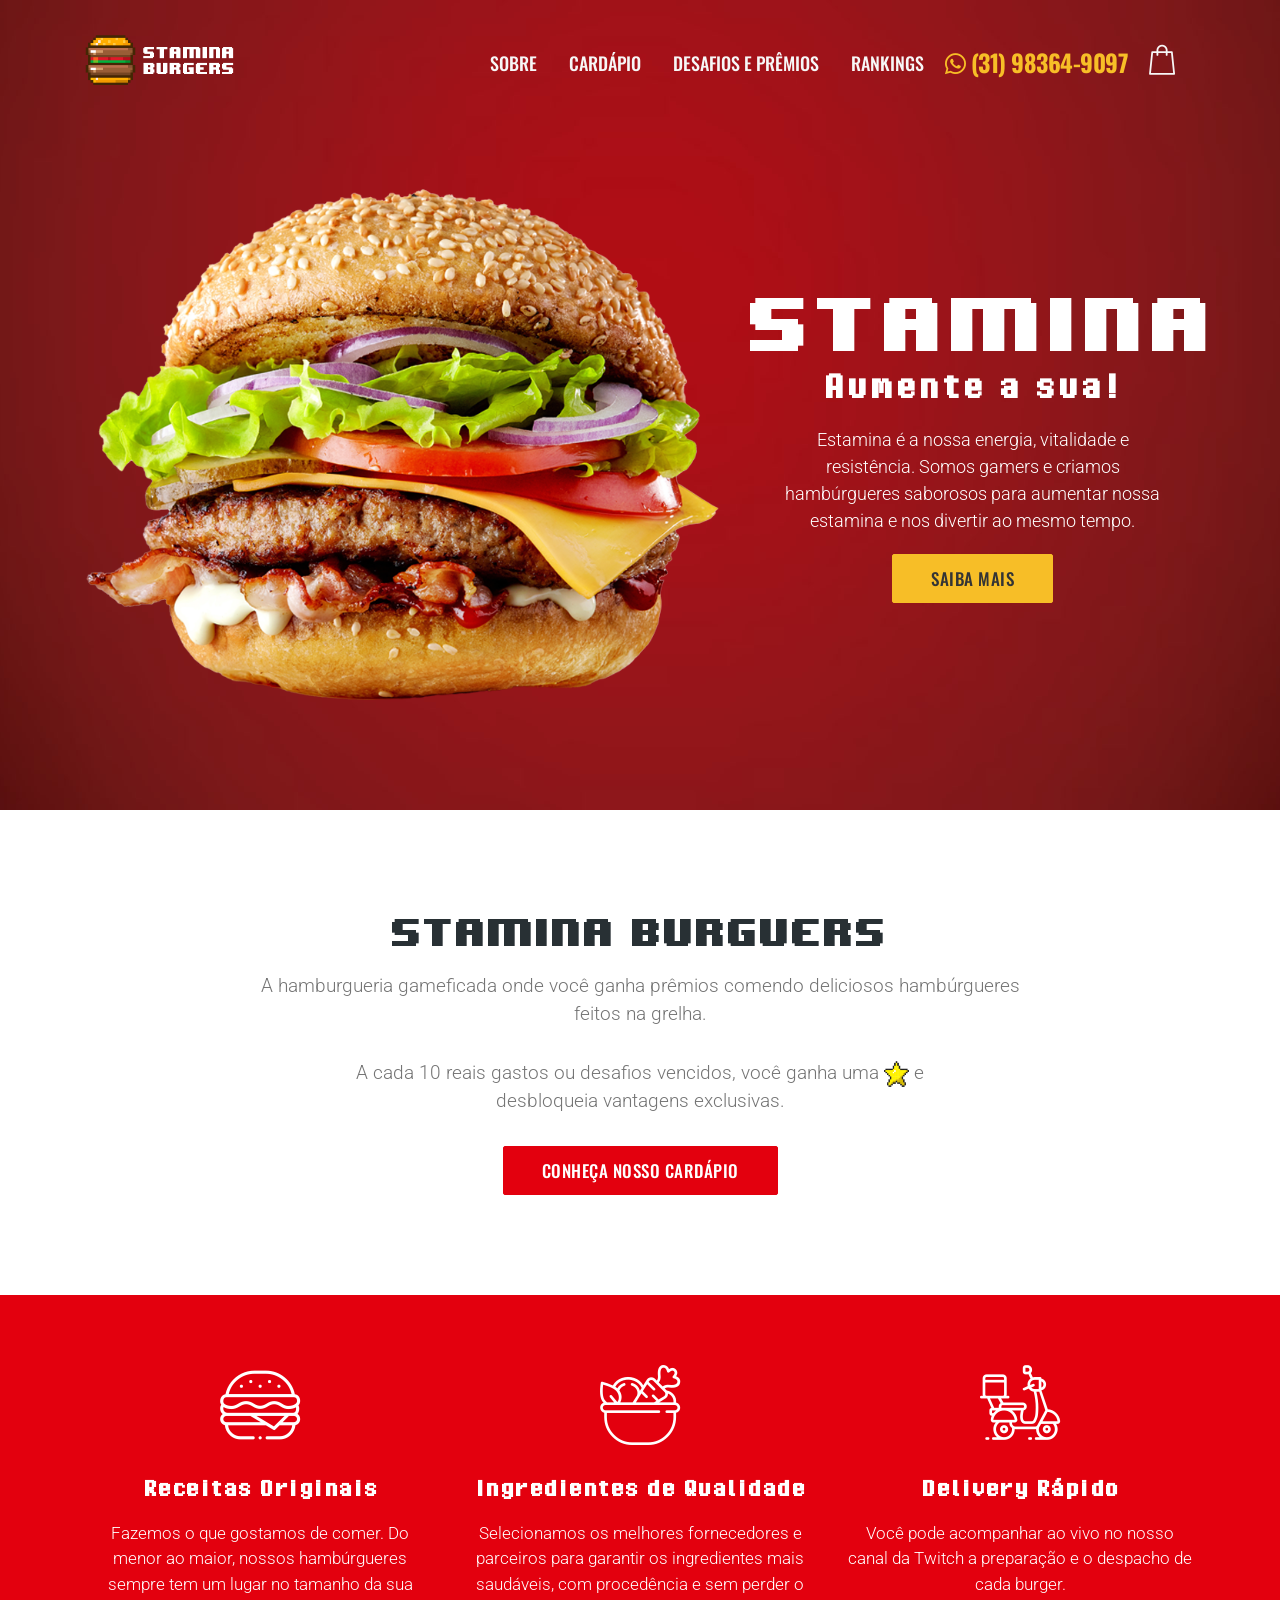
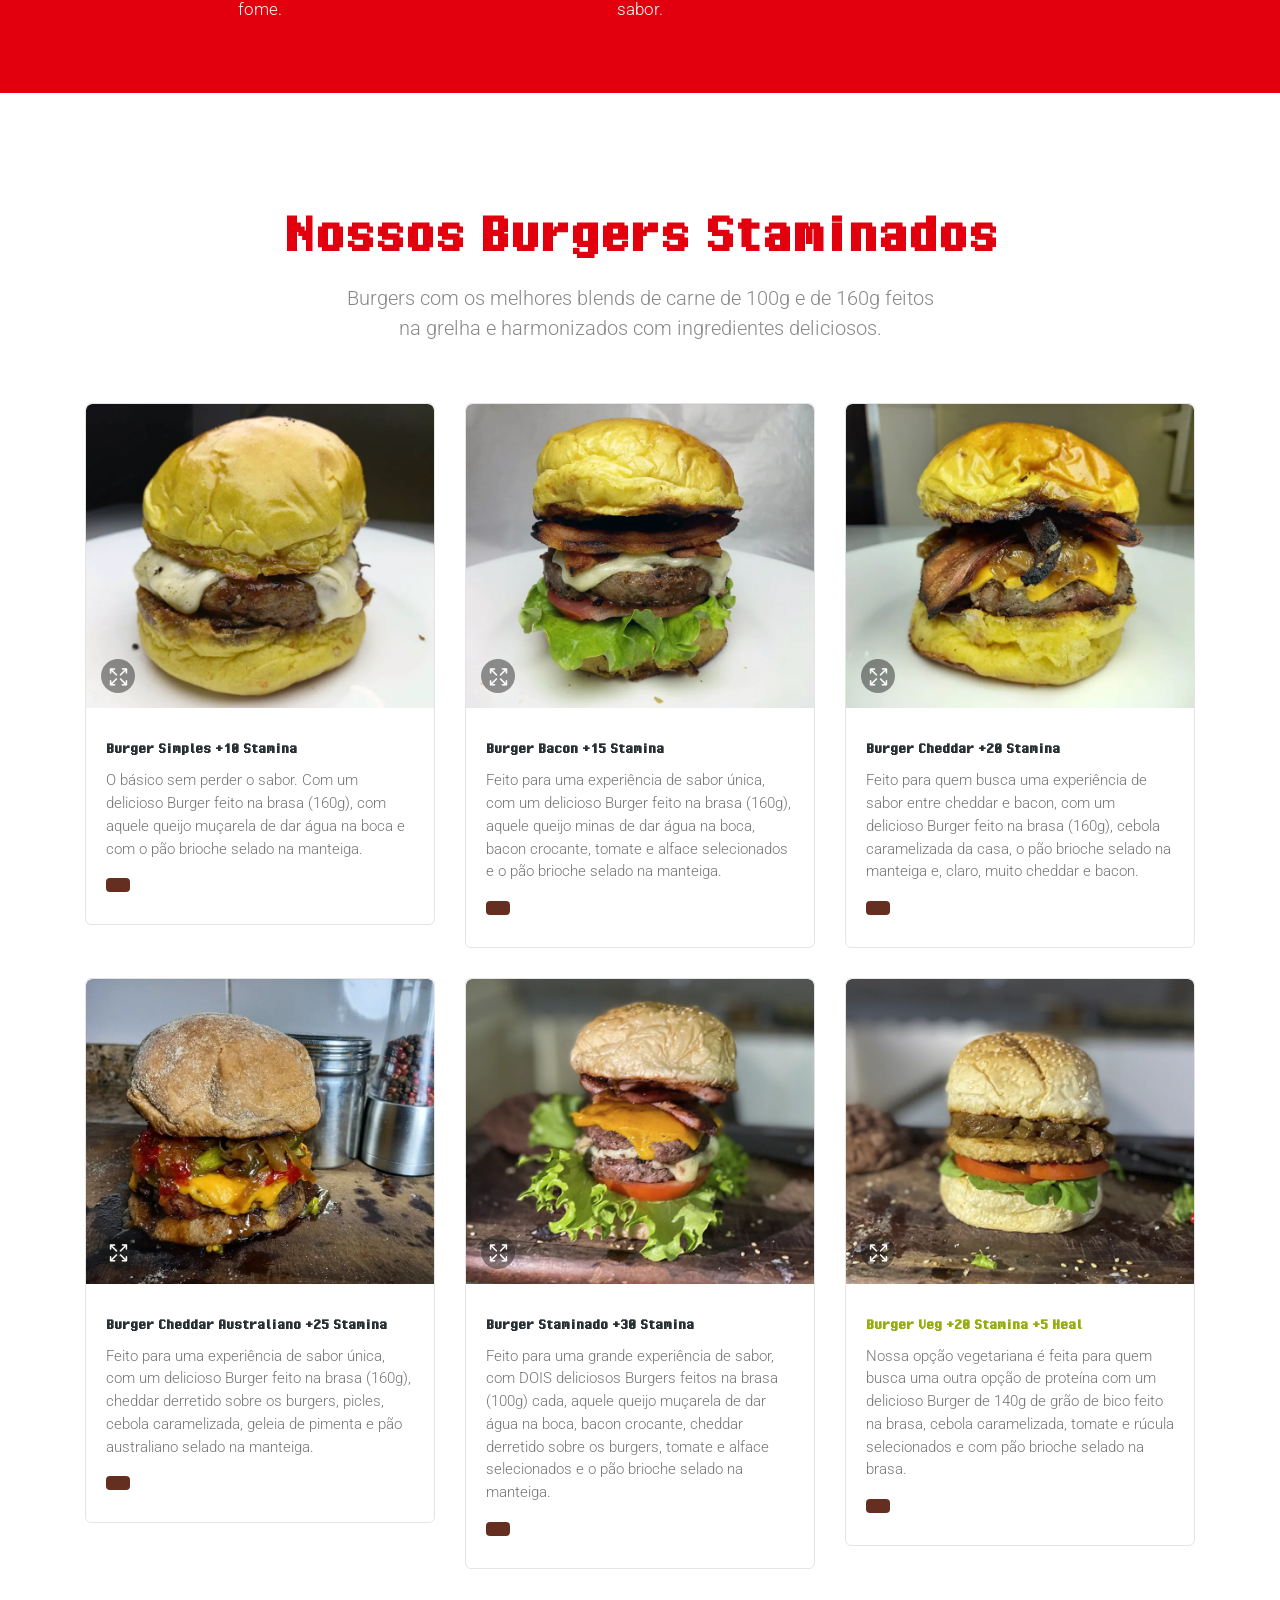
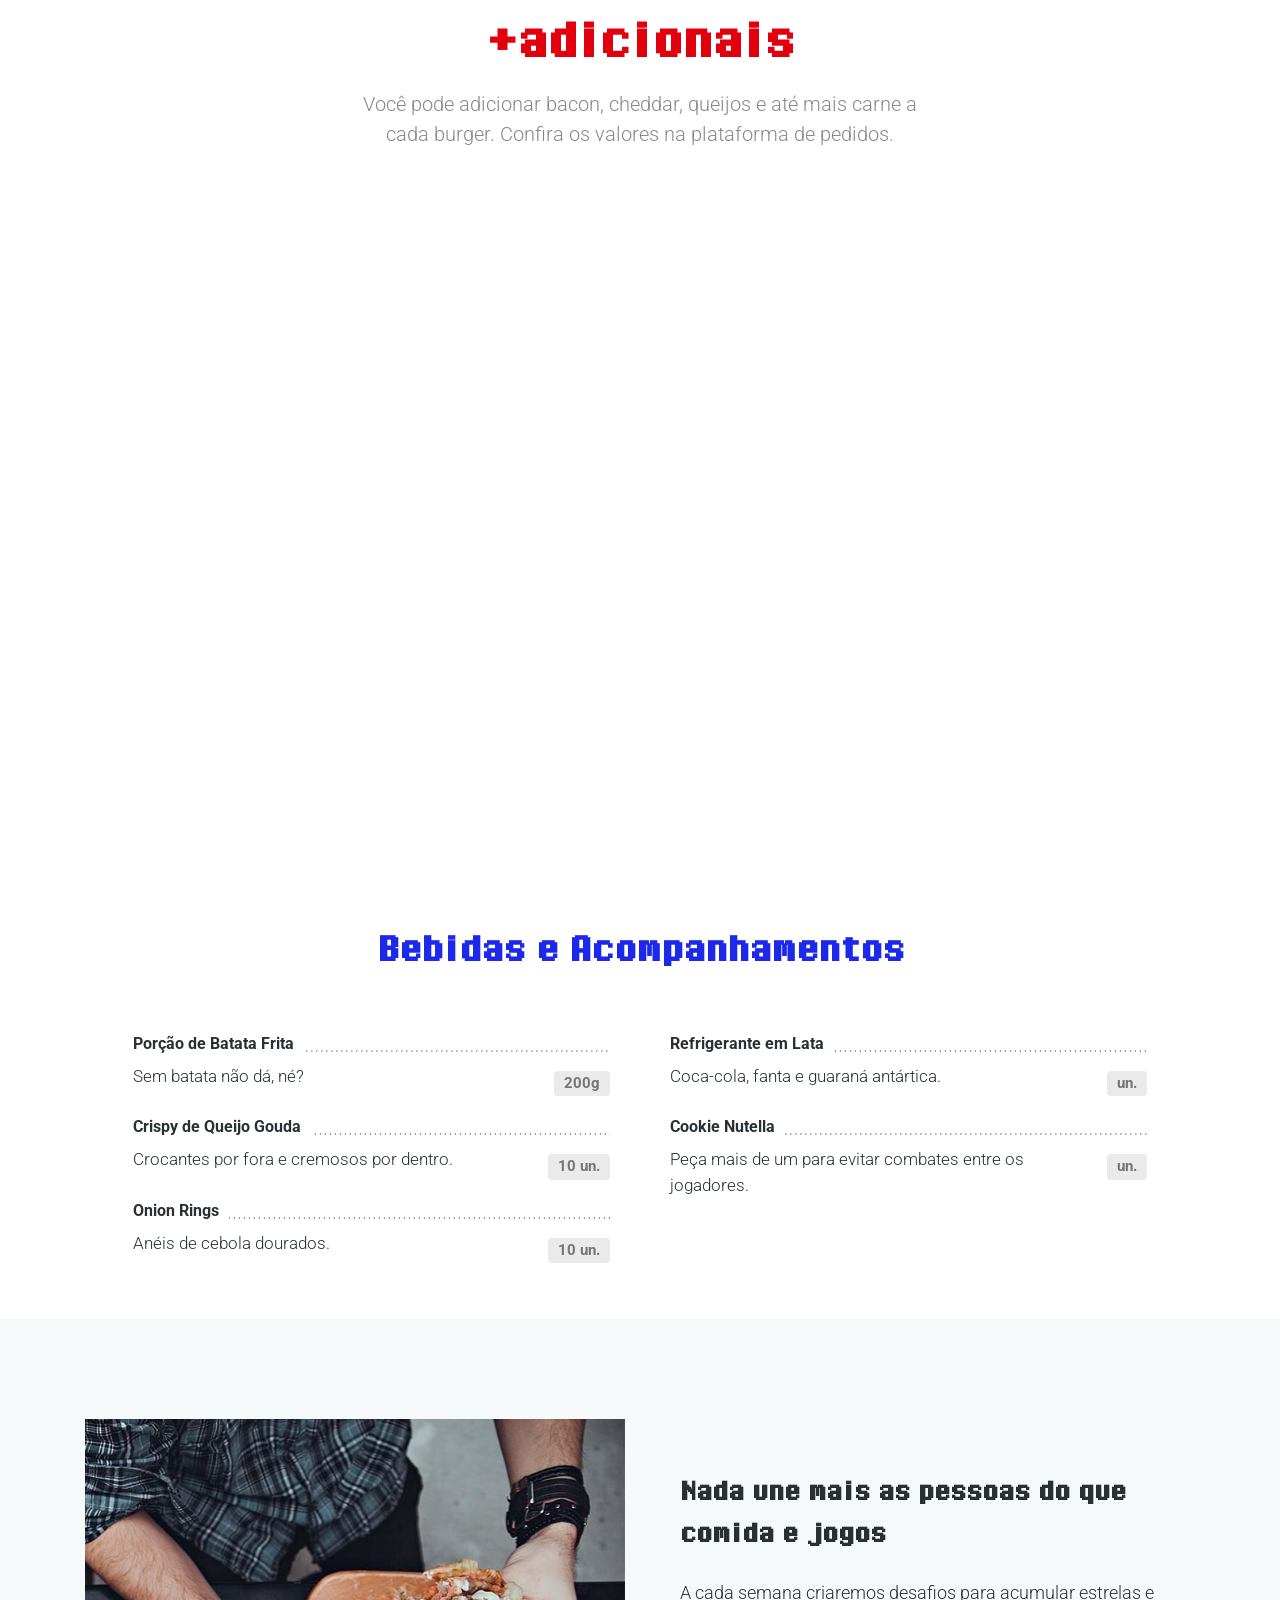
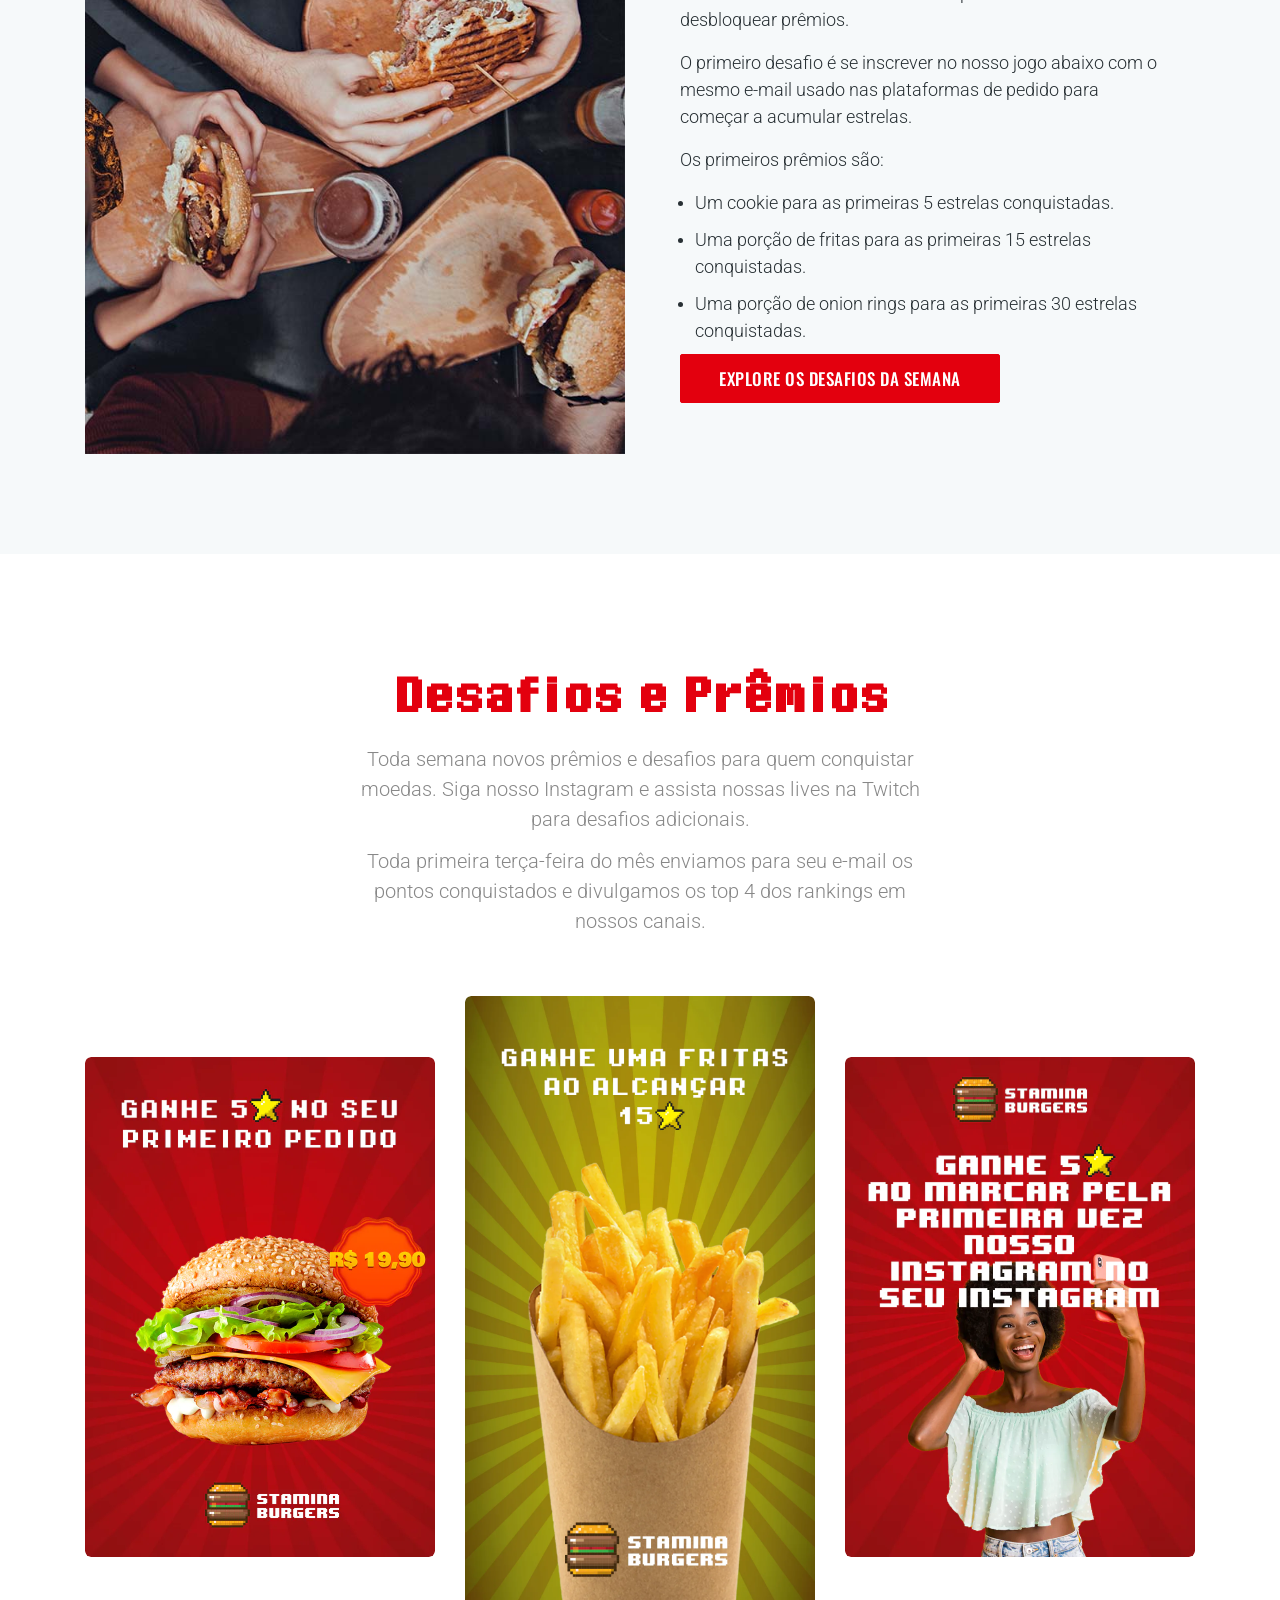
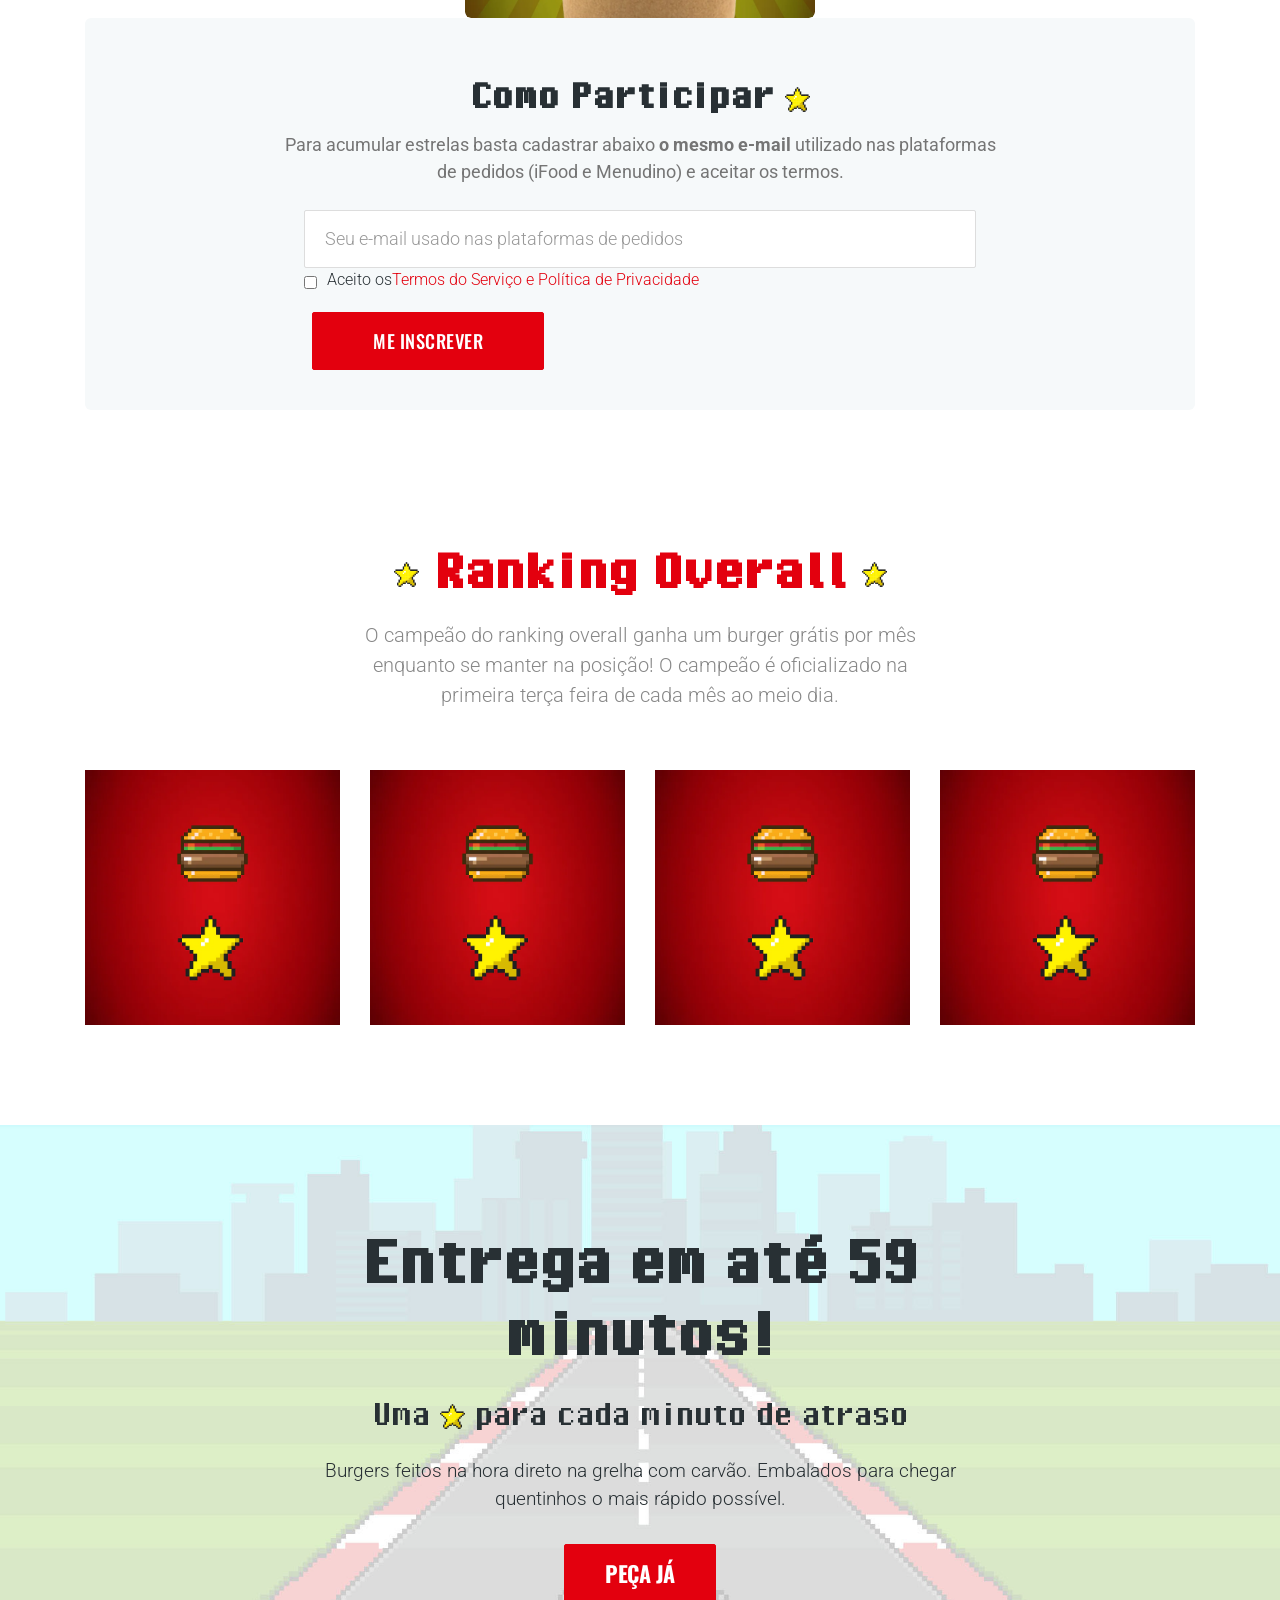
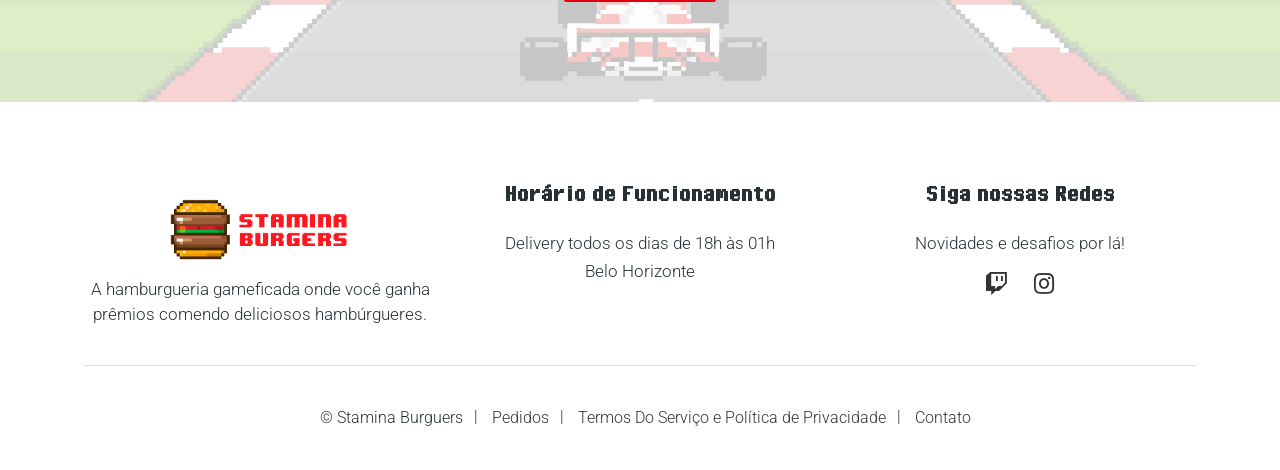
<file: index.html>
<!DOCTYPE html>
<!--[if lt IE 7 ]><html class="ie ie6" lang="pt-br"> <![endif]-->
<!--[if IE 7 ]><html class="ie ie7" lang="pt-br"> <![endif]-->
<!--[if IE 8 ]><html class="ie ie8" lang="pt-br"> <![endif]-->
<!--[if (gte IE 9)|!(IE)]><!-->
<html lang="pt-br">
	<head>

		<meta charset="utf-8">
		<meta http-equiv="X-UA-Compatible" content="IE=edge"/>
		<meta name="author" content="benta.digital"/>	
		<meta name="description" content="A hamburgueria gameficada onde você ganha prêmios comendo deliciosos hambúrgueres.">
		<meta name="keywords" content="Stamina Burgers, Food, Fast Food, Restaurant, Burger, Grill, Snack">	
		<meta name="viewport" content="width=device-width, initial-scale=1.0"/>
				
  		<!-- SITE TITLE -->
		<title>Stamina Burgers</title>

		<meta property="og:type" content="page">
		<meta property="og:site_name" content="STAMINA BURGUERS">
		<meta property="og:url" content="https://staminaburgers.com/">
		<meta property="og:title" content="STAMINA BURGUERS">
		<meta property="og:image:secure_url" itemprop="image" content="https://staminaburgers.com/images/staminaburger-socialcover.png">
		<meta property="og:description" content="A hamburgueria gameficada onde você ganha prêmios comendo deliciosos hambúrgueres.">

		<meta property="article:author" content="">

		<meta name="twitter:card" content="summary_large_image">
		<meta name="twitter:site" content="@">
		<meta name="twitter:title" content="STAMINA BURGUERS">
		<meta name="twitter:creator" content="@">
		<meta name="twitter:description" content="A hamburgueria gameficada onde você ganha prêmios comendo deliciosos hambúrgueres.">
							
		<!-- FAVICON AND TOUCH ICONS -->
		<link rel="shortcut icon" href="images/favicon.ico" type="image/x-icon">
		<link rel="icon" href="images/favicon.ico" type="image/x-icon">
		<link rel="apple-touch-icon" sizes="152x152" href="images/apple-touch-icon-152x152.png">
		<link rel="apple-touch-icon" sizes="120x120" href="images/apple-touch-icon-120x120.png">
		<link rel="apple-touch-icon" sizes="76x76" href="images/apple-touch-icon-76x76.png">
		<link rel="apple-touch-icon" href="images/apple-touch-icon.png">
		<link rel="icon" href="images/apple-touch-icon.png" type="image/x-icon">

		<!-- GOOGLE FONTS -->
		<link href="https://fonts.googleapis.com/css?family=Roboto:300,400,500,700&display=swap" rel="stylesheet">
		<link href="https://fonts.googleapis.com/css2?family=Oswald:wght@200;300;400;500;600;700&display=swap" rel="stylesheet">
		<link href="https://fonts.googleapis.com/css2?family=Lilita+One&display=swap" rel="stylesheet">

		<!-- BOOTSTRAP CSS -->
		<link href="css/bootstrap.min.css" rel="stylesheet">
				
		<!-- FONT ICONS -->
		<link href="https://use.fontawesome.com/releases/v5.11.0/css/all.css" rel="stylesheet" crossorigin="anonymous">		
		<link href="css/flaticon.css" rel="stylesheet">
		<link href="css/8bit.css" rel="stylesheet">

		<!-- PLUGINS STYLESHEET -->
		<link href="css/menu.css" rel="stylesheet">
		<link href="css/magnific-popup.css" rel="stylesheet">	
		<link href="css/flexslider.css" rel="stylesheet">
		<link href="css/owl.carousel.min.css" rel="stylesheet">
		<link href="css/owl.theme.default.min.css" rel="stylesheet">
		<link href="css/jquery.datetimepicker.min.css" rel="stylesheet">
	
		<!-- TEMPLATE CSS -->
		<link href="css/style.css" rel="stylesheet">

		<!-- RESPONSIVE CSS -->
		<link href="css/responsive.css" rel="stylesheet">
	
	</head>




	<body>




		<!-- PRELOADER SPINNER
		============================================= -->
		<div id="loader-wrapper">
			<div class="load">
				<div class="hamburger">
				  <div class="topo"></div>
				  <div class="salada"></div>
				  <div class="carne"></div>
				  <div class="baixo"></div>
				</div>
			</div>

		</div>




		<!-- HEADER-3
		============================================= -->
		<header id="header-3" class="header navik-header header-transparent header-shadow">
			<div class="container">


				<!-- NAVIGATION MENU -->
				<div class="navik-header-container">


					<!-- CALL BUTTON -->
				    <div class="callusbtn"><a href="tel:123456789"><i class="fas fa-store"></i></a></div>

					
					<!-- LOGO IMAGE -->
	                <div class="logo" data-mobile-logo="images/logo-01-red.png" data-sticky-logo="images/logo-01-red.png">
	                	<a href="/"><img src="images/logo-01.png" alt="header-logo"/></a>
					</div>

					

					<!-- BURGER MENU -->
					<div class="burger-menu">
						<div class="line-menu line-half first-line"></div>
						<div class="line-menu"></div>
						<div class="line-menu line-half last-line"></div>
					</div>


					<!-- MAIN MENU -->
	                <nav class="navik-menu menu-caret navik-yellow">
	                	<ul class="top-list">

	                		<li><a href="#sobre">Sobre</a></li>
	                    	<li><a href="#cardapio">Cardápio</a></li>
							<li><a href="#desafios">Desafios e Prêmios</a></li>
							<li><a href="#rankings">Rankings</a></li>
							<li class="nav-btn yellow-color"><a href="https://api.whatsapp.com/send?phone=5531983649097&text=Ol%C3%A1!%20Gostaria%20de%20pedir%20um%20burger." target="_blank">
								<i class="fab fa-whatsapp"></i>
								(31) 98364-9097</a></li>
							<li class="basket-ico ico-30">
					        	<a href="https://www.ifood.com.br/delivery/belo-horizonte-mg/stamina-burgers-caicara-adelaide/6c03600b-e834-44c8-97a0-6f5100f22275" target="_blank">
					        		<span class="ico-holder"><span class="flaticon-shopping-bag"></span> <!--<em class="roundpoint">2</em>--></span>
					        	</a>
					        </li>

	                    </ul>
	                </nav>	<!-- END MAIN MENU -->


				</div>	<!-- END NAVIGATION MENU -->


			</div>     <!-- End container -->
		</header>	<!-- END HEADER-3 -->




		<!-- PAGE CONTENT
		============================================= -->	
		<div id="page" class="page">

			<!-- HERO-4
			============================================= -->	
			
			<section id="hero-4" class="bg-red bg-fixed hero-section division">
				<div class="container">							
					<div class="row d-flex align-items-center">


						<!-- HERO IMAGE -->
						<div class="col-md-7">	
							<div class="hero-4-img text-center">	

								<img class="img-fluid" src="images/hero-4-img.png" alt="hero-image">

								<!-- Price Badge 
								<div class="price-badge-md bg-fixed 1white-color">
									<div class="badge-txt">
										<h4 class="h4-xs">Jogue</h4>
										<h3 class="h3-lg"></h3>
									</div>
								</div>	-->

							</div>
						</div>


						<!-- HERO TEXT -->
						<div class="col-md-5">
							<div class="hero-4-txt text-center white-color">

								<!-- Title -->
								<h2 class="stamina">STAMINA</h2>
								<h3>Aumente a sua!</h3>

								<!-- Text -->
								<p class="p-md">Estamina é a nossa energia, vitalidade e resistência.  
									Somos gamers e criamos hambúrgueres saborosos para aumentar nossa estamina e nos divertir ao mesmo tempo.
								</p>

								<!-- Button -->
								<a href="#sobre" class="btn btn-md btn-yellow tra-white-hover">Saiba mais</a>  

							</div>  
						</div>	 <!-- END HERO TEXT -->


					</div>	  <!-- End row -->
				</div>	   <!-- End container -->
			</section>	<!-- END HERO-4 -->	




			<!-- SOBRE
			============================================= -->
			<section id="sobre" class="bg-fixed wide-100 about-section division">
				<div class="container">
					<div class="row">


						<!-- ABOUT TEXT -->
						<div class="col-lg-10 offset-lg-1">
							<div class="about-2-txt text-center">

								<!-- Title -->
								<h2 class="h2-lg stamina">STAMINA BURGUERS</h2>

								<!-- Text -->
								<p class="p-lg grey-color">A hamburgueria gameficada onde você ganha prêmios comendo deliciosos hambúrgueres feitos na grelha.<br />
								</p>
								<p class="p-lg grey-color">
									A cada 10 reais gastos ou desafios vencidos, você ganha uma <img src="./images/estrela.png" alt="estrela" class="icone" /> e<br /> desbloqueia vantagens exclusivas.
								</p>
								<p class="p-lg grey-color">
									
								</p>

								<!-- Button -->
								<a href="#cardapio" class="btn btn-md btn-red tra-red-hover">Conheça nosso cardápio</a>

							</div>
						</div>	<!-- END ABOUT TEXT -->


					</div>    <!-- End row -->
				</div>	   <!-- End container -->	
			</section>	<!-- END SOBRE -->




			<!-- ABOUT-MATERIAS-PRIMAS
			============================================= -->
			<section id="about-7" class="bg-red about-section division">
				<div class="container">
					<div class="abox-4-wrapper ico-80">
			 			<div class="row">


				 			<!-- ABOUT BOX #1 -->
							<div class="col-md-4 col-lg-4">
								<div class="abox-4 text-center mb-40">		
									
									<!-- Icon -->
									<div class="abox-4-ico"><span class="flaticon-burger-2"></span></div>

									<!-- Title -->
									<h5 class="h5-lg">Receitas Originais</h5>
										
									<!-- Text -->
									<p>Fazemos o que gostamos de comer. Do menor ao maior, nossos hambúrgueres sempre tem um lugar no tamanho da sua fome.
									</p>				
										
								</div>							
							</div>


							<!-- ABOUT BOX #2 -->
							<div class="col-md-4 col-lg-4">
								<div class="abox-4 text-center mb-40">			
									
									<!-- Icon -->
									<div class="abox-4-ico"><span class="flaticon-salad"></span></div>

									<!-- Title -->
									<h5 class="h5-lg">Ingredientes de Qualidade</h5>

									<!-- Text -->
									<p>Selecionamos os melhores fornecedores e parceiros para garantir os ingredientes mais saudáveis, 
										com procedência e sem perder o sabor.
									</p>

								</div>							
							</div>	
									
									
							<!-- ABOUT BOX #3 -->
							<div class="col-md-4 col-lg-4">
								<div class="abox-4 text-center mb-40">				
									
									<!-- Icon -->
									<div class="abox-4-ico"><span class="flaticon-moped"></span></div>
		
									<!-- Title -->
									<h5 class="h5-lg">Delivery Rápido</h5>

									<!-- Text -->
									<p>Você pode acompanhar ao vivo no nosso canal da <a href="https://www.twitch.tv/staminaburgers" target="_blank" class="white-color">Twitch</a> a preparação e o despacho de cada burger.
									</p>							
								
								</div>							
							</div>


			 			</div>	   <!-- End row -->
			 		</div>
				</div>	   <!-- End container -->
			</section>	<!-- END ABOUT-MATERIAS-PRIMAS -->




			<!-- CARDAPIO
			============================================= -->
			<section id="cardapio" class="wide-70 menu-section division">
				<div class="container">


					<!-- SECTION TITLE -->	
					<div class="row">	
						<div class="col-lg-10 offset-lg-1">
							<div class="section-title mb-60 text-center">	

								<!-- Title 	-->	
								<h2 class="h2-xl red-color">Nossos Burgers Staminados</h2>	

								<!-- Text -->	
								<p class="p-xl">Burgers com os melhores blends de carne de 100g e de 160g feitos na grelha e harmonizados com ingredientes deliciosos.
								</p>
									
							</div>	
						</div>
					</div>


					<div class="row">


						<!-- MENU ITEM #1 -->
						<div class="col-sm-6 col-lg-4">
							<div class="menu-6-item bg-white">
								<div class="menu-6-img rel">
									<div class="hover-overlay">
										<img class="img-fluid" src="images/menu/burger-11.webp" alt="menu-image" />
										<div class="menu-img-zoom ico-25">
											<a href="images/menu/burger-11.webp" class="image-link">
												<span class="flaticon-zoom"></span>
											</a>
										</div> 
									</div>
								</div>
								<div class="menu-6-txt rel">
									<h5 class="h5-sm">Burger Simples +10 Stamina</h5>
									<p class="grey-color">O básico sem perder o sabor. Com um delicioso Burger feito na brasa (160g), com aquele queijo muçarela de dar água na boca e com o pão brioche selado na manteiga.</p>
									<div class="menu-6-price bg-coffee">
										<!-- <h5 class="h5-xs yellow-color">R$ 19,90</h5> -->
									</div>
								</div>
							</div>
						</div>	<!-- END MENU ITEM #1 -->


						<!-- MENU ITEM #2 -->
						<div class="col-sm-6 col-lg-4">
							<div class="menu-6-item bg-white">
								<div class="menu-6-img rel">
									<div class="hover-overlay">
										<img class="img-fluid" src="images/menu/burger-12.webp" alt="menu-image" />
										<div class="menu-img-zoom ico-25">
											<a href="images/menu/burger-12.webp" class="image-link">
												<span class="flaticon-zoom"></span>
											</a>
										</div> 
									</div>
								</div>
								<div class="menu-6-txt rel">
									<h5 class="h5-sm">Burger Bacon +15 Stamina</h5>
									<p class="grey-color">Feito para uma experiência de sabor única, com um delicioso Burger feito na brasa (160g), aquele queijo minas de dar água na boca, bacon crocante, tomate e alface selecionados e o pão brioche selado na manteiga.</p>
									<div class="menu-6-price bg-coffee">
										<!-- <h5 class="h5-xs yellow-color">R$ 28,00</h5> -->
									</div>
								</div>
							</div>
						</div>	<!-- END MENU ITEM #2 -->


						<!-- MENU ITEM #3 -->
						<div class="col-sm-6 col-lg-4">
							<div class="menu-6-item bg-white">
								<div class="menu-6-img rel">
									<div class="hover-overlay">
										<img class="img-fluid" src="images/menu/burger-16.webp" alt="menu-image" />
										<div class="menu-img-zoom ico-25">
											<a href="images/menu/burger-16.webp" class="image-link">
												<span class="flaticon-zoom"></span>
											</a>
										</div> 
									</div>
								</div>
								<div class="menu-6-txt rel">
									<h5 class="h5-sm">Burger Cheddar +20 Stamina</h5>	
									<p class="grey-color">Feito para quem busca uma experiência de sabor entre cheddar e bacon, com um delicioso Burger feito na brasa (160g), cebola caramelizada da casa, o pão brioche selado na manteiga e, claro, muito cheddar e bacon.</p>
									<div class="menu-6-price bg-coffee">
										<!-- <h5 class="h5-xs yellow-color">R$ 32,00</h5> -->
									</div>
								</div>
							</div>
						</div>	<!-- END MENU ITEM #3 -->

						<!-- MENU ITEM #4 -->
						<div class="col-sm-6 col-lg-4">
							<div class="menu-6-item bg-white">
								<div class="menu-6-img rel">
									<div class="hover-overlay">
										<img class="img-fluid" src="images/menu/burger-14.webp" alt="menu-image" />
										<div class="menu-img-zoom ico-25">
											<a href="images/menu/burger-14.webp" class="image-link">
												<span class="flaticon-zoom"></span>
											</a>
										</div> 
									</div>
								</div>
								<div class="menu-6-txt rel">
									<h5 class="h5-sm">Burger Cheddar Australiano +25 Stamina</h5>	
									<p class="grey-color">Feito para uma experiência de sabor única, com um delicioso Burger feito na brasa (160g), cheddar derretido sobre os burgers, picles, cebola caramelizada, geleia de pimenta e pão australiano selado na manteiga.</p>
									<div class="menu-6-price bg-coffee">
										<!-- <h5 class="h5-xs yellow-color">R$ 33,00</h5> -->
									</div>
								</div>
							</div>
						</div>	<!-- END MENU ITEM #4 -->

						<!-- MENU ITEM #5 -->
						<div class="col-sm-6 col-lg-4">
							<div class="menu-6-item bg-white">
								<div class="menu-6-img rel">
									<div class="hover-overlay">
										<img class="img-fluid" src="images/menu/burger-13.webp" alt="menu-image" />
										<div class="menu-img-zoom ico-25">
											<a href="images/menu/burger-13.webp" class="image-link">
												<span class="flaticon-zoom"></span>
											</a>
										</div> 
									</div>
								</div>
								<div class="menu-6-txt rel">
									<h5 class="h5-sm">Burger Staminado +30 Stamina</h5>	
									<p class="grey-color">Feito para uma grande experiência de sabor, com DOIS deliciosos Burgers feitos na brasa (100g) cada, aquele queijo muçarela de dar água na boca, bacon crocante, cheddar derretido sobre os burgers, tomate e alface selecionados e o pão brioche selado na manteiga.</p>
									<div class="menu-6-price bg-coffee">
										<!-- <h5 class="h5-xs yellow-color">R$ 31,00</h5> -->
									</div>
								</div>
							</div>
						</div>	<!-- END MENU ITEM #5 -->


						<!-- MENU ITEM #veg -->
						<div class="col-sm-6 col-lg-4">
							<div class="menu-6-item bg-white">
								<div class="menu-6-img rel">
									<div class="hover-overlay">
										<img class="img-fluid" src="images/menu/burger-15.webp" alt="menu-image" />
										<div class="menu-img-zoom ico-25">
											<a href="images/menu/burger-15.webp" class="image-link">
												<span class="flaticon-zoom"></span>
											</a>
										</div> 
									</div>
								</div>
								<div class="menu-6-txt rel">
									<h5 class="h5-sm green-color">Burger Veg +20 Stamina +5 Heal</h5>
									<p class="grey-color">Nossa opção vegetariana é feita para quem busca uma outra opção de proteína com um delicioso Burger de 140g de grão de bico feito na brasa, cebola caramelizada, tomate e rúcula selecionados e com pão brioche selado na brasa.</p>
									<div class="menu-6-price bg-coffee">
										<!-- <h5 class="h5-xs yellow-color">R$ 24,90</h5> -->
									</div>
								</div>
							</div>
						</div>	<!-- END MENU ITEM #veg -->


					</div>	  <!-- End row -->	


					<!-- SECTION TITLE -->	
					<div class="row">	
						<div class="col-lg-10 offset-lg-1">
							<div class="section-title mb-60 text-center">	

								<!-- Title 	-->	
								<h2 class="h2-xl red-color">+adicionais</h2>	

								<!-- Text -->	
								<p class="p-xl">Você pode adicionar bacon, cheddar, queijos e até mais carne a cada burger. Confira os valores na plataforma de pedidos.
								</p>
									
							</div>	
						</div>
					</div>
				</div>	   <!-- End container -->
			</section>	<!-- CARDAPIO -->

			<!-- DIVIDER-4
			============================================= -->
			<div id="div-04" class="bg-scroll division"></div> 	


			<!-- MANA
			============================================= -->
			<section id="menu-3" class="wide-60 pt-40 menu-section division">
				<div class="container">


					<!-- MENU-3 WRAPPER -->
			 		<div class="menu-3-wrapper">


			 			<!-- Title -->
			 			<div class="row">
			 				<div class="col-md-12">
					 			<div class="menu-3-title"><h3 class="h3-md blue-color">Bebidas e Acompanhamentos</h3></div>
					 		</div>
					 	</div>
					 	


						<div class="row">


							<!-- LEFT COLUMN -->
							<div class="col-lg-6">
								<div class="menu-3-txt">
									<ul class="menu-3-list">


										<!-- MENU ITEM-1 -->
										<li class="menu-3-item">
									

												<!-- Title & Price -->
												<div class="menu-title-wrapper rel">
													<div class="menu-item-title"><h5 class="h5-sm">Porção de Batata Frita</h5></div>
													<div class="menu-item-dots"></div>
													<!-- <div class="menu-item-price"><h5 class="h5-sm">R$ 9,90</h5></div> -->
													<div class="menu-3-item-data bg-grey"><h6 class="h6-xs grey-color">200g</h6></div>
												</div>

												<!-- Description -->
												<div class="menu-item-desc">
													<p>Sem batata não dá, né?
													</p>
												</div>
											
									
										</li>


										<!-- MENU ITEM-2 -->
										<li class="menu-3-item">
											
												<!-- Title & Price -->
												<div class="menu-title-wrapper rel">
													<div class="menu-item-title"><h5 class="h5-sm">Crispy de Queijo Gouda</h5></div>
													<div class="menu-item-dots"></div>
													<!-- <div class="menu-item-price"><h5 class="h5-sm">R$ 19,90</h5></div> -->
													<div class="menu-3-item-data bg-grey"><h6 class="h6-xs grey-color">10 un.</h6></div>
												</div>

												<!-- Description -->
												<div class="menu-item-desc">
													<p>Crocantes por fora e cremosos por dentro.
													</p>
												</div>

										</li>


										<!-- MENU ITEM-3 -->
										<li class="menu-3-item">
											
												<!-- Title & Price -->
												<div class="menu-title-wrapper rel">
													<div class="menu-item-title"><h5 class="h5-sm">Onion Rings</h5></div>
													<div class="menu-item-dots"></div>
													<!-- <div class="menu-item-price"><h5 class="h5-sm">R$ 11,90</h5></div> -->
													<div class="menu-3-item-data bg-grey"><h6 class="h6-xs grey-color">10 un.</h6></div>
												</div>

												<!-- Description -->
												<div class="menu-item-desc">
													<p>Anéis de cebola dourados.
													</p>
												</div>

										</li>




									</ul>
								</div>
							</div>	<!-- END LEFT COLUMN -->


							<!-- RIGHT COLUMN -->
							<div class="col-lg-6">
								<div class="menu-3-txt">
									<ul class="menu-3-list">


										<!-- MENU ITEM-6 -->
										<li class="menu-3-item">
												<!-- Title & Price -->
												<div class="menu-title-wrapper rel">
													<div class="menu-item-title"><h5 class="h5-sm">Refrigerante em Lata</h5></div>
													<div class="menu-item-dots"></div>
													<!-- <div class="menu-item-price"><h5 class="h5-sm">R$ 6,50</h5></div> -->
													<div class="menu-3-item-data bg-grey"><h6 class="h6-xs grey-color">un.</h6></div>
												</div>

												<!-- Description -->
												<div class="menu-item-desc">
													<p>Coca-cola, fanta e guaraná antártica.
													</p>
												</div>

										</li>


										<!-- MENU ITEM-7 -->
										<li class="menu-3-item">
												<!-- Title & Price -->
												<div class="menu-title-wrapper rel">
													<div class="menu-item-title"><h5 class="h5-sm">Cookie Nutella</h5></div>
													<div class="menu-item-dots"></div>
													<!-- <div class="menu-item-price"><h5 class="h5-sm">R$ 5,90</h5></div> -->
													<div class="menu-3-item-data bg-grey"><h6 class="h6-xs grey-color">un.</h6></div>
												</div>

												<!-- Description -->
												<div class="menu-item-desc">
													<p>Peça mais de um para evitar combates entre os jogadores.
													</p>
												</div>

										</li>


									</ul>
								</div>
							</div>	<!-- END RIGHT COLUMN -->


						</div>	<!-- End row -->
					</div>	<!-- END MENU-3 WRAPPER -->


				</div>	   <!-- End container -->
			</section>	<!-- END MANA -->

			
			<!-- ABOUT-3
			============================================= -->
			<section id="about-3" class="bg-lightgrey wide-60 about-section division">
				<div class="container">
					<div class="row d-flex align-items-center">


						<!-- ABOUT IMAGE -->
						<div class="col-md-5 col-lg-6">
							<div class="about-3-img text-center mb-40">
								<img class="img-fluid" src="images/about-03-img.jpg" alt="about-image">
							</div>
						</div>


						<!-- ABOUT TEXT -->
						<div class="col-md-7 col-lg-6">
							<div class="about-3-txt mb-40">

								<!-- Title -->	
								<h2 class="h2-sm">Nada une mais as pessoas do que comida e jogos</h2>

								<!-- Text -->
								<p class="p-md">A cada semana criaremos desafios para acumular estrelas e desbloquear prêmios. 
								</p>
								<p class="p-md">O primeiro desafio é se inscrever no nosso jogo abaixo com o mesmo e-mail usado nas plataformas de pedido para começar a acumular estrelas.
								</p>
								<p class="p-md">
									Os primeiros prêmios são:
								</p>

								<!-- List -->	
								<ul class="txt-list">

									<li class="list-item">
										<p class="p-md">Um cookie para as primeiras 5 estrelas conquistadas.
										</p>
									</li>

									<li class="list-item">
										<p class="p-md">Uma porção de fritas para as primeiras 15 estrelas conquistadas.</p>
									</li>

									<li class="list-item">
										<p class="p-md">Uma porção de onion rings para as primeiras 30 estrelas conquistadas.
										</p>
									</li>

								</ul>

								<!-- Button -->
								<a href="#desafios" class="btn btn-md btn-red tra-red-hover">Explore os Desafios da Semana</a>

							</div>
						</div>	<!-- END ABOUT TEXT -->	


					</div>	   <!-- End row -->
				</div>	   <!-- End container -->
			</section>	<!-- END ABOUT-3 -->

			<!-- PROMO-2
			============================================= -->
			<section id="desafios" class="wide-60 pb-0 promo-section division">
				<div class="container">

										<!-- SECTION TITLE -->	
										<div class="row">	
											<div class="col-lg-10 offset-lg-1">
												<div class="section-title mb-60 text-center">	
					
													<!-- Title 	-->	
													<h2 class="h2-xl red-color">Desafios e Prêmios</h2>	
					
													<!-- Text -->	
													<p class="p-xl">Toda semana novos prêmios e desafios para quem conquistar moedas. 
														Siga nosso Instagram e assista nossas lives na Twitch para desafios adicionais.
													</p>
													<p class="p-xl">Toda primeira terça-feira do mês enviamos para seu e-mail os pontos conquistados e divulgamos os
														top 4 dos rankings em nossos canais.
													</p>
														
												</div>	
											</div>
										</div>
				</div>	   <!-- End container -->	
			</section>	<!-- END PROMO-2 -->


			<!-- PROMO-4
			============================================= -->
			<div id="promo-4" class=" promo-section division">
				<div class="container">
					<div class="row d-flex align-items-center">


						<!-- PROMO IMAGE-1 -->
						<div class="col-md-4">
							
								<div class="pbox-4">
									<div class="hover-overlay"> 
										<img class="img-fluid" src="images/promo1.webp" alt="Ganhe 5 estrelas no primeiro pedido" />
									</div> 
								</div>
						
						</div>


						<!-- PROMO IMAGE-2 -->
						<div class="col-md-4">
						
								<div class="pbox-4">
									<div class="hover-overlay"> 
										<img class="img-fluid" src="images/promo2.webp" alt="promo-image" />
									</div> 
								</div>
					
						</div>


						<!-- PROMO IMAGE-3 -->
						<div class="col-md-4">
					
								<div class="pbox-4 pbox-4-last">
									<div class="hover-overlay"> 
										<img class="img-fluid" src="images/promo3.webp" alt="promo-image" />
									</div> 
								</div>
						
						</div>


					</div> <!-- End row -->		
				</div>  <!-- End container -->	
			</div>	<!-- END PROMO-4 -->




			<!-- NEWSLETTER-1
			============================================= -->
			<section id="newsletter-1" class="mb-20 newsletter-section division">
				<div class="container">
					<div class="inner-bg bg-lightgrey">
						<div class="row">


							<!-- NEWSLETTER FORM -->
							<div class="col-md-10 col-xl-8 offset-md-1 offset-xl-2">
								<div class="newsletter-txt text-center">

									<!-- Title -->
									<h3 class="h3-sm">Como Participar <img src="./images/estrela.png" alt="estrela" class="icone" /></h3>

									<!-- Text -->
									<p class="p-md grey-color">Para acumular estrelas basta cadastrar abaixo <strong>o mesmo e-mail</strong> utilizado nas plataformas de pedidos (iFood e Menudino)  e aceitar os termos.</p>

									<!-- Form -->
									<form action="https://staminaburgers.us9.list-manage.com/subscribe/post?u=6232fe34bf17bc99707784126&amp;id=917a7d9916" method="post" id="mc-embedded-subscribe-form" name="mc-embedded-subscribe-form" class="validate newsletter-form" target="_blank" novalidate>
												
										
										<div class="input-group">
											<input type="email" value="" name="EMAIL" class="required email form-control" placeholder="Seu e-mail usado nas plataformas de pedidos" id="mce-EMAIL" required>
											<div class="input-group">
												<input type="checkbox" value="1" name="group[48493][1]" id="mce-group[48493]-48493-0" class="required" required>
												Aceito os <a href="termos.html" class="red-color"> Termos do Serviço e Política de Privacidade</a>
											</div>							
											<span class="input-group-btn">
												<button type="submit" class="btn btn-red tra-red-hover" name="subscribe" id="mc-embedded-subscribe">Me Inscrever</button>
											</span>										
										</div>
										


										<!-- Newsletter Form Notification -->	
										<div id="mce-responses" class="clear foot">
											<div class="response" id="mce-error-response" style="display:none"></div>
											<div class="response" id="mce-success-response" style="display:none"></div>
										</div>    
										<!-- real people should not fill this in and expect good things - do not remove this or risk form bot signups-->
										<div style="position: absolute; left: -5000px;" aria-hidden="true"><input type="text" name="b_6232fe34bf17bc99707784126_917a7d9916" tabindex="-1" value=""></div>
													
									</form>	
									<!-- Begin Mailchimp Signup Form -->


									<!--End mc_embed_signup-->

								</div>
							</div>	  <!-- END NEWSLETTER FORM -->


						</div>	 <!-- End row -->
					</div>    <!-- End Inner Bg -->	   
				</div>	   <!-- End container -->
			</section>	<!-- END NEWSLETTER-1 -->



			<!-- TESTIMONIALS-1
			============================================= --
			<div id="reviews-1" class="bg-image bg-scroll reviews-section division">
				<div class="container">
					<div class="row">
						<div class="col-lg-12 testimonials white-color">	
							<div class="quote-icon"></div>
							<div class="flexslider">											
								<ul class="slides text-center">

									<li class="review-1">
										<div class="review-1-txt">

											<img src="images/review-author-1.jpg" alt="testimonial-avatar">

											<p>" Etiam sapien sem at sagittis congue augue massa varius sodales sapien undo tempus dolor
											   egestas magna suscipit magna tempus aliquet porta sodales augue suscipit luctus neque "
											</p>

											<div class="review-rating">
												<div class="stars-rating">
													<i class="fas fa-star"></i>
													<i class="fas fa-star"></i>
													<i class="fas fa-star"></i>
													<i class="fas fa-star"></i>
													<i class="fas fa-star-half-alt"></i>
												</div>		
											</div>
											<p class="testimonial-autor">by Sean McMarthy</p>

										</div>																	
									</li>

								</ul>
							</div>
						</div>
				 	</div>	 
				</div>	 
			</div>	<!-- END TESTIMONIALS-1 -->




			<!-- RANKINGS
			============================================= -->		
			<section id="rankings" class="wide-100 gallery-section division">

				<div class="container">


					<!-- SECTION TITLE -->	
					<div class="row">	
						<div class="col-lg-10 offset-lg-1">
							<div class="section-title mb-60 text-center">	

								<!-- Title 	-->	
								<h2 class="h2-xl red-color"><img src="./images/estrela.png" alt="estrela" class="icone" /> Ranking Overall <img src="./images/estrela.png" alt="estrela" class="icone" /></h2>	

								<!-- Text -->	
								<p class="p-xl">O campeão do ranking overall ganha um burger grátis por mês enquanto se manter na posição!
									O campeão é oficializado na primeira terça feira de cada mês ao meio dia.
								</p>
									
							</div>	
						</div>
					</div>


					<!-- IMAGES HOLDER -->
					<div class="row">


						<!-- IMAGE #1 -->
					  	<div class="col-sm-6 col-lg-3">
					  		<div class="gallery-img">
						  		<a href="images/gallery/img-01.jpg" class="image-link">
									<div class="hover-overlay"> 
										<img class="img-fluid" src="images/700x700.webp" alt="gallery-image" />			
										<div class="item-overlay"></div>

										<!-- Image Meta -->
										<div class="img-meta white-color">
											<h5 class="h5-xs">você pode estar aqui</h5>		
											<div class="txt-block-rating">
												<div class="stars-rating">
													<span>0</span>
													<i class="fas fa-star"></i>
												</div>		
											</div>										 
										</div> 

									</div>
								</a>
							</div>
						</div>


						<!-- IMAGE #2 -->
					  	<div class="col-sm-6 col-lg-3">
					  		<div class="gallery-img">
						  		<a href="images/gallery/img-02.jpg" class="image-link">
									<div class="hover-overlay"> 
										<img class="img-fluid" src="images/700x700.webp" alt="gallery-image" />			
										<div class="item-overlay"></div>

										<!-- Image Meta -->
										<div class="img-meta white-color">
											<h5 class="h5-xs">você pode estar aqui</h5>		
											<div class="txt-block-rating">
												<div class="stars-rating">
													<span>0</span>
													<i class="fas fa-star"></i>
												</div>		
											</div>											 
										</div> 

									</div>
								</a>
							</div>
						</div>	


						<!-- IMAGE #3 -->
					  	<div class="col-sm-6 col-lg-3">
					  		<div class="gallery-img">
						  		<a href="images/gallery/img-03.jpg" class="image-link">
									<div class="hover-overlay"> 
										<img class="img-fluid" src="images/700x700.webp" alt="gallery-image" />			
										<div class="item-overlay"></div>

										<!-- Image Meta -->
										<div class="img-meta white-color">
											<h5 class="h5-xs">você pode estar aqui</h5>		
											<div class="txt-block-rating">
												<div class="stars-rating">
													<span>0</span>
													<i class="fas fa-star"></i>
												</div>		
											</div>										 
										</div> 

									</div>
								</a>
							</div>
						</div>	


						<!-- IMAGE #4 -->
					  	<div class="col-sm-6 col-lg-3">
					  		<div class="gallery-img">
						  		<a href="images/gallery/img-04.jpg" class="image-link">
									<div class="hover-overlay"> 
										<img class="img-fluid" src="images/700x700.webp" alt="gallery-image" />			
										<div class="item-overlay"></div>

										<!-- Image Meta -->
										<div class="img-meta white-color">
											<h5 class="h5-xs">você pode estar aqui</h5>		
											<div class="txt-block-rating">
												<div class="stars-rating">
													<span>0</span>
													<i class="fas fa-star"></i>
												</div>		
											</div>											 
										</div> 

									</div>
								</a>
							</div>
						</div>	
					</div>

					<!-- SECTION TITLE --	
					<div class="row">	
						<div class="pt-40 col-lg-10 offset-lg-1">
							<div class="section-title mb-60 text-center">	

								<h2 class="h2-xl red-color"><img src="./images/estrela.png" alt="estrela" class="icone" /> Ranking Mês <img src="./images/estrela.png" alt="estrela" class="icone" /></h2>	
	
								<p class="p-xl">O campeão do ranking mensal ganha um burger grátis!
									O campeão é oficializado na primeira terça feira de cada mês ao meio dia.
								</p>
									
							</div>	
						</div>
					</div>
					<div class="row">
					  	<div class="col-sm-6 col-lg-3">
					  		<div class="gallery-img">
						  		<a href="images/gallery/img-05.jpg" class="image-link">
									<div class="hover-overlay"> 
										<img class="img-fluid" src="images/700x700.webp" alt="gallery-image" />			
										<div class="item-overlay"></div>

					
										<div class="img-meta white-color">
											<h5 class="h5-xs">você pode estar aqui</h5>		
											<div class="txt-block-rating">
												<div class="stars-rating">
													<span>0</span>
													<i class="fas fa-star"></i>
												</div>		
											</div>										 
										</div>  

									</div>
								</a>
							</div>
						</div>	


					  	<div class="col-sm-6 col-lg-3">
					  		<div class="gallery-img">
						  		<a href="images/gallery/img-06.jpg" class="image-link">
									<div class="hover-overlay"> 
										<img class="img-fluid" src="images/700x700.webp" alt="gallery-image" />			
										<div class="item-overlay"></div>


										<div class="img-meta white-color">
											<h5 class="h5-xs">você pode estar aqui</h5>		
											<div class="txt-block-rating">
												<div class="stars-rating">
													<span>0</span>
													<i class="fas fa-star"></i>
												</div>		
											</div>										 
										</div> 

									</div>
								</a>
							</div>
						</div>	


					  	<div class="col-sm-6 col-lg-3">
					  		<div class="gallery-img">
						  		<a href="images/gallery/img-07.jpg" class="image-link">
									<div class="hover-overlay"> 
										<img class="img-fluid" src="images/700x700.webp" alt="gallery-image" />			
										<div class="item-overlay"></div>


										<div class="img-meta white-color">
											<h5 class="h5-xs">você pode estar aqui</h5>		
											<div class="txt-block-rating">
												<div class="stars-rating">
													<span>0</span>
													<i class="fas fa-star"></i>
												</div>		
											</div>										 
										</div> 

									</div>
								</a>
							</div>
						</div>	

					  	<div class="col-sm-6 col-lg-3">
					  		<div class="gallery-img">
						  		<a href="images/gallery/img-08.jpg" class="image-link">
									<div class="hover-overlay"> 
										<img class="img-fluid" src="images/700x700.webp" alt="gallery-image" />			
										<div class="item-overlay"></div>

										<div class="img-meta white-color">
											<h5 class="h5-xs">você pode estar aqui</h5>		
											<div class="txt-block-rating">
												<div class="stars-rating">
													<span>0</span>
													<i class="fas fa-star"></i>
												</div>		
											</div>										 
										</div> 

									</div>
								</a>
							</div>
						</div>


					</div>	<!-- END IMAGES HOLDER -->


				</div>	   <!-- End container -->
			</section>	<!-- END RANKINGS -->


			<!-- BRANDS-1
			============================================= 
			<div id="parceiros" class="bg-lightgrey brands-section division">
				<div class="container">					
					<div class="row">
						<div class="col text-center">	
							<div class="owl-carousel brands-carousel">
							
													
					
								<div class="brand-logo">
									<img class="img-fluid" src="images/brand-1.png" alt="brand-logo" />
								</div>
				
								<div class="brand-logo">
									<img class="img-fluid" src="images/brand-2.png" alt="brand-logo" />
								</div>
					
								<div class="brand-logo">
									<img class="img-fluid" src="images/brand-3.png" alt="brand-logo" />
								</div>
													
					
								<div class="brand-logo">
									<img class="img-fluid" src="images/brand-4.png" alt="brand-logo" />
								</div>
													
					
								<div class="brand-logo">
									<img class="img-fluid" src="images/brand-5.png" alt="brand-logo">
								</div>
													
						
								<div class="brand-logo">
									<img class="img-fluid" src="images/brand-6.png" alt="brand-logo" />
								</div>

						
								<div class="brand-logo">
									<img class="img-fluid" src="images/brand-7.png" alt="brand-logo" />
								</div>
															
						
								<div class="brand-logo">
									<img class="img-fluid" src="images/brand-8.png" alt="brand-logo" />
								</div>


							</div>
						</div>
					</div>    
				</div>	   
			</div>	<!-- END BRANDS-1 -->


			<!-- BANNER-4
			============================================= -->
			<section id="entrega" class="bg-fixed wide-100 banner-section division">
				<div class="container">
			 		<div class="row">


			 			<!-- BANNER TEXT -->
						<div class="col-lg-10 col-xl-8 offset-lg-1 offset-xl-2">
							<div class="banner-4-txt text-center">

								<!-- Title  -->
								<h2 >Entrega em até 59 minutos!</h4>
								
								<!-- Title  -->
							    <h4 class="h4-xl">Uma <img src="./images/estrela.png" alt="estrela" class="icone" /> para cada minuto de atraso</h2>

							    <!-- Text -->	
								<p class="p-lg">Burgers feitos na hora direto na grelha com carvão. Embalados para chegar quentinhos o mais rápido possível.
								</p>

								<!-- Call Button -->
								<a href="https://www.ifood.com.br/delivery/belo-horizonte-mg/stamina-burgers-caicara-adelaide/6c03600b-e834-44c8-97a0-6f5100f22275" target="_blank" class="btn btn-lg btn-red tra-red-hover">Peça Já</a>

							</div>
						</div>


			 		</div>      <!-- End row -->
				</div>	    <!-- End container -->		
			</section>	<!-- END BANNER-4 -->




			<!-- FOOTER-2
			============================================= -->
			<footer id="footer-2" class="footer division">
				<div class="container">
					<div class="footer-2-holder text-center">
						<div class="row">

						
							<div class="col-sm-6 col-lg-4">
								<div class="footer-info">
	
									<!-- Footer Logo -->
									<div class="footer-logo"><img src="images/logo-01-red.png" alt="footer-logo"/></div>
	
									<!-- Text -->	
									<p>A hamburgueria gameficada onde você ganha prêmios comendo deliciosos hambúrgueres.</p>
	
								</div>	
							</div>	

							<!-- FOOTER INFO 
							<div class="col-sm-6 col-lg-3">
								<div class="footer-info mb-30">
								
									<h5 class="h5-md">Localização</h5>

									<p>BH</p>

									<p>Contagem</p>  
									<p>SP</p>
									<p></p>
								</div>
							</div>-->


							<!-- WORKING HOURS -->
							<div class="col-sm-6 col-lg-4">
								<div class="footer-info mb-30">
								
									<!-- Title -->
									<h5 class="h5-md">Horário de Funcionamento</h5>

									<!-- Text -->
									<p>Delivery todos os dias de 18h às 01h</p>
									<p>Belo Horizonte</p>

								</div>
							</div>



							<!-- FOOTER IMAGES -->
							<div class="col-sm-6 col-lg-4">
								<div class="footer-socials-links mb-30">

									<!-- Title -->
									<h5 class="h5-md">Siga nossas Redes</h5>

									<!-- Text -->
									<p>Novidades e desafios por lá!</p> 

									<!-- List -->
									<ul class="foo-socials text-center clearfix">																	
										<li><a href="https://www.twitch.tv/staminaburgers" class="ico-twitch" target="_blank"><i class="fab fa-twitch"></i></a></li>
										<li><a href="https://www.instagram.com/staminaburgers/" class="ico-instagram" target="_blank"><i class="fab fa-instagram"></i></a></li>

										<!--<li><a href="#" class="ico-facebook"><i class="fab fa-facebook-f"></i></a></li>
										<li><a href="#" class="ico-twitter"><i class="fab fa-twitter"></i></a></li>	
										<li><a href="#" class="ico-youtube"><i class="fab fa-youtube"></i></a></li>
										<li><a href="#" class="ico-dribbble"><i class="fab fa-dribbble"></i></a></li>		
										<li><a href="#" class="ico-behance"><i class="fab fa-behance"></i></a></li>										
										<li><a href="#" class="ico-linkedin"><i class="fab fa-linkedin-in"></i></a></li>
										<li><a href="#" class="ico-tumblr"><i class="fab fa-tumblr"></i></a></li>
										<li><a href="#" class="ico-pinterest"><i class="fab fa-pinterest-p"></i></a></li>		
										<li><a href="#" class="ico-google-plus"><i class="fab fa-google-plus-g"></i></a></li>							
										<li><a href="#" class="ico-vk"><i class="fab fa-vk"></i></a></li>-->
									</ul>
															
								</div>
							</div>	<!-- END FOOTER IMAGES -->


						</div> <!-- END FOOTER CONTENT -->


						<!-- FOOTER COPYRIGHT -->
						<div class="bottom-footer">
							<div class="row d-flex align-items-center">
								<div class="col-lg-10 offset-lg-1">

									<!-- Links List --> 
									<ul class="bottom-footer-list clearfix">
										<li><p class="first-li">&copy; Stamina Burguers</p></li>
										<li><p><a href="https://api.whatsapp.com/send?phone=5531983649097&text=Ol%C3%A1!%20Gostaria%20de%20pedir%20um%20burger." target="_blank">Pedidos</a></p></li>
										<li><p><a href="termos.html">Termos Do Serviço e Política de Privacidade</a></p></li>	
										<li><p class="last-li"><a href="mailto:contato@staminaburgers.com">Contato</a></p></li>
									</ul>

								</div>
							</div>  <!-- End row -->
						</div>	<!-- END FOOTER COPYRIGHT -->


					</div>    <!-- End footer-2-holder -->    
				</div>     <!-- End container -->
			</footer>	<!-- END FOOTER-2 -->




		</div>	<!-- END PAGE CONTENT -->




		<!-- EXTERNAL SCRIPTS
		============================================= -->	
		<script src="js/jquery-3.5.1.min.js"></script>
		<script src="js/bootstrap.min.js"></script>	
		<script src="js/modernizr.custom.js"></script>
		<script src="js/jquery.easing.js"></script>
		<script src="js/jquery.appear.js"></script>
		<script src="js/jquery.scrollto.js"></script>
		<script src="js/menu.js"></script>		
		<script src="js/materialize.js"></script>
		<script src="js/jquery.flexslider.js"></script>
		<script src="js/owl.carousel.min.js"></script>
		<script src="js/jquery.magnific-popup.min.js"></script>
		<script src="js/contact-form.js"></script>
		<script src="js/comment-form.js"></script>	
		<script src="js/booking-form.js"></script>
		<script src="js/jquery.datetimepicker.full.js"></script>	
		<script src="js/jquery.validate.min.js"></script>
		<script src="js/jquery.ajaxchimp.min.js"></script>	
		
		
			
		<!-- Custom Script -->		
		<script src="js/custom.js"></script>

		<!-- HTML5 shim, for IE6-8 support of HTML5 elements. All other JS at the end of file. -->
		<!-- [if lt IE 9]>
			<script src="js/html5shiv.js" type="text/javascript"></script>
			<script src="js/respond.min.js" type="text/javascript"></script>
		<![endif] -->
																								
		<!-- Global site tag (gtag.js) - Google Analytics -->
		<script async src="https://www.googletagmanager.com/gtag/js?id=G-5Q4LXL1CDZ"></script>
		<script>
		window.dataLayer = window.dataLayer || [];
		function gtag(){dataLayer.push(arguments);}
		gtag('js', new Date());

		gtag('config', 'G-5Q4LXL1CDZ');
		</script>



	</body>



</html>
</file>
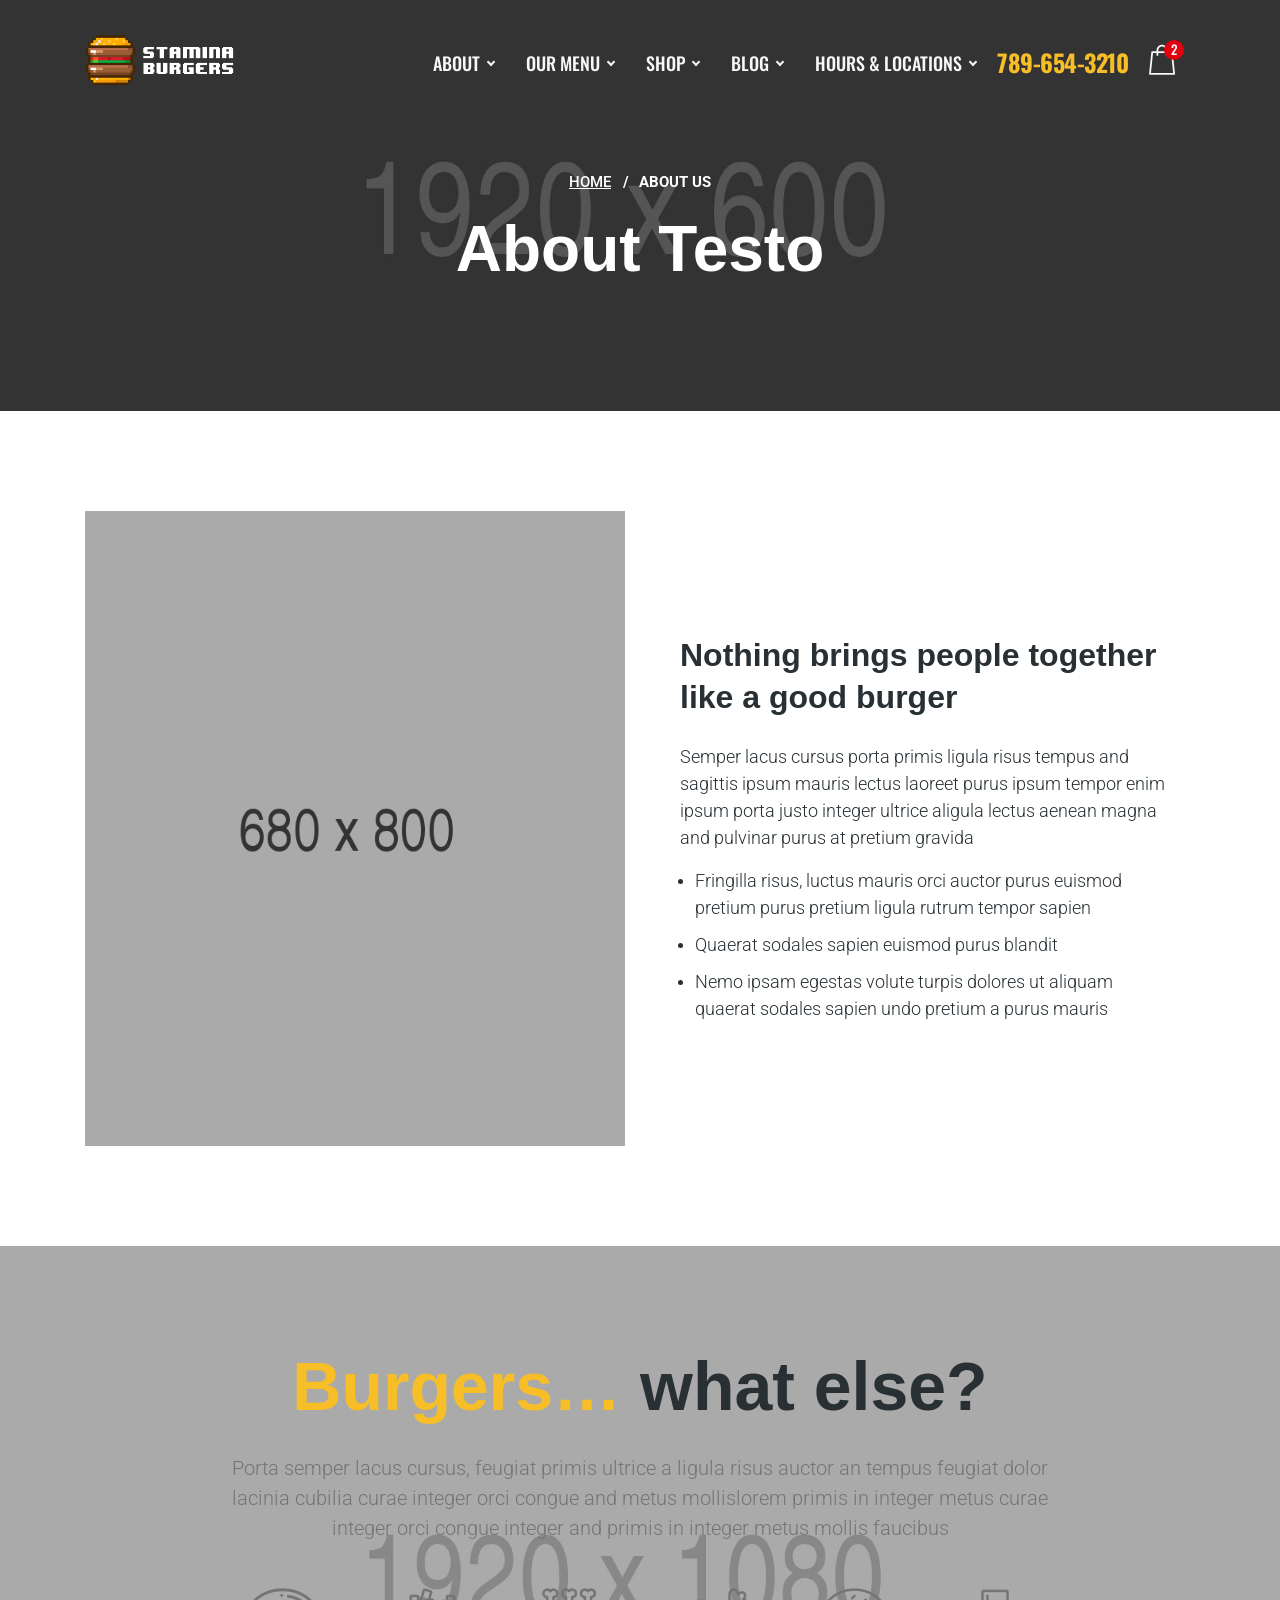
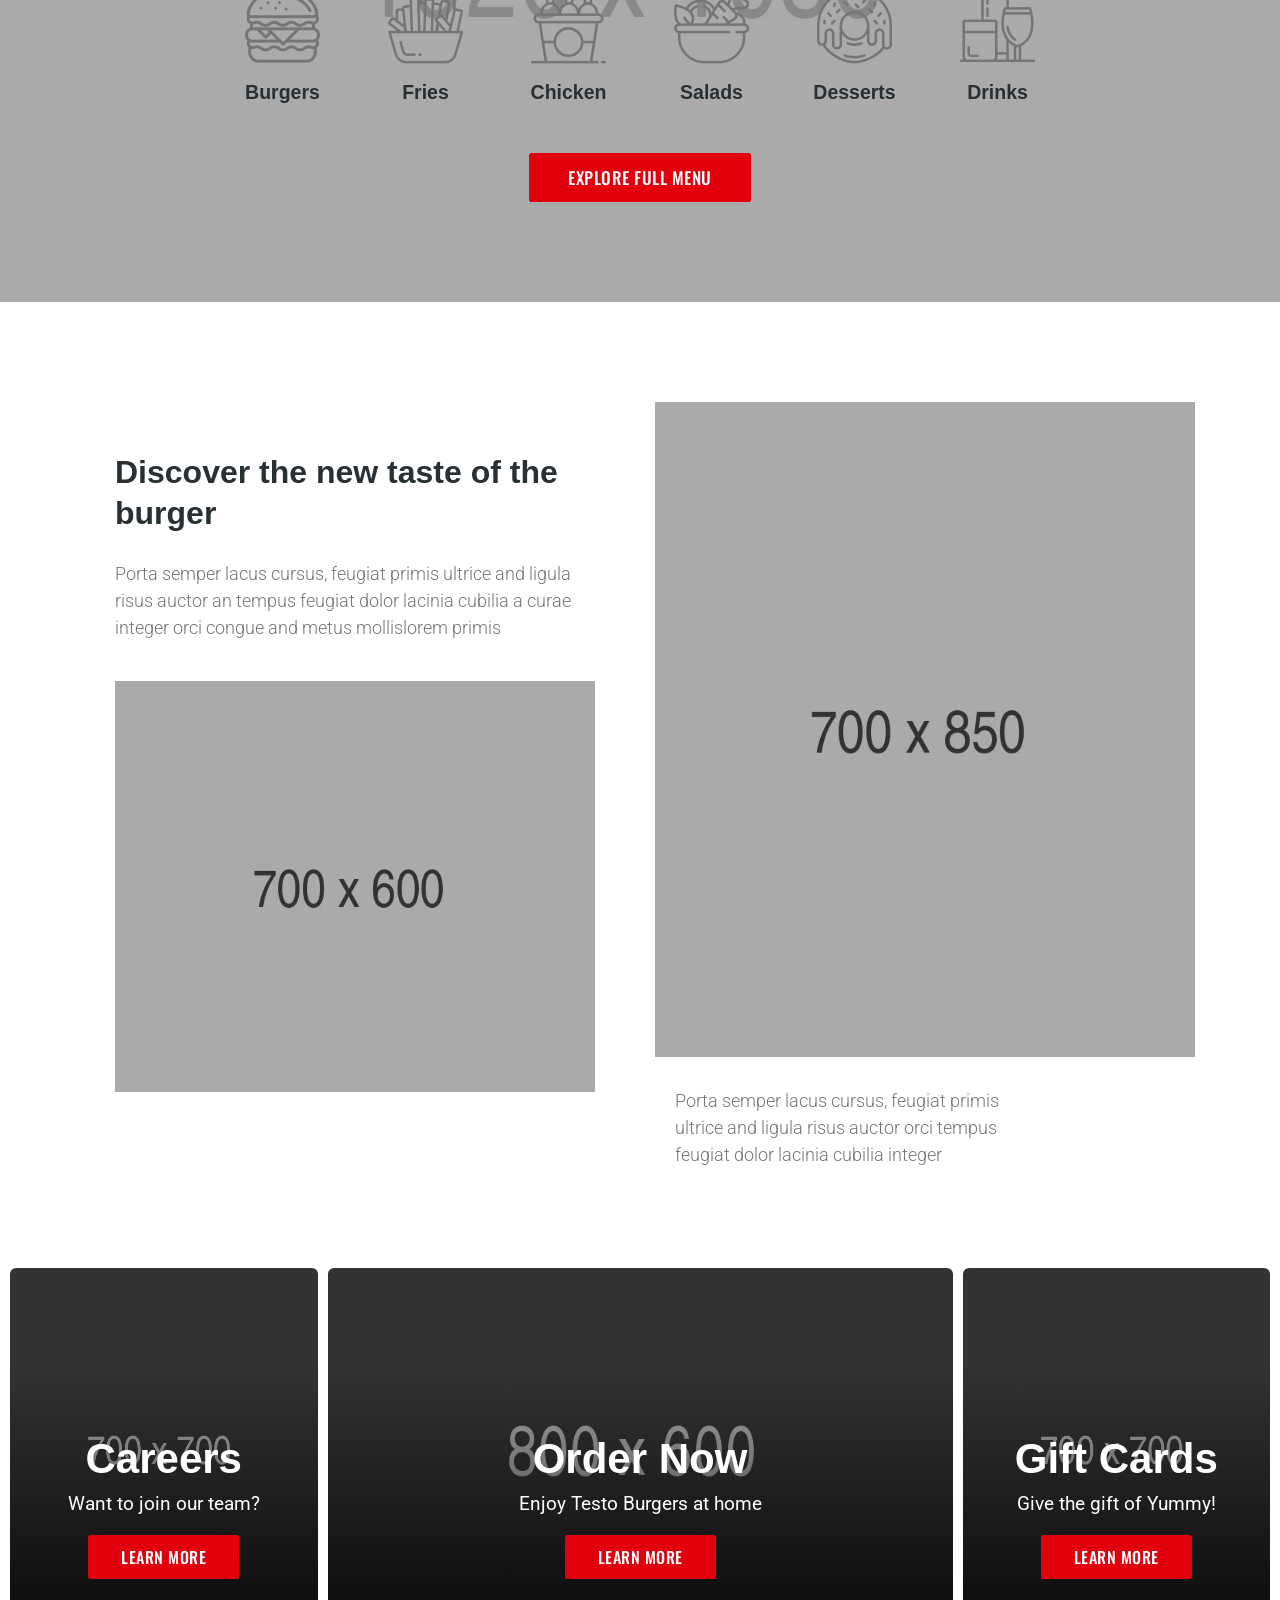
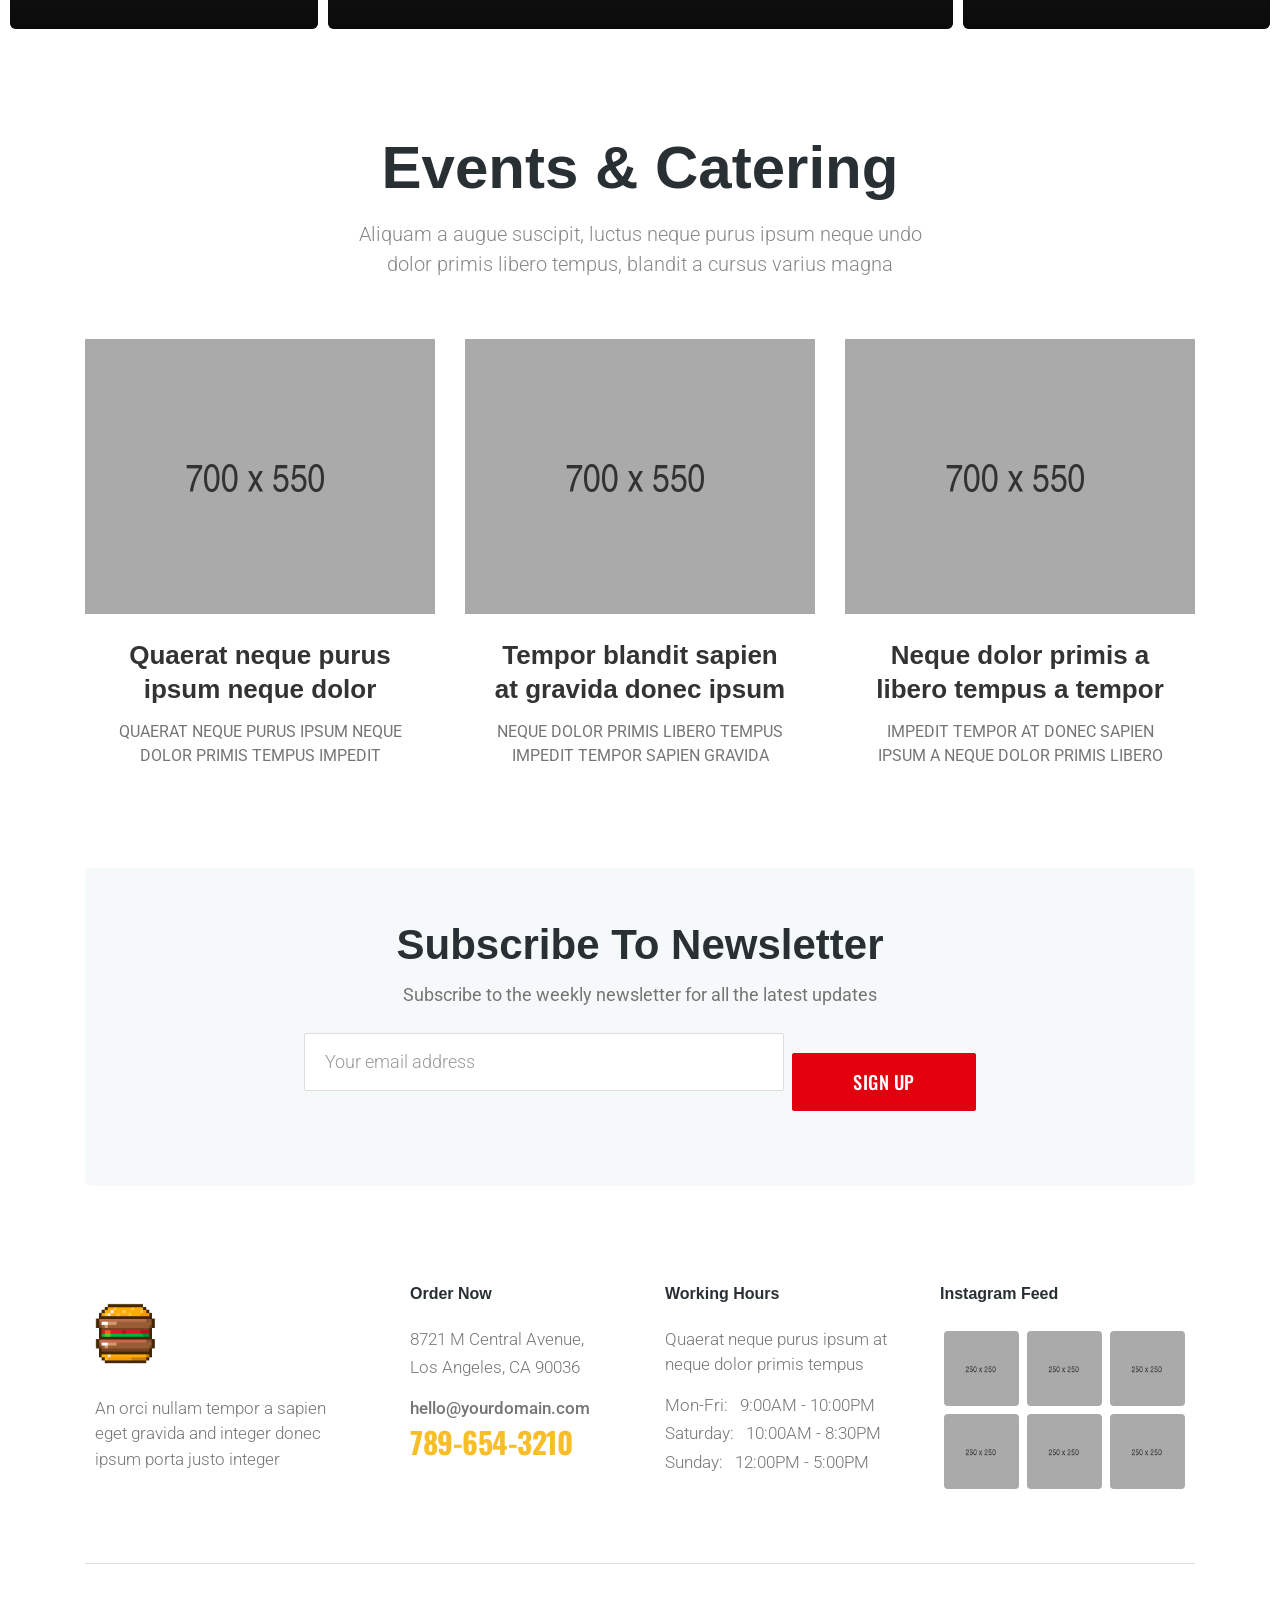
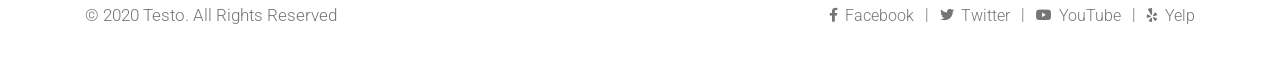
<file: about.html>
<!DOCTYPE html>
<!-- Testo - Pizza and Fast Food Landing Page Template design design by Jthemes (http://www.jthemes.net) -->
<!--[if lt IE 7 ]><html class="ie ie6" lang="en"> <![endif]-->
<!--[if IE 7 ]><html class="ie ie7" lang="en"> <![endif]-->
<!--[if IE 8 ]><html class="ie ie8" lang="en"> <![endif]-->
<!--[if (gte IE 9)|!(IE)]><!-->
<html lang="en">


	<head>

		<meta charset="utf-8">
		<meta http-equiv="X-UA-Compatible" content="IE=edge"/>
		<meta name="author" content="Jthemes"/>	
		<meta name="description" content="Testo - Pizza and Fast Food Landing Page Template"/>
		<meta name="keywords" content="Jthemes, Food, Fast Food, Restaurant, Pizzeria, Restaurant Menu, Pizza, Burger, Sushi, Steak, Grill, Snack">	
		<meta name="viewport" content="width=device-width, initial-scale=1.0"/>
				
  		<!-- SITE TITLE -->
		<title>Testo - Pizza and Fast Food Landing Page Template</title>
							
		<!-- FAVICON AND TOUCH ICONS -->
		<link rel="shortcut icon" href="images/favicon.ico" type="image/x-icon">
		<link rel="icon" href="images/favicon.ico" type="image/x-icon">
		<link rel="apple-touch-icon" sizes="152x152" href="images/apple-touch-icon-152x152.png">
		<link rel="apple-touch-icon" sizes="120x120" href="images/apple-touch-icon-120x120.png">
		<link rel="apple-touch-icon" sizes="76x76" href="images/apple-touch-icon-76x76.png">
		<link rel="apple-touch-icon" href="images/apple-touch-icon.png">
		<link rel="icon" href="images/apple-touch-icon.png" type="image/x-icon">

		<!-- GOOGLE FONTS -->
		<link href="https://fonts.googleapis.com/css?family=Roboto:300,400,500,700&display=swap" rel="stylesheet">
		<link href="https://fonts.googleapis.com/css2?family=Oswald:wght@200;300;400;500;600;700&display=swap" rel="stylesheet">
		<link href="https://fonts.googleapis.com/css2?family=Lilita+One&display=swap" rel="stylesheet">

		<!-- BOOTSTRAP CSS -->
		<link href="css/bootstrap.min.css" rel="stylesheet">
				
		<!-- FONT ICONS -->
		<link href="https://use.fontawesome.com/releases/v5.11.0/css/all.css" rel="stylesheet" crossorigin="anonymous">		
		<link href="css/flaticon.css" rel="stylesheet">

		<!-- PLUGINS STYLESHEET -->
		<link href="css/menu.css" rel="stylesheet">
		<link href="css/magnific-popup.css" rel="stylesheet">	
		<link href="css/flexslider.css" rel="stylesheet">
		<link href="css/owl.carousel.min.css" rel="stylesheet">
		<link href="css/owl.theme.default.min.css" rel="stylesheet">
		<link href="css/jquery.datetimepicker.min.css" rel="stylesheet">
	
		<!-- TEMPLATE CSS -->
		<link href="css/style.css" rel="stylesheet">

		<!-- RESPONSIVE CSS -->
		<link href="css/responsive.css" rel="stylesheet">
	
	</head>




	<body>




		<!-- PRELOADER SPINNER
		============================================= -->
		<div id="loader-wrapper">
			<div id="loader">
				<div class="cssload-spinner">
					<div class="cssload-ball cssload-ball-1"></div>
					<div class="cssload-ball cssload-ball-2"></div>
					<div class="cssload-ball cssload-ball-3"></div>
					<div class="cssload-ball cssload-ball-4"></div>
				</div>
			</div>
		</div>




		<!-- HEADER-3
		============================================= -->
		<header id="header-3" class="header navik-header header-transparent header-shadow">
			<div class="container">


				<!-- NAVIGATION MENU -->
				<div class="navik-header-container">


					<!-- CALL BUTTON -->
				    <div class="callusbtn"><a href="tel:123456789"><i class="fas fa-phone"></i></a></div>

					
					<!-- LOGO IMAGE -->
	                <div class="logo" data-mobile-logo="images/logo-01.png" data-sticky-logo="images/logo-01.png">
	                	<a href="demo-1.html"><img src="images/logo-01.png" alt="header-logo"/></a>
					</div>

					
					<!-- BURGER MENU -->
					<div class="burger-menu">
						<div class="line-menu line-half first-line"></div>
						<div class="line-menu"></div>
						<div class="line-menu line-half last-line"></div>
					</div>


					<!-- MAIN MENU -->
	                <nav class="navik-menu menu-caret navik-yellow">
	                	<ul class="top-list">

	                		<!-- DROPDOWN MENU -->
	                		<li><a href="#">About</a>
	                			<ul>
	                            	<li><a href="about.html">About Testo</a></li>
	                            	<li><a href="team.html">Meet The Team</a></li>
									<li><a href="gallery.html">Images Gallery</a></li>
									<li><a href="gift-cards.html">Gift Cards</a></li>
									<li><a href="faqs.html">F.A.Q.s</a></li>
									<li><a href="terms.html">Terms & Privacy</a></li>
	                            </ul>
	                		</li>

	                		<!-- DROPDOWN MENU -->
	                    	<li><a href="#">Our Menu</a>
	                        	<ul>
	                            	<li><a href="menu-1.html">Menu v.1 - Tabs Cards</a></li>
									<li><a href="menu-2.html">Menu v.2 - Cards</a></li>
									<li><a href="menu-3.html">Menu v.3 - Sections</a></li>
	                            </ul>
	                        </li>

	                        <!-- DROPDOWN MENU -->
	                		<li><a href="#">Shop</a>
	                			<ul>
	                            	<li><a href="product-single.html">Single Product</a></li>
									<li><a href="cart.html">Shopping Cart</a></li>
	                            </ul>
	                		</li>

							<!-- DROPDOWN MENU -->
							<li><a href="#">Blog</a>
								<ul>
	                            	<li><a href="blog-listing.html">Blog Listing</a></li>
									<li><a href="single-post.html">Single Post</a></li>
	                            </ul>
							</li>

							<!-- DROPDOWN MENU -->
	                        <li><a href="#">Hours & Locations</a>
	                        	<ul>
		                        	<li><a href="booking.html">Book A Table</a></li>
		                        	<li><a href="locations.html">Our Locations</a></li>
									<li><a href="contacts.html">Contact Us</a></li>
								</ul>
	                        </li>

	                        <!-- HEADER BUTTON  -->
	                        <li class="nav-btn yellow-color"><a href="tel:123456789">789-654-3210</a></li>

							<!-- BASKET ICON -->
							<li class="basket-ico ico-30">
					        	<a href="cart.html">
					        		<span class="ico-holder"><span class="flaticon-shopping-bag"></span> <em class="roundpoint">2</em></span>
					        	</a>
					        </li>

	                    </ul>
	                </nav>	<!-- END MAIN MENU -->


				</div>	<!-- END NAVIGATION MENU -->


			</div>     <!-- End container -->
		</header>	<!-- END HEADER-3 -->




		<!-- PAGE CONTENT
		============================================= -->	
		<div id="page" class="page">




			<!-- PAGE HERO
			============================================= -->	
			<div id="about-page" class="page-hero-section division">
				<div class="container">	
					<div class="row">	
						<div class="col-lg-10 offset-lg-1">
							<div class="hero-txt text-center white-color">

								<!-- Breadcrumb -->
								<div id="breadcrumb">
									<div class="row">						
										<div class="col">
											<div class="breadcrumb-nav">
												<nav aria-label="breadcrumb">
												  	<ol class="breadcrumb">
												    	<li class="breadcrumb-item"><a href="demo-1.html">Home</a></li>
												    	<li class="breadcrumb-item active" aria-current="page">About Us</li>
												  	</ol>
												</nav>
											</div>
										</div>
									</div> 
								</div>

								<!-- Title -->
								<h2 class="h2-xl">About Testo</h2>

							</div>
						</div>	
					</div>	  <!-- End row -->
				</div>	   <!-- End container --> 
			</div>	<!-- END PAGE HERO -->	




			<!-- ABOUT-3
			============================================= -->
			<section id="about-3" class="wide-60 about-section division">
				<div class="container">
					<div class="row d-flex align-items-center">


						<!-- ABOUT IMAGE -->
						<div class="col-md-5 col-lg-6">
							<div class="about-3-img text-center mb-40">
								<img class="img-fluid" src="images/about-03-img.png" alt="about-image">
							</div>
						</div>


						<!-- ABOUT TEXT -->
						<div class="col-md-7 col-lg-6">
							<div class="about-3-txt mb-40">

								<!-- Title -->	
								<h2 class="h2-sm">Nothing brings people together like a good burger</h2>

								<!-- Text -->
								<p class="p-md">Semper lacus cursus porta primis ligula risus tempus and sagittis ipsum mauris lectus laoreet 
								   purus ipsum tempor enim ipsum porta justo integer ultrice aligula lectus aenean magna and pulvinar purus at 
								   pretium	gravida 
								</p>

								<!-- List -->	
								<ul class="txt-list">

									<li class="list-item">
										<p class="p-md">Fringilla risus, luctus mauris orci auctor purus euismod pretium
										   purus pretium ligula rutrum tempor sapien
										</p>
									</li>

									<li class="list-item">
										<p class="p-md">Quaerat sodales sapien euismod purus blandit</p>
									</li>

									<li class="list-item">
										<p class="p-md">Nemo ipsam egestas volute turpis dolores ut aliquam quaerat sodales 
										   sapien undo pretium a purus mauris
										</p>
									</li>

								</ul>

							</div>
						</div>	<!-- END ABOUT TEXT -->	


					</div>	   <!-- End row -->
				</div>	   <!-- End container -->
			</section>	<!-- END ABOUT-3 -->




			<!-- ABOUT-1
			============================================= -->
			<section id="about-1" class="bg-fixed wide-100 about-section division">
				<div class="container">
					<div class="row">


						<!-- ABOUT TEXT -->
						<div class="col-xl-10 offset-xl-1">
							<div class="about-1-txt text-center">

								<!-- Title -->
								<h2><span class="yellow-color">Burgers…</span> what else?</h2>

								<!-- Text -->
								<p class="p-xl grey-color">Porta semper lacus cursus, feugiat primis ultrice a ligula risus auctor an 
								   tempus feugiat dolor lacinia cubilia curae integer orci congue and metus mollislorem primis in integer 
								   metus curae integer orci congue integer and primis in integer metus  mollis faucibus 
								</p>

								<!-- Icons List -->	
								<div class="abox-1-wrapper ico-75">
									<div class="row">

										<!-- ABOUT BOX #1 -->		
										<div class="col-sm-4 col-md-2">
											<div class="abox-1 mb-40">

												<!-- Icon --> 
												<div class="abox-1-ico grey-color"><span class="flaticon-burger"></span></div>

												<!-- Text -->
												<h6 class="h6-xl">Burgers</h6>

											</div>
										</div>

										<!-- ABOUT BOX #2 -->		
										<div class="col-sm-4 col-md-2">
											<div class="abox-1 mb-40">

												<!-- Icon --> 
												<div class="abox-1-ico grey-color"><span class="flaticon-french-fries"></span></div>

												<!-- Text -->
												<h6 class="h6-xl">Fries</h6>

											</div>
										</div>

										<!-- ABOUT BOX #3 -->		
										<div class="col-sm-4 col-md-2">
											<div class="abox-1 mb-40">

												<!-- Icon --> 
												<div class="abox-1-ico grey-color"><span class="flaticon-fried-chicken"></span></div>

												<!-- Text -->
												<h6 class="h6-xl">Chicken</h6>

											</div>
										</div>

										<!-- ABOUT BOX #4 -->		
										<div class="col-sm-4 col-md-2">
											<div class="abox-1 mb-40">

												<!-- Icon --> 
												<div class="abox-1-ico grey-color"><span class="flaticon-salad"></span></div>

												<!-- Text -->
												<h6 class="h6-xl">Salads</h6>

											</div>
										</div>

										<!-- ABOUT BOX #5 -->		
										<div class="col-sm-4 col-md-2">
											<div class="abox-1 mb-40">

												<!-- Icon --> 
												<div class="abox-1-ico grey-color"><span class="flaticon-donut"></span></div>

												<!-- Text -->
												<h6 class="h6-xl">Desserts</h6>

											</div>
										</div>

										<!-- ABOUT BOX #6 -->		
										<div class="col-sm-4 col-md-2">
											<div class="abox-1 mb-40">

												<!-- Icon --> 
												<div class="abox-1-ico grey-color"><span class="flaticon-drinks"></span></div>

												<!-- Text -->
												<h6 class="h6-xl">Drinks</h6>

											</div>
										</div>

									</div>
								</div>	<!-- End Icons List -->

								<!-- Button -->
								<a href="menu-3.html" class="btn btn-md btn-red tra-red-hover">Explore Full Menu</a>

							</div>
						</div>	<!-- END ABOUT TEXT -->


					</div>    <!-- End row -->
				</div>	   <!-- End container -->	
			</section>	<!-- END ABOUT-1 -->




			<!-- ABOUT-4
			============================================= -->
			<section id="about-4" class="wide-60 about-section division">
				<div class="container">
					<div class="row">


						<!-- ABOUT TEXT -->
						<div class="col-md-7 col-lg-6">
							<div class="about-4-txt mb-40">

								<!-- Title -->	
								<h2 class="h2-sm">Discover the new taste of the burger</h2>

								<!-- Text -->
								<p class="p-md grey-color">Porta semper lacus cursus, feugiat primis ultrice and ligula risus auctor an 
								   tempus feugiat dolor lacinia cubilia a curae integer orci congue and metus mollislorem primis
								</p>

								<!-- Image -->
								<img class="img-fluid" src="images/img-10.jpg" alt="about-image">

							</div>
						</div>	<!-- END ABOUT TEXT -->	


						<!-- ABOUT IMAGE -->
						<div class="col-md-5 col-lg-6">
							<div class="about-4-img mb-40">

								<!-- Image -->
								<img class="img-fluid" src="images/img-15.jpg" alt="about-image">

								<!-- Text -->
								<p class="p-md grey-color">Porta semper lacus cursus, feugiat primis ultrice and ligula risus auctor orci 
								   tempus feugiat dolor lacinia cubilia integer
								</p>

							</div>
						</div>


					</div>	   <!-- End row -->
				</div>	   <!-- End container -->
			</section>	<!-- END ABOUT-4 -->




			<!-- PROMO-1
			============================================= -->
			<section id="promo-1" class="promo-section division">
				<div class="container-fluid">
					<div class="row d-flex align-items-center">


						<!-- PROMO BOX-1 -->
						<div class="col-md-4 col-lg-3">
							<div id="pb-1-1" class="pbox-1 bg-fixed">
								<div class="pbox-1-txt white-color">

									<h3 class="h3-sm">Careers</h3>
									<p class="p-lg">Want to join our team?</p>
									<a href="team.html" class="btn btn-red tra-white-hover">Learn More</a>

								</div>
							</div>
						</div>


						<!-- PROMO BOX-2 -->
						<div class="col-md-4 col-lg-6">
							<div id="pb-1-2" class="pbox-1 bg-fixed">
								<div class="pbox-1-txt white-color">

									<h3 class="h3-sm">Order Now</h3>
									<p class="p-lg">Enjoy Testo Burgers at home</p>
									<a href="menu-3.html" class="btn btn-red tra-white-hover">Learn More</a>

								</div>
							</div>
						</div>


						<!-- PROMO BOX-3 -->
						<div class="col-md-4 col-lg-3">
							<div id="pb-1-3" class="pbox-1 bg-fixed">
								<div class="pbox-1-txt white-color">

									<h3 class="h3-sm">Gift Cards</h3>
									<p class="p-lg">Give the gift of Yummy!</p>
									<a href="gift-cards.html" class="btn btn-red tra-white-hover">Learn More</a>

								</div>
							</div>
						</div>


					</div>    <!-- End row -->		
				</div>	   <!-- End container -->	
			</section>	<!-- END PROMO-1 -->




			<!-- BLOG-1
			============================================= -->
			<section id="blog-1" class="wide-60 blog-section division">				
				<div class="container">


					<!-- SECTION TITLE -->	
					<div class="row">	
						<div class="col-lg-10 offset-lg-1">
							<div class="section-title mb-60 text-center">	

								<!-- Title 	-->	
								<h2 class="h2-xl">Events & Catering</h2>	

								<!-- Text -->	
								<p class="p-xl">Aliquam a augue suscipit, luctus neque purus ipsum neque undo dolor 
								   primis libero tempus, blandit a cursus varius magna
								</p>
									
							</div>	
						</div>
					</div>


					<!-- BLOG POSTS HOLDER -->
				 	<div class="row">


				 		<!-- BLOG POST #1 -->
				 		<div class="col-md-6 col-lg-4">
				 			<div class="blog-post">

				 				<!-- BLOG POST IMAGE -->
					 			<div class="blog-post-img">
					 				<div class="hover-overlay"> 
										<img class="img-fluid" src="images/blog/img-01.jpg" alt="blog-post-image" />
									</div>	
								</div>

				 				<!-- BLOG POST TITLE -->
								<div class="blog-post-txt">

									<!-- Post Title -->
									<h5 class="h5-lg"><a href="single-post.html">Quaerat neque purus ipsum neque dolor</a></h5>

									<!-- Post Text -->
									<p class="grey-color">Quaerat neque purus ipsum neque dolor primis tempus impedit</p>

								</div>

							</div>
				 		</div>	<!-- END  BLOG POST #1 -->


				 		<!-- BLOG POST #2 -->
				 		<div class="col-md-6 col-lg-4">
				 			<div class="blog-post">

				 				<!-- BLOG POST IMAGE -->
					 			<div class="blog-post-img">
					 				<div class="hover-overlay"> 
										<img class="img-fluid" src="images/blog/img-02.jpg" alt="blog-post-image" />
									</div>	
								</div>

				 				<!-- BLOG POST TEXT -->
								<div class="blog-post-txt">

									<!-- Post Title -->
									<h5 class="h5-lg"><a href="single-post.html">Tempor blandit sapien at gravida donec ipsum</a></h5>

									<!-- Post Text -->
									<p class="grey-color">Neque dolor primis libero tempus impedit tempor sapien gravida</p>

								</div>

							</div>
				 		</div>	<!-- END  BLOG POST #2 -->


				 		<!-- BLOG POST #3 -->
				 		<div class="col-md-6 col-lg-4">
				 			<div class="blog-post">

				 				<!-- BLOG POST IMAGE -->
					 			<div class="blog-post-img">
					 				<div class="hover-overlay"> 
										<img class="img-fluid" src="images/blog/img-03.jpg" alt="blog-post-image" />
									</div>	
								</div>

				 				<!-- BLOG POST TEXT -->
								<div class="blog-post-txt">

									<!-- Post Title -->
									<h5 class="h5-lg"><a href="single-post.html">Neque dolor primis a libero tempus a tempor</a></h5>

									<!-- Post Text -->
									<p class="grey-color">Impedit tempor at donec sapien ipsum a neque dolor primis libero</p>

								</div>

							</div>
				 		</div>	<!-- END  BLOG POST #3 -->


					</div>	<!-- END BLOG POSTS HOLDER -->


				</div>	   <!-- End container -->		
			</section>	<!-- END BLOG-1 -->




			<!-- NEWSLETTER-1
			============================================= -->
			<section id="newsletter-1" class="mb-20 newsletter-section division">
				<div class="container">
					<div class="inner-bg bg-lightgrey">
						<div class="row">


							<!-- NEWSLETTER FORM -->
							<div class="col-md-10 col-xl-8 offset-md-1 offset-xl-2">
								<div class="newsletter-txt text-center">

									<!-- Title -->
									<h3 class="h3-sm">Subscribe To Newsletter</h3>

									<!-- Text -->
									<p class="p-md grey-color">Subscribe to the weekly newsletter for all the latest updates</p>

									<!-- Form -->
									<form class="newsletter-form">
												
										<div class="input-group">
											<input type="email" class="form-control" placeholder="Your email address" required id="s-email">								
											<span class="input-group-btn">
												<button type="submit" class="btn btn-red tra-red-hover">Sign Up</button>
											</span>										
										</div>

										<!-- Newsletter Form Notification -->	
										<label for="s-email" class="form-notification"></label>
													
									</form>	

								</div>
							</div>	  <!-- END NEWSLETTER FORM -->


						</div>	 <!-- End row -->
					</div>    <!-- End Inner Bg -->	   
				</div>	   <!-- End container -->
			</section>	<!-- END NEWSLETTER-1 -->




			<!-- FOOTER-4
			============================================= -->
			<footer id="footer-4" class="footer division">
				<div class="container grey-color">


					<!-- FOOTER CONTENT -->
					<div class="row">


						<!-- FOOTER INFO -->
						<div class="col-xl-3">
							<div class="footer-info mb-40">

								<!-- Footer Logo -->
								<div class="footer-logo"><img src="images/logo-01.png" alt="footer-logo"/></div>

								<!-- Text -->	
								<p>An orci nullam tempor a sapien eget gravida and integer donec ipsum porta justo integer</p>

							</div>	
						</div>	


						<!-- FOOTER CONTACTS -->
						<div class="col-md-6 col-lg-4 col-xl-3">
							<div class="footer-contacts mb-40">
							
								<!-- Title -->
								<h5 class="h5-sm">Order Now</h5>

								<!-- Address -->
								<p>8721 M Central Avenue,</p> 
								<p>Los Angeles, CA 90036</p>

								<!-- Contacts -->
								<p class="foo-email txt-500 mt-15"><a href="mailto:yourdomain@mail.com">hello@yourdomain.com</a></p>
								<p><span class="yellow-color"><a href="tel:123456789">789-654-3210</a></span></p>

							</div>
						</div>


						<!-- FOOTER INFO -->
						<div class="col-md-6 col-lg-4 col-xl-3">
							<div class="footer-info mb-30">
								
								<!-- Title -->
								<h5 class="h5-sm">Working Hours</h5>

								<!-- Text -->
								<p>Quaerat neque purus ipsum at neque dolor primis tempus</p> 

								<!-- Text -->
								<p class="mt-15">Mon-Fri: <span>9:00AM - 10:00PM</span></p>
								<p>Saturday: <span>10:00AM - 8:30PM</span></p>
								<p>Sunday: <span>12:00PM - 5:00PM</span></p>

							</div>
						</div>


						<!-- FOOTER IMAGES -->
						<div class="col-md-12 col-lg-4 col-xl-3">
							<div class="footer-img mb-40">

								<!-- Title -->
								<h5 class="h5-sm">Instagram Feed</h5>

								<!-- Instagram Images -->
								<ul class="text-center clearfix">
									<li><a href="#" target="_blank"><img class="insta-img" src="images/instagram/img-01.jpg" alt="insta-img"></a></li>
									<li><a href="#" target="_blank"><img class="insta-img" src="images/instagram/img-02.jpg" alt="insta-img"></a></li>
									<li><a href="#" target="_blank"><img class="insta-img" src="images/instagram/img-03.jpg" alt="insta-img"></a></li>
									<li><a href="#" target="_blank"><img class="insta-img" src="images/instagram/img-04.jpg" alt="insta-img"></a></li>
									<li><a href="#" target="_blank"><img class="insta-img" src="images/instagram/img-05.jpg" alt="insta-img"></a></li>
									<li><a href="#" target="_blank"><img class="insta-img" src="images/instagram/img-06.jpg" alt="insta-img"></a></li>	
								</ul>
														
							</div>
						</div>	<!-- END FOOTER IMAGES -->


					</div>	  <!-- END FOOTER CONTENT -->


					<!-- BOTTOM FOOTER -->
					<div class="bottom-footer">
						<div class="row d-flex align-items-center">


							<!-- FOOTER COPYRIGHT -->
							<div class="col-md-5 col-lg-6">
								<div class="footer-copyright">
									<p>&copy; 2020 Testo. All Rights Reserved</p>
								</div>
							</div>


							<!-- BOTTOM FOOTER LINKS -->
							<div class="col-md-7 col-lg-6">
								<ul class="bottom-footer-list text-right clearfix">
									<li><p class="first-list-link"><a href="#"><i class="fab fa-facebook-f"></i> Facebook</a></p></li>	
									<li><p><a href="#"><i class="fab fa-twitter"></i> Twitter</a></p></li>
									<li><p><a href="#"><i class="fab fa-youtube"></i> YouTube</a></p></li>
									<li><p class="last-li"><a href="#"><i class="fab fa-yelp"></i> Yelp</a></p></li>
								</ul>
							</div>


						</div>  <!-- End row -->
					</div>	<!-- END BOTTOM FOOTER -->


				</div>	   <!-- End container -->										
			</footer>	<!-- END FOOTER-4 -->




		</div>	<!-- END PAGE CONTENT -->




		<!-- EXTERNAL SCRIPTS
		============================================= -->	
		<script src="js/jquery-3.5.1.min.js"></script>
		<script src="js/bootstrap.min.js"></script>	
		<script src="js/modernizr.custom.js"></script>
		<script src="js/jquery.easing.js"></script>
		<script src="js/jquery.appear.js"></script>
		<script src="js/jquery.scrollto.js"></script>
		<script src="js/menu.js"></script>		
		<script src="js/materialize.js"></script>
		<script src="js/jquery.flexslider.js"></script>
		<script src="js/owl.carousel.min.js"></script>
		<script src="js/jquery.magnific-popup.min.js"></script>
		<script src="js/contact-form.js"></script>
		<script src="js/comment-form.js"></script>	
		<script src="js/booking-form.js"></script>
		<script src="js/jquery.datetimepicker.full.js"></script>	
		<script src="js/jquery.validate.min.js"></script>
		<script src="js/jquery.ajaxchimp.min.js"></script>	
				
		<!-- Custom Script -->		
		<script src="js/custom.js"></script>

		<!-- HTML5 shim, for IE6-8 support of HTML5 elements. All other JS at the end of file. -->
		<!-- [if lt IE 9]>
			<script src="js/html5shiv.js" type="text/javascript"></script>
			<script src="js/respond.min.js" type="text/javascript"></script>
		<![endif] -->
									
		<!-- Google Analytics: Change UA-XXXXX-X to be your site's ID. Go to http://www.google.com/analytics/ for more information. -->															
		<!--
		<script>
			var _gaq = _gaq || [];
			_gaq.push(['_setAccount', 'UA-XXXXX-X']);
			_gaq.push(['_trackPageview']);

			(function() {
				var ga = document.createElement('script'); ga.type = 'text/javascript'; ga.async = true;
				ga.src = ('https:' == document.location.protocol ? 'https://ssl' : 'http://www') + '.google-analytics.com/ga.js';
				var s = document.getElementsByTagName('script')[0]; s.parentNode.insertBefore(ga, s);
			})();
		</script>
		-->



	</body>



</html>
</file>
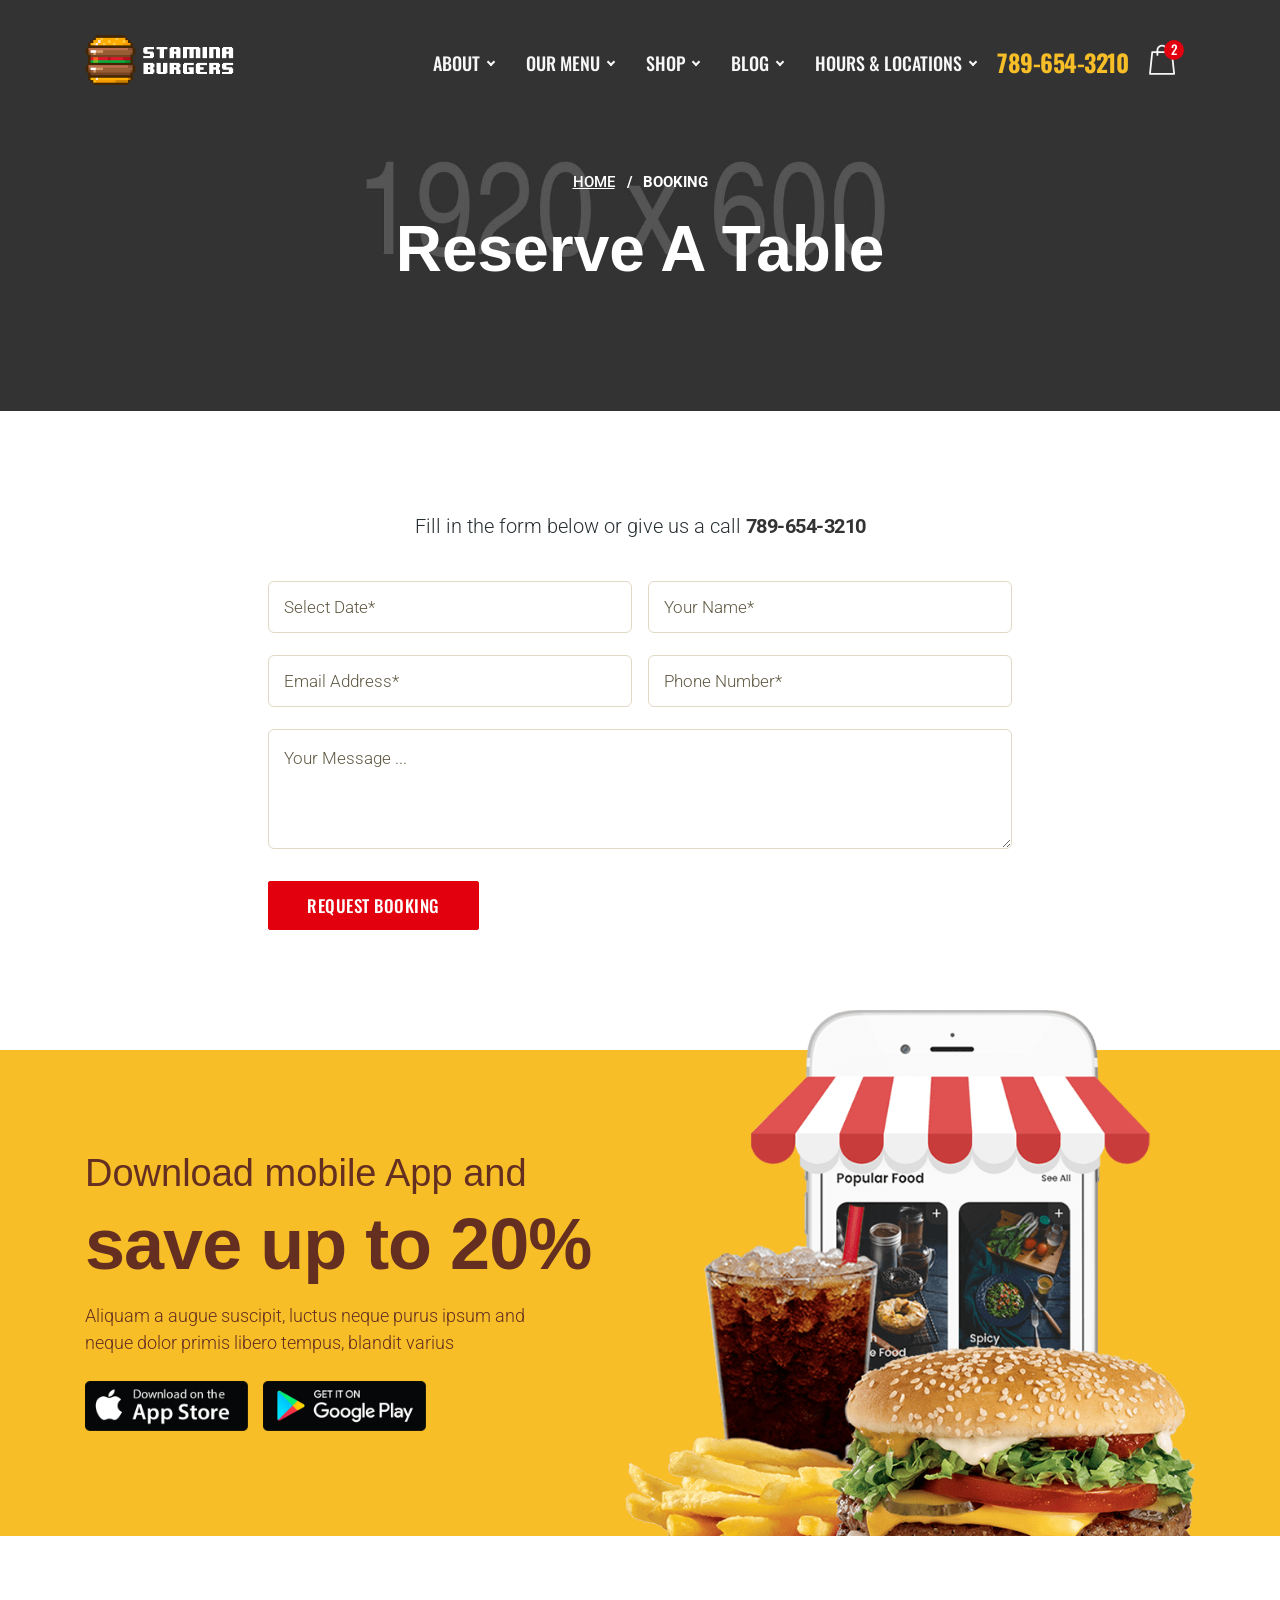
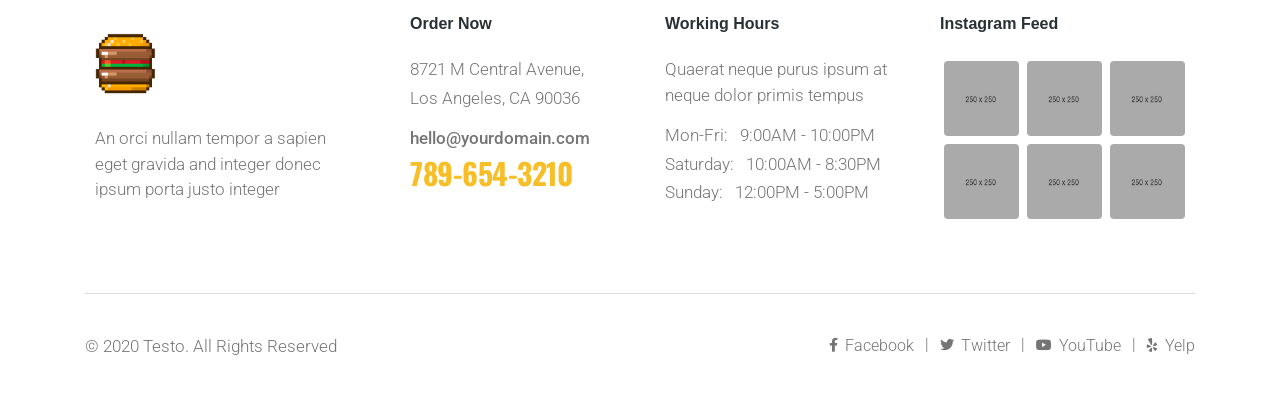
<file: booking.html>
<!DOCTYPE html>
<!-- Testo - Pizza and Fast Food Landing Page Template design design by Jthemes (http://www.jthemes.net) -->
<!--[if lt IE 7 ]><html class="ie ie6" lang="en"> <![endif]-->
<!--[if IE 7 ]><html class="ie ie7" lang="en"> <![endif]-->
<!--[if IE 8 ]><html class="ie ie8" lang="en"> <![endif]-->
<!--[if (gte IE 9)|!(IE)]><!-->
<html lang="en">


	<head>

		<meta charset="utf-8">
		<meta http-equiv="X-UA-Compatible" content="IE=edge"/>
		<meta name="author" content="Jthemes"/>	
		<meta name="description" content="Testo - Pizza and Fast Food Landing Page Template"/>
		<meta name="keywords" content="Jthemes, Food, Fast Food, Restaurant, Pizzeria, Restaurant Menu, Pizza, Burger, Sushi, Steak, Grill, Snack">	
		<meta name="viewport" content="width=device-width, initial-scale=1.0"/>
				
  		<!-- SITE TITLE -->
		<title>Testo - Pizza and Fast Food Landing Page Template</title>
							
		<!-- FAVICON AND TOUCH ICONS -->
		<link rel="shortcut icon" href="images/favicon.ico" type="image/x-icon">
		<link rel="icon" href="images/favicon.ico" type="image/x-icon">
		<link rel="apple-touch-icon" sizes="152x152" href="images/apple-touch-icon-152x152.png">
		<link rel="apple-touch-icon" sizes="120x120" href="images/apple-touch-icon-120x120.png">
		<link rel="apple-touch-icon" sizes="76x76" href="images/apple-touch-icon-76x76.png">
		<link rel="apple-touch-icon" href="images/apple-touch-icon.png">
		<link rel="icon" href="images/apple-touch-icon.png" type="image/x-icon">

		<!-- GOOGLE FONTS -->
		<link href="https://fonts.googleapis.com/css?family=Roboto:300,400,500,700&display=swap" rel="stylesheet">
		<link href="https://fonts.googleapis.com/css2?family=Oswald:wght@200;300;400;500;600;700&display=swap" rel="stylesheet">
		<link href="https://fonts.googleapis.com/css2?family=Lilita+One&display=swap" rel="stylesheet">

		<!-- BOOTSTRAP CSS -->
		<link href="css/bootstrap.min.css" rel="stylesheet">
				
		<!-- FONT ICONS -->
		<link href="https://use.fontawesome.com/releases/v5.11.0/css/all.css" rel="stylesheet" crossorigin="anonymous">		
		<link href="css/flaticon.css" rel="stylesheet">

		<!-- PLUGINS STYLESHEET -->
		<link href="css/menu.css" rel="stylesheet">
		<link href="css/magnific-popup.css" rel="stylesheet">	
		<link href="css/flexslider.css" rel="stylesheet">
		<link href="css/owl.carousel.min.css" rel="stylesheet">
		<link href="css/owl.theme.default.min.css" rel="stylesheet">
		<link href="css/jquery.datetimepicker.min.css" rel="stylesheet">
	
		<!-- TEMPLATE CSS -->
		<link href="css/style.css" rel="stylesheet">

		<!-- RESPONSIVE CSS -->
		<link href="css/responsive.css" rel="stylesheet">
	
	</head>




	<body>




		<!-- PRELOADER SPINNER
		============================================= -->
		<div id="loader-wrapper">
			<div id="loader">
				<div class="cssload-spinner">
					<div class="cssload-ball cssload-ball-1"></div>
					<div class="cssload-ball cssload-ball-2"></div>
					<div class="cssload-ball cssload-ball-3"></div>
					<div class="cssload-ball cssload-ball-4"></div>
				</div>
			</div>
		</div>




		<!-- HEADER-3
		============================================= -->
		<header id="header-3" class="header navik-header header-transparent header-shadow">
			<div class="container">


				<!-- NAVIGATION MENU -->
				<div class="navik-header-container">


					<!-- CALL BUTTON -->
				    <div class="callusbtn"><a href="tel:123456789"><i class="fas fa-phone"></i></a></div>

					
					<!-- LOGO IMAGE -->
	                <div class="logo" data-mobile-logo="images/logo-01.png" data-sticky-logo="images/logo-01.png">
	                	<a href="demo-1.html"><img src="images/logo-01.png" alt="header-logo"/></a>
					</div>

					
					<!-- BURGER MENU -->
					<div class="burger-menu">
						<div class="line-menu line-half first-line"></div>
						<div class="line-menu"></div>
						<div class="line-menu line-half last-line"></div>
					</div>


					<!-- MAIN MENU -->
	                <nav class="navik-menu menu-caret navik-yellow">
	                	<ul class="top-list">

	                		<!-- DROPDOWN MENU -->
	                		<li><a href="#">About</a>
	                			<ul>
	                            	<li><a href="about.html">About Testo</a></li>
	                            	<li><a href="team.html">Meet The Team</a></li>
									<li><a href="gallery.html">Images Gallery</a></li>
									<li><a href="gift-cards.html">Gift Cards</a></li>
									<li><a href="faqs.html">F.A.Q.s</a></li>
									<li><a href="terms.html">Terms & Privacy</a></li>
	                            </ul>
	                		</li>

	                		<!-- DROPDOWN MENU -->
	                    	<li><a href="#">Our Menu</a>
	                        	<ul>
	                            	<li><a href="menu-1.html">Menu v.1 - Tabs Cards</a></li>
									<li><a href="menu-2.html">Menu v.2 - Cards</a></li>
									<li><a href="menu-3.html">Menu v.3 - Sections</a></li>
	                            </ul>
	                        </li>

	                        <!-- DROPDOWN MENU -->
	                		<li><a href="#">Shop</a>
	                			<ul>
	                            	<li><a href="product-single.html">Single Product</a></li>
									<li><a href="cart.html">Shopping Cart</a></li>
	                            </ul>
	                		</li>

							<!-- DROPDOWN MENU -->
							<li><a href="#">Blog</a>
								<ul>
	                            	<li><a href="blog-listing.html">Blog Listing</a></li>
									<li><a href="single-post.html">Single Post</a></li>
	                            </ul>
							</li>

							<!-- DROPDOWN MENU -->
	                        <li><a href="#">Hours & Locations</a>
	                        	<ul>
		                        	<li><a href="booking.html">Book A Table</a></li>
		                        	<li><a href="locations.html">Our Locations</a></li>
									<li><a href="contacts.html">Contact Us</a></li>
								</ul>
	                        </li>

	                        <!-- HEADER BUTTON  -->
	                        <li class="nav-btn yellow-color"><a href="tel:123456789">789-654-3210</a></li>

							<!-- BASKET ICON -->
							<li class="basket-ico ico-30">
					        	<a href="cart.html">
					        		<span class="ico-holder"><span class="flaticon-shopping-bag"></span> <em class="roundpoint">2</em></span>
					        	</a>
					        </li>

	                    </ul>
	                </nav>	<!-- END MAIN MENU -->


				</div>	<!-- END NAVIGATION MENU -->


			</div>     <!-- End container -->
		</header>	<!-- END HEADER-3 -->




		<!-- PAGE CONTENT
		============================================= -->	
		<div id="page" class="page">




			<!-- PAGE HERO
			============================================= -->	
			<div id="booking-page" class="page-hero-section division">
				<div class="container">	
					<div class="row">	
						<div class="col-lg-10 offset-lg-1">
							<div class="hero-txt text-center white-color">

								<!-- Breadcrumb -->
								<div id="breadcrumb">
									<div class="row">						
										<div class="col">
											<div class="breadcrumb-nav">
												<nav aria-label="breadcrumb">
												  	<ol class="breadcrumb">
												    	<li class="breadcrumb-item"><a href="demo-1.html">Home</a></li>
												    	<li class="breadcrumb-item active" aria-current="page">Booking</li>
												  	</ol>
												</nav>
											</div>
										</div>
									</div> 
								</div>

								<!-- Title -->
								<h2 class="h2-xl">Reserve A Table</h2>

							</div>
						</div>	
					</div>	  <!-- End row -->
				</div>	   <!-- End container --> 
			</div>	<!-- END PAGE HERO -->	




			<!-- BOOKING-2
			============================================= -->
			<div id="booking-2" class="wide-70 booking-section division">
				<div class="container">
				 	<div class="row">


						<!-- BOOKING FORM -->
				 		<div class="col-lg-10 col-xl-8 offset-lg-1 offset-xl-2">
			 				<div class="form-holder">

				 				<!-- Text -->	
								<p class="p-xl text-center">
									Fill in the form below or give us a call <a href="tel:123456789">789-654-3210</a>
								</p>

								<!-- Form -->
								<form name="bookinkform" class="row booking-form">

					                <!-- Form Input -->
					                 <div class="col-lg-6">
					                	<input id="datetimepicker" type="text" name="date" class="form-control date" placeholder="Select Date*" required>
					                </div>
											
									<!-- Form Input -->
					                <div class="col-lg-6">
					                	<input type="text" name="name" class="form-control name" placeholder="Your Name*" required> 
					                </div>
					                  
					                <!-- Form Input -->        
					                <div class="col-lg-6">
					                	<input type="email" name="email" class="form-control email" placeholder="Email Address*" required> 
					                </div>

					                <!-- Form Input -->   
					                <div class="col-lg-6">
					                	<input type="tel" name="phone" class="form-control phone" placeholder="Phone Number*" required> 
					                </div>

									<!-- Form Textarea -->	        
					                <div class="col-md-12">
					                	<textarea name="message" class="form-control message" rows="4" placeholder="Your Message ..."></textarea>
					                </div> 
					                                            
					                <!-- Form Button -->
					                <div class="col-md-12 mt-10">  
					                	<button type="submit" class="btn btn-md btn-red tra-red-hover submit">Request Booking</button> 
					                </div>
					                                                              
					                <!-- Form Message -->
					                <div class="col-md-12 booking-form-msg text-center">
					                	<div class="sending-msg"><span class="loading"></span></div>
					                </div>	
																							
								</form>	<!-- End Form -->	

				 			</div>	
				 		</div>	<!-- END BOOKING FORM -->	

					</div>	<!-- End row -->
				</div>	   <!-- End container -->	
			</div>	<!-- END BOOKING-2 -->




			<!-- BANNER-3
			============================================= -->
			<section id="banner-3" class="bg-yellow banner-section division">
				<div class="container">
			 		<div class="row d-flex align-items-center">


			 			<!-- BANNER TEXT -->
						<div class="col-md-7 col-lg-6">
							<div class="banner-3-txt coffee-color">

								<!-- Title  -->
								<h4 class="h4-xl">Download mobile App and</h4>
								<h2>save up to 20%</h2>
								
							   <!-- Text -->	
								<p class="p-md">Aliquam a augue suscipit, luctus neque purus ipsum and neque dolor primis libero tempus, 
									blandit varius
								</p>

								<!-- Store Badges -->
								<div class="stores-badge">

									<!-- AppStore -->
									<a href="#" class="store">
										<img class="appstore-original" src="images/appstore.png" alt="appstore-logo" />
									</a>
													
									<!-- Google Play -->
									<a href="#" class="store">
										<img class="googleplay-original" src="images/googleplay.png" alt="googleplay-logo" />
									</a>
												
								</div>

							</div>
						</div>


						<!-- BANNER IMAGE -->
						<div class="col-md-5 col-lg-6">
							<div class="banner-3-img">
								<img class="img-fluid" src="images/e-shop.png" alt="banner-image">
							</div>
						</div>


			 		</div>      <!-- End row -->
				</div>	    <!-- End container -->		
			</section>	<!-- END BANNER-3 -->




			<!-- FOOTER-4
			============================================= -->
			<footer id="footer-4" class="footer division">
				<div class="container grey-color">


					<!-- FOOTER CONTENT -->
					<div class="row">


						<!-- FOOTER INFO -->
						<div class="col-xl-3">
							<div class="footer-info mb-40">

								<!-- Footer Logo -->
								<div class="footer-logo"><img src="images/logo-01.png" alt="footer-logo"/></div>

								<!-- Text -->	
								<p>An orci nullam tempor a sapien eget gravida and integer donec ipsum porta justo integer</p>

							</div>	
						</div>	


						<!-- FOOTER CONTACTS -->
						<div class="col-md-6 col-lg-4 col-xl-3">
							<div class="footer-contacts mb-40">
							
								<!-- Title -->
								<h5 class="h5-sm">Order Now</h5>

								<!-- Address -->
								<p>8721 M Central Avenue,</p> 
								<p>Los Angeles, CA 90036</p>

								<!-- Contacts -->
								<p class="foo-email txt-500 mt-15"><a href="mailto:yourdomain@mail.com">hello@yourdomain.com</a></p>
								<p><span class="yellow-color"><a href="tel:123456789">789-654-3210</a></span></p>

							</div>
						</div>


						<!-- FOOTER INFO -->
						<div class="col-md-6 col-lg-4 col-xl-3">
							<div class="footer-info mb-30">
								
								<!-- Title -->
								<h5 class="h5-sm">Working Hours</h5>

								<!-- Text -->
								<p>Quaerat neque purus ipsum at neque dolor primis tempus</p> 

								<!-- Text -->
								<p class="mt-15">Mon-Fri: <span>9:00AM - 10:00PM</span></p>
								<p>Saturday: <span>10:00AM - 8:30PM</span></p>
								<p>Sunday: <span>12:00PM - 5:00PM</span></p>

							</div>
						</div>


						<!-- FOOTER IMAGES -->
						<div class="col-md-12 col-lg-4 col-xl-3">
							<div class="footer-img mb-40">

								<!-- Title -->
								<h5 class="h5-sm">Instagram Feed</h5>

								<!-- Instagram Images -->
								<ul class="text-center clearfix">
									<li><a href="#" target="_blank"><img class="insta-img" src="images/instagram/img-01.jpg" alt="insta-img"></a></li>
									<li><a href="#" target="_blank"><img class="insta-img" src="images/instagram/img-02.jpg" alt="insta-img"></a></li>
									<li><a href="#" target="_blank"><img class="insta-img" src="images/instagram/img-03.jpg" alt="insta-img"></a></li>
									<li><a href="#" target="_blank"><img class="insta-img" src="images/instagram/img-04.jpg" alt="insta-img"></a></li>
									<li><a href="#" target="_blank"><img class="insta-img" src="images/instagram/img-05.jpg" alt="insta-img"></a></li>
									<li><a href="#" target="_blank"><img class="insta-img" src="images/instagram/img-06.jpg" alt="insta-img"></a></li>	
								</ul>
														
							</div>
						</div>	<!-- END FOOTER IMAGES -->


					</div>	  <!-- END FOOTER CONTENT -->


					<!-- BOTTOM FOOTER -->
					<div class="bottom-footer">
						<div class="row d-flex align-items-center">


							<!-- FOOTER COPYRIGHT -->
							<div class="col-md-5 col-lg-6">
								<div class="footer-copyright">
									<p>&copy; 2020 Testo. All Rights Reserved</p>
								</div>
							</div>


							<!-- BOTTOM FOOTER LINKS -->
							<div class="col-md-7 col-lg-6">
								<ul class="bottom-footer-list text-right clearfix">
									<li><p class="first-list-link"><a href="#"><i class="fab fa-facebook-f"></i> Facebook</a></p></li>	
									<li><p><a href="#"><i class="fab fa-twitter"></i> Twitter</a></p></li>
									<li><p><a href="#"><i class="fab fa-youtube"></i> YouTube</a></p></li>
									<li><p class="last-li"><a href="#"><i class="fab fa-yelp"></i> Yelp</a></p></li>
								</ul>
							</div>


						</div>  <!-- End row -->
					</div>	<!-- END BOTTOM FOOTER -->


				</div>	   <!-- End container -->										
			</footer>	<!-- END FOOTER-4 -->




		</div>	<!-- END PAGE CONTENT -->




		<!-- EXTERNAL SCRIPTS
		============================================= -->	
		<script src="js/jquery-3.5.1.min.js"></script>
		<script src="js/bootstrap.min.js"></script>	
		<script src="js/modernizr.custom.js"></script>
		<script src="js/jquery.easing.js"></script>
		<script src="js/jquery.appear.js"></script>
		<script src="js/jquery.scrollto.js"></script>
		<script src="js/menu.js"></script>		
		<script src="js/materialize.js"></script>
		<script src="js/jquery.flexslider.js"></script>
		<script src="js/owl.carousel.min.js"></script>
		<script src="js/jquery.magnific-popup.min.js"></script>
		<script src="js/contact-form.js"></script>
		<script src="js/comment-form.js"></script>	
		<script src="js/booking-form.js"></script>
		<script src="js/jquery.datetimepicker.full.js"></script>	
		<script src="js/jquery.validate.min.js"></script>
		<script src="js/jquery.ajaxchimp.min.js"></script>	
				
		<!-- Custom Script -->		
		<script src="js/custom.js"></script>

		<!-- HTML5 shim, for IE6-8 support of HTML5 elements. All other JS at the end of file. -->
		<!-- [if lt IE 9]>
			<script src="js/html5shiv.js" type="text/javascript"></script>
			<script src="js/respond.min.js" type="text/javascript"></script>
		<![endif] -->
									
		<!-- Google Analytics: Change UA-XXXXX-X to be your site's ID. Go to http://www.google.com/analytics/ for more information. -->															
		<!--
		<script>
			var _gaq = _gaq || [];
			_gaq.push(['_setAccount', 'UA-XXXXX-X']);
			_gaq.push(['_trackPageview']);

			(function() {
				var ga = document.createElement('script'); ga.type = 'text/javascript'; ga.async = true;
				ga.src = ('https:' == document.location.protocol ? 'https://ssl' : 'http://www') + '.google-analytics.com/ga.js';
				var s = document.getElementsByTagName('script')[0]; s.parentNode.insertBefore(ga, s);
			})();
		</script>
		-->



	</body>



</html>
</file>
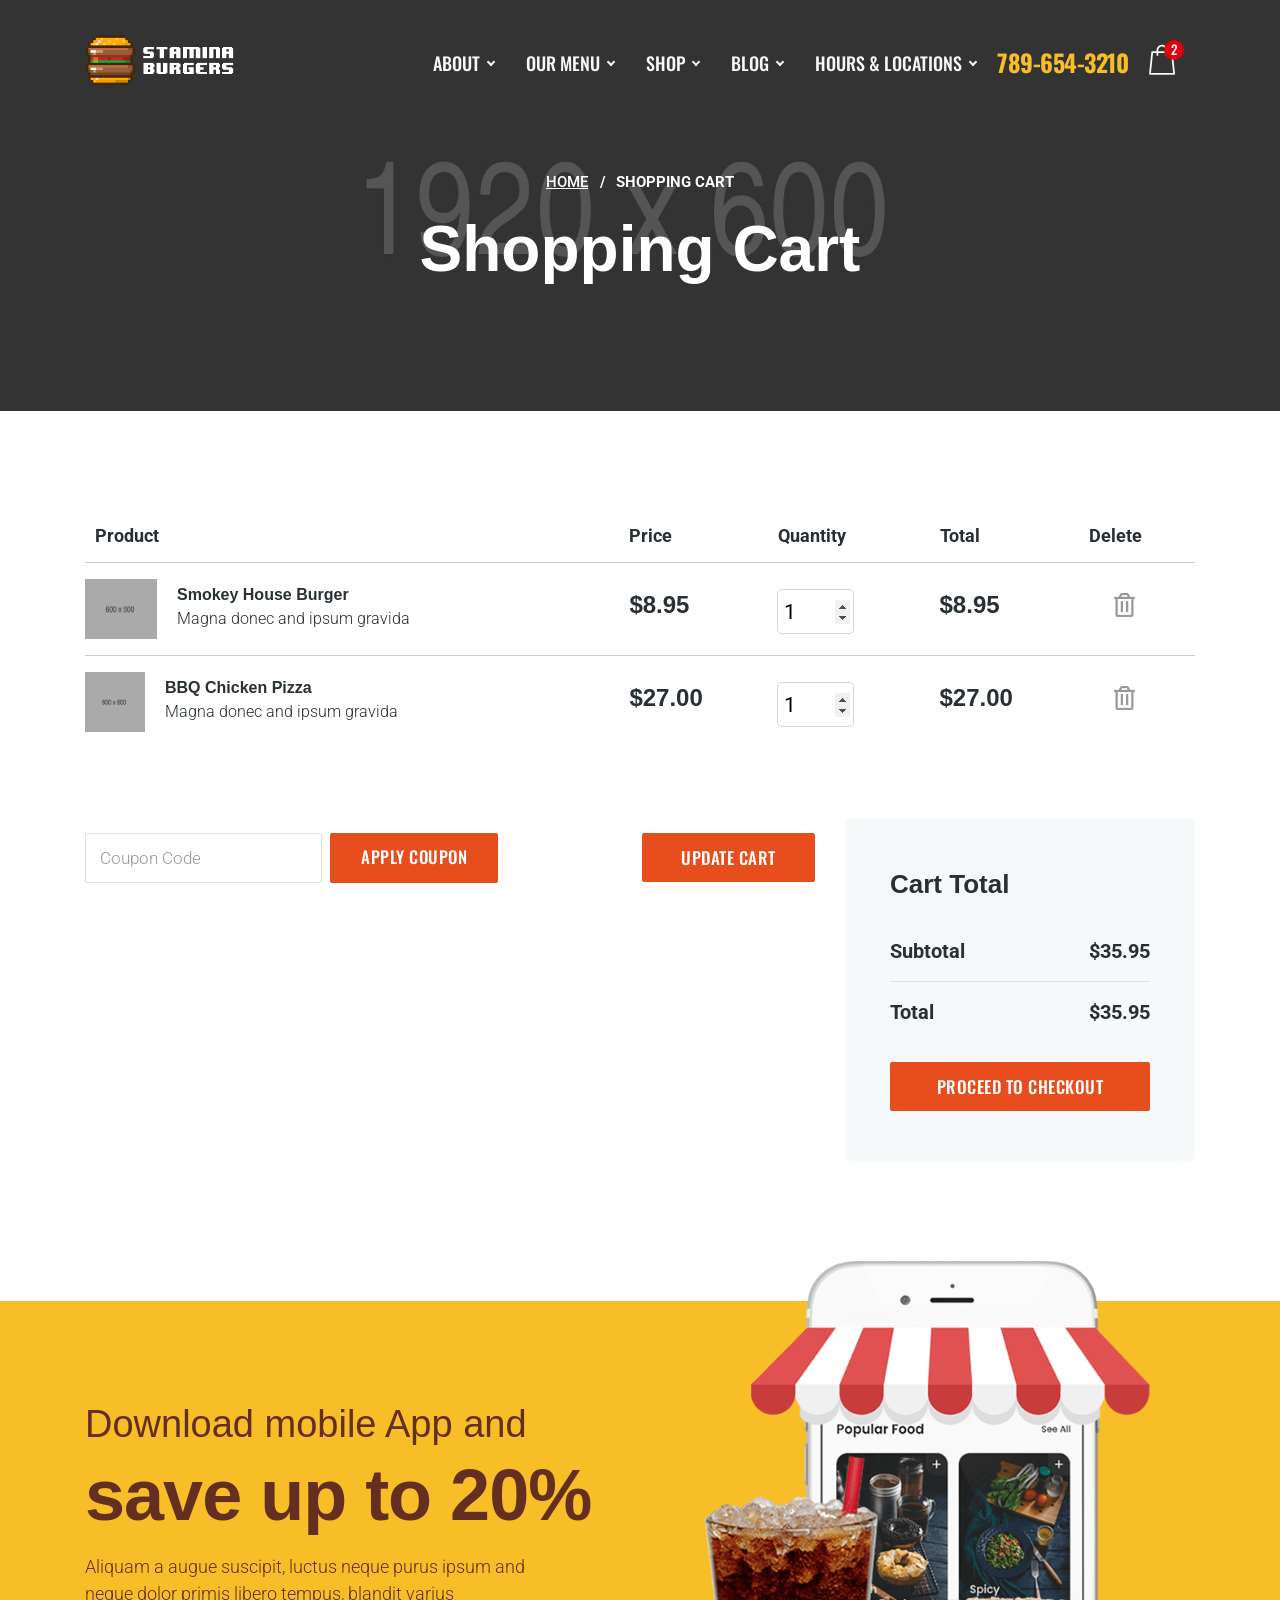
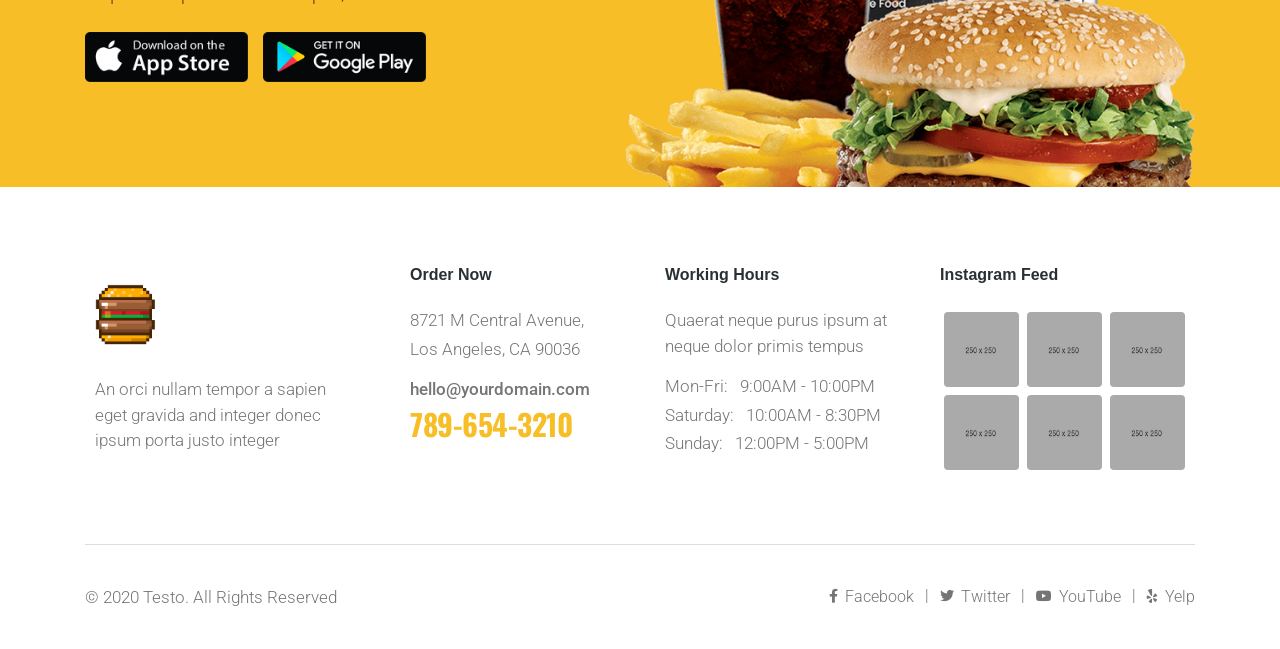
<file: cart.html>
<!DOCTYPE html>
<!-- Testo - Pizza and Fast Food Landing Page Template design design by Jthemes (http://www.jthemes.net) -->
<!--[if lt IE 7 ]><html class="ie ie6" lang="en"> <![endif]-->
<!--[if IE 7 ]><html class="ie ie7" lang="en"> <![endif]-->
<!--[if IE 8 ]><html class="ie ie8" lang="en"> <![endif]-->
<!--[if (gte IE 9)|!(IE)]><!-->
<html lang="en">


	<head>

		<meta charset="utf-8">
		<meta http-equiv="X-UA-Compatible" content="IE=edge"/>
		<meta name="author" content="Jthemes"/>	
		<meta name="description" content="Testo - Pizza and Fast Food Landing Page Template"/>
		<meta name="keywords" content="Jthemes, Food, Fast Food, Restaurant, Pizzeria, Restaurant Menu, Pizza, Burger, Sushi, Steak, Grill, Snack">	
		<meta name="viewport" content="width=device-width, initial-scale=1.0"/>
				
  		<!-- SITE TITLE -->
		<title>Testo - Pizza and Fast Food Landing Page Template</title>
							
		<!-- FAVICON AND TOUCH ICONS -->
		<link rel="shortcut icon" href="images/favicon.ico" type="image/x-icon">
		<link rel="icon" href="images/favicon.ico" type="image/x-icon">
		<link rel="apple-touch-icon" sizes="152x152" href="images/apple-touch-icon-152x152.png">
		<link rel="apple-touch-icon" sizes="120x120" href="images/apple-touch-icon-120x120.png">
		<link rel="apple-touch-icon" sizes="76x76" href="images/apple-touch-icon-76x76.png">
		<link rel="apple-touch-icon" href="images/apple-touch-icon.png">
		<link rel="icon" href="images/apple-touch-icon.png" type="image/x-icon">

		<!-- GOOGLE FONTS -->
		<link href="https://fonts.googleapis.com/css?family=Roboto:300,400,500,700&display=swap" rel="stylesheet">
		<link href="https://fonts.googleapis.com/css2?family=Oswald:wght@200;300;400;500;600;700&display=swap" rel="stylesheet">
		<link href="https://fonts.googleapis.com/css2?family=Lilita+One&display=swap" rel="stylesheet">

		<!-- BOOTSTRAP CSS -->
		<link href="css/bootstrap.min.css" rel="stylesheet">
				
		<!-- FONT ICONS -->
		<link href="https://use.fontawesome.com/releases/v5.11.0/css/all.css" rel="stylesheet" crossorigin="anonymous">		
		<link href="css/flaticon.css" rel="stylesheet">

		<!-- PLUGINS STYLESHEET -->
		<link href="css/menu.css" rel="stylesheet">
		<link href="css/magnific-popup.css" rel="stylesheet">	
		<link href="css/flexslider.css" rel="stylesheet">
		<link href="css/owl.carousel.min.css" rel="stylesheet">
		<link href="css/owl.theme.default.min.css" rel="stylesheet">
		<link href="css/jquery.datetimepicker.min.css" rel="stylesheet">

		<!-- TEMPLATE CSS -->
		<link href="css/style.css" rel="stylesheet">

		<!-- RESPONSIVE CSS -->
		<link href="css/responsive.css" rel="stylesheet">
	
	</head>




	<body>




		<!-- PRELOADER SPINNER
		============================================= -->
		<div id="loader-wrapper">
			<div id="loader">
				<div class="cssload-spinner">
					<div class="cssload-ball cssload-ball-1"></div>
					<div class="cssload-ball cssload-ball-2"></div>
					<div class="cssload-ball cssload-ball-3"></div>
					<div class="cssload-ball cssload-ball-4"></div>
				</div>
			</div>
		</div>




		<!-- HEADER-3
		============================================= -->
		<header id="header-3" class="header navik-header header-transparent header-shadow">
			<div class="container">


				<!-- NAVIGATION MENU -->
				<div class="navik-header-container">


					<!-- CALL BUTTON -->
				    <div class="callusbtn"><a href="tel:123456789"><i class="fas fa-phone"></i></a></div>

					
					<!-- LOGO IMAGE -->
	                <div class="logo" data-mobile-logo="images/logo-01.png" data-sticky-logo="images/logo-01.png">
	                	<a href="demo-1.html"><img src="images/logo-01.png" alt="header-logo"/></a>
					</div>

					
					<!-- BURGER MENU -->
					<div class="burger-menu">
						<div class="line-menu line-half first-line"></div>
						<div class="line-menu"></div>
						<div class="line-menu line-half last-line"></div>
					</div>


					<!-- MAIN MENU -->
	                <nav class="navik-menu menu-caret navik-yellow">
	                	<ul class="top-list">

	                		<!-- DROPDOWN MENU -->
	                		<li><a href="#">About</a>
	                			<ul>
	                            	<li><a href="about.html">About Testo</a></li>
	                            	<li><a href="team.html">Meet The Team</a></li>
									<li><a href="gallery.html">Images Gallery</a></li>
									<li><a href="gift-cards.html">Gift Cards</a></li>
									<li><a href="faqs.html">F.A.Q.s</a></li>
									<li><a href="terms.html">Terms & Privacy</a></li>
	                            </ul>
	                		</li>

	                		<!-- DROPDOWN MENU -->
	                    	<li><a href="#">Our Menu</a>
	                        	<ul>
	                            	<li><a href="menu-1.html">Menu v.1 - Tabs Cards</a></li>
									<li><a href="menu-2.html">Menu v.2 - Cards</a></li>
									<li><a href="menu-3.html">Menu v.3 - Sections</a></li>
	                            </ul>
	                        </li>

	                       <!-- DROPDOWN MENU -->
	                		<li><a href="#">Shop</a>
	                			<ul>
	                            	<li><a href="product-single.html">Single Product</a></li>
									<li><a href="cart.html">Shopping Cart</a></li>
	                            </ul>
	                		</li>

							<!-- DROPDOWN MENU -->
							<li><a href="#">Blog</a>
								<ul>
	                            	<li><a href="blog-listing.html">Blog Listing</a></li>
									<li><a href="single-post.html">Single Post</a></li>
	                            </ul>
							</li>

							<!-- DROPDOWN MENU -->
	                        <li><a href="#">Hours & Locations</a>
	                        	<ul>
		                        	<li><a href="booking.html">Book A Table</a></li>
		                        	<li><a href="locations.html">Our Locations</a></li>
									<li><a href="contacts.html">Contact Us</a></li>
								</ul>
	                        </li>

	                        <!-- HEADER BUTTON  -->
	                        <li class="nav-btn yellow-color"><a href="tel:123456789">789-654-3210</a></li>

							<!-- BASKET ICON -->
							<li class="basket-ico ico-30">
					        	<a href="cart.html">
					        		<span class="ico-holder"><span class="flaticon-shopping-bag"></span> <em class="roundpoint">2</em></span>
					        	</a>
					        </li>

	                    </ul>
	                </nav>	<!-- END MAIN MENU -->


				</div>	<!-- END NAVIGATION MENU -->


			</div>     <!-- End container -->
		</header>	<!-- END HEADER-3 -->




		<!-- PAGE CONTENT
		============================================= -->	
		<div id="page" class="page">




			<!-- PAGE HERO
			============================================= -->	
			<div id="cart-page" class="page-hero-section division">
				<div class="container">	
					<div class="row">	
						<div class="col-lg-10 offset-lg-1">
							<div class="hero-txt text-center white-color">

								<!-- Breadcrumb -->
								<div id="breadcrumb">
									<div class="row">						
										<div class="col">
											<div class="breadcrumb-nav">
												<nav aria-label="breadcrumb">
												  	<ol class="breadcrumb">
												    	<li class="breadcrumb-item"><a href="demo-1.html">Home</a></li>
												    	<li class="breadcrumb-item active" aria-current="page">Shopping Cart</li>
												  	</ol>
												</nav>
											</div>
										</div>
									</div> 
								</div>

								<!-- Title -->
								<h2 class="h2-xl">Shopping Cart</h2>

							</div>
						</div>	
					</div>	  <!-- End row -->
				</div>	   <!-- End container --> 
			</div>	<!-- END PAGE HERO -->	




			<!-- CART PAGE
			============================================= -->
			<section id="cart-1" class="wide-100 cart-page division">
				<div class="container">


					<!-- CART TABLE -->	
					<div class="row">
						<div class="col-md-12">
							<div class="cart-table mb-70">
								<table id="myTable">
									<thead>
									    <tr>
									      	<th scope="col">Product</th>
									      	<th scope="col">Price</th>
									      	<th scope="col">Quantity</th>
									      	<th scope="col">Total</th>
									      	<th scope="col">Delete</th>
									    </tr>
									 </thead>

									<tbody>

										<!-- CART ITEM #1 -->
									    <tr>
									      	<td data-label="Product" class="product-name">

									      		<!-- Preview -->
												<div class="cart-product-img"><img src="images/menu/burger-07.png" alt="cart-preview"></div>

												<!-- Description -->
												<div class="cart-product-desc">
										      		<h5 class="h5-sm">Smokey House Burger</h5>
										      		<p class="p-sm">Magna donec and ipsum gravida</p>
										      	</div>

									      	</td>

									      	<td data-label="Price" class="product-price"><h5 class="h5-md">$8.95</h5></td>
									      	<td data-label="Quantity" class="product-qty">
									      		<input class="qty" type="number" min="1" max="20" value="1">
									      	</td>
									      	<td data-label="Total" class="product-price-total"><h5 class="h5-md">$8.95</h5></td>
									      	<td data-label="Delete" class="td-trash"><i class="far fa-trash-alt"></i></td>

									    </tr>

									    <!-- CART ITEM #2 -->
									    <tr class="last-tr">

									     	<td data-label="Product" class="product-name">

									     		<!-- Preview -->
												<div class="cart-product-img"><img src="images/menu/pizza-04.png" alt="cart-preview"></div>

												<!-- Description -->
												<div class="cart-product-desc">
										     		<h5 class="h5-sm">BBQ Chicken Pizza</h5>
										     		<p class="p-sm">Magna donec and ipsum gravida</p>
										     	</div>

									     	</td>

									      	<td data-label="Price" class="product-price"><h5 class="h5-md">$27.00</h5></td>
									      	<td data-label="Quantity" class="product-qty">
									      		<input class="qty" type="number" min="1" max="20" value="1">
									      	</td>
									      	<td data-label="Total" class="product-price-total"><h5 class="h5-md">$27.00</h5></td>
									      	<td data-label="Delete" class="td-trash"><i class="far fa-trash-alt"></i></td>
									    </tr>

									</tbody>

								</table>
							</div>
						</div>
					</div>	<!-- END CART TABLE -->


					<!-- CART CHECKOUT -->		
					<div class="row">

						<!-- DISCOUNT COUPON -->
						<div class="col-lg-8">
							<div class="discount-coupon row pt-15">

								<!-- Form -->
								<div class="col-md-8 col-lg-7">
									<form class="discount-form">
												
										<div class="input-group">
											<input type="text" class="form-control" placeholder="Coupon Code" id="discount-code">								
											<span class="input-group-btn">
												<button type="submit" class="btn btn-salmon tra-salmon-hover">Apply Coupon</button>
											</span>										
										</div>
													
									</form>	
								</div>


								<!-- Button -->
								<div class="col-md-4 col-lg-5 text-right">
									<a onClick="window.location.reload()" class="btn btn-md btn-salmon tra-salmon-hover">Update Cart</a>
								</div>

							</div>
						</div>


						<!-- CHECKOUT -->
						<div class="col-lg-4">
							<div class="cart-checkout bg-lightgrey">

								<!-- Title -->
								<h5 class="h5-lg">Cart Total</h5>

								<!-- Table -->
								<table>
									<tbody>
									    <tr>
									      	<td>Subtotal</td>
									      	<td> </td>
									      	<td class="text-right">$35.95</td>
									    </tr>
									    <tr class="last-tr">
									      	<td>Total</td>
									      	<td> </td>
									      	<td class="text-right">$35.95</td>
									    </tr>
									  </tbody>
								</table>

								<!-- Button -->
								<a href="#" class="btn btn-md btn-salmon tra-salmon-hover">Proceed To Checkout</a>

							</div>
						</div>	<!-- END CHECKOUT -->


					</div>	  <!-- END CART CHECKOUT -->


				</div>	   <!-- End container --> 
			</section>	<!-- END CART PAGE -->	




			<!-- BANNER-3
			============================================= -->
			<section id="banner-3" class="bg-yellow banner-section division">
				<div class="container">
			 		<div class="row d-flex align-items-center">


			 			<!-- BANNER TEXT -->
						<div class="col-md-7 col-lg-6">
							<div class="banner-3-txt coffee-color">

								<!-- Title  -->
								<h4 class="h4-xl">Download mobile App and</h4>
								<h2>save up to 20%</h2>
								
							   <!-- Text -->	
								<p class="p-md">Aliquam a augue suscipit, luctus neque purus ipsum and neque dolor primis libero tempus, 
									blandit varius
								</p>

								<!-- Store Badges -->
								<div class="stores-badge">

									<!-- AppStore -->
									<a href="#" class="store">
										<img class="appstore-original" src="images/appstore.png" alt="appstore-logo" />
									</a>
													
									<!-- Google Play -->
									<a href="#" class="store">
										<img class="googleplay-original" src="images/googleplay.png" alt="googleplay-logo" />
									</a>
												
								</div>

							</div>
						</div>


						<!-- BANNER IMAGE -->
						<div class="col-md-5 col-lg-6">
							<div class="banner-3-img">
								<img class="img-fluid" src="images/e-shop.png" alt="banner-image">
							</div>
						</div>


			 		</div>      <!-- End row -->
				</div>	    <!-- End container -->		
			</section>	<!-- END BANNER-3 -->




			<!-- FOOTER-4
			============================================= -->
			<footer id="footer-4" class="footer division">
				<div class="container grey-color">


					<!-- FOOTER CONTENT -->
					<div class="row">


						<!-- FOOTER INFO -->
						<div class="col-xl-3">
							<div class="footer-info mb-40">

								<!-- Footer Logo -->
								<div class="footer-logo"><img src="images/logo-01.png" alt="footer-logo"/></div>

								<!-- Text -->	
								<p>An orci nullam tempor a sapien eget gravida and integer donec ipsum porta justo integer</p>

							</div>	
						</div>	


						<!-- FOOTER CONTACTS -->
						<div class="col-md-6 col-lg-4 col-xl-3">
							<div class="footer-contacts mb-40">
							
								<!-- Title -->
								<h5 class="h5-sm">Order Now</h5>

								<!-- Address -->
								<p>8721 M Central Avenue,</p> 
								<p>Los Angeles, CA 90036</p>

								<!-- Contacts -->
								<p class="foo-email txt-500 mt-15"><a href="mailto:yourdomain@mail.com">hello@yourdomain.com</a></p>
								<p><span class="yellow-color"><a href="tel:123456789">789-654-3210</a></span></p>

							</div>
						</div>


						<!-- FOOTER INFO -->
						<div class="col-md-6 col-lg-4 col-xl-3">
							<div class="footer-info mb-30">
								
								<!-- Title -->
								<h5 class="h5-sm">Working Hours</h5>

								<!-- Text -->
								<p>Quaerat neque purus ipsum at neque dolor primis tempus</p> 

								<!-- Text -->
								<p class="mt-15">Mon-Fri: <span>9:00AM - 10:00PM</span></p>
								<p>Saturday: <span>10:00AM - 8:30PM</span></p>
								<p>Sunday: <span>12:00PM - 5:00PM</span></p>

							</div>
						</div>


						<!-- FOOTER IMAGES -->
						<div class="col-md-12 col-lg-4 col-xl-3">
							<div class="footer-img mb-40">

								<!-- Title -->
								<h5 class="h5-sm">Instagram Feed</h5>

								<!-- Instagram Images -->
								<ul class="text-center clearfix">
									<li><a href="#" target="_blank"><img class="insta-img" src="images/instagram/img-01.jpg" alt="insta-img"></a></li>
									<li><a href="#" target="_blank"><img class="insta-img" src="images/instagram/img-02.jpg" alt="insta-img"></a></li>
									<li><a href="#" target="_blank"><img class="insta-img" src="images/instagram/img-03.jpg" alt="insta-img"></a></li>
									<li><a href="#" target="_blank"><img class="insta-img" src="images/instagram/img-04.jpg" alt="insta-img"></a></li>
									<li><a href="#" target="_blank"><img class="insta-img" src="images/instagram/img-05.jpg" alt="insta-img"></a></li>
									<li><a href="#" target="_blank"><img class="insta-img" src="images/instagram/img-06.jpg" alt="insta-img"></a></li>	
								</ul>
														
							</div>
						</div>	<!-- END FOOTER IMAGES -->


					</div>	  <!-- END FOOTER CONTENT -->


					<!-- BOTTOM FOOTER -->
					<div class="bottom-footer">
						<div class="row d-flex align-items-center">


							<!-- FOOTER COPYRIGHT -->
							<div class="col-md-5 col-lg-6">
								<div class="footer-copyright">
									<p>&copy; 2020 Testo. All Rights Reserved</p>
								</div>
							</div>


							<!-- BOTTOM FOOTER LINKS -->
							<div class="col-md-7 col-lg-6">
								<ul class="bottom-footer-list text-right clearfix">
									<li><p class="first-list-link"><a href="#"><i class="fab fa-facebook-f"></i> Facebook</a></p></li>	
									<li><p><a href="#"><i class="fab fa-twitter"></i> Twitter</a></p></li>
									<li><p><a href="#"><i class="fab fa-youtube"></i> YouTube</a></p></li>
									<li><p class="last-li"><a href="#"><i class="fab fa-yelp"></i> Yelp</a></p></li>
								</ul>
							</div>


						</div>  <!-- End row -->
					</div>	<!-- END BOTTOM FOOTER -->


				</div>	   <!-- End container -->										
			</footer>	<!-- END FOOTER-4 -->




		</div>	<!-- END PAGE CONTENT -->




		<!-- EXTERNAL SCRIPTS
		============================================= -->	
		<script src="js/jquery-3.5.1.min.js"></script>
		<script src="js/bootstrap.min.js"></script>	
		<script src="js/modernizr.custom.js"></script>
		<script src="js/jquery.easing.js"></script>
		<script src="js/jquery.appear.js"></script>
		<script src="js/jquery.scrollto.js"></script>
		<script src="js/menu.js"></script>		
		<script src="js/materialize.js"></script>
		<script src="js/jquery.flexslider.js"></script>
		<script src="js/owl.carousel.min.js"></script>
		<script src="js/jquery.magnific-popup.min.js"></script>
		<script src="js/contact-form.js"></script>
		<script src="js/comment-form.js"></script>	
		<script src="js/booking-form.js"></script>
		<script src="js/jquery.datetimepicker.full.js"></script>	
		<script src="js/jquery.validate.min.js"></script>
		<script src="js/jquery.ajaxchimp.min.js"></script>	
				
		<!-- Custom Script -->		
		<script src="js/custom.js"></script>

		<!-- HTML5 shim, for IE6-8 support of HTML5 elements. All other JS at the end of file. -->
		<!-- [if lt IE 9]>
			<script src="js/html5shiv.js" type="text/javascript"></script>
			<script src="js/respond.min.js" type="text/javascript"></script>
		<![endif] -->
									
		<!-- Google Analytics: Change UA-XXXXX-X to be your site's ID. Go to http://www.google.com/analytics/ for more information. -->															
		<!--
		<script>
			var _gaq = _gaq || [];
			_gaq.push(['_setAccount', 'UA-XXXXX-X']);
			_gaq.push(['_trackPageview']);

			(function() {
				var ga = document.createElement('script'); ga.type = 'text/javascript'; ga.async = true;
				ga.src = ('https:' == document.location.protocol ? 'https://ssl' : 'http://www') + '.google-analytics.com/ga.js';
				var s = document.getElementsByTagName('script')[0]; s.parentNode.insertBefore(ga, s);
			})();
		</script>
		-->



	</body>



</html>
</file>
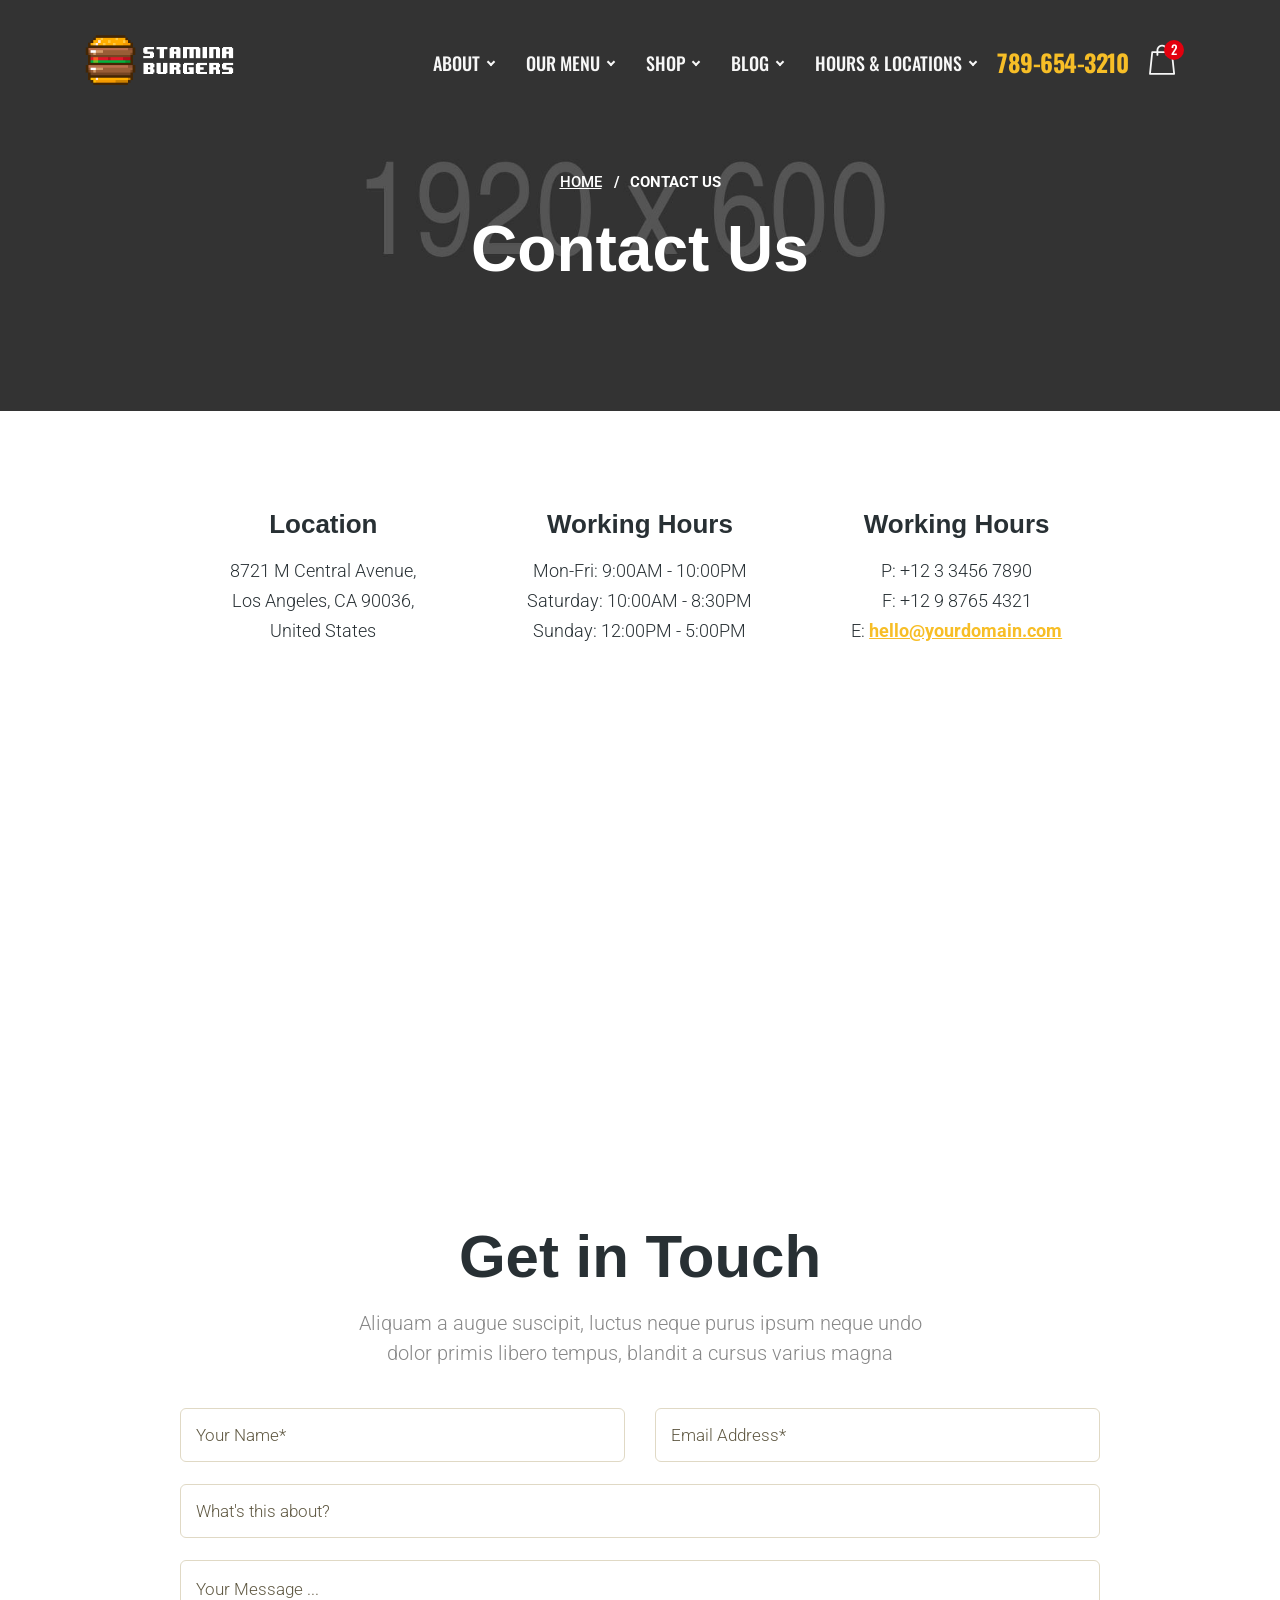
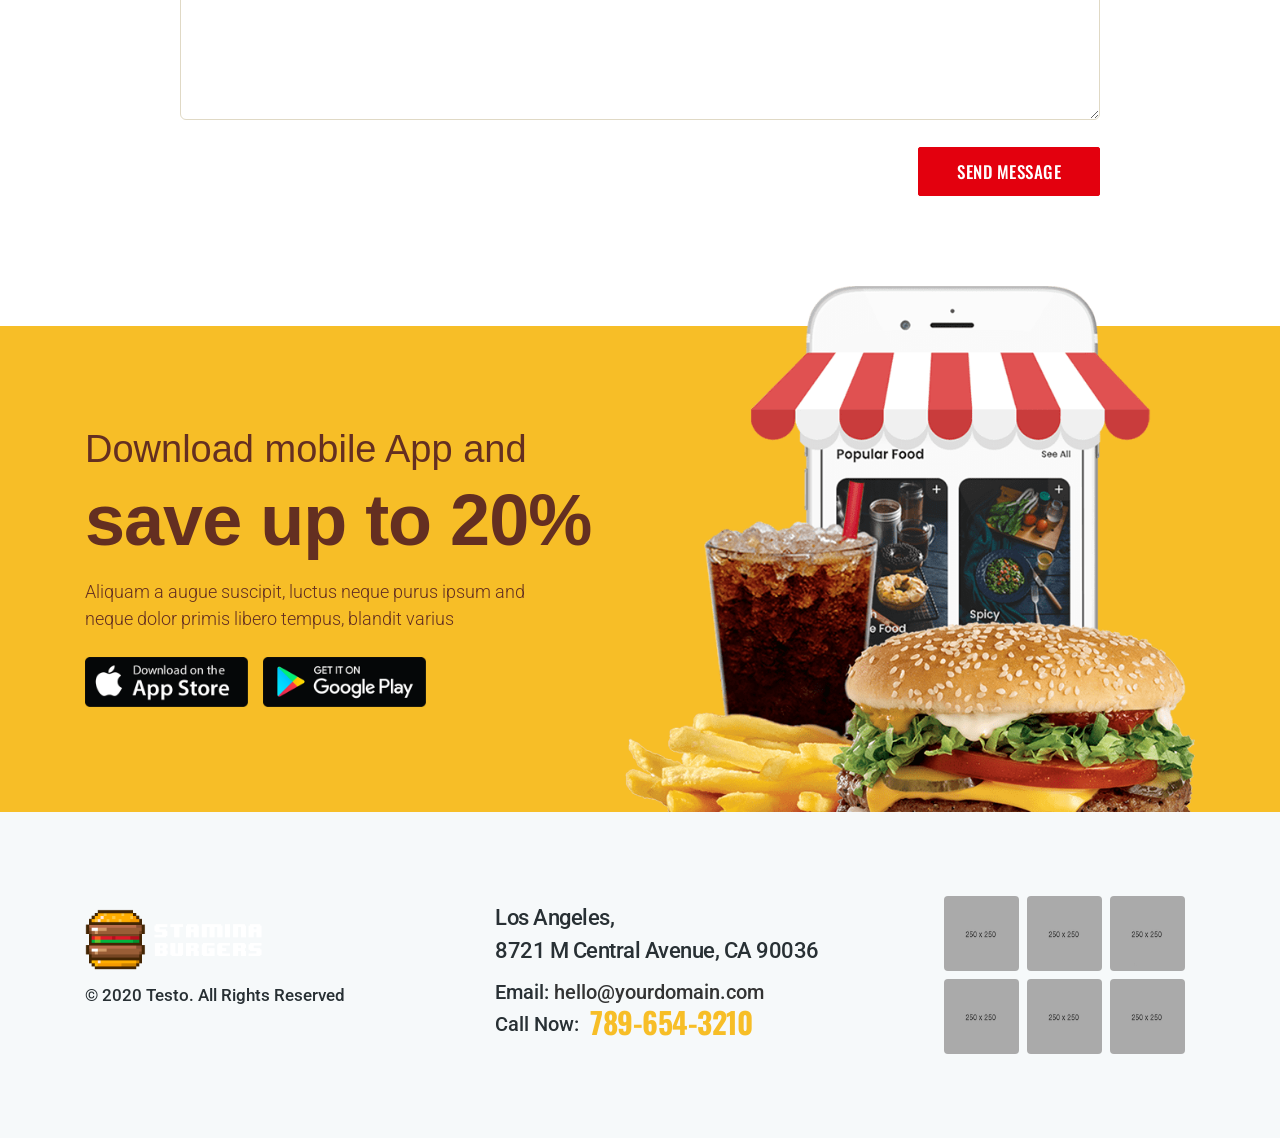
<file: contacts.html>
<!DOCTYPE html>
<!-- Testo - Pizza and Fast Food Landing Page Template design design by Jthemes (http://www.jthemes.net) -->
<!--[if lt IE 7 ]><html class="ie ie6" lang="en"> <![endif]-->
<!--[if IE 7 ]><html class="ie ie7" lang="en"> <![endif]-->
<!--[if IE 8 ]><html class="ie ie8" lang="en"> <![endif]-->
<!--[if (gte IE 9)|!(IE)]><!-->
<html lang="en">


	<head>

		<meta charset="utf-8">
		<meta http-equiv="X-UA-Compatible" content="IE=edge"/>
		<meta name="author" content="Jthemes"/>	
		<meta name="description" content="Testo - Pizza and Fast Food Landing Page Template"/>
		<meta name="keywords" content="Jthemes, Food, Fast Food, Restaurant, Pizzeria, Restaurant Menu, Pizza, Burger, Sushi, Steak, Grill, Snack">	
		<meta name="viewport" content="width=device-width, initial-scale=1.0"/>
				
  		<!-- SITE TITLE -->
		<title>Testo - Pizza and Fast Food Landing Page Template</title>
							
		<!-- FAVICON AND TOUCH ICONS -->
		<link rel="shortcut icon" href="images/favicon.ico" type="image/x-icon">
		<link rel="icon" href="images/favicon.ico" type="image/x-icon">
		<link rel="apple-touch-icon" sizes="152x152" href="images/apple-touch-icon-152x152.png">
		<link rel="apple-touch-icon" sizes="120x120" href="images/apple-touch-icon-120x120.png">
		<link rel="apple-touch-icon" sizes="76x76" href="images/apple-touch-icon-76x76.png">
		<link rel="apple-touch-icon" href="images/apple-touch-icon.png">
		<link rel="icon" href="images/apple-touch-icon.png" type="image/x-icon">

		<!-- GOOGLE FONTS -->
		<link href="https://fonts.googleapis.com/css?family=Roboto:300,400,500,700&display=swap" rel="stylesheet">
		<link href="https://fonts.googleapis.com/css2?family=Oswald:wght@200;300;400;500;600;700&display=swap" rel="stylesheet">
		<link href="https://fonts.googleapis.com/css2?family=Lilita+One&display=swap" rel="stylesheet">

		<!-- BOOTSTRAP CSS -->
		<link href="css/bootstrap.min.css" rel="stylesheet">
				
		<!-- FONT ICONS -->
		<link href="https://use.fontawesome.com/releases/v5.11.0/css/all.css" rel="stylesheet" crossorigin="anonymous">		
		<link href="css/flaticon.css" rel="stylesheet">

		<!-- PLUGINS STYLESHEET -->
		<link href="css/menu.css" rel="stylesheet">
		<link href="css/magnific-popup.css" rel="stylesheet">	
		<link href="css/flexslider.css" rel="stylesheet">
		<link href="css/owl.carousel.min.css" rel="stylesheet">
		<link href="css/owl.theme.default.min.css" rel="stylesheet">
		<link href="css/jquery.datetimepicker.min.css" rel="stylesheet">
	
		<!-- TEMPLATE CSS -->
		<link href="css/style.css" rel="stylesheet">

		<!-- RESPONSIVE CSS -->
		<link href="css/responsive.css" rel="stylesheet">
	
	</head>




	<body>




		<!-- PRELOADER SPINNER
		============================================= -->
		<div id="loader-wrapper">
			<div id="loader">
				<div class="cssload-spinner">
					<div class="cssload-ball cssload-ball-1"></div>
					<div class="cssload-ball cssload-ball-2"></div>
					<div class="cssload-ball cssload-ball-3"></div>
					<div class="cssload-ball cssload-ball-4"></div>
				</div>
			</div>
		</div>




		<!-- HEADER-3
		============================================= -->
		<header id="header-3" class="header navik-header header-transparent header-shadow">
			<div class="container">


				<!-- NAVIGATION MENU -->
				<div class="navik-header-container">


					<!-- CALL BUTTON -->
				    <div class="callusbtn"><a href="tel:123456789"><i class="fas fa-phone"></i></a></div>

					
					<!-- LOGO IMAGE -->
	                <div class="logo" data-mobile-logo="images/logo-01.png" data-sticky-logo="images/logo-01.png">
	                	<a href="demo-1.html"><img src="images/logo-01.png" alt="header-logo"/></a>
					</div>

					
					<!-- BURGER MENU -->
					<div class="burger-menu">
						<div class="line-menu line-half first-line"></div>
						<div class="line-menu"></div>
						<div class="line-menu line-half last-line"></div>
					</div>


					<!-- MAIN MENU -->
	                <nav class="navik-menu menu-caret navik-yellow">
	                	<ul class="top-list">

	                		<!-- DROPDOWN MENU -->
	                		<li><a href="#">About</a>
	                			<ul>
	                            	<li><a href="about.html">About Testo</a></li>
	                            	<li><a href="team.html">Meet The Team</a></li>
									<li><a href="gallery.html">Images Gallery</a></li>
									<li><a href="gift-cards.html">Gift Cards</a></li>
									<li><a href="faqs.html">F.A.Q.s</a></li>
									<li><a href="terms.html">Terms & Privacy</a></li>
	                            </ul>
	                		</li>

	                		<!-- DROPDOWN MENU -->
	                    	<li><a href="#">Our Menu</a>
	                        	<ul>
	                            	<li><a href="menu-1.html">Menu v.1 - Tabs Cards</a></li>
									<li><a href="menu-2.html">Menu v.2 - Cards</a></li>
									<li><a href="menu-3.html">Menu v.3 - Sections</a></li>
	                            </ul>
	                        </li>

	                        <!-- DROPDOWN MENU -->
	                		<li><a href="#">Shop</a>
	                			<ul>
	                            	<li><a href="product-single.html">Single Product</a></li>
									<li><a href="cart.html">Shopping Cart</a></li>
	                            </ul>
	                		</li>

							<!-- DROPDOWN MENU -->
							<li><a href="#">Blog</a>
								<ul>
	                            	<li><a href="blog-listing.html">Blog Listing</a></li>
									<li><a href="single-post.html">Single Post</a></li>
	                            </ul>
							</li>

							<!-- DROPDOWN MENU -->
	                        <li><a href="#">Hours & Locations</a>
	                        	<ul>
		                        	<li><a href="booking.html">Book A Table</a></li>
		                        	<li><a href="locations.html">Our Locations</a></li>
									<li><a href="contacts.html">Contact Us</a></li>
								</ul>
	                        </li>

	                        <!-- HEADER BUTTON  -->
	                        <li class="nav-btn yellow-color"><a href="tel:123456789">789-654-3210</a></li>

							<!-- BASKET ICON -->
							<li class="basket-ico ico-30">
					        	<a href="cart.html">
					        		<span class="ico-holder"><span class="flaticon-shopping-bag"></span> <em class="roundpoint">2</em></span>
					        	</a>
					        </li>

	                    </ul>
	                </nav>	<!-- END MAIN MENU -->


				</div>	<!-- END NAVIGATION MENU -->


			</div>     <!-- End container -->
		</header>	<!-- END HEADER-3 -->




		<!-- PAGE CONTENT
		============================================= -->	
		<div id="page" class="page">




			<!-- PAGE HERO
			============================================= -->	
			<div id="contacts-page" class="page-hero-section division">
				<div class="container">	
					<div class="row">	
						<div class="col-lg-10 offset-lg-1">
							<div class="hero-txt text-center white-color">

								<!-- Breadcrumb -->
								<div id="breadcrumb">
									<div class="row">						
										<div class="col">
											<div class="breadcrumb-nav">
												<nav aria-label="breadcrumb">
												  	<ol class="breadcrumb">
												    	<li class="breadcrumb-item"><a href="demo-1.html">Home</a></li>
												    	<li class="breadcrumb-item active" aria-current="page">Contact Us</li>
												  	</ol>
												</nav>
											</div>
										</div>
									</div> 
								</div>

								<!-- Title -->
								<h2 class="h2-xl">Contact Us</h2>

							</div>
						</div>	
					</div>	  <!-- End row -->
				</div>	   <!-- End container --> 
			</div>	<!-- END PAGE HERO -->	




			<!-- CONTACTS-5
			============================================= -->
			<section id="contacts-5" class="wide-80 contacts-section division">	
				<div class="container">


					<!-- CONTACT INFO
					============================================= -->
					<div class="row">
						<div class="col-xl-10 offset-xl-1">
							<div class="row">	


								<!-- LOCATION -->
								<div class="col-md-4">
									<div class="cbox-5">
									
										<!-- Title -->
										<h5 class="h5-lg">Location</h5>

										<!-- Address -->
										<p class="p-md">8721 M Central Avenue,</p>
										<p class="p-md">Los Angeles, CA 90036,</p>  
										<p class="p-md">United States</p>

									</div>
								</div>


								<!-- QUICK CONTACTS -->
								<div class="col-md-4">
									<div class="cbox-5">
									
										<!-- Title -->
										<h5 class="h5-lg">Working Hours</h5>

										<!-- Text -->
										<p class="p-md">Mon-Fri: 9:00AM - 10:00PM</p>
										<p class="p-md">Saturday: 10:00AM - 8:30PM</p>
										<p class="p-md">Sunday: 12:00PM - 5:00PM</p>

									</div>
								</div>


								<!-- WORKING HOURS -->
								<div class="col-md-4">
									<div class="cbox-5">
									
										<!-- Title -->	
										<h5 class="h5-lg">Working Hours</h5>

										<!-- Title -->	
										<p class="p-md">P: +12 3 3456 7890</p>
										<p class="p-md">F: +12 9 8765 4321</p>
										<p class="p-md">E: <a href="mailto:yourdomain@mail.com" class="yellow-color">hello@yourdomain.com</a></p>

									</div>
								</div>


							</div>
			 			</div>
				 	</div>	<!-- END CONTACT INFO -->



					<!-- GOOGLE MAP
					============================================= -->
					<div class="row">
				 		<div class="col-md-12">
					 		<div id="gmap">
								<div class="google-map">
						 			<iframe src="https://www.google.com/maps/embed?pb=!1m18!1m12!1m3!1d3151.838357620288!2d144.95358331497258!3d-37.81725497975171!2m3!1f0!2f0!3f0!3m2!1i1024!2i768!4f13.1!3m3!1m2!1s0x6ad65d4dd5a05d97%3A0x3e64f855a564844d!2zMTIxIEtpbmcgU3QsIE1lbGJvdXJuZSBWSUMgMzAwMCwg0JDQstGB0YLRgNCw0LvQuNGP!5e0!3m2!1sru!2sua!4v1605805230806!5m2!1sru!2sua" width="600" height="450" style="border:0;" allowfullscreen="" aria-hidden="false" tabindex="0"></iframe>

						 		</div>
						 	</div>
					 	</div>
					 </div>	<!-- END GOOGLE MAP -->


					<!-- SECTION TITLE -->	
					<div class="row">	
						<div class="col-lg-10 offset-lg-1">
							<div class="section-title mb-40 text-center">	

								<!-- Title 	-->	
								<h2 class="h2-xl">Get in Touch</h2>	

								<!-- Text -->	
								<p class="p-xl">Aliquam a augue suscipit, luctus neque purus ipsum neque undo dolor 
								   primis libero tempus, blandit a cursus varius magna
								</p>
									
							</div>	
						</div>
					</div>


					<!-- CONTACT FORM -->	
				 	<div class="row">
				 		<div class="col-lg-10 offset-lg-1">
				 			<div class="form-holder">
								<form name="contactform" class="row contact-form">
																						
									<!-- Form Input -->
					                <div class="col-md-12 col-lg-6">
					                	<input type="text" name="name" class="form-control name" placeholder="Your Name*"> 
					                </div>
					                  
					                <!-- Form Input -->        
					               <div class="col-md-12 col-lg-6">
					                	<input type="email" name="email" class="form-control email" placeholder="Email Address*"> 
					                </div>

					                <!-- Form Input -->   
									<div class="col-md-12">
										<input type="text" name="subject" class="form-control subject" placeholder="What's this about?"> 
									</div>
	
									<!-- Form Textarea -->	        
					                <div class="col-md-12">
					                	<textarea name="message" class="form-control message" rows="6" placeholder="Your Message ..."></textarea>
					                </div> 
					                                            
					                <!-- Form Button -->
					                <div class="col-md-12 mt-5 text-right">  
					                	<button type="submit" class="btn btn-md btn-red tra-red-hover submit">Send Message</button> 
					                </div>
					                                                              
					                <!-- Form Message -->
					                <div class="col-md-12 contact-form-msg text-center">
					                	<div class="sending-msg"><span class="loading"></span></div>
					                </div>	
																							
								</form>	

				 			</div>	
				 		</div>	
				 	</div>  <!-- END CONTACT FORM -->	


				</div>	   <!-- End container -->		
			</section>	<!-- END CONTACTS-5 -->




			<!-- BANNER-3
			============================================= -->
			<section id="banner-3" class="bg-yellow banner-section division">
				<div class="container">
			 		<div class="row d-flex align-items-center">


			 			<!-- BANNER TEXT -->
						<div class="col-md-7 col-lg-6">
							<div class="banner-3-txt coffee-color">

								<!-- Title  -->
								<h4 class="h4-xl">Download mobile App and</h4>
								<h2>save up to 20%</h2>
								
							   <!-- Text -->	
								<p class="p-md">Aliquam a augue suscipit, luctus neque purus ipsum and neque dolor primis libero tempus, 
									blandit varius
								</p>

								<!-- Store Badges -->
								<div class="stores-badge">

									<!-- AppStore -->
									<a href="#" class="store">
										<img class="appstore-original" src="images/appstore.png" alt="appstore-logo" />
									</a>
													
									<!-- Google Play -->
									<a href="#" class="store">
										<img class="googleplay-original" src="images/googleplay.png" alt="googleplay-logo" />
									</a>
												
								</div>

							</div>
						</div>


						<!-- BANNER IMAGE -->
						<div class="col-md-5 col-lg-6">
							<div class="banner-3-img">
								<img class="img-fluid" src="images/e-shop.png" alt="banner-image">
							</div>
						</div>


			 		</div>      <!-- End row -->
				</div>	    <!-- End container -->		
			</section>	<!-- END BANNER-3 -->




			<!-- FOOTER-1
			============================================= -->
			<footer id="footer-1" class="bg-lightgrey footer division">
				<div class="container">
					<div class="row">


						<!-- FOOTER INFO -->
						<div class="col-md-5 col-lg-4 col-xl-4">
							<div class="footer-info mb-40">

								<!-- Footer Logo -->
								<div class="footer-logo"><img src="images/logo-01.png" alt="footer-logo"/></div>

								<!-- Footer Copyright -->
								<p>&copy; 2020 Testo. All Rights Reserved</p>

							</div>	
						</div>	


						<!-- FOOTER CONTACTS -->
						<div class="col-md-7 col-lg-4 col-xl-5">
							<div class="footer-contacts mb-40">
							
								<!-- Address -->
								<p class="p-xl mt-10">Los Angeles,</p>
								<p class="p-xl">8721 M Central Avenue, CA 90036</p> 

								<!-- Contacts -->
								<p class="p-lg foo-email">Email: <a href="mailto:yourdomain@mail.com">hello@yourdomain.com</a></p>
								<p class="p-lg">Call Now: <span class="yellow-color"><a href="tel:123456789">789-654-3210</a></span></p>

							</div>
						</div>


						<!-- FOOTER INSTAGRAM -->
						<div class="col-md-12 col-lg-4 col-xl-3">
							<div class="footer-img mb-40">

								<!-- Images -->
								<ul class="text-center clearfix">
									<li><a href="#" target="_blank"><img class="insta-img" src="images/instagram/img-01.jpg" alt="insta-img"></a></li>
									<li><a href="#" target="_blank"><img class="insta-img" src="images/instagram/img-02.jpg" alt="insta-img"></a></li>
									<li><a href="#" target="_blank"><img class="insta-img" src="images/instagram/img-03.jpg" alt="insta-img"></a></li>
									<li><a href="#" target="_blank"><img class="insta-img" src="images/instagram/img-04.jpg" alt="insta-img"></a></li>
									<li><a href="#" target="_blank"><img class="insta-img" src="images/instagram/img-05.jpg" alt="insta-img"></a></li>
									<li><a href="#" target="_blank"><img class="insta-img" src="images/instagram/img-06.jpg" alt="insta-img"></a></li>	
								</ul>
														
							</div>
						</div>	<!-- END FOOTER IMAGES -->


					</div>	  <!-- End row -->
				</div>	   <!-- End container -->										
			</footer>	<!-- END FOOTER-1 -->




		</div>	<!-- END PAGE CONTENT -->




		<!-- EXTERNAL SCRIPTS
		============================================= -->	
		<script src="js/jquery-3.5.1.min.js"></script>
		<script src="js/bootstrap.min.js"></script>	
		<script src="js/modernizr.custom.js"></script>
		<script src="js/jquery.easing.js"></script>
		<script src="js/jquery.appear.js"></script>
		<script src="js/jquery.scrollto.js"></script>
		<script src="js/menu.js"></script>		
		<script src="js/materialize.js"></script>
		<script src="js/jquery.flexslider.js"></script>
		<script src="js/owl.carousel.min.js"></script>
		<script src="js/jquery.magnific-popup.min.js"></script>
		<script src="js/contact-form.js"></script>
		<script src="js/comment-form.js"></script>	
		<script src="js/booking-form.js"></script>
		<script src="js/jquery.datetimepicker.full.js"></script>	
		<script src="js/jquery.validate.min.js"></script>
		<script src="js/jquery.ajaxchimp.min.js"></script>	
				
		<!-- Custom Script -->		
		<script src="js/custom.js"></script>

		<!-- HTML5 shim, for IE6-8 support of HTML5 elements. All other JS at the end of file. -->
		<!-- [if lt IE 9]>
			<script src="js/html5shiv.js" type="text/javascript"></script>
			<script src="js/respond.min.js" type="text/javascript"></script>
		<![endif] -->
									
		<!-- Google Analytics: Change UA-XXXXX-X to be your site's ID. Go to http://www.google.com/analytics/ for more information. -->															
		<!--
		<script>
			var _gaq = _gaq || [];
			_gaq.push(['_setAccount', 'UA-XXXXX-X']);
			_gaq.push(['_trackPageview']);

			(function() {
				var ga = document.createElement('script'); ga.type = 'text/javascript'; ga.async = true;
				ga.src = ('https:' == document.location.protocol ? 'https://ssl' : 'http://www') + '.google-analytics.com/ga.js';
				var s = document.getElementsByTagName('script')[0]; s.parentNode.insertBefore(ga, s);
			})();
		</script>
		-->



	</body>



</html>
</file>
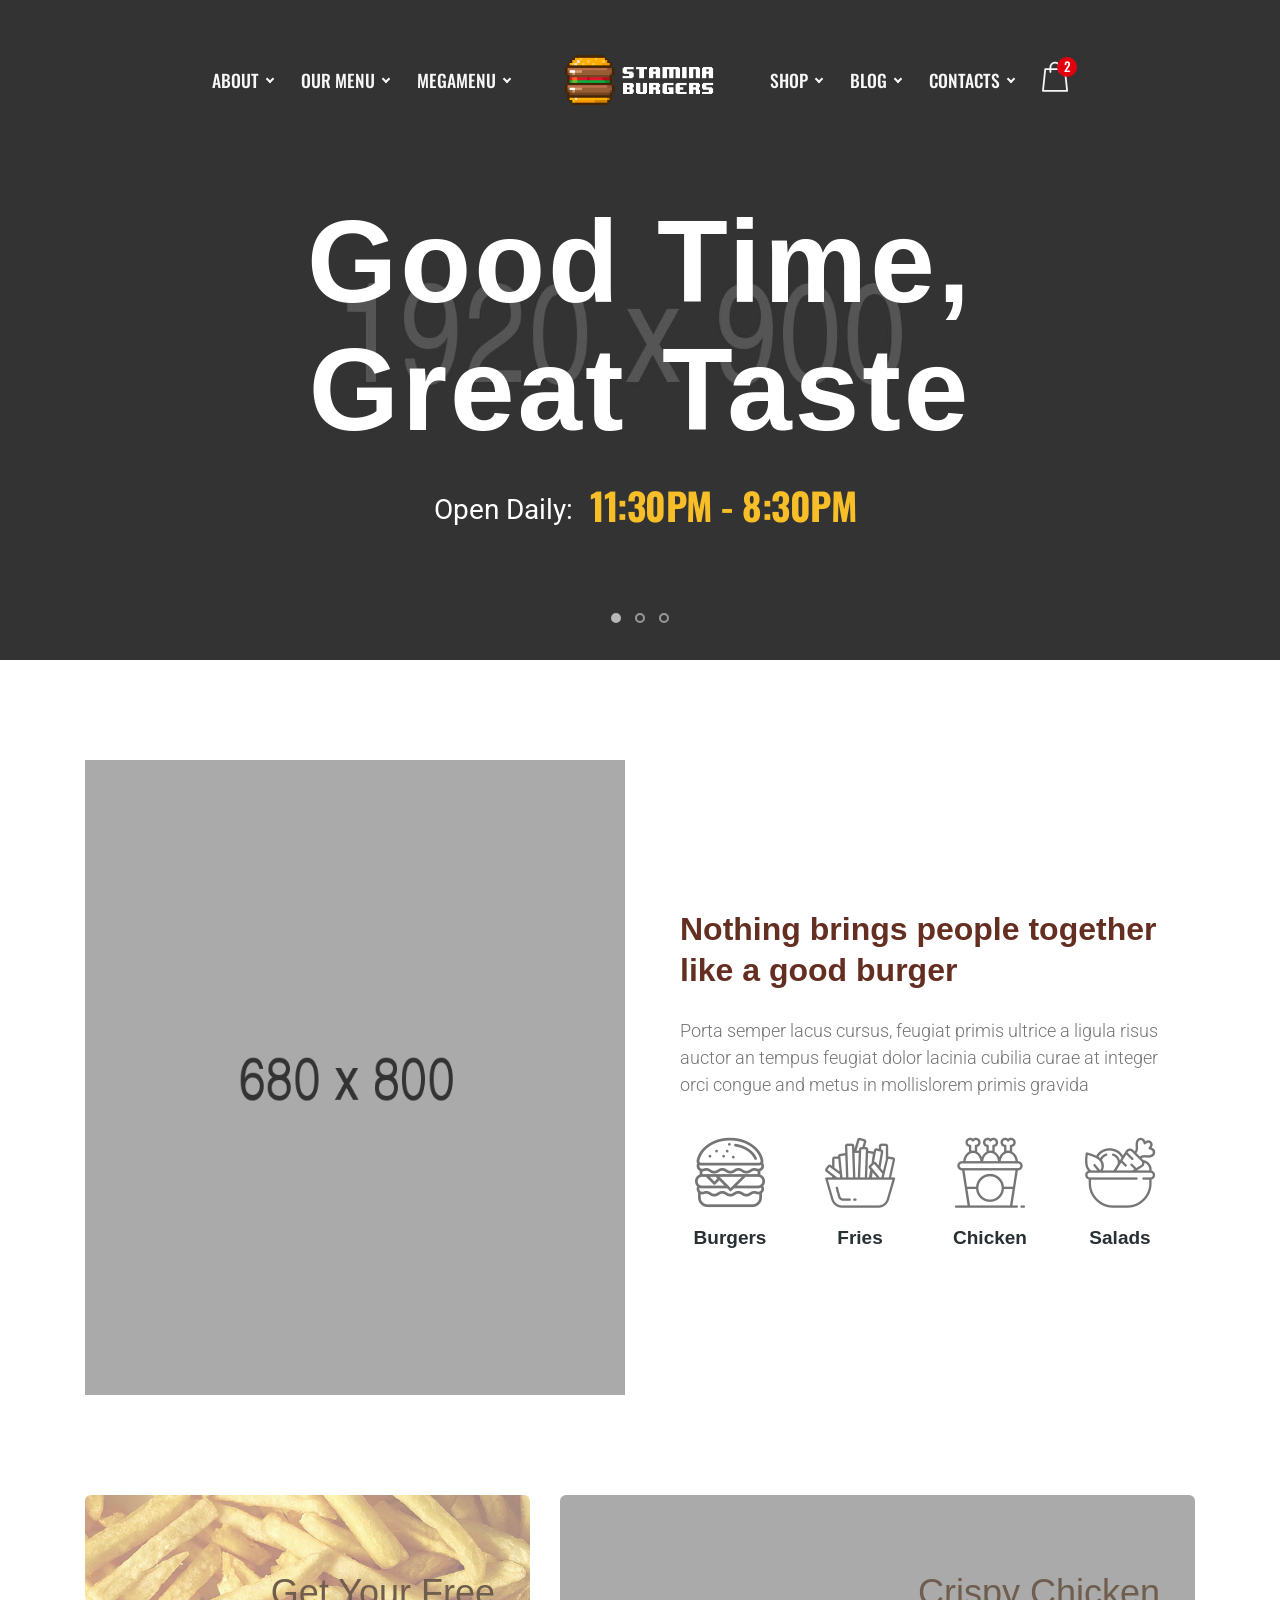
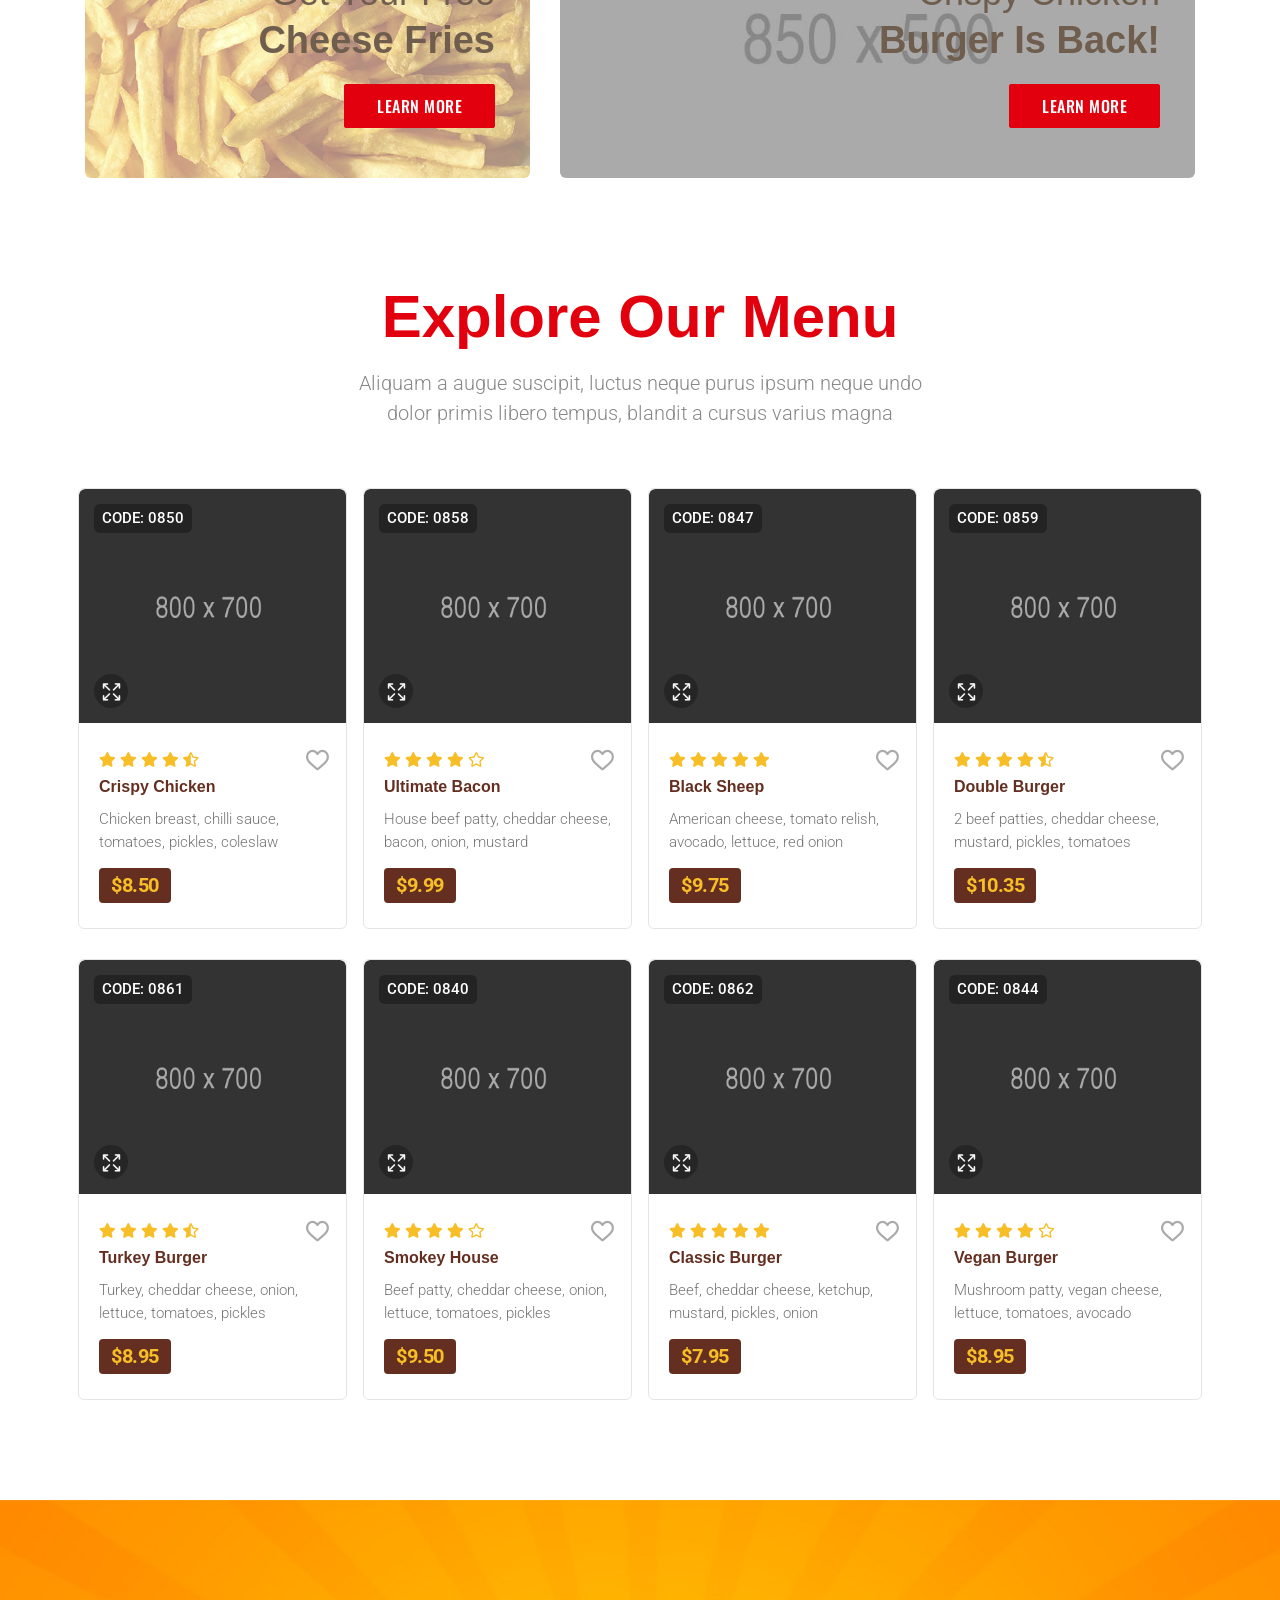
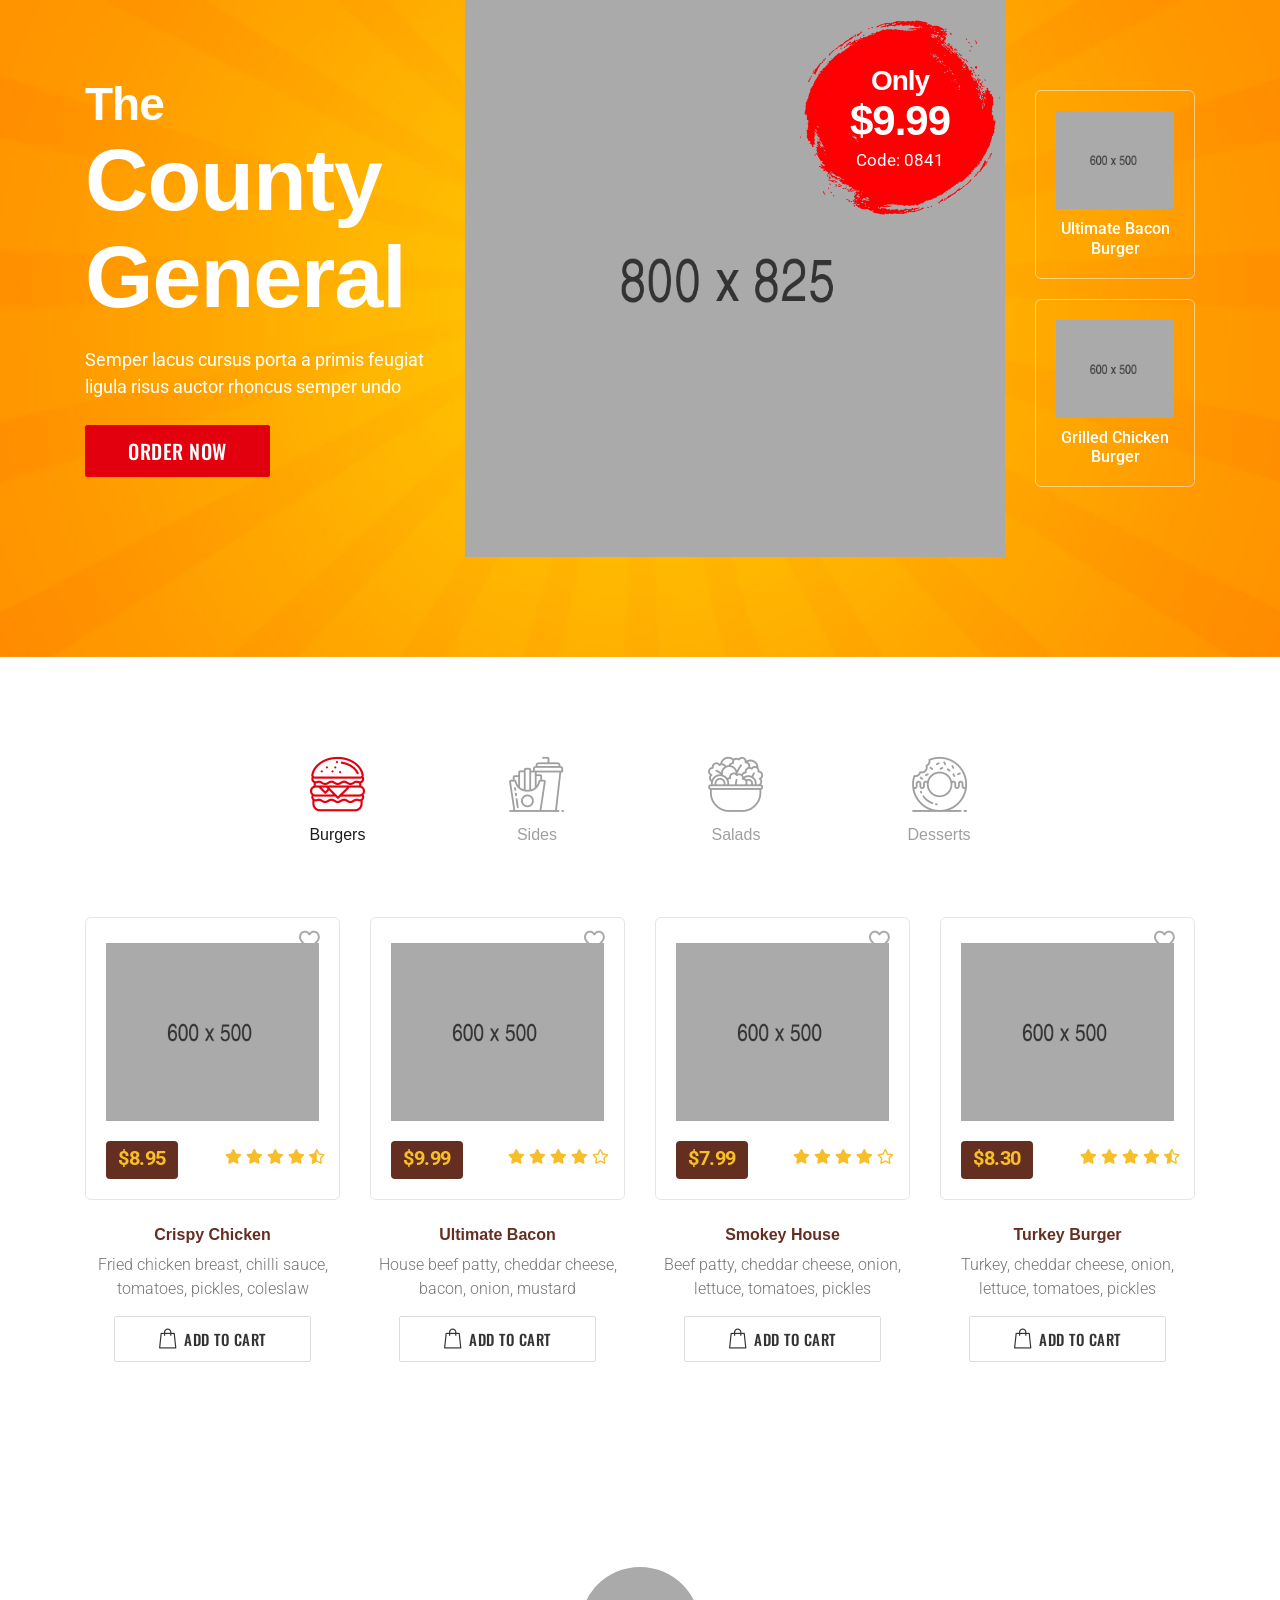
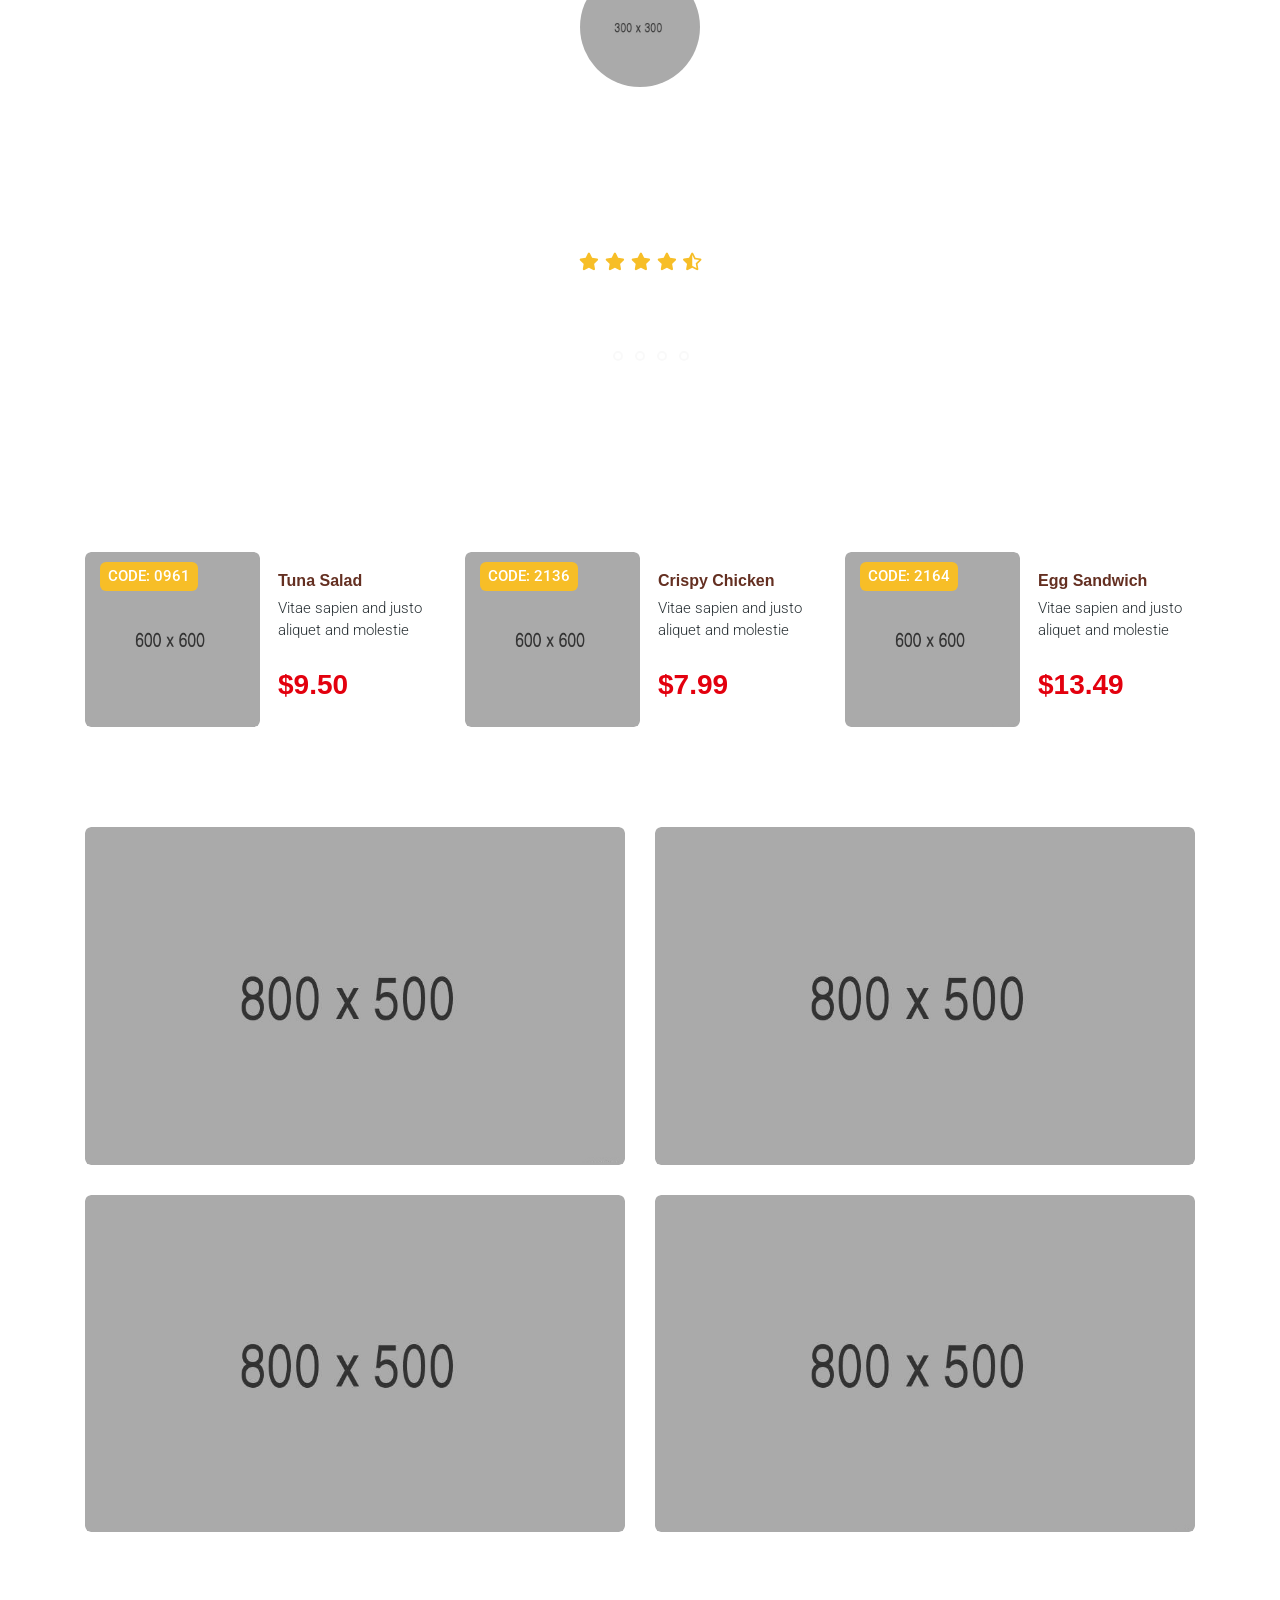
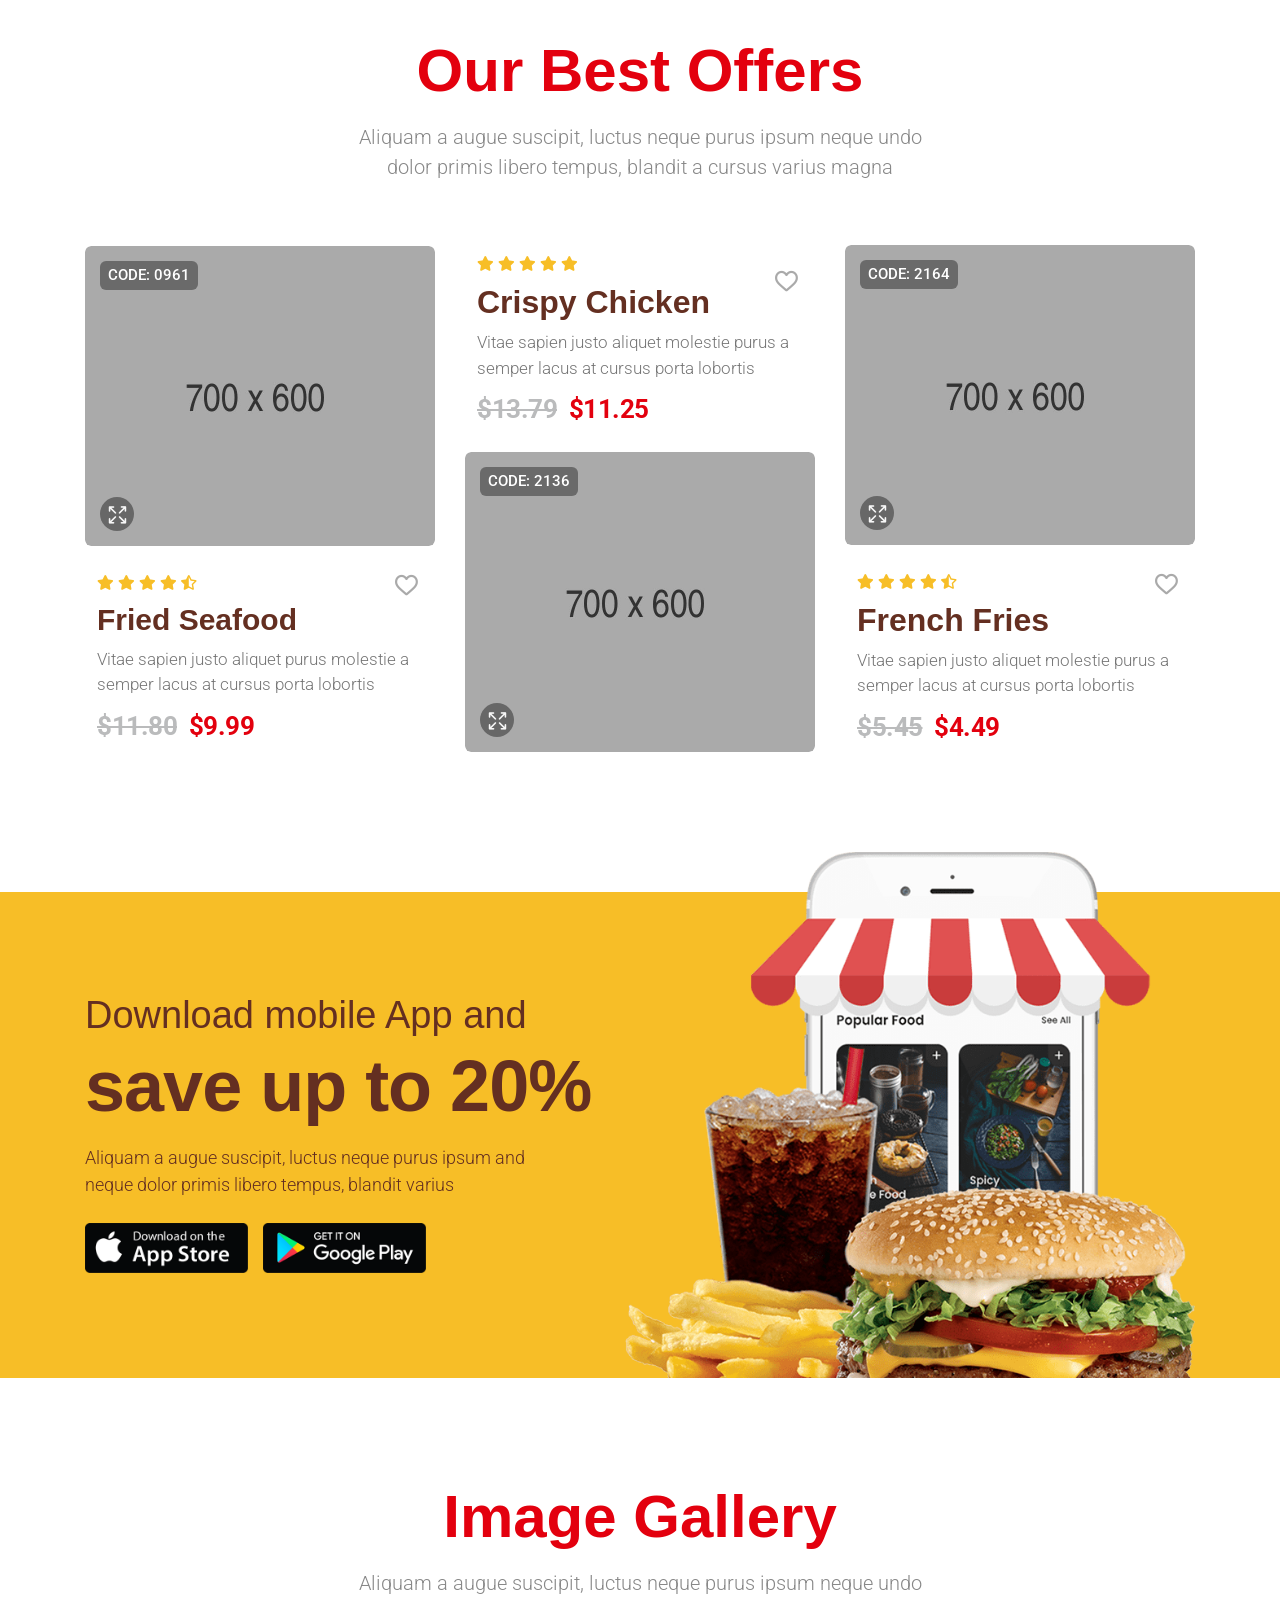
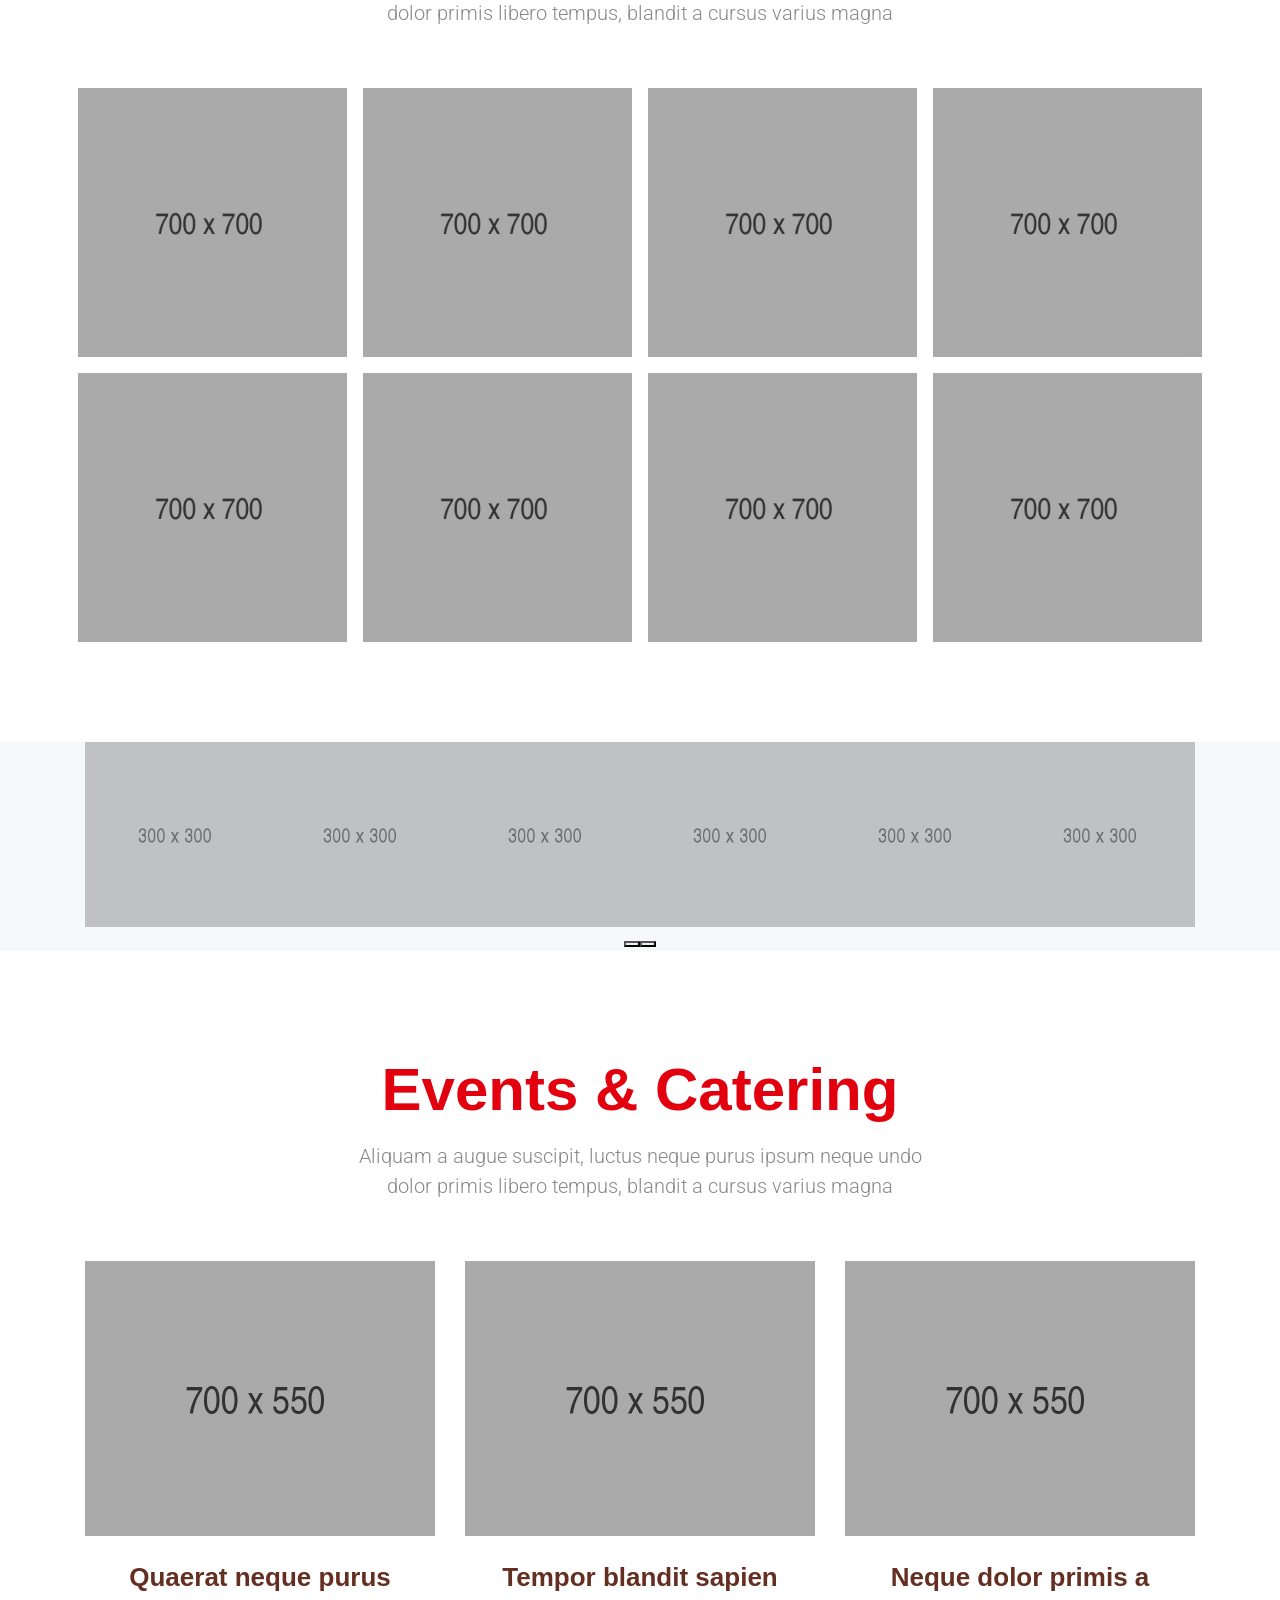
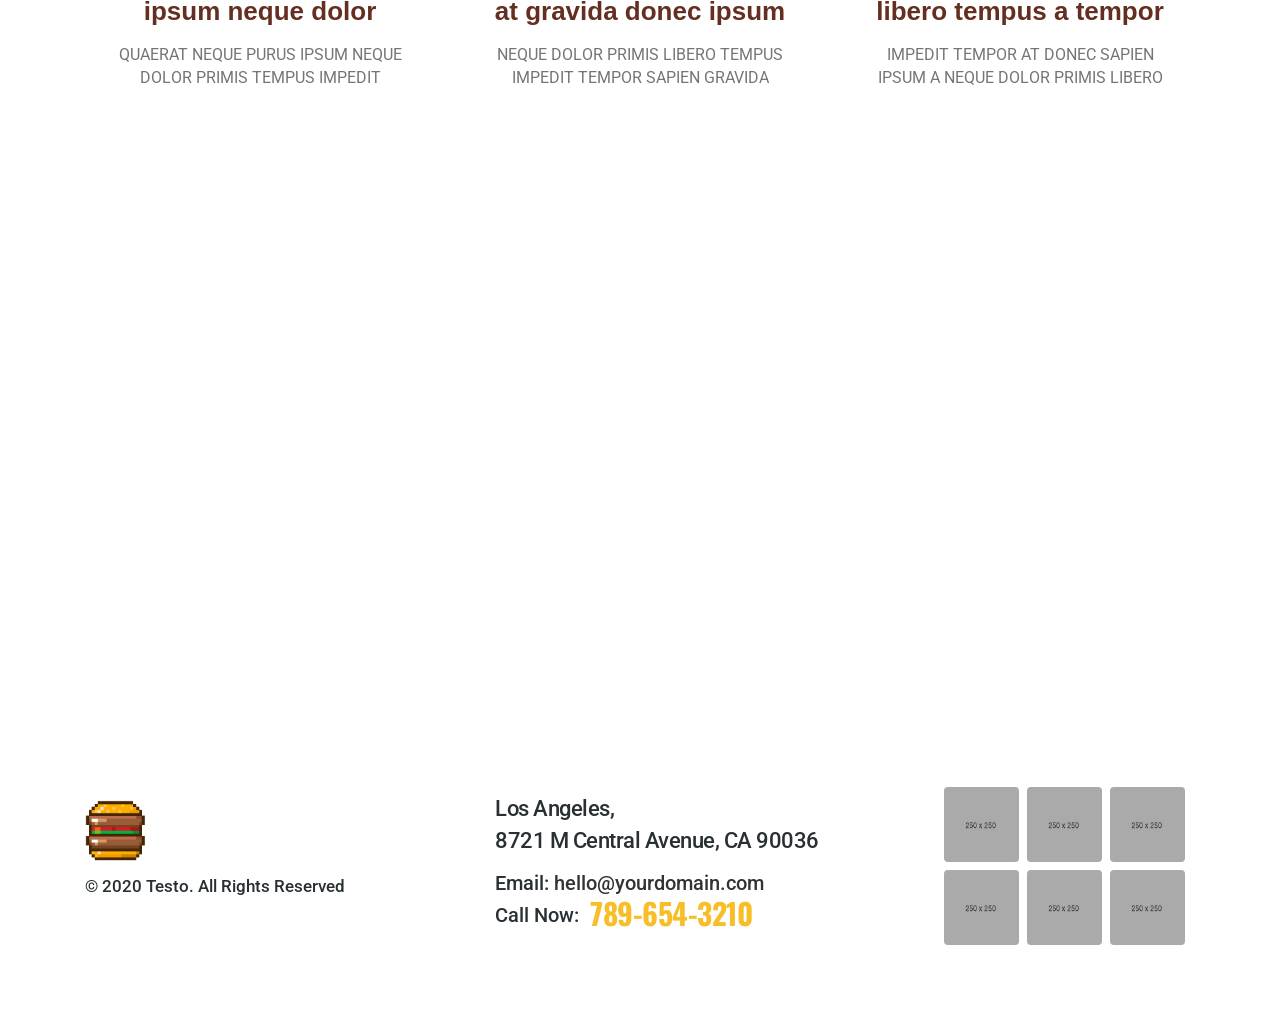
<file: demo-1.html>
<!DOCTYPE html>
<!-- Testo - Pizza and Fast Food Landing Page Template design design by Jthemes (http://www.jthemes.net) -->
<!--[if lt IE 7 ]><html class="ie ie6" lang="en"> <![endif]-->
<!--[if IE 7 ]><html class="ie ie7" lang="en"> <![endif]-->
<!--[if IE 8 ]><html class="ie ie8" lang="en"> <![endif]-->
<!--[if (gte IE 9)|!(IE)]><!-->
<html lang="en">


	<head>

		<meta charset="utf-8">
		<meta http-equiv="X-UA-Compatible" content="IE=edge"/>
		<meta name="author" content="Jthemes"/>	
		<meta name="description" content="Testo - Pizza and Fast Food Landing Page Template"/>
		<meta name="keywords" content="Jthemes, Food, Fast Food, Restaurant, Pizzeria, Restaurant Menu, Pizza, Burger, Sushi, Steak, Grill, Snack">	
		<meta name="viewport" content="width=device-width, initial-scale=1.0"/>
				
  		<!-- SITE TITLE -->
		<title>Testo - Pizza and Fast Food Landing Page Template</title>
							
		<!-- FAVICON AND TOUCH ICONS -->
		<link rel="shortcut icon" href="images/favicon.ico" type="image/x-icon">
		<link rel="icon" href="images/favicon.ico" type="image/x-icon">
		<link rel="apple-touch-icon" sizes="152x152" href="images/apple-touch-icon-152x152.png">
		<link rel="apple-touch-icon" sizes="120x120" href="images/apple-touch-icon-120x120.png">
		<link rel="apple-touch-icon" sizes="76x76" href="images/apple-touch-icon-76x76.png">
		<link rel="apple-touch-icon" href="images/apple-touch-icon.png">
		<link rel="icon" href="images/apple-touch-icon.png" type="image/x-icon">

		<!-- GOOGLE FONTS -->
		<link href="https://fonts.googleapis.com/css?family=Roboto:300,400,500,700&display=swap" rel="stylesheet">
		<link href="https://fonts.googleapis.com/css2?family=Oswald:wght@200;300;400;500;600;700&display=swap" rel="stylesheet">
		<link href="https://fonts.googleapis.com/css2?family=Lilita+One&display=swap" rel="stylesheet">

		<!-- BOOTSTRAP CSS -->
		<link href="css/bootstrap.min.css" rel="stylesheet">
				
		<!-- FONT ICONS -->
		<link href="https://use.fontawesome.com/releases/v5.11.0/css/all.css" rel="stylesheet" crossorigin="anonymous">		
		<link href="css/flaticon.css" rel="stylesheet">

		<!-- PLUGINS STYLESHEET -->
		<link href="css/menu.css" rel="stylesheet">
		<link href="css/magnific-popup.css" rel="stylesheet">	
		<link href="css/flexslider.css" rel="stylesheet">
		<link href="css/owl.carousel.min.css" rel="stylesheet">
		<link href="css/owl.theme.default.min.css" rel="stylesheet">
		<link href="css/jquery.datetimepicker.min.css" rel="stylesheet">
	
		<!-- TEMPLATE CSS -->
		<link href="css/style.css" rel="stylesheet">

		<!-- RESPONSIVE CSS -->
		<link href="css/responsive.css" rel="stylesheet">
	
	</head>




	<body>




		<!-- PRELOADER SPINNER
		============================================= -->
		<div id="loader-wrapper">
			<div id="loader">
				<div class="cssload-spinner">
					<div class="cssload-ball cssload-ball-1"></div>
					<div class="cssload-ball cssload-ball-2"></div>
					<div class="cssload-ball cssload-ball-3"></div>
					<div class="cssload-ball cssload-ball-4"></div>
				</div>
			</div>
		</div>




		<!-- HEADER-1
		============================================= -->
		<header id="header-1" class="header navik-header header-shadow center-menu-1 header-transparent">
			<div class="container">


				<!-- NAVIGATION MENU -->
				<div class="navik-header-container">


					<!-- CALL BUTTON -->
				    <div class="callusbtn"><a href="tel:123456789"><i class="fas fa-phone"></i></a></div>

					
					<!-- LOGO IMAGE -->
	                <div class="logo" data-mobile-logo="images/logo-01.png" data-sticky-logo="images/logo-01.png">
	                	<a href="#hero-1"><img src="images/logo-01.png" alt="header-logo"/></a>
					</div>

					
					<!-- BURGER MENU -->
					<div class="burger-menu">
						<div class="line-menu line-half first-line"></div>
						<div class="line-menu"></div>
						<div class="line-menu line-half last-line"></div>
					</div>


					<!-- MAIN MENU -->
	                <nav class="navik-menu menu-caret navik-yellow">
	                	<ul class="top-list">

	                		<!-- DROPDOWN MENU -->
	                		<li><a href="#">About</a>
	                			<ul>
	                            	<li><a href="about.html">About Testo</a></li>
	                            	<li><a href="team.html">Meet The Team</a></li>
									<li><a href="gallery.html">Images Gallery</a></li>
									<li><a href="gift-cards.html">Gift Cards</a></li>
									<li><a href="faqs.html">F.A.Q.s</a></li>
									<li><a href="terms.html">Terms & Privacy</a></li>
	                            </ul>
	                		</li>

	                		<!-- DROPDOWN MENU -->
	                    	<li><a href="#">Our Menu</a>
	                        	<ul>
	                            	<li><a href="menu-1.html">Menu v.1 - Tabs Cards</a></li>
									<li><a href="menu-2.html">Menu v.2 - Cards</a></li>
									<li><a href="menu-3.html">Menu v.3 - Sections</a></li>
	                            </ul>
	                        </li>

	                        <!-- MEGA MENU -->
	                        <li class="mega-menu"><a href="#">Megamenu</a>
								<ul>
									<li>

										<!-- Mega menu container -->
										<div class="mega-menu-container">
											<div class="row">

												<!-- Column -->
												<div class="col-md-6 col-lg-4">

													<div class="mega-menu-box">
														<div class="mega-menu-media">
															<div class="mega-menu-media-img">
																<div class="mega-menu-thumbnail">
																	<a href="blog-listing.html">
																		<img src="images/img-05.jpg" alt="thumbnail"/>
																	</a>
																</div>
															</div>
															<div class="mega-menu-media-info">
																<h4 class="mega-menu-heading"><a href="blog-listing.html">Aliquam and lobortis...</a></h4>
																<div class="mega-menu-desc">
																	Donec nec faucibus lobortis viverra blandit sem justo
																</div>
															</div>
														</div>
													</div>

													<div class="mega-menu-box">
														<div class="mega-menu-media">
															<div class="mega-menu-media-img">
																<div class="mega-menu-thumbnail">
																	<a href="blog-listing.html">
																		<img src="images/img-01.jpg" alt="thumbnail"/>
																	</a>
																</div>
															</div>
															<div class="mega-menu-media-info">
																<h4 class="mega-menu-heading"><a href="blog-listing.html">Donec neca faucibus...</a></h4>
																<div class="mega-menu-desc">
																	Aliquam ultrices ullamcoroe ultrices gravida dictum
																</div>
															</div>
														</div>
													</div>

													<div class="mega-menu-box last-menu-box">
														<div class="mega-menu-media">
															<div class="mega-menu-media-img">
																<div class="mega-menu-thumbnail">
																	<a href="blog-listing.html">
																		<img src="images/img-07.jpg" alt="thumbnail"/>
																	</a>
																</div>
															</div>
															<div class="mega-menu-media-info">
																<h4 class="mega-menu-heading"><a href="blog-listing.html">Lobortis sem mauris...</a></h4>
																<div class="mega-menu-desc">
																	Integer aliquet magna neca tellus orci quis semper
																</div>
															</div>
														</div>
													</div>

												</div>

												<!-- Column -->
												<div class="col-md-6 col-lg-4">

													<div class="mega-menu-box">
														<div class="mega-menu-media">
															<div class="mega-menu-media-img">
																<div class="mega-menu-thumbnail">
																	<a href="blog-listing.html">
																		<img src="images/img-08.jpg" alt="thumbnail"/>
																	</a>
																</div>
															</div>
															<div class="mega-menu-media-info">
																<h4 class="mega-menu-heading"><a href="blog-listing.html">Fusce semper aliquet...</a></h4>
																<div class="mega-menu-desc">
																	Laoreet tellus a consectetur bibendum dolor posuere
																</div>
															</div>
														</div>
													</div>

													<div class="mega-menu-box">
														<div class="mega-menu-media">
															<div class="mega-menu-media-img">
																<div class="mega-menu-thumbnail">
																	<a href="blog-listing.html">
																		<img src="images/img-09.jpg" alt="thumbnail"/>
																	</a>
																</div>
															</div>
															<div class="mega-menu-media-info">
																<h4 class="mega-menu-heading"><a href="blog-listing.html">Aliquam libero ipsum...</a></h4>
																<div class="mega-menu-desc">
																	Sollicitudin ut gravida libero commodo sit malesuada
																</div>
															</div>
														</div>
													</div>

													<div class="mega-menu-box last-menu-box">
														<div class="mega-menu-media">
															<div class="mega-menu-media-img">
																<div class="mega-menu-thumbnail">
																	<a href="blog-listing.html">
																		<img src="images/img-10.jpg" alt="thumbnail"/>
																	</a>
																</div>
															</div>
															<div class="mega-menu-media-info">
																<h4 class="mega-menu-heading"><a href="blog-listing.html">Posuere himenaeos...</a></h4>
																<div class="mega-menu-desc">
																	Porta gravida hendrerit vitae blandit in phasellus ipsum
																</div>
															</div>
														</div>
													</div>

												</div>

												<!-- Column -->
												<div class="col-lg-4">

													<div class="mega-menu-box last-menu-box">
														<div class="mega-menu-thumbnail">
															<a href="blog-listing.html">
																<img src="images/img-26.jpg" alt="thumbnail"/>
															</a>
														</div>
														<h4 class="mega-menu-heading"><a href="blog-listing.html">Etiam semper mauris...</a></h4>
														<div class="mega-menu-desc">
															Aliquam a augue suscipit, luctus neque purus ipsum neque undo dolor primis libero 
															tempus, blandit a cursus varius magna
														</div>
													</div>

												</div>

											</div>
										</div>

									</li>
								</ul>
							</li>	<!-- END MEGA MENU -->

						</ul>
						<ul>

							<!-- DROPDOWN MENU -->
	                		<li><a href="#">Shop</a>
	                			<ul>
	                            	<li><a href="product-single.html">Single Product</a></li>
									<li><a href="cart.html">Shopping Cart</a></li>
	                            </ul>
	                		</li>

							<!-- DROPDOWN MENU -->
							<li><a href="#">Blog</a>
								<ul>
	                            	<li><a href="blog-listing.html">Blog Listing</a></li>
									<li><a href="single-post.html">Single Post</a></li>
	                            </ul>
							</li>

	                        <!-- DROPDOWN MENU -->
							<li><a href="#">Contacts</a>
								<ul>
		                        	<li><a href="booking.html">Book A Table</a></li>
		                        	<li><a href="locations.html">Our Locations</a></li>
									<li><a href="contacts.html">Contact Us</a></li>
								</ul>
							</li>

							<!-- BASKET ICON -->
							<li class="basket-ico ico-30">
					        	<a href="cart.html">
					        		<span class="ico-holder"><span class="flaticon-shopping-bag"></span> <em class="roundpoint">2</em></span>
					        	</a>
					        </li>

	                    </ul>
	                </nav>	<!-- END MAIN MENU -->


				</div>	<!-- END NAVIGATION MENU -->


			</div>     <!-- End container -->
		</header>	<!-- END HEADER-1 -->




		<!-- PAGE CONTENT
		============================================= -->	
		<div id="page" class="page">




			<!-- HERO-1
			============================================= -->	
			<section id="hero-1" class="hero-section division">

				
				<!-- SLIDER -->
				<div class="slider">
			    	<ul class="slides">


				     	<!-- SLIDE #1 -->
				      	<li id="slide-1">

					        <!-- Background Image -->
				        	<img src="images/slider/slide-1.jpg" alt="slide-background">

							<!-- Image Caption -->
		       				<div class="caption d-flex align-items-center center-align">
		       					<div class="container">
		       						<div class="row">
		       							<div class="col-md-12">    
		       								<div class="caption-txt white-color">

						       					<!-- Title -->
								              	<div class="title"><h2>Good Time, Great Taste</h2></div>

								              	<!-- Text -->
												<p>Open Daily: <span class="yellow-color">11:30PM - 8:30PM</span></p>

											</div>
										</div>
									</div>  <!-- End row -->
								</div>  <!-- End container -->
					        </div>	<!-- End Image Caption -->

					    </li>	<!-- END SLIDE #1 -->


				      	<!-- SLIDE #2 -->
				      	<li id="slide-2">

				        	<!-- Background Image -->
				        	<img src="images/slider/slide-2.jpg" alt="slide-background">

							<!-- Image Caption -->
	        				<div class="caption d-flex align-items-center center-align">
	        					<div class="container">
		       						<div class="row">
		       							<div class="col-md-12">    
		       								<div class="caption-txt white-color">

								              	<!-- Title -->
								              	<div class="title"><h2>Discover The Real Burgers</h2></div>

								              	<!-- Text -->
												<p>Enjoy the food you love <span class="yellow-color">FROM $6.99</span></p>

											</div>	
				         				</div>
									</div>  <!-- End row -->
								</div>  <!-- End container -->
					        </div>	<!-- End Image Caption -->

				     	</li>	<!-- END SLIDE #2 -->


				     	<!-- SLIDE #3 -->
				      	<li id="slide-3">

				      		<!-- Background Image -->
				        	<img src="images/slider/slide-3.jpg" alt="slide-background">

				        	<!-- Image Caption -->
		       			 	<div class="caption d-flex align-items-center center-align">
		       			 		<div class="container">
		       						<div class="row">
		       							<div class="col-md-12">    
		       								<div class="caption-txt white-color">

								              	<!-- Title -->
								              	<div class="title"><h2>Big Burger, Little Money</h2></div>

								              	<!-- Text -->
												<p>Order Now: <span class="yellow-color"><a href="tel:123456789">789-654-3210</a></span></p>

											</div>
					        			</div>
									</div>  <!-- End row -->
								</div>  <!-- End container -->
					        </div>	<!-- End Image Caption -->

				     	</li>	<!-- END SLIDE #3 -->

				    </ul>
			  	</div>	<!-- END SLIDER -->

				
			</section>	<!-- END HERO-1 -->	




			<!-- ABOUT-3
			============================================= -->
			<section id="about-3" class="wide-60 about-section division">
				<div class="container">
					<div class="row d-flex align-items-center">


						<!-- ABOUT IMAGE -->
						<div class="col-md-5 col-lg-6">
							<div class="about-3-img text-center mb-40">
								<img class="img-fluid" src="images/about-03-img.png" alt="about-image">
							</div>
						</div>


						<!-- ABOUT TEXT -->
						<div class="col-md-7 col-lg-6">
							<div class="about-3-txt mb-40">

								<!-- Title -->	
								<h2 class="h2-sm coffee-color">Nothing brings people together like a good burger</h2>

								<!-- Text -->
								<p class="p-md grey-color">Porta semper lacus cursus, feugiat primis ultrice a ligula risus auctor an tempus 
								   feugiat dolor lacinia cubilia curae at integer orci congue and metus in mollislorem primis gravida
								</p>

								<!-- Icons List -->
								<div class="abox-2-wrapper ico-70">
									<div class="row text-center">

										<!-- ABOUT BOX #1 -->		
										<div class="col-sm-3">
											<div class="abox-2">

												<!-- Icon --> 
												<div class="abox-2-ico grey-color"><span class="flaticon-burger"></span></div>

												<!-- Text -->
												<h6 class="h6-lg">Burgers</h6>

											</div>
										</div>

										<!-- ABOUT BOX #2 -->		
										<div class="col-sm-3">
											<div class="abox-2">

												<!-- Icon --> 
												<div class="abox-2-ico grey-color"><span class="flaticon-french-fries"></span></div>

												<!-- Text -->
												<h6 class="h6-lg">Fries</h6>

											</div>
										</div>

										<!-- ABOUT BOX #3 -->		
										<div class="col-sm-3">
											<div class="abox-2">

												<!-- Icon --> 
												<div class="abox-2-ico grey-color"><span class="flaticon-fried-chicken"></span></div>

												<!-- Text -->
												<h6 class="h6-lg">Chicken</h6>

											</div>
										</div>

										<!-- ABOUT BOX #4 -->		
										<div class="col-sm-3">
											<div class="abox-2">

												<!-- Icon --> 
												<div class="abox-2-ico grey-color"><span class="flaticon-salad"></span></div>

												<!-- Text -->
												<h6 class="h6-lg">Salads</h6>

											</div>
										</div>

									</div>
								</div>	<!-- End Icons List -->

							</div>
						</div>	<!-- END ABOUT TEXT -->	


					</div>	   <!-- End row -->
				</div>	   <!-- End container -->
			</section>	<!-- END ABOUT-3 -->




			<!-- PROMO-2
			============================================= -->
			<section id="promo-2" class="promo-section division">
				<div class="container">
					<div class="row d-flex align-items-center">


						<!-- PROMO BOX-1 -->
						<div class="col-md-6 col-lg-5">
							<div id="pb-2-1" class="pbox-2 bg-fixed">
								<div class="pbox-2-txt brown-color">

									<h4 class="h4-lg txt-300">Get Your Free</h4>
									<h4 class="h4-xl">Cheese Fries</h4>
									<a href="menu-1.html" class="btn btn-red tra-red-hover">Learn More</a>

								</div>
							</div>
						</div>


						<!-- PROMO BOX-2 -->
						<div class="col-md-6 col-lg-7">
							<div id="pb-2-2" class="pbox-2 bg-fixed">
								<div class="pbox-2-txt brown-color">

									<h4 class="h4-lg txt-300">Crispy Chicken</h4>
									<h4 class="h4-xl">Burger Is Back!</h4>
									<a href="menu-1.html" class="btn btn-red tra-red-hover">Learn More</a>

								</div>
							</div>
						</div>


					</div>    <!-- End row -->		
				</div>	   <!-- End container -->	
			</section>	<!-- END PROMO-2 -->




			<!-- MENU-6
			============================================= -->
			<section id="menu-6" class="wide-70 menu-section division">
				<div class="container">


					<!-- SECTION TITLE -->	
					<div class="row">	
						<div class="col-lg-10 offset-lg-1">
							<div class="section-title mb-60 text-center">	

								<!-- Title 	-->	
								<h2 class="h2-xl red-color">Explore Our Menu</h2>	

								<!-- Text -->	
								<p class="p-xl">Aliquam a augue suscipit, luctus neque purus ipsum neque undo dolor 
								   primis libero tempus, blandit a cursus varius magna
								</p>
									
							</div>	
						</div>
					</div>


					<div class="row">


						<!-- MENU ITEM #1 -->
						<div class="col-sm-6 col-lg-3">
							<div class="menu-6-item bg-white">

								<!-- IMAGE -->
								<div class="menu-6-img rel">
									<div class="hover-overlay">

										<!-- Image -->
										<img class="img-fluid" src="images/menu/burger-11.jpg" alt="menu-image" />

										<!-- Item Code -->
										<span class="item-code bg-tra-dark">Code: 0850</span>	

										<!-- Zoom Icon -->
										<div class="menu-img-zoom ico-25">
											<a href="images/menu/burger-11.jpg" class="image-link">
												<span class="flaticon-zoom"></span>
											</a>
										</div> 

									</div>
								</div>

								<!-- TEXT -->
								<div class="menu-6-txt rel">

									<!-- Rating -->	
									<div class="item-rating">
										<div class="stars-rating stars-lg">
											<i class="fas fa-star"></i>
											<i class="fas fa-star"></i>
											<i class="fas fa-star"></i>
											<i class="fas fa-star"></i>
											<i class="fas fa-star-half-alt"></i>
										</div>		
									</div>

									<!-- Like Icon -->
									<div class="like-ico ico-25">
										<a href="#"><span class="flaticon-heart"></span></a>
									</div>

									<!-- Title -->
									<h5 class="h5-sm coffee-color">Crispy Chicken</h5>

									<!-- Description -->	
									<p class="grey-color">Chicken breast, chilli sauce, tomatoes, pickles, coleslaw</p>

									<!-- Price -->
									<div class="menu-6-price bg-coffee">
										<h5 class="h5-xs yellow-color">$8.50</h5>
									</div>

									<!-- Add To Cart -->
									<div class="add-to-cart bg-yellow ico-10">
										<a href="product-single.html"><span class="flaticon-shopping-bag"></span> Add to Cart</a>
									</div>

								</div>

							</div>
						</div>	<!-- END MENU ITEM #1 -->


						<!-- MENU ITEM #2 -->
						<div class="col-sm-6 col-lg-3">
							<div class="menu-6-item bg-white">

								<!-- IMAGE -->
								<div class="menu-6-img rel">
									<div class="hover-overlay">

										<!-- Image -->
										<img class="img-fluid" src="images/menu/burger-12.jpg" alt="menu-image" />

										<!-- Item Code -->
										<span class="item-code bg-tra-dark">Code: 0858</span>	

										<!-- Zoom Icon -->
										<div class="menu-img-zoom ico-25">
											<a href="images/menu/burger-12.jpg" class="image-link">
												<span class="flaticon-zoom"></span>
											</a>
										</div> 

									</div>
								</div>

								<!-- TEXT -->
								<div class="menu-6-txt rel">

									<!-- Rating -->	
									<div class="item-rating">
										<div class="stars-rating stars-lg">
											<i class="fas fa-star"></i>
											<i class="fas fa-star"></i>
											<i class="fas fa-star"></i>
											<i class="fas fa-star"></i>
											<i class="far fa-star"></i>
										</div>		
									</div>

									<!-- Like Icon -->
									<div class="like-ico ico-25">
										<a href="#"><span class="flaticon-heart"></span></a>
									</div>

									<!-- Title -->
									<h5 class="h5-sm coffee-color">Ultimate Bacon</h5>

									<!-- Description -->	
									<p class="grey-color">House beef patty, cheddar cheese, bacon, onion, mustard</p>

									<!-- Price -->
									<div class="menu-6-price bg-coffee">
										<h5 class="h5-xs yellow-color">$9.99</h5>
									</div>

									<!-- Add To Cart -->
									<div class="add-to-cart bg-yellow ico-10">
										<a href="product-single.html"><span class="flaticon-shopping-bag"></span> Add to Cart</a>
									</div>

								</div>

							</div>
						</div>	<!-- END MENU ITEM #2 -->


						<!-- MENU ITEM #3 -->
						<div class="col-sm-6 col-lg-3">
							<div class="menu-6-item bg-white">

								<!-- IMAGE -->
								<div class="menu-6-img rel">
									<div class="hover-overlay">

										<!-- Image -->
										<img class="img-fluid" src="images/menu/burger-13.jpg" alt="menu-image" />

										<!-- Item Code -->
										<span class="item-code bg-tra-dark">Code: 0847</span>	

										<!-- Zoom Icon -->
										<div class="menu-img-zoom ico-25">
											<a href="images/menu/burger-13.jpg" class="image-link">
												<span class="flaticon-zoom"></span>
											</a>
										</div> 

									</div>
								</div>

								<!-- TEXT -->
								<div class="menu-6-txt rel">

									<!-- Rating -->	
									<div class="item-rating">
										<div class="stars-rating stars-lg">
											<i class="fas fa-star"></i>
											<i class="fas fa-star"></i>
											<i class="fas fa-star"></i>
											<i class="fas fa-star"></i>
											<i class="fas fa-star"></i>
										</div>		
									</div>

									<!-- Like Icon -->
									<div class="like-ico ico-25">
										<a href="#"><span class="flaticon-heart"></span></a>
									</div>

									<!-- Title -->
									<h5 class="h5-sm coffee-color">Black Sheep</h5>

									<!-- Description -->	
									<p class="grey-color">American cheese, tomato relish, avocado, lettuce, red onion</p>

									<!-- Price -->
									<div class="menu-6-price bg-coffee">
										<h5 class="h5-xs yellow-color">$9.75</h5>
									</div>

									<!-- Add To Cart -->
									<div class="add-to-cart bg-yellow ico-10">
										<a href="product-single.html"><span class="flaticon-shopping-bag"></span> Add to Cart</a>
									</div>

								</div>

							</div>
						</div>	<!-- END MENU ITEM #3 -->


						<!-- MENU ITEM #4 -->
						<div class="col-sm-6 col-lg-3">
							<div class="menu-6-item bg-white">

								<!-- IMAGE -->
								<div class="menu-6-img rel">
									<div class="hover-overlay">

										<!-- Image -->
										<img class="img-fluid" src="images/menu/burger-14.jpg" alt="menu-image" />

										<!-- Item Code -->
										<span class="item-code bg-tra-dark">Code: 0859</span>	

										<!-- Zoom Icon -->
										<div class="menu-img-zoom ico-25">
											<a href="images/menu/burger-14.jpg" class="image-link">
												<span class="flaticon-zoom"></span>
											</a>
										</div> 

									</div>
								</div>

								<!-- TEXT -->
								<div class="menu-6-txt rel">

									<!-- Rating -->	
									<div class="item-rating">
										<div class="stars-rating stars-lg">
											<i class="fas fa-star"></i>
											<i class="fas fa-star"></i>
											<i class="fas fa-star"></i>
											<i class="fas fa-star"></i>
											<i class="fas fa-star-half-alt"></i>
										</div>		
									</div>

									<!-- Like Icon -->
									<div class="like-ico ico-25">
										<a href="#"><span class="flaticon-heart"></span></a>
									</div>

									<!-- Title -->
									<h5 class="h5-sm coffee-color">Double Burger</h5>

									<!-- Description -->	
									<p class="grey-color">2 beef patties, cheddar cheese, mustard, pickles, tomatoes</p>

									<!-- Price -->
									<div class="menu-6-price bg-coffee">
										<h5 class="h5-xs yellow-color">$10.35</h5>
									</div>

									<!-- Add To Cart -->
									<div class="add-to-cart bg-yellow ico-10">
										<a href="product-single.html"><span class="flaticon-shopping-bag"></span> Add to Cart</a>
									</div>

								</div>

							</div>
						</div>	<!-- END MENU ITEM #4 -->


						<!-- MENU ITEM #5 -->
						<div class="col-sm-6 col-lg-3">
							<div class="menu-6-item bg-white">

								<!-- IMAGE -->
								<div class="menu-6-img rel">
									<div class="hover-overlay">

										<!-- Image -->
										<img class="img-fluid" src="images/menu/burger-15.jpg" alt="menu-image" />

										<!-- Item Code -->
										<span class="item-code bg-tra-dark">Code: 0861</span>	

										<!-- Zoom Icon -->
										<div class="menu-img-zoom ico-25">
											<a href="images/menu/burger-15.jpg" class="image-link">
												<span class="flaticon-zoom"></span>
											</a>
										</div> 

									</div>
								</div>

								<!-- TEXT -->
								<div class="menu-6-txt rel">

									<!-- Rating -->	
									<div class="item-rating">
										<div class="stars-rating stars-lg">
											<i class="fas fa-star"></i>
											<i class="fas fa-star"></i>
											<i class="fas fa-star"></i>
											<i class="fas fa-star"></i>
											<i class="fas fa-star-half-alt"></i>
										</div>		
									</div>

									<!-- Like Icon -->
									<div class="like-ico ico-25">
										<a href="#"><span class="flaticon-heart"></span></a>
									</div>

									<!-- Title -->
									<h5 class="h5-sm coffee-color">Turkey Burger</h5>

									<!-- Description -->
									<p class="grey-color">Turkey, cheddar cheese, onion, lettuce, tomatoes, pickles</p>

									<!-- Price -->
									<div class="menu-6-price bg-coffee">
										<h5 class="h5-xs yellow-color">$8.95</h5>
									</div>

									<!-- Add To Cart -->
									<div class="add-to-cart bg-yellow ico-10">
										<a href="product-single.html"><span class="flaticon-shopping-bag"></span> Add to Cart</a>
									</div>

								</div>

							</div>
						</div>	<!-- END MENU ITEM #5 -->


						<!-- MENU ITEM #6 -->
						<div class="col-sm-6 col-lg-3">
							<div class="menu-6-item bg-white">

								<!-- IMAGE -->
								<div class="menu-6-img rel">
									<div class="hover-overlay">

										<!-- Image -->
										<img class="img-fluid" src="images/menu/burger-16.jpg" alt="menu-image" />

										<!-- Item Code -->
										<span class="item-code bg-tra-dark">Code: 0840</span>	

										<!-- Zoom Icon -->
										<div class="menu-img-zoom ico-25">
											<a href="images/menu/burger-16.jpg" class="image-link">
												<span class="flaticon-zoom"></span>
											</a>
										</div> 

									</div>
								</div>

								<!-- TEXT -->
								<div class="menu-6-txt rel">

									<!-- Rating -->	
									<div class="item-rating">
										<div class="stars-rating stars-lg">
											<i class="fas fa-star"></i>
											<i class="fas fa-star"></i>
											<i class="fas fa-star"></i>
											<i class="fas fa-star"></i>
											<i class="far fa-star"></i>
										</div>		
									</div>

									<!-- Like Icon -->
									<div class="like-ico ico-25">
										<a href="#"><span class="flaticon-heart"></span></a>
									</div>

									<!-- Title -->
									<h5 class="h5-sm coffee-color">Smokey House</h5>

									<!-- Description -->
									<p class="grey-color">Beef patty, cheddar cheese, onion, lettuce, tomatoes, pickles</p>

									<!-- Price -->
									<div class="menu-6-price bg-coffee">
										<h5 class="h5-xs yellow-color">$9.50</h5>
									</div>

									<!-- Add To Cart -->
									<div class="add-to-cart bg-yellow ico-10">
										<a href="product-single.html"><span class="flaticon-shopping-bag"></span> Add to Cart</a>
									</div>

								</div>

							</div>
						</div>	<!-- END MENU ITEM #6 -->


						<!-- MENU ITEM #7 -->
						<div class="col-sm-6 col-lg-3">
							<div class="menu-6-item bg-white">

								<!-- IMAGE -->
								<div class="menu-6-img rel">
									<div class="hover-overlay">

										<!-- Image -->
										<img class="img-fluid" src="images/menu/burger-17.jpg" alt="menu-image" />

										<!-- Item Code -->
										<span class="item-code bg-tra-dark">Code: 0862</span>	

										<!-- Zoom Icon -->
										<div class="menu-img-zoom ico-25">
											<a href="images/menu/burger-17.jpg" class="image-link">
												<span class="flaticon-zoom"></span>
											</a>
										</div> 

									</div>
								</div>

								<!-- TEXT -->
								<div class="menu-6-txt rel">

									<!-- Rating -->	
									<div class="item-rating">
										<div class="stars-rating stars-lg">
											<i class="fas fa-star"></i>
											<i class="fas fa-star"></i>
											<i class="fas fa-star"></i>
											<i class="fas fa-star"></i>
											<i class="fas fa-star"></i>
										</div>		
									</div>

									<!-- Like Icon -->
									<div class="like-ico ico-25">
										<a href="#"><span class="flaticon-heart"></span></a>
									</div>

									<!-- Title -->
									<h5 class="h5-sm coffee-color">Classic Burger</h5>

									<!-- Description -->
									<p class="grey-color">Beef, cheddar cheese, ketchup, mustard, pickles, onion</p>

									<!-- Price -->
									<div class="menu-6-price bg-coffee">
										<h5 class="h5-xs yellow-color">$7.95</h5>
									</div>

									<!-- Add To Cart -->
									<div class="add-to-cart bg-yellow ico-10">
										<a href="product-single.html"><span class="flaticon-shopping-bag"></span> Add to Cart</a>
									</div>

								</div>

							</div>
						</div>	<!-- END MENU ITEM #7 -->


						<!-- MENU ITEM #8 -->
						<div class="col-sm-6 col-lg-3">
							<div class="menu-6-item bg-white">

								<!-- IMAGE -->
								<div class="menu-6-img rel">
									<div class="hover-overlay">

										<!-- Image -->
										<img class="img-fluid" src="images/menu/burger-18.jpg" alt="menu-image" />

										<!-- Item Code -->
										<span class="item-code bg-tra-dark">Code: 0844</span>	

										<!-- Zoom Icon -->
										<div class="menu-img-zoom ico-25">
											<a href="images/menu/burger-18.jpg" class="image-link">
												<span class="flaticon-zoom"></span>
											</a>
										</div> 

									</div>
								</div>

								<!-- TEXT -->
								<div class="menu-6-txt rel">

									<!-- Rating -->	
									<div class="item-rating">
										<div class="stars-rating stars-lg">
											<i class="fas fa-star"></i>
											<i class="fas fa-star"></i>
											<i class="fas fa-star"></i>
											<i class="fas fa-star"></i>
											<i class="far fa-star"></i>
										</div>		
									</div>

									<!-- Like Icon -->
									<div class="like-ico ico-25">
										<a href="#"><span class="flaticon-heart"></span></a>
									</div>

									<!-- Title -->
									<h5 class="h5-sm coffee-color">Vegan Burger</h5>

									<!-- Description -->
									<p class="grey-color">Mushroom patty, vegan cheese, lettuce, tomatoes, avocado</p>

									<!-- Price -->
									<div class="menu-6-price bg-coffee">
										<h5 class="h5-xs yellow-color">$8.95</h5>
									</div>

									<!-- Add To Cart -->
									<div class="add-to-cart bg-yellow ico-10">
										<a href="product-single.html"><span class="flaticon-shopping-bag"></span> Add to Cart</a>
									</div>

								</div>

							</div>
						</div>	<!-- END MENU ITEM #8 -->


					</div>	  <!-- End row -->	
				</div>	   <!-- End container -->
			</section>	<!-- END MENU-6 -->




			<!-- PROMO-11
			============================================= -->
			<section id="promo-11" class="bg-fixed promo-section division">
				<div class="container">
					<div class="row d-flex align-items-center">


						<!-- PROMO TEXT -->
						<div class="col-md-5 col-lg-4">
							<div class="pbox-11-txt mb-40 white-color">

								<!-- Title -->
								<h3 class="h3-lg">The</h3>
								<h2>County General</h2>

								<!-- Text -->
								<p class="p-md">Semper lacus cursus porta a primis feugiat ligula risus auctor rhoncus semper undo</p>

								<!-- Button -->
								<a href="product-single.html" class="btn btn-lg btn-red tra-white-hover">Order Now</a>

							</div>
						</div>


						<!-- PROMO IMAGE -->
						<div class="col-md-7 col-lg-6">
							<div class="pbox-11-img mb-40">

								<!-- Image -->	
								<img class="img-fluid" src="images/promo-11-img.png" alt="promo-image" />

								<!-- Price Badge -->
								<div class="red-badge price-badge-lg bg-fixed">
									<div class="badge-txt white-color">
										<h5 class="h5-xl">Only</h5>
										<h3 class="h3-sm">$9.99</h3>
										<span class="item-code">Code: 0841</span>
									</div>
								</div>

							</div>
						</div>


						<!-- PROMO LINKS -->
						<div class="col-lg-2">

							<!-- Link -->
							<div class="pbox-11-link text-center white-color">
								<a href="product-single.html">
									<img class="img-fluid" src="images/menu/burger-02.png" alt="promo-image" />
									<p>Ultimate Bacon Burger</p>
								</a>
							</div>

							<!-- Link -->
							<div class="pbox-11-link text-center mb-40 white-color">
								<a href="product-single.html">
									<img class="img-fluid" src="images/menu/burger-05.png" alt="promo-image" />
									<p>Grilled Chicken Burger</p>
								</a>
							</div>

						</div>


					</div>    <!-- End row -->		
				</div>	   <!-- End container -->	
			</section>	<!-- END PROMO-11 -->




			<!-- MENU-8
			============================================= -->
			<section id="menu-8" class="wide-70 menu-section division">
				<div class="container">


					<!-- TABS NAVIGATION -->
					<div id="tabs-nav">
					 	<div class="row">
							<div class="col-lg-12 text-center">
						 		<ul class="tabs-1 ico-55 red-tabs clearfix">

						 			<!-- TAB-1 LINK -->
									<li class="tab-link current" data-tab="tab-1">
										<span class="flaticon-burger"></span> 
										<h5 class="h5-sm">Burgers</h5>
									</li>

									<!-- TAB-2 LINK -->
									<li class="tab-link" data-tab="tab-2">
										<span class="flaticon-fries"></span> 
										<h5 class="h5-sm">Sides</h5>
									</li>

									<!-- TAB-3 LINK -->
									<li class="tab-link" data-tab="tab-3">
										<span class="flaticon-salad-1"></span> 
										<h5 class="h5-sm">Salads</h5>
									</li>

									<!-- TAB-3 LINK -->
									<li class="tab-link" data-tab="tab-4">
										<span class="flaticon-doughnut"></span> 
										<h5 class="h5-sm">Desserts</h5>
									</li>

								</ul>
							</div>
						</div>	
				 	</div> <!-- END TABS NAVIGATION -->


				 	<!-- TABS CONTENT -->
				 	<div id="tabs-content">


				 		<!-- TAB-1 CONTENT -->
						<div id="tab-1" class="tab-content current">
							<div class="row">


								<!-- MENU ITEM #1 -->
								<div class="col-sm-6 col-lg-3">
									<div class="menu-7-item">

										<!-- IMAGE -->
										<div class="menu-7-img rel">
				
											<!-- Image -->
											<img class="img-fluid" src="images/menu/burger-01.png" alt="menu-image" />

											<!-- Price -->
											<div class="menu-7-price bg-coffee">
												<h5 class="h5-xs yellow-color">$8.95</h5>
											</div>

											<!-- Rating -->
											<div class="item-rating">
												<div class="stars-rating stars-lg">
													<i class="fas fa-star"></i>
													<i class="fas fa-star"></i>
													<i class="fas fa-star"></i>
													<i class="fas fa-star"></i>
													<i class="fas fa-star-half-alt"></i>
												</div>		
											</div>	

											<!-- Like Icon -->
											<div class="like-ico ico-20">
												<a href="#"><span class="flaticon-heart"></span></a>
											</div>

										</div>

										<!-- TEXT -->
										<div class="menu-7-txt rel">

											<!-- Title -->
											<h5 class="h5-sm coffee-color">Crispy Chicken</h5>

											<!-- Description -->
											<p class="grey-color">Fried chicken breast, chilli sauce, tomatoes, pickles, coleslaw</p>

											<!-- Button -->
											<a href="product-single.html" class="btn btn-sm btn-tra-grey yellow-hover">
												<span class="flaticon-shopping-bag"></span> Add to Cart
											</a>

										</div>

									</div>
								</div>	<!-- END MENU ITEM #1 -->


								<!-- MENU ITEM #2 -->
								<div class="col-sm-6 col-lg-3">
									<div class="menu-7-item">

										<!-- IMAGE -->
										<div class="menu-7-img rel">
				
											<!-- Image -->
											<img class="img-fluid" src="images/menu/burger-02.png" alt="menu-image" />

											<!-- Price -->
											<div class="menu-7-price bg-coffee">
												<h5 class="h5-xs yellow-color">$9.99</h5>
											</div>

											<!-- Rating -->
											<div class="item-rating">
												<div class="stars-rating stars-lg">
													<i class="fas fa-star"></i>
													<i class="fas fa-star"></i>
													<i class="fas fa-star"></i>
													<i class="fas fa-star"></i>
													<i class="far fa-star"></i>
												</div>		
											</div>	

											<!-- Like Icon -->
											<div class="like-ico ico-20">
												<a href="#"><span class="flaticon-heart"></span></a>
											</div>

										</div>

										<!-- TEXT -->
										<div class="menu-7-txt rel">

											<!-- Title -->
											<h5 class="h5-sm coffee-color">Ultimate Bacon</h5>

											<!-- Description -->
											<p class="grey-color">House beef patty, cheddar cheese, bacon, onion, mustard</p>

											<!-- Button -->
											<a href="product-single.html" class="btn btn-sm btn-tra-grey yellow-hover">
												<span class="flaticon-shopping-bag"></span> Add to Cart
											</a>

										</div>

									</div>
								</div>	<!-- END MENU ITEM #2 -->


								<!-- MENU ITEM #3 -->
								<div class="col-sm-6 col-lg-3">
									<div class="menu-7-item">

										<!-- IMAGE -->
										<div class="menu-7-img rel">
				
											<!-- Image -->
											<img class="img-fluid" src="images/menu/burger-06.png" alt="menu-image" />

											<!-- Price -->
											<div class="menu-7-price bg-coffee">
												<h5 class="h5-xs yellow-color">$7.99</h5>
											</div>

											<!-- Rating -->
											<div class="item-rating">
												<div class="stars-rating stars-lg">
													<i class="fas fa-star"></i>
													<i class="fas fa-star"></i>
													<i class="fas fa-star"></i>
													<i class="fas fa-star"></i>
													<i class="far fa-star"></i>
												</div>		
											</div>	

											<!-- Like Icon -->
											<div class="like-ico ico-20">
												<a href="#"><span class="flaticon-heart"></span></a>
											</div>

										</div>

										<!-- TEXT -->
										<div class="menu-7-txt rel">

											<!-- Title -->
											<h5 class="h5-sm coffee-color">Smokey House</h5>

											<!-- Description -->
											<p class="grey-color">Beef patty, cheddar cheese, onion, lettuce, tomatoes, pickles</p>

											<!-- Button -->
											<a href="product-single.html" class="btn btn-sm btn-tra-grey yellow-hover">
												<span class="flaticon-shopping-bag"></span> Add to Cart
											</a>

										</div>

									</div>
								</div>	<!-- END MENU ITEM #3 -->


								<!-- MENU ITEM #4 -->
								<div class="col-sm-6 col-lg-3">
									<div class="menu-7-item">

										<!-- IMAGE -->
										<div class="menu-7-img rel">
				
											<!-- Image -->
											<img class="img-fluid" src="images/menu/burger-05.png" alt="menu-image" />

											<!-- Price -->
											<div class="menu-7-price bg-coffee">
												<h5 class="h5-xs yellow-color">$8.30</h5>
											</div>

											<!-- Rating -->
											<div class="item-rating">
												<div class="stars-rating stars-lg">
													<i class="fas fa-star"></i>
													<i class="fas fa-star"></i>
													<i class="fas fa-star"></i>
													<i class="fas fa-star"></i>
													<i class="fas fa-star-half-alt"></i>
												</div>		
											</div>	

											<!-- Like Icon -->
											<div class="like-ico ico-20">
												<a href="#"><span class="flaticon-heart"></span></a>
											</div>

										</div>

										<!-- TEXT -->
										<div class="menu-7-txt rel">

											<!-- Title -->
											<h5 class="h5-sm coffee-color">Turkey Burger</h5>

											<!-- Description -->
											<p class="grey-color">Turkey, cheddar cheese, onion, lettuce, tomatoes, pickles</p>

											<!-- Button -->
											<a href="product-single.html" class="btn btn-sm btn-tra-grey yellow-hover">
												<span class="flaticon-shopping-bag"></span> Add to Cart
											</a>

										</div>

									</div>
								</div>	<!-- END MENU ITEM #4 -->


							</div>  <!-- End row -->	
						</div>	<!-- END TAB-1 CONTENT -->


						<!-- TAB-2 CONTENT -->
						<div id="tab-2" class="tab-content">
							<div class="row">


								<!-- MENU ITEM #1 -->
								<div class="col-sm-6 col-lg-3">
									<div class="menu-7-item">

										<!-- IMAGE -->
										<div class="menu-7-img rel">
				
											<!-- Image -->
											<img class="img-fluid" src="images/menu/side-01.png" alt="menu-image" />

											<!-- Price -->
											<div class="menu-7-price bg-coffee">
												<h5 class="h5-xs yellow-color">$3.85</h5>
											</div>

											<!-- Rating -->
											<div class="item-rating">
												<div class="stars-rating stars-lg">
													<i class="fas fa-star"></i>
													<i class="fas fa-star"></i>
													<i class="fas fa-star"></i>
													<i class="fas fa-star"></i>
													<i class="fas fa-star-half-alt"></i>
												</div>		
											</div>	

											<!-- Like Icon -->
											<div class="like-ico ico-20">
												<a href="#"><span class="flaticon-heart"></span></a>
											</div>

										</div>

										<!-- TEXT -->
										<div class="menu-7-txt rel">

											<!-- Title -->
											<h5 class="h5-sm coffee-color">Onion Rings</h5>

											<!-- Description -->
											<p class="grey-color">Integer ultrice an aligula lectus purus magna and tempor</p>

											<!-- Button -->
											<a href="product-single.html" class="btn btn-sm btn-tra-grey yellow-hover">
												<span class="flaticon-shopping-bag"></span> Add to Cart
											</a>

										</div>

									</div>
								</div>	<!-- END MENU ITEM #1 -->


								<!-- MENU ITEM #2 -->
								<div class="col-sm-6 col-lg-3">
									<div class="menu-7-item">

										<!-- IMAGE -->
										<div class="menu-7-img rel">
				
											<!-- Image -->
											<img class="img-fluid" src="images/menu/side-02.png" alt="menu-image" />

											<!-- Price -->
											<div class="menu-7-price bg-coffee">
												<h5 class="h5-xs yellow-color">$3.69</h5>
											</div>

											<!-- Rating -->
											<div class="item-rating">
												<div class="stars-rating stars-lg">
													<i class="fas fa-star"></i>
													<i class="fas fa-star"></i>
													<i class="fas fa-star"></i>
													<i class="fas fa-star"></i>
													<i class="far fa-star"></i>
												</div>		
											</div>	

											<!-- Like Icon -->
											<div class="like-ico ico-20">
												<a href="#"><span class="flaticon-heart"></span></a>
											</div>

										</div>

										<!-- TEXT -->
										<div class="menu-7-txt rel">

											<!-- Title -->
											<h5 class="h5-sm coffee-color">French Fries</h5>

											<!-- Description -->
											<p class="grey-color">Integer ultrice an aligula lectus purus magna and tempor</p>

											<!-- Button -->
											<a href="product-single.html" class="btn btn-sm btn-tra-grey yellow-hover">
												<span class="flaticon-shopping-bag"></span> Add to Cart
											</a>

										</div>

									</div>
								</div>	<!-- END MENU ITEM #2 -->


								<!-- MENU ITEM #3 -->
								<div class="col-sm-6 col-lg-3">
									<div class="menu-7-item">

										<!-- IMAGE -->
										<div class="menu-7-img rel">
				
											<!-- Image -->
											<img class="img-fluid" src="images/menu/side-03.png" alt="menu-image" />

											<!-- Price -->
											<div class="menu-7-price bg-coffee">
												<h5 class="h5-xs yellow-color">$5.25</h5>
											</div>

											<!-- Rating -->
											<div class="item-rating">
												<div class="stars-rating stars-lg">
													<i class="fas fa-star"></i>
													<i class="fas fa-star"></i>
													<i class="fas fa-star"></i>
													<i class="fas fa-star"></i>
													<i class="far fa-star"></i>
												</div>		
											</div>	

											<!-- Like Icon -->
											<div class="like-ico ico-20">
												<a href="#"><span class="flaticon-heart"></span></a>
											</div>

										</div>

										<!-- TEXT -->
										<div class="menu-7-txt rel">

											<!-- Title -->
											<h5 class="h5-sm coffee-color">Mozzarella Sticks</h5>

											<!-- Description -->
											<p class="grey-color">Integer ultrice an aligula lectus purus magna and tempor</p>

											<!-- Button -->
											<a href="product-single.html" class="btn btn-sm btn-tra-grey yellow-hover">
												<span class="flaticon-shopping-bag"></span> Add to Cart
											</a>

										</div>

									</div>
								</div>	<!-- END MENU ITEM #3 -->


								<!-- MENU ITEM #4 -->
								<div class="col-sm-6 col-lg-3">
									<div class="menu-7-item">

										<!-- IMAGE -->
										<div class="menu-7-img rel">
				
											<!-- Image -->
											<img class="img-fluid" src="images/menu/side-04.png" alt="menu-image" />

											<!-- Price -->
											<div class="menu-7-price bg-coffee">
												<h5 class="h5-xs yellow-color">$4.99</h5>
											</div>

											<!-- Rating -->
											<div class="item-rating">
												<div class="stars-rating stars-lg">
													<i class="fas fa-star"></i>
													<i class="fas fa-star"></i>
													<i class="fas fa-star"></i>
													<i class="fas fa-star"></i>
													<i class="fas fa-star-half-alt"></i>
												</div>		
											</div>	

											<!-- Like Icon -->
											<div class="like-ico ico-20">
												<a href="#"><span class="flaticon-heart"></span></a>
											</div>

										</div>

										<!-- TEXT -->
										<div class="menu-7-txt rel">

											<!-- Title -->
											<h5 class="h5-sm coffee-color">Chicken Nuggets</h5>

											<!-- Description -->
											<p class="grey-color">Integer ultrice an aligula lectus purus magna and tempor</p>

											<!-- Button -->
											<a href="product-single.html" class="btn btn-sm btn-tra-grey yellow-hover">
												<span class="flaticon-shopping-bag"></span> Add to Cart
											</a>

										</div>

									</div>
								</div>	<!-- END MENU ITEM #4 -->


							</div>  <!-- End row -->	
						</div>	<!-- END TAB-2 CONTENT -->


						<!-- TAB-3 CONTENT -->
						<div id="tab-3" class="tab-content">
							<div class="row">


								<!-- MENU ITEM #1 -->
								<div class="col-sm-6 col-lg-3">
									<div class="menu-7-item">

										<!-- IMAGE -->
										<div class="menu-7-img rel">
				
											<!-- Image -->
											<img class="img-fluid" src="images/menu/salad-01.png" alt="menu-image" />

											<!-- Price -->
											<div class="menu-7-price bg-coffee">
												<h5 class="h5-xs yellow-color">$7.99</h5>
											</div>

											<!-- Rating -->
											<div class="item-rating">
												<div class="stars-rating stars-lg">
													<i class="fas fa-star"></i>
													<i class="fas fa-star"></i>
													<i class="fas fa-star"></i>
													<i class="fas fa-star"></i>
													<i class="far fa-star"></i>
												</div>		
											</div>	

											<!-- Like Icon -->
											<div class="like-ico ico-20">
												<a href="#"><span class="flaticon-heart"></span></a>
											</div>

										</div>

										<!-- TEXT -->
										<div class="menu-7-txt rel">

											<!-- Title -->
											<h5 class="h5-sm coffee-color">Greek Salad</h5>

											<!-- Description -->
											<p class="grey-color">Tomatoes, cucumbers, olives, feta cheese, red onion, olive oil</p>

											<!-- Button -->
											<a href="product-single.html" class="btn btn-sm btn-tra-grey yellow-hover">
												<span class="flaticon-shopping-bag"></span> Add to Cart
											</a>

										</div>

									</div>
								</div>	<!-- END MENU ITEM #1 -->


								<!-- MENU ITEM #2 -->
								<div class="col-sm-6 col-lg-3">
									<div class="menu-7-item">

										<!-- IMAGE -->
										<div class="menu-7-img rel">
				
											<!-- Image -->
											<img class="img-fluid" src="images/menu/salad-02.png" alt="menu-image" />

											<!-- Price -->
											<div class="menu-7-price bg-coffee">
												<h5 class="h5-xs yellow-color">$9.30</h5>
											</div>

											<!-- Rating -->
											<div class="item-rating">
												<div class="stars-rating stars-lg">
													<i class="fas fa-star"></i>
													<i class="fas fa-star"></i>
													<i class="fas fa-star"></i>
													<i class="fas fa-star"></i>
													<i class="far fa-star"></i>
												</div>		
											</div>	

											<!-- Like Icon -->
											<div class="like-ico ico-20">
												<a href="#"><span class="flaticon-heart"></span></a>
											</div>

										</div>

										<!-- TEXT -->
										<div class="menu-7-txt rel">

											<!-- Title -->
											<h5 class="h5-sm coffee-color">Chicken Salad</h5>

											<!-- Description -->
											<p class="grey-color">Chicken breast, chilli sauce, lime juice, lettuce leaves, cucumber</p>

											<!-- Button -->
											<a href="product-single.html" class="btn btn-sm btn-tra-grey yellow-hover">
												<span class="flaticon-shopping-bag"></span> Add to Cart
											</a>

										</div>

									</div>
								</div>	<!-- END MENU ITEM #2 -->


								<!-- MENU ITEM #3 -->
								<div class="col-sm-6 col-lg-3">
									<div class="menu-7-item">

										<!-- IMAGE -->
										<div class="menu-7-img rel">
				
											<!-- Image -->
											<img class="img-fluid" src="images/menu/salad-03.png" alt="menu-image" />

											<!-- Price -->
											<div class="menu-7-price bg-coffee">
												<h5 class="h5-xs yellow-color">$8.70</h5>
											</div>

											<!-- Rating -->
											<div class="item-rating">
												<div class="stars-rating stars-lg">
													<i class="fas fa-star"></i>
													<i class="fas fa-star"></i>
													<i class="fas fa-star"></i>
													<i class="fas fa-star"></i>
													<i class="fas fa-star-half-alt"></i>
												</div>		
											</div>	

											<!-- Like Icon -->
											<div class="like-ico ico-20">
												<a href="#"><span class="flaticon-heart"></span></a>
											</div>

										</div>

										<!-- TEXT -->
										<div class="menu-7-txt rel">

											<!-- Title -->
											<h5 class="h5-sm coffee-color">Spinach Salad</h5>

											<!-- Description -->
											<p class="grey-color">Halloumi cheese, spinach, oranges, mint leaves, olive oil</p>

											<!-- Button -->
											<a href="product-single.html" class="btn btn-sm btn-tra-grey yellow-hover">
												<span class="flaticon-shopping-bag"></span> Add to Cart
											</a>

										</div>

									</div>
								</div>	<!-- END MENU ITEM #3 -->


								<!-- MENU ITEM #4 -->
								<div class="col-sm-6 col-lg-3">
									<div class="menu-7-item">

										<!-- IMAGE -->
										<div class="menu-7-img rel">
				
											<!-- Image -->
											<img class="img-fluid" src="images/menu/salad-04.png" alt="menu-image" />

											<!-- Price -->
											<div class="menu-7-price bg-coffee">
												<h5 class="h5-xs yellow-color">$8.30</h5>
											</div>

											<!-- Rating -->
											<div class="item-rating">
												<div class="stars-rating stars-lg">
													<i class="fas fa-star"></i>
													<i class="fas fa-star"></i>
													<i class="fas fa-star"></i>
													<i class="fas fa-star"></i>
													<i class="fas fa-star-half-alt"></i>
												</div>		
											</div>	

											<!-- Like Icon -->
											<div class="like-ico ico-20">
												<a href="#"><span class="flaticon-heart"></span></a>
											</div>

										</div>

										<!-- TEXT -->
										<div class="menu-7-txt rel">

											<!-- Title -->
											<h5 class="h5-sm coffee-color">Turkey Burger</h5>

											<!-- Description -->
											<p class="grey-color">Turkey, cheddar cheese, onion, lettuce, tomatoes, pickles</p>

											<!-- Button -->
											<a href="product-single.html" class="btn btn-sm btn-tra-grey yellow-hover">
												<span class="flaticon-shopping-bag"></span> Add to Cart
											</a>

										</div>

									</div>
								</div>	<!-- END MENU ITEM #4 -->


							</div>  <!-- End row -->	
						</div>	<!-- END TAB-3 CONTENT -->


						<!-- TAB-4 CONTENT -->
						<div id="tab-4" class="tab-content">
							<div class="row">


								<!-- MENU ITEM #1 -->
								<div class="col-sm-6 col-lg-3">
									<div class="menu-7-item">

										<!-- IMAGE -->
										<div class="menu-7-img rel">
				
											<!-- Image -->
											<img class="img-fluid" src="images/menu/dessert-01.png" alt="menu-image" />

											<!-- Price -->
											<div class="menu-7-price bg-coffee">
												<h5 class="h5-xs yellow-color">$8.50</h5>
											</div>

											<!-- Rating -->
											<div class="item-rating">
												<div class="stars-rating stars-lg">
													<i class="fas fa-star"></i>
													<i class="fas fa-star"></i>
													<i class="fas fa-star"></i>
													<i class="fas fa-star"></i>
													<i class="fas fa-star"></i>
												</div>		
											</div>	

											<!-- Like Icon -->
											<div class="like-ico ico-20">
												<a href="#"><span class="flaticon-heart"></span></a>
											</div>

										</div>

										<!-- TEXT -->
										<div class="menu-7-txt rel">

											<!-- Title -->
											<h5 class="h5-sm coffee-color">Strawberry Caken</h5>

											<!-- Description -->
											<p class="grey-color">Strawberry, soft cheese, icing sugar, butter softened</p>

											<!-- Button -->
											<a href="product-single.html" class="btn btn-sm btn-tra-grey yellow-hover">
												<span class="flaticon-shopping-bag"></span> Add to Cart
											</a>

										</div>

									</div>
								</div>	<!-- END MENU ITEM #1 -->


								<!-- MENU ITEM #2 -->
								<div class="col-sm-6 col-lg-3">
									<div class="menu-7-item">

										<!-- IMAGE -->
										<div class="menu-7-img rel">
				
											<!-- Image -->
											<img class="img-fluid" src="images/menu/dessert-02.png" alt="menu-image" />

											<!-- Price -->
											<div class="menu-7-price bg-coffee">
												<h5 class="h5-xs yellow-color">$8.50</h5>
											</div>

											<!-- Rating -->
											<div class="item-rating">
												<div class="stars-rating stars-lg">
													<i class="fas fa-star"></i>
													<i class="fas fa-star"></i>
													<i class="fas fa-star"></i>
													<i class="fas fa-star"></i>
													<i class="fas fa-star-half-alt"></i>
												</div>		
											</div>	

											<!-- Like Icon -->
											<div class="like-ico ico-20">
												<a href="#"><span class="flaticon-heart"></span></a>
											</div>

										</div>

										<!-- TEXT -->
										<div class="menu-7-txt rel">

											<!-- Title -->
											<h5 class="h5-sm coffee-color">Belgian Waffle</h5>

											<!-- Description -->
											<p class="grey-color">Berries, Greek yogurt, ice cream, chocolate sauce, peanut butter</p>

											<!-- Button -->
											<a href="product-single.html" class="btn btn-sm btn-tra-grey yellow-hover">
												<span class="flaticon-shopping-bag"></span> Add to Cart
											</a>

										</div>

									</div>
								</div>	<!-- END MENU ITEM #2 -->


								<!-- MENU ITEM #3 -->
								<div class="col-sm-6 col-lg-3">
									<div class="menu-7-item">

										<!-- IMAGE -->
										<div class="menu-7-img rel">
				
											<!-- Image -->
											<img class="img-fluid" src="images/menu/dessert-03.png" alt="menu-image" />

											<!-- Price -->
											<div class="menu-7-price bg-coffee">
												<h5 class="h5-xs yellow-color">$7.99</h5>
											</div>

											<!-- Rating -->
											<div class="item-rating">
												<div class="stars-rating stars-lg">
													<i class="fas fa-star"></i>
													<i class="fas fa-star"></i>
													<i class="fas fa-star"></i>
													<i class="fas fa-star"></i>
													<i class="fas fa-star-half-alt"></i>
												</div>		
											</div>	

											<!-- Like Icon -->
											<div class="like-ico ico-20">
												<a href="#"><span class="flaticon-heart"></span></a>
											</div>

										</div>

										<!-- TEXT -->
										<div class="menu-7-txt rel">

											<!-- Title -->
											<h5 class="h5-sm coffee-color">Cheesecake</h5>

											<!-- Description -->
											<p class="grey-color">Strawberry, double cream, icing sugar, soft cheese, biscuits</p>

											<!-- Button -->
											<a href="product-single.html" class="btn btn-sm btn-tra-grey yellow-hover">
												<span class="flaticon-shopping-bag"></span> Add to Cart
											</a>

										</div>

									</div>
								</div>	<!-- END MENU ITEM #3 -->


								<!-- MENU ITEM #4 -->
								<div class="col-sm-6 col-lg-3">
									<div class="menu-7-item">

										<!-- IMAGE -->
										<div class="menu-7-img rel">
				
											<!-- Image -->
											<img class="img-fluid" src="images/menu/dessert-04.png" alt="menu-image" />

											<!-- Price -->
											<div class="menu-7-price bg-coffee">
												<h5 class="h5-xs yellow-color">$7.40</h5>
											</div>

											<!-- Rating -->
											<div class="item-rating">
												<div class="stars-rating stars-lg">
													<i class="fas fa-star"></i>
													<i class="fas fa-star"></i>
													<i class="fas fa-star"></i>
													<i class="fas fa-star"></i>
													<i class="far fa-star"></i>
												</div>		
											</div>	

											<!-- Like Icon -->
											<div class="like-ico ico-20">
												<a href="#"><span class="flaticon-heart"></span></a>
											</div>

										</div>

										<!-- TEXT -->
										<div class="menu-7-txt rel">

											<!-- Title -->
											<h5 class="h5-sm coffee-color">Chocolate Cake</h5>

											<!-- Description -->
											<p class="grey-color">Milk chocolate, icing sugar, cocoa powder, milk, vanilla extract</p>

											<!-- Button -->
											<a href="product-single.html" class="btn btn-sm btn-tra-grey yellow-hover">
												<span class="flaticon-shopping-bag"></span> Add to Cart
											</a>

										</div>

									</div>
								</div>	<!-- END MENU ITEM #4 -->


							</div>  <!-- End row -->	
						</div>	<!-- END TAB-4 CONTENT -->


				 	</div>	<!-- END TABS CONTENT -->


				</div>	   <!-- End container -->
			</section>	<!-- END MENU-8 -->




			<!-- TESTIMONIALS-1
			============================================= -->
			<div id="reviews-1" class="bg-image bg-scroll reviews-section division">
				<div class="container">
					<div class="row">
						<div class="col-lg-12 testimonials white-color">	


							<!-- TRANSPARENT QUOTE ICON -->
							<div class="quote-icon"></div>


							<!-- TESTIMONIALS CONTENT -->
							<div class="flexslider">											
								<ul class="slides text-center">


									<!-- TESTIMONIAL-1 -->
									<li class="review-1">
										<div class="review-1-txt">

											<!-- Testimonial Author Avatar -->
											<img src="images/review-author-1.jpg" alt="testimonial-avatar">

											<!-- Text -->	
											<p>" Etiam sapien sem at sagittis congue augue massa varius sodales sapien undo tempus dolor
											   egestas magna suscipit magna tempus aliquet porta sodales augue suscipit luctus neque "
											</p>

											<!-- Rating -->
											<div class="review-rating">
												<div class="stars-rating">
													<i class="fas fa-star"></i>
													<i class="fas fa-star"></i>
													<i class="fas fa-star"></i>
													<i class="fas fa-star"></i>
													<i class="fas fa-star-half-alt"></i>
												</div>		
											</div>

											<!-- Testimonial Author -->
											<p class="testimonial-autor">by Sean McMarthy</p>

										</div>																	
									</li>


									<!-- TESTIMONIAL-2 -->
									<li class="review-1">
										<div class="review-1-txt">

											<!-- Testimonial Author Avatar -->
											<img src="images/review-author-2.jpg" alt="testimonial-avatar">

											<!-- Text -->	
											<p>" At sagittis congue augue egestas egestas magna ipsum vitae purus ipsum primis in cubilia
											   laoreet augue egestas luctus donec diam ociis nullam tempor sapien, eget orci gravida porta " 
											</p>

											<!-- Rating -->
											<div class="review-rating">
												<div class="stars-rating">
													<i class="fas fa-star"></i>
													<i class="fas fa-star"></i>
													<i class="fas fa-star"></i>
													<i class="fas fa-star"></i>
													<i class="fas fa-star"></i>
												</div>		
											</div>

											<!-- Testimonial Author -->
											<p class="testimonial-autor">by Evelyn Martinez</p>

										</div>	
												
									</li>


									<!-- TESTIMONIAL-3 -->
									<li class="review-1">
										<div class="review-1-txt">

											<!-- Testimonial Author Avatar -->
											<img src="images/review-author-3.jpg" alt="testimonial-avatar">

											<!-- Text -->	
											<p>" Mauris donec ociis et magnis sapien etiam sapien sem sagittis congue augue. An orci nullam
											   tempor sapien, eget orci gravida donec enim ipsum porta justo integer at odio velna auctor "
											</p>

											<!-- Rating -->
											<div class="review-rating">
												<div class="stars-rating">
													<i class="fas fa-star"></i>
													<i class="fas fa-star"></i>
													<i class="fas fa-star"></i>
													<i class="fas fa-star"></i>
													<i class="fas fa-star-half-alt"></i>
												</div>		
											</div>

											<!-- Testimonial Author -->
											<p class="testimonial-autor">by Robert Peterson</p>

										</div>									
																										
									</li>


									<!-- TESTIMONIAL-4 -->
									<li class="review-1">
										<div class="review-1-txt">

											<!-- Testimonial Author Avatar -->
											<img src="images/review-author-4.jpg" alt="testimonial-avatar">

											<!-- Text -->	
											<p>" An orci nullam tempor sapien, eget orci gravida donec enim ipsum porta justo integer at
											   odio velna auctor. Egestas magna ipsum vitae purus ipsum primis in cubilia laoreet augue "
											</p>

											<!-- Rating -->
											<div class="review-rating">
												<div class="stars-rating">
													<i class="fas fa-star"></i>
													<i class="fas fa-star"></i>
													<i class="fas fa-star"></i>
													<i class="fas fa-star"></i>
													<i class="fas fa-star-half-alt"></i>
												</div>		
											</div>

											<!-- Testimonial Author -->
											<p class="testimonial-autor">by Leslie Serpas</p>

										</div>										
																										
									</li>


									<!-- TESTIMONIAL #5 -->
									<li class="review-1">
										<div class="review-1-txt">

											<!-- Testimonial Author Avatar -->
											<img src="images/review-author-5.jpg" alt="testimonial-avatar">

											<!-- Text -->	
											<p>" Egestas egestas magna ipsum vitae purus efficitur ipsum primis in cubilia laoreet augue
											   egestas luctus donec ociis vitae purus diam integer congue magna undo impedit lacus dolor " 
											</p>

											<!-- Rating -->
											<div class="review-rating">
												<div class="stars-rating">
													<i class="fas fa-star"></i>
													<i class="fas fa-star"></i>
													<i class="fas fa-star"></i>
													<i class="fas fa-star"></i>
													<i class="fas fa-star"></i>
												</div>		
											</div>

											<!-- Testimonial Author -->
											<p class="testimonial-autor">by Amelie Newlove</p>	

										</div>										
																										
									</li>

								</ul>
							</div>


						</div>
				 	</div>	 <!-- End row -->
				</div>	 <!-- End container -->
			</div>	<!-- END TESTIMONIALS-1 -->




			<!-- PROMO-8
			============================================= -->
			<section id="promo-8" class="wide-100 promo-section division">
				<div class="container">
					<div class="row">


						<!-- PROMO BOX-1 -->
						<div class="col-md-4">
							<div class="pbox-8 row d-flex align-items-center">

								<!-- Image -->
								<div class="col-lg-6 rel">
									<div class="pbox-8-img">
										<div class="hover-overlay"> 	

											<!-- Image -->
											<img class="img-fluid" src="images/img-24.jpg" alt="promo-image" />

											<!-- Item Code -->
											<span class="item-code bg-yellow">Code: 0961</span>

										</div>
									</div>
								</div>

								<!-- Text -->
								<div id="pb-8-1" class="col-lg-6">
									<div class="pbox-8-txt">

										<!-- Title -->		
										<h5 class="h5-sm coffee-color"><a href="product-single.html">Tuna Salad</a></h5>

										<!-- Text -->
										<p>Vitae sapien and justo aliquet and molestie</p>

										<!-- Price -->
										<div class="pbox-8-price">
											<h5 class="h5-xl"><span class="red-color">$9.50</span></h5>
										</div>

									</div>
								</div>

							</div>
						</div>	<!-- END PROMO BOX-1 -->


						<!-- PROMO BOX-2 -->
						<div class="col-md-4">
							<div class="pbox-8 row d-flex align-items-center">

								<!-- Image -->
								<div class="col-lg-6 rel">
									<div class="pbox-8-img">
										<div class="hover-overlay"> 		

											<!-- Image -->
											<img class="img-fluid" src="images/img-21.jpg" alt="promo-image" />

											<!-- Item Code -->
											<span class="item-code bg-yellow">Code: 2136</span>

										</div>
									</div>
								</div>

								<!-- Text -->
								<div id="pb-8-2" class="col-lg-6">
									<div class="pbox-8-txt">

										<!-- Title -->		
										<h5 class="h5-sm coffee-color"><a href="product-single.html">Crispy Chicken</a></h5>

										<!-- Text -->
										<p>Vitae sapien and justo aliquet and molestie</p>

										<!-- Price -->
										<div class="pbox-8-price">
											<h5 class="h5-xl"><span class="red-color">$7.99</span></h5>
										</div>

									</div>
								</div>

							</div>
						</div>	<!-- END PROMO BOX-2 -->


						<!-- PROMO BOX-3 -->
						<div class="col-md-4">
							<div class="pbox-8 row d-flex align-items-center pbox-8-last">

								<!-- Image -->
								<div class="col-lg-6 rel">
									<div class="pbox-8-img">
										<div class="hover-overlay"> 		

											<!-- Image -->
											<img class="img-fluid" src="images/img-25.jpg" alt="promo-image" />

											<!-- Item Code -->
											<span class="item-code bg-yellow">Code: 2164</span>

										</div>
									</div>
								</div>

								<!-- Text -->
								<div id="pb-8-3" class="col-lg-6">
									<div class="pbox-8-txt">

										<!-- Title -->		
										<h5 class="h5-sm coffee-color"><a href="product-single.html">Egg Sandwich</a></h5>

										<!-- Text -->
										<p>Vitae sapien and justo aliquet and molestie</p>

										<!-- Price -->
										<div class="pbox-8-price">
											<h5 class="h5-xl"><span class="red-color">$13.49</span></h5>
										</div>

									</div>
								</div>

							</div>
						</div>	<!-- END PROMO BOX-3 -->


					</div>    <!-- End row -->		
				</div>	   <!-- End container -->	
			</section>	<!-- END PROMO-8 -->




			<!-- PROMO-3
			============================================= -->
			<div id="promo-3" class="promo-section division">
				<div class="container">
					<div class="row d-flex align-items-center">


						<!-- PROMO IMAGE-1 -->
						<div class="col-md-6">
							<a href="menu-3.html">
								<div class="pbox-3 mb-30">
									<div class="hover-overlay"> 
										<img class="img-fluid" src="images/offer-1.jpg" alt="promo-image" />
									</div> 
								</div>
							</a>
						</div>


						<!-- PROMO IMAGE-2 -->
						<div class="col-md-6">
							<a href="menu-3.html">
								<div class="pbox-3 mb-30">
									<div class="hover-overlay"> 
										<img class="img-fluid" src="images/offer-2.jpg" alt="promo-image" />
									</div> 
								</div>
							</a>
						</div>


						<!-- PROMO IMAGE-3 -->
						<div class="col-md-6">
							<a href="menu-3.html">
								<div class="pbox-3">
									<div class="hover-overlay"> 
										<img class="img-fluid" src="images/offer-3.jpg" alt="promo-image" />
									</div> 
								</div>
							</a>
						</div>


						<!-- PROMO IMAGE-4 -->
						<div class="col-md-6">
							<a href="menu-3.html">
								<div class="pbox-3 pbox-3-last">
									<div class="hover-overlay"> 
										<img class="img-fluid" src="images/offer-4.jpg" alt="promo-image" />
									</div> 
								</div>
							</a>
						</div>


					</div>    <!-- End row -->		
				</div>	   <!-- End container -->	
			</div>	<!-- END PROMO-3 -->




			<!-- PROMO-7
			============================================= -->
			<section id="promo-7" class="wide-100 promo-section division">
				<div class="container">


					<!-- SECTION TITLE -->	
					<div class="row">	
						<div class="col-lg-10 offset-lg-1">
							<div class="section-title mb-60 text-center">	

								<!-- Title 	-->	
								<h2 class="h2-xl red-color">Our Best Offers</h2>	

								<!-- Text -->	
								<p class="p-xl">Aliquam a augue suscipit, luctus neque purus ipsum neque undo dolor 
								   primis libero tempus, blandit a cursus varius magna
								</p>
									
							</div>	
						</div>
					</div>


					<div class="row d-flex align-items-center">


						<!-- PROMO BOX-1 -->
						<div class="col-lg-4">
							<div class="pbox-7 clearfix">

								<!-- Image -->
								<div class="pbox-7-img rel">
									<div class="hover-overlay"> 	

										<!-- Image -->
										<img class="img-fluid" src="images/img-01.jpg" alt="promo-image" />

										<!-- Item Code -->
										<span class="item-code bg-tra-dark">Code: 0961</span>

										<!-- Zoom Icon -->
										<div class="menu-img-zoom ico-25">
											<a href="images/img-01.jpg" class="image-link">
												<span class="flaticon-zoom"></span>
											</a>
										</div> 

									</div>
								</div>

								<!-- Text -->
								<div id="pb-7-1" class="pbox-7-txt rel">

									<!-- Rating -->	
									<div class="item-rating">
										<div class="stars-rating stars-lg">
											<i class="fas fa-star"></i>
											<i class="fas fa-star"></i>
											<i class="fas fa-star"></i>
											<i class="fas fa-star"></i>
											<i class="fas fa-star-half-alt"></i>
										</div>		
									</div>	

									<!-- Like Icon -->
									<div class="like-ico ico-25">
										<a href="#"><span class="flaticon-heart"></span></a>
									</div>

									<!-- Title -->		
									<h4 class="h4-xs coffee-color">Fried Seafood</h4>

									<!-- Text -->
									<p class="grey-color">Vitae sapien justo aliquet purus molestie a semper lacus at cursus porta lobortis</p>

									<!-- Price -->
									<div class="pbox-7-price">
										<h5 class="h5-lg red-color"><span class="old-price">$11.80</span> $9.99</h5>
									</div>

									<!-- Add To Cart -->
									<div class="add-to-cart bg-yellow ico-10">
										<a href="product-single.html"><span class="flaticon-shopping-bag"></span> Add to Cart</a>
									</div>

								</div>

							</div>
						</div>	<!-- END PROMO BOX-1 -->


						<!-- PROMO BOX-2 -->
						<div class="col-lg-4">
							<div class="pbox-7 clearfix m-row">

								<!-- Text -->
								<div id="pb-7-2" class="pbox-7-txt rel m-bottom">

									<!-- Rating -->	
									<div class="item-rating">
										<div class="stars-rating stars-lg">
											<i class="fas fa-star"></i>
											<i class="fas fa-star"></i>
											<i class="fas fa-star"></i>
											<i class="fas fa-star"></i>
											<i class="fas fa-star"></i>
										</div>		
									</div>

									<!-- Like Icon -->
									<div class="like-ico ico-25">
										<a href="#"><span class="flaticon-heart"></span></a>
									</div>	

									<!-- Title -->	
									<h4 class="h4-sm coffee-color">Crispy Chicken</h4>

									<!-- Text -->
									<p class="grey-color">Vitae sapien justo aliquet molestie purus a semper lacus at cursus porta lobortis</p>

									<!-- Price -->
									<div class="pbox-7-price">
										<h5 class="h5-lg red-color"><span class="old-price">$13.79</span> $11.25</h5>
									</div>

									<!-- Add To Cart -->
									<div class="add-to-cart bg-yellow ico-10">
										<a href="product-single.html"><span class="flaticon-shopping-bag"></span> Add to Cart</a>
									</div>

								</div>

								<!-- Image -->
								<div class="pbox-7-img rel m-top">
									<div class="hover-overlay"> 	

										<!-- Image -->
										<img class="img-fluid" src="images/img-02.jpg" alt="promo-image" />

										<!-- Item Code -->
										<span class="item-code bg-tra-dark">Code: 2136</span>

										<!-- Zoom Icon -->
										<div class="menu-img-zoom ico-25">
											<a href="images/img-02.jpg" class="image-link">
												<span class="flaticon-zoom"></span>
											</a>
										</div> 

									</div>
								</div>

							</div>
						</div>	<!-- END PROMO BOX-2 -->


						<!-- PROMO BOX-3 -->
						<div class="col-lg-4">
							<div class="pbox-7 clearfix">
								
								<!-- Image -->
								<div class="pbox-7-img rel">
									<div class="hover-overlay"> 
									
										<!-- Image -->
										<img class="img-fluid" src="images/img-03.jpg" alt="promo-image" />

										<!-- Item Code -->
										<span class="item-code bg-tra-dark">Code: 2164</span>

										<!-- Zoom Icon -->
										<div class="menu-img-zoom ico-25">
											<a href="images/img-03.jpg" class="image-link">
												<span class="flaticon-zoom"></span>
											</a>
										</div> 

									</div>
								</div>

								<!-- Text -->
								<div id="pb-7-3" class="pbox-7-txt rel">

									<!-- Rating -->	
									<div class="item-rating">
										<div class="stars-rating stars-lg">
											<i class="fas fa-star"></i>
											<i class="fas fa-star"></i>
											<i class="fas fa-star"></i>
											<i class="fas fa-star"></i>
											<i class="fas fa-star-half-alt"></i>
										</div>		
									</div>

									<!-- Like Icon -->
									<div class="like-ico ico-25">
										<a href="#"><span class="flaticon-heart"></span></a>
									</div>

									<!-- Title -->		
									<h4 class="h4-sm coffee-color">French Fries</h4>

									<!-- Text -->
									<p class="grey-color">Vitae sapien justo aliquet molestie purus a semper lacus at cursus porta lobortis</p>

									<!-- Price -->
									<div class="pbox-7-price">
										<h5 class="h5-lg red-color"><span class="old-price">$5.45</span> $4.49</h5>
									</div>

									<!-- Add To Cart -->
									<div class="add-to-cart bg-yellow ico-10">
										<a href="product-single.html"><span class="flaticon-shopping-bag"></span> Add to Cart</a>
									</div>

								</div>

							</div>
						</div>	<!-- END PROMO BOX-3 -->


					</div>    <!-- End row -->		
				</div>	   <!-- End container -->	
			</section>	<!-- END PROMO-7 -->




			<!-- BANNER-3
			============================================= -->
			<section id="banner-3" class="bg-yellow banner-section division">
				<div class="container">
			 		<div class="row d-flex align-items-center">


			 			<!-- BANNER TEXT -->
						<div class="col-md-7 col-lg-6">
							<div class="banner-3-txt coffee-color">

								<!-- Title  -->
								<h4 class="h4-xl">Download mobile App and</h4>
								<h2>save up to 20%</h2>
								
							   <!-- Text -->	
								<p class="p-md">Aliquam a augue suscipit, luctus neque purus ipsum and neque dolor primis libero tempus, 
									blandit varius
								</p>

								<!-- Store Badges -->
								<div class="stores-badge">

									<!-- AppStore -->
									<a href="#" class="store">
										<img class="appstore-original" src="images/appstore.png" alt="appstore-logo" />
									</a>
													
									<!-- Google Play -->
									<a href="#" class="store">
										<img class="googleplay-original" src="images/googleplay.png" alt="googleplay-logo" />
									</a>
												
								</div>

							</div>
						</div>


						<!-- BANNER IMAGE -->
						<div class="col-md-5 col-lg-6">
							<div class="banner-3-img">
								<img class="img-fluid" src="images/e-shop.png" alt="banner-image">
							</div>
						</div>


			 		</div>      <!-- End row -->
				</div>	    <!-- End container -->		
			</section>	<!-- END BANNER-3 -->




			<!-- GALLERY-2
			============================================= -->		
			<section id="gallery-2" class="gallery-section division">
				<div class="container">


					<!-- SECTION TITLE -->	
					<div class="row">	
						<div class="col-lg-10 offset-lg-1">
							<div class="section-title mb-60 text-center">	

								<!-- Title 	-->	
								<h2 class="h2-xl red-color">Image Gallery</h2>	

								<!-- Text -->	
								<p class="p-xl">Aliquam a augue suscipit, luctus neque purus ipsum neque undo dolor 
								   primis libero tempus, blandit a cursus varius magna
								</p>
									
							</div>	
						</div>
					</div>


					<!-- IMAGES HOLDER -->
					<div class="row">


						<!-- IMAGE #1 -->
					  	<div class="col-sm-6 col-lg-3">
					  		<div class="gallery-img">
						  		<a href="images/gallery/img-01.jpg" class="image-link">
									<div class="hover-overlay"> 
										<img class="img-fluid" src="images/gallery/img-01.jpg" alt="gallery-image" />			
										<div class="item-overlay"></div>

										<!-- Image Meta -->
										<div class="img-meta white-color">
											<h5 class="h5-xs">Classic California</h5>		
											<div class="txt-block-rating">
												<div class="stars-rating">
													<span>4.5</span>
													<i class="fas fa-star"></i>
													<i class="fas fa-star"></i>
													<i class="fas fa-star"></i>
													<i class="fas fa-star"></i>
													<i class="fas fa-star-half-alt"></i>
													<span>(23)</span>
												</div>		
											</div>										 
										</div> 

									</div>
								</a>
							</div>
						</div>


						<!-- IMAGE #2 -->
					  	<div class="col-sm-6 col-lg-3">
					  		<div class="gallery-img">
						  		<a href="images/gallery/img-02.jpg" class="image-link">
									<div class="hover-overlay"> 
										<img class="img-fluid" src="images/gallery/img-02.jpg" alt="gallery-image" />			
										<div class="item-overlay"></div>

										<!-- Image Meta -->
										<div class="img-meta white-color">
											<h5 class="h5-xs">Margherita Pizza</h5>		
											<div class="txt-block-rating">
												<div class="stars-rating">
													<span>4.52</span>
													<i class="fas fa-star"></i>
													<i class="fas fa-star"></i>
													<i class="fas fa-star"></i>
													<i class="fas fa-star"></i>
													<i class="fas fa-star-half-alt"></i>
													<span>(58)</span>
												</div>		
											</div>											 
										</div> 

									</div>
								</a>
							</div>
						</div>	


						<!-- IMAGE #3 -->
					  	<div class="col-sm-6 col-lg-3">
					  		<div class="gallery-img">
						  		<a href="images/gallery/img-03.jpg" class="image-link">
									<div class="hover-overlay"> 
										<img class="img-fluid" src="images/gallery/img-03.jpg" alt="gallery-image" />			
										<div class="item-overlay"></div>

										<!-- Image Meta -->
										<div class="img-meta white-color">
											<h5 class="h5-xs">Grilled Ribs</h5>		
											<div class="txt-block-rating">
												<div class="stars-rating">
													<span>4.9</span>
													<i class="fas fa-star"></i>
													<i class="fas fa-star"></i>
													<i class="fas fa-star"></i>
													<i class="fas fa-star"></i>
													<i class="fas fa-star"></i>
													<span>(69)</span>
												</div>		
											</div>										 
										</div> 

									</div>
								</a>
							</div>
						</div>	


						<!-- IMAGE #4 -->
					  	<div class="col-sm-6 col-lg-3">
					  		<div class="gallery-img">
						  		<a href="images/gallery/img-04.jpg" class="image-link">
									<div class="hover-overlay"> 
										<img class="img-fluid" src="images/gallery/img-04.jpg" alt="gallery-image" />			
										<div class="item-overlay"></div>

										<!-- Image Meta -->
										<div class="img-meta white-color">
											<h5 class="h5-xs">Field Greens Pizza</h5>		
											<div class="txt-block-rating">
												<div class="stars-rating">
													<span>4.38</span>
													<i class="fas fa-star"></i>
													<i class="fas fa-star"></i>
													<i class="fas fa-star"></i>
													<i class="fas fa-star"></i>
													<i class="fas fa-star-half-alt"></i>
													<span>(41)</span>
												</div>		
											</div>											 
										</div> 

									</div>
								</a>
							</div>
						</div>	


						<!-- IMAGE #5 -->
					  	<div class="col-sm-6 col-lg-3">
					  		<div class="gallery-img">
						  		<a href="images/gallery/img-05.jpg" class="image-link">
									<div class="hover-overlay"> 
										<img class="img-fluid" src="images/gallery/img-05.jpg" alt="gallery-image" />			
										<div class="item-overlay"></div>

										<!-- Image Meta -->
										<div class="img-meta white-color">
											<h5 class="h5-xs">Mini Chicken Pizza</h5>		
											<div class="txt-block-rating">
												<div class="stars-rating">
													<span>5</span>
													<i class="fas fa-star"></i>
													<i class="fas fa-star"></i>
													<i class="fas fa-star"></i>
													<i class="fas fa-star"></i>
													<i class="fas fa-star"></i>
													<span>(86)</span>
												</div>		
											</div>											 
										</div> 

									</div>
								</a>
							</div>
						</div>	


						<!-- IMAGE #6 -->
					  	<div class="col-sm-6 col-lg-3">
					  		<div class="gallery-img">
						  		<a href="images/gallery/img-06.jpg" class="image-link">
									<div class="hover-overlay"> 
										<img class="img-fluid" src="images/gallery/img-06.jpg" alt="gallery-image" />			
										<div class="item-overlay"></div>

										<!-- Image Meta -->
										<div class="img-meta white-color">
											<h5 class="h5-xs">Eggs Benedict Burger</h5>		
											<div class="txt-block-rating">
												<div class="stars-rating">
													<span>4.65</span>
													<i class="fas fa-star"></i>
													<i class="fas fa-star"></i>
													<i class="fas fa-star"></i>
													<i class="fas fa-star"></i>
													<i class="fas fa-star-half-alt"></i>
													<span>(30)</span>
												</div>		
											</div>											 
										</div> 

									</div>
								</a>
							</div>
						</div>	


						<!-- IMAGE #7 -->
					  	<div class="col-sm-6 col-lg-3">
					  		<div class="gallery-img">
						  		<a href="images/gallery/img-07.jpg" class="image-link">
									<div class="hover-overlay"> 
										<img class="img-fluid" src="images/gallery/img-07.jpg" alt="gallery-image" />			
										<div class="item-overlay"></div>

										<!-- Image Meta -->
										<div class="img-meta white-color">
											<h5 class="h5-xs">Double Bacon Burger</h5>		
											<div class="txt-block-rating">
												<div class="stars-rating">
													<span>4.85</span>
													<i class="fas fa-star"></i>
													<i class="fas fa-star"></i>
													<i class="fas fa-star"></i>
													<i class="fas fa-star"></i>
													<i class="fas fa-star"></i>
													<span>(71)</span>
												</div>		
											</div>											 
										</div> 

									</div>
								</a>
							</div>
						</div>	


						<!-- IMAGE #8 -->
					  	<div class="col-sm-6 col-lg-3">
					  		<div class="gallery-img">
						  		<a href="images/gallery/img-08.jpg" class="image-link">
									<div class="hover-overlay"> 
										<img class="img-fluid" src="images/gallery/img-08.jpg" alt="gallery-image" />			
										<div class="item-overlay"></div>

										<!-- Image Meta -->
										<div class="img-meta white-color">
											<h5 class="h5-xs">Classic California</h5>		
											<div class="txt-block-rating">
												<div class="stars-rating">
													<span>4.64</span>
													<i class="fas fa-star"></i>
													<i class="fas fa-star"></i>
													<i class="fas fa-star"></i>
													<i class="fas fa-star"></i>
													<i class="fas fa-star-half-alt"></i>
													<span>(17)</span>
												</div>		
											</div>												 
										</div> 

									</div>
								</a>
							</div>
						</div>


					</div>	<!-- END IMAGES HOLDER -->


				</div>	   <!-- End container -->
			</section>	<!-- END GALLERY-2 -->




			<!-- BRANDS-1
			============================================= -->
			<div id="brands-1" class="bg-lightgrey brands-section division">
				<div class="container">					
					<div class="row">
						<div class="col text-center">	
							<div class="owl-carousel brands-carousel">
							
													
								<!-- BRAND LOGO IMAGE -->
								<div class="brand-logo">
									<img class="img-fluid" src="images/brand-1.png" alt="brand-logo" />
								</div>
													
								<!-- BRAND LOGO IMAGE -->
								<div class="brand-logo">
									<img class="img-fluid" src="images/brand-2.png" alt="brand-logo" />
								</div>
													
								<!-- BRAND LOGO IMAGE -->
								<div class="brand-logo">
									<img class="img-fluid" src="images/brand-3.png" alt="brand-logo" />
								</div>
													
								<!-- BRAND LOGO IMAGE -->
								<div class="brand-logo">
									<img class="img-fluid" src="images/brand-4.png" alt="brand-logo" />
								</div>
													
								<!-- BRAND LOGO IMAGE -->
								<div class="brand-logo">
									<img class="img-fluid" src="images/brand-5.png" alt="brand-logo">
								</div>
													
								<!-- BRAND LOGO IMAGE -->
								<div class="brand-logo">
									<img class="img-fluid" src="images/brand-6.png" alt="brand-logo" />
								</div>

								<!-- BRAND LOGO IMAGE -->
								<div class="brand-logo">
									<img class="img-fluid" src="images/brand-7.png" alt="brand-logo" />
								</div>
															
								<!-- BRAND LOGO IMAGE -->
								<div class="brand-logo">
									<img class="img-fluid" src="images/brand-8.png" alt="brand-logo" />
								</div>


							</div>
						</div>
					</div>      <!-- End row -->
				</div>	    <!-- End container -->
			</div>	<!-- END BRANDS-1 -->




			<!-- BLOG-1
			============================================= -->
			<section id="blog-1" class="wide-60 blog-section division">				
				<div class="container">


					<!-- SECTION TITLE -->	
					<div class="row">	
						<div class="col-lg-10 offset-lg-1">
							<div class="section-title mb-60 text-center">	

								<!-- Title 	-->	
								<h2 class="h2-xl red-color">Events & Catering</h2>	

								<!-- Text -->	
								<p class="p-xl">Aliquam a augue suscipit, luctus neque purus ipsum neque undo dolor 
								   primis libero tempus, blandit a cursus varius magna
								</p>
									
							</div>	
						</div>
					</div>


					<!-- BLOG POSTS HOLDER -->
				 	<div class="row">


				 		<!-- BLOG POST #1 -->
				 		<div class="col-md-6 col-lg-4">
				 			<div class="blog-post">

				 				<!-- BLOG POST IMAGE -->
					 			<div class="blog-post-img">
					 				<div class="hover-overlay"> 
										<img class="img-fluid" src="images/blog/img-01.jpg" alt="blog-post-image" />
									</div>	
								</div>

				 				<!-- BLOG POST TITLE -->
								<div class="blog-post-txt">

									<!-- Post Title -->
									<h5 class="h5-lg coffee-color"><a href="single-post.html">Quaerat neque purus ipsum neque dolor</a></h5>

									<!-- Post Text -->
									<p class="grey-color">Quaerat neque purus ipsum neque dolor primis tempus impedit</p>

								</div>

							</div>
				 		</div>	<!-- END  BLOG POST #1 -->


				 		<!-- BLOG POST #2 -->
				 		<div class="col-md-6 col-lg-4">
				 			<div class="blog-post">

				 				<!-- BLOG POST IMAGE -->
					 			<div class="blog-post-img">
					 				<div class="hover-overlay"> 
										<img class="img-fluid" src="images/blog/img-02.jpg" alt="blog-post-image" />
									</div>	
								</div>

				 				<!-- BLOG POST TEXT -->
								<div class="blog-post-txt">

									<!-- Post Title -->
									<h5 class="h5-lg coffee-color"><a href="single-post.html">Tempor blandit sapien at gravida donec ipsum</a></h5>

									<!-- Post Text -->
									<p class="grey-color">Neque dolor primis libero tempus impedit tempor sapien gravida</p>

								</div>

							</div>
				 		</div>	<!-- END  BLOG POST #2 -->


				 		<!-- BLOG POST #3 -->
				 		<div class="col-md-6 col-lg-4">
				 			<div class="blog-post">

				 				<!-- BLOG POST IMAGE -->
					 			<div class="blog-post-img">
					 				<div class="hover-overlay"> 
										<img class="img-fluid" src="images/blog/img-03.jpg" alt="blog-post-image" />
									</div>	
								</div>

				 				<!-- BLOG POST TEXT -->
								<div class="blog-post-txt">

									<!-- Post Title -->
									<h5 class="h5-lg coffee-color"><a href="single-post.html">Neque dolor primis a libero tempus a tempor</a></h5>

									<!-- Post Text -->
									<p class="grey-color">Impedit tempor at donec sapien ipsum a neque dolor primis libero</p>

								</div>

							</div>
				 		</div>	<!-- END  BLOG POST #3 -->


					</div>	<!-- END BLOG POSTS HOLDER -->


				</div>	   <!-- End container -->		
			</section>	<!-- END BLOG-1 -->




			<!-- GOOGLE MAP
			============================================= -->
	 		<div id="gmap">
				<div class="google-map">
		 			<iframe src="https://www.google.com/maps/embed?pb=!1m18!1m12!1m3!1d3151.838357620288!2d144.95358331497258!3d-37.81725497975171!2m3!1f0!2f0!3f0!3m2!1i1024!2i768!4f13.1!3m3!1m2!1s0x6ad65d4dd5a05d97%3A0x3e64f855a564844d!2zMTIxIEtpbmcgU3QsIE1lbGJvdXJuZSBWSUMgMzAwMCwg0JDQstGB0YLRgNCw0LvQuNGP!5e0!3m2!1sru!2sua!4v1605805230806!5m2!1sru!2sua" width="600" height="450" style="border:0;" allowfullscreen="" aria-hidden="false" tabindex="0"></iframe>
	 			</div>
	 		</div>




			<!-- FOOTER-1
			============================================= -->
			<footer id="footer-1" class="footer division">
				<div class="container">
					<div class="row">


						<!-- FOOTER INFO -->
						<div class="col-md-5 col-lg-4 col-xl-4">
							<div class="footer-info mb-40">

								<!-- Footer Logo -->
								<div class="footer-logo"><img src="images/logo-01.png" alt="footer-logo"/></div>

								<!-- Footer Copyright -->
								<p>&copy; 2020 Testo. All Rights Reserved</p>

							</div>	
						</div>	


						<!-- FOOTER CONTACTS -->
						<div class="col-md-7 col-lg-4 col-xl-5">
							<div class="footer-contacts mb-40">
							
								<!-- Address -->
								<p class="p-xl mt-10">Los Angeles,</p>
								<p class="p-xl">8721 M Central Avenue, CA 90036</p> 

								<!-- Contacts -->
								<p class="p-lg foo-email">Email: <a href="mailto:yourdomain@mail.com">hello@yourdomain.com</a></p>
								<p class="p-lg">Call Now: <span class="yellow-color"><a href="tel:123456789">789-654-3210</a></span></p>

							</div>
						</div>


						<!-- FOOTER INSTAGRAM -->
						<div class="col-md-12 col-lg-4 col-xl-3">
							<div class="footer-img mb-40">

								<!-- Images -->
								<ul class="text-center clearfix">
									<li><a href="#" target="_blank"><img class="insta-img" src="images/instagram/img-01.jpg" alt="insta-img"></a></li>
									<li><a href="#" target="_blank"><img class="insta-img" src="images/instagram/img-02.jpg" alt="insta-img"></a></li>
									<li><a href="#" target="_blank"><img class="insta-img" src="images/instagram/img-03.jpg" alt="insta-img"></a></li>
									<li><a href="#" target="_blank"><img class="insta-img" src="images/instagram/img-04.jpg" alt="insta-img"></a></li>
									<li><a href="#" target="_blank"><img class="insta-img" src="images/instagram/img-05.jpg" alt="insta-img"></a></li>
									<li><a href="#" target="_blank"><img class="insta-img" src="images/instagram/img-06.jpg" alt="insta-img"></a></li>	
								</ul>
														
							</div>
						</div>	<!-- END FOOTER IMAGES -->


					</div>	  <!-- End row -->
				</div>	   <!-- End container -->										
			</footer>	<!-- END FOOTER-1 -->




		</div>	<!-- END PAGE CONTENT -->




		<!-- EXTERNAL SCRIPTS
		============================================= -->	
		<script src="js/jquery-3.5.1.min.js"></script>
		<script src="js/bootstrap.min.js"></script>	
		<script src="js/modernizr.custom.js"></script>
		<script src="js/jquery.easing.js"></script>
		<script src="js/jquery.appear.js"></script>
		<script src="js/jquery.scrollto.js"></script>
		<script src="js/menu.js"></script>		
		<script src="js/materialize.js"></script>
		<script src="js/jquery.flexslider.js"></script>
		<script src="js/owl.carousel.min.js"></script>
		<script src="js/jquery.magnific-popup.min.js"></script>
		<script src="js/contact-form.js"></script>
		<script src="js/comment-form.js"></script>	
		<script src="js/booking-form.js"></script>
		<script src="js/jquery.datetimepicker.full.js"></script>	
		<script src="js/jquery.validate.min.js"></script>
		<script src="js/jquery.ajaxchimp.min.js"></script>	
				
		<!-- Custom Script -->		
		<script src="js/custom.js"></script>

		<!-- HTML5 shim, for IE6-8 support of HTML5 elements. All other JS at the end of file. -->
		<!-- [if lt IE 9]>
			<script src="js/html5shiv.js" type="text/javascript"></script>
			<script src="js/respond.min.js" type="text/javascript"></script>
		<![endif] -->
									
		<!-- Google Analytics: Change UA-XXXXX-X to be your site's ID. Go to http://www.google.com/analytics/ for more information. -->															
		<!--
		<script>
			var _gaq = _gaq || [];
			_gaq.push(['_setAccount', 'UA-XXXXX-X']);
			_gaq.push(['_trackPageview']);

			(function() {
				var ga = document.createElement('script'); ga.type = 'text/javascript'; ga.async = true;
				ga.src = ('https:' == document.location.protocol ? 'https://ssl' : 'http://www') + '.google-analytics.com/ga.js';
				var s = document.getElementsByTagName('script')[0]; s.parentNode.insertBefore(ga, s);
			})();
		</script>
		-->



	</body>



</html>
</file>
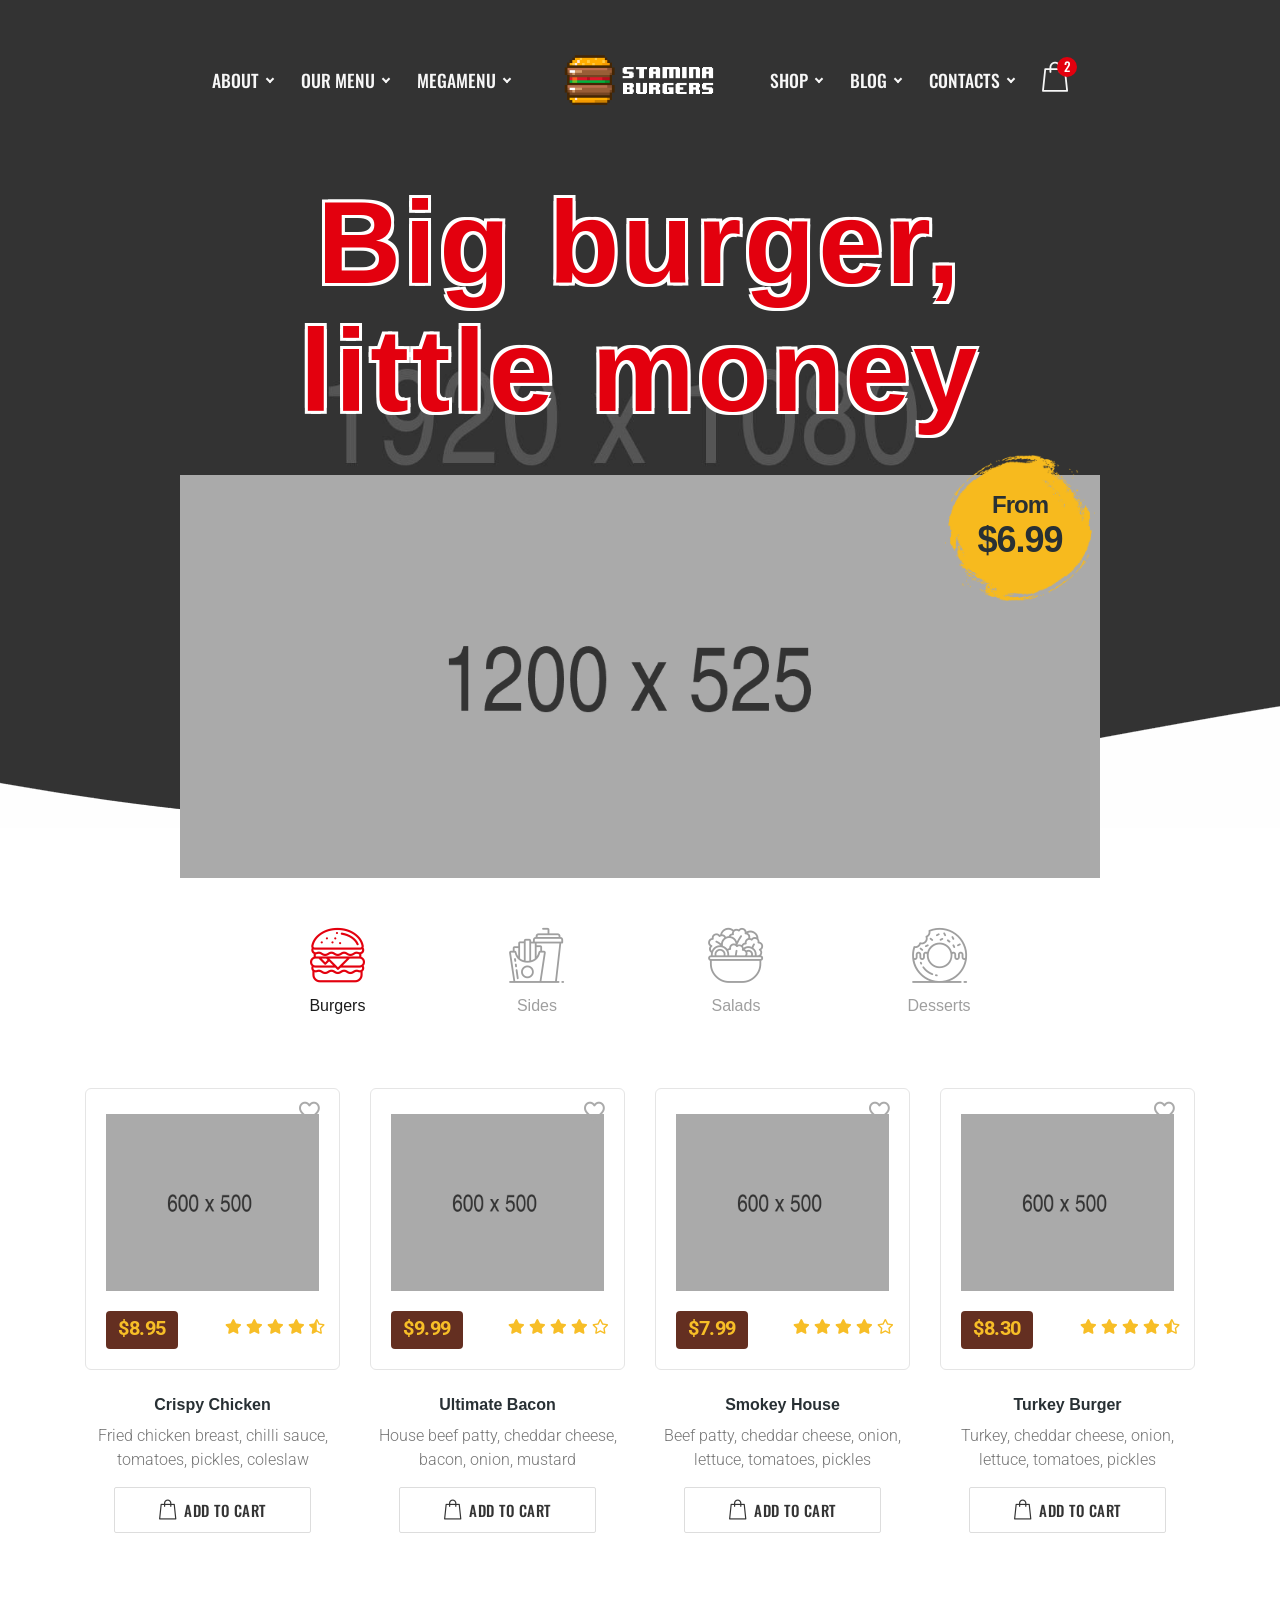
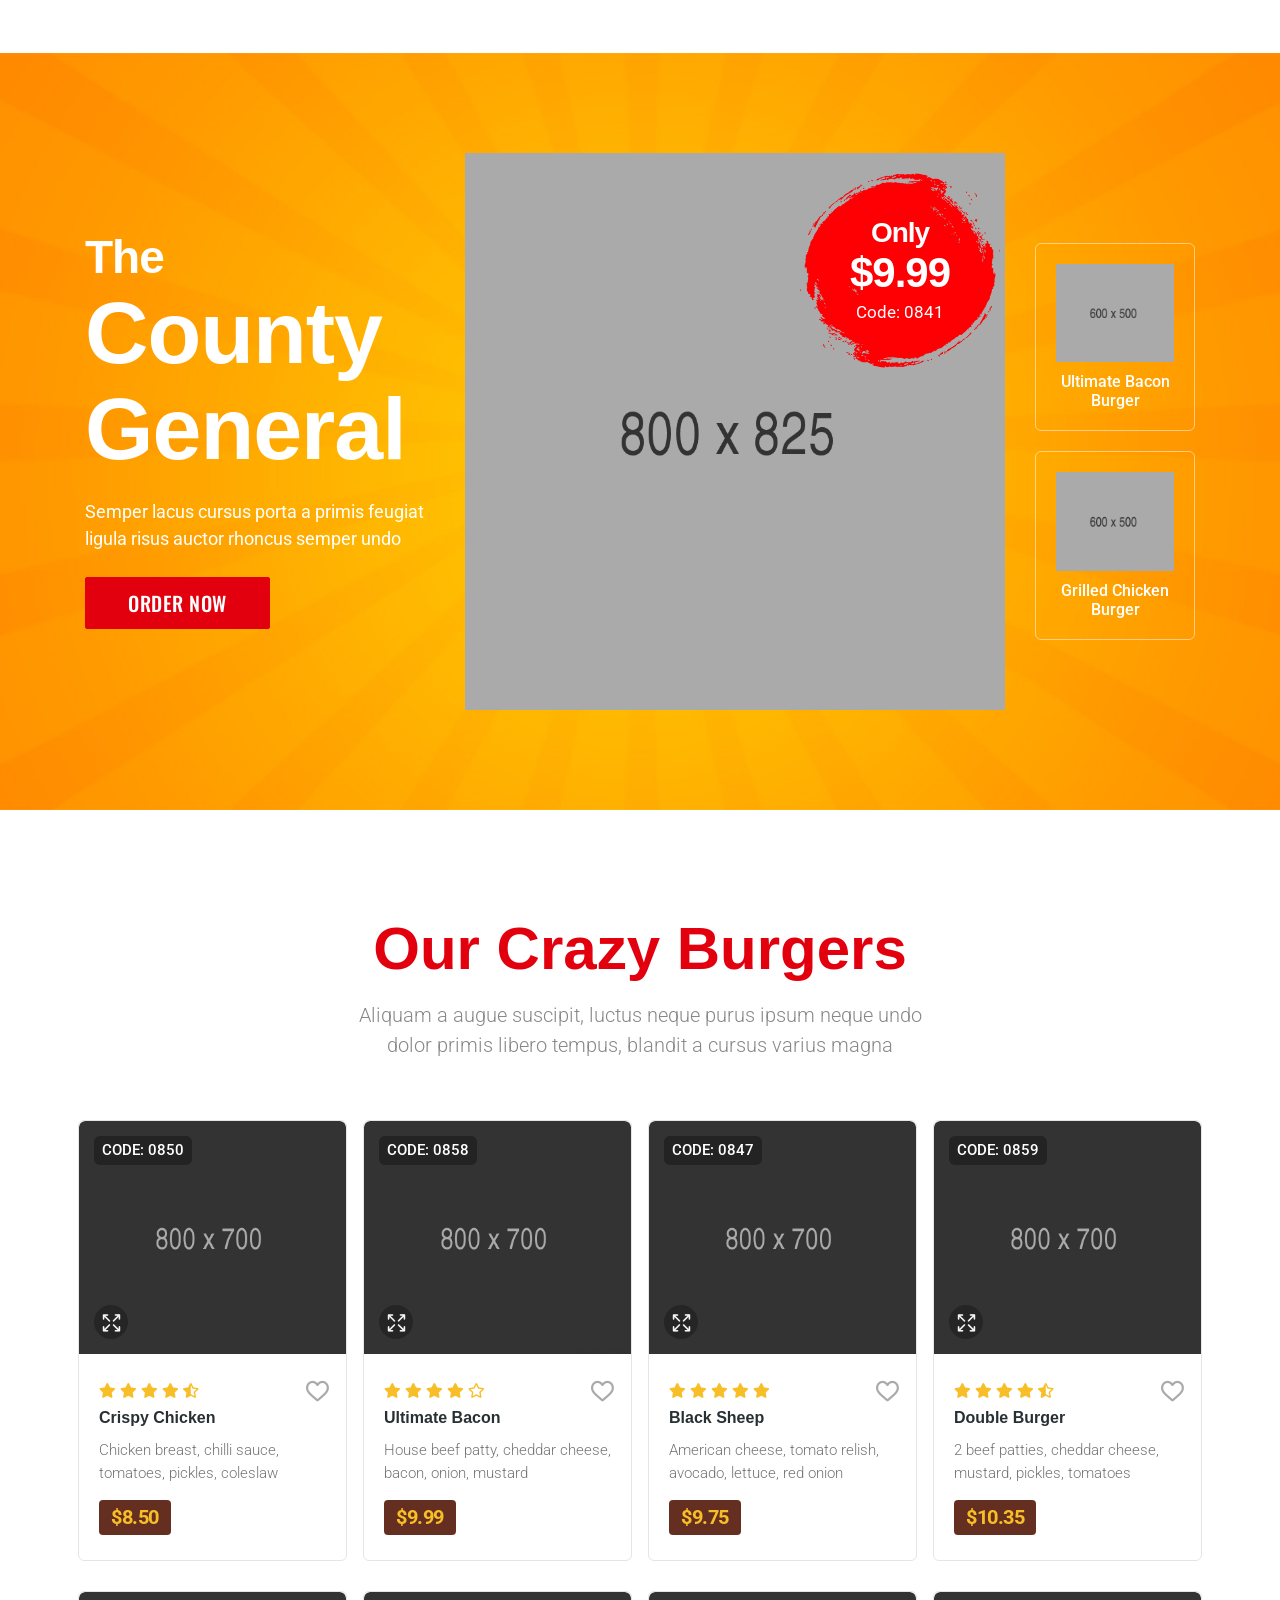
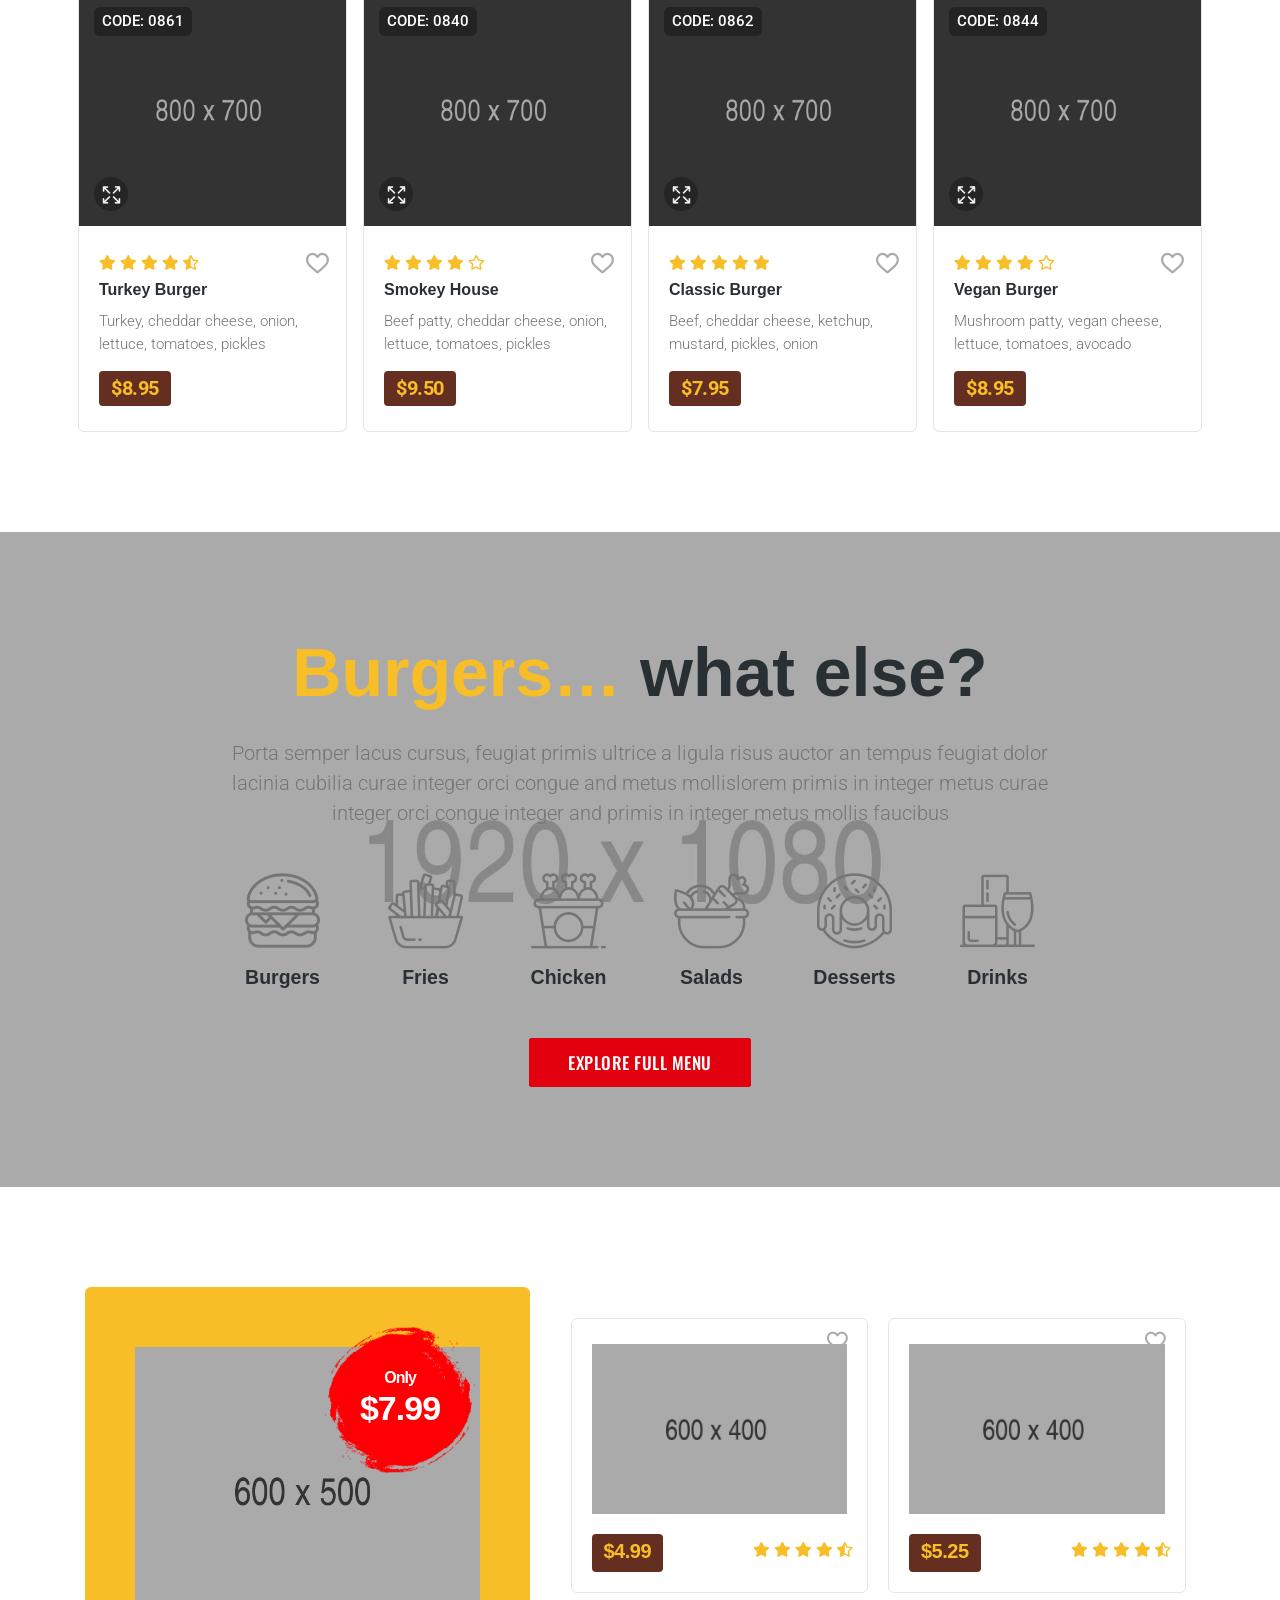
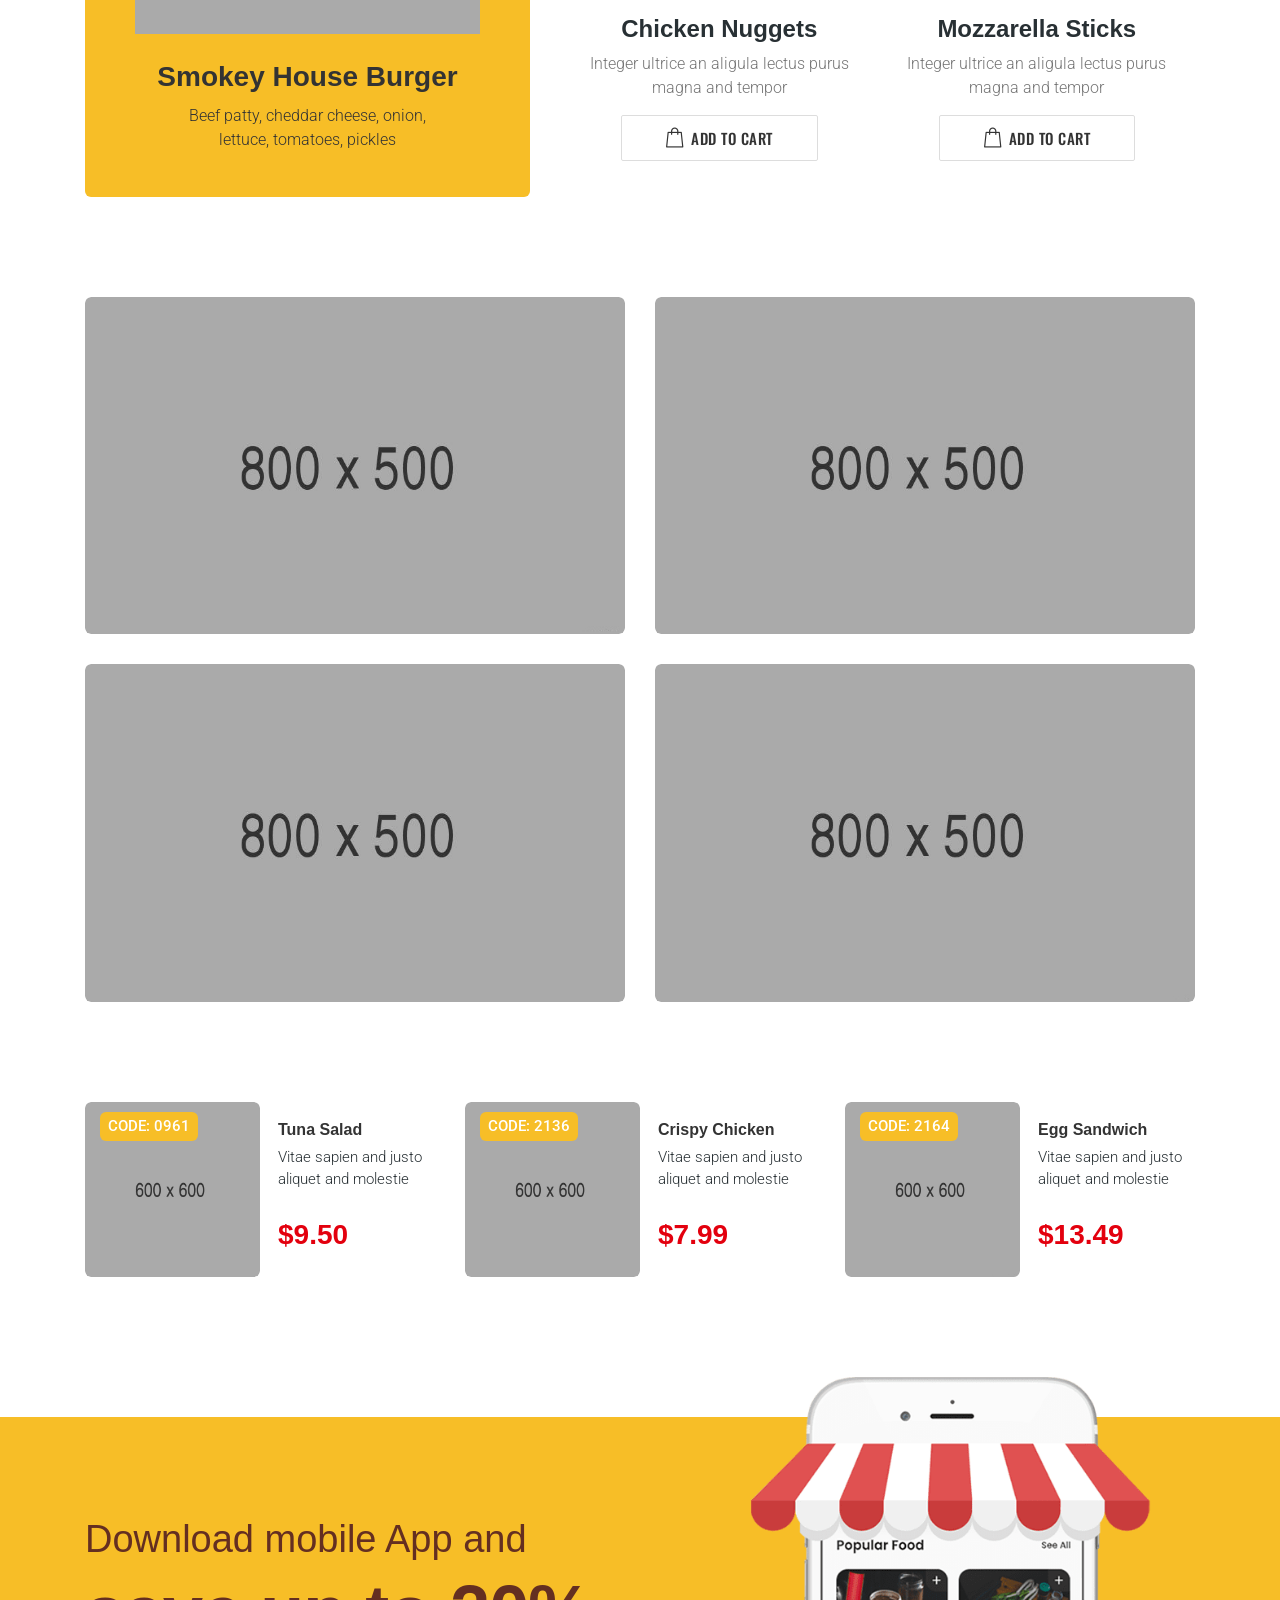
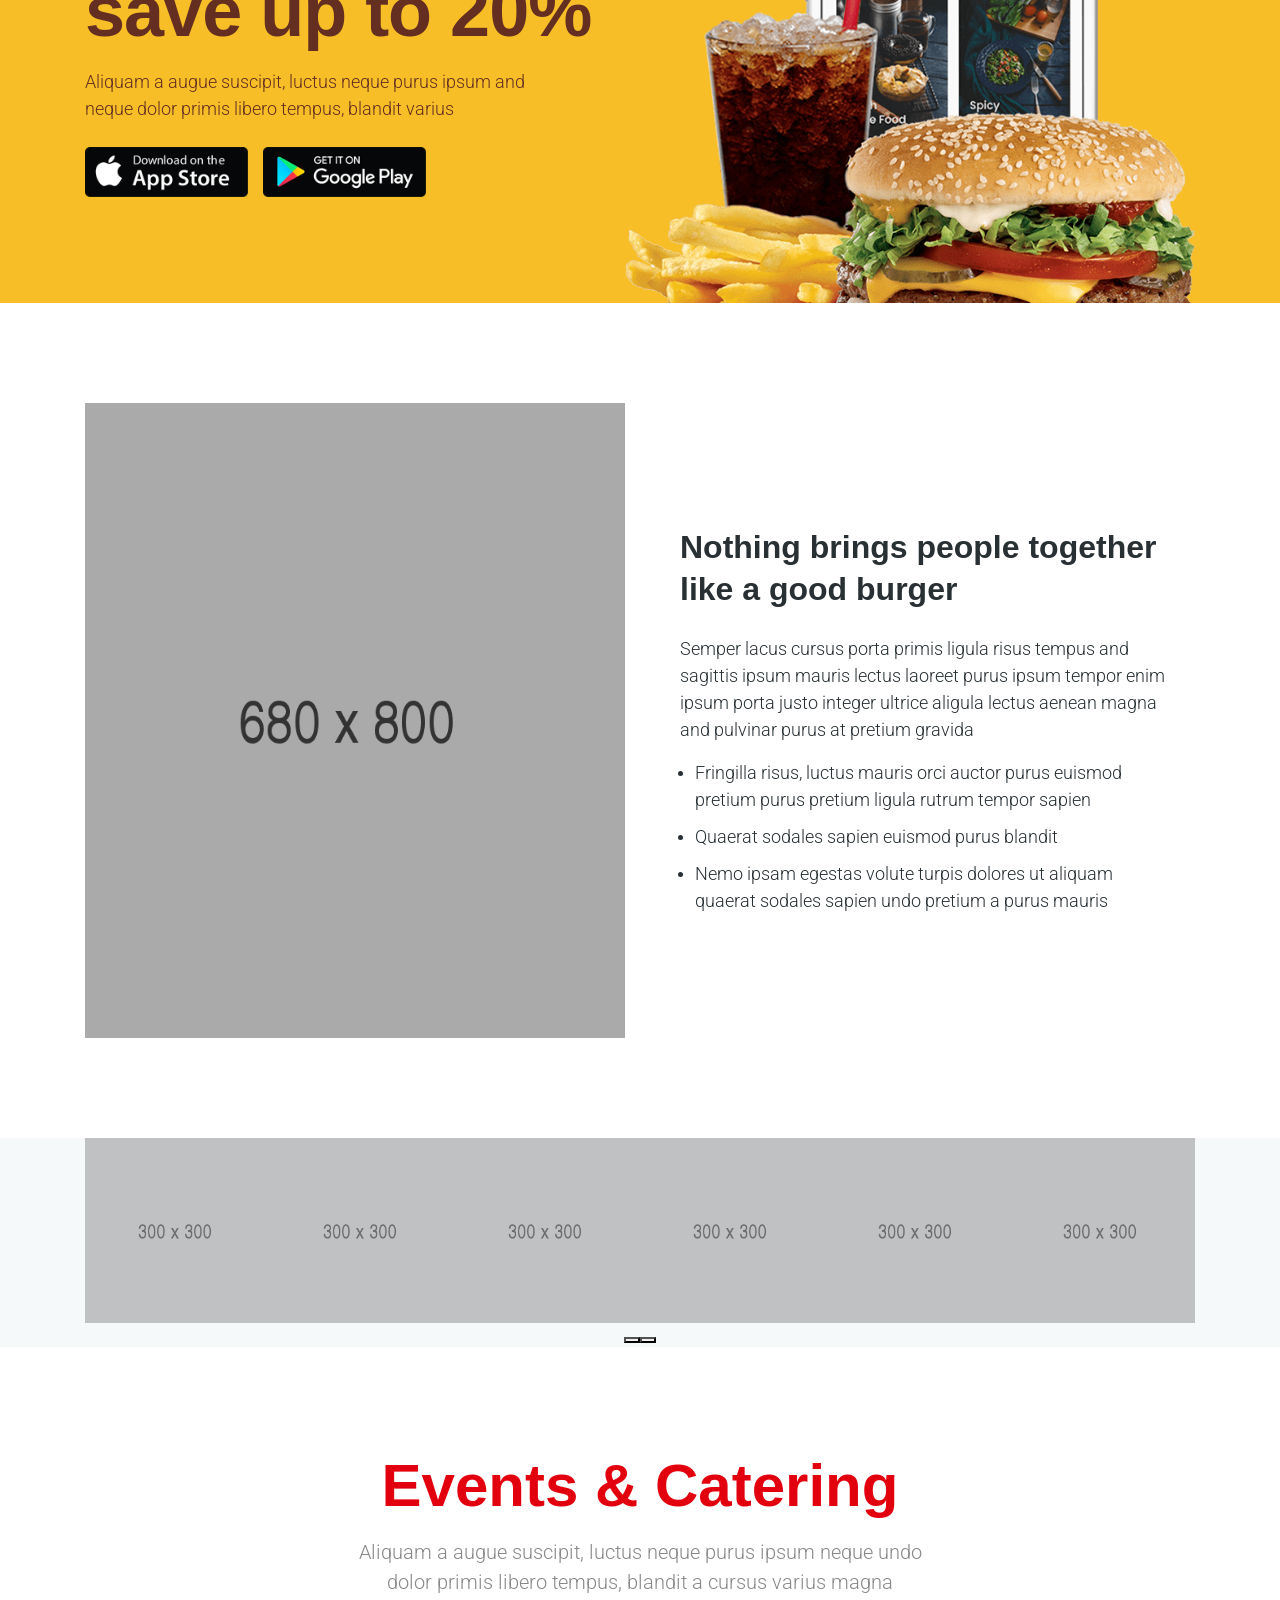
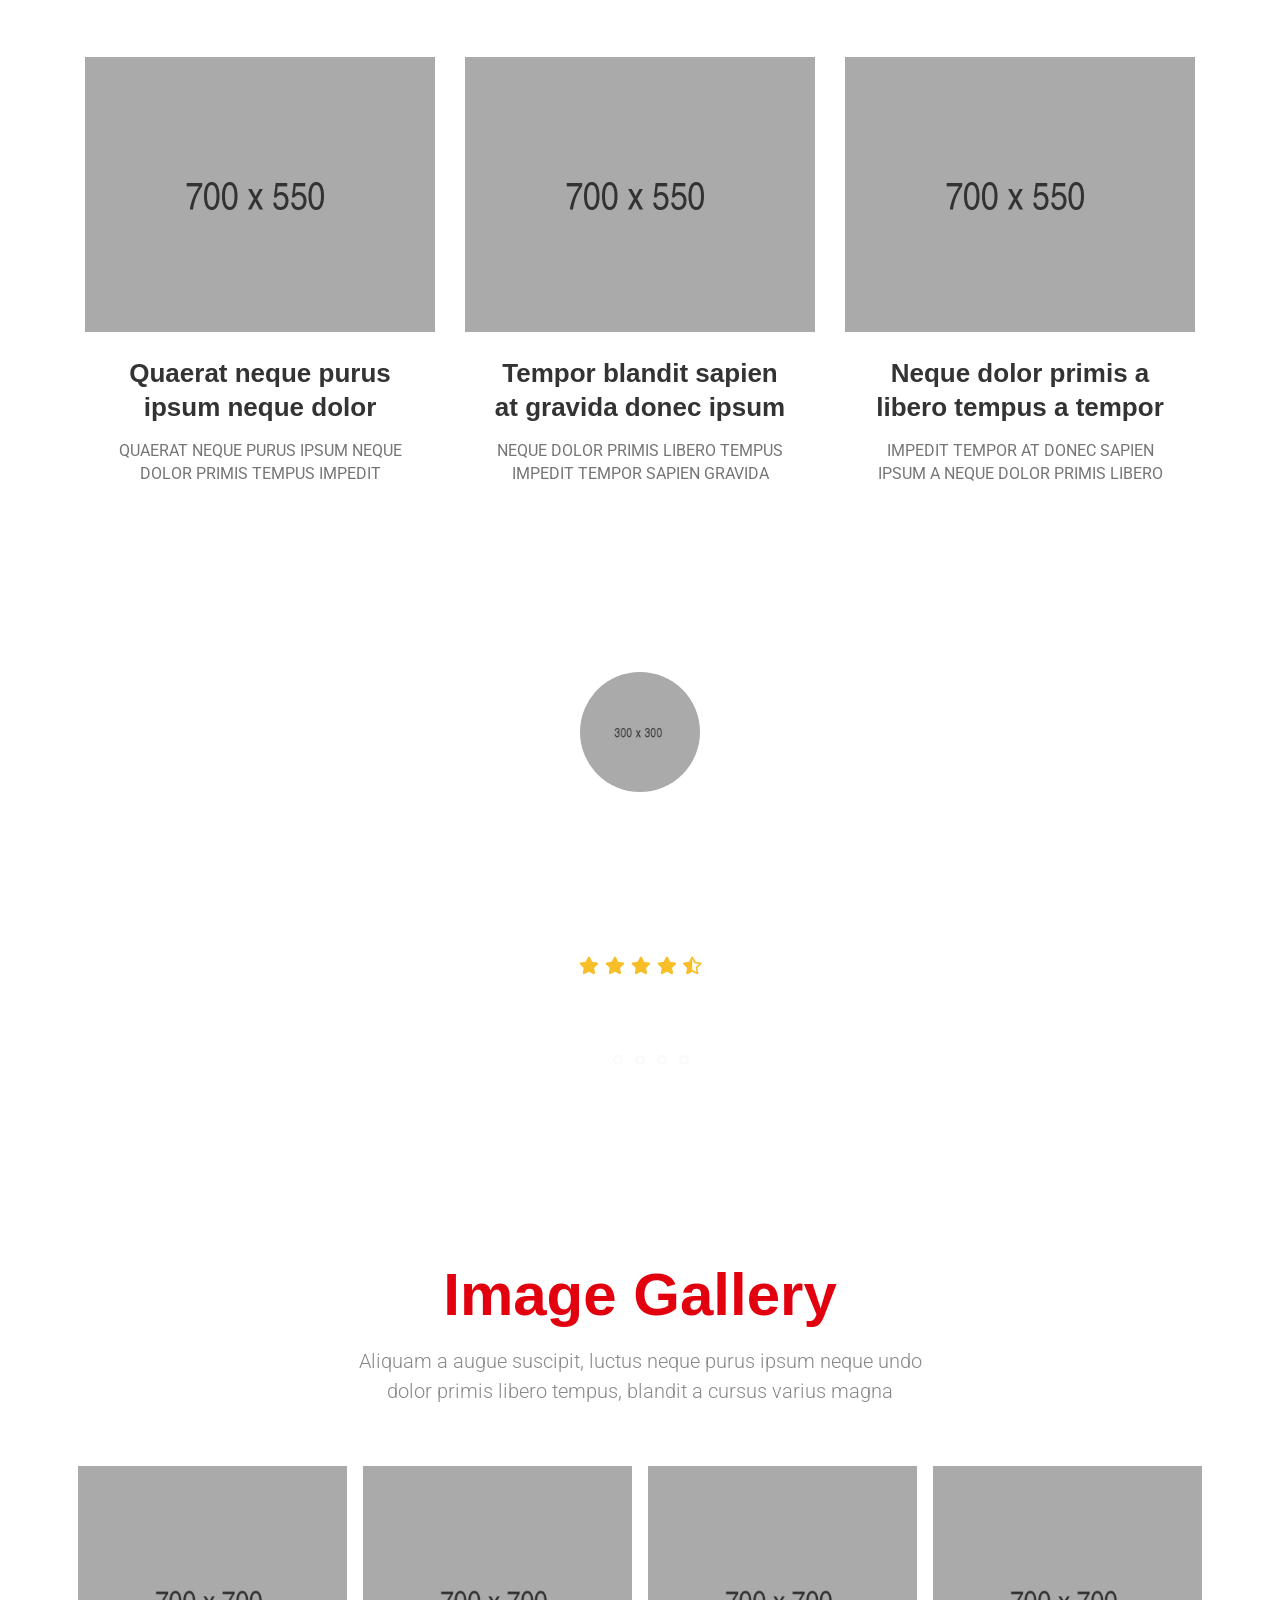
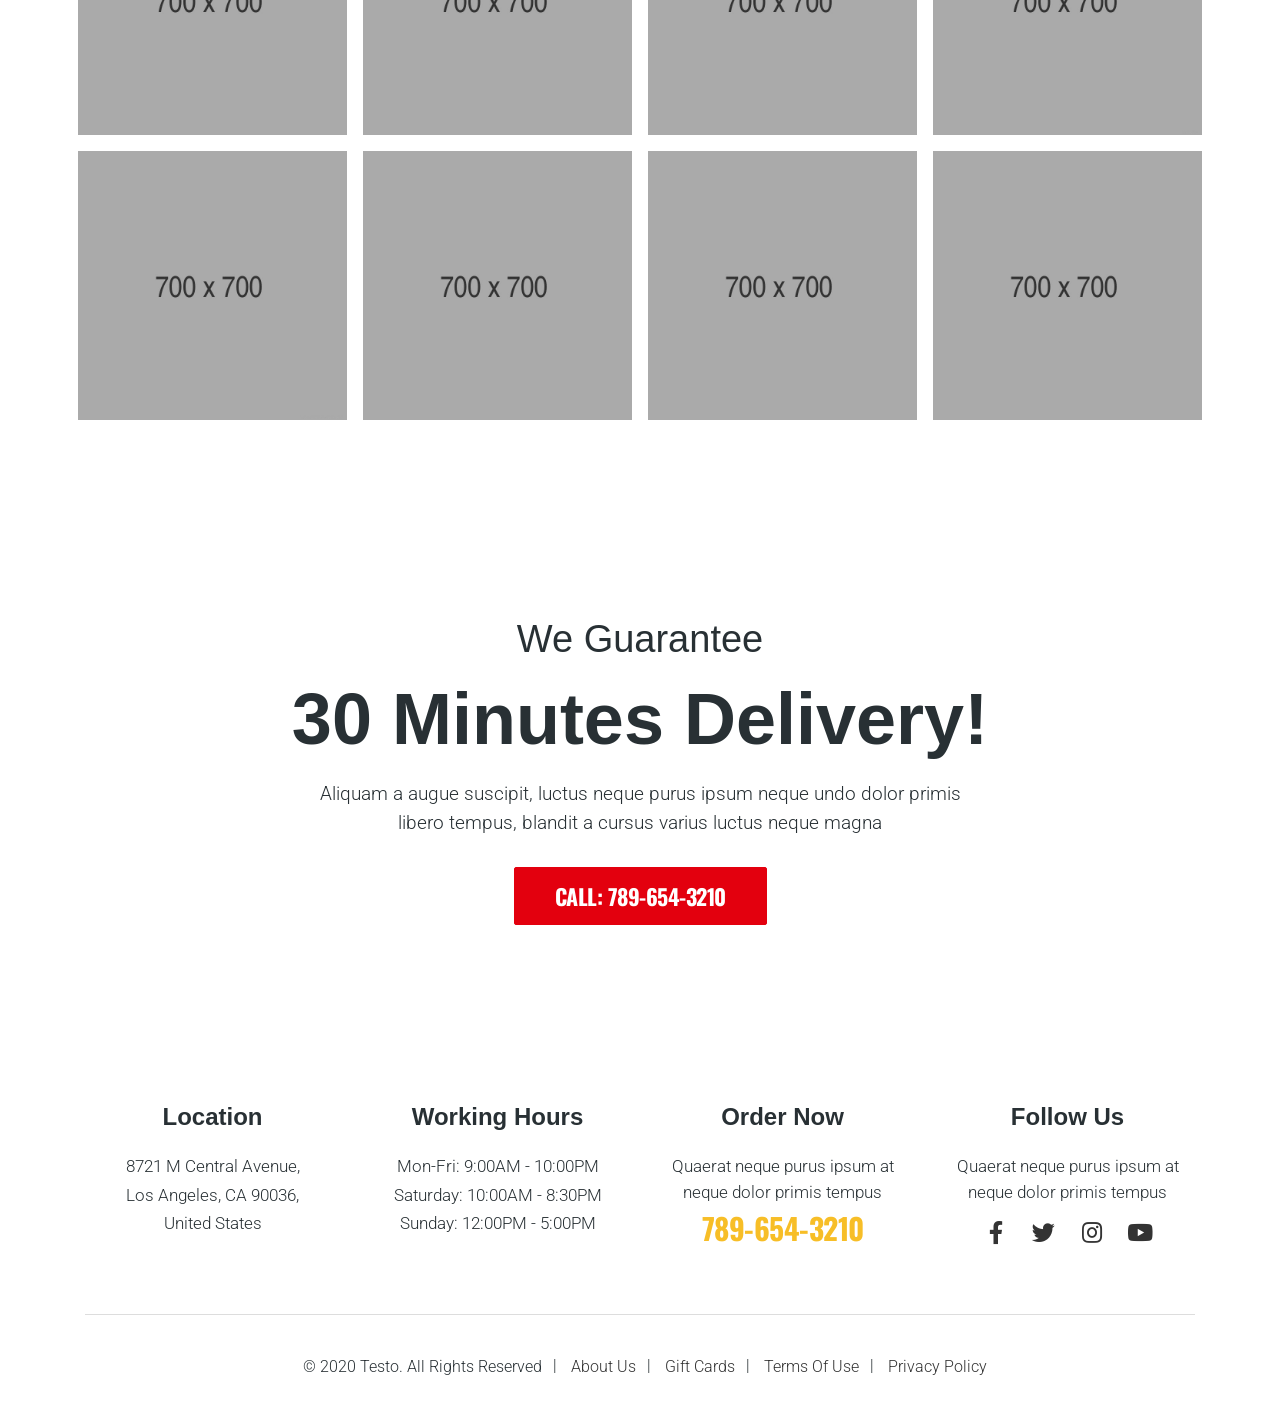
<file: demo-2.html>
<!DOCTYPE html>
<!-- Testo - Pizza and Fast Food Landing Page Template design design by Jthemes (http://www.jthemes.net) -->
<!--[if lt IE 7 ]><html class="ie ie6" lang="en"> <![endif]-->
<!--[if IE 7 ]><html class="ie ie7" lang="en"> <![endif]-->
<!--[if IE 8 ]><html class="ie ie8" lang="en"> <![endif]-->
<!--[if (gte IE 9)|!(IE)]><!-->
<html lang="en">


	<head>

		<meta charset="utf-8">
		<meta http-equiv="X-UA-Compatible" content="IE=edge"/>
		<meta name="author" content="Jthemes"/>	
		<meta name="description" content="Testo - Pizza and Fast Food Landing Page Template"/>
		<meta name="keywords" content="Jthemes, Food, Fast Food, Restaurant, Pizzeria, Restaurant Menu, Pizza, Burger, Sushi, Steak, Grill, Snack">	
		<meta name="viewport" content="width=device-width, initial-scale=1.0"/>
				
  		<!-- SITE TITLE -->
		<title>Testo - Pizza and Fast Food Landing Page Template</title>
							
		<!-- FAVICON AND TOUCH ICONS -->
		<link rel="shortcut icon" href="images/favicon.ico" type="image/x-icon">
		<link rel="icon" href="images/favicon.ico" type="image/x-icon">
		<link rel="apple-touch-icon" sizes="152x152" href="images/apple-touch-icon-152x152.png">
		<link rel="apple-touch-icon" sizes="120x120" href="images/apple-touch-icon-120x120.png">
		<link rel="apple-touch-icon" sizes="76x76" href="images/apple-touch-icon-76x76.png">
		<link rel="apple-touch-icon" href="images/apple-touch-icon.png">
		<link rel="icon" href="images/apple-touch-icon.png" type="image/x-icon">

		<!-- GOOGLE FONTS -->
		<link href="https://fonts.googleapis.com/css?family=Roboto:300,400,500,700&display=swap" rel="stylesheet">
		<link href="https://fonts.googleapis.com/css2?family=Oswald:wght@200;300;400;500;600;700&display=swap" rel="stylesheet">
		<link href="https://fonts.googleapis.com/css2?family=Lilita+One&display=swap" rel="stylesheet">

		<!-- BOOTSTRAP CSS -->
		<link href="css/bootstrap.min.css" rel="stylesheet">
				
		<!-- FONT ICONS -->
		<link href="https://use.fontawesome.com/releases/v5.11.0/css/all.css" rel="stylesheet" crossorigin="anonymous">		
		<link href="css/flaticon.css" rel="stylesheet">

		<!-- PLUGINS STYLESHEET -->
		<link href="css/menu.css" rel="stylesheet">
		<link href="css/magnific-popup.css" rel="stylesheet">	
		<link href="css/flexslider.css" rel="stylesheet">
		<link href="css/owl.carousel.min.css" rel="stylesheet">
		<link href="css/owl.theme.default.min.css" rel="stylesheet">
		<link href="css/jquery.datetimepicker.min.css" rel="stylesheet">
	
		<!-- TEMPLATE CSS -->
		<link href="css/style.css" rel="stylesheet">

		<!-- RESPONSIVE CSS -->
		<link href="css/responsive.css" rel="stylesheet">
	
	</head>




	<body>




		<!-- PRELOADER SPINNER
		============================================= -->
		<div id="loader-wrapper">
			<div id="loader">
				<div class="cssload-spinner">
					<div class="cssload-ball cssload-ball-1"></div>
					<div class="cssload-ball cssload-ball-2"></div>
					<div class="cssload-ball cssload-ball-3"></div>
					<div class="cssload-ball cssload-ball-4"></div>
				</div>
			</div>
		</div>




		<!-- HEADER-1
		============================================= -->
		<header id="header-1" class="header navik-header header-shadow center-menu-1 header-transparent">
			<div class="container">


				<!-- NAVIGATION MENU -->
				<div class="navik-header-container">


					<!-- CALL BUTTON -->
				    <div class="callusbtn"><a href="tel:123456789"><i class="fas fa-phone"></i></a></div>

					
					<!-- LOGO IMAGE -->
	                <div class="logo" data-mobile-logo="images/logo-01.png" data-sticky-logo="images/logo-01.png">
	                	<a href="#hero-2"><img src="images/logo-01.png" alt="header-logo"/></a>
					</div>

					
					<!-- BURGER MENU -->
					<div class="burger-menu">
						<div class="line-menu line-half first-line"></div>
						<div class="line-menu"></div>
						<div class="line-menu line-half last-line"></div>
					</div>


					<!-- MAIN MENU -->
	                <nav class="navik-menu menu-caret navik-yellow">
	                	<ul class="top-list">

	                		<!-- DROPDOWN MENU -->
	                		<li><a href="#">About</a>
	                			<ul>
	                            	<li><a href="about.html">About Testo</a></li>
	                            	<li><a href="team.html">Meet The Team</a></li>
									<li><a href="gallery.html">Images Gallery</a></li>
									<li><a href="gift-cards.html">Gift Cards</a></li>
									<li><a href="faqs.html">F.A.Q.s</a></li>
									<li><a href="terms.html">Terms & Privacy</a></li>
	                            </ul>
	                		</li>

	                		<!-- DROPDOWN MENU -->
	                    	<li><a href="#">Our Menu</a>
	                        	<ul>
	                            	<li><a href="menu-1.html">Menu v.1 - Tabs Cards</a></li>
									<li><a href="menu-2.html">Menu v.2 - Cards</a></li>
									<li><a href="menu-3.html">Menu v.3 - Sections</a></li>
	                            </ul>
	                        </li>

	                        <!-- MEGA MENU -->
	                        <li class="mega-menu"><a href="#">Megamenu</a>
								<ul>
									<li>

										<!-- Mega menu container -->
										<div class="mega-menu-container">
											<div class="row">

												<!-- Column -->
												<div class="col-md-6 col-lg-4">

													<div class="mega-menu-box">
														<div class="mega-menu-media">
															<div class="mega-menu-media-img">
																<div class="mega-menu-thumbnail">
																	<a href="blog-listing.html">
																		<img src="images/img-05.jpg" alt="thumbnail"/>
																	</a>
																</div>
															</div>
															<div class="mega-menu-media-info">
																<h4 class="mega-menu-heading"><a href="blog-listing.html">Aliquam and lobortis...</a></h4>
																<div class="mega-menu-desc">
																	Donec nec faucibus lobortis viverra blandit sem justo
																</div>
															</div>
														</div>
													</div>

													<div class="mega-menu-box">
														<div class="mega-menu-media">
															<div class="mega-menu-media-img">
																<div class="mega-menu-thumbnail">
																	<a href="blog-listing.html">
																		<img src="images/img-01.jpg" alt="thumbnail"/>
																	</a>
																</div>
															</div>
															<div class="mega-menu-media-info">
																<h4 class="mega-menu-heading"><a href="blog-listing.html">Donec neca faucibus...</a></h4>
																<div class="mega-menu-desc">
																	Aliquam ultrices ullamcoroe ultrices gravida dictum
																</div>
															</div>
														</div>
													</div>

													<div class="mega-menu-box last-menu-box">
														<div class="mega-menu-media">
															<div class="mega-menu-media-img">
																<div class="mega-menu-thumbnail">
																	<a href="blog-listing.html">
																		<img src="images/img-07.jpg" alt="thumbnail"/>
																	</a>
																</div>
															</div>
															<div class="mega-menu-media-info">
																<h4 class="mega-menu-heading"><a href="blog-listing.html">Lobortis sem mauris...</a></h4>
																<div class="mega-menu-desc">
																	Integer aliquet magna neca tellus orci quis semper
																</div>
															</div>
														</div>
													</div>

												</div>

												<!-- Column -->
												<div class="col-md-6 col-lg-4">

													<div class="mega-menu-box">
														<div class="mega-menu-media">
															<div class="mega-menu-media-img">
																<div class="mega-menu-thumbnail">
																	<a href="blog-listing.html">
																		<img src="images/img-08.jpg" alt="thumbnail"/>
																	</a>
																</div>
															</div>
															<div class="mega-menu-media-info">
																<h4 class="mega-menu-heading"><a href="blog-listing.html">Fusce semper aliquet...</a></h4>
																<div class="mega-menu-desc">
																	Laoreet tellus a consectetur bibendum dolor posuere
																</div>
															</div>
														</div>
													</div>

													<div class="mega-menu-box">
														<div class="mega-menu-media">
															<div class="mega-menu-media-img">
																<div class="mega-menu-thumbnail">
																	<a href="blog-listing.html">
																		<img src="images/img-09.jpg" alt="thumbnail"/>
																	</a>
																</div>
															</div>
															<div class="mega-menu-media-info">
																<h4 class="mega-menu-heading"><a href="blog-listing.html">Aliquam libero ipsum...</a></h4>
																<div class="mega-menu-desc">
																	Sollicitudin ut gravida libero commodo sit malesuada
																</div>
															</div>
														</div>
													</div>

													<div class="mega-menu-box last-menu-box">
														<div class="mega-menu-media">
															<div class="mega-menu-media-img">
																<div class="mega-menu-thumbnail">
																	<a href="blog-listing.html">
																		<img src="images/img-10.jpg" alt="thumbnail"/>
																	</a>
																</div>
															</div>
															<div class="mega-menu-media-info">
																<h4 class="mega-menu-heading"><a href="blog-listing.html">Posuere himenaeos...</a></h4>
																<div class="mega-menu-desc">
																	Porta gravida hendrerit vitae blandit in phasellus ipsum
																</div>
															</div>
														</div>
													</div>

												</div>

												<!-- Column -->
												<div class="col-lg-4">

													<div class="mega-menu-box last-menu-box">
														<div class="mega-menu-thumbnail">
															<a href="blog-listing.html">
																<img src="images/img-26.jpg" alt="thumbnail"/>
															</a>
														</div>
														<h4 class="mega-menu-heading"><a href="blog-listing.html">Etiam semper mauris...</a></h4>
														<div class="mega-menu-desc">
															Aliquam a augue suscipit, luctus neque purus ipsum neque undo dolor primis libero 
															tempus, blandit a cursus varius magna
														</div>
													</div>

												</div>

											</div>
										</div>

									</li>
								</ul>
							</li>	<!-- END MEGA MENU -->

						</ul>
						<ul>

							<!-- DROPDOWN MENU -->
	                		<li><a href="#">Shop</a>
	                			<ul>
	                            	<li><a href="product-single.html">Single Product</a></li>
									<li><a href="cart.html">Shopping Cart</a></li>
	                            </ul>
	                		</li>

							<!-- DROPDOWN MENU -->
							<li><a href="#">Blog</a>
								<ul>
	                            	<li><a href="blog-listing.html">Blog Listing</a></li>
									<li><a href="single-post.html">Single Post</a></li>
	                            </ul>
							</li>

	                        <!-- DROPDOWN MENU -->
							<li><a href="#">Contacts</a>
								<ul>
		                        	<li><a href="booking.html">Book A Table</a></li>
		                        	<li><a href="locations.html">Our Locations</a></li>
									<li><a href="contacts.html">Contact Us</a></li>
								</ul>
							</li>

							<!-- BASKET ICON -->
							<li class="basket-ico ico-30">
					        	<a href="cart.html">
					        		<span class="ico-holder"><span class="flaticon-shopping-bag"></span> <em class="roundpoint">2</em></span>
					        	</a>
					        </li>

	                    </ul>
	                </nav>	<!-- END MAIN MENU -->


				</div>	<!-- END NAVIGATION MENU -->


			</div>     <!-- End container -->
		</header>	<!-- END HEADER-1 -->




		<!-- PAGE CONTENT
		============================================= -->	
		<div id="page" class="page">




			<!-- HERO-2
			============================================= -->	
			<section id="hero-2" class="bg-fixed hero-section division">
				<div class="bg-fixed bg-inner division">


					<!-- HERO TEXT -->
					<div class="container">							
						<div class="row">
							<div class="col-lg-10 offset-lg-1">
								<div class="hero-2-txt text-center">

									<!-- Title -->
									<h2 class="red-color shadow-txt-white">Big burger, little money</h2>

									<!-- Image -->
									<div class="hero-2-img">
										
										<img class="img-fluid" src="images/hero-2-img.png" alt="hero-image">	

										<!-- Price Badge -->
										<div class="price-badge-sm bg-fixed white-color1">
											<div class="badge-txt">
												<h5 class="h5-md">From</h5>
												<h4 class="h4-lg">$6.99</h4>
											</div>
										</div>	

									</div>

								</div>  
							</div>	 
						</div>	 <!-- End row -->
					</div>	 <!-- END HERO TEXT -->


					<!-- SECTION OVERLAY -->	
					<div class="bg-fixed white-overlay-wave"></div>


				</div>	   <!-- End Bg Inner -->
			</section>	<!-- END HERO-2 -->	




			<!-- MENU-8
			============================================= -->
			<section id="menu-8" class="wide-70 menu-section division">
				<div class="container">


					<!-- TABS NAVIGATION -->
					<div id="tabs-nav">
					 	<div class="row">
							<div class="col-lg-12 text-center">
						 		<ul class="tabs-1 ico-55 red-tabs clearfix">

						 			<!-- TAB-1 LINK -->
									<li class="tab-link current" data-tab="tab-1">
										<span class="flaticon-burger"></span> 
										<h5 class="h5-sm">Burgers</h5>
									</li>

									<!-- TAB-2 LINK -->
									<li class="tab-link" data-tab="tab-2">
										<span class="flaticon-fries"></span> 
										<h5 class="h5-sm">Sides</h5>
									</li>

									<!-- TAB-3 LINK -->
									<li class="tab-link" data-tab="tab-3">
										<span class="flaticon-salad-1"></span> 
										<h5 class="h5-sm">Salads</h5>
									</li>

									<!-- TAB-3 LINK -->
									<li class="tab-link" data-tab="tab-4">
										<span class="flaticon-doughnut"></span> 
										<h5 class="h5-sm">Desserts</h5>
									</li>

								</ul>
							</div>
						</div>	
				 	</div> <!-- END TABS NAVIGATION -->


				 	<!-- TABS CONTENT -->
				 	<div id="tabs-content">


				 		<!-- TAB-1 CONTENT -->
						<div id="tab-1" class="tab-content current">
							<div class="row">


								<!-- MENU ITEM #1 -->
								<div class="col-sm-6 col-lg-3">
									<div class="menu-7-item">

										<!-- IMAGE -->
										<div class="menu-7-img rel">
				
											<!-- Image -->
											<img class="img-fluid" src="images/menu/burger-01.png" alt="menu-image" />

											<!-- Price -->
											<div class="menu-7-price bg-coffee">
												<h5 class="h5-xs yellow-color">$8.95</h5>
											</div>

											<!-- Rating -->
											<div class="item-rating">
												<div class="stars-rating stars-lg">
													<i class="fas fa-star"></i>
													<i class="fas fa-star"></i>
													<i class="fas fa-star"></i>
													<i class="fas fa-star"></i>
													<i class="fas fa-star-half-alt"></i>
												</div>		
											</div>	

											<!-- Like Icon -->
											<div class="like-ico ico-20">
												<a href="#"><span class="flaticon-heart"></span></a>
											</div>

										</div>

										<!-- TEXT -->
										<div class="menu-7-txt rel">

											<!-- Title -->
											<h5 class="h5-sm">Crispy Chicken</h5>

											<!-- Description -->
											<p class="grey-color">Fried chicken breast, chilli sauce, tomatoes, pickles, coleslaw</p>

											<!-- Button -->
											<a href="product-single.html" class="btn btn-sm btn-tra-grey yellow-hover">
												<span class="flaticon-shopping-bag"></span> Add to Cart
											</a>

										</div>

									</div>
								</div>	<!-- END MENU ITEM #1 -->


								<!-- MENU ITEM #2 -->
								<div class="col-sm-6 col-lg-3">
									<div class="menu-7-item">

										<!-- IMAGE -->
										<div class="menu-7-img rel">
				
											<!-- Image -->
											<img class="img-fluid" src="images/menu/burger-02.png" alt="menu-image" />

											<!-- Price -->
											<div class="menu-7-price bg-coffee">
												<h5 class="h5-xs yellow-color">$9.99</h5>
											</div>

											<!-- Rating -->
											<div class="item-rating">
												<div class="stars-rating stars-lg">
													<i class="fas fa-star"></i>
													<i class="fas fa-star"></i>
													<i class="fas fa-star"></i>
													<i class="fas fa-star"></i>
													<i class="far fa-star"></i>
												</div>		
											</div>	

											<!-- Like Icon -->
											<div class="like-ico ico-20">
												<a href="#"><span class="flaticon-heart"></span></a>
											</div>

										</div>

										<!-- TEXT -->
										<div class="menu-7-txt rel">

											<!-- Title -->
											<h5 class="h5-sm">Ultimate Bacon</h5>

											<!-- Description -->
											<p class="grey-color">House beef patty, cheddar cheese, bacon, onion, mustard</p>

											<!-- Button -->
											<a href="product-single.html" class="btn btn-sm btn-tra-grey yellow-hover">
												<span class="flaticon-shopping-bag"></span> Add to Cart
											</a>

										</div>

									</div>
								</div>	<!-- END MENU ITEM #2 -->


								<!-- MENU ITEM #3 -->
								<div class="col-sm-6 col-lg-3">
									<div class="menu-7-item">

										<!-- IMAGE -->
										<div class="menu-7-img rel">
				
											<!-- Image -->
											<img class="img-fluid" src="images/menu/burger-06.png" alt="menu-image" />

											<!-- Price -->
											<div class="menu-7-price bg-coffee">
												<h5 class="h5-xs yellow-color">$7.99</h5>
											</div>

											<!-- Rating -->
											<div class="item-rating">
												<div class="stars-rating stars-lg">
													<i class="fas fa-star"></i>
													<i class="fas fa-star"></i>
													<i class="fas fa-star"></i>
													<i class="fas fa-star"></i>
													<i class="far fa-star"></i>
												</div>		
											</div>	

											<!-- Like Icon -->
											<div class="like-ico ico-20">
												<a href="#"><span class="flaticon-heart"></span></a>
											</div>

										</div>

										<!-- TEXT -->
										<div class="menu-7-txt rel">

											<!-- Title -->
											<h5 class="h5-sm">Smokey House</h5>

											<!-- Description -->
											<p class="grey-color">Beef patty, cheddar cheese, onion, lettuce, tomatoes, pickles</p>

											<!-- Button -->
											<a href="product-single.html" class="btn btn-sm btn-tra-grey yellow-hover">
												<span class="flaticon-shopping-bag"></span> Add to Cart
											</a>

										</div>

									</div>
								</div>	<!-- END MENU ITEM #3 -->


								<!-- MENU ITEM #4 -->
								<div class="col-sm-6 col-lg-3">
									<div class="menu-7-item">

										<!-- IMAGE -->
										<div class="menu-7-img rel">
				
											<!-- Image -->
											<img class="img-fluid" src="images/menu/burger-05.png" alt="menu-image" />

											<!-- Price -->
											<div class="menu-7-price bg-coffee">
												<h5 class="h5-xs yellow-color">$8.30</h5>
											</div>

											<!-- Rating -->
											<div class="item-rating">
												<div class="stars-rating stars-lg">
													<i class="fas fa-star"></i>
													<i class="fas fa-star"></i>
													<i class="fas fa-star"></i>
													<i class="fas fa-star"></i>
													<i class="fas fa-star-half-alt"></i>
												</div>		
											</div>	

											<!-- Like Icon -->
											<div class="like-ico ico-20">
												<a href="#"><span class="flaticon-heart"></span></a>
											</div>

										</div>

										<!-- TEXT -->
										<div class="menu-7-txt rel">

											<!-- Title -->
											<h5 class="h5-sm">Turkey Burger</h5>

											<!-- Description -->
											<p class="grey-color">Turkey, cheddar cheese, onion, lettuce, tomatoes, pickles</p>

											<!-- Button -->
											<a href="product-single.html" class="btn btn-sm btn-tra-grey yellow-hover">
												<span class="flaticon-shopping-bag"></span> Add to Cart
											</a>

										</div>

									</div>
								</div>	<!-- END MENU ITEM #4 -->


							</div>  <!-- End row -->	
						</div>	<!-- END TAB-1 CONTENT -->


						<!-- TAB-2 CONTENT -->
						<div id="tab-2" class="tab-content">
							<div class="row">


								<!-- MENU ITEM #1 -->
								<div class="col-sm-6 col-lg-3">
									<div class="menu-7-item">

										<!-- IMAGE -->
										<div class="menu-7-img rel">
				
											<!-- Image -->
											<img class="img-fluid" src="images/menu/side-01.png" alt="menu-image" />

											<!-- Price -->
											<div class="menu-7-price bg-coffee">
												<h5 class="h5-xs yellow-color">$3.85</h5>
											</div>

											<!-- Rating -->
											<div class="item-rating">
												<div class="stars-rating stars-lg">
													<i class="fas fa-star"></i>
													<i class="fas fa-star"></i>
													<i class="fas fa-star"></i>
													<i class="fas fa-star"></i>
													<i class="fas fa-star-half-alt"></i>
												</div>		
											</div>	

											<!-- Like Icon -->
											<div class="like-ico ico-20">
												<a href="#"><span class="flaticon-heart"></span></a>
											</div>

										</div>

										<!-- TEXT -->
										<div class="menu-7-txt rel">

											<!-- Title -->
											<h5 class="h5-sm">Onion Rings</h5>

											<!-- Description -->
											<p class="grey-color">Integer ultrice an aligula lectus purus magna and tempor</p>

											<!-- Button -->
											<a href="product-single.html" class="btn btn-sm btn-tra-grey yellow-hover">
												<span class="flaticon-shopping-bag"></span> Add to Cart
											</a>

										</div>

									</div>
								</div>	<!-- END MENU ITEM #1 -->


								<!-- MENU ITEM #2 -->
								<div class="col-sm-6 col-lg-3">
									<div class="menu-7-item">

										<!-- IMAGE -->
										<div class="menu-7-img rel">
				
											<!-- Image -->
											<img class="img-fluid" src="images/menu/side-02.png" alt="menu-image" />

											<!-- Price -->
											<div class="menu-7-price bg-coffee">
												<h5 class="h5-xs yellow-color">$3.69</h5>
											</div>

											<!-- Rating -->
											<div class="item-rating">
												<div class="stars-rating stars-lg">
													<i class="fas fa-star"></i>
													<i class="fas fa-star"></i>
													<i class="fas fa-star"></i>
													<i class="fas fa-star"></i>
													<i class="far fa-star"></i>
												</div>		
											</div>	

											<!-- Like Icon -->
											<div class="like-ico ico-20">
												<a href="#"><span class="flaticon-heart"></span></a>
											</div>

										</div>

										<!-- TEXT -->
										<div class="menu-7-txt rel">

											<!-- Title -->
											<h5 class="h5-sm">French Fries</h5>

											<!-- Description -->
											<p class="grey-color">Integer ultrice an aligula lectus purus magna and tempor</p>

											<!-- Button -->
											<a href="product-single.html" class="btn btn-sm btn-tra-grey yellow-hover">
												<span class="flaticon-shopping-bag"></span> Add to Cart
											</a>

										</div>

									</div>
								</div>	<!-- END MENU ITEM #2 -->


								<!-- MENU ITEM #3 -->
								<div class="col-sm-6 col-lg-3">
									<div class="menu-7-item">

										<!-- IMAGE -->
										<div class="menu-7-img rel">
				
											<!-- Image -->
											<img class="img-fluid" src="images/menu/side-03.png" alt="menu-image" />

											<!-- Price -->
											<div class="menu-7-price bg-coffee">
												<h5 class="h5-xs yellow-color">$5.25</h5>
											</div>

											<!-- Rating -->
											<div class="item-rating">
												<div class="stars-rating stars-lg">
													<i class="fas fa-star"></i>
													<i class="fas fa-star"></i>
													<i class="fas fa-star"></i>
													<i class="fas fa-star"></i>
													<i class="far fa-star"></i>
												</div>		
											</div>	

											<!-- Like Icon -->
											<div class="like-ico ico-20">
												<a href="#"><span class="flaticon-heart"></span></a>
											</div>

										</div>

										<!-- TEXT -->
										<div class="menu-7-txt rel">

											<!-- Title -->
											<h5 class="h5-sm">Mozzarella Sticks</h5>

											<!-- Description -->
											<p class="grey-color">Integer ultrice an aligula lectus purus magna and tempor</p>

											<!-- Button -->
											<a href="product-single.html" class="btn btn-sm btn-tra-grey yellow-hover">
												<span class="flaticon-shopping-bag"></span> Add to Cart
											</a>

										</div>

									</div>
								</div>	<!-- END MENU ITEM #3 -->


								<!-- MENU ITEM #4 -->
								<div class="col-sm-6 col-lg-3">
									<div class="menu-7-item">

										<!-- IMAGE -->
										<div class="menu-7-img rel">
				
											<!-- Image -->
											<img class="img-fluid" src="images/menu/side-04.png" alt="menu-image" />

											<!-- Price -->
											<div class="menu-7-price bg-coffee">
												<h5 class="h5-xs yellow-color">$4.99</h5>
											</div>

											<!-- Rating -->
											<div class="item-rating">
												<div class="stars-rating stars-lg">
													<i class="fas fa-star"></i>
													<i class="fas fa-star"></i>
													<i class="fas fa-star"></i>
													<i class="fas fa-star"></i>
													<i class="fas fa-star-half-alt"></i>
												</div>		
											</div>	

											<!-- Like Icon -->
											<div class="like-ico ico-20">
												<a href="#"><span class="flaticon-heart"></span></a>
											</div>

										</div>

										<!-- TEXT -->
										<div class="menu-7-txt rel">

											<!-- Title -->
											<h5 class="h5-sm">Chicken Nuggets</h5>

											<!-- Description -->
											<p class="grey-color">Integer ultrice an aligula lectus purus magna and tempor</p>

											<!-- Button -->
											<a href="product-single.html" class="btn btn-sm btn-tra-grey yellow-hover">
												<span class="flaticon-shopping-bag"></span> Add to Cart
											</a>

										</div>

									</div>
								</div>	<!-- END MENU ITEM #4 -->


							</div>  <!-- End row -->	
						</div>	<!-- END TAB-2 CONTENT -->


						<!-- TAB-3 CONTENT -->
						<div id="tab-3" class="tab-content">
							<div class="row">


								<!-- MENU ITEM #1 -->
								<div class="col-sm-6 col-lg-3">
									<div class="menu-7-item">

										<!-- IMAGE -->
										<div class="menu-7-img rel">
				
											<!-- Image -->
											<img class="img-fluid" src="images/menu/salad-01.png" alt="menu-image" />

											<!-- Price -->
											<div class="menu-7-price bg-coffee">
												<h5 class="h5-xs yellow-color">$7.99</h5>
											</div>

											<!-- Rating -->
											<div class="item-rating">
												<div class="stars-rating stars-lg">
													<i class="fas fa-star"></i>
													<i class="fas fa-star"></i>
													<i class="fas fa-star"></i>
													<i class="fas fa-star"></i>
													<i class="far fa-star"></i>
												</div>		
											</div>	

											<!-- Like Icon -->
											<div class="like-ico ico-20">
												<a href="#"><span class="flaticon-heart"></span></a>
											</div>

										</div>

										<!-- TEXT -->
										<div class="menu-7-txt rel">

											<!-- Title -->
											<h5 class="h5-sm">Greek Salad</h5>

											<!-- Description -->
											<p class="grey-color">Tomatoes, cucumbers, olives, feta cheese, red onion, olive oil</p>

											<!-- Button -->
											<a href="product-single.html" class="btn btn-sm btn-tra-grey yellow-hover">
												<span class="flaticon-shopping-bag"></span> Add to Cart
											</a>

										</div>

									</div>
								</div>	<!-- END MENU ITEM #1 -->


								<!-- MENU ITEM #2 -->
								<div class="col-sm-6 col-lg-3">
									<div class="menu-7-item">

										<!-- IMAGE -->
										<div class="menu-7-img rel">
				
											<!-- Image -->
											<img class="img-fluid" src="images/menu/salad-02.png" alt="menu-image" />

											<!-- Price -->
											<div class="menu-7-price bg-coffee">
												<h5 class="h5-xs yellow-color">$9.30</h5>
											</div>

											<!-- Rating -->
											<div class="item-rating">
												<div class="stars-rating stars-lg">
													<i class="fas fa-star"></i>
													<i class="fas fa-star"></i>
													<i class="fas fa-star"></i>
													<i class="fas fa-star"></i>
													<i class="far fa-star"></i>
												</div>		
											</div>	

											<!-- Like Icon -->
											<div class="like-ico ico-20">
												<a href="#"><span class="flaticon-heart"></span></a>
											</div>

										</div>

										<!-- TEXT -->
										<div class="menu-7-txt rel">

											<!-- Title -->
											<h5 class="h5-sm">Chicken Salad</h5>

											<!-- Description -->
											<p class="grey-color">Chicken breast, chilli sauce, lime juice, lettuce leaves, cucumber</p>

											<!-- Button -->
											<a href="product-single.html" class="btn btn-sm btn-tra-grey yellow-hover">
												<span class="flaticon-shopping-bag"></span> Add to Cart
											</a>

										</div>

									</div>
								</div>	<!-- END MENU ITEM #2 -->


								<!-- MENU ITEM #3 -->
								<div class="col-sm-6 col-lg-3">
									<div class="menu-7-item">

										<!-- IMAGE -->
										<div class="menu-7-img rel">
				
											<!-- Image -->
											<img class="img-fluid" src="images/menu/salad-03.png" alt="menu-image" />

											<!-- Price -->
											<div class="menu-7-price bg-coffee">
												<h5 class="h5-xs yellow-color">$8.70</h5>
											</div>

											<!-- Rating -->
											<div class="item-rating">
												<div class="stars-rating stars-lg">
													<i class="fas fa-star"></i>
													<i class="fas fa-star"></i>
													<i class="fas fa-star"></i>
													<i class="fas fa-star"></i>
													<i class="fas fa-star-half-alt"></i>
												</div>		
											</div>	

											<!-- Like Icon -->
											<div class="like-ico ico-20">
												<a href="#"><span class="flaticon-heart"></span></a>
											</div>

										</div>

										<!-- TEXT -->
										<div class="menu-7-txt rel">

											<!-- Title -->
											<h5 class="h5-sm">Spinach Salad</h5>

											<!-- Description -->
											<p class="grey-color">Halloumi cheese, spinach, oranges, mint leaves, olive oil</p>

											<!-- Button -->
											<a href="product-single.html" class="btn btn-sm btn-tra-grey yellow-hover">
												<span class="flaticon-shopping-bag"></span> Add to Cart
											</a>

										</div>

									</div>
								</div>	<!-- END MENU ITEM #3 -->


								<!-- MENU ITEM #4 -->
								<div class="col-sm-6 col-lg-3">
									<div class="menu-7-item">

										<!-- IMAGE -->
										<div class="menu-7-img rel">
				
											<!-- Image -->
											<img class="img-fluid" src="images/menu/salad-04.png" alt="menu-image" />

											<!-- Price -->
											<div class="menu-7-price bg-coffee">
												<h5 class="h5-xs yellow-color">$8.30</h5>
											</div>

											<!-- Rating -->
											<div class="item-rating">
												<div class="stars-rating stars-lg">
													<i class="fas fa-star"></i>
													<i class="fas fa-star"></i>
													<i class="fas fa-star"></i>
													<i class="fas fa-star"></i>
													<i class="fas fa-star-half-alt"></i>
												</div>		
											</div>	

											<!-- Like Icon -->
											<div class="like-ico ico-20">
												<a href="#"><span class="flaticon-heart"></span></a>
											</div>

										</div>

										<!-- TEXT -->
										<div class="menu-7-txt rel">

											<!-- Title -->
											<h5 class="h5-sm">Turkey Burger</h5>

											<!-- Description -->
											<p class="grey-color">Turkey, cheddar cheese, onion, lettuce, tomatoes, pickles</p>

											<!-- Button -->
											<a href="product-single.html" class="btn btn-sm btn-tra-grey yellow-hover">
												<span class="flaticon-shopping-bag"></span> Add to Cart
											</a>

										</div>

									</div>
								</div>	<!-- END MENU ITEM #4 -->


							</div>  <!-- End row -->	
						</div>	<!-- END TAB-3 CONTENT -->


						<!-- TAB-4 CONTENT -->
						<div id="tab-4" class="tab-content">
							<div class="row">


								<!-- MENU ITEM #1 -->
								<div class="col-sm-6 col-lg-3">
									<div class="menu-7-item">

										<!-- IMAGE -->
										<div class="menu-7-img rel">
				
											<!-- Image -->
											<img class="img-fluid" src="images/menu/dessert-01.png" alt="menu-image" />

											<!-- Price -->
											<div class="menu-7-price bg-coffee">
												<h5 class="h5-xs yellow-color">$8.50</h5>
											</div>

											<!-- Rating -->
											<div class="item-rating">
												<div class="stars-rating stars-lg">
													<i class="fas fa-star"></i>
													<i class="fas fa-star"></i>
													<i class="fas fa-star"></i>
													<i class="fas fa-star"></i>
													<i class="fas fa-star"></i>
												</div>		
											</div>	

											<!-- Like Icon -->
											<div class="like-ico ico-20">
												<a href="#"><span class="flaticon-heart"></span></a>
											</div>

										</div>

										<!-- TEXT -->
										<div class="menu-7-txt rel">

											<!-- Title -->
											<h5 class="h5-sm">Strawberry Caken</h5>

											<!-- Description -->
											<p class="grey-color">Strawberry, soft cheese, icing sugar, butter softened</p>

											<!-- Button -->
											<a href="product-single.html" class="btn btn-sm btn-tra-grey yellow-hover">
												<span class="flaticon-shopping-bag"></span> Add to Cart
											</a>

										</div>

									</div>
								</div>	<!-- END MENU ITEM #1 -->


								<!-- MENU ITEM #2 -->
								<div class="col-sm-6 col-lg-3">
									<div class="menu-7-item">

										<!-- IMAGE -->
										<div class="menu-7-img rel">
				
											<!-- Image -->
											<img class="img-fluid" src="images/menu/dessert-02.png" alt="menu-image" />

											<!-- Price -->
											<div class="menu-7-price bg-coffee">
												<h5 class="h5-xs yellow-color">$8.50</h5>
											</div>

											<!-- Rating -->
											<div class="item-rating">
												<div class="stars-rating stars-lg">
													<i class="fas fa-star"></i>
													<i class="fas fa-star"></i>
													<i class="fas fa-star"></i>
													<i class="fas fa-star"></i>
													<i class="fas fa-star-half-alt"></i>
												</div>		
											</div>	

											<!-- Like Icon -->
											<div class="like-ico ico-20">
												<a href="#"><span class="flaticon-heart"></span></a>
											</div>

										</div>

										<!-- TEXT -->
										<div class="menu-7-txt rel">

											<!-- Title -->
											<h5 class="h5-sm">Belgian Waffle</h5>

											<!-- Description -->
											<p class="grey-color">Berries, Greek yogurt, ice cream, chocolate sauce, peanut butter</p>

											<!-- Button -->
											<a href="product-single.html" class="btn btn-sm btn-tra-grey yellow-hover">
												<span class="flaticon-shopping-bag"></span> Add to Cart
											</a>

										</div>

									</div>
								</div>	<!-- END MENU ITEM #2 -->


								<!-- MENU ITEM #3 -->
								<div class="col-sm-6 col-lg-3">
									<div class="menu-7-item">

										<!-- IMAGE -->
										<div class="menu-7-img rel">
				
											<!-- Image -->
											<img class="img-fluid" src="images/menu/dessert-03.png" alt="menu-image" />

											<!-- Price -->
											<div class="menu-7-price bg-coffee">
												<h5 class="h5-xs yellow-color">$7.99</h5>
											</div>

											<!-- Rating -->
											<div class="item-rating">
												<div class="stars-rating stars-lg">
													<i class="fas fa-star"></i>
													<i class="fas fa-star"></i>
													<i class="fas fa-star"></i>
													<i class="fas fa-star"></i>
													<i class="fas fa-star-half-alt"></i>
												</div>		
											</div>	

											<!-- Like Icon -->
											<div class="like-ico ico-20">
												<a href="#"><span class="flaticon-heart"></span></a>
											</div>

										</div>

										<!-- TEXT -->
										<div class="menu-7-txt rel">

											<!-- Title -->
											<h5 class="h5-sm">Cheesecake</h5>

											<!-- Description -->
											<p class="grey-color">Strawberry, double cream, icing sugar, soft cheese, biscuits</p>

											<!-- Button -->
											<a href="product-single.html" class="btn btn-sm btn-tra-grey yellow-hover">
												<span class="flaticon-shopping-bag"></span> Add to Cart
											</a>

										</div>

									</div>
								</div>	<!-- END MENU ITEM #3 -->


								<!-- MENU ITEM #4 -->
								<div class="col-sm-6 col-lg-3">
									<div class="menu-7-item">

										<!-- IMAGE -->
										<div class="menu-7-img rel">
				
											<!-- Image -->
											<img class="img-fluid" src="images/menu/dessert-04.png" alt="menu-image" />

											<!-- Price -->
											<div class="menu-7-price bg-coffee">
												<h5 class="h5-xs yellow-color">$7.40</h5>
											</div>

											<!-- Rating -->
											<div class="item-rating">
												<div class="stars-rating stars-lg">
													<i class="fas fa-star"></i>
													<i class="fas fa-star"></i>
													<i class="fas fa-star"></i>
													<i class="fas fa-star"></i>
													<i class="far fa-star"></i>
												</div>		
											</div>	

											<!-- Like Icon -->
											<div class="like-ico ico-20">
												<a href="#"><span class="flaticon-heart"></span></a>
											</div>

										</div>

										<!-- TEXT -->
										<div class="menu-7-txt rel">

											<!-- Title -->
											<h5 class="h5-sm">Chocolate Cake</h5>

											<!-- Description -->
											<p class="grey-color">Milk chocolate, icing sugar, cocoa powder, milk, vanilla extract</p>

											<!-- Button -->
											<a href="product-single.html" class="btn btn-sm btn-tra-grey yellow-hover">
												<span class="flaticon-shopping-bag"></span> Add to Cart
											</a>

										</div>

									</div>
								</div>	<!-- END MENU ITEM #4 -->


							</div>  <!-- End row -->	
						</div>	<!-- END TAB-4 CONTENT -->


				 	</div>	<!-- END TABS CONTENT -->


				</div>	   <!-- End container -->
			</section>	<!-- END MENU-8 -->




			<!-- PROMO-11
			============================================= -->
			<section id="promo-11" class="bg-fixed promo-section division">
				<div class="container">
					<div class="row d-flex align-items-center">


						<!-- PROMO TEXT -->
						<div class="col-md-5 col-lg-4">
							<div class="pbox-11-txt mb-40 white-color">

								<!-- Title -->
								<h3 class="h3-lg">The</h3>
								<h2>County General</h2>

								<!-- Text -->
								<p class="p-md">Semper lacus cursus porta a primis feugiat ligula risus auctor rhoncus semper undo</p>

								<!-- Button -->
								<a href="product-single.html" class="btn btn-lg btn-red tra-white-hover">Order Now</a>

							</div>
						</div>


						<!-- PROMO IMAGE -->
						<div class="col-md-7 col-lg-6">
							<div class="pbox-11-img mb-40">

								<!-- Image -->	
								<img class="img-fluid" src="images/promo-11-img.png" alt="promo-image" />

								<!-- Price Badge -->
								<div class="red-badge price-badge-lg bg-fixed">
									<div class="badge-txt white-color">
										<h5 class="h5-xl">Only</h5>
										<h3 class="h3-sm">$9.99</h3>
										<span class="item-code">Code: 0841</span>
									</div>
								</div>

							</div>
						</div>


						<!-- PROMO LINKS -->
						<div class="col-lg-2">

							<!-- Link -->
							<div class="pbox-11-link text-center white-color">
								<a href="product-single.html">
									<img class="img-fluid" src="images/menu/burger-02.png" alt="promo-image" />
									<p>Ultimate Bacon Burger</p>
								</a>
							</div>

							<!-- Link -->
							<div class="pbox-11-link text-center mb-40 white-color">
								<a href="product-single.html">
									<img class="img-fluid" src="images/menu/burger-05.png" alt="promo-image" />
									<p>Grilled Chicken Burger</p>
								</a>
							</div>

						</div>


					</div>    <!-- End row -->		
				</div>	   <!-- End container -->	
			</section>	<!-- END PROMO-11 -->




			<!-- MENU-6
			============================================= -->
			<section id="menu-6" class="wide-70 menu-section division">
				<div class="container">


					<!-- SECTION TITLE -->	
					<div class="row">	
						<div class="col-lg-10 offset-lg-1">
							<div class="section-title mb-60 text-center">	

								<!-- Title 	-->	
								<h2 class="h2-xl red-color">Our Crazy Burgers</h2>	

								<!-- Text -->	
								<p class="p-xl">Aliquam a augue suscipit, luctus neque purus ipsum neque undo dolor 
								   primis libero tempus, blandit a cursus varius magna
								</p>
									
							</div>	
						</div>
					</div>


					<div class="row">


						<!-- MENU ITEM #1 -->
						<div class="col-sm-6 col-lg-3">
							<div class="menu-6-item bg-white">

								<!-- IMAGE -->
								<div class="menu-6-img rel">
									<div class="hover-overlay">

										<!-- Image -->
										<img class="img-fluid" src="images/menu/burger-11.jpg" alt="menu-image" />

										<!-- Item Code -->
										<span class="item-code bg-tra-dark">Code: 0850</span>	

										<!-- Zoom Icon -->
										<div class="menu-img-zoom ico-25">
											<a href="images/menu/burger-11.jpg" class="image-link">
												<span class="flaticon-zoom"></span>
											</a>
										</div> 

									</div>
								</div>

								<!-- TEXT -->
								<div class="menu-6-txt rel">

									<!-- Rating -->	
									<div class="item-rating">
										<div class="stars-rating stars-lg">
											<i class="fas fa-star"></i>
											<i class="fas fa-star"></i>
											<i class="fas fa-star"></i>
											<i class="fas fa-star"></i>
											<i class="fas fa-star-half-alt"></i>
										</div>		
									</div>

									<!-- Like Icon -->
									<div class="like-ico ico-25">
										<a href="#"><span class="flaticon-heart"></span></a>
									</div>

									<!-- Title -->
									<h5 class="h5-sm">Crispy Chicken</h5>

									<!-- Description -->	
									<p class="grey-color">Chicken breast, chilli sauce, tomatoes, pickles, coleslaw</p>

									<!-- Price -->
									<div class="menu-6-price bg-coffee">
										<h5 class="h5-xs yellow-color">$8.50</h5>
									</div>

									<!-- Add To Cart -->
									<div class="add-to-cart bg-yellow ico-10">
										<a href="product-single.html"><span class="flaticon-shopping-bag"></span> Add to Cart</a>
									</div>

								</div>

							</div>
						</div>	<!-- END MENU ITEM #1 -->


						<!-- MENU ITEM #2 -->
						<div class="col-sm-6 col-lg-3">
							<div class="menu-6-item bg-white">

								<!-- IMAGE -->
								<div class="menu-6-img rel">
									<div class="hover-overlay">

										<!-- Image -->
										<img class="img-fluid" src="images/menu/burger-12.jpg" alt="menu-image" />

										<!-- Item Code -->
										<span class="item-code bg-tra-dark">Code: 0858</span>	

										<!-- Zoom Icon -->
										<div class="menu-img-zoom ico-25">
											<a href="images/menu/burger-12.jpg" class="image-link">
												<span class="flaticon-zoom"></span>
											</a>
										</div> 

									</div>
								</div>

								<!-- TEXT -->
								<div class="menu-6-txt rel">

									<!-- Rating -->	
									<div class="item-rating">
										<div class="stars-rating stars-lg">
											<i class="fas fa-star"></i>
											<i class="fas fa-star"></i>
											<i class="fas fa-star"></i>
											<i class="fas fa-star"></i>
											<i class="far fa-star"></i>
										</div>		
									</div>

									<!-- Like Icon -->
									<div class="like-ico ico-25">
										<a href="#"><span class="flaticon-heart"></span></a>
									</div>

									<!-- Title -->
									<h5 class="h5-sm">Ultimate Bacon</h5>

									<!-- Description -->	
									<p class="grey-color">House beef patty, cheddar cheese, bacon, onion, mustard</p>

									<!-- Price -->
									<div class="menu-6-price bg-coffee">
										<h5 class="h5-xs yellow-color">$9.99</h5>
									</div>

									<!-- Add To Cart -->
									<div class="add-to-cart bg-yellow ico-10">
										<a href="product-single.html"><span class="flaticon-shopping-bag"></span> Add to Cart</a>
									</div>

								</div>

							</div>
						</div>	<!-- END MENU ITEM #2 -->


						<!-- MENU ITEM #3 -->
						<div class="col-sm-6 col-lg-3">
							<div class="menu-6-item bg-white">

								<!-- IMAGE -->
								<div class="menu-6-img rel">
									<div class="hover-overlay">

										<!-- Image -->
										<img class="img-fluid" src="images/menu/burger-13.jpg" alt="menu-image" />

										<!-- Item Code -->
										<span class="item-code bg-tra-dark">Code: 0847</span>	

										<!-- Zoom Icon -->
										<div class="menu-img-zoom ico-25">
											<a href="images/menu/burger-13.jpg" class="image-link">
												<span class="flaticon-zoom"></span>
											</a>
										</div> 

									</div>
								</div>

								<!-- TEXT -->
								<div class="menu-6-txt rel">

									<!-- Rating -->	
									<div class="item-rating">
										<div class="stars-rating stars-lg">
											<i class="fas fa-star"></i>
											<i class="fas fa-star"></i>
											<i class="fas fa-star"></i>
											<i class="fas fa-star"></i>
											<i class="fas fa-star"></i>
										</div>		
									</div>

									<!-- Like Icon -->
									<div class="like-ico ico-25">
										<a href="#"><span class="flaticon-heart"></span></a>
									</div>

									<!-- Title -->
									<h5 class="h5-sm">Black Sheep</h5>

									<!-- Description -->	
									<p class="grey-color">American cheese, tomato relish, avocado, lettuce, red onion</p>

									<!-- Price -->
									<div class="menu-6-price bg-coffee">
										<h5 class="h5-xs yellow-color">$9.75</h5>
									</div>

									<!-- Add To Cart -->
									<div class="add-to-cart bg-yellow ico-10">
										<a href="product-single.html"><span class="flaticon-shopping-bag"></span> Add to Cart</a>
									</div>

								</div>

							</div>
						</div>	<!-- END MENU ITEM #3 -->


						<!-- MENU ITEM #4 -->
						<div class="col-sm-6 col-lg-3">
							<div class="menu-6-item bg-white">

								<!-- IMAGE -->
								<div class="menu-6-img rel">
									<div class="hover-overlay">

										<!-- Image -->
										<img class="img-fluid" src="images/menu/burger-14.jpg" alt="menu-image" />

										<!-- Item Code -->
										<span class="item-code bg-tra-dark">Code: 0859</span>	

										<!-- Zoom Icon -->
										<div class="menu-img-zoom ico-25">
											<a href="images/menu/burger-14.jpg" class="image-link">
												<span class="flaticon-zoom"></span>
											</a>
										</div> 

									</div>
								</div>

								<!-- TEXT -->
								<div class="menu-6-txt rel">

									<!-- Rating -->	
									<div class="item-rating">
										<div class="stars-rating stars-lg">
											<i class="fas fa-star"></i>
											<i class="fas fa-star"></i>
											<i class="fas fa-star"></i>
											<i class="fas fa-star"></i>
											<i class="fas fa-star-half-alt"></i>
										</div>		
									</div>

									<!-- Like Icon -->
									<div class="like-ico ico-25">
										<a href="#"><span class="flaticon-heart"></span></a>
									</div>

									<!-- Title -->
									<h5 class="h5-sm">Double Burger</h5>

									<!-- Description -->	
									<p class="grey-color">2 beef patties, cheddar cheese, mustard, pickles, tomatoes</p>

									<!-- Price -->
									<div class="menu-6-price bg-coffee">
										<h5 class="h5-xs yellow-color">$10.35</h5>
									</div>

									<!-- Add To Cart -->
									<div class="add-to-cart bg-yellow ico-10">
										<a href="product-single.html"><span class="flaticon-shopping-bag"></span> Add to Cart</a>
									</div>

								</div>

							</div>
						</div>	<!-- END MENU ITEM #4 -->


						<!-- MENU ITEM #5 -->
						<div class="col-sm-6 col-lg-3">
							<div class="menu-6-item bg-white">

								<!-- IMAGE -->
								<div class="menu-6-img rel">
									<div class="hover-overlay">

										<!-- Image -->
										<img class="img-fluid" src="images/menu/burger-15.jpg" alt="menu-image" />

										<!-- Item Code -->
										<span class="item-code bg-tra-dark">Code: 0861</span>	

										<!-- Zoom Icon -->
										<div class="menu-img-zoom ico-25">
											<a href="images/menu/burger-15.jpg" class="image-link">
												<span class="flaticon-zoom"></span>
											</a>
										</div> 

									</div>
								</div>

								<!-- TEXT -->
								<div class="menu-6-txt rel">

									<!-- Rating -->	
									<div class="item-rating">
										<div class="stars-rating stars-lg">
											<i class="fas fa-star"></i>
											<i class="fas fa-star"></i>
											<i class="fas fa-star"></i>
											<i class="fas fa-star"></i>
											<i class="fas fa-star-half-alt"></i>
										</div>		
									</div>

									<!-- Like Icon -->
									<div class="like-ico ico-25">
										<a href="#"><span class="flaticon-heart"></span></a>
									</div>

									<!-- Title -->
									<h5 class="h5-sm">Turkey Burger</h5>

									<!-- Description -->
									<p class="grey-color">Turkey, cheddar cheese, onion, lettuce, tomatoes, pickles</p>

									<!-- Price -->
									<div class="menu-6-price bg-coffee">
										<h5 class="h5-xs yellow-color">$8.95</h5>
									</div>

									<!-- Add To Cart -->
									<div class="add-to-cart bg-yellow ico-10">
										<a href="product-single.html"><span class="flaticon-shopping-bag"></span> Add to Cart</a>
									</div>

								</div>

							</div>
						</div>	<!-- END MENU ITEM #5 -->


						<!-- MENU ITEM #6 -->
						<div class="col-sm-6 col-lg-3">
							<div class="menu-6-item bg-white">

								<!-- IMAGE -->
								<div class="menu-6-img rel">
									<div class="hover-overlay">

										<!-- Image -->
										<img class="img-fluid" src="images/menu/burger-16.jpg" alt="menu-image" />

										<!-- Item Code -->
										<span class="item-code bg-tra-dark">Code: 0840</span>	

										<!-- Zoom Icon -->
										<div class="menu-img-zoom ico-25">
											<a href="images/menu/burger-16.jpg" class="image-link">
												<span class="flaticon-zoom"></span>
											</a>
										</div> 

									</div>
								</div>

								<!-- TEXT -->
								<div class="menu-6-txt rel">

									<!-- Rating -->	
									<div class="item-rating">
										<div class="stars-rating stars-lg">
											<i class="fas fa-star"></i>
											<i class="fas fa-star"></i>
											<i class="fas fa-star"></i>
											<i class="fas fa-star"></i>
											<i class="far fa-star"></i>
										</div>		
									</div>

									<!-- Like Icon -->
									<div class="like-ico ico-25">
										<a href="#"><span class="flaticon-heart"></span></a>
									</div>

									<!-- Title -->
									<h5 class="h5-sm">Smokey House</h5>

									<!-- Description -->
									<p class="grey-color">Beef patty, cheddar cheese, onion, lettuce, tomatoes, pickles</p>

									<!-- Price -->
									<div class="menu-6-price bg-coffee">
										<h5 class="h5-xs yellow-color">$9.50</h5>
									</div>

									<!-- Add To Cart -->
									<div class="add-to-cart bg-yellow ico-10">
										<a href="product-single.html"><span class="flaticon-shopping-bag"></span> Add to Cart</a>
									</div>

								</div>

							</div>
						</div>	<!-- END MENU ITEM #6 -->


						<!-- MENU ITEM #7 -->
						<div class="col-sm-6 col-lg-3">
							<div class="menu-6-item bg-white">

								<!-- IMAGE -->
								<div class="menu-6-img rel">
									<div class="hover-overlay">

										<!-- Image -->
										<img class="img-fluid" src="images/menu/burger-17.jpg" alt="menu-image" />

										<!-- Item Code -->
										<span class="item-code bg-tra-dark">Code: 0862</span>	

										<!-- Zoom Icon -->
										<div class="menu-img-zoom ico-25">
											<a href="images/menu/burger-17.jpg" class="image-link">
												<span class="flaticon-zoom"></span>
											</a>
										</div> 

									</div>
								</div>

								<!-- TEXT -->
								<div class="menu-6-txt rel">

									<!-- Rating -->	
									<div class="item-rating">
										<div class="stars-rating stars-lg">
											<i class="fas fa-star"></i>
											<i class="fas fa-star"></i>
											<i class="fas fa-star"></i>
											<i class="fas fa-star"></i>
											<i class="fas fa-star"></i>
										</div>		
									</div>

									<!-- Like Icon -->
									<div class="like-ico ico-25">
										<a href="#"><span class="flaticon-heart"></span></a>
									</div>

									<!-- Title -->
									<h5 class="h5-sm">Classic Burger</h5>

									<!-- Description -->
									<p class="grey-color">Beef, cheddar cheese, ketchup, mustard, pickles, onion</p>

									<!-- Price -->
									<div class="menu-6-price bg-coffee">
										<h5 class="h5-xs yellow-color">$7.95</h5>
									</div>

									<!-- Add To Cart -->
									<div class="add-to-cart bg-yellow ico-10">
										<a href="product-single.html"><span class="flaticon-shopping-bag"></span> Add to Cart</a>
									</div>

								</div>

							</div>
						</div>	<!-- END MENU ITEM #7 -->


						<!-- MENU ITEM #8 -->
						<div class="col-sm-6 col-lg-3">
							<div class="menu-6-item bg-white">

								<!-- IMAGE -->
								<div class="menu-6-img rel">
									<div class="hover-overlay">

										<!-- Image -->
										<img class="img-fluid" src="images/menu/burger-18.jpg" alt="menu-image" />

										<!-- Item Code -->
										<span class="item-code bg-tra-dark">Code: 0844</span>	

										<!-- Zoom Icon -->
										<div class="menu-img-zoom ico-25">
											<a href="images/menu/burger-18.jpg" class="image-link">
												<span class="flaticon-zoom"></span>
											</a>
										</div> 

									</div>
								</div>

								<!-- TEXT -->
								<div class="menu-6-txt rel">

									<!-- Rating -->	
									<div class="item-rating">
										<div class="stars-rating stars-lg">
											<i class="fas fa-star"></i>
											<i class="fas fa-star"></i>
											<i class="fas fa-star"></i>
											<i class="fas fa-star"></i>
											<i class="far fa-star"></i>
										</div>		
									</div>

									<!-- Like Icon -->
									<div class="like-ico ico-25">
										<a href="#"><span class="flaticon-heart"></span></a>
									</div>

									<!-- Title -->
									<h5 class="h5-sm">Vegan Burger</h5>

									<!-- Description -->
									<p class="grey-color">Mushroom patty, vegan cheese, lettuce, tomatoes, avocado</p>

									<!-- Price -->
									<div class="menu-6-price bg-coffee">
										<h5 class="h5-xs yellow-color">$8.95</h5>
									</div>

									<!-- Add To Cart -->
									<div class="add-to-cart bg-yellow ico-10">
										<a href="product-single.html"><span class="flaticon-shopping-bag"></span> Add to Cart</a>
									</div>

								</div>

							</div>
						</div>	<!-- END MENU ITEM #8 -->


					</div>	  <!-- End row -->	
				</div>	   <!-- End container -->
			</section>	<!-- END MENU-6 -->




			<!-- ABOUT-1
			============================================= -->
			<section id="about-1" class="bg-fixed wide-100 about-section division">
				<div class="container">
					<div class="row">


						<!-- ABOUT TEXT -->
						<div class="col-xl-10 offset-xl-1">
							<div class="about-1-txt text-center">

								<!-- Title -->
								<h2><span class="yellow-color">Burgers…</span> what else?</h2>

								<!-- Text -->
								<p class="p-xl grey-color">Porta semper lacus cursus, feugiat primis ultrice a ligula risus auctor an 
								   tempus feugiat dolor lacinia cubilia curae integer orci congue and metus mollislorem primis in integer 
								   metus curae integer orci congue integer and primis in integer metus  mollis faucibus 
								</p>

								<!-- Icons List -->	
								<div class="abox-1-wrapper ico-75">
									<div class="row">

										<!-- ABOUT BOX #1 -->		
										<div class="col-sm-4 col-md-2">
											<div class="abox-1 mb-40">

												<!-- Icon --> 
												<div class="abox-1-ico grey-color"><span class="flaticon-burger"></span></div>

												<!-- Text -->
												<h6 class="h6-xl">Burgers</h6>

											</div>
										</div>

										<!-- ABOUT BOX #2 -->		
										<div class="col-sm-4 col-md-2">
											<div class="abox-1 mb-40">

												<!-- Icon --> 
												<div class="abox-1-ico grey-color"><span class="flaticon-french-fries"></span></div>

												<!-- Text -->
												<h6 class="h6-xl">Fries</h6>

											</div>
										</div>

										<!-- ABOUT BOX #3 -->		
										<div class="col-sm-4 col-md-2">
											<div class="abox-1 mb-40">

												<!-- Icon --> 
												<div class="abox-1-ico grey-color"><span class="flaticon-fried-chicken"></span></div>

												<!-- Text -->
												<h6 class="h6-xl">Chicken</h6>

											</div>
										</div>

										<!-- ABOUT BOX #4 -->		
										<div class="col-sm-4 col-md-2">
											<div class="abox-1 mb-40">

												<!-- Icon --> 
												<div class="abox-1-ico grey-color"><span class="flaticon-salad"></span></div>

												<!-- Text -->
												<h6 class="h6-xl">Salads</h6>

											</div>
										</div>

										<!-- ABOUT BOX #5 -->		
										<div class="col-sm-4 col-md-2">
											<div class="abox-1 mb-40">

												<!-- Icon --> 
												<div class="abox-1-ico grey-color"><span class="flaticon-donut"></span></div>

												<!-- Text -->
												<h6 class="h6-xl">Desserts</h6>

											</div>
										</div>

										<!-- ABOUT BOX #6 -->		
										<div class="col-sm-4 col-md-2">
											<div class="abox-1 mb-40">

												<!-- Icon --> 
												<div class="abox-1-ico grey-color"><span class="flaticon-drinks"></span></div>

												<!-- Text -->
												<h6 class="h6-xl">Drinks</h6>

											</div>
										</div>

									</div>
								</div>	<!-- End Icons List -->

								<!-- Button -->
								<a href="menu-3.html" class="btn btn-md btn-red tra-red-hover">Explore Full Menu</a>

							</div>
						</div>	<!-- END ABOUT TEXT -->


					</div>    <!-- End row -->
				</div>	   <!-- End container -->	
			</section>	<!-- END ABOUT-1 -->




			<!-- PROMO-14
			============================================= -->
			<section id="promo-14" class="wide-100 promo-section division">
				<div class="container">
					<div class="row d-flex align-items-center">


						<!-- PROMO BOX #1 -->
						<div class="col-lg-5">
							<a href="product-single.html">
								<div id="pb-14-1" class="pbox-14-item bg-yellow">
									

									<!-- Image -->
									<div class="pbox-14-img text-center mb-25 rel">	

										<!-- Image -->	
										<img class="img-fluid" src="images/menu/burger-06.png" alt="promo-image" />
									
										<!-- Price Badge -->
										<div class="red-badge price-badge-sm bg-fixed">
											<div class="badge-txt white-color">
												<h5 class="h5-sm">Only</h5>
												<h4 class="h4-md">$7.99</h4>
											</div>
										</div>

									</div>

									<div class="pbox-14-txt">

										<!-- Title -->
										<h5 class="h5-xl">Smokey House Burger</h5>

										<!-- Description -->
										<p>Beef patty, cheddar cheese, onion, lettuce, tomatoes, pickles</p>

									</div>
								</div>
							</a>
						</div>	<!-- END PROMO BOX #1 -->


						<!-- PROMO BOXS CAROUSEL -->
						<div class="col-lg-7">
							<div class="pbox-carousel">
								<div class="owl-carousel promo-8-carousel">
							
													
									<!-- PROMO BOX #2 -->
									<div class="pbox-14-item">

										<!-- IMAGE -->
										<div class="pbox-14-img rel">
				
											<!-- Image -->
											<img class="img-fluid" src="images/menu/side-04.png" alt="menu-image" />

											<!-- Price -->
											<div class="pbox-14-price bg-coffee">
												<h5 class="h5-xs yellow-color">$4.99</h5>
											</div>

											<!-- Rating -->
											<div class="item-rating">
												<div class="stars-rating stars-lg">
													<i class="fas fa-star"></i>
													<i class="fas fa-star"></i>
													<i class="fas fa-star"></i>
													<i class="fas fa-star"></i>
													<i class="fas fa-star-half-alt"></i>
												</div>		
											</div>	

											<!-- Like Icon -->
											<div class="like-ico ico-20">
												<a href="#"><span class="flaticon-heart"></span></a>
											</div>

										</div>

										<!-- TEXT -->
										<div class="pbox-14-txt rel">

											<!-- Title -->
											<h5 class="h5-md">Chicken Nuggets</h5>

											<!-- Description -->
											<p class="grey-color">Integer ultrice an aligula lectus purus magna and tempor</p>

											<!-- Button -->
											<a href="product-single.html" class="btn btn-sm btn-tra-grey yellow-hover">
												<span class="flaticon-shopping-bag"></span> Add to Cart
											</a>

										</div>

									</div>	<!-- END PROMO BOX #2 -->

														
									<!-- PROMO BOX #3 -->
									<div class="pbox-14-item">

										<!-- IMAGE -->
										<div class="pbox-14-img rel">
				
											<!-- Image -->
											<img class="img-fluid" src="images/menu/side-03.png" alt="menu-image" />

											<!-- Price -->
											<div class="pbox-14-price bg-coffee">
												<h5 class="h5-xs yellow-color">$5.25</h5>
											</div>

											<!-- Rating -->
											<div class="item-rating">
												<div class="stars-rating stars-lg">
													<i class="fas fa-star"></i>
													<i class="fas fa-star"></i>
													<i class="fas fa-star"></i>
													<i class="fas fa-star"></i>
													<i class="fas fa-star-half-alt"></i>
												</div>		
											</div>	

											<!-- Like Icon -->
											<div class="like-ico ico-20">
												<a href="#"><span class="flaticon-heart"></span></a>
											</div>

										</div>

										<!-- TEXT -->
										<div class="pbox-14-txt rel">

											<!-- Title -->
											<h5 class="h5-md">Mozzarella Sticks</h5>

											<!-- Description -->
											<p class="grey-color">Integer ultrice an aligula lectus purus magna and tempor</p>

											<!-- Button -->
											<a href="product-single.html" class="btn btn-sm btn-tra-grey yellow-hover">
												<span class="flaticon-shopping-bag"></span> Add to Cart
											</a>

										</div>

									</div>	<!-- END PROMO BOX #3 -->

																
									<!-- PROMO BOX #4 -->
									<div class="pbox-14-item">

										<!-- IMAGE -->
										<div class="pbox-14-img rel">
				
											<!-- Image -->
											<img class="img-fluid" src="images/menu/side-02.png" alt="menu-image" />

											<!-- Price -->
											<div class="pbox-14-price bg-coffee">
												<h5 class="h5-xs yellow-color">$3.69</h5>
											</div>

											<!-- Rating -->
											<div class="item-rating">
												<div class="stars-rating stars-lg">
													<i class="fas fa-star"></i>
													<i class="fas fa-star"></i>
													<i class="fas fa-star"></i>
													<i class="fas fa-star"></i>
													<i class="fas fa-star-half-alt"></i>
												</div>		
											</div>	

											<!-- Like Icon -->
											<div class="like-ico ico-20">
												<a href="#"><span class="flaticon-heart"></span></a>
											</div>

										</div>

										<!-- TEXT -->
										<div class="pbox-14-txt rel">

											<!-- Title -->
											<h5 class="h5-md">French Fries</h5>

											<!-- Description -->
											<p class="grey-color">Integer ultrice an aligula lectus purus magna and tempor</p>

											<!-- Button -->
											<a href="product-single.html" class="btn btn-sm btn-tra-grey yellow-hover">
												<span class="flaticon-shopping-bag"></span> Add to Cart
											</a>

										</div>

									</div>	<!-- END PROMO BOX #4 -->

																
									<!-- PROMO BOX #5 -->
									<div class="pbox-14-item">

										<!-- IMAGE -->
										<div class="pbox-14-img rel">
				
											<!-- Image -->
											<img class="img-fluid" src="images/menu/side-01.png" alt="menu-image" />

											<!-- Price -->
											<div class="pbox-14-price bg-coffee">
												<h5 class="h5-xs yellow-color">$3.85</h5>
											</div>

											<!-- Rating -->
											<div class="item-rating">
												<div class="stars-rating stars-lg">
													<i class="fas fa-star"></i>
													<i class="fas fa-star"></i>
													<i class="fas fa-star"></i>
													<i class="fas fa-star"></i>
													<i class="fas fa-star-half-alt"></i>
												</div>		
											</div>	

											<!-- Like Icon -->
											<div class="like-ico ico-20">
												<a href="#"><span class="flaticon-heart"></span></a>
											</div>

										</div>

										<!-- TEXT -->
										<div class="pbox-14-txt rel">

											<!-- Title -->
											<h5 class="h5-md">Onion Rings</h5>

											<!-- Description -->
											<p class="grey-color">Integer ultrice an aligula lectus purus magna and tempor</p>

											<!-- Button -->
											<a href="product-single.html" class="btn btn-sm btn-tra-grey yellow-hover">
												<span class="flaticon-shopping-bag"></span> Add to Cart
											</a>

										</div>

									</div>	<!-- END PROMO BOX #5 -->

																
									<!-- PROMO BOX #6 -->
									<div class="pbox-14-item">

										<!-- IMAGE -->
										<div class="pbox-14-img rel">
				
											<!-- Image -->
											<img class="img-fluid" src="images/menu/side-06.png" alt="menu-image" />

											<!-- Price -->
											<div class="pbox-14-price bg-coffee">
												<h5 class="h5-xs yellow-color">$5.25</h5>
											</div>

											<!-- Rating -->
											<div class="item-rating">
												<div class="stars-rating stars-lg">
													<i class="fas fa-star"></i>
													<i class="fas fa-star"></i>
													<i class="fas fa-star"></i>
													<i class="fas fa-star"></i>
													<i class="fas fa-star-half-alt"></i>
												</div>		
											</div>	

											<!-- Like Icon -->
											<div class="like-ico ico-20">
												<a href="#"><span class="flaticon-heart"></span></a>
											</div>

										</div>

										<!-- TEXT -->
										<div class="pbox-14-txt rel">

											<!-- Title -->
											<h5 class="h5-md">Chicken Fingers</h5>

											<!-- Description -->
											<p class="grey-color">Integer ultrice an aligula lectus purus magna and tempor</p>

											<!-- Button -->
											<a href="product-single.html" class="btn btn-sm btn-tra-grey yellow-hover">
												<span class="flaticon-shopping-bag"></span> Add to Cart
											</a>

										</div>

									</div>	<!-- END PROMO BOX #6 -->
														

								</div>
							</div>
						</div>	<!-- END PROMO BOXS CAROUSEL -->


					</div>    <!-- End row -->		
				</div>	   <!-- End container -->	
			</section>	<!-- END PROMO-14 -->




			<!-- PROMO-3
			============================================= -->
			<div id="promo-3" class="promo-section division">
				<div class="container">
					<div class="row d-flex align-items-center">


						<!-- PROMO IMAGE-1 -->
						<div class="col-md-6">
							<a href="menu-3.html">
								<div class="pbox-3 mb-30">
									<div class="hover-overlay"> 
										<img class="img-fluid" src="images/offer-1.jpg" alt="promo-image" />
									</div> 
								</div>
							</a>
						</div>


						<!-- PROMO IMAGE-2 -->
						<div class="col-md-6">
							<a href="menu-3.html">
								<div class="pbox-3 mb-30">
									<div class="hover-overlay"> 
										<img class="img-fluid" src="images/offer-2.jpg" alt="promo-image" />
									</div> 
								</div>
							</a>
						</div>


						<!-- PROMO IMAGE-3 -->
						<div class="col-md-6">
							<a href="menu-3.html">
								<div class="pbox-3">
									<div class="hover-overlay"> 
										<img class="img-fluid" src="images/offer-3.jpg" alt="promo-image" />
									</div> 
								</div>
							</a>
						</div>


						<!-- PROMO IMAGE-4 -->
						<div class="col-md-6">
							<a href="menu-3.html">
								<div class="pbox-3 pbox-3-last">
									<div class="hover-overlay"> 
										<img class="img-fluid" src="images/offer-4.jpg" alt="promo-image" />
									</div> 
								</div>
							</a>
						</div>


					</div>    <!-- End row -->		
				</div>	   <!-- End container -->	
			</div>	<!-- END PROMO-3 -->




			<!-- PROMO-8
			============================================= -->
			<section id="promo-8" class="wide-100 promo-section division">
				<div class="container">
					<div class="row">


						<!-- PROMO BOX-1 -->
						<div class="col-md-4">
							<div class="pbox-8 row d-flex align-items-center">

								<!-- Image -->
								<div class="col-lg-6 rel">
									<div class="pbox-8-img">
										<div class="hover-overlay"> 	

											<!-- Image -->
											<img class="img-fluid" src="images/img-24.jpg" alt="promo-image" />

											<!-- Item Code -->
											<span class="item-code bg-yellow">Code: 0961</span>

										</div>
									</div>
								</div>

								<!-- Text -->
								<div id="pb-8-1" class="col-lg-6">
									<div class="pbox-8-txt">

										<!-- Title -->		
										<h5 class="h5-sm"><a href="product-single.html">Tuna Salad</a></h5>

										<!-- Text -->
										<p>Vitae sapien and justo aliquet and molestie</p>

										<!-- Price -->
										<div class="pbox-8-price">
											<h5 class="h5-xl"><span class="red-color">$9.50</span></h5>
										</div>

									</div>
								</div>

							</div>
						</div>	<!-- END PROMO BOX-1 -->


						<!-- PROMO BOX-2 -->
						<div class="col-md-4">
							<div class="pbox-8 row d-flex align-items-center">

								<!-- Image -->
								<div class="col-lg-6 rel">
									<div class="pbox-8-img">
										<div class="hover-overlay"> 		

											<!-- Image -->
											<img class="img-fluid" src="images/img-21.jpg" alt="promo-image" />

											<!-- Item Code -->
											<span class="item-code bg-yellow">Code: 2136</span>

										</div>
									</div>
								</div>

								<!-- Text -->
								<div id="pb-8-2" class="col-lg-6">
									<div class="pbox-8-txt">

										<!-- Title -->		
										<h5 class="h5-sm"><a href="product-single.html">Crispy Chicken</a></h5>

										<!-- Text -->
										<p>Vitae sapien and justo aliquet and molestie</p>

										<!-- Price -->
										<div class="pbox-8-price">
											<h5 class="h5-xl"><span class="red-color">$7.99</span></h5>
										</div>

									</div>
								</div>

							</div>
						</div>	<!-- END PROMO BOX-2 -->


						<!-- PROMO BOX-3 -->
						<div class="col-md-4">
							<div class="pbox-8 row d-flex align-items-center pbox-8-last">

								<!-- Image -->
								<div class="col-lg-6 rel">
									<div class="pbox-8-img">
										<div class="hover-overlay"> 		

											<!-- Image -->
											<img class="img-fluid" src="images/img-25.jpg" alt="promo-image" />

											<!-- Item Code -->
											<span class="item-code bg-yellow">Code: 2164</span>

										</div>
									</div>
								</div>

								<!-- Text -->
								<div id="pb-8-3" class="col-lg-6">
									<div class="pbox-8-txt">

										<!-- Title -->		
										<h5 class="h5-sm"><a href="product-single.html">Egg Sandwich</a></h5>

										<!-- Text -->
										<p>Vitae sapien and justo aliquet and molestie</p>

										<!-- Price -->
										<div class="pbox-8-price">
											<h5 class="h5-xl"><span class="red-color">$13.49</span></h5>
										</div>

									</div>
								</div>

							</div>
						</div>	<!-- END PROMO BOX-3 -->


					</div>    <!-- End row -->		
				</div>	   <!-- End container -->	
			</section>	<!-- END PROMO-8 -->




			<!-- BANNER-3
			============================================= -->
			<section id="banner-3" class="bg-yellow banner-section division">
				<div class="container">
			 		<div class="row d-flex align-items-center">


			 			<!-- BANNER TEXT -->
						<div class="col-md-7 col-lg-6">
							<div class="banner-3-txt coffee-color">

								<!-- Title  -->
								<h4 class="h4-xl">Download mobile App and</h4>
								<h2>save up to 20%</h2>
								
							   <!-- Text -->	
								<p class="p-md">Aliquam a augue suscipit, luctus neque purus ipsum and neque dolor primis libero tempus, 
									blandit varius
								</p>

								<!-- Store Badges -->
								<div class="stores-badge">

									<!-- AppStore -->
									<a href="#" class="store">
										<img class="appstore-original" src="images/appstore.png" alt="appstore-logo" />
									</a>
													
									<!-- Google Play -->
									<a href="#" class="store">
										<img class="googleplay-original" src="images/googleplay.png" alt="googleplay-logo" />
									</a>
												
								</div>

							</div>
						</div>


						<!-- BANNER IMAGE -->
						<div class="col-md-5 col-lg-6">
							<div class="banner-3-img">
								<img class="img-fluid" src="images/e-shop.png" alt="banner-image">
							</div>
						</div>


			 		</div>      <!-- End row -->
				</div>	    <!-- End container -->		
			</section>	<!-- END BANNER-3 -->




			<!-- ABOUT-3
			============================================= -->
			<section id="about-3" class="wide-60 about-section division">
				<div class="container">
					<div class="row d-flex align-items-center">


						<!-- ABOUT IMAGE -->
						<div class="col-md-5 col-lg-6">
							<div class="about-3-img text-center mb-40">
								<img class="img-fluid" src="images/about-03-img.png" alt="about-image">
							</div>
						</div>


						<!-- ABOUT TEXT -->
						<div class="col-md-7 col-lg-6">
							<div class="about-3-txt mb-40">

								<!-- Title -->	
								<h2 class="h2-sm">Nothing brings people together like a good burger</h2>

								<!-- Text -->
								<p class="p-md">Semper lacus cursus porta primis ligula risus tempus and sagittis ipsum mauris lectus laoreet 
								   purus ipsum tempor enim ipsum porta justo integer ultrice aligula lectus aenean magna and pulvinar purus at 
								   pretium	gravida 
								</p>

								<!-- List -->	
								<ul class="txt-list">

									<li class="list-item">
										<p class="p-md">Fringilla risus, luctus mauris orci auctor purus euismod pretium
										   purus pretium ligula rutrum tempor sapien
										</p>
									</li>

									<li class="list-item">
										<p class="p-md">Quaerat sodales sapien euismod purus blandit</p>
									</li>

									<li class="list-item">
										<p class="p-md">Nemo ipsam egestas volute turpis dolores ut aliquam quaerat sodales 
										   sapien undo pretium a purus mauris
										</p>
									</li>

								</ul>

							</div>
						</div>	<!-- END ABOUT TEXT -->	


					</div>	   <!-- End row -->
				</div>	   <!-- End container -->
			</section>	<!-- END ABOUT-3 -->




			<!-- BRANDS-1
			============================================= -->
			<div id="brands-1" class="bg-lightgrey brands-section division">
				<div class="container">					
					<div class="row">
						<div class="col text-center">	
							<div class="owl-carousel brands-carousel">
							
													
								<!-- BRAND LOGO IMAGE -->
								<div class="brand-logo">
									<img class="img-fluid" src="images/brand-1.png" alt="brand-logo" />
								</div>
													
								<!-- BRAND LOGO IMAGE -->
								<div class="brand-logo">
									<img class="img-fluid" src="images/brand-2.png" alt="brand-logo" />
								</div>
													
								<!-- BRAND LOGO IMAGE -->
								<div class="brand-logo">
									<img class="img-fluid" src="images/brand-3.png" alt="brand-logo" />
								</div>
													
								<!-- BRAND LOGO IMAGE -->
								<div class="brand-logo">
									<img class="img-fluid" src="images/brand-4.png" alt="brand-logo" />
								</div>
													
								<!-- BRAND LOGO IMAGE -->
								<div class="brand-logo">
									<img class="img-fluid" src="images/brand-5.png" alt="brand-logo">
								</div>
													
								<!-- BRAND LOGO IMAGE -->
								<div class="brand-logo">
									<img class="img-fluid" src="images/brand-6.png" alt="brand-logo" />
								</div>

								<!-- BRAND LOGO IMAGE -->
								<div class="brand-logo">
									<img class="img-fluid" src="images/brand-7.png" alt="brand-logo" />
								</div>
															
								<!-- BRAND LOGO IMAGE -->
								<div class="brand-logo">
									<img class="img-fluid" src="images/brand-8.png" alt="brand-logo" />
								</div>


							</div>
						</div>
					</div>      <!-- End row -->
				</div>	    <!-- End container -->
			</div>	<!-- END BRANDS-1 -->




			<!-- BLOG-1
			============================================= -->
			<section id="blog-1" class="wide-60 blog-section division">				
				<div class="container">


					<!-- SECTION TITLE -->	
					<div class="row">	
						<div class="col-lg-10 offset-lg-1">
							<div class="section-title mb-60 text-center">	

								<!-- Title 	-->	
								<h2 class="h2-xl red-color">Events & Catering</h2>	

								<!-- Text -->	
								<p class="p-xl">Aliquam a augue suscipit, luctus neque purus ipsum neque undo dolor 
								   primis libero tempus, blandit a cursus varius magna
								</p>
									
							</div>	
						</div>
					</div>


					<!-- BLOG POSTS HOLDER -->
				 	<div class="row">


				 		<!-- BLOG POST #1 -->
				 		<div class="col-md-6 col-lg-4">
				 			<div class="blog-post">

				 				<!-- BLOG POST IMAGE -->
					 			<div class="blog-post-img">
					 				<div class="hover-overlay"> 
										<img class="img-fluid" src="images/blog/img-01.jpg" alt="blog-post-image" />
									</div>	
								</div>

				 				<!-- BLOG POST TITLE -->
								<div class="blog-post-txt">

									<!-- Post Title -->
									<h5 class="h5-lg"><a href="single-post.html">Quaerat neque purus ipsum neque dolor</a></h5>

									<!-- Post Text -->
									<p class="grey-color">Quaerat neque purus ipsum neque dolor primis tempus impedit</p>

								</div>

							</div>
				 		</div>	<!-- END  BLOG POST #1 -->


				 		<!-- BLOG POST #2 -->
				 		<div class="col-md-6 col-lg-4">
				 			<div class="blog-post">

				 				<!-- BLOG POST IMAGE -->
					 			<div class="blog-post-img">
					 				<div class="hover-overlay"> 
										<img class="img-fluid" src="images/blog/img-02.jpg" alt="blog-post-image" />
									</div>	
								</div>

				 				<!-- BLOG POST TEXT -->
								<div class="blog-post-txt">

									<!-- Post Title -->
									<h5 class="h5-lg"><a href="single-post.html">Tempor blandit sapien at gravida donec ipsum</a></h5>

									<!-- Post Text -->
									<p class="grey-color">Neque dolor primis libero tempus impedit tempor sapien gravida</p>

								</div>

							</div>
				 		</div>	<!-- END  BLOG POST #2 -->


				 		<!-- BLOG POST #3 -->
				 		<div class="col-md-6 col-lg-4">
				 			<div class="blog-post">

				 				<!-- BLOG POST IMAGE -->
					 			<div class="blog-post-img">
					 				<div class="hover-overlay"> 
										<img class="img-fluid" src="images/blog/img-03.jpg" alt="blog-post-image" />
									</div>	
								</div>

				 				<!-- BLOG POST TEXT -->
								<div class="blog-post-txt">

									<!-- Post Title -->
									<h5 class="h5-lg"><a href="single-post.html">Neque dolor primis a libero tempus a tempor</a></h5>

									<!-- Post Text -->
									<p class="grey-color">Impedit tempor at donec sapien ipsum a neque dolor primis libero</p>

								</div>

							</div>
				 		</div>	<!-- END  BLOG POST #3 -->


					</div>	<!-- END BLOG POSTS HOLDER -->


				</div>	   <!-- End container -->		
			</section>	<!-- END BLOG-1 -->




			<!-- TESTIMONIALS-1
			============================================= -->
			<div id="reviews-1" class="bg-image bg-scroll reviews-section division">
				<div class="container">
					<div class="row">
						<div class="col-lg-12 testimonials white-color">	


							<!-- TRANSPARENT QUOTE ICON -->
							<div class="quote-icon"></div>


							<!-- TESTIMONIALS CONTENT -->
							<div class="flexslider">											
								<ul class="slides text-center">


									<!-- TESTIMONIAL-1 -->
									<li class="review-1">
										<div class="review-1-txt">

											<!-- Testimonial Author Avatar -->
											<img src="images/review-author-1.jpg" alt="testimonial-avatar">

											<!-- Text -->	
											<p>" Etiam sapien sem at sagittis congue augue massa varius sodales sapien undo tempus dolor
											   egestas magna suscipit magna tempus aliquet porta sodales augue suscipit luctus neque "
											</p>

											<!-- Rating -->
											<div class="review-rating">
												<div class="stars-rating">
													<i class="fas fa-star"></i>
													<i class="fas fa-star"></i>
													<i class="fas fa-star"></i>
													<i class="fas fa-star"></i>
													<i class="fas fa-star-half-alt"></i>
												</div>		
											</div>

											<!-- Testimonial Author -->
											<p class="testimonial-autor">by Sean McMarthy</p>

										</div>																	
									</li>


									<!-- TESTIMONIAL-2 -->
									<li class="review-1">
										<div class="review-1-txt">

											<!-- Testimonial Author Avatar -->
											<img src="images/review-author-2.jpg" alt="testimonial-avatar">

											<!-- Text -->	
											<p>" At sagittis congue augue egestas egestas magna ipsum vitae purus ipsum primis in cubilia
											   laoreet augue egestas luctus donec diam ociis nullam tempor sapien, eget orci gravida porta " 
											</p>

											<!-- Rating -->
											<div class="review-rating">
												<div class="stars-rating">
													<i class="fas fa-star"></i>
													<i class="fas fa-star"></i>
													<i class="fas fa-star"></i>
													<i class="fas fa-star"></i>
													<i class="fas fa-star"></i>
												</div>		
											</div>

											<!-- Testimonial Author -->
											<p class="testimonial-autor">by Evelyn Martinez</p>

										</div>	
												
									</li>


									<!-- TESTIMONIAL-3 -->
									<li class="review-1">
										<div class="review-1-txt">

											<!-- Testimonial Author Avatar -->
											<img src="images/review-author-3.jpg" alt="testimonial-avatar">

											<!-- Text -->	
											<p>" Mauris donec ociis et magnis sapien etiam sapien sem sagittis congue augue. An orci nullam
											   tempor sapien, eget orci gravida donec enim ipsum porta justo integer at odio velna auctor "
											</p>

											<!-- Rating -->
											<div class="review-rating">
												<div class="stars-rating">
													<i class="fas fa-star"></i>
													<i class="fas fa-star"></i>
													<i class="fas fa-star"></i>
													<i class="fas fa-star"></i>
													<i class="fas fa-star-half-alt"></i>
												</div>		
											</div>

											<!-- Testimonial Author -->
											<p class="testimonial-autor">by Robert Peterson</p>

										</div>									
																										
									</li>


									<!-- TESTIMONIAL-4 -->
									<li class="review-1">
										<div class="review-1-txt">

											<!-- Testimonial Author Avatar -->
											<img src="images/review-author-4.jpg" alt="testimonial-avatar">

											<!-- Text -->	
											<p>" An orci nullam tempor sapien, eget orci gravida donec enim ipsum porta justo integer at
											   odio velna auctor. Egestas magna ipsum vitae purus ipsum primis in cubilia laoreet augue "
											</p>

											<!-- Rating -->
											<div class="review-rating">
												<div class="stars-rating">
													<i class="fas fa-star"></i>
													<i class="fas fa-star"></i>
													<i class="fas fa-star"></i>
													<i class="fas fa-star"></i>
													<i class="fas fa-star-half-alt"></i>
												</div>		
											</div>

											<!-- Testimonial Author -->
											<p class="testimonial-autor">by Leslie Serpas</p>

										</div>										
																										
									</li>


									<!-- TESTIMONIAL #5 -->
									<li class="review-1">
										<div class="review-1-txt">

											<!-- Testimonial Author Avatar -->
											<img src="images/review-author-5.jpg" alt="testimonial-avatar">

											<!-- Text -->	
											<p>" Egestas egestas magna ipsum vitae purus efficitur ipsum primis in cubilia laoreet augue
											   egestas luctus donec ociis vitae purus diam integer congue magna undo impedit lacus dolor " 
											</p>

											<!-- Rating -->
											<div class="review-rating">
												<div class="stars-rating">
													<i class="fas fa-star"></i>
													<i class="fas fa-star"></i>
													<i class="fas fa-star"></i>
													<i class="fas fa-star"></i>
													<i class="fas fa-star"></i>
												</div>		
											</div>

											<!-- Testimonial Author -->
											<p class="testimonial-autor">by Amelie Newlove</p>	

										</div>										
																										
									</li>

								</ul>
							</div>


						</div>
				 	</div>	 <!-- End row -->
				</div>	 <!-- End container -->
			</div>	<!-- END TESTIMONIALS-1 -->




			<!-- GALLERY-2
			============================================= -->		
			<section id="gallery-2" class="gallery-section division">
				<div class="container">


					<!-- SECTION TITLE -->	
					<div class="row">	
						<div class="col-lg-10 offset-lg-1">
							<div class="section-title mb-60 text-center">	

								<!-- Title 	-->	
								<h2 class="h2-xl red-color">Image Gallery</h2>	

								<!-- Text -->	
								<p class="p-xl">Aliquam a augue suscipit, luctus neque purus ipsum neque undo dolor 
								   primis libero tempus, blandit a cursus varius magna
								</p>
									
							</div>	
						</div>
					</div>


					<!-- IMAGES HOLDER -->
					<div class="row">


						<!-- IMAGE #1 -->
					  	<div class="col-sm-6 col-lg-3">
					  		<div class="gallery-img">
						  		<a href="images/gallery/img-01.jpg" class="image-link">
									<div class="hover-overlay"> 
										<img class="img-fluid" src="images/gallery/img-01.jpg" alt="gallery-image" />			
										<div class="item-overlay"></div>

										<!-- Image Meta -->
										<div class="img-meta white-color">
											<h5 class="h5-xs">Classic California</h5>		
											<div class="txt-block-rating">
												<div class="stars-rating">
													<span>4.5</span>
													<i class="fas fa-star"></i>
													<i class="fas fa-star"></i>
													<i class="fas fa-star"></i>
													<i class="fas fa-star"></i>
													<i class="fas fa-star-half-alt"></i>
													<span>(23)</span>
												</div>		
											</div>										 
										</div> 

									</div>
								</a>
							</div>
						</div>


						<!-- IMAGE #2 -->
					  	<div class="col-sm-6 col-lg-3">
					  		<div class="gallery-img">
						  		<a href="images/gallery/img-02.jpg" class="image-link">
									<div class="hover-overlay"> 
										<img class="img-fluid" src="images/gallery/img-02.jpg" alt="gallery-image" />			
										<div class="item-overlay"></div>

										<!-- Image Meta -->
										<div class="img-meta white-color">
											<h5 class="h5-xs">Margherita Pizza</h5>		
											<div class="txt-block-rating">
												<div class="stars-rating">
													<span>4.52</span>
													<i class="fas fa-star"></i>
													<i class="fas fa-star"></i>
													<i class="fas fa-star"></i>
													<i class="fas fa-star"></i>
													<i class="fas fa-star-half-alt"></i>
													<span>(58)</span>
												</div>		
											</div>											 
										</div> 

									</div>
								</a>
							</div>
						</div>	


						<!-- IMAGE #3 -->
					  	<div class="col-sm-6 col-lg-3">
					  		<div class="gallery-img">
						  		<a href="images/gallery/img-03.jpg" class="image-link">
									<div class="hover-overlay"> 
										<img class="img-fluid" src="images/gallery/img-03.jpg" alt="gallery-image" />			
										<div class="item-overlay"></div>

										<!-- Image Meta -->
										<div class="img-meta white-color">
											<h5 class="h5-xs">Grilled Ribs</h5>		
											<div class="txt-block-rating">
												<div class="stars-rating">
													<span>4.9</span>
													<i class="fas fa-star"></i>
													<i class="fas fa-star"></i>
													<i class="fas fa-star"></i>
													<i class="fas fa-star"></i>
													<i class="fas fa-star"></i>
													<span>(69)</span>
												</div>		
											</div>										 
										</div> 

									</div>
								</a>
							</div>
						</div>	


						<!-- IMAGE #4 -->
					  	<div class="col-sm-6 col-lg-3">
					  		<div class="gallery-img">
						  		<a href="images/gallery/img-04.jpg" class="image-link">
									<div class="hover-overlay"> 
										<img class="img-fluid" src="images/gallery/img-04.jpg" alt="gallery-image" />			
										<div class="item-overlay"></div>

										<!-- Image Meta -->
										<div class="img-meta white-color">
											<h5 class="h5-xs">Field Greens Pizza</h5>		
											<div class="txt-block-rating">
												<div class="stars-rating">
													<span>4.38</span>
													<i class="fas fa-star"></i>
													<i class="fas fa-star"></i>
													<i class="fas fa-star"></i>
													<i class="fas fa-star"></i>
													<i class="fas fa-star-half-alt"></i>
													<span>(41)</span>
												</div>		
											</div>											 
										</div> 

									</div>
								</a>
							</div>
						</div>	


						<!-- IMAGE #5 -->
					  	<div class="col-sm-6 col-lg-3">
					  		<div class="gallery-img">
						  		<a href="images/gallery/img-05.jpg" class="image-link">
									<div class="hover-overlay"> 
										<img class="img-fluid" src="images/gallery/img-05.jpg" alt="gallery-image" />			
										<div class="item-overlay"></div>

										<!-- Image Meta -->
										<div class="img-meta white-color">
											<h5 class="h5-xs">Mini Chicken Pizza</h5>		
											<div class="txt-block-rating">
												<div class="stars-rating">
													<span>5</span>
													<i class="fas fa-star"></i>
													<i class="fas fa-star"></i>
													<i class="fas fa-star"></i>
													<i class="fas fa-star"></i>
													<i class="fas fa-star"></i>
													<span>(86)</span>
												</div>		
											</div>											 
										</div> 

									</div>
								</a>
							</div>
						</div>	


						<!-- IMAGE #6 -->
					  	<div class="col-sm-6 col-lg-3">
					  		<div class="gallery-img">
						  		<a href="images/gallery/img-06.jpg" class="image-link">
									<div class="hover-overlay"> 
										<img class="img-fluid" src="images/gallery/img-06.jpg" alt="gallery-image" />			
										<div class="item-overlay"></div>

										<!-- Image Meta -->
										<div class="img-meta white-color">
											<h5 class="h5-xs">Eggs Benedict Burger</h5>		
											<div class="txt-block-rating">
												<div class="stars-rating">
													<span>4.65</span>
													<i class="fas fa-star"></i>
													<i class="fas fa-star"></i>
													<i class="fas fa-star"></i>
													<i class="fas fa-star"></i>
													<i class="fas fa-star-half-alt"></i>
													<span>(30)</span>
												</div>		
											</div>											 
										</div> 

									</div>
								</a>
							</div>
						</div>	


						<!-- IMAGE #7 -->
					  	<div class="col-sm-6 col-lg-3">
					  		<div class="gallery-img">
						  		<a href="images/gallery/img-07.jpg" class="image-link">
									<div class="hover-overlay"> 
										<img class="img-fluid" src="images/gallery/img-07.jpg" alt="gallery-image" />			
										<div class="item-overlay"></div>

										<!-- Image Meta -->
										<div class="img-meta white-color">
											<h5 class="h5-xs">Double Bacon Burger</h5>		
											<div class="txt-block-rating">
												<div class="stars-rating">
													<span>4.85</span>
													<i class="fas fa-star"></i>
													<i class="fas fa-star"></i>
													<i class="fas fa-star"></i>
													<i class="fas fa-star"></i>
													<i class="fas fa-star"></i>
													<span>(71)</span>
												</div>		
											</div>											 
										</div> 

									</div>
								</a>
							</div>
						</div>	


						<!-- IMAGE #8 -->
					  	<div class="col-sm-6 col-lg-3">
					  		<div class="gallery-img">
						  		<a href="images/gallery/img-08.jpg" class="image-link">
									<div class="hover-overlay"> 
										<img class="img-fluid" src="images/gallery/img-08.jpg" alt="gallery-image" />			
										<div class="item-overlay"></div>

										<!-- Image Meta -->
										<div class="img-meta white-color">
											<h5 class="h5-xs">Classic California</h5>		
											<div class="txt-block-rating">
												<div class="stars-rating">
													<span>4.64</span>
													<i class="fas fa-star"></i>
													<i class="fas fa-star"></i>
													<i class="fas fa-star"></i>
													<i class="fas fa-star"></i>
													<i class="fas fa-star-half-alt"></i>
													<span>(17)</span>
												</div>		
											</div>												 
										</div> 

									</div>
								</a>
							</div>
						</div>


					</div>	<!-- END IMAGES HOLDER -->


				</div>	   <!-- End container -->
			</section>	<!-- END GALLERY-2 -->




			<!-- BANNER-4
			============================================= -->
			<section id="banner-4" class="bg-fixed wide-100 banner-section division">
				<div class="container">
			 		<div class="row">


			 			<!-- BANNER TEXT -->
						<div class="col-lg-10 col-xl-8 offset-lg-1 offset-xl-2">
							<div class="banner-4-txt text-center">

								<!-- Title  -->
								<h4 class="h4-xl">We Guarantee</h4>
								
								<!-- Title  -->
							    <h2>30 Minutes Delivery!</h2>

							    <!-- Text -->	
								<p class="p-lg">Aliquam a augue suscipit, luctus neque purus ipsum neque undo dolor primis libero tempus, 
									blandit a cursus varius luctus neque magna
								</p>

								<!-- Call Button -->
								<a href="tel:123456789" class="btn btn-lg btn-red tra-red-hover">Call: 789-654-3210</a>

							</div>
						</div>


			 		</div>      <!-- End row -->
				</div>	    <!-- End container -->		
			</section>	<!-- END BANNER-4 -->




			<!-- FOOTER-2
			============================================= -->
			<footer id="footer-2" class="footer division">
				<div class="container">
					<div class="footer-2-holder text-center">
						<div class="row">

						
							<!-- FOOTER INFO -->
							<div class="col-sm-6 col-lg-3">
								<div class="footer-info mb-30">
								
									<!-- Title -->
									<h5 class="h5-md">Location</h5>

									<!-- Address -->
									<p>8721 M Central Avenue,</p>
									<p>Los Angeles, CA 90036,</p>  
									<p>United States</p>

								</div>
							</div>


							<!-- WORKING HOURS -->
							<div class="col-sm-6 col-lg-3">
								<div class="footer-info mb-30">
								
									<!-- Title -->
									<h5 class="h5-md">Working Hours</h5>

									<!-- Text -->
									<p>Mon-Fri: 9:00AM - 10:00PM</p>
									<p>Saturday: 10:00AM - 8:30PM</p>
									<p>Sunday: 12:00PM - 5:00PM</p>

								</div>
							</div>


							<!-- FOOTER CONTACTS -->
							<div class="col-sm-6 col-lg-3">
								<div class="footer-contacts mb-30">
													
									<!-- Title -->
									<h5 class="h5-md">Order Now</h5>

									<p>Quaerat neque purus ipsum at neque dolor primis tempus</p>  
									<p class="mt-5"><span class="yellow-color"><a href="tel:123456789">789-654-3210</a></span></p>

								</div>	
							</div>


							<!-- FOOTER IMAGES -->
							<div class="col-sm-6 col-lg-3">
								<div class="footer-socials-links mb-30">

									<!-- Title -->
									<h5 class="h5-md">Follow Us</h5>

									<!-- Text -->
									<p>Quaerat neque purus ipsum at neque dolor primis tempus</p> 

									<!-- List -->
									<ul class="foo-socials text-center clearfix">																	
										<li><a href="#" class="ico-facebook"><i class="fab fa-facebook-f"></i></a></li>
										<li><a href="#" class="ico-twitter"><i class="fab fa-twitter"></i></a></li>	
										<li><a href="#" class="ico-instagram"><i class="fab fa-instagram"></i></a></li>
										<li><a href="#" class="ico-youtube"><i class="fab fa-youtube"></i></a></li>
															
										<!--
										<li><a href="#" class="ico-dribbble"><i class="fab fa-dribbble"></i></a></li>		
										<li><a href="#" class="ico-behance"><i class="fab fa-behance"></i></a></li>										
										<li><a href="#" class="ico-linkedin"><i class="fab fa-linkedin-in"></i></a></li>
										<li><a href="#" class="ico-tumblr"><i class="fab fa-tumblr"></i></a></li>
										<li><a href="#" class="ico-pinterest"><i class="fab fa-pinterest-p"></i></a></li>		
										<li><a href="#" class="ico-google-plus"><i class="fab fa-google-plus-g"></i></a></li>							
										<li><a href="#" class="ico-vk"><i class="fab fa-vk"></i></a></li>-->
									</ul>
															
								</div>
							</div>	<!-- END FOOTER IMAGES -->


						</div> <!-- END FOOTER CONTENT -->


						<!-- FOOTER COPYRIGHT -->
						<div class="bottom-footer">
							<div class="row d-flex align-items-center">
								<div class="col-lg-10 offset-lg-1">

									<!-- Links List --> 
									<ul class="bottom-footer-list clearfix">
										<li><p>&copy; 2020 Testo. All Rights Reserved</p></li>
										<li><p class="first-li"><a href="#">About Us</a></p></li>
										<li><p><a href="#">Gift Cards</a></p></li>
										<li><p><a href="#">Terms Of Use</a></p></li>	
										<li><p class="last-li"><a href="#">Privacy Policy</a></p></li>
									</ul>

								</div>
							</div>  <!-- End row -->
						</div>	<!-- END FOOTER COPYRIGHT -->


					</div>    <!-- End footer-2-holder -->    
				</div>     <!-- End container -->
			</footer>	<!-- END FOOTER-2 -->




		</div>	<!-- END PAGE CONTENT -->




		<!-- EXTERNAL SCRIPTS
		============================================= -->	
		<script src="js/jquery-3.5.1.min.js"></script>
		<script src="js/bootstrap.min.js"></script>	
		<script src="js/modernizr.custom.js"></script>
		<script src="js/jquery.easing.js"></script>
		<script src="js/jquery.appear.js"></script>
		<script src="js/jquery.scrollto.js"></script>
		<script src="js/menu.js"></script>		
		<script src="js/materialize.js"></script>
		<script src="js/jquery.flexslider.js"></script>
		<script src="js/owl.carousel.min.js"></script>
		<script src="js/jquery.magnific-popup.min.js"></script>
		<script src="js/contact-form.js"></script>
		<script src="js/comment-form.js"></script>	
		<script src="js/booking-form.js"></script>
		<script src="js/jquery.datetimepicker.full.js"></script>	
		<script src="js/jquery.validate.min.js"></script>
		<script src="js/jquery.ajaxchimp.min.js"></script>		
				
		<!-- Custom Script -->		
		<script src="js/custom.js"></script>

		<!-- HTML5 shim, for IE6-8 support of HTML5 elements. All other JS at the end of file. -->
		<!-- [if lt IE 9]>
			<script src="js/html5shiv.js" type="text/javascript"></script>
			<script src="js/respond.min.js" type="text/javascript"></script>
		<![endif] -->
									
		<!-- Google Analytics: Change UA-XXXXX-X to be your site's ID. Go to http://www.google.com/analytics/ for more information. -->															
		<!--
		<script>
			var _gaq = _gaq || [];
			_gaq.push(['_setAccount', 'UA-XXXXX-X']);
			_gaq.push(['_trackPageview']);

			(function() {
				var ga = document.createElement('script'); ga.type = 'text/javascript'; ga.async = true;
				ga.src = ('https:' == document.location.protocol ? 'https://ssl' : 'http://www') + '.google-analytics.com/ga.js';
				var s = document.getElementsByTagName('script')[0]; s.parentNode.insertBefore(ga, s);
			})();
		</script>
		-->



	</body>



</html>
</file>
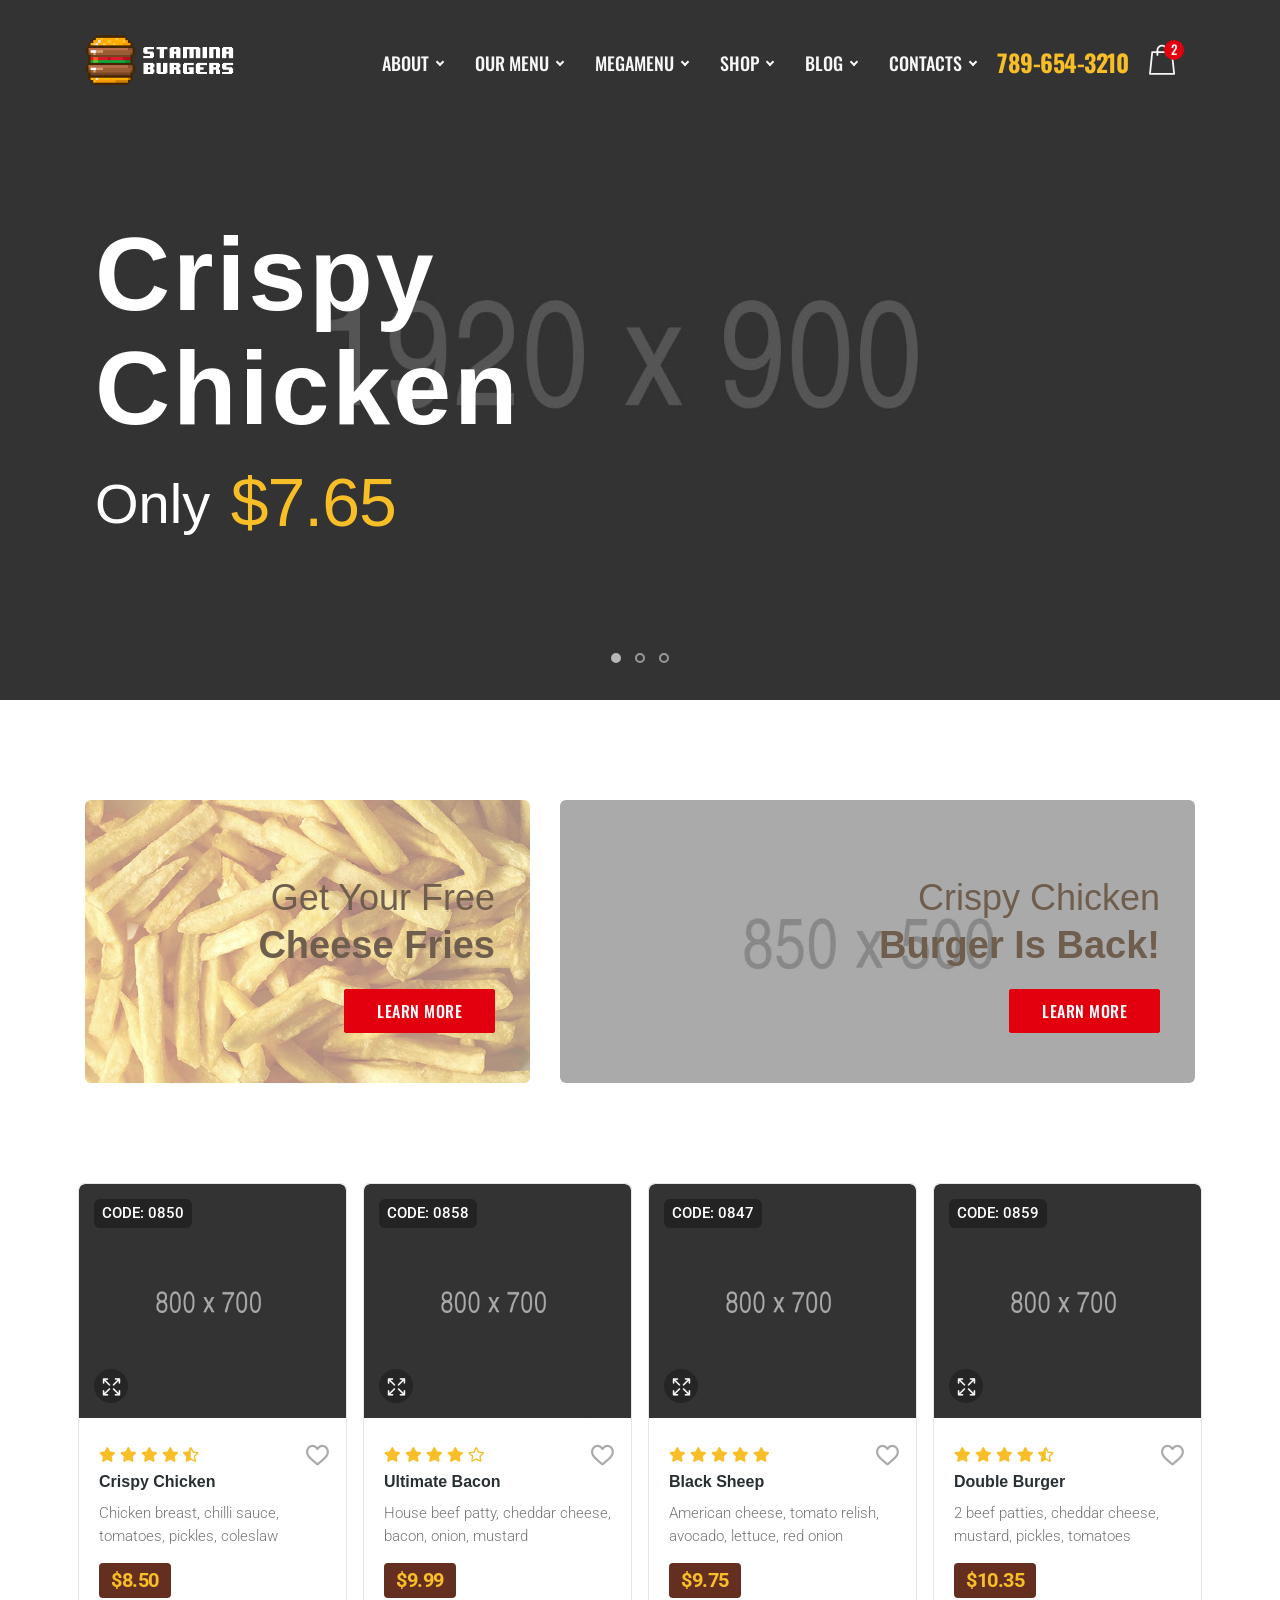
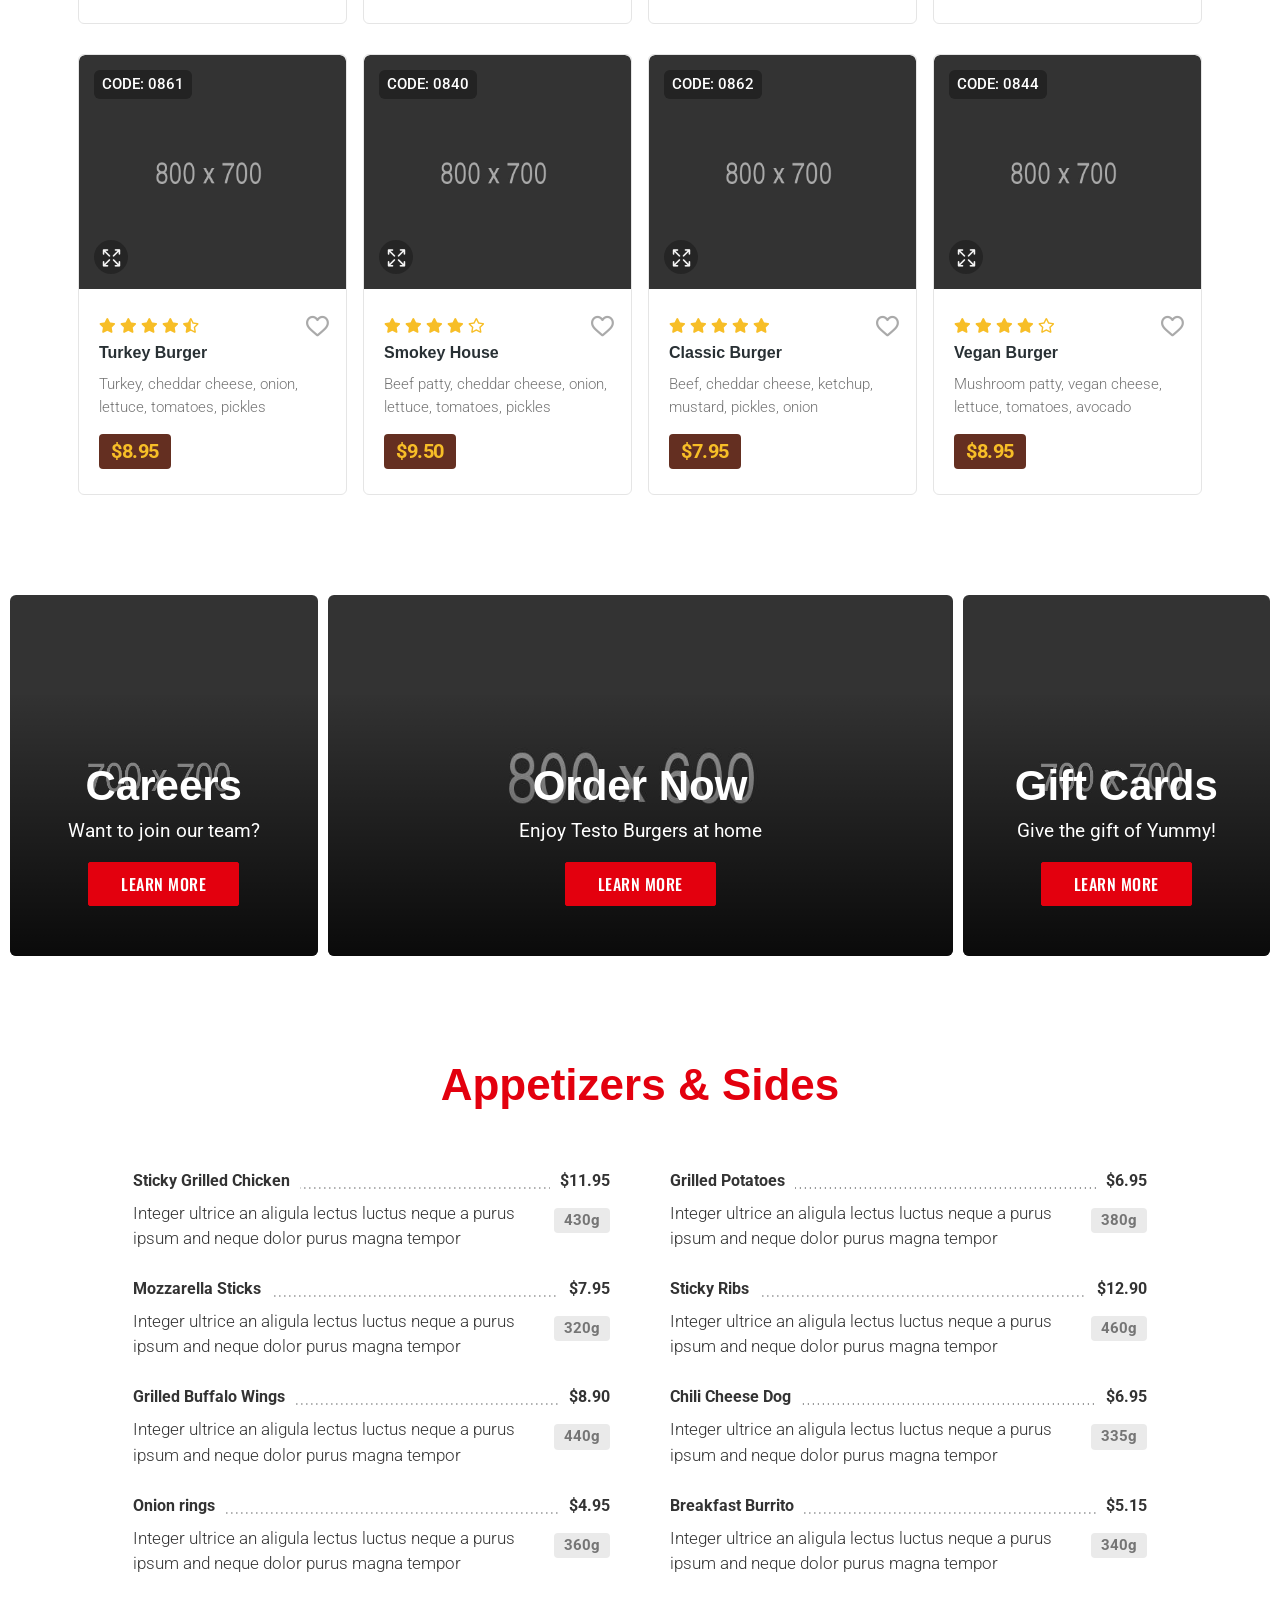
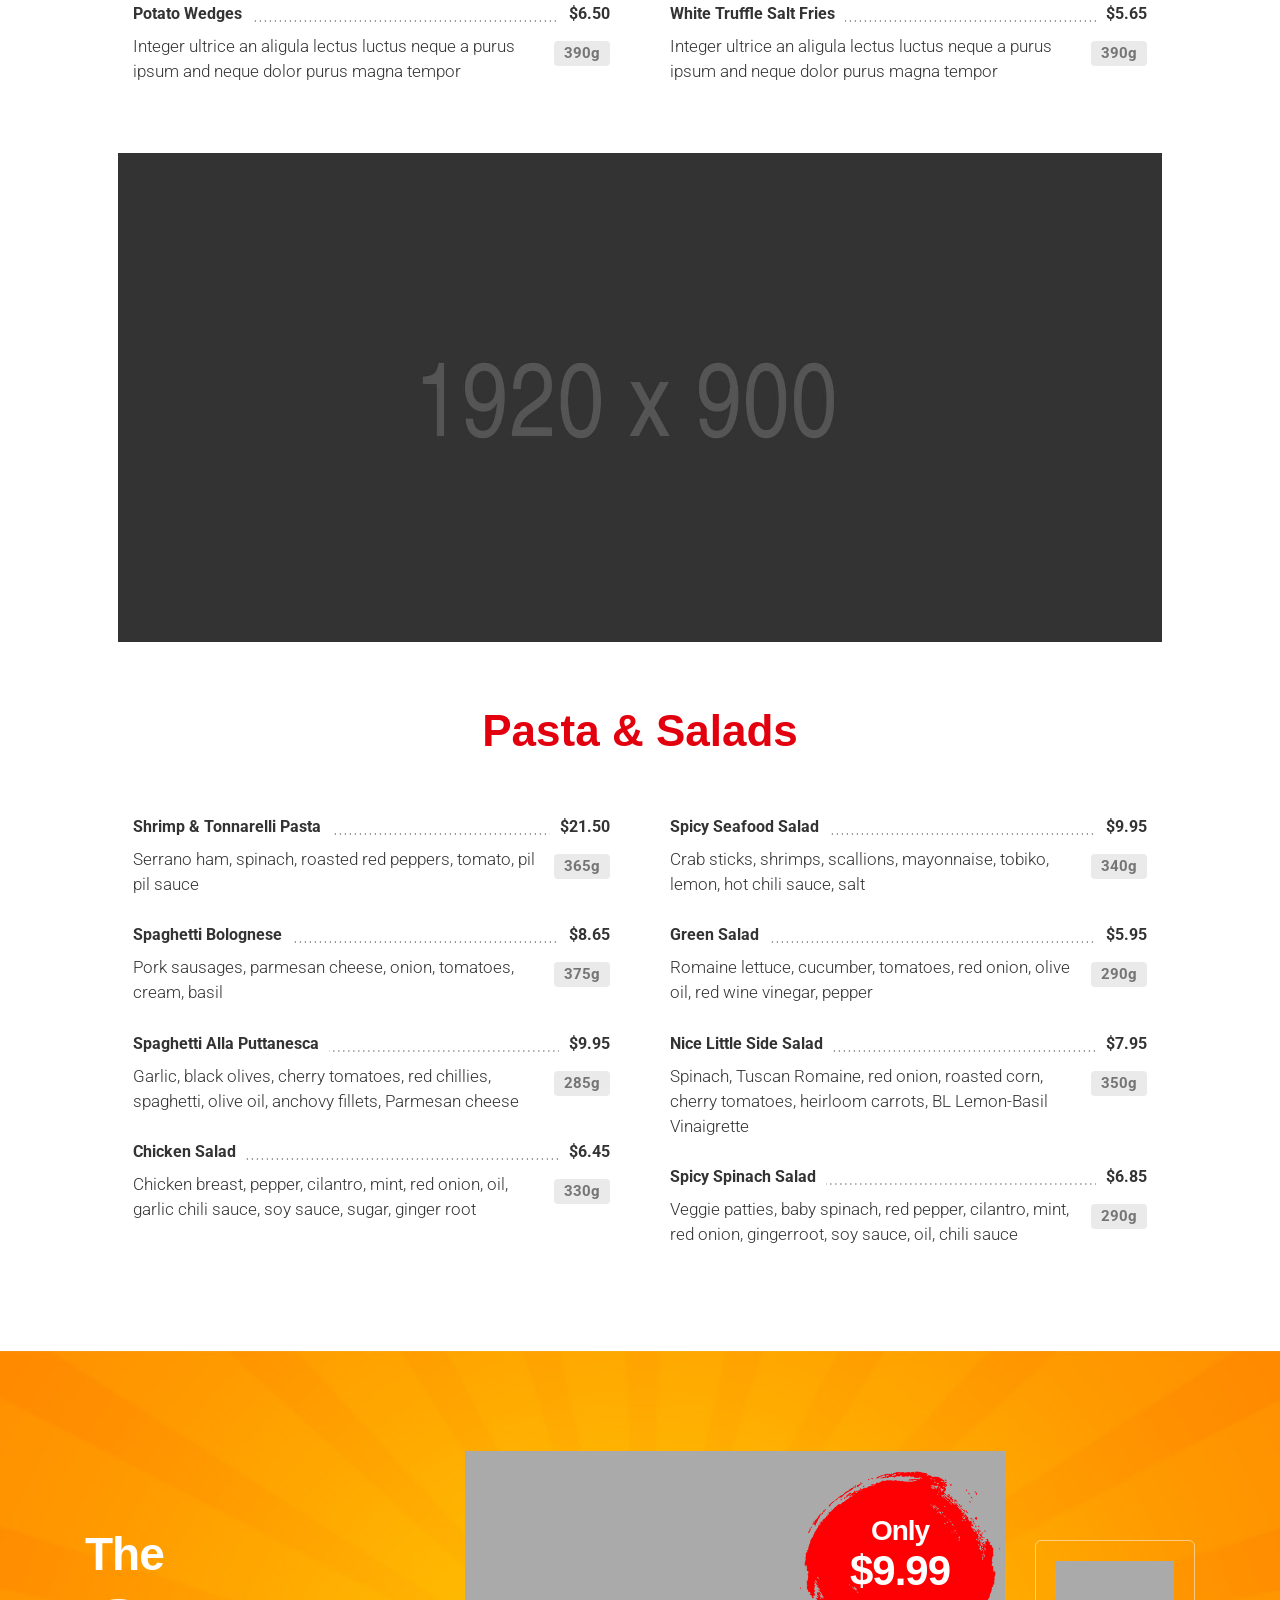
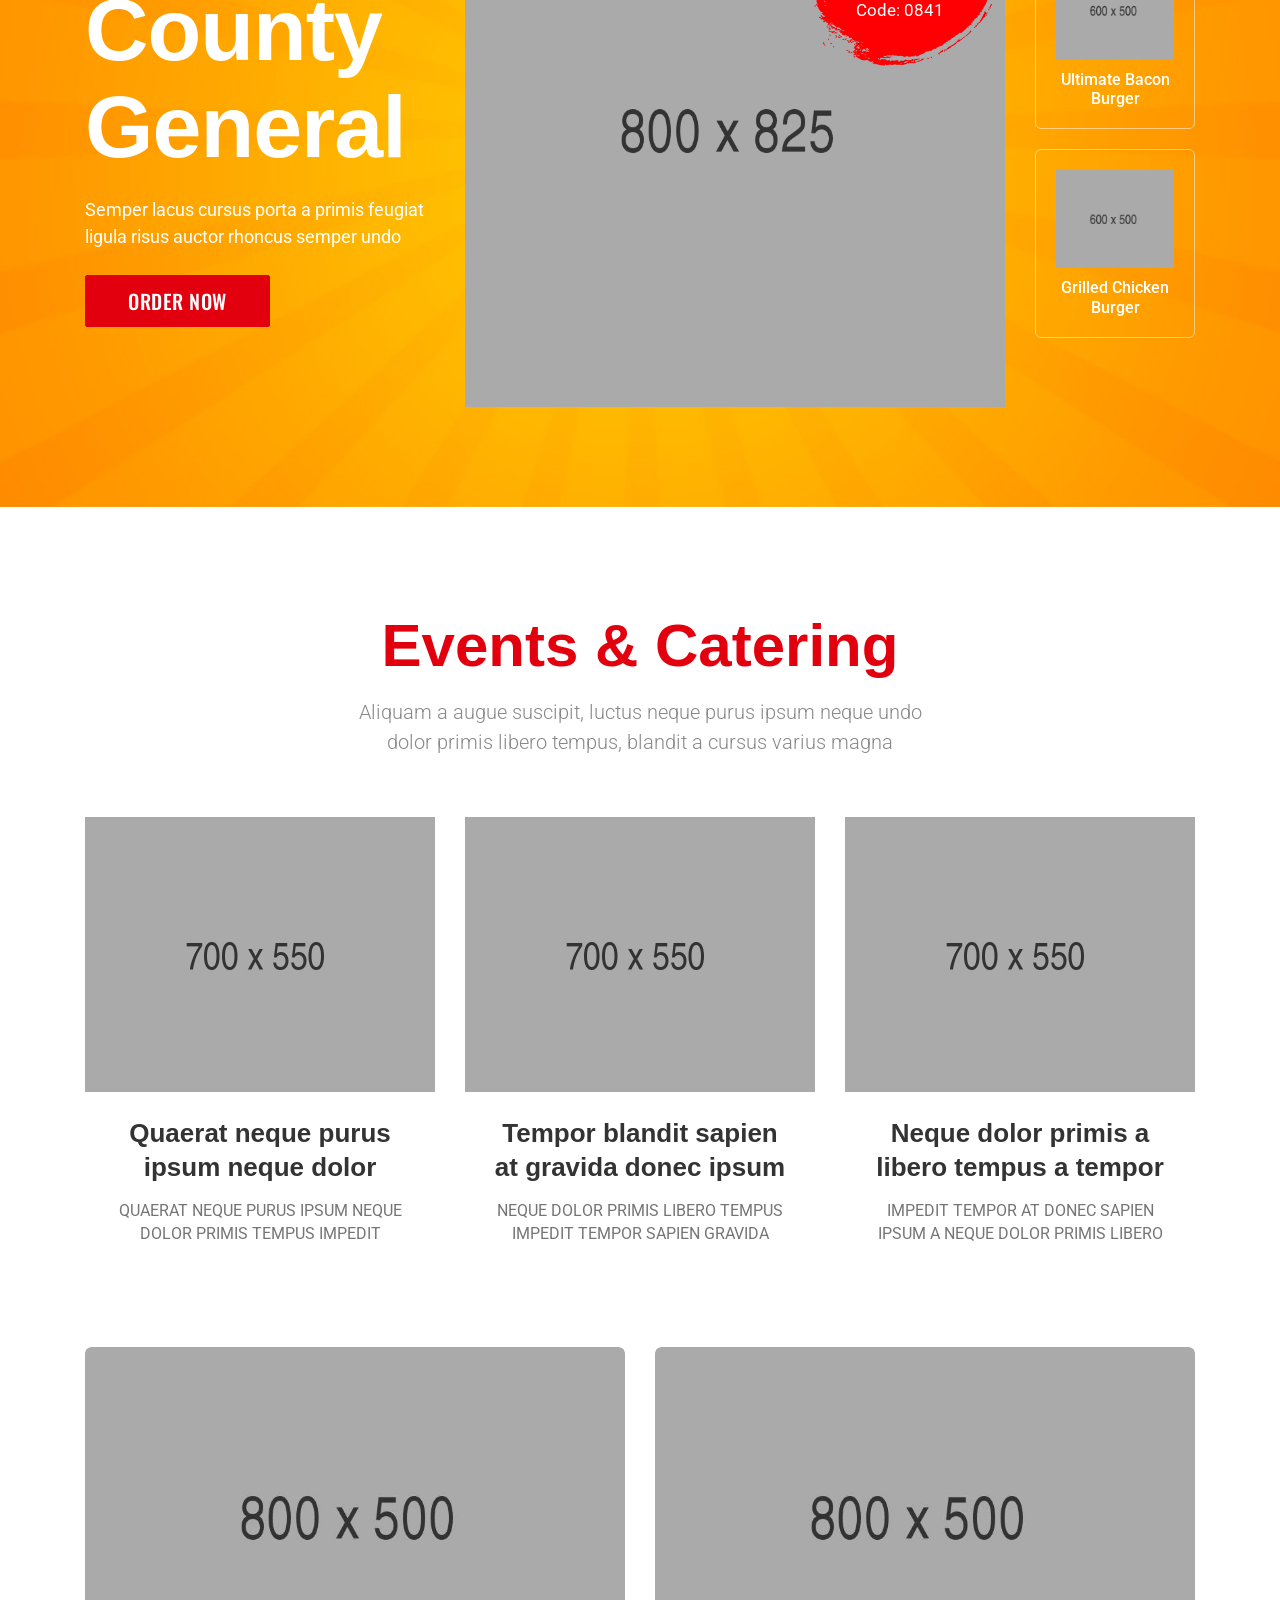
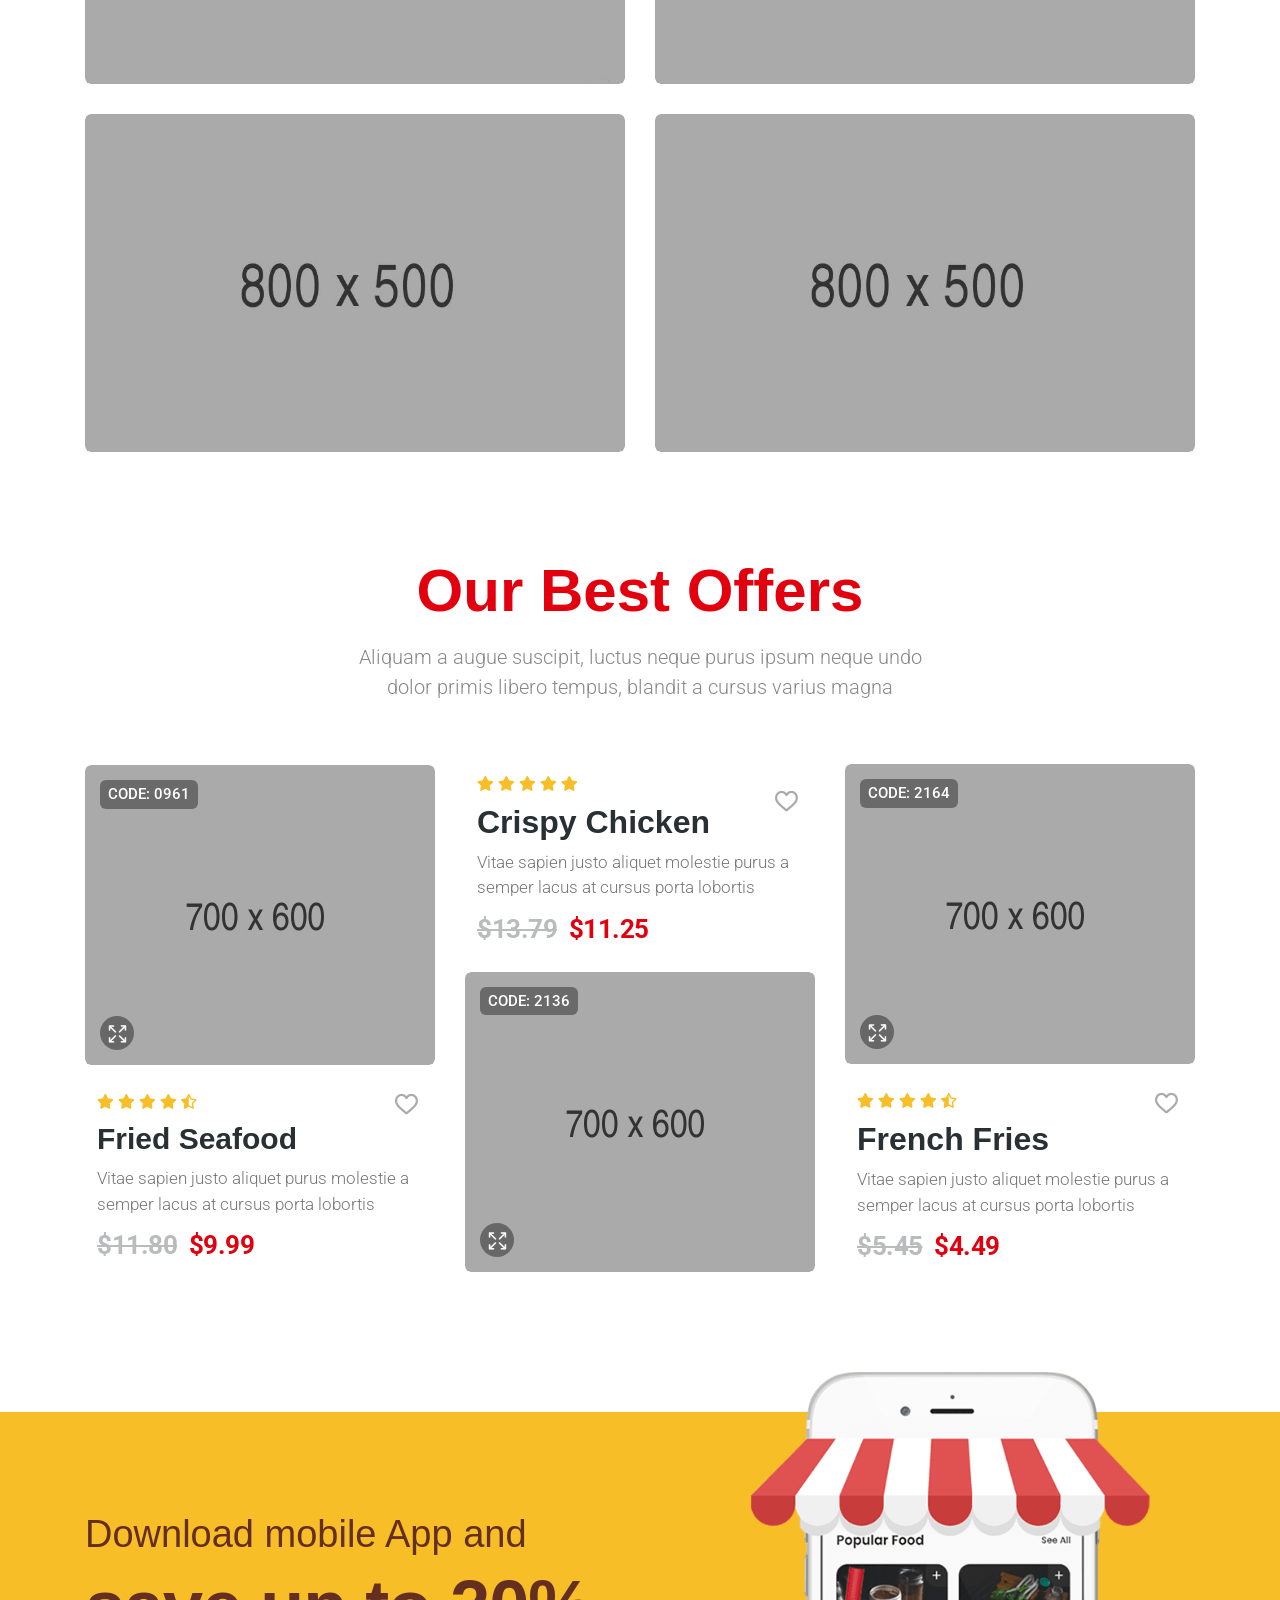
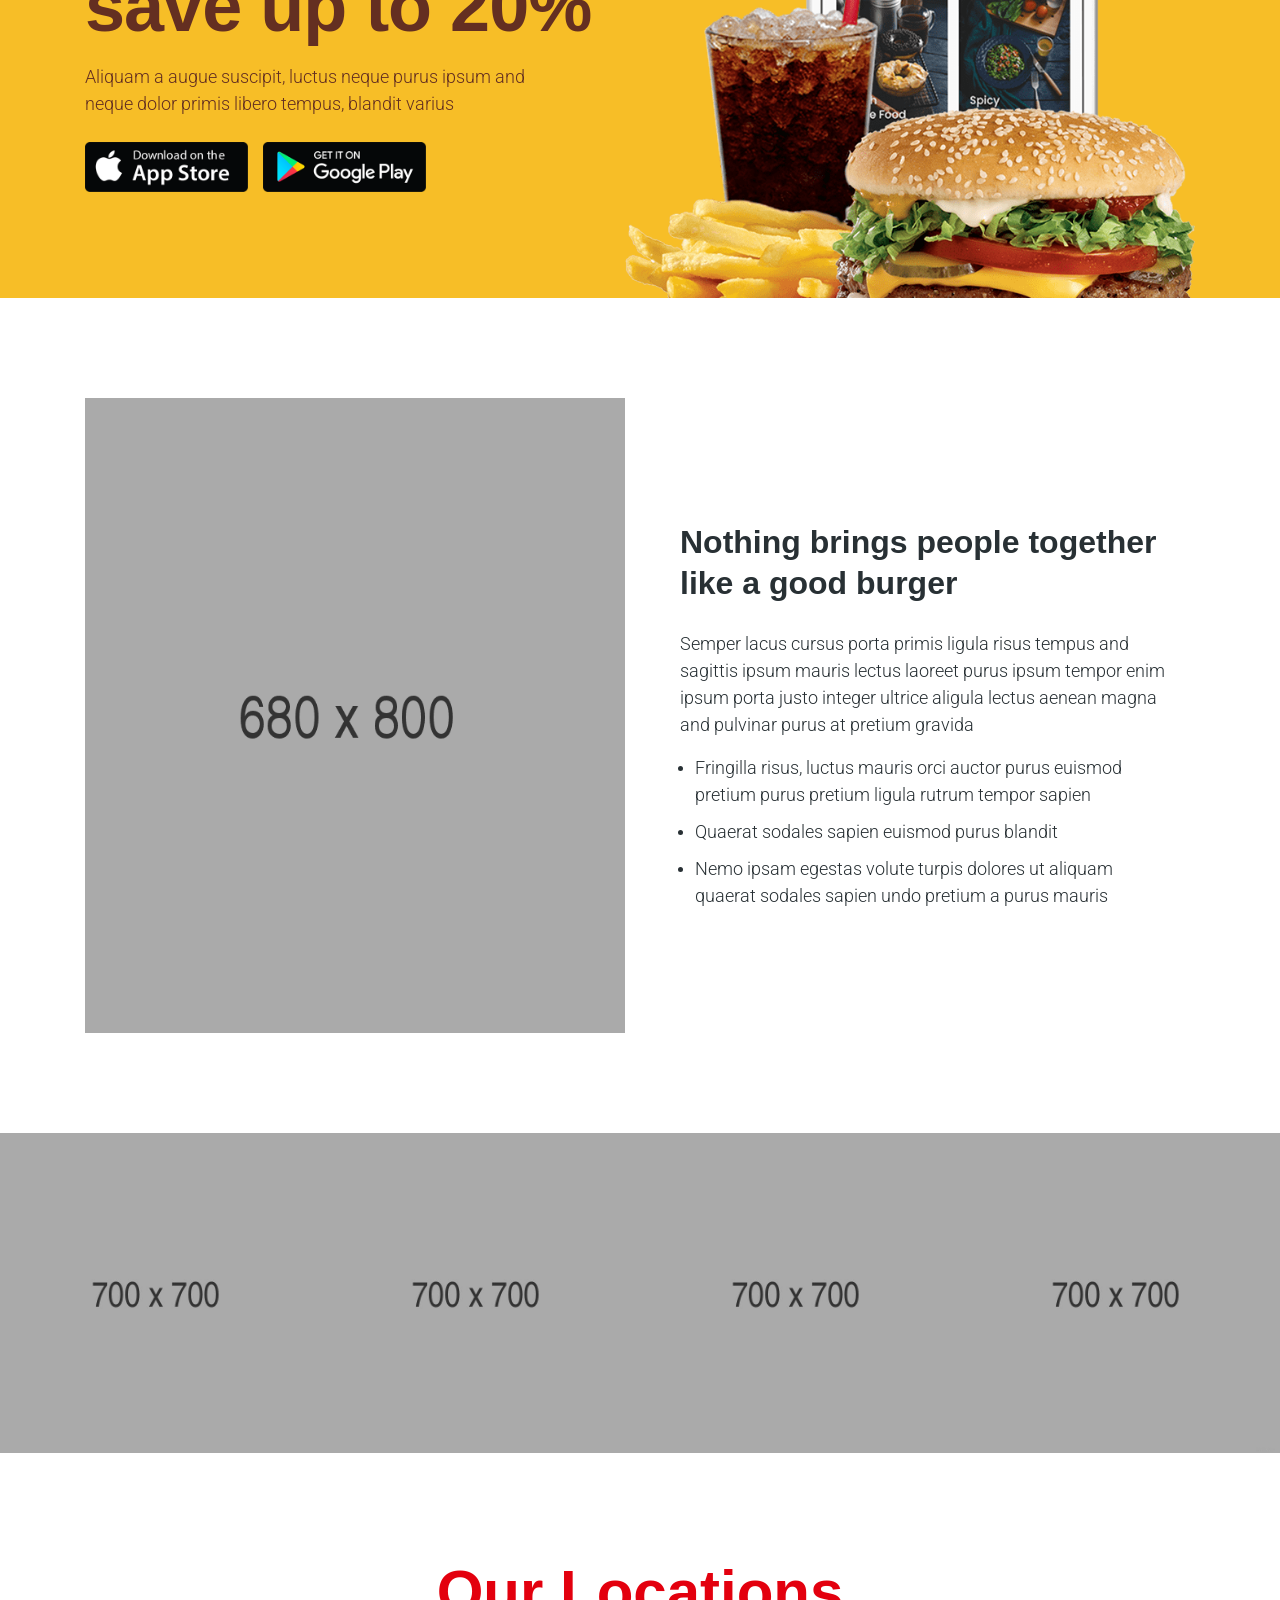
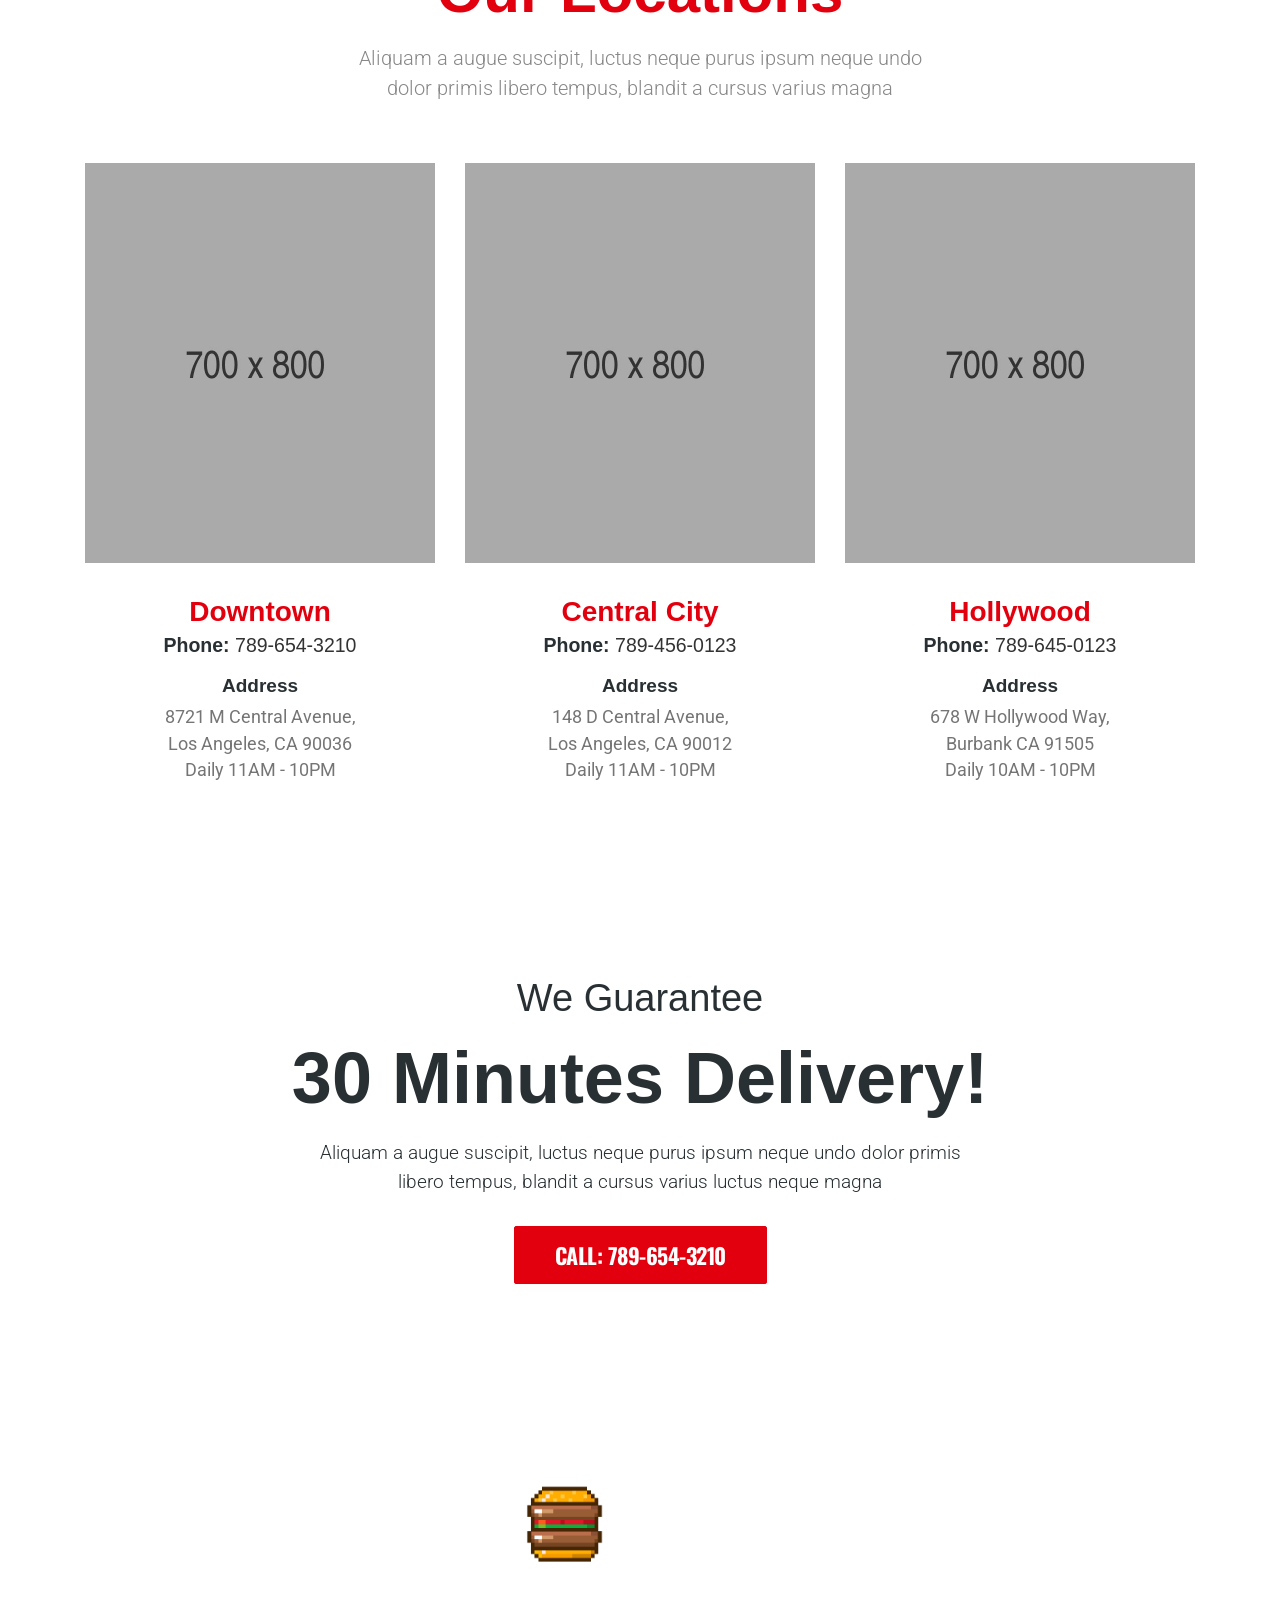
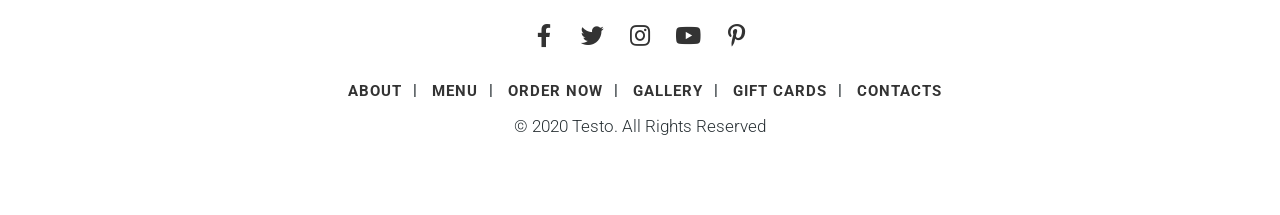
<file: demo-3.html>
<!DOCTYPE html>
<!-- Testo - Pizza and Fast Food Landing Page Template design design by Jthemes (http://www.jthemes.net) -->
<!--[if lt IE 7 ]><html class="ie ie6" lang="en"> <![endif]-->
<!--[if IE 7 ]><html class="ie ie7" lang="en"> <![endif]-->
<!--[if IE 8 ]><html class="ie ie8" lang="en"> <![endif]-->
<!--[if (gte IE 9)|!(IE)]><!-->
<html lang="en">


	<head>

		<meta charset="utf-8">
		<meta http-equiv="X-UA-Compatible" content="IE=edge"/>
		<meta name="author" content="Jthemes"/>	
		<meta name="description" content="Testo - Pizza and Fast Food Landing Page Template"/>
		<meta name="keywords" content="Jthemes, Food, Fast Food, Restaurant, Pizzeria, Restaurant Menu, Pizza, Burger, Sushi, Steak, Grill, Snack">	
		<meta name="viewport" content="width=device-width, initial-scale=1.0"/>
				
  		<!-- SITE TITLE -->
		<title>Testo - Pizza and Fast Food Landing Page Template</title>
							
		<!-- FAVICON AND TOUCH ICONS -->
		<link rel="shortcut icon" href="images/favicon.ico" type="image/x-icon">
		<link rel="icon" href="images/favicon.ico" type="image/x-icon">
		<link rel="apple-touch-icon" sizes="152x152" href="images/apple-touch-icon-152x152.png">
		<link rel="apple-touch-icon" sizes="120x120" href="images/apple-touch-icon-120x120.png">
		<link rel="apple-touch-icon" sizes="76x76" href="images/apple-touch-icon-76x76.png">
		<link rel="apple-touch-icon" href="images/apple-touch-icon.png">
		<link rel="icon" href="images/apple-touch-icon.png" type="image/x-icon">

		<!-- GOOGLE FONTS -->
		<link href="https://fonts.googleapis.com/css?family=Roboto:300,400,500,700&display=swap" rel="stylesheet">
		<link href="https://fonts.googleapis.com/css2?family=Oswald:wght@200;300;400;500;600;700&display=swap" rel="stylesheet">
		<link href="https://fonts.googleapis.com/css2?family=Lilita+One&display=swap" rel="stylesheet">

		<!-- BOOTSTRAP CSS -->
		<link href="css/bootstrap.min.css" rel="stylesheet">
				
		<!-- FONT ICONS -->
		<link href="https://use.fontawesome.com/releases/v5.11.0/css/all.css" rel="stylesheet" crossorigin="anonymous">		
		<link href="css/flaticon.css" rel="stylesheet">

		<!-- PLUGINS STYLESHEET -->
		<link href="css/menu.css" rel="stylesheet">
		<link href="css/magnific-popup.css" rel="stylesheet">	
		<link href="css/flexslider.css" rel="stylesheet">
		<link href="css/owl.carousel.min.css" rel="stylesheet">
		<link href="css/owl.theme.default.min.css" rel="stylesheet">
		<link href="css/jquery.datetimepicker.min.css" rel="stylesheet">
	
		<!-- TEMPLATE CSS -->
		<link href="css/style.css" rel="stylesheet">

		<!-- RESPONSIVE CSS -->
		<link href="css/responsive.css" rel="stylesheet">
	
	</head>




	<body>




		<!-- PRELOADER SPINNER
		============================================= -->
		<div id="loader-wrapper">
			<div id="loader">
				<div class="cssload-spinner">
					<div class="cssload-ball cssload-ball-1"></div>
					<div class="cssload-ball cssload-ball-2"></div>
					<div class="cssload-ball cssload-ball-3"></div>
					<div class="cssload-ball cssload-ball-4"></div>
				</div>
			</div>
		</div>




		<!-- HEADER-3
		============================================= -->
		<header id="header-3" class="header navik-header header-transparent header-shadow">
			<div class="container">


				<!-- NAVIGATION MENU -->
				<div class="navik-header-container">


					<!-- CALL BUTTON -->
				    <div class="callusbtn"><a href="tel:123456789"><i class="fas fa-phone"></i></a></div>

					
					<!-- LOGO IMAGE -->
	                <div class="logo" data-mobile-logo="images/logo-01.png" data-sticky-logo="images/logo-01.png">
	                	<a href="#hero-3"><img src="images/logo-01.png" alt="header-logo"/></a>
					</div>

					
					<!-- BURGER MENU -->
					<div class="burger-menu">
						<div class="line-menu line-half first-line"></div>
						<div class="line-menu"></div>
						<div class="line-menu line-half last-line"></div>
					</div>


					<!-- MAIN MENU -->
	                <nav class="navik-menu menu-caret navik-yellow">
	                	<ul class="top-list">

	                		<!-- DROPDOWN MENU -->
	                		<li><a href="#">About</a>
	                			<ul>
	                            	<li><a href="about.html">About Testo</a></li>
	                            	<li><a href="team.html">Meet The Team</a></li>
									<li><a href="gallery.html">Images Gallery</a></li>
									<li><a href="gift-cards.html">Gift Cards</a></li>
									<li><a href="faqs.html">F.A.Q.s</a></li>
									<li><a href="terms.html">Terms & Privacy</a></li>
	                            </ul>
	                		</li>

	                		<!-- DROPDOWN MENU -->
	                    	<li><a href="#">Our Menu</a>
	                        	<ul>
	                            	<li><a href="menu-1.html">Menu v.1 - Tabs Cards</a></li>
									<li><a href="menu-2.html">Menu v.2 - Cards</a></li>
									<li><a href="menu-3.html">Menu v.3 - Sections</a></li>
	                            </ul>
	                        </li>

	                        <!-- MEGA MENU -->
	                        <li class="mega-menu"><a href="#">Megamenu</a>
								<ul>
									<li>

										<!-- Mega menu container -->
										<div class="mega-menu-container">
											<div class="row">

												<!-- Column -->
												<div class="col-md-6 col-lg-4">

													<div class="mega-menu-box">
														<div class="mega-menu-media">
															<div class="mega-menu-media-img">
																<div class="mega-menu-thumbnail">
																	<a href="blog-listing.html">
																		<img src="images/img-05.jpg" alt="thumbnail"/>
																	</a>
																</div>
															</div>
															<div class="mega-menu-media-info">
																<h4 class="mega-menu-heading"><a href="blog-listing.html">Aliquam and lobortis...</a></h4>
																<div class="mega-menu-desc">
																	Donec nec faucibus lobortis viverra blandit sem justo
																</div>
															</div>
														</div>
													</div>

													<div class="mega-menu-box">
														<div class="mega-menu-media">
															<div class="mega-menu-media-img">
																<div class="mega-menu-thumbnail">
																	<a href="blog-listing.html">
																		<img src="images/img-01.jpg" alt="thumbnail"/>
																	</a>
																</div>
															</div>
															<div class="mega-menu-media-info">
																<h4 class="mega-menu-heading"><a href="blog-listing.html">Donec neca faucibus...</a></h4>
																<div class="mega-menu-desc">
																	Aliquam ultrices ullamcoroe ultrices gravida dictum
																</div>
															</div>
														</div>
													</div>

													<div class="mega-menu-box last-menu-box">
														<div class="mega-menu-media">
															<div class="mega-menu-media-img">
																<div class="mega-menu-thumbnail">
																	<a href="blog-listing.html">
																		<img src="images/img-07.jpg" alt="thumbnail"/>
																	</a>
																</div>
															</div>
															<div class="mega-menu-media-info">
																<h4 class="mega-menu-heading"><a href="blog-listing.html">Lobortis sem mauris...</a></h4>
																<div class="mega-menu-desc">
																	Integer aliquet magna neca tellus orci quis semper
																</div>
															</div>
														</div>
													</div>

												</div>

												<!-- Column -->
												<div class="col-md-6 col-lg-4">

													<div class="mega-menu-box">
														<div class="mega-menu-media">
															<div class="mega-menu-media-img">
																<div class="mega-menu-thumbnail">
																	<a href="blog-listing.html">
																		<img src="images/img-08.jpg" alt="thumbnail"/>
																	</a>
																</div>
															</div>
															<div class="mega-menu-media-info">
																<h4 class="mega-menu-heading"><a href="blog-listing.html">Fusce semper aliquet...</a></h4>
																<div class="mega-menu-desc">
																	Laoreet tellus a consectetur bibendum dolor posuere
																</div>
															</div>
														</div>
													</div>

													<div class="mega-menu-box">
														<div class="mega-menu-media">
															<div class="mega-menu-media-img">
																<div class="mega-menu-thumbnail">
																	<a href="blog-listing.html">
																		<img src="images/img-09.jpg" alt="thumbnail"/>
																	</a>
																</div>
															</div>
															<div class="mega-menu-media-info">
																<h4 class="mega-menu-heading"><a href="blog-listing.html">Aliquam libero ipsum...</a></h4>
																<div class="mega-menu-desc">
																	Sollicitudin ut gravida libero commodo sit malesuada
																</div>
															</div>
														</div>
													</div>

													<div class="mega-menu-box last-menu-box">
														<div class="mega-menu-media">
															<div class="mega-menu-media-img">
																<div class="mega-menu-thumbnail">
																	<a href="blog-listing.html">
																		<img src="images/img-10.jpg" alt="thumbnail"/>
																	</a>
																</div>
															</div>
															<div class="mega-menu-media-info">
																<h4 class="mega-menu-heading"><a href="blog-listing.html">Posuere himenaeos...</a></h4>
																<div class="mega-menu-desc">
																	Porta gravida hendrerit vitae blandit in phasellus ipsum
																</div>
															</div>
														</div>
													</div>

												</div>

												<!-- Column -->
												<div class="col-lg-4">

													<div class="mega-menu-box last-menu-box">
														<div class="mega-menu-thumbnail">
															<a href="blog-listing.html">
																<img src="images/img-26.jpg" alt="thumbnail"/>
															</a>
														</div>
														<h4 class="mega-menu-heading"><a href="blog-listing.html">Etiam semper mauris...</a></h4>
														<div class="mega-menu-desc">
															Aliquam a augue suscipit, luctus neque purus ipsum neque undo dolor primis libero 
															tempus, blandit a cursus varius magna
														</div>
													</div>

												</div>

											</div>
										</div>

									</li>
								</ul>
							</li>	<!-- END MEGA MENU -->

	                        <!-- DROPDOWN MENU -->
	                		<li><a href="#">Shop</a>
	                			<ul>
	                            	<li><a href="product-single.html">Single Product</a></li>
									<li><a href="cart.html">Shopping Cart</a></li>
	                            </ul>
	                		</li>

							<!-- DROPDOWN MENU -->
							<li><a href="#">Blog</a>
								<ul>
	                            	<li><a href="blog-listing.html">Blog Listing</a></li>
									<li><a href="single-post.html">Single Post</a></li>
	                            </ul>
							</li>

							<!-- DROPDOWN MENU -->
							<li><a href="#">Contacts</a>
								<ul>
		                        	<li><a href="booking.html">Book A Table</a></li>
		                        	<li><a href="locations.html">Our Locations</a></li>
									<li><a href="contacts.html">Contact Us</a></li>
								</ul>
							</li>

	                        <!-- HEADER BUTTON  -->
	                        <li class="nav-btn yellow-color"><a href="tel:123456789">789-654-3210</a></li>

							<!-- BASKET ICON -->
							<li class="basket-ico ico-30">
					        	<a href="cart.html">
					        		<span class="ico-holder"><span class="flaticon-shopping-bag"></span> <em class="roundpoint">2</em></span>
					        	</a>
					        </li>

	                    </ul>
	                </nav>	<!-- END MAIN MENU -->


				</div>	<!-- END NAVIGATION MENU -->


			</div>     <!-- End container -->
		</header>	<!-- END HEADER-3 -->




		<!-- PAGE CONTENT
		============================================= -->	
		<div id="page" class="page">




			<!-- HERO-3
			============================================= -->	
			<section id="hero-3" class="hero-section division">

				
				<!-- SLIDER -->
				<div class="slider mt-1001">
			    	<ul class="slides">


				     	<!-- SLIDE #1 -->
				      	<li id="slide-1">

					        <!-- Background Image -->
				        	<img src="images/slider/slide-1.jpg" alt="slide-background">

							<!-- Image Caption -->
		       				<div class="caption d-flex align-items-center left-align">
		       					<div class="container">
		       						<div class="row">
		       							<div class="col-sm-6">
		       								<div class="caption-txt white-color">

						       					<!-- Title -->
								         	 	<h2>Crispy Chicken</h2>
								         	 	<h3>Only <span class="yellow-color">$7.65</span></h3>	

											</div>
										</div>
									</div>  <!-- End row -->
								</div>  <!-- End container -->
					        </div>	<!-- End Image Caption -->

					    </li>	<!-- END SLIDE #1 -->


				      	<!-- SLIDE #2 -->
				      	<li id="slide-2">

				        	<!-- Background Image -->
				        	<img src="images/slider/slide-2.jpg" alt="slide-background">

							<!-- Image Caption -->
	        				<div class="caption d-flex align-items-center right-align">
	        					<div class="container">
		       						<div class="row">
		       							<div class="col-sm-6 col-md-5 offset-sm-6 offset-md-7">
		       								<div class="caption-txt white-color">

					        					<!-- Title -->
								         	 	<h2>Chicken Fingers</h2>
								         	 	<h3>Only <span class="yellow-color">$8.29</span></h3>	

											</div>	
				         				</div>
									</div>  <!-- End row -->
								</div>  <!-- End container -->
					        </div>	<!-- End Image Caption -->

				     	</li>	<!-- END SLIDE #2 -->


				     	<!-- SLIDE #3 -->
				      	<li id="slide-3">

				      		<!-- Background Image -->
				        	<img src="images/slider/slide-3.jpg" alt="slide-background">

				        	<!-- Image Caption -->
		       			 	<div class="caption d-flex align-items-center left-align">
	        					<div class="container">
		       						<div class="row">
		       							<div class="col-sm-6">
		       								<div class="caption-txt white-color">

						       			 		<!-- Title -->
								         	 	<h2>Double Burger</h2>
								         	 	<h3>Only <span class="yellow-color">$8.95</span></h3>	

											</div>
					        			</div>
									</div>  <!-- End row -->
								</div>  <!-- End container -->
					        </div>	<!-- End Image Caption -->

				     	</li>	<!-- END SLIDE #3 -->

				    </ul>
			  	</div>	<!-- END SLIDER -->

				
			</section>	<!-- END HERO-3 -->	




			<!-- PROMO-2
			============================================= -->
			<section id="promo-2" class="pt-100 promo-section division">
				<div class="container">
					<div class="row d-flex align-items-center">


						<!-- PROMO BOX-1 -->
						<div class="col-md-6 col-lg-5">
							<div id="pb-2-1" class="pbox-2 bg-fixed">
								<div class="pbox-2-txt brown-color">

									<h4 class="h4-lg txt-300">Get Your Free</h4>
									<h4 class="h4-xl">Cheese Fries</h4>
									<a href="menu-1.html" class="btn btn-red tra-red-hover">Learn More</a>

								</div>
							</div>
						</div>


						<!-- PROMO BOX-2 -->
						<div class="col-md-6 col-lg-7">
							<div id="pb-2-2" class="pbox-2 bg-fixed">
								<div class="pbox-2-txt brown-color">

									<h4 class="h4-lg txt-300">Crispy Chicken</h4>
									<h4 class="h4-xl">Burger Is Back!</h4>
									<a href="menu-1.html" class="btn btn-red tra-red-hover">Learn More</a>

								</div>
							</div>
						</div>


					</div>    <!-- End row -->		
				</div>	   <!-- End container -->	
			</section>	<!-- END PROMO-2 -->




			<!-- MENU-6
			============================================= -->
			<section id="menu-6" class="wide-70 menu-section division">
				<div class="container">
					<div class="row">


						<!-- MENU ITEM #1 -->
						<div class="col-sm-6 col-lg-3">
							<div class="menu-6-item bg-white">

								<!-- IMAGE -->
								<div class="menu-6-img rel">
									<div class="hover-overlay">

										<!-- Image -->
										<img class="img-fluid" src="images/menu/burger-11.jpg" alt="menu-image" />

										<!-- Item Code -->
										<span class="item-code bg-tra-dark">Code: 0850</span>	

										<!-- Zoom Icon -->
										<div class="menu-img-zoom ico-25">
											<a href="images/menu/burger-11.jpg" class="image-link">
												<span class="flaticon-zoom"></span>
											</a>
										</div> 

									</div>
								</div>

								<!-- TEXT -->
								<div class="menu-6-txt rel">

									<!-- Rating -->	
									<div class="item-rating">
										<div class="stars-rating stars-lg">
											<i class="fas fa-star"></i>
											<i class="fas fa-star"></i>
											<i class="fas fa-star"></i>
											<i class="fas fa-star"></i>
											<i class="fas fa-star-half-alt"></i>
										</div>		
									</div>

									<!-- Like Icon -->
									<div class="like-ico ico-25">
										<a href="#"><span class="flaticon-heart"></span></a>
									</div>

									<!-- Title -->
									<h5 class="h5-sm">Crispy Chicken</h5>

									<!-- Description -->	
									<p class="grey-color">Chicken breast, chilli sauce, tomatoes, pickles, coleslaw</p>

									<!-- Price -->
									<div class="menu-6-price bg-coffee">
										<h5 class="h5-xs yellow-color">$8.50</h5>
									</div>

									<!-- Add To Cart -->
									<div class="add-to-cart bg-yellow ico-10">
										<a href="product-single.html"><span class="flaticon-shopping-bag"></span> Add to Cart</a>
									</div>

								</div>

							</div>
						</div>	<!-- END MENU ITEM #1 -->


						<!-- MENU ITEM #2 -->
						<div class="col-sm-6 col-lg-3">
							<div class="menu-6-item bg-white">

								<!-- IMAGE -->
								<div class="menu-6-img rel">
									<div class="hover-overlay">

										<!-- Image -->
										<img class="img-fluid" src="images/menu/burger-12.jpg" alt="menu-image" />

										<!-- Item Code -->
										<span class="item-code bg-tra-dark">Code: 0858</span>	

										<!-- Zoom Icon -->
										<div class="menu-img-zoom ico-25">
											<a href="images/menu/burger-12.jpg" class="image-link">
												<span class="flaticon-zoom"></span>
											</a>
										</div> 

									</div>
								</div>

								<!-- TEXT -->
								<div class="menu-6-txt rel">

									<!-- Rating -->	
									<div class="item-rating">
										<div class="stars-rating stars-lg">
											<i class="fas fa-star"></i>
											<i class="fas fa-star"></i>
											<i class="fas fa-star"></i>
											<i class="fas fa-star"></i>
											<i class="far fa-star"></i>
										</div>		
									</div>

									<!-- Like Icon -->
									<div class="like-ico ico-25">
										<a href="#"><span class="flaticon-heart"></span></a>
									</div>

									<!-- Title -->
									<h5 class="h5-sm">Ultimate Bacon</h5>

									<!-- Description -->	
									<p class="grey-color">House beef patty, cheddar cheese, bacon, onion, mustard</p>

									<!-- Price -->
									<div class="menu-6-price bg-coffee">
										<h5 class="h5-xs yellow-color">$9.99</h5>
									</div>

									<!-- Add To Cart -->
									<div class="add-to-cart bg-yellow ico-10">
										<a href="product-single.html"><span class="flaticon-shopping-bag"></span> Add to Cart</a>
									</div>

								</div>

							</div>
						</div>	<!-- END MENU ITEM #2 -->


						<!-- MENU ITEM #3 -->
						<div class="col-sm-6 col-lg-3">
							<div class="menu-6-item bg-white">

								<!-- IMAGE -->
								<div class="menu-6-img rel">
									<div class="hover-overlay">

										<!-- Image -->
										<img class="img-fluid" src="images/menu/burger-13.jpg" alt="menu-image" />

										<!-- Item Code -->
										<span class="item-code bg-tra-dark">Code: 0847</span>	

										<!-- Zoom Icon -->
										<div class="menu-img-zoom ico-25">
											<a href="images/menu/burger-13.jpg" class="image-link">
												<span class="flaticon-zoom"></span>
											</a>
										</div> 

									</div>
								</div>

								<!-- TEXT -->
								<div class="menu-6-txt rel">

									<!-- Rating -->	
									<div class="item-rating">
										<div class="stars-rating stars-lg">
											<i class="fas fa-star"></i>
											<i class="fas fa-star"></i>
											<i class="fas fa-star"></i>
											<i class="fas fa-star"></i>
											<i class="fas fa-star"></i>
										</div>		
									</div>

									<!-- Like Icon -->
									<div class="like-ico ico-25">
										<a href="#"><span class="flaticon-heart"></span></a>
									</div>

									<!-- Title -->
									<h5 class="h5-sm">Black Sheep</h5>

									<!-- Description -->	
									<p class="grey-color">American cheese, tomato relish, avocado, lettuce, red onion</p>

									<!-- Price -->
									<div class="menu-6-price bg-coffee">
										<h5 class="h5-xs yellow-color">$9.75</h5>
									</div>

									<!-- Add To Cart -->
									<div class="add-to-cart bg-yellow ico-10">
										<a href="product-single.html"><span class="flaticon-shopping-bag"></span> Add to Cart</a>
									</div>

								</div>

							</div>
						</div>	<!-- END MENU ITEM #3 -->


						<!-- MENU ITEM #4 -->
						<div class="col-sm-6 col-lg-3">
							<div class="menu-6-item bg-white">

								<!-- IMAGE -->
								<div class="menu-6-img rel">
									<div class="hover-overlay">

										<!-- Image -->
										<img class="img-fluid" src="images/menu/burger-14.jpg" alt="menu-image" />

										<!-- Item Code -->
										<span class="item-code bg-tra-dark">Code: 0859</span>	

										<!-- Zoom Icon -->
										<div class="menu-img-zoom ico-25">
											<a href="images/menu/burger-14.jpg" class="image-link">
												<span class="flaticon-zoom"></span>
											</a>
										</div> 

									</div>
								</div>

								<!-- TEXT -->
								<div class="menu-6-txt rel">

									<!-- Rating -->	
									<div class="item-rating">
										<div class="stars-rating stars-lg">
											<i class="fas fa-star"></i>
											<i class="fas fa-star"></i>
											<i class="fas fa-star"></i>
											<i class="fas fa-star"></i>
											<i class="fas fa-star-half-alt"></i>
										</div>		
									</div>

									<!-- Like Icon -->
									<div class="like-ico ico-25">
										<a href="#"><span class="flaticon-heart"></span></a>
									</div>

									<!-- Title -->
									<h5 class="h5-sm">Double Burger</h5>

									<!-- Description -->	
									<p class="grey-color">2 beef patties, cheddar cheese, mustard, pickles, tomatoes</p>

									<!-- Price -->
									<div class="menu-6-price bg-coffee">
										<h5 class="h5-xs yellow-color">$10.35</h5>
									</div>

									<!-- Add To Cart -->
									<div class="add-to-cart bg-yellow ico-10">
										<a href="product-single.html"><span class="flaticon-shopping-bag"></span> Add to Cart</a>
									</div>

								</div>

							</div>
						</div>	<!-- END MENU ITEM #4 -->


						<!-- MENU ITEM #5 -->
						<div class="col-sm-6 col-lg-3">
							<div class="menu-6-item bg-white">

								<!-- IMAGE -->
								<div class="menu-6-img rel">
									<div class="hover-overlay">

										<!-- Image -->
										<img class="img-fluid" src="images/menu/burger-15.jpg" alt="menu-image" />

										<!-- Item Code -->
										<span class="item-code bg-tra-dark">Code: 0861</span>	

										<!-- Zoom Icon -->
										<div class="menu-img-zoom ico-25">
											<a href="images/menu/burger-15.jpg" class="image-link">
												<span class="flaticon-zoom"></span>
											</a>
										</div> 

									</div>
								</div>

								<!-- TEXT -->
								<div class="menu-6-txt rel">

									<!-- Rating -->	
									<div class="item-rating">
										<div class="stars-rating stars-lg">
											<i class="fas fa-star"></i>
											<i class="fas fa-star"></i>
											<i class="fas fa-star"></i>
											<i class="fas fa-star"></i>
											<i class="fas fa-star-half-alt"></i>
										</div>		
									</div>

									<!-- Like Icon -->
									<div class="like-ico ico-25">
										<a href="#"><span class="flaticon-heart"></span></a>
									</div>

									<!-- Title -->
									<h5 class="h5-sm">Turkey Burger</h5>

									<!-- Description -->
									<p class="grey-color">Turkey, cheddar cheese, onion, lettuce, tomatoes, pickles</p>

									<!-- Price -->
									<div class="menu-6-price bg-coffee">
										<h5 class="h5-xs yellow-color">$8.95</h5>
									</div>

									<!-- Add To Cart -->
									<div class="add-to-cart bg-yellow ico-10">
										<a href="product-single.html"><span class="flaticon-shopping-bag"></span> Add to Cart</a>
									</div>

								</div>

							</div>
						</div>	<!-- END MENU ITEM #5 -->


						<!-- MENU ITEM #6 -->
						<div class="col-sm-6 col-lg-3">
							<div class="menu-6-item bg-white">

								<!-- IMAGE -->
								<div class="menu-6-img rel">
									<div class="hover-overlay">

										<!-- Image -->
										<img class="img-fluid" src="images/menu/burger-16.jpg" alt="menu-image" />

										<!-- Item Code -->
										<span class="item-code bg-tra-dark">Code: 0840</span>	

										<!-- Zoom Icon -->
										<div class="menu-img-zoom ico-25">
											<a href="images/menu/burger-16.jpg" class="image-link">
												<span class="flaticon-zoom"></span>
											</a>
										</div> 

									</div>
								</div>

								<!-- TEXT -->
								<div class="menu-6-txt rel">

									<!-- Rating -->	
									<div class="item-rating">
										<div class="stars-rating stars-lg">
											<i class="fas fa-star"></i>
											<i class="fas fa-star"></i>
											<i class="fas fa-star"></i>
											<i class="fas fa-star"></i>
											<i class="far fa-star"></i>
										</div>		
									</div>

									<!-- Like Icon -->
									<div class="like-ico ico-25">
										<a href="#"><span class="flaticon-heart"></span></a>
									</div>

									<!-- Title -->
									<h5 class="h5-sm">Smokey House</h5>

									<!-- Description -->
									<p class="grey-color">Beef patty, cheddar cheese, onion, lettuce, tomatoes, pickles</p>

									<!-- Price -->
									<div class="menu-6-price bg-coffee">
										<h5 class="h5-xs yellow-color">$9.50</h5>
									</div>

									<!-- Add To Cart -->
									<div class="add-to-cart bg-yellow ico-10">
										<a href="product-single.html"><span class="flaticon-shopping-bag"></span> Add to Cart</a>
									</div>

								</div>

							</div>
						</div>	<!-- END MENU ITEM #6 -->


						<!-- MENU ITEM #7 -->
						<div class="col-sm-6 col-lg-3">
							<div class="menu-6-item bg-white">

								<!-- IMAGE -->
								<div class="menu-6-img rel">
									<div class="hover-overlay">

										<!-- Image -->
										<img class="img-fluid" src="images/menu/burger-17.jpg" alt="menu-image" />

										<!-- Item Code -->
										<span class="item-code bg-tra-dark">Code: 0862</span>	

										<!-- Zoom Icon -->
										<div class="menu-img-zoom ico-25">
											<a href="images/menu/burger-17.jpg" class="image-link">
												<span class="flaticon-zoom"></span>
											</a>
										</div> 

									</div>
								</div>

								<!-- TEXT -->
								<div class="menu-6-txt rel">

									<!-- Rating -->	
									<div class="item-rating">
										<div class="stars-rating stars-lg">
											<i class="fas fa-star"></i>
											<i class="fas fa-star"></i>
											<i class="fas fa-star"></i>
											<i class="fas fa-star"></i>
											<i class="fas fa-star"></i>
										</div>		
									</div>

									<!-- Like Icon -->
									<div class="like-ico ico-25">
										<a href="#"><span class="flaticon-heart"></span></a>
									</div>

									<!-- Title -->
									<h5 class="h5-sm">Classic Burger</h5>

									<!-- Description -->
									<p class="grey-color">Beef, cheddar cheese, ketchup, mustard, pickles, onion</p>

									<!-- Price -->
									<div class="menu-6-price bg-coffee">
										<h5 class="h5-xs yellow-color">$7.95</h5>
									</div>

									<!-- Add To Cart -->
									<div class="add-to-cart bg-yellow ico-10">
										<a href="product-single.html"><span class="flaticon-shopping-bag"></span> Add to Cart</a>
									</div>

								</div>

							</div>
						</div>	<!-- END MENU ITEM #7 -->


						<!-- MENU ITEM #8 -->
						<div class="col-sm-6 col-lg-3">
							<div class="menu-6-item bg-white">

								<!-- IMAGE -->
								<div class="menu-6-img rel">
									<div class="hover-overlay">

										<!-- Image -->
										<img class="img-fluid" src="images/menu/burger-18.jpg" alt="menu-image" />

										<!-- Item Code -->
										<span class="item-code bg-tra-dark">Code: 0844</span>	

										<!-- Zoom Icon -->
										<div class="menu-img-zoom ico-25">
											<a href="images/menu/burger-18.jpg" class="image-link">
												<span class="flaticon-zoom"></span>
											</a>
										</div> 

									</div>
								</div>

								<!-- TEXT -->
								<div class="menu-6-txt rel">

									<!-- Rating -->	
									<div class="item-rating">
										<div class="stars-rating stars-lg">
											<i class="fas fa-star"></i>
											<i class="fas fa-star"></i>
											<i class="fas fa-star"></i>
											<i class="fas fa-star"></i>
											<i class="far fa-star"></i>
										</div>		
									</div>

									<!-- Like Icon -->
									<div class="like-ico ico-25">
										<a href="#"><span class="flaticon-heart"></span></a>
									</div>

									<!-- Title -->
									<h5 class="h5-sm">Vegan Burger</h5>

									<!-- Description -->
									<p class="grey-color">Mushroom patty, vegan cheese, lettuce, tomatoes, avocado</p>

									<!-- Price -->
									<div class="menu-6-price bg-coffee">
										<h5 class="h5-xs yellow-color">$8.95</h5>
									</div>

									<!-- Add To Cart -->
									<div class="add-to-cart bg-yellow ico-10">
										<a href="product-single.html"><span class="flaticon-shopping-bag"></span> Add to Cart</a>
									</div>

								</div>

							</div>
						</div>	<!-- END MENU ITEM #8 -->


					</div>	  <!-- End row -->	
				</div>	   <!-- End container -->
			</section>	<!-- END MENU-6 -->




			<!-- PROMO-1
			============================================= -->
			<section id="promo-1" class="promo-section division">
				<div class="container-fluid">
					<div class="row d-flex align-items-center">


						<!-- PROMO BOX-1 -->
						<div class="col-md-4 col-lg-3">
							<div id="pb-1-1" class="pbox-1 bg-fixed">
								<div class="pbox-1-txt white-color">

									<h3 class="h3-sm">Careers</h3>
									<p class="p-lg">Want to join our team?</p>
									<a href="team.html" class="btn btn-red tra-white-hover">Learn More</a>

								</div>
							</div>
						</div>


						<!-- PROMO BOX-2 -->
						<div class="col-md-4 col-lg-6">
							<div id="pb-1-2" class="pbox-1 bg-fixed">
								<div class="pbox-1-txt white-color">

									<h3 class="h3-sm">Order Now</h3>
									<p class="p-lg">Enjoy Testo Burgers at home</p>
									<a href="menu-2.html" class="btn btn-red tra-white-hover">Learn More</a>

								</div>
							</div>
						</div>


						<!-- PROMO BOX-3 -->
						<div class="col-md-4 col-lg-3">
							<div id="pb-1-3" class="pbox-1 bg-fixed">
								<div class="pbox-1-txt white-color">

									<h3 class="h3-sm">Gift Cards</h3>
									<p class="p-lg">Give the gift of Yummy!</p>
									<a href="gift-cards.html" class="btn btn-red tra-white-hover">Learn More</a>

								</div>
							</div>
						</div>


					</div>    <!-- End row -->		
				</div>	   <!-- End container -->	
			</section>	<!-- END PROMO-1 -->




			<!-- MENU-3
			============================================= -->
			<section id="menu-3" class="wide-100 menu-section division">
				<div class="container">


					<!-- MENU-3 WRAPPER -->
			 		<div class="menu-3-wrapper">


			 			<!-- Title -->
			 			<div class="row">
			 				<div class="col-md-12">
					 			<div class="menu-3-title"><h3 class="h3-md red-color">Appetizers & Sides</h3></div>
					 		</div>
					 	</div>
					 	


						<div class="row">


							<!-- LEFT COLUMN -->
							<div class="col-lg-6">
								<div class="menu-3-txt">
									<ul class="menu-3-list">


										<!-- MENU ITEM-1 -->
										<li class="menu-3-item">
											<a href="product-single.html">

												<!-- Title & Price -->
												<div class="menu-title-wrapper rel">
													<div class="menu-item-title"><h5 class="h5-sm">Sticky Grilled Chicken</h5></div>
													<div class="menu-item-dots"></div>
													<div class="menu-item-price"><h5 class="h5-sm">$11.95</h5></div>
													<div class="menu-3-item-data bg-grey"><h6 class="h6-xs grey-color">430g</h6></div>
												</div>

												<!-- Description -->
												<div class="menu-item-desc">
													<p>Integer ultrice an aligula lectus luctus neque a purus ipsum and neque dolor purus magna 
													   tempor
													</p>
												</div>
											
											</a>
										</li>


										<!-- MENU ITEM-2 -->
										<li class="menu-3-item">
											<a href="product-single.html">

												<!-- Title & Price -->
												<div class="menu-title-wrapper rel">
													<div class="menu-item-title"><h5 class="h5-sm">Mozzarella Sticks</h5></div>
													<div class="menu-item-dots"></div>
													<div class="menu-item-price"><h5 class="h5-sm">$7.95</h5></div>
													<div class="menu-3-item-data bg-grey"><h6 class="h6-xs grey-color">320g</h6></div>
												</div>

												<!-- Description -->
												<div class="menu-item-desc">
													<p>Integer ultrice an aligula lectus luctus neque a purus ipsum and neque dolor purus magna 
													   tempor
													</p>
												</div>

											</a>
										</li>


										<!-- MENU ITEM-3 -->
										<li class="menu-3-item">
											<a href="product-single.html">

												<!-- Title & Price -->
												<div class="menu-title-wrapper rel">
													<div class="menu-item-title"><h5 class="h5-sm">Grilled Buffalo Wings</h5></div>
													<div class="menu-item-dots"></div>
													<div class="menu-item-price"><h5 class="h5-sm">$8.90</h5></div>
													<div class="menu-3-item-data bg-grey"><h6 class="h6-xs grey-color">440g</h6></div>
												</div>

												<!-- Description -->
												<div class="menu-item-desc">
													<p>Integer ultrice an aligula lectus luctus neque a purus ipsum and neque dolor purus magna 
													   tempor
													</p>
												</div>

											</a>
										</li>


										<!-- MENU ITEM-4 -->
										<li class="menu-3-item">
											<a href="product-single.html">

												<!-- Title & Price -->
												<div class="menu-title-wrapper rel">
													<div class="menu-item-title"><h5 class="h5-sm">Onion rings</h5></div>
													<div class="menu-item-dots"></div>
													<div class="menu-item-price"><h5 class="h5-sm">$4.95</h5></div>
													<div class="menu-3-item-data bg-grey"><h6 class="h6-xs grey-color">360g</h6></div>
												</div>

												<!-- Description -->
												<div class="menu-item-desc">
													<p>Integer ultrice an aligula lectus luctus neque a purus ipsum and neque dolor purus magna 
													   tempor
													</p>
												</div>

											</a>
										</li>


										<!-- MENU ITEM-5 -->
										<li class="menu-3-item resp-lst">
											<a href="product-single.html">

												<!-- Title & Price -->
												<div class="menu-title-wrapper rel">
													<div class="menu-item-title"><h5 class="h5-sm">Potato Wedges</h5></div>
													<div class="menu-item-dots"></div>
													<div class="menu-item-price"><h5 class="h5-sm">$6.50</h5></div>
													<div class="menu-3-item-data bg-grey"><h6 class="h6-xs grey-color">390g</h6></div>
												</div>

												<!-- Description -->
												<div class="menu-item-desc">
													<p>Integer ultrice an aligula lectus luctus neque a purus ipsum and neque dolor purus magna 
													   tempor
													</p>
												</div>

											</a>
										</li>


									</ul>
								</div>
							</div>	<!-- END LEFT COLUMN -->


							<!-- RIGHT COLUMN -->
							<div class="col-lg-6">
								<div class="menu-3-txt">
									<ul class="menu-3-list">


										<!-- MENU ITEM-6 -->
										<li class="menu-3-item">
											<a href="product-single.html">

												<!-- Title & Price -->
												<div class="menu-title-wrapper rel">
													<div class="menu-item-title"><h5 class="h5-sm">Grilled Potatoes</h5></div>
													<div class="menu-item-dots"></div>
													<div class="menu-item-price"><h5 class="h5-sm">$6.95</h5></div>
													<div class="menu-3-item-data bg-grey"><h6 class="h6-xs grey-color">380g</h6></div>
												</div>

												<!-- Description -->
												<div class="menu-item-desc">
													<p>Integer ultrice an aligula lectus luctus neque a purus ipsum and neque dolor purus magna 
													   tempor
													</p>
												</div>

											</a>
										</li>


										<!-- MENU ITEM-7 -->
										<li class="menu-3-item">
											<a href="product-single.html">

												<!-- Title & Price -->
												<div class="menu-title-wrapper rel">
													<div class="menu-item-title"><h5 class="h5-sm">Sticky Ribs</h5></div>
													<div class="menu-item-dots"></div>
													<div class="menu-item-price"><h5 class="h5-sm">$12.90</h5></div>
													<div class="menu-3-item-data bg-grey"><h6 class="h6-xs grey-color">460g</h6></div>
												</div>

												<!-- Description -->
												<div class="menu-item-desc">
													<p>Integer ultrice an aligula lectus luctus neque a purus ipsum and neque dolor purus magna 
													   tempor
													</p>
												</div>

											</a>
										</li>


										<!-- MENU ITEM-8 -->
										<li class="menu-3-item">
											<a href="product-single.html">

												<!-- Title & Price -->
												<div class="menu-title-wrapper rel">
													<div class="menu-item-title"><h5 class="h5-sm">Chili Cheese Dog</h5></div>
													<div class="menu-item-dots"></div>
													<div class="menu-item-price"><h5 class="h5-sm">$6.95</h5></div>
													<div class="menu-3-item-data bg-grey"><h6 class="h6-xs grey-color">335g</h6></div>
												</div>

												<!-- Description -->
												<div class="menu-item-desc">
													<p>Integer ultrice an aligula lectus luctus neque a purus ipsum and neque dolor purus magna 
													   tempor
													</p>
												</div>

											</a>
										</li>


										<!-- MENU ITEM-9 -->
										<li class="menu-3-item">
											<a href="product-single.html">

												<!-- Title & Price -->
												<div class="menu-title-wrapper rel">
													<div class="menu-item-title"><h5 class="h5-sm">Breakfast Burrito</h5></div>
													<div class="menu-item-dots"></div>
													<div class="menu-item-price"><h5 class="h5-sm">$5.15</h5></div>
													<div class="menu-3-item-data bg-grey"><h6 class="h6-xs grey-color">340g</h6></div>
												</div>

												<!-- Description -->
												<div class="menu-item-desc">
													<p>Integer ultrice an aligula lectus luctus neque a purus ipsum and neque dolor purus magna 
													   tempor
													</p>
												</div>

											</a>
										</li>


										<!-- MENU ITEM-10 -->
										<li class="menu-3-item">
											<a href="product-single.html">

												<!-- Title & Price -->
												<div class="menu-title-wrapper rel">
													<div class="menu-item-title"><h5 class="h5-sm">White Truffle Salt Fries</h5></div>
													<div class="menu-item-dots"></div>
													<div class="menu-item-price"><h5 class="h5-sm">$5.65</h5></div>
													<div class="menu-3-item-data bg-grey"><h6 class="h6-xs grey-color">390g</h6></div>
												</div>

												<!-- Description -->
												<div class="menu-item-desc">
													<p>Integer ultrice an aligula lectus luctus neque a purus ipsum and neque dolor purus magna 
													   tempor
													</p>
												</div>

											</a>
										</li>


									</ul>
								</div>
							</div>	<!-- END RIGHT COLUMN -->


						</div>	<!-- End row -->
					</div>	<!-- END MENU-3 WRAPPER -->


					<!-- MENU-3 IMAGE -->
			 		<div class="menu-3-img mb-60">
						<div class="row">
							<div class="col-md-12">
								<img class="img-fluid" src="images/menu-3-3-img.jpg" alt="menu-image">
							</div>
						</div>
					</div>


					<!-- MENU-3 WRAPPER -->
			 		<div class="menu-3-wrapper">


			 			<!-- Title -->
			 			<div class="row">
			 				<div class="col-md-12">
					 			<div class="menu-3-title"><h3 class="h3-md red-color">Pasta & Salads</h3></div>
					 		</div>
					 	</div>
					 	


						<div class="row">


							<!-- LEFT COLUMN -->
							<div class="col-lg-6">
								<div class="menu-3-txt">
									<ul class="menu-3-list">


										<!-- MENU ITEM-1 -->
										<li class="menu-3-item">
											<a href="product-single.html">

												<!-- Title & Price -->
												<div class="menu-title-wrapper rel">
													<div class="menu-item-title"><h5 class="h5-sm">Shrimp & Tonnarelli Pasta</h5></div>
													<div class="menu-item-dots"></div>
													<div class="menu-item-price"><h5 class="h5-sm">$21.50</h5></div>
													<div class="menu-3-item-data bg-grey"><h6 class="h6-xs grey-color">365g</h6></div>
												</div>

												<!-- Description -->
												<div class="menu-item-desc">
													<p>Serrano ham, spinach, roasted red peppers, tomato, pil pil sauce</p>
												</div>
											
											</a>
										</li>


										<!-- MENU ITEM-2 -->
										<li class="menu-3-item">
											<a href="product-single.html">

												<!-- Title & Price -->
												<div class="menu-title-wrapper rel">
													<div class="menu-item-title"><h5 class="h5-sm">Spaghetti Bolognese</h5></div>
													<div class="menu-item-dots"></div>
													<div class="menu-item-price"><h5 class="h5-sm">$8.65</h5></div>
													<div class="menu-3-item-data bg-grey"><h6 class="h6-xs grey-color">375g</h6></div>
												</div>

												<!-- Description -->
												<div class="menu-item-desc">
													<p>Pork sausages, parmesan cheese, onion, tomatoes, cream, basil</p>
												</div>

											</a>
										</li>


										<!-- MENU ITEM-3 -->
										<li class="menu-3-item">
											<a href="product-single.html">

												<!-- Title & Price -->
												<div class="menu-title-wrapper rel">
													<div class="menu-item-title"><h5 class="h5-sm">Spaghetti Alla Puttanesca</h5></div>
													<div class="menu-item-dots"></div>
													<div class="menu-item-price"><h5 class="h5-sm">$9.95</h5></div>
													<div class="menu-3-item-data bg-grey"><h6 class="h6-xs grey-color">285g</h6></div>
												</div>

												<!-- Description -->
												<div class="menu-item-desc">
													<p>Garlic, black olives, cherry tomatoes, red chillies, spaghetti, olive oil, anchovy fillets,
														Parmesan cheese
													</p>
												</div>

											</a>
										</li>


										<!-- MENU ITEM-4 -->
										<li class="menu-3-item resp-lst">
											<a href="product-single.html">

												<!-- Title & Price -->
												<div class="menu-title-wrapper rel">
													<div class="menu-item-title"><h5 class="h5-sm">Chicken Salad</h5></div>
													<div class="menu-item-dots"></div>
													<div class="menu-item-price"><h5 class="h5-sm">$6.45</h5></div>
													<div class="menu-3-item-data bg-grey"><h6 class="h6-xs grey-color">330g</h6></div>
												</div>

												<!-- Description -->
												<div class="menu-item-desc">
													<p>Chicken breast, pepper, cilantro, mint, red onion, oil, garlic chili sauce, soy sauce, 
													   sugar, ginger root
													</p>
												</div>

											</a>
										</li>


									</ul>
								</div>
							</div>	<!-- END LEFT COLUMN -->


							<!-- RIGHT COLUMN -->
							<div class="col-lg-6">
								<div class="menu-3-txt">
									<ul class="menu-3-list">


										<!-- MENU ITEM-5 -->
										<li class="menu-3-item">
											<a href="product-single.html">

												<!-- Title & Price -->
												<div class="menu-title-wrapper rel">
													<div class="menu-item-title"><h5 class="h5-sm">Spicy Seafood Salad</h5></div>
													<div class="menu-item-dots"></div>
													<div class="menu-item-price"><h5 class="h5-sm">$9.95</h5></div>
													<div class="menu-3-item-data bg-grey"><h6 class="h6-xs grey-color">340g</h6></div>
												</div>

												<!-- Description -->
												<div class="menu-item-desc">
													<p>Crab sticks, shrimps, scallions, mayonnaise, tobiko, lemon, hot chili sauce, salt</p>
												</div>

											</a>
										</li>


										<!-- MENU ITEM-6 -->
										<li class="menu-3-item">
											<a href="product-single.html">

												<!-- Title & Price -->
												<div class="menu-title-wrapper rel">
													<div class="menu-item-title"><h5 class="h5-sm">Green Salad</h5></div>
													<div class="menu-item-dots"></div>
													<div class="menu-item-price"><h5 class="h5-sm">$5.95</h5></div>
													<div class="menu-3-item-data bg-grey"><h6 class="h6-xs grey-color">290g</h6></div>
												</div>

												<!-- Description -->
												<div class="menu-item-desc">
													<p>Romaine lettuce, cucumber, tomatoes, red onion, olive oil, red wine vinegar, pepper</p>
												</div>

											</a>
										</li>


										<!-- MENU ITEM-7 -->
										<li class="menu-3-item">
											<a href="product-single.html">

												<!-- Title & Price -->
												<div class="menu-title-wrapper rel">
													<div class="menu-item-title"><h5 class="h5-sm">Nice Little Side Salad</h5></div>
													<div class="menu-item-dots"></div>
													<div class="menu-item-price"><h5 class="h5-sm">$7.95</h5></div>
													<div class="menu-3-item-data bg-grey"><h6 class="h6-xs grey-color">350g</h6></div>
												</div>

												<!-- Description -->
												<div class="menu-item-desc">
													<p>Spinach, Tuscan Romaine, red onion, roasted corn, cherry tomatoes, heirloom carrots, BL 
													   Lemon-Basil Vinaigrette
													</p>
												</div>

											</a>
										</li>


										<!-- MENU ITEM-8 -->
										<li class="menu-3-item">
											<a href="product-single.html">

												<!-- Title & Price -->
												<div class="menu-title-wrapper rel">
													<div class="menu-item-title"><h5 class="h5-sm">Spicy Spinach Salad</h5></div>
													<div class="menu-item-dots"></div>
													<div class="menu-item-price"><h5 class="h5-sm">$6.85</h5></div>
													<div class="menu-3-item-data bg-grey"><h6 class="h6-xs grey-color">290g</h6></div>
												</div>

												<!-- Description -->
												<div class="menu-item-desc">
													<p>Veggie patties, baby spinach, red pepper, cilantro, mint, red onion, gingerroot, soy
													   sauce, oil, chili sauce
													</p>
												</div>

											</a>
										</li>


									</ul>
								</div>
							</div>	<!-- END RIGHT COLUMN -->


						</div>	<!-- End row -->
					</div>	<!-- END MENU-3 WRAPPER -->


				</div>	   <!-- End container -->
			</section>	<!-- END MENU-3 -->




			<!-- PROMO-11
			============================================= -->
			<section id="promo-11" class="bg-fixed promo-section division">
				<div class="container">
					<div class="row d-flex align-items-center">


						<!-- PROMO TEXT -->
						<div class="col-md-5 col-lg-4">
							<div class="pbox-11-txt mb-40 white-color">

								<!-- Title -->
								<h3 class="h3-lg">The</h3>
								<h2>County General</h2>

								<!-- Text -->
								<p class="p-md">Semper lacus cursus porta a primis feugiat ligula risus auctor rhoncus semper undo</p>

								<!-- Button -->
								<a href="product-single.html" class="btn btn-lg btn-red tra-white-hover">Order Now</a>

							</div>
						</div>


						<!-- PROMO IMAGE -->
						<div class="col-md-7 col-lg-6">
							<div class="pbox-11-img mb-40">

								<!-- Image -->	
								<img class="img-fluid" src="images/promo-11-img.png" alt="promo-image" />

								<!-- Price Badge -->
								<div class="red-badge price-badge-lg bg-fixed">
									<div class="badge-txt white-color">
										<h5 class="h5-xl">Only</h5>
										<h3 class="h3-sm">$9.99</h3>
										<span class="item-code">Code: 0841</span>
									</div>
								</div>

							</div>
						</div>


						<!-- PROMO LINKS -->
						<div class="col-lg-2">

							<!-- Link -->
							<div class="pbox-11-link text-center white-color">
								<a href="product-single.html">
									<img class="img-fluid" src="images/menu/burger-02.png" alt="promo-image" />
									<p>Ultimate Bacon Burger</p>
								</a>
							</div>

							<!-- Link -->
							<div class="pbox-11-link text-center mb-40 white-color">
								<a href="product-single.html">
									<img class="img-fluid" src="images/menu/burger-05.png" alt="promo-image" />
									<p>Grilled Chicken Burger</p>
								</a>
							</div>

						</div>


					</div>    <!-- End row -->		
				</div>	   <!-- End container -->	
			</section>	<!-- END PROMO-11 -->




			<!-- BLOG-1
			============================================= -->
			<section id="blog-1" class="wide-60 blog-section division">				
				<div class="container">


					<!-- SECTION TITLE -->	
					<div class="row">	
						<div class="col-lg-10 offset-lg-1">
							<div class="section-title mb-60 text-center">	

								<!-- Title 	-->	
								<h2 class="h2-xl red-color">Events & Catering</h2>	

								<!-- Text -->	
								<p class="p-xl">Aliquam a augue suscipit, luctus neque purus ipsum neque undo dolor 
								   primis libero tempus, blandit a cursus varius magna
								</p>
									
							</div>	
						</div>
					</div>


					<!-- BLOG POSTS HOLDER -->
				 	<div class="row">


				 		<!-- BLOG POST #1 -->
				 		<div class="col-md-6 col-lg-4">
				 			<div class="blog-post">

				 				<!-- BLOG POST IMAGE -->
					 			<div class="blog-post-img">
					 				<div class="hover-overlay"> 
										<img class="img-fluid" src="images/blog/img-01.jpg" alt="blog-post-image" />
									</div>	
								</div>

				 				<!-- BLOG POST TITLE -->
								<div class="blog-post-txt">

									<!-- Post Title -->
									<h5 class="h5-lg"><a href="single-post.html">Quaerat neque purus ipsum neque dolor</a></h5>

									<!-- Post Text -->
									<p class="grey-color">Quaerat neque purus ipsum neque dolor primis tempus impedit</p>

								</div>

							</div>
				 		</div>	<!-- END  BLOG POST #1 -->


				 		<!-- BLOG POST #2 -->
				 		<div class="col-md-6 col-lg-4">
				 			<div class="blog-post">

				 				<!-- BLOG POST IMAGE -->
					 			<div class="blog-post-img">
					 				<div class="hover-overlay"> 
										<img class="img-fluid" src="images/blog/img-02.jpg" alt="blog-post-image" />
									</div>	
								</div>

				 				<!-- BLOG POST TEXT -->
								<div class="blog-post-txt">

									<!-- Post Title -->
									<h5 class="h5-lg"><a href="single-post.html">Tempor blandit sapien at gravida donec ipsum</a></h5>

									<!-- Post Text -->
									<p class="grey-color">Neque dolor primis libero tempus impedit tempor sapien gravida</p>

								</div>

							</div>
				 		</div>	<!-- END  BLOG POST #2 -->


				 		<!-- BLOG POST #3 -->
				 		<div class="col-md-6 col-lg-4">
				 			<div class="blog-post">

				 				<!-- BLOG POST IMAGE -->
					 			<div class="blog-post-img">
					 				<div class="hover-overlay"> 
										<img class="img-fluid" src="images/blog/img-03.jpg" alt="blog-post-image" />
									</div>	
								</div>

				 				<!-- BLOG POST TEXT -->
								<div class="blog-post-txt">

									<!-- Post Title -->
									<h5 class="h5-lg"><a href="single-post.html">Neque dolor primis a libero tempus a tempor</a></h5>

									<!-- Post Text -->
									<p class="grey-color">Impedit tempor at donec sapien ipsum a neque dolor primis libero</p>

								</div>

							</div>
				 		</div>	<!-- END  BLOG POST #3 -->


					</div>	<!-- END BLOG POSTS HOLDER -->


				</div>	   <!-- End container -->		
			</section>	<!-- END BLOG-1 -->




			<!-- PROMO-3
			============================================= -->
			<div id="promo-3" class="pt-1001 promo-section division">
				<div class="container">
					<div class="row d-flex align-items-center">


						<!-- PROMO IMAGE-1 -->
						<div class="col-md-6">
							<a href="menu-3.html">
								<div class="pbox-3 mb-30">
									<div class="hover-overlay"> 
										<img class="img-fluid" src="images/offer-1.jpg" alt="promo-image" />
									</div> 
								</div>
							</a>
						</div>


						<!-- PROMO IMAGE-2 -->
						<div class="col-md-6">
							<a href="menu-3.html">
								<div class="pbox-3 mb-30">
									<div class="hover-overlay"> 
										<img class="img-fluid" src="images/offer-2.jpg" alt="promo-image" />
									</div> 
								</div>
							</a>
						</div>


						<!-- PROMO IMAGE-3 -->
						<div class="col-md-6">
							<a href="menu-3.html">
								<div class="pbox-3">
									<div class="hover-overlay"> 
										<img class="img-fluid" src="images/offer-3.jpg" alt="promo-image" />
									</div> 
								</div>
							</a>
						</div>


						<!-- PROMO IMAGE-4 -->
						<div class="col-md-6">
							<a href="menu-3.html">
								<div class="pbox-3 pbox-3-last">
									<div class="hover-overlay"> 
										<img class="img-fluid" src="images/offer-4.jpg" alt="promo-image" />
									</div> 
								</div>
							</a>
						</div>


					</div>    <!-- End row -->		
				</div>	   <!-- End container -->	
			</div>	<!-- END PROMO-3 -->




			<!-- PROMO-7
			============================================= -->
			<section id="promo-7" class="wide-100 promo-section division">
				<div class="container">


					<!-- SECTION TITLE -->	
					<div class="row">	
						<div class="col-lg-10 offset-lg-1">
							<div class="section-title mb-60 text-center">	

								<!-- Title 	-->	
								<h2 class="h2-xl red-color">Our Best Offers</h2>	

								<!-- Text -->	
								<p class="p-xl">Aliquam a augue suscipit, luctus neque purus ipsum neque undo dolor 
								   primis libero tempus, blandit a cursus varius magna
								</p>
									
							</div>	
						</div>
					</div>


					<div class="row d-flex align-items-center">


						<!-- PROMO BOX-1 -->
						<div class="col-lg-4">
							<div class="pbox-7 clearfix">

								<!-- Image -->
								<div class="pbox-7-img rel">
									<div class="hover-overlay"> 	

										<!-- Image -->
										<img class="img-fluid" src="images/img-01.jpg" alt="promo-image" />

										<!-- Item Code -->
										<span class="item-code bg-tra-dark">Code: 0961</span>

										<!-- Zoom Icon -->
										<div class="menu-img-zoom ico-25">
											<a href="images/img-01.jpg" class="image-link">
												<span class="flaticon-zoom"></span>
											</a>
										</div> 

									</div>
								</div>

								<!-- Text -->
								<div id="pb-7-1" class="pbox-7-txt rel">

									<!-- Rating -->	
									<div class="item-rating">
										<div class="stars-rating stars-lg">
											<i class="fas fa-star"></i>
											<i class="fas fa-star"></i>
											<i class="fas fa-star"></i>
											<i class="fas fa-star"></i>
											<i class="fas fa-star-half-alt"></i>
										</div>		
									</div>	

									<!-- Like Icon -->
									<div class="like-ico ico-25">
										<a href="#"><span class="flaticon-heart"></span></a>
									</div>

									<!-- Title -->		
									<h4 class="h4-xs">Fried Seafood</h4>

									<!-- Text -->
									<p class="grey-color">Vitae sapien justo aliquet purus molestie a semper lacus at cursus porta lobortis</p>

									<!-- Price -->
									<div class="pbox-7-price">
										<h5 class="h5-lg red-color"><span class="old-price">$11.80</span> $9.99</h5>
									</div>

									<!-- Add To Cart -->
									<div class="add-to-cart bg-yellow ico-10">
										<a href="product-single.html"><span class="flaticon-shopping-bag"></span> Add to Cart</a>
									</div>

								</div>

							</div>
						</div>	<!-- END PROMO BOX-1 -->


						<!-- PROMO BOX-2 -->
						<div class="col-lg-4">
							<div class="pbox-7 clearfix m-row">

								<!-- Text -->
								<div id="pb-7-2" class="pbox-7-txt rel m-bottom">

									<!-- Rating -->	
									<div class="item-rating">
										<div class="stars-rating stars-lg">
											<i class="fas fa-star"></i>
											<i class="fas fa-star"></i>
											<i class="fas fa-star"></i>
											<i class="fas fa-star"></i>
											<i class="fas fa-star"></i>
										</div>		
									</div>

									<!-- Like Icon -->
									<div class="like-ico ico-25">
										<a href="#"><span class="flaticon-heart"></span></a>
									</div>	

									<!-- Title -->	
									<h4 class="h4-sm">Crispy Chicken</h4>

									<!-- Text -->
									<p class="grey-color">Vitae sapien justo aliquet molestie purus a semper lacus at cursus porta lobortis</p>

									<!-- Price -->
									<div class="pbox-7-price">
										<h5 class="h5-lg red-color"><span class="old-price">$13.79</span> $11.25</h5>
									</div>

									<!-- Add To Cart -->
									<div class="add-to-cart bg-yellow ico-10">
										<a href="product-single.html"><span class="flaticon-shopping-bag"></span> Add to Cart</a>
									</div>

								</div>

								<!-- Image -->
								<div class="pbox-7-img rel m-top">
									<div class="hover-overlay"> 	

										<!-- Image -->
										<img class="img-fluid" src="images/img-02.jpg" alt="promo-image" />

										<!-- Item Code -->
										<span class="item-code bg-tra-dark">Code: 2136</span>

										<!-- Zoom Icon -->
										<div class="menu-img-zoom ico-25">
											<a href="images/img-02.jpg" class="image-link">
												<span class="flaticon-zoom"></span>
											</a>
										</div> 

									</div>
								</div>

							</div>
						</div>	<!-- END PROMO BOX-2 -->


						<!-- PROMO BOX-3 -->
						<div class="col-lg-4">
							<div class="pbox-7 clearfix">
								
								<!-- Image -->
								<div class="pbox-7-img rel">
									<div class="hover-overlay"> 
									
										<!-- Image -->
										<img class="img-fluid" src="images/img-03.jpg" alt="promo-image" />

										<!-- Item Code -->
										<span class="item-code bg-tra-dark">Code: 2164</span>

										<!-- Zoom Icon -->
										<div class="menu-img-zoom ico-25">
											<a href="images/img-03.jpg" class="image-link">
												<span class="flaticon-zoom"></span>
											</a>
										</div> 

									</div>
								</div>

								<!-- Text -->
								<div id="pb-7-3" class="pbox-7-txt rel">

									<!-- Rating -->	
									<div class="item-rating">
										<div class="stars-rating stars-lg">
											<i class="fas fa-star"></i>
											<i class="fas fa-star"></i>
											<i class="fas fa-star"></i>
											<i class="fas fa-star"></i>
											<i class="fas fa-star-half-alt"></i>
										</div>		
									</div>

									<!-- Like Icon -->
									<div class="like-ico ico-25">
										<a href="#"><span class="flaticon-heart"></span></a>
									</div>

									<!-- Title -->		
									<h4 class="h4-sm">French Fries</h4>

									<!-- Text -->
									<p class="grey-color">Vitae sapien justo aliquet molestie purus a semper lacus at cursus porta lobortis</p>

									<!-- Price -->
									<div class="pbox-7-price">
										<h5 class="h5-lg red-color"><span class="old-price">$5.45</span> $4.49</h5>
									</div>

									<!-- Add To Cart -->
									<div class="add-to-cart bg-yellow ico-10">
										<a href="product-single.html"><span class="flaticon-shopping-bag"></span> Add to Cart</a>
									</div>

								</div>

							</div>
						</div>	<!-- END PROMO BOX-3 -->


					</div>    <!-- End row -->		
				</div>	   <!-- End container -->	
			</section>	<!-- END PROMO-7 -->




			<!-- BANNER-3
			============================================= -->
			<section id="banner-3" class="bg-yellow banner-section division">
				<div class="container">
			 		<div class="row d-flex align-items-center">


			 			<!-- BANNER TEXT -->
						<div class="col-md-7 col-lg-6">
							<div class="banner-3-txt coffee-color">

								<!-- Title  -->
								<h4 class="h4-xl">Download mobile App and</h4>
								<h2>save up to 20%</h2>
								
							   <!-- Text -->	
								<p class="p-md">Aliquam a augue suscipit, luctus neque purus ipsum and neque dolor primis libero tempus, 
									blandit varius
								</p>

								<!-- Store Badges -->
								<div class="stores-badge">

									<!-- AppStore -->
									<a href="#" class="store">
										<img class="appstore-original" src="images/appstore.png" alt="appstore-logo" />
									</a>
													
									<!-- Google Play -->
									<a href="#" class="store">
										<img class="googleplay-original" src="images/googleplay.png" alt="googleplay-logo" />
									</a>
												
								</div>

							</div>
						</div>


						<!-- BANNER IMAGE -->
						<div class="col-md-5 col-lg-6">
							<div class="banner-3-img">
								<img class="img-fluid" src="images/e-shop.png" alt="banner-image">
							</div>
						</div>


			 		</div>      <!-- End row -->
				</div>	    <!-- End container -->		
			</section>	<!-- END BANNER-3 -->




			<!-- ABOUT-3
			============================================= -->
			<section id="about-3" class="wide-60 about-section division">
				<div class="container">
					<div class="row d-flex align-items-center">


						<!-- ABOUT IMAGE -->
						<div class="col-md-5 col-lg-6">
							<div class="about-3-img text-center mb-40">
								<img class="img-fluid" src="images/about-03-img.png" alt="about-image">
							</div>
						</div>


						<!-- ABOUT TEXT -->
						<div class="col-md-7 col-lg-6">
							<div class="about-3-txt mb-40">

								<!-- Title -->	
								<h2 class="h2-sm">Nothing brings people together like a good burger</h2>

								<!-- Text -->
								<p class="p-md">Semper lacus cursus porta primis ligula risus tempus and sagittis ipsum mauris lectus laoreet 
								   purus ipsum tempor enim ipsum porta justo integer ultrice aligula lectus aenean magna and pulvinar purus at 
								   pretium	gravida 
								</p>

								<!-- List -->	
								<ul class="txt-list">

									<li class="list-item">
										<p class="p-md">Fringilla risus, luctus mauris orci auctor purus euismod pretium
										   purus pretium ligula rutrum tempor sapien
										</p>
									</li>

									<li class="list-item">
										<p class="p-md">Quaerat sodales sapien euismod purus blandit</p>
									</li>

									<li class="list-item">
										<p class="p-md">Nemo ipsam egestas volute turpis dolores ut aliquam quaerat sodales 
										   sapien undo pretium a purus mauris
										</p>
									</li>

								</ul>

							</div>
						</div>	<!-- END ABOUT TEXT -->	


					</div>	   <!-- End row -->
				</div>	   <!-- End container -->
			</section>	<!-- END ABOUT-3 -->




			<!-- GALLERY-3
			============================================= -->
			<section id="gallery-3" class="gallery-section division">


				<!-- IMAGES HOLDER -->
				<div class="row gallery-grid">
					<div class="col">	
						<div class="owl-carousel images-carousel">	


							<!-- IMAGE #1 -->
						  	<div class="gallery-img">
								<a href="images/gallery/img-01.jpg" class="image-link">
									<div class="hover-overlay"> 
										<img class="img-fluid" src="images/gallery/img-01.jpg" alt="gallery-image" />			
										<div class="item-overlay"></div>

										<!-- Image Meta -->
										<div class="img-meta white-color">
											<h5 class="h5-md">Classic California</h5>		
											<div class="txt-block-rating">
												<div class="stars-rating">
													<span>4.5</span>
													<i class="fas fa-star"></i>
													<i class="fas fa-star"></i>
													<i class="fas fa-star"></i>
													<i class="fas fa-star"></i>
													<i class="fas fa-star-half-alt"></i>
													<span>(23)</span>
												</div>		
											</div>										 
										</div> 

									</div>
								</a>
							</div>


							<!-- IMAGE #2 -->
						  	<div class="gallery-img">
								<a href="images/gallery/img-02.jpg" class="image-link">
									<div class="hover-overlay"> 
										<img class="img-fluid" src="images/gallery/img-02.jpg" alt="gallery-image" />			
										<div class="item-overlay"></div>

										<!-- Image Meta -->
										<div class="img-meta white-color">
											<h5 class="h5-md">Margherita Pizza</h5>		
											<div class="txt-block-rating">
												<div class="stars-rating">
													<span>4.52</span>
													<i class="fas fa-star"></i>
													<i class="fas fa-star"></i>
													<i class="fas fa-star"></i>
													<i class="fas fa-star"></i>
													<i class="fas fa-star-half-alt"></i>
													<span>(58)</span>
												</div>		
											</div>											 
										</div> 

									</div>
								</a>
							</div>


							<!-- IMAGE #3 -->
						  	<div class="gallery-img">
								<a href="images/gallery/img-03.jpg" class="image-link">
									<div class="hover-overlay"> 
										<img class="img-fluid" src="images/gallery/img-03.jpg" alt="gallery-image" />			
										<div class="item-overlay"></div>

										<!-- Image Meta -->
										<div class="img-meta white-color">
											<h5 class="h5-md">Grilled Ribs</h5>		
											<div class="txt-block-rating">
												<div class="stars-rating">
													<span>4.9</span>
													<i class="fas fa-star"></i>
													<i class="fas fa-star"></i>
													<i class="fas fa-star"></i>
													<i class="fas fa-star"></i>
													<i class="fas fa-star"></i>
													<span>(69)</span>
												</div>		
											</div>										 
										</div> 

									</div>
								</a>
							</div>


							<!-- IMAGE #4 -->
						  	<div class="gallery-img">
								<a href="images/gallery/img-04.jpg" class="image-link">
									<div class="hover-overlay"> 
										<img class="img-fluid" src="images/gallery/img-04.jpg" alt="gallery-image" />			
										<div class="item-overlay"></div>

										<!-- Image Meta -->
										<div class="img-meta white-color">
											<h5 class="h5-md">Field Greens Pizza</h5>		
											<div class="txt-block-rating">
												<div class="stars-rating">
													<span>4.38</span>
													<i class="fas fa-star"></i>
													<i class="fas fa-star"></i>
													<i class="fas fa-star"></i>
													<i class="fas fa-star"></i>
													<i class="fas fa-star-half-alt"></i>
													<span>(41)</span>
												</div>		
											</div>											 
										</div> 

									</div>
								</a>
							</div>


							<!-- IMAGE #5 -->
						  	<div class="gallery-img">
								<a href="images/gallery/img-05.jpg" class="image-link">
									<div class="hover-overlay"> 
										<img class="img-fluid" src="images/gallery/img-05.jpg" alt="gallery-image" />			
										<div class="item-overlay"></div>

										<!-- Image Meta -->
										<div class="img-meta white-color">
											<h5 class="h5-md">Mini Chicken Pizza</h5>		
											<div class="txt-block-rating">
												<div class="stars-rating">
													<span>5</span>
													<i class="fas fa-star"></i>
													<i class="fas fa-star"></i>
													<i class="fas fa-star"></i>
													<i class="fas fa-star"></i>
													<i class="fas fa-star"></i>
													<span>(86)</span>
												</div>		
											</div>											 
										</div> 

									</div>
								</a>
							</div>


							<!-- IMAGE #6 -->
						  	<div class="gallery-img">
								<a href="images/gallery/img-06.jpg" class="image-link">
									<div class="hover-overlay"> 
										<img class="img-fluid" src="images/gallery/img-06.jpg" alt="gallery-image" />			
										<div class="item-overlay"></div>

										<!-- Image Meta -->
										<div class="img-meta white-color">
											<h5 class="h5-md">Eggs Benedict Burger</h5>		
											<div class="txt-block-rating">
												<div class="stars-rating">
													<span>4.65</span>
													<i class="fas fa-star"></i>
													<i class="fas fa-star"></i>
													<i class="fas fa-star"></i>
													<i class="fas fa-star"></i>
													<i class="fas fa-star-half-alt"></i>
													<span>(30)</span>
												</div>		
											</div>											 
										</div> 

									</div>
								</a>
							</div>


							<!-- IMAGE #7 -->
						  	<div class="gallery-img">
								<a href="images/gallery/img-07.jpg" class="image-link">
									<div class="hover-overlay"> 
										<img class="img-fluid" src="images/gallery/img-07.jpg" alt="gallery-image" />			
										<div class="item-overlay"></div>

										<!-- Image Meta -->
										<div class="img-meta white-color">
											<h5 class="h5-md">Double Bacon Burger</h5>		
											<div class="txt-block-rating">
												<div class="stars-rating">
													<span>4.85</span>
													<i class="fas fa-star"></i>
													<i class="fas fa-star"></i>
													<i class="fas fa-star"></i>
													<i class="fas fa-star"></i>
													<i class="fas fa-star"></i>
													<span>(71)</span>
												</div>		
											</div>											 
										</div> 

									</div>
								</a>
							</div>


							<!-- IMAGE #8 -->
						  	<div class="gallery-img">
								<a href="images/gallery/img-08.jpg" class="image-link">
									<div class="hover-overlay"> 
										<img class="img-fluid" src="images/gallery/img-08.jpg" alt="gallery-image" />			
										<div class="item-overlay"></div>

										<!-- Image Meta -->
										<div class="img-meta white-color">
											<h5 class="h5-md">Classic California</h5>		
											<div class="txt-block-rating">
												<div class="stars-rating">
													<span>4.64</span>
													<i class="fas fa-star"></i>
													<i class="fas fa-star"></i>
													<i class="fas fa-star"></i>
													<i class="fas fa-star"></i>
													<i class="fas fa-star-half-alt"></i>
													<span>(17)</span>
												</div>		
											</div>												 
										</div> 

									</div>
								</a>
							</div>


						</div>
					</div>  <!-- End col-x -->
				</div>	<!-- END IMAGES HOLDER -->


			</section>	<!-- END GALLERY-3 -->	




			<!-- CONTACTS-3
			============================================= -->
			<section id="contacts-3" class="bg-fixed wide-60 contacts-section division">				
				<div class="container">


					<!-- SECTION TITLE -->	
					<div class="row">	
						<div class="col-lg-10 offset-lg-1">
							<div class="section-title mb-60 text-center">	

								<!-- Title 	-->	
								<h2 class="h2-xl red-color">Our Locations</h2>	

								<!-- Text -->	
								<p class="p-xl">Aliquam a augue suscipit, luctus neque purus ipsum neque undo dolor 
								   primis libero tempus, blandit a cursus varius magna
								</p>
									
							</div>	
						</div>
					</div>


					<div class="row">


						<!-- LOCATION-1 -->
						<div class="col-md-6 col-lg-4">
							<div class="cbox-3 text-center">

								<!-- Image --> 
								<div class="hover-overlay"> 
									<img class="img-fluid" src="images/location-1.jpg" alt="location-image" />
								</div>
							
								<!-- Text -->
								<div class="cbox-3-txt">

									<!-- Location -->	
									<h5 class="h5-xl red-color">Downtown</h5>

									<!-- Phone -->	
									<h6 class="h6-xl">Phone: <span><a href="tel:123456789">789-654-3210</a></span></h6>

									<!-- Address -->		
									<h6 class="h6-lg mt-20">Address</h6>
									<p class="grey-color">8721 M Central Avenue,</p>  
									<p class="grey-color">Los Angeles, CA 90036</p> 

									<!-- Working Hours -->	
									<p class="grey-color">Daily 11AM - 10PM</p> 

								</div>

							</div>
						</div>


						<!-- LOCATION-2 -->
						<div class="col-md-6 col-lg-4">
							<div class="cbox-3 text-center">

								<!-- Image --> 
								<div class="hover-overlay"> 
									<img class="img-fluid" src="images/location-2.jpg" alt="location-image" />
								</div>
							
								<!-- Text -->
								<div class="cbox-3-txt">

									<!-- Location -->	
									<h5 class="h5-xl red-color">Central City</h5>

									<!-- Phone -->	
									<h6 class="h6-xl">Phone: <span><a href="tel:123456789">789-456-0123</a></span></h6>

									<!-- Address -->		
									<h6 class="h6-lg mt-20">Address</h6>
									<p class="grey-color">148 D Central Avenue,</p> 
									<p class="grey-color">Los Angeles, CA 90012</p>  

									<!-- Working Hours -->	
									<p class="grey-color">Daily 11AM - 10PM</p> 

								</div>

							</div>
						</div>


						<!-- LOCATION-3 -->
						<div class="col-md-6 col-lg-4">
							<div class="cbox-3 text-center">

								<!-- Image --> 
								<div class="hover-overlay"> 
									<img class="img-fluid" src="images/location-3.jpg" alt="location-image" />
								</div>
							
								<!-- Text -->
								<div class="cbox-3-txt">

									<!-- Location -->	
									<h5 class="h5-xl red-color">Hollywood</h5>

									<!-- Phone -->	
									<h6 class="h6-xl">Phone: <span><a href="tel:123456789">789-645-0123</a></span></h6>

									<!-- Address -->		
									<h6 class="h6-lg mt-20">Address</h6>
									<p class="grey-color">678 W Hollywood Way,</p> 
									<p class="grey-color">Burbank CA 91505</p>  

									<!-- Working Hours -->	
									<p class="grey-color">Daily 10AM - 10PM</p> 

								</div>

							</div>
						</div>	

					</div>    <!-- End row -->


				</div>	   <!-- End container -->		
			</section>	<!-- END CONTACTS-3 -->




			<!-- BANNER-4
			============================================= -->
			<section id="banner-4" class="bg-fixed wide-100 banner-section division">
				<div class="container">
			 		<div class="row">


			 			<!-- BANNER TEXT -->
						<div class="col-lg-10 col-xl-8 offset-lg-1 offset-xl-2">
							<div class="banner-4-txt text-center">

								<!-- Title  -->
								<h4 class="h4-xl">We Guarantee</h4>
								
								<!-- Title  -->
							    <h2>30 Minutes Delivery!</h2>

							    <!-- Text -->	
								<p class="p-lg">Aliquam a augue suscipit, luctus neque purus ipsum neque undo dolor primis libero tempus, 
									blandit a cursus varius luctus neque magna
								</p>

								<!-- Call Button -->
								<a href="tel:123456789" class="btn btn-lg btn-red tra-red-hover">Call: 789-654-3210</a>

							</div>
						</div>


			 		</div>      <!-- End row -->
				</div>	    <!-- End container -->		
			</section>	<!-- END BANNER-4 -->




			<!-- FOOTER-3
			============================================= -->
			<footer id="footer-3" class="footer division">
				<div class="container">
					<div class="row">
						<div class="col-md-12 text-center">


							<!-- FOOTER LOGO -->	
							<div class="footer-logo"><img src="images/logo-01.png" alt="footer-logo"/></div>

							<!-- FOOTER SOCIAL LINKS -->
							<div class="footer-socials-links">

								<!-- List -->
								<ul class="foo-socials text-center clearfix">																	
									<li><a href="#" class="ico-facebook"><i class="fab fa-facebook-f"></i></a></li>
									<li><a href="#" class="ico-twitter"><i class="fab fa-twitter"></i></a></li>	
									<li><a href="#" class="ico-instagram"><i class="fab fa-instagram"></i></a></li>
									<li><a href="#" class="ico-youtube"><i class="fab fa-youtube"></i></a></li>
									<li><a href="#" class="ico-pinterest"><i class="fab fa-pinterest-p"></i></a></li>
														
									<!--
									<li><a href="#" class="ico-dribbble"><i class="fab fa-dribbble"></i></a></li>		
									<li><a href="#" class="ico-behance"><i class="fab fa-behance"></i></a></li>										
									<li><a href="#" class="ico-linkedin"><i class="fab fa-linkedin-in"></i></a></li>
									<li><a href="#" class="ico-tumblr"><i class="fab fa-tumblr"></i></a></li>	
									<li><a href="#" class="ico-google-plus"><i class="fab fa-google-plus-g"></i></a></li>							
									<li><a href="#" class="ico-vk"><i class="fab fa-vk"></i></a></li>-->
								</ul>
															
							</div>


							<!-- FOOTER LINKS -->
							<div class="footer-links">
								<ul class="bottom-footer-list clearfix">	
									<li><p><a href="#">About</a></p></li>
									<li><p><a href="#">Menu</a></p></li>
									<li><p><a href="#">Order Now</a></p></li>
									<li><p><a href="#">Gallery</a></p></li>
									<li><p><a href="#">Gift Cards</a></p></li>
									<li><p class="last-li"><a href="#">Contacts</a></p></li>
								</ul>
							</div>


							<!-- FOOTER COPYRIGHT -->
							<div class="footer-copyright">
								<p>&copy; 2020 Testo. All Rights Reserved</p>
							</div>	


						</div>	
					</div>     <!-- End row -->
				</div>	   <!-- End container -->										
			</footer>	<!-- END FOOTER-3 -->




		</div>	<!-- END PAGE CONTENT -->




		<!-- EXTERNAL SCRIPTS
		============================================= -->	
		<script src="js/jquery-3.5.1.min.js"></script>
		<script src="js/bootstrap.min.js"></script>	
		<script src="js/modernizr.custom.js"></script>
		<script src="js/jquery.easing.js"></script>
		<script src="js/jquery.appear.js"></script>
		<script src="js/jquery.scrollto.js"></script>
		<script src="js/menu.js"></script>		
		<script src="js/materialize.js"></script>
		<script src="js/jquery.flexslider.js"></script>
		<script src="js/owl.carousel.min.js"></script>
		<script src="js/jquery.magnific-popup.min.js"></script>
		<script src="js/contact-form.js"></script>
		<script src="js/comment-form.js"></script>	
		<script src="js/booking-form.js"></script>
		<script src="js/jquery.datetimepicker.full.js"></script>	
		<script src="js/jquery.validate.min.js"></script>
		<script src="js/jquery.ajaxchimp.min.js"></script>	
				
		<!-- Custom Script -->		
		<script src="js/custom.js"></script>

		<!-- HTML5 shim, for IE6-8 support of HTML5 elements. All other JS at the end of file. -->
		<!-- [if lt IE 9]>
			<script src="js/html5shiv.js" type="text/javascript"></script>
			<script src="js/respond.min.js" type="text/javascript"></script>
		<![endif] -->
									
		<!-- Google Analytics: Change UA-XXXXX-X to be your site's ID. Go to http://www.google.com/analytics/ for more information. -->															
		<!--
		<script>
			var _gaq = _gaq || [];
			_gaq.push(['_setAccount', 'UA-XXXXX-X']);
			_gaq.push(['_trackPageview']);

			(function() {
				var ga = document.createElement('script'); ga.type = 'text/javascript'; ga.async = true;
				ga.src = ('https:' == document.location.protocol ? 'https://ssl' : 'http://www') + '.google-analytics.com/ga.js';
				var s = document.getElementsByTagName('script')[0]; s.parentNode.insertBefore(ga, s);
			})();
		</script>
		-->



	</body>



</html>
</file>
<file: css/flaticon.css>
/*
  	Flaticon icon font: Flaticon
  	Creation date: 18/12/2020 10:47
  	*/

@font-face {
  font-family: "Flaticon";
  src: url("../fonts/Flaticon.eot");
  src: url("../fonts/Flaticon.eot?#iefix") format("embedded-opentype"),
       url("../fonts/Flaticon.woff2") format("woff2"),
       url("../fonts/Flaticon.woff") format("woff"),
       url("../fonts/Flaticon.ttf") format("truetype"),
       url("../fonts/Flaticon.svg#Flaticon") format("svg");
  font-weight: normal;
  font-style: normal;
}

@media screen and (-webkit-min-device-pixel-ratio:0) {
  @font-face {
    font-family: "Flaticon";
    src: url("../fonts/Flaticon.svg#Flaticon") format("svg");
  }
}

[class^="flaticon-"]:before, [class*=" flaticon-"]:before,
[class^="flaticon-"]:after, [class*=" flaticon-"]:after {   
  font-family: Flaticon;
  font-size: 20px;
  line-height: 1!important;
  font-style: normal;
  margin-left: 0;
}

.flaticon-pizza-slice:before { content: "\f100"; }
.flaticon-pizza-slice-1:before { content: "\f101"; }
.flaticon-pizza:before { content: "\f102"; }
.flaticon-pizza-1:before { content: "\f103"; }
.flaticon-pizza-2:before { content: "\f104"; }
.flaticon-pizza-3:before { content: "\f105"; }
.flaticon-pizza-shop:before { content: "\f106"; }
.flaticon-pizza-4:before { content: "\f107"; }
.flaticon-burger:before { content: "\f108"; }
.flaticon-vegan-burger:before { content: "\f109"; }
.flaticon-cheese-burger:before { content: "\f10a"; }
.flaticon-cheese-burger-1:before { content: "\f10b"; }
.flaticon-burger-1:before { content: "\f10c"; }
.flaticon-burger-2:before { content: "\f10d"; }
.flaticon-sandwich:before { content: "\f10e"; }
.flaticon-burger-3:before { content: "\f10f"; }
.flaticon-fries:before { content: "\f110"; }
.flaticon-burger-4:before { content: "\f111"; }
.flaticon-doughnut:before { content: "\f112"; }
.flaticon-fried-chicken:before { content: "\f113"; }
.flaticon-hot-dog:before { content: "\f114"; }
.flaticon-pizza-5:before { content: "\f115"; }
.flaticon-pizza-6:before { content: "\f116"; }
.flaticon-chinese:before { content: "\f117"; }
.flaticon-burger-5:before { content: "\f118"; }
.flaticon-burger-6:before { content: "\f119"; }
.flaticon-pizzeria:before { content: "\f11a"; }
.flaticon-drink:before { content: "\f11b"; }
.flaticon-fried-chicken-1:before { content: "\f11c"; }
.flaticon-takeaway:before { content: "\f11d"; }
.flaticon-burrito:before { content: "\f11e"; }
.flaticon-order:before { content: "\f11f"; }
.flaticon-onion-rings:before { content: "\f120"; }
.flaticon-fast-food:before { content: "\f121"; }
.flaticon-taco:before { content: "\f122"; }
.flaticon-beer:before { content: "\f123"; }
.flaticon-fast-food-1:before { content: "\f124"; }
.flaticon-fast-food-2:before { content: "\f125"; }
.flaticon-food-stall:before { content: "\f126"; }
.flaticon-fast-food-3:before { content: "\f127"; }
.flaticon-fast-food-4:before { content: "\f128"; }
.flaticon-fast-food-5:before { content: "\f129"; }
.flaticon-hot-dog-1:before { content: "\f12a"; }
.flaticon-bucket:before { content: "\f12b"; }
.flaticon-cheese:before { content: "\f12c"; }
.flaticon-french-fries:before { content: "\f12d"; }
.flaticon-sausage:before { content: "\f12e"; }
.flaticon-burger-7:before { content: "\f12f"; }
.flaticon-sandwich-1:before { content: "\f130"; }
.flaticon-pizza-7:before { content: "\f131"; }
.flaticon-nachos:before { content: "\f132"; }
.flaticon-burger-8:before { content: "\f133"; }
.flaticon-coffee-cup:before { content: "\f134"; }
.flaticon-sausages:before { content: "\f135"; }
.flaticon-trailer:before { content: "\f136"; }
.flaticon-burger-9:before { content: "\f137"; }
.flaticon-beer-1:before { content: "\f138"; }
.flaticon-pint:before { content: "\f139"; }
.flaticon-meal:before { content: "\f13a"; }
.flaticon-drinks:before { content: "\f13b"; }
.flaticon-drink-1:before { content: "\f13c"; }
.flaticon-drink-2:before { content: "\f13d"; }
.flaticon-cocktail:before { content: "\f13e"; }
.flaticon-cocktail-1:before { content: "\f13f"; }
.flaticon-wine:before { content: "\f140"; }
.flaticon-sign:before { content: "\f141"; }
.flaticon-cheese-1:before { content: "\f142"; }
.flaticon-tea-pot:before { content: "\f143"; }
.flaticon-tea-cup:before { content: "\f144"; }
.flaticon-coffee:before { content: "\f145"; }
.flaticon-coffee-1:before { content: "\f146"; }
.flaticon-coffee-machine:before { content: "\f147"; }
.flaticon-can:before { content: "\f148"; }
.flaticon-tea-cup-1:before { content: "\f149"; }
.flaticon-coffee-2:before { content: "\f14a"; }
.flaticon-coffee-cup-1:before { content: "\f14b"; }
.flaticon-tea-cup-2:before { content: "\f14c"; }
.flaticon-salad:before { content: "\f14d"; }
.flaticon-sandwich-2:before { content: "\f14e"; }
.flaticon-salad-1:before { content: "\f14f"; }
.flaticon-restaurants:before { content: "\f150"; }
.flaticon-beer-2:before { content: "\f151"; }
.flaticon-orange:before { content: "\f152"; }
.flaticon-pizza-cutter:before { content: "\f153"; }
.flaticon-fish:before { content: "\f154"; }
.flaticon-tea:before { content: "\f155"; }
.flaticon-steak:before { content: "\f156"; }
.flaticon-machine:before { content: "\f157"; }
.flaticon-muffin:before { content: "\f158"; }
.flaticon-ribs:before { content: "\f159"; }
.flaticon-sausage-1:before { content: "\f15a"; }
.flaticon-roast:before { content: "\f15b"; }
.flaticon-coffee-3:before { content: "\f15c"; }
.flaticon-van:before { content: "\f15d"; }
.flaticon-food:before { content: "\f15e"; }
.flaticon-donut:before { content: "\f15f"; }
.flaticon-dish:before { content: "\f160"; }
.flaticon-bowl:before { content: "\f161"; }
.flaticon-noodles:before { content: "\f162"; }
.flaticon-steak-1:before { content: "\f163"; }
.flaticon-rice-bowl:before { content: "\f164"; }
.flaticon-grill:before { content: "\f165"; }
.flaticon-fish-1:before { content: "\f166"; }
.flaticon-beer-3:before { content: "\f167"; }
.flaticon-food-delivery:before { content: "\f168"; }
.flaticon-pizza-8:before { content: "\f169"; }
.flaticon-car:before { content: "\f16a"; }
.flaticon-pizza-9:before { content: "\f16b"; }
.flaticon-menu:before { content: "\f16c"; }
.flaticon-chicken:before { content: "\f16d"; }
.flaticon-chicken-1:before { content: "\f16e"; }
.flaticon-dessert:before { content: "\f16f"; }
.flaticon-dessert-1:before { content: "\f170"; }
.flaticon-dessert-2:before { content: "\f171"; }
.flaticon-ice-cream:before { content: "\f172"; }
.flaticon-moped:before { content: "\f173"; }
.flaticon-wallet:before { content: "\f174"; }
.flaticon-piggy-bank:before { content: "\f175"; }
.flaticon-gift:before { content: "\f176"; }
.flaticon-email:before { content: "\f177"; }
.flaticon-contact-book:before { content: "\f178"; }
.flaticon-email-1:before { content: "\f179"; }
.flaticon-sign-1:before { content: "\f17a"; }
.flaticon-working-hours:before { content: "\f17b"; }
.flaticon-meal-1:before { content: "\f17c"; }
.flaticon-seafood:before { content: "\f17d"; }
.flaticon-steak-2:before { content: "\f17e"; }
.flaticon-lamb:before { content: "\f17f"; }
.flaticon-roast-1:before { content: "\f180"; }
.flaticon-chicken-2:before { content: "\f181"; }
.flaticon-meal-2:before { content: "\f182"; }
.flaticon-breakfast:before { content: "\f183"; }
.flaticon-world:before { content: "\f184"; }
.flaticon-cake:before { content: "\f185"; }
.flaticon-cafe:before { content: "\f186"; }
.flaticon-pancakes:before { content: "\f187"; }
.flaticon-bakery:before { content: "\f188"; }
.flaticon-open:before { content: "\f189"; }
.flaticon-fish-2:before { content: "\f18a"; }
.flaticon-wine-1:before { content: "\f18b"; }
.flaticon-pasta:before { content: "\f18c"; }
.flaticon-seasoning:before { content: "\f18d"; }
.flaticon-terrace:before { content: "\f18e"; }
.flaticon-fig:before { content: "\f18f"; }
.flaticon-ice-cream-1:before { content: "\f190"; }
.flaticon-fried-egg:before { content: "\f191"; }
.flaticon-dinner:before { content: "\f192"; }
.flaticon-restaurant:before { content: "\f193"; }
.flaticon-noodles-1:before { content: "\f194"; }
.flaticon-meal-3:before { content: "\f195"; }
.flaticon-cutlery:before { content: "\f196"; }
.flaticon-maki:before { content: "\f197"; }
.flaticon-sushi:before { content: "\f198"; }
.flaticon-sushi-1:before { content: "\f199"; }
.flaticon-sushi-2:before { content: "\f19a"; }
.flaticon-barbecue:before { content: "\f19b"; }
.flaticon-sausage-2:before { content: "\f19c"; }
.flaticon-shopping-basket:before { content: "\f19d"; }
.flaticon-shopping-bag:before { content: "\f19e"; }
.flaticon-heart:before { content: "\f19f"; }
.flaticon-like:before { content: "\f1a0"; }
.flaticon-maximize:before { content: "\f1a1"; }
.flaticon-zoom:before { content: "\f1a2"; }
.flaticon-layers-1:before { content: "\f1a3"; }
.flaticon-layers:before { content: "\f1a4"; }
</file>
<file: css/8bit.css>
@font-face {
    font-family: '8BIT WONDER';
    src: url('../fonts/8BITWONDERNominal.eot');
    src: url('../fonts/8BITWONDERNominal.eot?#iefix') format('embedded-opentype'),
        url('../fonts/8BITWONDERNominal.woff2') format('woff2'),
        url('../fonts/8BITWONDERNominal.woff') format('woff'),
        url('../fonts/8BITWONDERNominal.ttf') format('truetype'),
        url('../fonts/8BITWONDERNominal.svg#8BITWONDERNominal') format('svg');
    font-weight: normal;
    font-style: normal;
    font-display: swap;
}
@font-face {
    font-family: 'V5 Xtender';
    src: url('../fonts/V5Xtender.eot');
    src: url('../fonts/V5Xtender.eot?#iefix') format('embedded-opentype'),
        url('../fonts/V5Xtender.woff2') format('woff2'),
        url('../fonts/V5Xtender.woff') format('woff'),
        url('../fonts/V5Xtender.ttf') format('truetype'),
        url('../fonts/V5Xtender.svg#V5Xtender') format('svg');
    font-weight: normal;
    font-style: normal;
    font-display: swap;
}
@font-face {
    font-family: 'Pixel Operator 8';
    src: url('../fonts/PixelOperator8.eot');
    src: url('../fonts/PixelOperator8.eot?#iefix') format('embedded-opentype'),
        url('../fonts/PixelOperator8.woff2') format('woff2'),
        url('../fonts/PixelOperator8.woff') format('woff'),
        url('../fonts/PixelOperator8.ttf') format('truetype'),
        url('../fonts/PixelOperator8.svg#PixelOperator8') format('svg');
    font-weight: normal;
    font-style: normal;
    font-display: swap;
}

@font-face {
    font-family: 'Pixel Operator';
    src: url('../fonts/PixelOperator.eot');
    src: url('../fonts/PixelOperator.eot?#iefix') format('embedded-opentype'),
        url('../fonts/PixelOperator.woff2') format('woff2'),
        url('../fonts/PixelOperator.woff') format('woff'),
        url('../fonts/PixelOperator.ttf') format('truetype'),
        url('../fonts/PixelOperator.svg#PixelOperator') format('svg');
    font-weight: normal;
    font-style: normal;
    font-display: swap;
}

@font-face {
    font-family: 'Pixel Operator Mono 8';
    src: url('../fonts/PixelOperatorMono8.eot');
    src: url('../fonts/PixelOperatorMono8.eot?#iefix') format('embedded-opentype'),
        url('../fonts/PixelOperatorMono8.woff2') format('woff2'),
        url('../fonts/PixelOperatorMono8.woff') format('woff'),
        url('../fonts/PixelOperatorMono8.ttf') format('truetype'),
        url('../fonts/PixelOperatorMono8.svg#PixelOperatorMono8') format('svg');
    font-weight: normal;
    font-style: normal;
    font-display: swap;
}

@font-face {
    font-family: 'Pixel Operator HB 8';
    src: url('../fonts/PixelOperatorHB8.eot');
    src: url('../fonts/PixelOperatorHB8.eot?#iefix') format('embedded-opentype'),
        url('../fonts/PixelOperatorHB8.woff2') format('woff2'),
        url('../fonts/PixelOperatorHB8.woff') format('woff'),
        url('../fonts/PixelOperatorHB8.ttf') format('truetype'),
        url('../fonts/PixelOperatorHB8.svg#PixelOperatorHB8') format('svg');
    font-weight: normal;
    font-style: normal;
    font-display: swap;
}

@font-face {
    font-family: 'Pixel Operator Mono';
    src: url('../fonts/PixelOperatorMono-Bold.eot');
    src: url('../fonts/PixelOperatorMono-Bold.eot?#iefix') format('embedded-opentype'),
        url('../fonts/PixelOperatorMono-Bold.woff2') format('woff2'),
        url('../fonts/PixelOperatorMono-Bold.woff') format('woff'),
        url('../fonts/PixelOperatorMono-Bold.ttf') format('truetype'),
        url('../fonts/PixelOperatorMono-Bold.svg#PixelOperatorMono-Bold') format('svg');
    font-weight: bold;
    font-style: normal;
    font-display: swap;
}

@font-face {
    font-family: 'Pixel Operator Mono';
    src: url('../fonts/PixelOperatorMono.eot');
    src: url('../fonts/PixelOperatorMono.eot?#iefix') format('embedded-opentype'),
        url('../fonts/PixelOperatorMono.woff2') format('woff2'),
        url('../fonts/PixelOperatorMono.woff') format('woff'),
        url('../fonts/PixelOperatorMono.ttf') format('truetype'),
        url('../fonts/PixelOperatorMono.svg#PixelOperatorMono') format('svg');
    font-weight: normal;
    font-style: normal;
    font-display: swap;
}

@font-face {
    font-family: 'Pixel Operator 8';
    src: url('../fonts/PixelOperator8-Bold.eot');
    src: url('../fonts/PixelOperator8-Bold.eot?#iefix') format('embedded-opentype'),
        url('../fonts/PixelOperator8-Bold.woff2') format('woff2'),
        url('../fonts/PixelOperator8-Bold.woff') format('woff'),
        url('../fonts/PixelOperator8-Bold.ttf') format('truetype'),
        url('../fonts/PixelOperator8-Bold.svg#PixelOperator8-Bold') format('svg');
    font-weight: bold;
    font-style: normal;
    font-display: swap;
}

@font-face {
    font-family: 'Pixel Operator Mono 8';
    src: url('../fonts/PixelOperatorMono8-Bold.eot');
    src: url('../fonts/PixelOperatorMono8-Bold.eot?#iefix') format('embedded-opentype'),
        url('../fonts/PixelOperatorMono8-Bold.woff2') format('woff2'),
        url('../fonts/PixelOperatorMono8-Bold.woff') format('woff'),
        url('../fonts/PixelOperatorMono8-Bold.ttf') format('truetype'),
        url('../fonts/PixelOperatorMono8-Bold.svg#PixelOperatorMono8-Bold') format('svg');
    font-weight: bold;
    font-style: normal;
    font-display: swap;
}

@font-face {
    font-family: 'Pixel Operator HB SC';
    src: url('../fonts/PixelOperatorHBSC.eot');
    src: url('../fonts/PixelOperatorHBSC.eot?#iefix') format('embedded-opentype'),
        url('../fonts/PixelOperatorHBSC.woff2') format('woff2'),
        url('../fonts/PixelOperatorHBSC.woff') format('woff'),
        url('../fonts/PixelOperatorHBSC.ttf') format('truetype'),
        url('../fonts/PixelOperatorHBSC.svg#PixelOperatorHBSC') format('svg');
    font-weight: normal;
    font-style: normal;
    font-display: swap;
}

@font-face {
    font-family: 'Pixel Operator Mono HB 8';
    src: url('../fonts/PixelOperatorMonoHB8.eot');
    src: url('../fonts/PixelOperatorMonoHB8.eot?#iefix') format('embedded-opentype'),
        url('../fonts/PixelOperatorMonoHB8.woff2') format('woff2'),
        url('../fonts/PixelOperatorMonoHB8.woff') format('woff'),
        url('../fonts/PixelOperatorMonoHB8.ttf') format('truetype'),
        url('../fonts/PixelOperatorMonoHB8.svg#PixelOperatorMonoHB8') format('svg');
    font-weight: normal;
    font-style: normal;
    font-display: swap;
}

@font-face {
    font-family: 'Pixel Operator HB';
    src: url('../fonts/PixelOperatorHB.eot');
    src: url('../fonts/PixelOperatorHB.eot?#iefix') format('embedded-opentype'),
        url('../fonts/PixelOperatorHB.woff2') format('woff2'),
        url('../fonts/PixelOperatorHB.woff') format('woff'),
        url('../fonts/PixelOperatorHB.ttf') format('truetype'),
        url('../fonts/PixelOperatorHB.svg#PixelOperatorHB') format('svg');
    font-weight: normal;
    font-style: normal;
    font-display: swap;
}

@font-face {
    font-family: 'Pixel Operator';
    src: url('../fonts/PixelOperator-Bold.eot');
    src: url('../fonts/PixelOperator-Bold.eot?#iefix') format('embedded-opentype'),
        url('../fonts/PixelOperator-Bold.woff2') format('woff2'),
        url('../fonts/PixelOperator-Bold.woff') format('woff'),
        url('../fonts/PixelOperator-Bold.ttf') format('truetype'),
        url('../fonts/PixelOperator-Bold.svg#PixelOperator-Bold') format('svg');
    font-weight: bold;
    font-style: normal;
    font-display: swap;
}

@font-face {
    font-family: 'Pixel Operator Mono HB';
    src: url('../fonts/PixelOperatorMonoHB.eot');
    src: url('../fonts/PixelOperatorMonoHB.eot?#iefix') format('embedded-opentype'),
        url('../fonts/PixelOperatorMonoHB.woff2') format('woff2'),
        url('../fonts/PixelOperatorMonoHB.woff') format('woff'),
        url('../fonts/PixelOperatorMonoHB.ttf') format('truetype'),
        url('../fonts/PixelOperatorMonoHB.svg#PixelOperatorMonoHB') format('svg');
    font-weight: normal;
    font-style: normal;
    font-display: swap;
}

@font-face {
    font-family: 'Pixel Operator SC';
    src: url('../fonts/PixelOperatorSC-Bold.eot');
    src: url('../fonts/PixelOperatorSC-Bold.eot?#iefix') format('embedded-opentype'),
        url('../fonts/PixelOperatorSC-Bold.woff2') format('woff2'),
        url('../fonts/PixelOperatorSC-Bold.woff') format('woff'),
        url('../fonts/PixelOperatorSC-Bold.ttf') format('truetype'),
        url('../fonts/PixelOperatorSC-Bold.svg#PixelOperatorSC-Bold') format('svg');
    font-weight: bold;
    font-style: normal;
    font-display: swap;
}

@font-face {
    font-family: 'Pixel Operator SC';
    src: url('../fonts/PixelOperatorSC.eot');
    src: url('../fonts/PixelOperatorSC.eot?#iefix') format('embedded-opentype'),
        url('../fonts/PixelOperatorSC.woff2') format('woff2'),
        url('../fonts/PixelOperatorSC.woff') format('woff'),
        url('../fonts/PixelOperatorSC.ttf') format('truetype'),
        url('../fonts/PixelOperatorSC.svg#PixelOperatorSC') format('svg');
    font-weight: normal;
    font-style: normal;
    font-display: swap;
}
</file>
<file: css/menu.css>
/**
	Navik - HTML header navigation menu - v1.4.2
 	Copyright (c) 2020, Pophonic

	Author: Pophonic
	Profile: https://codecanyon.net/user/pophonic

**/
/***************************************************
	Default menu
****************************************************/

.navik-header {
  position: relative;
  z-index: 998;
  box-sizing: border-box;
  font-size: 16px;
  line-height: 1.428572;
  background-color: #fff;
  -webkit-text-size-adjust: 100%;
  -moz-text-size-adjust: 100%;
  -ms-text-size-adjust: 100%;
  text-size-adjust: 100%;
}

.navik-header *, .navik-header *::before, .navik-header *::after {
  box-sizing: border-box;
}

.navik-header::before, .navik-header::after {
  box-sizing: border-box;
}

.navik-header ul {
  margin-bottom: inherit;
}

.navik-header img {
  max-width: 100%;
  height: auto;
  vertical-align: top;
}

.navik-header a:hover, .navik-header a:focus, .navik-header a:active {
  text-decoration: none;
  outline: none;
}

.navik-header .logo {
  padding: 30px 40px;
  text-align: center;
}

.navik-header .logo img {
  max-width: 100%;
  height: auto;
}

.navik-header-container {
  position: relative;
}

.navik-menu > ul {
  display: none;
  padding: 0 0 20px;
}

.navik-menu ul li {
  position: relative;
}

.navik-menu ul li > a {
  display: block;
  padding: 14px 15px;
  font-family: "Fira Sans", sans-serif;
  font-size: 15px;
  color: #212121;
  text-decoration: none;
  text-transform: uppercase;
  transition: all 0.2s ease-in-out;
}

.navik-menu ul li.current-menu > a,
.navik-menu ul li:hover > a {
  color: #26c6da;
  background-color: #f6f6f6;
}

.navik-menu ul ul li > a {
  padding: 14px 15px 14px 30px;
  font-size: 14px;
  font-style: italic;
  text-transform: inherit;
  background-color: #efefef;
}

.navik-menu ul ul li:hover > a {
  background-color: #efefef;
}

.navik-menu ul ul ul li > a {
  padding: 14px 15px 14px 45px;
}

.navik-menu li > ul {
  display: none;
}

.dropdown-plus {
  position: absolute;
  top: 0;
  right: 0;
  width: 50px;
  height: 50px;
  line-height: 50px;
  cursor: pointer;
}

.dropdown-plus::before, 
.dropdown-plus::after {
  position: absolute;
  top: 27px;
  right: 22px;
  width: 15px;
  height: 2px;
  content: "";
  background-color: #111;
}

.dropdown-plus::after {
  -webkit-transform: rotate(90deg);
  transform: rotate(90deg);
}

.dropdown-plus.dropdown-open::after {
  display: none;
}

.header-shadow-wrapper {
  position: absolute;
  top: 100%;
  left: 0;
  z-index: -1;
  width: 100%;
  height: 30px;
  overflow: hidden;
}

.header-shadow-wrapper::after {
  position: relative;
  top: -60px;
  display: block;
  width: 100%;
  height: 60px;
  content: "";
  border-radius: 50%;
  box-shadow: 0 10px 30px -5px rgba(0, 0, 0, 0.1);
}

/***************************************************
  Burger menu
****************************************************/

.burger-menu {
  position: absolute;
  top: 33px;
  right: 14px;
  display: -ms-flexbox;
  display: flex;
  -ms-flex-direction: column;
  flex-direction: column;
  -ms-flex-pack: justify;
  justify-content: space-between;
  width: 27px;
  height: 24px;
  cursor: pointer;
  transition: -webkit-transform 330ms ease-out;
  transition: transform 330ms ease-out;
  transition: transform 330ms ease-out, -webkit-transform 330ms ease-out;
}

.burger-menu.menu-open {
  -webkit-transform: rotate(-45deg);
  transform: rotate(-45deg);
}

.line-menu {
  width: 100%;
  height: 4px;
  background-color: #111;
  border-radius: 2px;
}

.line-menu.line-half {
  width: 50%;
}

.line-menu.first-line {
  -webkit-transform-origin: right;
  transform-origin: right;
  transition: -webkit-transform 330ms cubic-bezier(0.54, -0.81, 0.57, 0.57);
  transition: transform 330ms cubic-bezier(0.54, -0.81, 0.57, 0.57);
  transition: transform 330ms cubic-bezier(0.54, -0.81, 0.57, 0.57), -webkit-transform 330ms cubic-bezier(0.54, -0.81, 0.57, 0.57);
}

.line-menu.last-line {
  -ms-flex-item-align: end;
  align-self: flex-end;
  -webkit-transform-origin: left;
  transform-origin: left;
  transition: -webkit-transform 330ms cubic-bezier(0.54, -0.81, 0.57, 0.57);
  transition: transform 330ms cubic-bezier(0.54, -0.81, 0.57, 0.57);
  transition: transform 330ms cubic-bezier(0.54, -0.81, 0.57, 0.57), -webkit-transform 330ms cubic-bezier(0.54, -0.81, 0.57, 0.57);
}

.menu-open .line-menu.first-line {
  -webkit-transform: rotate(-90deg) translateX(3px);
  transform: rotate(-90deg) translateX(3px);
}

.menu-open .line-menu.last-line {
  -webkit-transform: rotate(-90deg) translateX(-3px);
  transform: rotate(-90deg) translateX(-3px);
}

/***************************************************
  Center menu
****************************************************/

.logoCenter {
  display: none;
}

.center-menu-1 .navik-menu > ul:first-child {
  padding: 0;
}

/***************************************************
  Dark version menu
****************************************************/

.navik-header.header-dark {
  background-color: #111;
}

.navik-header.header-dark .line-menu,
.navik-header.header-dark .dropdown-plus::before,
.navik-header.header-dark .dropdown-plus::after {
  background-color: #fff;
}

.header-dark .navik-menu ul li > a {
  color: #fff;
}

.header-dark .navik-menu ul li.current-menu > a,
.header-dark .navik-menu ul li:hover > a {
  color: #26c6da;
  background-color: #313131;
}

.header-dark .navik-menu ul ul li > a {
  color: #c1c1c1;
  background-color: #212121;
}

/***************************************************
  Overlay dropdown plus
****************************************************/

.overlay-dropdown-plus {
  position: absolute;
  top: 6px;
  right: 30px;
  width: 20px;
  height: 20px;
  line-height: 20px;
  cursor: pointer;
  opacity: 0;
}

.overlay-dropdown-plus::before, .overlay-dropdown-plus::after {
  position: absolute;
  top: 9px;
  right: 5px;
  width: 10px;
  height: 2px;
  content: "";
  background-color: #616161;
}

.overlay-dropdown-plus::after {
  -webkit-transform: rotate(90deg);
  transform: rotate(90deg);
}

.overlay-dropdown-plus.overlay-dropdown-open::after {
  display: none;
}

/***************************************************
  Overlay menu
****************************************************/

.navik-header-overlay {
  position: absolute;
  top: 0;
  left: 0;
  width: 100%;
  font-size: 16px;
  -webkit-text-size-adjust: 100%;
  -moz-text-size-adjust: 100%;
  -ms-text-size-adjust: 100%;
  text-size-adjust: 100%;
}

.navik-header-overlay .navik-header-container {
  position: inherit;
}

.navik-header-overlay img {
  max-width: 100%;
  height: auto;
  vertical-align: top;
}

.navik-header-overlay a:hover, .navik-header-overlay a:focus, .navik-header-overlay a:active {
  text-decoration: none;
  outline: none;
}

.navik-header-overlay .logo {
  position: absolute;
  top: 30px;
  left: 15px;
  z-index: 2;
}

.navik-header-overlay .burger-menu {
  position: fixed;
  top: 30px;
  right: 15px;
  z-index: 99999;
  display: block;
  -ms-flex-direction: inherit;
  flex-direction: inherit;
  -ms-flex-pack: inherit;
  justify-content: inherit;
  width: 50px;
  height: 47px;
  padding: 15px;
  background: #111;
  transition: all 0.2s ease-in-out;
}

.navik-header-overlay .burger-menu:hover {
  box-shadow: 0 0 25px -1px rgba(0, 0, 0, 0.4);
}

.navik-header-overlay .burger-menu > span {
  display: -ms-flexbox;
  display: flex;
  -ms-flex-direction: column;
  flex-direction: column;
  -ms-flex-pack: justify;
  justify-content: space-between;
  width: 100%;
  height: 17px;
  transition: -webkit-transform 330ms ease-out;
  transition: transform 330ms ease-out;
  transition: transform 330ms ease-out, -webkit-transform 330ms ease-out;
}

.navik-header-overlay .burger-menu.menu-open {
  -webkit-transform: rotate(0);
  transform: rotate(0);
}

.navik-header-overlay .burger-menu.menu-open > span {
  -webkit-transform: rotate(-45deg);
  transform: rotate(-45deg);
}

.navik-header-overlay .line-menu {
  background-color: #fff;
}

.nav-menu-wrapper {
  position: fixed;
  top: 0;
  left: 0;
  z-index: 9999;
  width: 100%;
  height: 100%;
  overflow: hidden;
  overflow-y: auto;
  visibility: hidden;
  background-color: #fff;
  opacity: 0;
  transition: all 0.3s ease-in-out;
}

.nav-menu-wrapper.overlay-menu-open {
  visibility: visible;
  opacity: 1;
}

.navik-menu-overlay {
  position: relative;
  display: table;
  width: 100%;
  height: 100%;
}

.navik-menu-overlay > ul {
  display: table-cell;
  padding: 80px 0 100px;
  text-align: right;
  vertical-align: middle;
}

.navik-menu-overlay > ul > li {
  position: relative;
  padding: 0 65px 0 15px;
  margin-bottom: 12px;
}

.navik-menu-overlay > ul > li:last-child {
  margin-bottom: 0;
}

.navik-menu-overlay > ul > li > .menu-overlay-link a {
  display: inline-block;
  font-size: 28px;
  font-weight: 800;
  line-height: 1.2em;
  color: #212121;
  text-transform: uppercase;
  transition: color 0.2s ease-in-out;
}

.navik-menu-overlay > ul > li > ul {
  display: none;
  padding: 10px 0 20px;
}

.navik-menu-overlay > ul > li > ul > li {
  position: relative;
}

.navik-menu-overlay > ul > li > ul > li::after {
  position: absolute;
  top: 3px;
  left: -18px;
  width: 1px;
  height: 13px;
  content: "";
  background-color: #d1d1d1;
  -webkit-transform: rotate(30deg);
  transform: rotate(30deg);
}

.navik-menu-overlay > ul > li > ul > li:first-child {
  margin-left: 0;
}

.navik-menu-overlay > ul > li > ul > li:first-child::after {
  display: none;
}

.navik-menu-overlay > ul > li.menuFade > .menu-overlay-link a,
.navik-menu-overlay > ul > li.menuFade > .menu-overlay-link .overlay-dropdown-plus {
  opacity: 0;
}

.navik-menu-overlay > ul > li.menuFade > ul {
  opacity: 0;
}

.navik-menu-overlay > ul > li li {
  display: inline;
}

.navik-menu-overlay > ul > li.menuSlideIn .menu-overlay-link .overlay-dropdown-plus {
  -webkit-animation-name: menuFadeIn;
  animation-name: menuFadeIn;
  -webkit-animation-duration: 0.5s;
  animation-duration: 0.5s;
  -webkit-animation-delay: 0.2s;
  animation-delay: 0.2s;
  -webkit-animation-fill-mode: both;
  animation-fill-mode: both;
}

.navik-menu-overlay > ul > li.menuSlideOut .menu-overlay-link .overlay-dropdown-plus {
  -webkit-animation-name: subMenuFadeOut;
  animation-name: subMenuFadeOut;
  -webkit-animation-duration: 0.5s;
  animation-duration: 0.5s;
  -webkit-animation-fill-mode: both;
  animation-fill-mode: both;
}

.navik-menu-overlay > ul ul {
  display: inline;
}

.navik-menu-overlay > ul ul li {
  margin-left: 32px;
}

.navik-menu-overlay > ul ul li a {
  font-size: 14px;
  font-style: italic;
  color: #818181;
  white-space: nowrap;
  transition: color 0.2s ease-in-out;
}

.navik-menu-overlay > ul ul li a:hover {
  color: #26c6da !important;
}

.navik-menu-overlay ul li a {
  font-family: "Fira Sans", sans-serif;
  text-decoration: none;
}

.navik-menu-overlay.submenu-no-separate > ul > li > ul li::after {
  display: none !important;
}

.navik-menu-overlay.submenu-no-separate > ul ul li {
  margin-left: 20px;
}

.navik-menu-overlay > ul > li > .menu-overlay-link a:hover, 
.navik-menu-overlay > ul > li.current-menu > .menu-overlay-link a, 
.overlay-menu-hover > .menu-overlay-link a, 
.overlay-dropdown-plus:hover + a {
  color: #26c6da !important;
}

@-webkit-keyframes menuFadeInLeft {
  from {
    opacity: 0;
    -webkit-transform: translate3d(-80px, 0, 0);
    transform: translate3d(-80px, 0, 0);
  }
  to {
    opacity: 1;
    -webkit-transform: none;
    transform: none;
  }
}

@keyframes menuFadeInLeft {
  from {
    opacity: 0;
    -webkit-transform: translate3d(-80px, 0, 0);
    transform: translate3d(-80px, 0, 0);
  }
  to {
    opacity: 1;
    -webkit-transform: none;
    transform: none;
  }
}

@-webkit-keyframes menuFadeIn {
  from {
    opacity: 0;
  }
  to {
    opacity: 1;
  }
}

@keyframes menuFadeIn {
  from {
    opacity: 0;
  }
  to {
    opacity: 1;
  }
}

@-webkit-keyframes subMenuFadeOut {
  from {
    opacity: 1;
  }
  to {
    opacity: 0;
  }
}

@keyframes subMenuFadeOut {
  from {
    opacity: 1;
  }
  to {
    opacity: 0;
  }
}

.navik-menu-overlay > ul > li.menuSlideIn > .menu-overlay-link a, 
.navik-menu-overlay > ul > li.menuSlideIn > ul {
  -webkit-animation-name: menuFadeInLeft;
  animation-name: menuFadeInLeft;
  -webkit-animation-duration: 0.5s;
  animation-duration: 0.5s;
  -webkit-animation-fill-mode: both;
  animation-fill-mode: both;
}

@media all and (-ms-high-contrast: none), (-ms-high-contrast: active) {
  .navik-menu-overlay > ul > li.menuSlideIn > ul {
    opacity: 1;
    -webkit-animation-name: menuFadeIn;
    animation-name: menuFadeIn;
  }
}

@supports (-ms-accelerator: true) {
  .navik-menu-overlay > ul > li.menuSlideIn > ul {
    opacity: 1;
    -webkit-animation-name: menuFadeIn;
    animation-name: menuFadeIn;
  }
}

.overlay-center-menu .navik-menu-overlay > ul {
  text-align: center;
}

.overlay-center-menu .navik-menu-overlay > ul > li {
  padding: 0 15px;
}

.overlay-center-menu .navik-menu-overlay > ul > li.menuSlideIn .menu-overlay-link .overlay-dropdown-plus {
  -webkit-animation-delay: 0s;
  animation-delay: 0s;
}

.overlay-center-menu .navik-menu-overlay > ul > li.menuSlideIn > .menu-overlay-link a {
  -webkit-animation-name: menuFadeIn;
  animation-name: menuFadeIn;
}

.overlay-center-menu .navik-menu-overlay > ul > li.menuSlideIn > ul {
  -webkit-animation-name: menuFadeIn;
  animation-name: menuFadeIn;
}

.overlay-center-menu .navik-menu-overlay > ul > li > ul {
  padding: 15px 0 21px;
}

.overlay-center-menu .menu-overlay-link {
  position: relative;
  display: inline-block;
}

.overlay-center-menu .overlay-dropdown-plus {
  right: -30px;
}

.overlay-submenu-close > li {
  -webkit-animation-name: subMenuFadeOut;
  animation-name: subMenuFadeOut;
  -webkit-animation-duration: 0.5s;
  animation-duration: 0.5s;
  -webkit-animation-fill-mode: both;
  animation-fill-mode: both;
}

/***************************************************
  Overlay menu submenu vertical
****************************************************/

.submenu-vertical > ul ul li {
  margin-left: 0 !important;
}

.submenu-vertical > ul > li > ul li {
  position: relative;
  display: block;
  margin-bottom: 5px;
}

.submenu-vertical > ul > li > ul li:last-child {
  margin-bottom: 0 !important;
}

.submenu-vertical > ul > li > ul li .overlay-dropdown-plus {
  top: 1px;
  right: -35px;
}

.submenu-vertical > ul > li > ul ul {
  display: none;
  padding-top: 5px;
}

.submenu-vertical > ul > li > ul > li::after {
  display: none;
}

.submenu-vertical > ul > li.menuFade > ul {
  opacity: 1;
}

.submenu-vertical > ul > li.menuSlideIn > ul {
  -webkit-animation-name: none;
  animation-name: none;
}

.submenu-vertical > ul > li.menuSlideIn ul:not(.overlay-submenu-close) a {
  display: inline-block;
  -webkit-animation-name: menuFadeInLeft;
  animation-name: menuFadeInLeft;
  -webkit-animation-duration: 0.5s;
  animation-duration: 0.5s;
  -webkit-animation-fill-mode: both;
  animation-fill-mode: both;
}

.submenu-vertical > ul > li ul {
  position: relative;
  right: -30px;
  padding-right: 30px !important;
}

.submenu-vertical > ul > li ul:not(.overlay-submenu-close) a {
  opacity: 0;
}

.submenu-vertical > ul > li.menuSlideOut li a {
  -webkit-animation-name: subMenuFadeOut;
  animation-name: subMenuFadeOut;
  -webkit-animation-duration: 0.5s;
  animation-duration: 0.5s;
  -webkit-animation-fill-mode: both;
  animation-fill-mode: both;
}

.overlay-center-menu .submenu-vertical > ul > li > ul li .overlay-dropdown-plus {
  right: -30px;
}

.overlay-center-menu .submenu-vertical > ul > li ul {
  right: 0 !important;
  padding-right: 0 !important;
}

.overlay-center-menu .submenu-vertical > ul > li.menuSlideIn ul:not(.overlay-submenu-close) a {
  -webkit-animation-name: menuFadeIn;
  animation-name: menuFadeIn;
}

/***************************************************
  Overlay menu social media
****************************************************/

.menu-social-media {
  position: absolute;
  right: 0;
  bottom: 24px;
  width: 100%;
  padding: 0 65px;
  font-size: 0;
  text-align: right;
}

.menu-social-media a {
  position: relative;
  display: inline-block;
  width: 30px;
  height: 30px;
  margin: 0 0 6px 6px;
  border: 3px solid #212121;
  border-radius: 50%;
  transition: opacity 0.2s ease-in-out;
}

.menu-social-media a:hover {
  opacity: 0.8;
}

.menu-social-media a img {
  position: absolute;
  top: 50%;
  left: 50%;
  width: auto;
  height: 14px;
  -webkit-transform: translate(-50%, -50%);
  transform: translate(-50%, -50%);
}

.overlay-center-menu .menu-social-media {
  padding: 0 15px;
  text-align: center;
}

.overlay-center-menu .menu-social-media a {
  margin: 0 3px 6px;
}

/***************************************************
  Overlay slide menu
****************************************************/

.menu-slide .navik-menu-overlay > ul {
  display: block;
  padding: 120px 0 100px;
  text-align: left;
}

.menu-slide .navik-menu-overlay > ul > li {
  padding: 0 35px 0 30px;
}

.menu-slide .navik-menu-overlay > ul > li > ul {
  padding-top: 25px;
}

.menu-slide .navik-menu-overlay > ul > li > ul ul {
  display: none;
  padding-top: 5px;
  padding-left: 20px;
}

.menu-slide .navik-menu-overlay > ul > li > ul li {
  position: relative;
  margin-bottom: 5px;
  margin-left: 0 !important;
}

.menu-slide .navik-menu-overlay > ul > li > ul > li::after {
  display: none;
}

.menu-slide .navik-menu-overlay > ul > li ul .overlay-dropdown-plus {
  top: -1px;
  right: -5px;
}

.menu-slide .navik-menu-overlay > ul > li.menuSlideIn > ul {
  opacity: 1;
  -webkit-animation-name: none;
  animation-name: none;
}

.menu-slide .navik-menu-overlay > ul > li.menuSlideIn .menu-overlay-link .overlay-dropdown-plus {
  -webkit-animation-duration: 0.6s;
  animation-duration: 0.6s;
}

.menu-slide .navik-menu-overlay > ul > li li {
  display: block;
}

.menu-slide .navik-menu-overlay > ul ul li a {
  position: relative;
  display: block;
  padding-left: 20px;
  transition: all 0.2s ease-in-out;
}

.menu-slide .navik-menu-overlay > ul ul li a::before {
  position: absolute;
  top: 2px;
  left: 5px;
  width: 1px;
  height: 13px;
  content: "";
  background-color: #d1d1d1;
  -webkit-transform: rotate(30deg);
  transform: rotate(30deg);
}

.menu-slide .navik-menu-overlay > ul ul li a:hover {
  padding-left: 30px;
}

.menu-slide .navik-menu-overlay > ul ul:not(.overlay-submenu-close) a {
  -webkit-animation-delay: 0.2s;
  animation-delay: 0.2s;
}

.menu-slide .navik-menu-overlay.submenu-no-separate > ul ul li a {
  padding-left: 15px;
}

.menu-slide .navik-menu-overlay.submenu-no-separate > ul ul li a::before {
  display: none !important;
}

.menu-slide .navik-menu-overlay.submenu-no-separate > ul ul li a:hover {
  padding-left: 25px;
}

.menu-slide .navik-menu-overlay .menu-overlay-link {
  padding-right: 30px;
}

.menu-slide .nav-menu-wrapper {
  right: 0;
  left: inherit;
  width: 320px;
  visibility: visible;
  opacity: 1;
  -webkit-transform: translateX(100%);
  transform: translateX(100%);
  transition-duration: 0.4s;
}

.menu-slide .nav-menu-wrapper.overlay-menu-open {
  box-shadow: -15px 0 60px -5px rgba(0, 0, 0, 0.3);
  -webkit-transform: translateX(0);
  transform: translateX(0);
}

.menu-slide .menu-social-media {
  right: inherit;
  left: 0;
  padding: 0 30px;
  text-align: left;
}

.menu-slide .menu-social-media a {
  margin: 0 6px 6px 0;
}

.slidemenu-bg-overlay {
  position: fixed;
  top: 0;
  left: 0;
  z-index: 999;
  width: 100%;
  height: 100%;
  visibility: hidden;
  background-color: rgba(0, 0, 0, 0.6);
  opacity: 0;
  transition: all 0.3s ease-in-out;
  transition-delay: 0.1s;
}

.overlay-menu-open + .slidemenu-bg-overlay {
  visibility: visible;
  opacity: 1;
  transition-delay: 0s;
}

@-webkit-keyframes menuFadeInRight {
  from {
    opacity: 0;
    -webkit-transform: translate3d(40px, 0, 0);
    transform: translate3d(40px, 0, 0);
  }
  to {
    opacity: 1;
    -webkit-transform: none;
    transform: none;
  }
}

@keyframes menuFadeInRight {
  from {
    opacity: 0;
    -webkit-transform: translate3d(40px, 0, 0);
    transform: translate3d(40px, 0, 0);
  }
  to {
    opacity: 1;
    -webkit-transform: none;
    transform: none;
  }
}

.menu-slide .navik-menu-overlay > ul > li.menuSlideIn > .menu-overlay-link a, 
.menu-slide .navik-menu-overlay > ul > li.menuSlideIn ul:not(.overlay-submenu-close) a {
  -webkit-animation-name: menuFadeInRight;
  animation-name: menuFadeInRight;
  -webkit-animation-duration: 0.8s;
  animation-duration: 0.8s;
  -webkit-animation-fill-mode: both;
  animation-fill-mode: both;
}

/***************************************************
  Overlay menu dark
****************************************************/
.header-dark .nav-menu-wrapper {
  background-color: #111;
}

.header-dark .navik-menu-overlay > ul > li > .menu-overlay-link a {
  color: #fff;
}

.header-dark .navik-menu-overlay > ul ul li a {
  color: #a1a1a1;
}

.header-dark .overlay-dropdown-plus::before, 
.header-dark .overlay-dropdown-plus::after {
  background-color: #717171;
}

.header-dark .menu-social-media a {
  border-color: #fff;
  opacity: 0.2;
}

.header-dark .menu-social-media a:hover {
  opacity: 1;
}

.navik-header-overlay.header-dark .burger-menu.menu-open {
  background-color: #000;
}

.header-dark .navik-menu-overlay > ul > li > ul > li::after, 
.menu-slide.header-dark .navik-menu-overlay > ul ul li a::before {
  background-color: #515151 !important;
}

/***************************************************
  Overlay menu background color
****************************************************/

.header-color-bg .nav-menu-wrapper {
  background-color: #006aa1;
}

.header-color-bg .navik-menu-overlay > ul > li > .menu-overlay-link a {
  color: #fff;
}

.header-color-bg .navik-menu-overlay > ul ul li a {
  color: #fff;
}

.header-color-bg .menu-social-media a {
  border-color: #fff;
}

.header-color-bg .navik-menu-overlay > ul > li > ul li::after, 
.header-color-bg .overlay-dropdown-plus::before, .header-color-bg .overlay-dropdown-plus::after, 
.menu-slide.header-color-bg .navik-menu-overlay > ul ul li a::before {
  background-color: #fff !important;
}

.header-color-bg .navik-menu-overlay > ul > li.current-menu > .menu-overlay-link a, 
.header-color-bg .overlay-dropdown-plus:hover + a, .header-color-bg .overlay-menu-hover > .menu-overlay-link a {
  color: #fff !important;
}

.header-color-bg .navik-menu-overlay > ul > li > .menu-overlay-link a:hover, 
.header-color-bg .navik-menu-overlay > ul ul li a:hover {
  color: rgba(255, 255, 255, 0.8) !important;
}

/***************************************************
  Overlay menu background image
****************************************************/

.header-bg-image .nav-menu-wrapper {
  background-color: inherit;
  background-image: url("../../../examples/demo/images/overlay-menu-bg.jpg");
  background-repeat: no-repeat;
  background-position: center;
  background-size: cover;
}

.header-bg-image .navik-menu-overlay > ul > li > .menu-overlay-link a {
  color: #fff;
}

.header-bg-image .navik-menu-overlay > ul > li > ul > li::after {
  background-color: rgba(255, 255, 255, 0.25) !important;
}

.header-bg-image .navik-menu-overlay > ul ul li a {
  color: rgba(255, 255, 255, 0.6);
}

.header-bg-image .overlay-dropdown-plus::before, .header-bg-image .overlay-dropdown-plus::after {
  background-color: #fff;
}

.header-bg-image .menu-social-media a {
  border-color: #fff;
}

.header-bg-image .menu-social-media a:hover {
  opacity: 0.6;
}

/***************************************************
  Fixed sidebar menu
****************************************************/

.navik-fixed-sidebar {
  position: fixed;
  top: 0;
  z-index: 9999999;
  width: 250px;
  height: 100%;
  overflow-y: auto;
  background-color: #fff;
  transition: all 0.4s ease-in-out;
}

.navik-fixed-sidebar + .burger-menu {
  position: fixed;
  top: 30px;
  right: 15px;
  z-index: 9999999;
  display: block;
  -ms-flex-direction: inherit;
  flex-direction: inherit;
  -ms-flex-pack: inherit;
  justify-content: inherit;
  width: 50px;
  height: 47px;
  padding: 15px;
  background: #111;
  transition: all 0.2s ease-in-out;
}

.navik-fixed-sidebar + .burger-menu > span {
  display: -ms-flexbox;
  display: flex;
  -ms-flex-direction: column;
  flex-direction: column;
  -ms-flex-pack: justify;
  justify-content: space-between;
  width: 100%;
  height: 17px;
  transition: -webkit-transform 330ms ease-out;
  transition: transform 330ms ease-out;
  transition: transform 330ms ease-out, -webkit-transform 330ms ease-out;
}

.navik-fixed-sidebar + .burger-menu .line-menu {
  background-color: #fff;
}

.navik-fixed-sidebar + .burger-menu.menu-open {
  -webkit-transform: rotate(0);
  transform: rotate(0);
}

.navik-fixed-sidebar + .burger-menu.menu-open > span {
  -webkit-transform: rotate(-45deg);
  transform: rotate(-45deg);
}

.navik-fixed-sidebar .navik-header-container {
  display: -ms-flexbox;
  display: flex;
  -ms-flex-wrap: wrap;
  flex-wrap: wrap;
  height: 100%;
  padding: 0 28px;
}

.navik-fixed-sidebar .menu-social-media {
  position: inherit;
  bottom: inherit;
  -ms-flex-item-align: end;
  align-self: flex-end;
  padding: 0 0 30px !important;
  text-align: left;
}

.navik-fixed-sidebar .menu-social-media a {
  margin: 0 6px 6px 0;
}

.navik-fixed-sidebar .menu-social-media a:last-child {
  margin-right: 0;
}

.navik-fixed-sidebar .logo {
  display: none;
  padding: 70px 0;
}

.body-fixed-sidebar {
  overflow-x: hidden;
}

.navik-sidebar-left {
  left: 0;
  box-shadow: 2px 0 12px -2px rgba(0, 0, 0, 0.15);
  -webkit-transform: translateX(-100%);
  transform: translateX(-100%);
}

.navik-sidebar-left.fixed-sidebar-open {
  -webkit-transform: translateX(0%);
  transform: translateX(0%);
}

.navik-sidebar-left.fixed-sidebar-open ~ .navik-side-content {
  -webkit-transform: translateX(125px);
  transform: translateX(125px);
}

.navik-sidebar-left + .burger-menu {
  top: 0;
  right: inherit;
  left: 0;
}

.navik-sidebar-right {
  right: 0;
  box-shadow: -2px 0 12px -2px rgba(0, 0, 0, 0.15);
  -webkit-transform: translateX(100%);
  transform: translateX(100%);
}

.navik-sidebar-right.fixed-sidebar-open {
  -webkit-transform: translateX(0%);
  transform: translateX(0%);
}

.navik-sidebar-right.fixed-sidebar-open ~ .navik-side-content {
  -webkit-transform: translateX(-125px);
  transform: translateX(-125px);
}

.navik-sidebar-right + .burger-menu {
  top: 0;
  right: 0;
}

.fixedsidebar-bg-overlay {
  position: fixed;
  top: 0;
  left: 0;
  z-index: 999999;
  width: 100%;
  height: 100%;
  visibility: hidden;
  background-color: rgba(0, 0, 0, 0.6);
  opacity: 0;
  transition: all 0.3s ease-in-out;
}

.navik-side-content {
  transition: all 0.4s ease-in-out;
}

.navik-side-content > .logo {
  position: fixed;
  top: 0;
  left: 0;
  z-index: 99999;
  display: -ms-flexbox;
  display: flex;
  -ms-flex-align: center;
  align-items: center;
  -ms-flex-pack: center;
  justify-content: center;
  width: 100%;
  height: 47px;
  padding: 0 50px;
  text-align: center;
  background-color: #fff;
  box-shadow: 0 2px 12px -2px rgba(0, 0, 0, 0.15);
}

.navik-side-content > .logo img {
  width: auto;
  max-width: inherit;
  max-height: 47px;
}

.fixed-sidebar-open ~ .fixedsidebar-bg-overlay {
  visibility: visible;
  opacity: 1;
}

.fixed-menu-wrap {
  width: 100%;
}

.navik-menu-fixed {
  padding-top: 90px;
}

.navik-menu-fixed ul li {
  position: relative;
}

.navik-menu-fixed ul li a {
  display: block;
  padding-right: 17px;
  font-family: "Fira Sans", sans-serif;
  transition: all 0.2s ease-in-out;
}

.navik-menu-fixed > ul {
  margin-bottom: 40px;
}

.navik-menu-fixed > ul > li {
  margin-bottom: 14px;
}

.navik-menu-fixed > ul > li:last-child {
  margin-bottom: 0;
}

.navik-menu-fixed > ul > li > a {
  font-size: 18px;
  font-weight: 700;
  color: #212121;
  text-transform: uppercase;
}

.navik-menu-fixed > ul > li > ul {
  padding: 27px 0 15px;
}

.navik-menu-fixed > ul > li > ul ul {
  padding-top: 6px;
}

.navik-menu-fixed > ul > li > ul > li ul {
  padding-left: 18px;
}

.navik-menu-fixed > ul ul {
  display: none;
  opacity: 0;
  transition: opacity 0.3s ease-in-out;
}

.navik-menu-fixed > ul ul.submenu-collapse {
  opacity: 1;
}

.navik-menu-fixed > ul ul li {
  margin-bottom: 6px;
}

.navik-menu-fixed > ul ul li:last-child {
  margin-bottom: 0;
}

.navik-menu-fixed > ul ul a {
  position: relative;
  padding-left: 18px;
  font-size: 14px;
  font-style: italic;
  color: #818181;
}

.navik-menu-fixed > ul ul a::before {
  position: absolute;
  top: 3px;
  left: 4px;
  width: 1px;
  height: 12px;
  content: "";
  background-color: #d1d1d1;
  -webkit-transform: rotate(30deg);
  transform: rotate(30deg);
}

.navik-menu-fixed > ul ul a:hover {
  padding-left: 24px;
}

.navik-menu-fixed > ul ul .overlay-dropdown-plus {
  top: -3px;
}

.navik-menu-fixed .overlay-dropdown-plus {
  top: -1px;
  right: -7px;
  opacity: 1;
}

.navik-menu-fixed.submenu-no-separate > ul ul a {
  padding-left: 12px;
}

.navik-menu-fixed.submenu-no-separate > ul ul a::before {
  display: none !important;
}

.navik-menu-fixed.submenu-no-separate > ul ul a:hover {
  padding-left: 18px;
}

.navik-menu-fixed.submenu-no-separate > ul > li > ul > li ul {
  padding-left: 12px;
}

.navik-menu-fixed ul li:hover > a, .navik-menu-fixed > ul > li.current-menu > a {
  color: #26c6da !important;
}

/***************************************************
  Fixed sidebar menu dark
****************************************************/
.navik-fixed-sidebar.sidebar-dark {
  background-color: #111;
}

.navik-fixed-sidebar.sidebar-dark .menu-social-media a {
  border-color: #fff;
  opacity: 0.2;
}

.navik-fixed-sidebar.sidebar-dark .menu-social-media a:hover {
  opacity: 1;
}

.sidebar-dark ~ .navik-side-content > .logo {
  background-color: #111;
}

.sidebar-dark .navik-menu-fixed > ul > li > a {
  color: #fff;
}

.sidebar-dark .navik-menu-fixed > ul ul a {
  color: #a1a1a1;
}

.sidebar-dark .navik-menu-fixed > ul ul a::before {
  background-color: #515151;
}

.sidebar-dark .overlay-dropdown-plus::before, .sidebar-dark .overlay-dropdown-plus::after {
  background-color: #717171;
}

/***************************************************
  Fixed sidebar menu background color
****************************************************/
.navik-fixed-sidebar.sidebar-color-bg {
  background-color: #006aa1;
}

.navik-fixed-sidebar.sidebar-color-bg .menu-social-media a {
  border-color: #fff;
}

.sidebar-color-bg ~ .navik-side-content > .logo {
  background-color: #006aa1;
}

.sidebar-color-bg .navik-menu-fixed ul li a:hover {
  color: rgba(255, 255, 255, 0.8) !important;
}

.sidebar-color-bg .navik-menu-fixed > ul > li > a, .sidebar-color-bg .navik-menu-fixed > ul ul a {
  color: #fff !important;
}

.sidebar-color-bg .navik-menu-fixed > ul ul a::before, .sidebar-color-bg .overlay-dropdown-plus::before, .sidebar-color-bg .overlay-dropdown-plus::after {
  background-color: #fff;
}

/***************************************************
  Mega menu
****************************************************/
.navik-menu .mega-menu-container {
  padding: 15px 30px 0;
}

.navik-menu .mega-menu-container ul li {
  position: relative;
}

.navik-menu .mega-menu-container ul li a {
  padding: inherit;
  font-style: inherit;
  color: inherit;
  background-color: inherit;
}

.navik-menu .mega-menu-container ul li:hover a {
  background-color: inherit;
}

.navik-menu .mega-menu-container li > ul {
  display: block;
}

.navik-menu .mega-menu > ul .dropdown-plus {
  display: none;
}

.navik-menu .  {
  margin-bottom: 20px;
}

.navik-menu .mega-menu-heading {
  font-size: 18px;
  color: #212121;
  text-transform: uppercase;
  margin-bottom: 10px;
}

.navik-menu .mega-menu-heading a {
  color: #212121;
  text-decoration: none;
  transition: color 0.2s ease-in-out;
}
/*
.navik-menu .mega-menu-heading a:hover {
  color: #26c6da;
}
*/
.navik-menu .mega-menu-desc {
  color: #666;
  font-size: 15px;
  line-height: 1.5; 
}

.navik-menu ul.mega-menu-list li a {
  padding: 5px 0;
  font-size: 14px;
  font-style: italic;
  color: #818181;
}

.navik-menu ul.mega-menu-list li a:hover {
  color: #26c6da;
}

.navik-menu ul.mega-menu-list ul {
  padding-left: 15px !important;
}

.navik-menu .mega-menu-thumbnail {
  margin-bottom: 15px;
}

.navik-menu .mega-menu-thumbnail img {
  width: 100%;
  height: auto;
}

.navik-menu .mega-menu-thumbnail > a {
  position: relative;
  display: block;
}

.navik-menu .mega-menu-thumbnail > a::before {
  position: absolute;
  top: 0;
  left: 0;
  width: 100%;
  height: 100%;
  content: "";
  background-color: rgba(0, 0, 0, 0);
  transition: background-color 0.2s ease-in-out;
}

.navik-menu .mega-menu-thumbnail:hover > a::before {
  background-color: rgba(0, 0, 0, 0.2);
}

/***************************************************
  Mega menu dark
****************************************************/

.header-dark .navik-menu .mega-menu-container ul li a {
  background-color: inherit;
}

.header-dark .navik-menu .mega-menu-heading a {
  color: #fff;
}
/*
.header-dark .navik-menu .mega-menu-heading a:hover {
  color: #26c6da;
}
*/
/***************************************************
  Menu icons
****************************************************/

.navik-menu .navik-menu-icon {
  margin-right: 5px;
  color: #a1a1a1;
}

.navik-menu ul li > a .navik-menu-icon, .navik-menu .mega-menu-heading a .navik-menu-icon {
  transition: color 0.2s ease-in-out;
}

.navik-menu ul li.current-menu > a .navik-menu-icon, .navik-menu ul li:hover > a .navik-menu-icon, .navik-menu .mega-menu-heading a:hover .navik-menu-icon {
  color: #26c6da !important;
}

.header-dark .navik-menu .navik-menu-icon {
  color: #717171;
}

.navik-menu-overlay .navik-menu-icon {
  position: relative;
  top: -2px;
  margin-right: 10px;
}

.navik-menu-overlay > ul ul li a .navik-menu-icon {
  top: -1px;
  margin-right: 7px;
}

.menu-slide .navik-menu-overlay > ul ul li a .navik-menu-icon {
  margin-right: 5px;
}

.navik-menu-fixed .navik-menu-icon {
  margin-right: 5px;
}

/***************************************************
  Media queries for responsive design
****************************************************/

@media (max-width: 767.98px) {
  .navik-header,
  .navik-header-overlay,
  .body-fixed-sidebar {
    width: 100%;
  }
}

@media (max-width: 1199.98px) {
  .navik-header,
  .navik-header-overlay,
  .body-fixed-sidebar {
    width: 100%;
  }
}

@media (min-width: 768px) {

/********** Default menu **********/

.navik-header .logo {
  float: left;
  padding: 30px 40px 30px 0;
}

.navik-menu {
  clear: both;
}

.header-shadow-wrapper::after {
  box-shadow: 0 10px 40px -5px rgba(0, 0, 0, 0.1);
}

/********** Overlay dropdown plus **********/

.overlay-dropdown-plus {
  top: 7px;
  right: 43px;
  width: 24px;
  height: 24px;
  line-height: 24px;
}

.overlay-dropdown-plus::before, .overlay-dropdown-plus::after {
  top: 11px;
  right: 7px;
}

/********** Overlay menu **********/

.navik-header-overlay .logo {
  left: 30px;
}

.navik-header-overlay .burger-menu {
  right: 30px;
}

.navik-menu-overlay > ul > li {
  padding: 0 110px 0 30px;
  margin-bottom: 16px;
}

.navik-menu-overlay > ul > li > .menu-overlay-link a {
  font-size: 34px;
}

.navik-menu-overlay > ul > li > ul {
  padding: 13px 0 16px;
}

.navik-menu-overlay > ul > li > ul > li::after {
  top: 1px;
  left: -23px;
  height: 16px;
}

.navik-menu-overlay > ul ul li {
  margin-left: 42px;
}

.navik-menu-overlay > ul ul li a {
  font-size: 16px;
}

.navik-menu-overlay.submenu-no-separate > ul ul li {
  margin-left: 25px;
}

.overlay-center-menu .navik-menu-overlay > ul > li {
  padding: 0 30px;
}

.overlay-center-menu .navik-menu-overlay > ul > li > ul {
  padding: 18px 0 21px;
}

.overlay-center-menu .menu-social-media {
  padding: 0 40px;
}

.overlay-center-menu .overlay-dropdown-plus, .overlay-center-menu .submenu-vertical > ul > li > ul li .overlay-dropdown-plus {
  right: -42px;
}

.submenu-vertical > ul > li ul {
  right: -60px;
  padding-right: 60px !important;
}

.submenu-vertical > ul > li > ul li {
  margin-bottom: 7px;
}

.submenu-vertical > ul > li > ul li .overlay-dropdown-plus {
  top: -2px;
  right: -67px;
}

.submenu-vertical > ul > li > ul ul {
  padding-top: 7px;
}

.menu-social-media {
  bottom: 34px;
  padding: 0 110px;
}

/********** Overlay slide menu **********/

.menu-slide .nav-menu-wrapper {
  width: 400px;
}

.menu-slide .navik-menu-overlay > ul {
  padding: 140px 0 100px;
}

.menu-slide .navik-menu-overlay > ul > li {
  padding: 0 60px 0 45px;
  margin-bottom: 14px;
}

.menu-slide .navik-menu-overlay > ul > li > ul {
  padding: 28px 0 16px;
}

.menu-slide .navik-menu-overlay > ul > li > ul li {
  margin-bottom: 7px;
}

.menu-slide .navik-menu-overlay > ul > li > ul ul {
  padding-top: 7px;
  padding-left: 23px;
}

.menu-slide .navik-menu-overlay > ul > li ul .overlay-dropdown-plus {
  top: -2px;
  right: -17px;
}

.menu-slide .navik-menu-overlay > ul ul li a {
  padding-left: 23px;
}

.menu-slide .navik-menu-overlay > ul ul li a:hover {
  padding-left: 33px;
}

.menu-slide .navik-menu-overlay > ul ul li a::before {
  height: 15px;
}

.menu-slide .menu-social-media {
  padding: 0 45px;
}

/********** Mega menu **********/

.navik-menu .mega-menu-media {
  display: table;
  width: 100%;
}

.navik-menu .mega-menu-media-img {
  display: table-cell;
  width: 120px;
  vertical-align: top;
}

.navik-menu .mega-menu-media-img .mega-menu-thumbnail {
  margin-bottom: 0;
}

.navik-menu .mega-menu-media-img img {
  width: 100%;
  height: auto;
}

.navik-menu .mega-menu-media-info {
  display: table-cell;
  padding-left: 20px;
  vertical-align: top;
}

/********** Menu icons **********/

.navik-menu-overlay .navik-menu-icon {
  margin-right: 12px;
}

.navik-menu-overlay > ul ul li a .navik-menu-icon {
  margin-right: 8px;
}

.menu-slide .navik-menu-overlay .navik-menu-icon {
  margin-right: 10px;
}

}

@media (min-width: 1200px) {

/*------------------------------------------*/
/*  Default Menu
/*------------------------------------------*/  

.navik-header-container {
  height: 80px;
}

.navik-header .logo {
  position: relative;
  top: 50%;
  padding: 0;
  -webkit-transform: translateY(-50%);
  transform: translateY(-50%);
}

.navik-header .logo img {
  width: auto;
  max-width: inherit;
  max-height: 80px;
}

#header-3 .navik-header .logo img {
  max-height: 68px;
}

.burger-menu {
  display: none;
}

.navik-menu {
  float: right;
  clear: inherit;
}

.navik-menu > ul {
  display: block !important;
  padding: 0;
  font-size: 0;
}

.navik-menu > ul > li {
  display: inline-block;
}

.navik-menu > ul > li > a {
  position: relative;
  box-sizing: border-box;
  height: 80px;
  padding: 0 14px;
  line-height: 80px;
  white-space: nowrap;
}

.navik-menu > ul > li:last-child > a {
  padding: 0 0 0 20px;
}

.navik-menu ul li {
  position: relative;
}

.navik-menu ul li.dropdown_menu > a > span {
  display: none;
}

.navik-menu ul li.dropdown_menu > a > span::before {
  position: relative;
  top: -3px;
  box-sizing: content-box;
  display: inline-block;
  width: 4px;
  height: 4px;
  margin-left: 8px;
  content: "";
  /*border-color: #c1c1c1;*/
  border-style: solid;
  border-width: 2px 2px 0 0;
  -webkit-transform: rotate(135deg);
  transform: rotate(135deg);
}

.navik-menu ul ul li.dropdown_menu > a > span::before {
  top: 7px;
  right: -10px;
  float: right;
  margin: 0;
  -webkit-transform: rotate(45deg);
  transform: rotate(45deg);
}

.navik-menu ul ul li > a {
  position: relative;
  padding: 9px 25px 7px !important;
  color: #818181;
  background-color: transparent;
}

/*
.navik-menu ul ul li > a::before {
  position: absolute;
  top: 17px;
  left: 35px;
  width: 0;
  height: 1px;
  content: "";
  background: #a1a1a1;
  transition: all 0.2s ease-in-out;
}*/

.navik-menu ul ul li:hover > a {
  padding-left: 35px !important;
  color: #818181;
  background-color: transparent;
}

.navik-menu ul ul li:hover > a::before {
  width: 10px;
}

.navik-menu li > ul {
  position: absolute;
  top: 100%;
  left: 0;
  display: block !important;
  width: 220px;
  padding: 12px 0;
  visibility: hidden;
  background-color: #fff;
  box-shadow: 0 12px 30px -2px rgba(0, 0, 0, 0.1);
  opacity: 0;
  transition: all 0.2s ease-in-out;
}

.navik-menu li > ul ul {
  top: -27px;
  left: 100%;
}

.navik-menu li:hover > ul {
  visibility: visible;
  opacity: 1;
}

.navik-menu li.submenu-right > ul {
  right: 0;
  left: inherit;
}

.navik-menu li.submenu-right > ul ul {
  left: -100% !important;
}

.navik-menu.menu-caret ul li.dropdown_menu > a > span {
  display: inline-block;
}

.navik-menu.menu-caret ul ul li.dropdown_menu > a > span {
  display: inline;
}

.navik-menu.separate-line > ul > li > a {
  position: relative;
  padding: 0 28px;
}

.navik-menu.separate-line > ul > li > a::before {
  position: absolute;
  top: 50%;
  right: 0;
  width: 1px;
  height: 20px;
  content: "";
  background-color: #eee;
  -webkit-transform: translateY(-50%);
  transform: translateY(-50%);
}

.navik-menu.separate-line > ul > li:last-child > a {
  padding: 0 0 0 28px;
}

.navik-menu.separate-line > ul > li:last-child > a::before {
  display: none;
}

.header-dark .navik-menu ul li.dropdown_menu > a > span::before {
  border-color: #a1a1a1;
}

.header-dark .navik-menu ul ul li > a {
  color: #a1a1a1;
  background-color: transparent;
}

.header-dark .navik-menu ul ul li:hover > a {
  color: #fff;
  background-color: transparent;
}

.header-dark .navik-menu ul ul li:hover > a .navik-menu-icon {
  color: #fff !important;
}

.header-dark .navik-menu li > ul {
  background-color: #111;
}

.header-dark .navik-menu.separate-line > ul > li > a::before {
  background-color: #333;
}

.navik-menu.menu-hover-2 > ul > li:last-child > a, 
.navik-menu.menu-hover-3 > ul > li:last-child > a, 
.navik-menu.menu-hover-4 > ul > li:last-child > a, 
.center-menu-1 .navik-menu > ul > li:last-child > a,
.center-menu-2 .navik-menu > ul > li:last-child > a {
  padding: 0 14px;
}

.navik-menu.menu-hover-2.separate-line > ul > li:last-child > a, 
.navik-menu.menu-hover-3.separate-line > ul > li:last-child > a, 
.navik-menu.menu-hover-4.separate-line > ul > li:last-child > a, 
.center-menu-1 .navik-menu.separate-line > ul > li:last-child > a,
.center-menu-2 .navik-menu.separate-line > ul > li:last-child > a {
  padding: 0 28px;
}

.navik-menu ul li.current-menu > a, .navik-menu ul li:hover > a, 
.header-dark .navik-menu ul li.current-menu > a, 
.header-dark .navik-menu ul li:hover > a {
  background-color: inherit;
}

.dropdown-plus {
  display: none;
}

/*------------------------------------------*/
/*  Header Sticky
/*------------------------------------------*/  

.navik-header.sticky {
  position: fixed;
  width: 100%;
  -webkit-animation-name: stickyTransition;
  animation-name: stickyTransition;
  -webkit-animation-duration: 0.5s;
  animation-duration: 0.5s;
  -webkit-animation-fill-mode: both;
  animation-fill-mode: both;
  -webkit-box-shadow: 0 2px 3px rgba(96, 96, 96, .1);
  -moz-box-shadow: 0 2px 3px rgba(96, 96, 96, .1);
  box-shadow: 0 2px 3px rgba(96, 96, 96, .1);
}

.navik-header.sticky .navik-header-container {
  height: 80px;
}

#header-2 .navik-header.sticky .navik-header-container,
#header-4 .navik-header.sticky .navik-header-container {
  height: 70px;
}

.navik-header.sticky .navik-menu > ul > li > a {
  height: 80px;
  line-height: 80px;
}

#header-2 .navik-header.sticky .navik-menu > ul > li > a {
  height: 70px;
  line-height: 70px;
}

.navik-header.sticky .logo {
  padding: 5px 40px 5px 0;
}

.navik-header.sticky .logo img {
  max-height: 70px;
}

@-webkit-keyframes stickyTransition {
  from {
    opacity: 0;
    -webkit-transform: translate3d(0, -100%, 0);
    transform: translate3d(0, -100%, 0);
  }
  to {
    opacity: 1;
    -webkit-transform: none;
    transform: none;
  }
}

@keyframes stickyTransition {
  from {
    opacity: 0;
    -webkit-transform: translate3d(0, -100%, 0);
    transform: translate3d(0, -100%, 0);
  }
  to {
    opacity: 1;
    -webkit-transform: none;
    transform: none;
  }
}

/*------------------------------------------*/
/*  Center Menu
/*------------------------------------------*/  

.navik-header.center-menu-1 {
  position: relative;
}

.navik-header.center-menu-1.sticky {
  position: fixed;
}

.navik-header.center-menu-1.sticky .logo {
  padding: 0;
}

.navik-header.center-menu-1 .navik-header-container > .logo {
  display: none;
}

.navik-header.center-menu-1 .logoCenter .logo {
  top: 0;
  float: none;
  width: inherit;
  -webkit-transform: translateY(0);
  transform: translateY(0);
}

.navik-header.center-menu-2 .navik-header-container {
  height: auto;
}

.navik-header.center-menu-2 .logo {
  top: 0;
  float: none;
  padding: 20px 30px;
  -webkit-transform: translateY(0);
  transform: translateY(0);
}

.navik-header.center-menu-2 .logo img {
  /*max-width: 100%;
  height: auto;
  max-height: inherit;*/
  width: auto;
  max-width: inherit;
  max-height: 90px;
}

.navik-header.center-menu-2.sticky .logo {
  display: none;
}

.navik-header.center-menu-2.sticky .navik-menu {
  border: none;
}

.logoCenter {
  display: table-cell !important;
  text-align: center;
  vertical-align: middle;
}

.center-menu-1 .navik-menu {
  display: table !important;
  float: none;
  width: 100%;
}

.center-menu-1 .navik-menu > ul {
  display: table-cell !important;
  vertical-align: top;
}

.center-menu-1 .navik-menu > ul:first-child {
  padding: 0 40px;
  text-align: right;
}

.center-menu-1 .navik-menu > ul:first-child ul {
  text-align: left;
}

.center-menu-1 .navik-menu > ul:last-child {
  padding: 0 40px;
  text-align: left;
}

.center-menu-2 .navik-menu {
  float: none;
  text-align: center;
  border-top: 1px solid #e9e9e9;
}

.center-menu-2 .navik-menu li > ul {
  text-align: left;
}

.center-menu-2 .navik-menu > ul > li > a {
  height: 62px;
  line-height: 62px;
}

.center-menu-2.header-dark .navik-menu {
  border-color: #333;
}

/*------------------------------------------*/
/*  Header Transparent
/*------------------------------------------*/  

.navik-header.header-transparent-on, .navik-header.header-opacity-on {
  position: absolute;
  width: 100%;
  background-color: transparent;
}


.navik-header.header-opacity-on {
  background-color: rgba(0, 0, 0, 0.3);
}

.header-transparent-on .header-shadow-wrapper,
.header-opacity-on .header-shadow-wrapper {
  display: none;
}

.header-transparent-on .navik-menu > ul > li > a,
.header-opacity-on .navik-menu > ul > li > a {
  color: #f7f7f7;
}

.header-transparent-on .navik-menu > ul > li > a .navik-menu-icon,
.header-opacity-on .navik-menu > ul > li > a .navik-menu-icon {
  color: rgba(255, 255, 255, 0.85);
}

.header-transparent-on .navik-menu > ul > li:hover > a, .header-transparent-on .navik-menu > ul > li.current-menu > a,
.header-opacity-on .navik-menu > ul > li:hover > a,
.header-opacity-on .navik-menu > ul > li.current-menu > a {
  color: #26c6da;
}


.header-transparent-on .navik-menu > ul > li.dropdown_menu > a > span::before,
.header-opacity-on .navik-menu > ul > li.dropdown_menu > a > span::before {
  border-color: #f7f7f7;
}

.header-transparent-on.center-menu-2 .navik-menu {
  border-color: rgba(255, 255, 255, 0.25);
}

.header-transparent-on .navik-menu.separate-line > ul > li > a::before {
  background-color: rgba(255, 255, 255, 0.25);
}

.header-opacity-on.center-menu-2 .navik-menu {
  border-color: rgba(255, 255, 255, 0.2);
}

.header-opacity-on .navik-menu.separate-line > ul > li > a::before {
  background-color: rgba(255, 255, 255, 0.2);
}

/*------------------------------------------*/
/*  Hover Transitions
/*------------------------------------------*/  

.navik-menu.menu-hover-2 > ul > li.current-menu > a, .navik-menu.menu-hover-2 > ul > li:hover > a {
  color: #212121;
  background-color: #f8f8f8;
}

.navik-menu.menu-hover-2 > ul > li.current-menu > a::after, .navik-menu.menu-hover-2 > ul > li:hover > a::after {
  opacity: 1;
}

.navik-menu.menu-hover-2 > ul > li > a::after, .navik-menu.menu-hover-3 > ul > li > a::after {
  position: absolute;
  bottom: -3px;
  left: 0;
  z-index: 0;
  width: 100%;
  height: 3px;
  content: "";
  background-color: #26c6da;
  opacity: 0;
  transition: all 0.2s ease-in-out;
}

.navik-menu.menu-hover-3 > ul > li.current-menu > a, .navik-menu.menu-hover-3 > ul > li:hover > a {
  color: #212121;
}

.navik-menu.menu-hover-3 > ul > li.current-menu > a::after, .navik-menu.menu-hover-3 > ul > li:hover > a::after {
  width: 100%;
  opacity: 1;
}

.navik-menu.menu-hover-3 > ul > li > a::after {
  left: 50%;
  width: 0;
  transition: all 0.3s ease-in-out;
  -webkit-transform: translateX(-50%);
  transform: translateX(-50%);
}

.navik-menu.menu-hover-4 > ul > li > a > .hover-transition {
  position: absolute;
  top: 0;
  left: 0;
  z-index: -1;
  width: 100%;
  height: 100%;
  overflow: hidden;
}

.navik-menu.menu-hover-4 > ul > li > a > .hover-transition::after {
  position: relative;
  top: 50%;
  left: 50%;
  display: block;
  width: calc(100% + 2px);
  height: 0;
  content: "";
  background-color: #26c6da;
  opacity: 0;
  transition: all 0.2s ease-in-out;
  -webkit-transform: translate(-50%, -50%);
  transform: translate(-50%, -50%);
}

.navik-menu.menu-hover-4 > ul > li.current-menu > a, .navik-menu.menu-hover-4 > ul > li:hover > a {
  color: #fff;
}

.navik-menu.menu-hover-4 > ul > li.current-menu > a > .hover-transition::after, .navik-menu.menu-hover-4 > ul > li:hover > a > .hover-transition::after {
  height: 100%;
  opacity: 1;
  -webkit-transform: translate(-50%, -50%);
  transform: translate(-50%, -50%);
}

.navik-menu.menu-hover-4 > ul > li.current-menu > a .navik-menu-icon, .navik-menu.menu-hover-4 > ul > li:hover > a .navik-menu-icon {
  color: #fff !important;
}

.navik-menu.menu-hover-4 > ul > li > ul {
  transition-delay: 0s;
}

.navik-menu.menu-hover-4 > ul > li:hover > ul {
  transition-delay: 0.13s;
}

.navik-menu.menu-hover-4 > ul > li.dropdown_menu.current-menu > a > span::before, .navik-menu.menu-hover-4 > ul > li.dropdown_menu:hover > a > span::before {
  border-color: #fff;
}

.header-dark .navik-menu.menu-hover-2 > ul > li.current-menu > a, .header-dark .navik-menu.menu-hover-2 > ul > li:hover > a {
  color: #fff;
  background-color: #222;
}

.header-dark .navik-menu.menu-hover-3 > ul > li.current-menu > a, .header-dark .navik-menu.menu-hover-3 > ul > li:hover > a {
  color: #fff;
}

.header-transparent-on .navik-menu.menu-hover-2 > ul > li.current-menu > a, .header-transparent-on .navik-menu.menu-hover-2 > ul > li:hover > a {
  color: #f7f7f7;
  background-color: rgba(255, 255, 255, 0.25);
}

.header-opacity-on .navik-menu.menu-hover-2 > ul > li.current-menu > a, .header-opacity-on .navik-menu.menu-hover-2 > ul > li:hover > a {
  color: #f7f7f7;
  background-color: rgba(255, 255, 255, 0.2);
}

.header-transparent-on .navik-menu.menu-hover-3 > ul > li.current-menu > a, .header-transparent-on .navik-menu.menu-hover-3 > ul > li:hover > a, .header-opacity-on .navik-menu.menu-hover-3 > ul > li.current-menu > a, .header-opacity-on .navik-menu.menu-hover-3 > ul > li:hover > a {
  color: #f7f7f7;
}

.header-transparent-on .navik-menu.menu-hover-2 > ul > li.current-menu > a .navik-menu-icon, .header-transparent-on .navik-menu.menu-hover-2 > ul > li:hover > a .navik-menu-icon, .header-transparent-on .navik-menu.menu-hover-3 > ul > li.current-menu > a .navik-menu-icon, .header-transparent-on .navik-menu.menu-hover-3 > ul > li:hover > a .navik-menu-icon, .header-opacity-on .navik-menu.menu-hover-2 > ul > li.current-menu > a .navik-menu-icon, .header-opacity-on .navik-menu.menu-hover-2 > ul > li:hover > a .navik-menu-icon, .header-opacity-on .navik-menu.menu-hover-3 > ul > li.current-menu > a .navik-menu-icon, .header-opacity-on .navik-menu.menu-hover-3 > ul > li:hover > a .navik-menu-icon {
  color: rgba(255, 255, 255, 0.85) !important;
}

/*------------------------------------------*/
/*  Submenu
/*------------------------------------------*/

  .navik-menu.submenu-top-border li > ul {
    border-top: 3px solid #26c6da;
  }
  .navik-menu.submenu-top-border li > ul ul {
    top: -30px;
  }
  .navik-menu.submenu-top-border.submenu-list-border li > ul ul {
    top: -23px;
  }
  .navik-menu.submenu-list-border li > ul ul {
    top: -20px;
  }
  .navik-menu.submenu-list-border ul ul li > a {
    padding: 15px 35px 14px !important;
  }
  .navik-menu.submenu-list-border ul ul li:first-child > a {
    padding: 8px 35px 14px 35px !important;
  }
  .navik-menu.submenu-list-border ul ul li:last-child > a {
    padding: 15px 35px 8px 35px !important;
  }
  .navik-menu.submenu-list-border ul ul li:last-child::after {
    display: none;
  }
  .navik-menu.submenu-list-border ul ul li::after {
    position: absolute;
    right: 35px;
    bottom: 0;
    left: 35px;
    height: 1px;
    content: "";
    background-color: #eee;
  }
  .navik-menu.submenu-list-border ul ul li:hover > a {
    padding-left: 55px !important;
  }
  .navik-menu.submenu-list-border ul ul li:nth-child(n+2) > a::before {
    top: 24px;
  }
  .header-dark .navik-menu.submenu-list-border ul ul li::after {
    background-color: #333;
  }
  /********** Submenu transitions **********/
  .navik-menu.submenu-flip li > ul {
    -webkit-transform-origin: 0% 0%;
    transform-origin: 0% 0%;
    -webkit-backface-visibility: hidden;
    backface-visibility: hidden;
    transition: all 0.35s ease-in-out;
    -webkit-transform: rotateX(-90deg);
    transform: rotateX(-90deg);
  }
  .navik-menu.submenu-flip li:hover > ul {
    -webkit-transform: rotateX(0deg);
    transform: rotateX(0deg);
  }
  .navik-menu.submenu-flip ul {
    -webkit-transform-style: preserve-3d;
    transform-style: preserve-3d;
    -webkit-perspective: 200px;
    perspective: 200px;
  }
  .navik-menu.submenu-flip ul li {
    -webkit-transform-style: preserve-3d;
    transform-style: preserve-3d;
    -webkit-perspective: 200px;
    perspective: 200px;
  }
  .navik-menu.submenu-scale li > ul {
    -webkit-transform-origin: 0 0;
    transform-origin: 0 0;
    transition: all 0.3s ease;
    -webkit-transform: scale(0);
    transform: scale(0);
  }
  .navik-menu.submenu-scale li.submenu-right ul {
    -webkit-transform-origin: 100% 0;
    transform-origin: 100% 0;
  }
  .navik-menu.submenu-scale li:hover > ul {
    -webkit-transform: scale(1);
    transform: scale(1);
  }
  /********** Overlay dropdown plus **********/
  .overlay-dropdown-plus {
    right: 53px;
  }
  /********** Overlay menu **********/
  .navik-header-overlay .navik-header-container {
    height: auto;
  }
  .navik-header-overlay .logo {
    top: 50px;
    left: 40px;
  }
  .navik-header-overlay .burger-menu {
    top: 40px;
    right: 40px;
  }
  .navik-menu-overlay > ul > li {
    padding: 0 130px 0 40px;
  }
  .overlay-center-menu .navik-menu-overlay > ul > li {
    padding: 0 40px;
  }
  .submenu-vertical > ul > li ul {
    right: -70px;
    padding-right: 70px !important;
  }
  .submenu-vertical > ul > li > ul li .overlay-dropdown-plus {
    right: -77px;
  }
  .menu-slide .navik-menu-overlay > ul > li ul .overlay-dropdown-plus {
    right: -7px;
  }
  .menu-social-media {
    padding: 0 130px;
  }
  /********** Mega menu **********/
  .navik-mega-menu.mega-menu-fullwidth .navik-header-container {
    position: inherit;
  }
  .navik-mega-menu.mega-menu-fullwidth, .navik-mega-menu .navik-header-container {
    -webkit-transform-style: preserve-3d;
    transform-style: preserve-3d;
    -webkit-perspective: 200px;
    perspective: 200px;
  }
  .navik-menu .mega-menu-container {
    padding: 15px 15px 0;
  }

  .mega-menu-box, .mega-menu-box.last-menu-box { 
    margin-bottom: 25px;  
  }

  .navik-menu .mega-menu-container ul.mega-menu-list li > a::before {
    top: 13px !important;
    left: 0;
    display: block;
  }
  .navik-menu.submenu-flip .mega-menu > ul {
    -webkit-perspective: inherit;
    perspective: inherit;
  }
  .navik-menu.submenu-flip .mega-menu-container li > ul {
    -webkit-transform: rotateX(0deg);
    transform: rotateX(0deg);
  }
  .navik-menu.submenu-scale .mega-menu-container li > ul {
    -webkit-transform: scale(1);
    transform: scale(1);
  }
  .navik-menu ul li.mega-menu {
    position: inherit;
    font-size: initial;
  }
  .navik-menu li.mega-menu > ul {
    width: 100%;
    padding: 25px 20px 15px;
  }
  .navik-menu li.mega-menu:hover .mega-menu-container li > ul {
    visibility: visible;
    opacity: 1;
  }
  .navik-menu li.mega-menu.submenu-right > ul ul {
    left: inherit !important;
  }
  .navik-mega-menu.mega-menu-fullwidth .navik-header-container, .navik-mega-menu .navik-menu.submenu-flip > ul, .navik-mega-menu .navik-menu.submenu-flip ul li.mega-menu {
    -webkit-transform-style: unset;
    transform-style: unset;
    -webkit-perspective: none;
    perspective: none;
  }
  .navik-menu.submenu-scale li.mega-menu ul, .navik-menu.submenu-scale li.mega-menu.submenu-right ul {
    -webkit-transform-origin: 50% 0;
    transform-origin: 50% 0;
  }
  .navik-menu .mega-menu-container li ul, .navik-menu.submenu-top-border .mega-menu-container li ul, .navik-menu.submenu-list-border .mega-menu-container li ul {
    position: relative;
    top: 0 !important;
    left: inherit;
    width: 100%;
    padding: 0;
    border-top: none;
    box-shadow: inherit;
  }
  .navik-menu .mega-menu-container ul li > a::before, .navik-menu.submenu-list-border .mega-menu-container ul li::after, .navik-menu.menu-caret .mega-menu-container li.dropdown_menu > a > span {
    display: none;
  }
  .navik-menu .mega-menu-container ul li a, .navik-menu .mega-menu-container ul li:hover a, .navik-menu.submenu-list-border .mega-menu-container ul li a, .navik-menu.submenu-list-border .mega-menu-container ul li:hover a, .navik-menu.submenu-list-border .mega-menu-container ul li:first-child a, .navik-menu.submenu-list-border .mega-menu-container ul li:first-child:hover a, .navik-menu.submenu-list-border .mega-menu-container ul li:last-child a, .navik-menu.submenu-list-border .mega-menu-container ul li:last-child:hover a {
    padding: inherit !important;
  }
  .navik-menu .mega-menu-container ul.mega-menu-list li a, .navik-menu .mega-menu-container ul.mega-menu-list li:hover a, .navik-menu.submenu-list-border .mega-menu-container ul.mega-menu-list li a, .navik-menu.submenu-list-border .mega-menu-container ul.mega-menu-list li:hover a {
    padding: 5px 0 !important;
    color: #818181;
  }
  .navik-menu .mega-menu-container ul.mega-menu-list li a:hover, .navik-menu.submenu-list-border .mega-menu-container ul.mega-menu-list li a:hover {
    padding-left: 20px !important;
  }
  .header-dark .navik-menu .mega-menu-container ul.mega-menu-list li a {
    color: #a1a1a1;
  }
  .header-dark .navik-menu .mega-menu-container ul.mega-menu-list li a:hover {
    color: #fff;
  }
  /********** Fixed sidebar menu **********/
  .navik-fixed-sidebar {
    transition-duration: 0s;
  }
  .navik-fixed-sidebar .logo {
    display: block;
  }
  .navik-side-content {
    width: calc(100% - 250px);
  }
  .navik-fixed-sidebar + .burger-menu, .navik-side-content > .logo, .fixedsidebar-bg-overlay {
    display: none;
  }
  .navik-sidebar-left, .navik-sidebar-left.fixed-sidebar-open ~ .navik-side-content, .navik-sidebar-right, .navik-sidebar-right.fixed-sidebar-open ~ .navik-side-content {
    -webkit-transform: translateX(0);
    transform: translateX(0);
    transition-duration: 0s;
  }
  .navik-sidebar-left ~ .fixedsidebar-bg-overlay + .navik-side-content {
    margin-left: auto;
  }
  .navik-sidebar-right ~ .fixedsidebar-bg-overlay + .navik-side-content {
    margin-right: auto;
  }
  .navik-menu-fixed {
    padding-top: 0;
  }
}
/*# sourceMappingURL=navik-all.css.map */
</file>
<file: css/style.css>
/*
  Template Name: Testo - Pizza and Fast Food Landing Page Template
  Theme URL: https://themeforest.net/user/jthemes
  Description: Testo - Pizza and Fast Food Landing Page Template
  Author: Jthemes
  Author URL: https://themeforest.net/user/jthemes
  Version: 1.0.0
  Website: www.jthemes.net
  Tags: Jthemes, Food, Fast Food, Restaurant, Pizzeria, Restaurant Menu, Pizza, Burger, Sushi, Steak, Grill, Snack
*/




/* ==========================================================================
  01. GENERAL & BASIC STYLES
  =========================================================================== */

html {
  -webkit-font-smoothing: antialiased;
  font-size: 16px;
} 
 
body {
  font-family: 'Roboto', 'Helvetica Neue', Helvetica, Arial, sans-serif;
  color: #283034;
  font-weight: 300;
}

/*------------------------------------------------------------------*/
/*  IE10 in Windows 8 and Windows Phone 8 Bug fix
/*-----------------------------------------------------------------*/

@-webkit-viewport { width: device-width; }
@-moz-viewport { width: device-width; }
@-ms-viewport { width: device-width; }
@-o-viewport { width: device-width; }
@viewport { width: device-width; }

/*------------------------------------------*/
/*  PAGE CONTENT
/*------------------------------------------*/

#page { overflow: hidden; }

/*------------------------------------------*/
/*  SPACING & INDENTS
/*------------------------------------------*/

.wide-100 { padding-top: 100px; padding-bottom: 100px; }
.wide-90 { padding-top: 100px; padding-bottom: 90px; }
.wide-80 { padding-top: 100px; padding-bottom: 80px; }
.wide-70 { padding-top: 100px; padding-bottom: 70px; }
.wide-60 { padding-top: 100px; padding-bottom: 60px; }
.wide-50 { padding-top: 100px; padding-bottom: 50px; }
.wide-40 { padding-top: 100px; padding-bottom: 40px; }
.wide-30 { padding-top: 100px; padding-bottom: 30px; }
.wide-20 { padding-top: 100px; padding-bottom: 20px; }

/*------------------------------------------*/
/*  Margin Top
/*------------------------------------------*/

.mt-100 { margin-top: 100px; }
.mt-95 { margin-top: 95px; }
.mt-90 { margin-top: 90px; }
.mt-85 { margin-top: 85px; }
.mt-80 { margin-top: 80px; }
.mt-75 { margin-top: 75px; }
.mt-70 { margin-top: 70px; }
.mt-65 { margin-top: 65px; }
.mt-60 { margin-top: 60px; }
.mt-55 { margin-top: 55px; }
.mt-50 { margin-top: 50px; }
.mt-45 { margin-top: 45px; }
.mt-40 { margin-top: 40px; }
.mt-35 { margin-top: 35px; }
.mt-30 { margin-top: 30px; }
.mt-25 { margin-top: 25px; }
.mt-20 { margin-top: 20px; }
.mt-15 { margin-top: 15px; }
.mt-10 { margin-top: 10px; }
.mt-5 { margin-top: 5px!important; }
.mt-0 { margin-top: 0; }

/*------------------------------------------*/
/*  Margin Bottom
/*------------------------------------------*/

.mb-100 { margin-bottom: 100px; }
.mb-95 { margin-bottom: 95px; }
.mb-90 { margin-bottom: 90px; }
.mb-85 { margin-bottom: 85px; }
.mb-80 { margin-bottom: 80px; }
.mb-75 { margin-bottom: 75px; }
.mb-70 { margin-bottom: 70px; }
.mb-65 { margin-bottom: 65px; }
.mb-60 { margin-bottom: 60px; }
.mb-55 { margin-bottom: 55px; }
.mb-50 { margin-bottom: 50px; }
.mb-45 { margin-bottom: 45px; }
.mb-40 { margin-bottom: 40px; }
.mb-35 { margin-bottom: 35px; }
.mb-30 { margin-bottom: 30px; }
.mb-25 { margin-bottom: 25px; }
.mb-20 { margin-bottom: 20px; }
.mb-15 { margin-bottom: 15px; }
.mb-10 { margin-bottom: 10px; }
.mb-5 { margin-bottom: 5px!important; }
.mb-0 { margin-bottom: 0; }

/*------------------------------------------*/
/*  Margin Left
/*------------------------------------------*/

.ml-100 { margin-left: 100px; }
.ml-95 { margin-left: 95px; }
.ml-90 { margin-left: 90px; }
.ml-85 { margin-left: 85px; }
.ml-80 { margin-left: 80px; }
.ml-75 { margin-left: 75px; }
.ml-70 { margin-left: 70px; }
.ml-60 { margin-left: 60px; }
.ml-55 { margin-left: 55px; }
.ml-50 { margin-left: 50px; }
.ml-45 { margin-left: 45px; }
.ml-40 { margin-left: 40px; }
.ml-35 { margin-left: 35px; }
.ml-30 { margin-left: 30px; }
.ml-25 { margin-left: 25px; }
.ml-20 { margin-left: 20px; }
.ml-15 { margin-left: 15px; }
.ml-10 { margin-left: 10px; }
.ml-5 { margin-left: 5px!important; }

/*------------------------------------------*/
/*  Margin Right
/*------------------------------------------*/

.mr-100 { margin-right: 100px; }
.mr-95 { margin-right: 95px; }
.mr-90 { margin-right: 90px; }
.mr-85 { margin-right: 85px; }
.mr-80 { margin-right: 80px; }
.mr-75 { margin-right: 75px; }
.mr-70 { margin-right: 70px; }
.mr-65 { margin-right: 65px; }
.mr-60 { margin-right: 60px; }
.mr-55 { margin-right: 55px; }
.mr-50 { margin-right: 50px; }
.mr-45 { margin-right: 45px; }
.mr-40 { margin-right: 40px; }
.mr-35 { margin-right: 35px; }
.mr-30 { margin-right: 30px; }
.mr-25 { margin-right: 25px; }
.mr-20 { margin-right: 20px; }
.mr-15 { margin-right: 15px; }
.mr-10 { margin-right: 10px; }
.mr-5 { margin-right: 5px!important; }

/*------------------------------------------*/
/*  Padding Top
/*------------------------------------------*/

.pt-100 { padding-top: 100px; }
.pt-95 { padding-top: 95px; }
.pt-90 { padding-top: 90px; }
.pt-85 { padding-top: 85px; }
.pt-80 { padding-top: 80px; }
.pt-75 { padding-top: 75px; }
.pt-70 { padding-top: 70px; }
.pt-65 { padding-top: 65px; }
.pt-60 { padding-top: 60px; }
.pt-55 { padding-top: 55px; }
.pt-50 { padding-top: 50px; }
.pt-45 { padding-top: 45px; }
.pt-40 { padding-top: 40px; }
.pt-35 { padding-top: 35px; }
.pt-30 { padding-top: 30px; }
.pt-25 { padding-top: 25px; }
.pt-20 { padding-top: 20px; }
.pt-15 { padding-top: 15px; }
.pt-10 { padding-top: 10px; }
.pt-5 { padding-top: 5px!important; }

/*------------------------------------------*/
/*  Padding Bottom
/*------------------------------------------*/

.pb-100 { padding-bottom: 100px; }
.pb-95 { padding-bottom: 95px; }
.pb-90 { padding-bottom: 90px; }
.pb-85 { padding-bottom: 85px; }
.pb-80 { padding-bottom: 80px; }
.pb-75 { padding-bottom: 75px; }
.pb-70 { padding-bottom: 70px; }
.pb-65 { padding-bottom: 65px; }
.pb-60 { padding-bottom: 60px; }
.pb-55 { padding-bottom: 55px; }
.pb-50 { padding-bottom: 50px; }
.pb-45 { padding-bottom: 45px; }
.pb-40 { padding-bottom: 40px; }
.pb-35 { padding-bottom: 35px; }
.pb-30 { padding-bottom: 30px; }
.pb-25 { padding-bottom: 25px; }
.pb-20 { padding-bottom: 20px; }
.pb-15 { padding-bottom: 15px; }
.pb-10 { padding-bottom: 10px; }
.pb-5 { padding-bottom: 5px!important; }

/*------------------------------------------*/
/*  Padding Left
/*------------------------------------------*/

.pl-100 { padding-left: 100px; }
.pl-95 { padding-left: 95px; }
.pl-90 { padding-left: 90px; }
.pl-85 { padding-left: 85px; }
.pl-80 { padding-left: 80px; }
.pl-75 { padding-left: 75px; }
.pl-70 { padding-left: 70px; }
.pl-65 { padding-left: 65px; }
.pl-60 { padding-left: 60px; }
.pl-55 { padding-left: 55px; }
.pl-50 { padding-left: 50px; }
.pl-45 { padding-left: 45px; }
.pl-40 { padding-left: 40px; }
.pl-35 { padding-left: 35px; }
.pl-30 { padding-left: 30px; }
.pl-25 { padding-left: 25px; }
.pl-20 { padding-left: 20px; }
.pl-15 { padding-left: 15px; }
.pl-10 { padding-left: 10px; }
.pl-5 { padding-left: 5px!important; }

/*------------------------------------------*/
/*  Padding Right
/*------------------------------------------*/

.pr-100 { padding-right: 100px; }
.pr-95 { padding-right: 95px; }
.pr-90 { padding-right: 90px; }
.pr-85 { padding-right: 85px; }
.pr-80 { padding-right: 80px; }
.pr-75 { padding-right: 75px; }
.pr-70 { padding-right: 70px; }
.pr-65 { padding-right: 65px; }
.pr-60 { padding-right: 60px; }
.pr-55 { padding-right: 55px; }
.pr-50 { padding-right: 50px; }
.pr-45 { padding-right: 45px; }
.pr-40 { padding-right: 40px; }
.pr-35 { padding-right: 35px; }
.pr-30 { padding-right: 30px; }
.pr-25 { padding-right: 25px; }
.pr-20 { padding-right: 20px; }
.pr-15 { padding-right: 15px; }
.pr-10 { padding-right: 10px; }
.pr-5 { padding-right: 5px!important; }

/*------------------------------------------*/
/*  BACKGROUND SETTINGS
/*------------------------------------------*/

.bg-fixed,
.bg-scroll {
  width: 100%;
  background-repeat: no-repeat;
  background-position: center center;   
  background-size: cover;
}

.bg-scroll {
  background-attachment: fixed!important;
}

.rel { 
  position: relative!important; 
}

/*------------------------------------------*/
/*  Background Colors
/*------------------------------------------*/

.bg-white { background-color: #fff!important; }
.bg-dark { background-color: #1b1b1b!important; }
.bg-lightdark { background-color: #363636!important; }
.bg-tra-dark { background-color: rgba(10, 10, 10, .4); }
.bg-lightgrey { background-color: #f6f9fa; }
.bg-grey { background-color: #eaeaea; }
.bg-brown { background-color: #6f5e4d; }
.bg-coffee { background-color: #642f21; }
.bg-meat { background-color: #d2322b; }
.bg-orange { background-color: #ef7f01; }
.bg-red { background-color: #e3000e; }
.bg-salmon { background-color: #e84e1d; }
.bg-silk { background-color: #fbf7e8; }
.bg-wine { background-color: #831619; }
.bg-yellow { background-color: #f7be27; }

/*------------------------------------------*/
/*  Background Images for Sections
/*------------------------------------------*/

.bg-01,
.bg-02,
.bg-03,
.bg-04,
.bg-05,
.bg-06 {
  width: 100%;
  background-repeat: no-repeat;
  background-position: center center;   
  background-size: cover;
  background-attachment: scroll!important;
}

.bg-01 { background-image: url(../images/bg-01.jpg); background-attachment: fixed!important; }
.bg-02 { background-image: url(../images/bg-02.jpg); background-attachment: fixed!important; }
.bg-03 { background-image: url(../images/bg-03.jpg); }
.bg-04 { background-image: url(../images/bg-04.jpg); }
.bg-05 { background-image: url(../images/bg-05.jpg); background-attachment: fixed!important; }
.bg-06 { background-image: url(../images/bg-06.jpg); background-attachment: fixed!important; }

/*------------------------------------------*/
/*. BORDER SETTINGS FOR DEMOS
/*------------------------------------------*/

.b-top { border-top: 1px solid #eee; }
.b-bottom { border-bottom: 1px solid #eee; }
.b-left { border-left: 1px solid #eee; }
.b-right { border-right: 1px solid #eee; }




/* ==========================================================================
  02. TYPOGRAPHY
  =========================================================================== */

/*------------------------------------------*/
/*  HEADERS
/*------------------------------------------*/

h1, h2, h3, h4, h5, h6 {  
  font-family: 'Pixel Operator HB', sans-serif;
  line-height: 1.3;
  font-weight: bold;
  letter-spacing: 0; 
}

.stamina {  
  font-family: '8BIT WONDER', sans-serif;
  line-height: 1.3;
  font-weight: 500;
  text-transform: uppercase;
  letter-spacing: 0; 
}

/* Header H6 */
h6.h6-xs { font-size: 1.0625rem; }   /* 17px */
h6.h6-sm { font-size: 1.125rem; }    /* 18px */
h6.h6-md { font-size: 1.15625rem; }  /* 18.5px */
h6.h6-lg { font-size: 1.1875rem; }   /* 19px */
h6.h6-xl { font-size: 1.21875rem; }  /* 19.5px */

/* Header H5 */
h5.h5-xs { font-size: 1.25rem; }    /* 20px */
h5.h5-sm { font-size: 1.0rem; }   /* 22px */
h5.h5-md { font-size: 1.5rem; }     /* 24px */
h5.h5-lg { font-size: 1.625rem; }   /* 26px */
h5.h5-xl { font-size: 1.75rem; }    /* 28px */

/* Header H4 */
h4.h4-xs { font-size: 1.875rem; }   /* 30px */
h4.h4-sm { font-size: 2rem; }       /* 32px */
h4.h4-md { font-size: 2.125rem; }   /* 34px */
h4.h4-lg { font-size: 2.25rem; }    /* 36px */
h4.h4-xl { font-size: 2.375rem; }   /* 38px */

h3.h3-xs { font-size: 2.5rem; }     /* 40px */
h3.h3-sm { font-size: 2.625rem; }   /* 42px */
h3.h3-md { font-size: 2.75rem; }    /* 44px */
h3.h3-lg { font-size: 2.875rem; }   /* 46px */
h3.h3-xl { font-size: 3rem; }       /* 48px */

/* Header H2 */
h2.h2-xs { font-size: 3.125rem; }   /* 50px */
h2.h2-sm { font-size: 2.0rem; }    /* 52px */
h2.h2-md { font-size: 3.375rem; }   /* 54px */
h2.h2-lg { font-size: 2.0rem; }     /* 56px */ 
h2.h2-xl { font-size: 3.75rem; }    /* 60px */

/*------------------------------------------*/
/*  PARAGRAPHS
/*------------------------------------------*/

p.p-sm { font-size: 1rem; }        /* 16px */
p { font-size: 1.0625rem; }        /* 17px */
p.p-md { font-size: 1.125rem; }    /* 18px */
p.p-lg { font-size: 1.1875rem; }   /* 19px */
p.p-xl { font-size: 1.25rem; }     /* 20px */

/*------------------------------------------*/
/*  LINK SETTINGS
/*------------------------------------------*/

a {
  color: #333;
  text-decoration: none;
  -webkit-transition: all 400ms ease-in-out;
  -moz-transition: all 400ms ease-in-out;
  -o-transition: all 400ms ease-in-out;
  -ms-transition: all 400ms ease-in-out;
  transition: all 400ms ease-in-out; 
}

a:hover {
  color: #333;
  text-decoration: none;
}

a:focus {
  outline: none;
  text-decoration: none;
}

/*------------------------------------------*/
/*  LISTS
/*------------------------------------------*/

ul {
  margin: 0;
  padding: 0;
  list-style: none;
} 

ul.txt-list {
  list-style: disc;
  margin-left: 15px;
} 

/*------------------------------------------*/
/*  TEXT LIST
/*------------------------------------------*/

.txt-list li i {
  position: relative;
  font-size: 1.05rem;
  line-height: 1.5rem;
  float: left;
  margin-right: 10px;
  top: 2px;
}

.txt-list li p {
  overflow: hidden;
  margin-bottom: 10px;
}

/*------------------------------------------*/
/*  BUTTON SETTINGS
/*------------------------------------------*/

.btn {
  background-color: transparent;
  font-family: 'Oswald', sans-serif;
  color: #fff;
  font-size: 16px;
  line-height: 1;
  font-weight: 500;
  text-transform: uppercase;
  letter-spacing: 0.5px;
  padding: 13px 32px;
  border: 1px solid transparent;
  -webkit-border-radius: 2px;
  -moz-border-radius: 2px;
  border-radius: 2px;  
  -webkit-transition: all 400ms ease-in-out;
  -moz-transition: all 400ms ease-in-out;
  -o-transition: all 400ms ease-in-out;
  -ms-transition: all 400ms ease-in-out;
  transition: all 400ms ease-in-out; 
}

/*------------------------------------------*/
/*  Button Size
/*------------------------------------------*/

.btn.btn-sm {
  font-size: 15px;
  padding: 13px 26px;
}

.btn.btn-md {
  font-size: 17px;
  padding: 15px 38px;
}

.btn.btn-lg {
  font-size: 20px;
  padding: 15px 42px;
}

/*------------------------------------------*/
/*  Button Color
/*------------------------------------------*/

.btn-white, 
.white-color .btn-white {
  color: #333;
  background-color: #fff;
  border-color: #fff!important;
}

.btn-tra-grey, 
.white-color .btn-tra-grey {
  color: #333;
  background-color: transparent;
  border-color: #ddd!important;
}

.btn-brown, 
.scroll .btn-brown, 
.white-color .btn-brown,
.brown-hover:hover, 
.scroll .brown-hover:hover, 
.white-color .brown-hover:hover {
  color: #fff!important;
  background-color: #6f5e4d;
  border-color: #6f5e4d!important;
}

.btn-red, 
.scroll .btn-red, 
.white-color .btn-red,
.red-hover:hover, 
.scroll .red-hover:hover, 
.white-color .red-hover:hover {
  color: #fff!important;
  background-color: #e3000e;
  border-color: #e3000e!important;
}

.btn-tra-red, 
.scroll .btn-tra-red, 
.white-color .btn-tra-red,
.tra-red-hover:hover, 
.scroll .tra-red-hover:hover, 
.white-color .tra-redhover:hover {
  color: #e3000e!important;
  background-color: transparent;
  border-color: #e3000e!important;
}

.btn-meat, 
.scroll .btn-meat, 
.white-color .btn-meat,
.meat-hover:hover, 
.scroll .meat-hover:hover, 
.white-color .meat-hover:hover {
  color: #fff!important;
  background-color: #d2322b;
  border-color: #d2322b!important;
}

.btn-tra-meat, 
.scroll .btn-tra-meat, 
.white-color .btn-tra-meat,
.tra-meat-hover:hover, 
.scroll .tra-meat-hover:hover, 
.white-color .tra-meathover:hover {
  color: #d2322b!important;
  background-color: transparent;
  border-color: #d2322b!important;
}

.btn-salmon, 
.scroll .btn-salmon, 
.white-color .btn-salmon,
.salmon-hover:hover, 
.scroll .salmon-hover:hover, 
.white-color .salmon-hover:hover {
  color: #fff!important;
  background-color: #e84e1d;
  border-color: #e84e1d!important;
}

.btn-tra-salmon, 
.scroll .btn-tra-salmon, 
.white-color .btn-tra-salmon,
.tra-salmon-hover:hover, 
.scroll .tra-salmon-hover:hover, 
.white-color .tra-salmonhover:hover {
  color: #e84e1d!important;
  background-color: transparent;
  border-color: #e84e1d!important;
}

.btn-yellow, 
.scroll .btn-yellow, 
.white-color .btn-yellow,
.yellow-hover:hover, 
.scroll .yellow-hover:hover, 
.white-color .yellow-hover:hover {
  color: #333435!important;
  background-color: #f7be27;
  border-color: #f7be27!important;
}

/*------------------------------------------*/
/*  Button Hover
/*------------------------------------------*/

.white-hover:hover, 
.white-color .white-hover:hover {
  color: #333!important;
  background-color: #fff;
  border-color: #fff!important;
}

.tra-white-hover:hover, 
.white-color .tra-white-hover:hover {
  color: #fff!important;
  background-color: transparent;
  border-color: #fff!important;
}

.scroll .tra-white-hover:hover {
  color: #333!important;
  background-color: transparent;
  border-color: #333!important;
}

/*------------------------------------------*/
/*  Button Focus
/*------------------------------------------*/

.btn:focus {
  color: #fff; 
  -webkit-box-shadow: none;
  box-shadow: none; 
}

.btn.btn-black:focus {
  color: #fff; 
  -webkit-box-shadow: none;
  box-shadow: none; 
}

.btn-tra-black:focus, 
.btn.btn-tra-grey:focus {
  color: #333; 
  -webkit-box-shadow: none;
  box-shadow: none; 
}

/*------------------------------------------*/
/*  VIDEO POPUP ICON
/*------------------------------------------*/

.video-preview {
  position: relative; 
  text-align: center;
}

.video-block {
  width: 100px;
  height: 100px;
  position: relative;
  display: inline-block;
}

/*------------------------------------------*/
/*  Video Button Icon
/*------------------------------------------*/

.video-btn {
  width: 100px;
  height: 100px;
  position: absolute!important;
  top: 50%;
  left: 50%;
  margin-top: -50px;
  margin-left: -50px; 
  display: inline-block;
  text-align: center;
  color: #fff;
  line-height: 100px!important;   
  -webkit-border-radius: 100%;
  -moz-border-radius: 100%;
  border-radius: 100%; 
}

.video-btn i {
  font-size: 3rem;
  line-height: 100px!important;   
  margin-left: 11px;
  -webkit-transition: all 400ms ease-in-out;
  -moz-transition: all 400ms ease-in-out;
  -o-transition: all 400ms ease-in-out;
  -ms-transition: all 400ms ease-in-out;
  transition: all 400ms ease-in-out;
}

.video-btn:hover i {
  -moz-transform: scale(0.9);
  -ms-transform: scale(0.9);
  -webkit-transform: scale(0.9);
  -o-transform: scale(0.9);
  transform: scale(0.9);
}

/*------------------------------------------*/
/*  VECTOR ICONS
/*------------------------------------------*/

.ico-20 [class*="flaticon-"]:before, .ico-20 [class*="flaticon-"]:after { font-size: 1.25rem; }    /* 20px */
.ico-25 [class*="flaticon-"]:before, .ico-25 [class*="flaticon-"]:after { font-size: 1.5625rem; }  /* 25px */
.ico-30 [class*="flaticon-"]:before, .ico-30 [class*="flaticon-"]:after { font-size: 1.875rem; }   /* 30px */
.ico-35 [class*="flaticon-"]:before, .ico-35 [class*="flaticon-"]:after { font-size: 2.1875rem; }  /* 35px */
.ico-40 [class*="flaticon-"]:before, .ico-40 [class*="flaticon-"]:after { font-size: 2.5rem; }     /* 40px */
.ico-45 [class*="flaticon-"]:before, .ico-45 [class*="flaticon-"]:after { font-size: 2.8125rem; }  /* 45px */
.ico-50 [class*="flaticon-"]:before, .ico-50 [class*="flaticon-"]:after { font-size: 3.125rem; }   /* 50px */
.ico-55 [class*="flaticon-"]:before, .ico-55 [class*="flaticon-"]:after { font-size: 3.4375rem; }  /* 55px */
.ico-60 [class*="flaticon-"]:before, .ico-60 [class*="flaticon-"]:after { font-size: 3.75rem; }    /* 60px */
.ico-65 [class*="flaticon-"]:before, .ico-65 [class*="flaticon-"]:after { font-size: 4.0625rem; }  /* 65px */
.ico-70 [class*="flaticon-"]:before, .ico-70 [class*="flaticon-"]:after { font-size: 4.375rem; }   /* 70px */
.ico-75 [class*="flaticon-"]:before, .ico-75 [class*="flaticon-"]:after { font-size: 4.6875rem; }  /* 75px */
.ico-80 [class*="flaticon-"]:before, .ico-80 [class*="flaticon-"]:after { font-size: 5rem; }       /* 80px */
.ico-85 [class*="flaticon-"]:before, .ico-85 [class*="flaticon-"]:after { font-size: 5.3125rem; }  /* 85px */
.ico-90 [class*="flaticon-"]:before, .ico-90 [class*="flaticon-"]:after { font-size: 5.625rem; }   /* 90px */
.ico-95 [class*="flaticon-"]:before, .ico-95 [class*="flaticon-"]:after { font-size: 5.9375rem; }  /* 95px */
.ico-100 [class*="flaticon-"]:before, .ico-100 [class*="flaticon-"]:after { font-size: 6.25rem; }  /* 100px */

/*------------------------------------------*/
/*  SECTION TITLE
/*------------------------------------------*/

.section-title {
  position: relative;
}

.section-title h2.h2-title {
  font-size: 4.5rem;
}

.section-title p {
  color: #888;
  padding: 0 18%;
  margin: 12px 0 0;
}

#contacts-4 .section-title p {
  padding: 0 10% 0 0;
}

/*------------------------------------------*/
/*  FONT SETTINGS
/*------------------------------------------*/

.txt-300 { font-weight: 300; }
.txt-400 { font-weight: 400; }
.txt-500 { font-weight: 500; }
.txt-700 { font-weight: 700; }
.txt-900 { font-weight: 900; }

/*------------------------------------------*/
/*  TEXT SETTINGS FOR DEMOS
/*------------------------------------------*/

.white-color,
.white-color h2, 
.white-color h3, 
.white-color h4, 
.white-color h5, 
.white-color h6, 
.white-color p, 
.white-color a, 
.white-color li,
.white-color i, 
.white-color span { color: #fff; }

.grey-color,
.grey-color h2, 
.grey-color h3, 
.grey-color h4, 
.grey-color h5, 
.grey-color h6, 
.grey-color p, 
.grey-color a,
.grey-color li, 
.grey-color i, 
.white-color .grey-color,
.lightgrey-color .grey-color, 
.grey-color span { color: #757575; }

.lightgrey-color,
.lightgrey-color h2, 
.lightgrey-color h3, 
.lightgrey-color h4, 
.lightgrey-color h5, 
.lightgrey-color h6, 
.lightgrey-color p, 
.lightgrey-color a,
.lightgrey-color li, 
.lightgrey-color i, 
.white-color .lightgrey-color,
.lightgrey-color span { color: #ccc; }

.brown-color,
.brown-color h2, 
.brown-color h3, 
.brown-color h4, 
.brown-color h5, 
.brown-color h6, 
.brown-color p, 
.brown-color a, 
.brown-color li,
.brown-color i, 
.white-color .brown-color,
.brown-color span { color: #6f5e4d; }

.coffee-color,
.coffee-color h2, 
.coffee-color h3, 
.coffee-color h4, 
.coffee-color h5, 
.coffee-color h6, 
.coffee-color p, 
.coffee-color a, 
.coffee-color li,
.coffee-color i, 
.white-color .coffee-color,
.coffee-color span { color: #642f21; }

.green-color,
.green-color h2, 
.green-color h3, 
.green-color h4, 
.green-color h5, 
.green-color h6, 
.green-color p, 
.green-color a, 
.green-color li,
.green-color i, 
.white-color .green-color,
.green-color span { color: #94ad10; }

.meat-color,
.meat-color h2, 
.meat-color h3, 
.meat-color h4, 
.meat-color h5, 
.meat-color h6, 
.meat-color p, 
.meat-color a, 
.meat-color li,
.meat-color i, 
.white-color .meat-color,
.meat-color span { color: #d2322b; }

.orange-color,
.orange-color h2, 
.orange-color h3, 
.orange-color h4, 
.orange-color h5, 
.orange-color h6, 
.orange-color p, 
.orange-color a, 
.orange-color li,
.orange-color i, 
.white-color .orange-color,
.orange-color span { color: #ef7f01; }

.salmon-color,
.salmon-color h2, 
.salmon-color h3, 
.salmon-color h4, 
.salmon-color h5, 
.salmon-color h6, 
.salmon-color p, 
.salmon-color a, 
.salmon-color li,
.salmon-color i, 
.white-color .salmon-color,
.salmon-color span { color: #e84e1d; }

.red-color,
.red-color h2, 
.red-color h3, 
.red-color h4, 
.red-color h5, 
.red-color h6, 
.red-color p, 
.red-color a, 
.red-color li,
.red-color i, 
.white-color .red-color,
.brown-color .red-color,
.red-color span { color: #e3000e; }

.wine-color,
.wine-color h2, 
.wine-color h3, 
.wine-color h4, 
.wine-color h5, 
.wine-color h6, 
.wine-color p, 
.wine-color a, 
.wine-color li,
.wine-color i, 
.white-color .wine-color,
.wine-color span { color: #831619; }

.yellow-color,
.yellow-color h2, 
.yellow-color h3, 
.yellow-color h4, 
.yellow-color h5, 
.yellow-color h6, 
.yellow-color p, 
.yellow-color a, 
.yellow-color li,
.yellow-color i, 
.white-color .yellow-color,
.brown-color .yellow-color,
.coffee-color .yellow-color,
.yellow-color span { color: #f7be27; }

.blue-color,
.blue-color h2, 
.blue-color h3, 
.blue-color h4, 
.blue-color h5, 
.blue-color h6, 
.blue-color p, 
.blue-color a, 
.blue-color li,
.blue-color i, 
.white-color .blue-color,
.brown-color .blue-color,
.coffee-color .blue-color,
.blue-color span { color: #1c29eb; }

/*------------------------------------------*/
/*  TEXT SHADOW
/*------------------------------------------*/ 

.shadow-txt-white {
  text-shadow: #fff 3px 3px 0, #fff -3px -3px 0, 
               #fff -3px 3px 0, #fff 3px -3px 0;
}

.shadow-txt-black {
  text-shadow: #000 3px 3px 0, #000 -3px -3px 0, 
               #000 -3px 3px 0, #000 3px -3px 0;
}

.shadow-txt-yellow {
   text-shadow: #e1a100 4px 4px 0, #e1a100 -4px -4px 0, 
                #e1a100 -4px 4px 0, #e1a100 4px -4px 0;
}

/*------------------------------------------*/
/*  ITEM RATING
/*------------------------------------------*/ 

.item-rating span {
  position: relative;
  font-size: 0.95rem;
  line-height: 1;
  font-weight: 400;
  margin: 0 4px;
  top: 1px;
}

.stars-rating i {
  color: #f7be27;
  font-size: 0.85rem;
  line-height: 1;
}

.stars-rating.stars-lg i {
  font-size: 0.925rem;
}

.menu-7-img .item-rating,
.pbox-14-img .item-rating {
  position: absolute;
  bottom: 30px;
  right: 15px;
}

.menu-7-img .item-rating span,
.pbox-14-img .item-rating span {
  font-size: 0.9rem;
  top: 0;
}

/*------------------------------------------*/
/*  ITEM CODE
/*------------------------------------------*/

span.item-code {
  display: block;
  font-size: 1.05rem;
  line-height: 1;
  font-weight: 400;
  margin-top: 10px;
  margin-bottom: 0;
}

#promo-6 .item-code,
#promo-7 .item-code,
#promo-8 .item-code,
#menu-5 .item-code,
#menu-6 .item-code {
  position: absolute;
  top: 15px;
  left: 15px;
  padding: 7px 8px;
  color: #fff;
  font-size: 0.915rem;
  font-weight: 500;
  text-transform: uppercase;
  margin-top: 0;
  margin-bottom: 0;
  -webkit-border-radius: 6px;
  -moz-border-radius: 6px;
  border-radius: 6px;
}

#promo-8 .item-code {
  top: 10px;
}

/*------------------------------------------*/
/*  ITEM LIKE ICON
/*------------------------------------------*/

.like-ico {
  display: block;
  position: absolute;
  width: 28px;
  height: 28px;
  text-align: center;
  -webkit-border-radius: 100%;
  -moz-border-radius: 100%;
  border-radius: 100%;
}

.pbox-7 .like-ico {
  top: 30px;
  right: 15px;
}

.menu-6-item .like-ico {
  top: 28px;
  right: 15px;
}

.menu-7-img .like-ico,
.pbox-14-img .like-ico {
  top: 14px;
  right: 16px;
}

.like-ico.ico-25 [class*="flaticon-"]:before, 
.like-ico.ico-25 [class*="flaticon-"]:after { font-size: 1.375rem; }

.like-ico span {
  color: #aaa;
  font-weight: 700;
  -webkit-transition: all 350ms ease-in-out;
  -moz-transition: all 350ms ease-in-out;
  -o-transition: all 350ms ease-in-out;
  -ms-transition: all 350ms ease-in-out;
  transition: all 350ms ease-in-out; 
}

/*------------------------------------------*/
/*  Icon Hover
/*------------------------------------------*/

.like-ico:hover > a span {
   color: #e84e1d!important;
}

/*------------------------------------------*/
/*  ZOOM ICON
/*------------------------------------------*/

.menu-img-zoom {
  display: block;
  position: absolute;
  width: 34px;
  height: 34px;
  text-align: center;
  background-color: rgba(20, 20, 20, .45);
  -webkit-border-radius: 100%;
  -moz-border-radius: 100%;
  border-radius: 100%;
}

.menu-img-zoom a {
  position: relative;
  line-height: 36px;
  top: 2px;
}

.pbox-7-img .menu-img-zoom,
.menu-6-img .menu-img-zoom {
  bottom: 15px;
  left: 15px;
}

.menu-img-zoom.ico-25 [class*="flaticon-"]:before, 
.menu-img-zoom.ico-25 [class*="flaticon-"]:after { font-size: 1.215rem; }

.menu-img-zoom span {
  color: rgba(255, 255, 255, .95);
  -webkit-transition: all 350ms ease-in-out;
  -moz-transition: all 350ms ease-in-out;
  -o-transition: all 350ms ease-in-out;
  -ms-transition: all 350ms ease-in-out;
  transition: all 350ms ease-in-out; 
}

/*------------------------------------------*/
/*  ADD TO CART
/*------------------------------------------*/

.add-to-cart {
  opacity: 0;
  position: absolute;
  display: inline-block;
  font-size: 0.9rem;
  line-height: 1;
  font-weight: 700;
  padding: 8px 14px;
  -webkit-border-radius: 4px;
  -moz-border-radius: 4px;
  border-radius: 4px;
  -webkit-transition: all 500ms ease-in-out;
  -moz-transition: all 500ms ease-in-out;
  -o-transition: all 500ms ease-in-out;
  -ms-transition: all 500ms ease-in-out;
  transition: all 500ms ease-in-out;  
}

.add-to-cart.bg-red a, 
.add-to-cart.bg-meat a, 
.add-to-cart.bg-salmon a { color: #fff; }

.pbox-7-txt .add-to-cart {
  right: 20px;
  bottom: 0px;
}

.menu-6-txt .add-to-cart {
  right: 20px;
  bottom: 15px;
}

.pbox-7:hover .add-to-cart {
  bottom: 8px;
  opacity: 1; 
  -moz-opacity: 1; 
}

.pbox-7:hover #pb-7-2 .add-to-cart {
  bottom: 27px;
}

.menu-6-item:hover .add-to-cart {
  bottom: 28px;
  opacity: 1; 
  -moz-opacity: 1; 
}

/*------------------------------------------*/
/*  Add To Cart Icon
/*------------------------------------------*/

.add-to-cart.ico-10 [class*="flaticon-"]:before, 
.add-to-cart.ico-10 [class*="flaticon-"]:after { font-size: 0.85rem; }

.add-to-cart span {
  position: relative;
  top: -0.5px;
}

/*------------------------------------------*/
/*  Add To Cart Hover
/*------------------------------------------*/

.add-to-cart.bg-yellow:hover {
   background-color: #f5b200!important;
}

.add-to-cart.bg-salmon:hover {
   background-color: #d43a09!important;
}

.add-to-cart.bg-meat:hover {
   background-color: #bf1810!important;
}

.add-to-cart.bg-red:hover {
   background-color: #c6020e!important;
}

/*------------------------------------------*/
/*  PRICE BADGE
/*------------------------------------------*/

.price-badge-sm,
.price-badge-md,
.price-badge-lg {
  background-image: url(../images/price-badge-yellow.png);
  position: absolute;
  top: -20px; 
  right: 5px;
}

.red-badge.price-badge-sm,
.red-badge.price-badge-md,
.red-badge.price-badge-lg {
  background-image: url(../images/price-badge-red.png);
}

.orange-badge.price-badge-sm,
.orange-badge.price-badge-md,
.orange-badge.price-badge-lg {
  background-image: url(../images/price-badge-orange.png);
}


#promo-3.promo-section .price-badge-sm {
  top: -10px; 
  right: -15px;
}

#promo-10.promo-section .price-badge-md {
  top: 120px; 
  left: 50px;
  right: 0;
}

#promo-11.promo-section .price-badge-lg {
  top: 20px; 
}

.price-badge-sm {
  width: 150px;
  height: 146px;
}

.price-badge-md {
  width: 180px;
  height: 176px;
}

.price-badge-lg {
  width: 200px;
  height: 195px;
}

.badge-txt {
  width: 100%;
  position: absolute;
  top: 50%;
  transform: translateY(-50%);
}

.badge-txt h5,
.badge-txt h4 {
  line-height: 1;
  font-weight: 700;
  letter-spacing: -1px;
  margin-bottom: 5px;
}

.badge-txt h3 {
  line-height: 1;
  letter-spacing: -1px;
  margin-bottom: 0;
}

/*------------------------------------------*/
/*  OLD PRICE
/*------------------------------------------*/

.old-price {
  color: #babbbc!important;
  text-decoration: line-through;
  margin-right: 6px;
}

/*------------------------------------------*/
/*  DISCOUNT BADGE
/*------------------------------------------*/

.discount-badge {
  position: absolute;
  left: -50px;
  top: 100px;
}

.discount-badge img {
  width: auto;
  max-width: inherit;
  max-height: 210px;
}




/* ==========================================================================
  03. PRELOAD SPINNER
  =========================================================================== */

#loader-wrapper {
  position: fixed;
  top: 0;
  left: 0;
  width: 100%;
  height: 100%;
  z-index: 9999999;
  background-color: #ed1c24;
}

#loader {
  display: block;
  position: relative;
  top: 50%;
  transform: translateY(-50%);
}

.cssload-spinner {
  height: 50px;
  width: 50px;
  margin: 0 auto;
  position: relative;
  animation: cssload-invert 1.7s infinite steps(2, end);
  -o-animation: cssload-invert 1.7s infinite steps(2, end);
  -ms-animation: cssload-invert 1.7s infinite steps(2, end);
  -webkit-animation: cssload-invert 1.7s infinite steps(2, end);
  -moz-animation: cssload-invert 1.7s infinite steps(2, end);
}

.cssload-ball {
  height: 100%;
  width: 100%;
  position: absolute;
  border-radius: 50%;
  top: 0;
  left: 0;
  background: #e84e1d;
}

.cssload-ball-1 {
  animation: cssload-ball1 1.15s infinite alternate linear;
    -o-animation: cssload-ball1 1.15s infinite alternate linear;
    -ms-animation: cssload-ball1 1.15s infinite alternate linear;
    -webkit-animation: cssload-ball1 1.15s infinite alternate linear;
    -moz-animation: cssload-ball1 1.15s infinite alternate linear;
}

.cssload-ball-2 {
  animation: cssload-ball2 1.15s infinite alternate linear;
    -o-animation: cssload-ball2 1.15s infinite alternate linear;
    -ms-animation: cssload-ball2 1.15s infinite alternate linear;
    -webkit-animation: cssload-ball2 1.15s infinite alternate linear;
    -moz-animation: cssload-ball2 1.15s infinite alternate linear;
}

.cssload-ball-3 {
  animation: cssload-ball3 1.15s infinite alternate linear;
    -o-animation: cssload-ball3 1.15s infinite alternate linear;
    -ms-animation: cssload-ball3 1.15s infinite alternate linear;
    -webkit-animation: cssload-ball3 1.15s infinite alternate linear;
    -moz-animation: cssload-ball3 1.15s infinite alternate linear;
}

.cssload-ball-4 {
  animation: cssload-ball4 1.15s infinite alternate linear;
    -o-animation: cssload-ball4 1.15s infinite alternate linear;
    -ms-animation: cssload-ball4 1.15s infinite alternate linear;
    -webkit-animation: cssload-ball4 1.15s infinite alternate linear;
    -moz-animation: cssload-ball4 1.15s infinite alternate linear;
}

@keyframes cssload-invert {
  100% {
    transform: rotate(180deg);
  }
}

@-o-keyframes cssload-invert {
  100% {
    -o-transform: rotate(180deg);
  }
}

@-ms-keyframes cssload-invert {
  100% {
    -ms-transform: rotate(180deg);
  }
}

@-webkit-keyframes cssload-invert {
  100% {
    -webkit-transform: rotate(180deg);
  }
}

@-moz-keyframes cssload-invert {
  100% {
    -moz-transform: rotate(180deg);
  }
}

@keyframes cssload-ball1 {
  12% {
    transform: none;
  }
  26% {
    transform: translateX(25%) scale(1, 0.8);
  }
  40% {
    transform: translateX(50%) scale(0.8, 0.8);
  }
  60% {
    transform: translateX(50%) scale(0.8, 0.8);
  }
  74% {
    transform: translate(50%, 25%) scale(0.6, 0.8);
  }
  88% {
    transform: translate(50%, 50%) scale(0.6, 0.6);
  }
  100% {
    transform: translate(50%, 50%) scale(0.6, 0.6);
  }
}

@-o-keyframes cssload-ball1 {
  12% {
    -o-transform: none;
  }
  26% {
    -o-transform: translateX(25%) scale(1, 0.8);
  }
  40% {
    -o-transform: translateX(50%) scale(0.8, 0.8);
  }
  60% {
    -o-transform: translateX(50%) scale(0.8, 0.8);
  }
  74% {
    -o-transform: translate(50%, 25%) scale(0.6, 0.8);
  }
  88% {
    -o-transform: translate(50%, 50%) scale(0.6, 0.6);
  }
  100% {
    -o-transform: translate(50%, 50%) scale(0.6, 0.6);
  }
}

@-ms-keyframes cssload-ball1 {
  12% {
    -ms-transform: none;
  }
  26% {
    -ms-transform: translateX(25%) scale(1, 0.8);
  }
  40% {
    -ms-transform: translateX(50%) scale(0.8, 0.8);
  }
  60% {
    -ms-transform: translateX(50%) scale(0.8, 0.8);
  }
  74% {
    -ms-transform: translate(50%, 25%) scale(0.6, 0.8);
  }
  88% {
    -ms-transform: translate(50%, 50%) scale(0.6, 0.6);
  }
  100% {
    -ms-transform: translate(50%, 50%) scale(0.6, 0.6);
  }
}

@-webkit-keyframes cssload-ball1 {
  12% {
    -webkit-transform: none;
  }
  26% {
    -webkit-transform: translateX(25%) scale(1, 0.8);
  }
  40% {
    -webkit-transform: translateX(50%) scale(0.8, 0.8);
  }
  60% {
    -webkit-transform: translateX(50%) scale(0.8, 0.8);
  }
  74% {
    -webkit-transform: translate(50%, 25%) scale(0.6, 0.8);
  }
  88% {
    -webkit-transform: translate(50%, 50%) scale(0.6, 0.6);
  }
  100% {
    -webkit-transform: translate(50%, 50%) scale(0.6, 0.6);
  }
}

@-moz-keyframes cssload-ball1 {
  12% {
    -moz-transform: none;
  }
  26% {
    -moz-transform: translateX(25%) scale(1, 0.8);
  }
  40% {
    -moz-transform: translateX(50%) scale(0.8, 0.8);
  }
  60% {
    -moz-transform: translateX(50%) scale(0.8, 0.8);
  }
  74% {
    -moz-transform: translate(50%, 25%) scale(0.6, 0.8);
  }
  88% {
    -moz-transform: translate(50%, 50%) scale(0.6, 0.6);
  }
  100% {
    -moz-transform: translate(50%, 50%) scale(0.6, 0.6);
  }
}

@keyframes cssload-ball2 {
  12% {
    transform: none;
  }
  26% {
    transform: translateX(25%) scale(1, 0.8);
  }
  40% {
    transform: translateX(50%) scale(0.8, 0.8);
  }
  60% {
    transform: translateX(50%) scale(0.8, 0.8);
  }
  74% {
    transform: translate(50%, -25%) scale(0.6, 0.8);
  }
  88% {
    transform: translate(50%, -50%) scale(0.6, 0.6);
  }
  100% {
    transform: translate(50%, -50%) scale(0.6, 0.6);
  }
}

@-o-keyframes cssload-ball2 {
  12% {
    -o-transform: none;
  }
  26% {
    -o-transform: translateX(25%) scale(1, 0.8);
  }
  40% {
    -o-transform: translateX(50%) scale(0.8, 0.8);
  }
  60% {
    -o-transform: translateX(50%) scale(0.8, 0.8);
  }
  74% {
    -o-transform: translate(50%, -25%) scale(0.6, 0.8);
  }
  88% {
    -o-transform: translate(50%, -50%) scale(0.6, 0.6);
  }
  100% {
    -o-transform: translate(50%, -50%) scale(0.6, 0.6);
  }
}

@-ms-keyframes cssload-ball2 {
  12% {
    -ms-transform: none;
  }
  26% {
    -ms-transform: translateX(25%) scale(1, 0.8);
  }
  40% {
    -ms-transform: translateX(50%) scale(0.8, 0.8);
  }
  60% {
    -ms-transform: translateX(50%) scale(0.8, 0.8);
  }
  74% {
    -ms-transform: translate(50%, -25%) scale(0.6, 0.8);
  }
  88% {
    -ms-transform: translate(50%, -50%) scale(0.6, 0.6);
  }
  100% {
    -ms-transform: translate(50%, -50%) scale(0.6, 0.6);
  }
}

@-webkit-keyframes cssload-ball2 {
  12% {
    -webkit-transform: none;
  }
  26% {
    -webkit-transform: translateX(25%) scale(1, 0.8);
  }
  40% {
    -webkit-transform: translateX(50%) scale(0.8, 0.8);
  }
  60% {
    -webkit-transform: translateX(50%) scale(0.8, 0.8);
  }
  74% {
    -webkit-transform: translate(50%, -25%) scale(0.6, 0.8);
  }
  88% {
    -webkit-transform: translate(50%, -50%) scale(0.6, 0.6);
  }
  100% {
    -webkit-transform: translate(50%, -50%) scale(0.6, 0.6);
  }
}

@-moz-keyframes cssload-ball2 {
  12% {
    -moz-transform: none;
  }
  26% {
    -moz-transform: translateX(25%) scale(1, 0.8);
  }
  40% {
    -moz-transform: translateX(50%) scale(0.8, 0.8);
  }
  60% {
    -moz-transform: translateX(50%) scale(0.8, 0.8);
  }
  74% {
    -moz-transform: translate(50%, -25%) scale(0.6, 0.8);
  }
  88% {
    -moz-transform: translate(50%, -50%) scale(0.6, 0.6);
  }
  100% {
    -moz-transform: translate(50%, -50%) scale(0.6, 0.6);
  }
}

@keyframes cssload-ball3 {
  12% {
    transform: none;
  }
  26% {
    transform: translateX(-25%) scale(1, 0.8);
  }
  40% {
    transform: translateX(-50%) scale(0.8, 0.8);
  }
  60% {
    transform: translateX(-50%) scale(0.8, 0.8);
  }
  74% {
    transform: translate(-50%, 25%) scale(0.6, 0.8);
  }
  88% {
    transform: translate(-50%, 50%) scale(0.6, 0.6);
  }
  100% {
    transform: translate(-50%, 50%) scale(0.6, 0.6);
  }
}

@-o-keyframes cssload-ball3 {
  12% {
    -o-transform: none;
  }
  26% {
    -o-transform: translateX(-25%) scale(1, 0.8);
  }
  40% {
    -o-transform: translateX(-50%) scale(0.8, 0.8);
  }
  60% {
    -o-transform: translateX(-50%) scale(0.8, 0.8);
  }
  74% {
    -o-transform: translate(-50%, 25%) scale(0.6, 0.8);
  }
  88% {
    -o-transform: translate(-50%, 50%) scale(0.6, 0.6);
  }
  100% {
    -o-transform: translate(-50%, 50%) scale(0.6, 0.6);
  }
}

@-ms-keyframes cssload-ball3 {
  12% {
    -ms-transform: none;
  }
  26% {
    -ms-transform: translateX(-25%) scale(1, 0.8);
  }
  40% {
    -ms-transform: translateX(-50%) scale(0.8, 0.8);
  }
  60% {
    -ms-transform: translateX(-50%) scale(0.8, 0.8);
  }
  74% {
    -ms-transform: translate(-50%, 25%) scale(0.6, 0.8);
  }
  88% {
    -ms-transform: translate(-50%, 50%) scale(0.6, 0.6);
  }
  100% {
    -ms-transform: translate(-50%, 50%) scale(0.6, 0.6);
  }
}

@-webkit-keyframes cssload-ball3 {
  12% {
    -webkit-transform: none;
  }
  26% {
    -webkit-transform: translateX(-25%) scale(1, 0.8);
  }
  40% {
    -webkit-transform: translateX(-50%) scale(0.8, 0.8);
  }
  60% {
    -webkit-transform: translateX(-50%) scale(0.8, 0.8);
  }
  74% {
    -webkit-transform: translate(-50%, 25%) scale(0.6, 0.8);
  }
  88% {
    -webkit-transform: translate(-50%, 50%) scale(0.6, 0.6);
  }
  100% {
    -webkit-transform: translate(-50%, 50%) scale(0.6, 0.6);
  }
}

@-moz-keyframes cssload-ball3 {
  12% {
    -moz-transform: none;
  }
  26% {
    -moz-transform: translateX(-25%) scale(1, 0.8);
  }
  40% {
    -moz-transform: translateX(-50%) scale(0.8, 0.8);
  }
  60% {
    -moz-transform: translateX(-50%) scale(0.8, 0.8);
  }
  74% {
    -moz-transform: translate(-50%, 25%) scale(0.6, 0.8);
  }
  88% {
    -moz-transform: translate(-50%, 50%) scale(0.6, 0.6);
  }
  100% {
    -moz-transform: translate(-50%, 50%) scale(0.6, 0.6);
  }
}

@keyframes cssload-ball4 {
  12% {
    transform: none;
  }
  26% {
    transform: translateX(-25%) scale(1, 0.8);
  }
  40% {
    transform: translateX(-50%) scale(0.8, 0.8);
  }
  60% {
    transform: translateX(-50%) scale(0.8, 0.8);
  }
  74% {
    transform: translate(-50%, -25%) scale(0.6, 0.8);
  }
  88% {
    transform: translate(-50%, -50%) scale(0.6, 0.6);
  }
  100% {
    transform: translate(-50%, -50%) scale(0.6, 0.6);
  }
}

@-o-keyframes cssload-ball4 {
  12% {
    -o-transform: none;
  }
  26% {
    -o-transform: translateX(-25%) scale(1, 0.8);
  }
  40% {
    -o-transform: translateX(-50%) scale(0.8, 0.8);
  }
  60% {
    -o-transform: translateX(-50%) scale(0.8, 0.8);
  }
  74% {
    -o-transform: translate(-50%, -25%) scale(0.6, 0.8);
  }
  88% {
    -o-transform: translate(-50%, -50%) scale(0.6, 0.6);
  }
  100% {
    -o-transform: translate(-50%, -50%) scale(0.6, 0.6);
  }
}

@-ms-keyframes cssload-ball4 {
  12% {
    -ms-transform: none;
  }
  26% {
    -ms-transform: translateX(-25%) scale(1, 0.8);
  }
  40% {
    -ms-transform: translateX(-50%) scale(0.8, 0.8);
  }
  60% {
    -ms-transform: translateX(-50%) scale(0.8, 0.8);
  }
  74% {
    -ms-transform: translate(-50%, -25%) scale(0.6, 0.8);
  }
  88% {
    -ms-transform: translate(-50%, -50%) scale(0.6, 0.6);
  }
  100% {
    -ms-transform: translate(-50%, -50%) scale(0.6, 0.6);
  }
}

@-webkit-keyframes cssload-ball4 {
  12% {
    -webkit-transform: none;
  }
  26% {
    -webkit-transform: translateX(-25%) scale(1, 0.8);
  }
  40% {
    -webkit-transform: translateX(-50%) scale(0.8, 0.8);
  }
  60% {
    -webkit-transform: translateX(-50%) scale(0.8, 0.8);
  }
  74% {
    -webkit-transform: translate(-50%, -25%) scale(0.6, 0.8);
  }
  88% {
    -webkit-transform: translate(-50%, -50%) scale(0.6, 0.6);
  }
  100% {
    -webkit-transform: translate(-50%, -50%) scale(0.6, 0.6);
  }
}

@-moz-keyframes cssload-ball4 {
  12% {
    -moz-transform: none;
  }
  26% {
    -moz-transform: translateX(-25%) scale(1, 0.8);
  }
  40% {
    -moz-transform: translateX(-50%) scale(0.8, 0.8);
  }
  60% {
    -moz-transform: translateX(-50%) scale(0.8, 0.8);
  }
  74% {
    -moz-transform: translate(-50%, -25%) scale(0.6, 0.8);
  }
  88% {
    -moz-transform: translate(-50%, -50%) scale(0.6, 0.6);
  }
  100% {
    -moz-transform: translate(-50%, -50%) scale(0.6, 0.6);
  }
}




/* ==========================================================================
  04. HEADER & NAVIGATION
  =========================================================================== */

#header-1.navik-header {
  padding-top: 40px;
}

#header-3.navik-header {
  padding-top: 20px;
}

/*------------------------------------------*/
/*  MAIN MENU LINK
/*------------------------------------------*/

.navik-menu ul li > a {
  display: block;
  font-family: 'Oswald', sans-serif;
  font-size: 1.095rem;
  font-weight: 500;
  text-transform: uppercase;
  -webkit-transition: all 150ms ease-in-out;
  -moz-transition: all 150ms ease-in-out;
  -o-transition: all 150ms ease-in-out;
  -ms-transition: all 150ms ease-in-out;
  transition: all 150ms ease-in-out; 
}

#header-3 .navik-menu ul li > a {
  font-size: 18px;
  padding-left: 16px;
  padding-right: 16px;
}

.navbar-dark .navik-menu ul li > a {
  color: #212121;
}

.navbar-dark .navik-menu > ul > li.dropdown_menu > a > span::before {
  border-color: #212121;
}

.navik-menu ul li.dropdown_menu > a > span::before {
  top: -6px;
}

/*------------------------------------------*/
/*  Main Menu Link Hover 
/*------------------------------------------*/

.navik-menu.navik-yellow ul li:hover > a,
.navik-menu.navik-yellow .mega-menu-heading a:hover {
  color: #f7be27;
}

.navik-menu.navik-meat ul li:hover > a,
.navik-menu.navik-meat .mega-menu-heading a:hover {
  color: #d2322b;
}

.navik-menu.navik-red ul li:hover > a,
.navik-menu.navik-red .mega-menu-heading a:hover {
  color: #e3000e;
}

.navik-menu.navik-salmon ul li:hover > a,
.navik-menu.navik-salmon .mega-menu-heading a:hover {
  color: #e84e1d;
}

/*------------------------------------------*/
/*  HEADER BUTTON
/*------------------------------------------*/

#header-3 .navik-menu ul li.nav-btn a {
  position: relative;
  top: 1.5px;
  font-size: 24px;
  font-weight: 700;
  letter-spacing: -0.5px;
  padding-left: 5px;
  padding-right: 5px;
}

#header-3 .navik-menu ul li.nav-btn.yellow-color > a {
  color: #f7be27;
}

#header-3 .navik-menu ul li.nav-btn.green-color > a {
  color: #94ad10;
}

#header-3 .navik-menu ul li.nav-btn.red-color > a {
  color: #e3000e;
}

#header-3 .navik-menu ul li.nav-btn.salmon-color > a {
  color: #e84e1d;
}

/*------------------------------------------*/
/*  SHOPPING BASKET
/*------------------------------------------*/

span.ico-holder {
  position: relative;
}

.basket-ico em.roundpoint {
  width: 20px;
  height: 20px;
  background-color: #e3000e;
  -webkit-border-radius: 50%;
  -moz-border-radius: 50%;
  border-radius: 50%;
  color: #fff;
  font-size: 13px;
  line-height: 18px;
  text-align: center;
  font-style: normal;
  position: absolute;
  top: -10px;
  right: -5px;
}

/*------------------------------------------*/
/*  HEADER CALL BUTTON
/*------------------------------------------*/

.callusbtn {
  display: none;
  position: absolute;
  top: 33px;
  left: 14px;
}

.callusbtn a {
  font-size: 22px;
  line-height: 1;
  padding: 0;
  margin: 0;  
}

/*------------------------------------------*/
/*  HEADER SUBMENU
/*------------------------------------------*/

.navik-menu li > ul {
  -webkit-border-radius: 2px;
  -moz-border-radius: 2px;
  -o-border-radius: 2px;
}

.navik-menu ul ul li > a {
  font-family: 'Roboto', sans-serif;
  font-size: 15px;
  font-weight: 500;
  font-style: normal;
  text-transform: inherit;
  padding: 14px 8px;
}

#header-3 .navik-menu ul ul li > a {
  font-size: 15px;
}

/*------------------------------------------*/
/*  NAVBAR STICKY
/*------------------------------------------*/

#header-1.navik-header.sticky,
#header-3.navik-header.sticky {
  padding-top: 0;
}




/* ==========================================================================
  05. HERO
  =========================================================================== */

.hero-section .container {
  position: relative;
  z-index: 3;
}

#hero-2 .bg-inner {
  position: relative;
  background-image: url(../images/hero-2.jpg);
  padding-top: 180px;
}

.white-overlay-wave {
  position: absolute;
  bottom: 0;
  left: 0;
  width: 100%;
  background-image: url(../images/white-overlay-wave.png);
  height: 155px;
}

#hero-4 {
  position: relative;
  background-image: url(../images/hero-4.jpg);
  padding-top: 170px;
  padding-bottom: 90px;
}

#hero-5 .bg-inner {
  position: relative;
  background-image: url(../images/hero-5.jpg);
  padding-top: 150px;
  margin-bottom: 60px;
}

#hero-9 .bg-inner {
  position: relative;
  background-image: url(../images/hero-9.jpg);
  padding-top: 210px;
  padding-bottom: 140px;
}

#hero-10 {
  position: relative;
  background-image: url(../images/hero-10.jpg);
  padding-top: 140px;
  padding-bottom: 70px;
}

#hero-11 {
  position: relative;
  background-image: url(../images/hero-11.jpg);
  padding-top: 180px;
  padding-bottom: 80px;
}

#hero-12 {
  position: relative;
  padding-top: 200px;
  padding-bottom: 80px;
}

/*------------------------------------------*/
/*  HERO SLIDER
/*------------------------------------------*/

.slider {
  position: relative;
  max-width: 100%;
  height: 660px;
}

#hero-3 .slider {
  height: 700px;
}

#hero-8 .slider {
  height: 560px;
}

.slider.mt-100 {
  height: 550px;
  margin-top: 95px;
}

.slider .slides {
  margin: 0;
  height: 660px;
}

#hero-3 .slider .slides {
  height: 700px;
}

#hero-8 .slider .slides {
  height: 560px;
}

.slider.mt-100 .slides {
  margin: 0;
  height: 550px;
}

.slider .slides li {
  opacity: 0;
  position: absolute;
  top: 0;
  left: 0;
  z-index: 1;
  width: 100%;
  height: inherit;
  overflow: hidden;
}

.slider .slides li img {
  height: 100%;
  width: 100%;
  background-size: cover;
  background-position: center;
}

.slider .slides li .caption {
  position: absolute;
  top: 0;
  left: 0;
  width: 100%;
  height: 100%;
  opacity: 0;
}

.slider .slides li.active {
  z-index: 2;
}

/*------------------------------------------*/
/*  Slider Animation
/*------------------------------------------*/

.center-align {
  text-align: center;
}

/*------------------------------------------*/
/*  Slider Indicators
/*------------------------------------------*/

.slider .indicators {
  position: absolute;
  text-align: center;
  left: 0;
  right: 0;
  bottom: 30px;
  margin: 0; 
  z-index: 98;
}

.slider .indicators .indicator-item {
  display: inline-block;
  position: relative;
  cursor: pointer;
  background-color: transparent;
  height: 10px;
  width: 10px;
  border: 2px solid #fff;
  margin: 0 7px;
  opacity: .5;
  -webkit-transition: background-color .3s;
  transition: background-color .3s;
  border-radius: 50%;
}

.slider .indicators .indicator-item.active {
  background-color: #fff;
  opacity: .65;
}

/*------------------------------------------*/
/*  HERO TEXT
/*------------------------------------------*/

#hero-1 .caption-txt {
  padding: 0 6%;
  margin-top: 70px;
}

#hero-2 .hero-txt {
  padding: 0 5%;
}

#hero-3 .caption-txt {
  padding-left: 10px;
  margin-top: 50px;
}

#hero-6 .caption-txt {
  margin-top: 50px;
}

.hero-11-txt {
  margin-left: -20px;
  padding-right: 20px;
}

/*------------------------------------------*/
/*  Hero Headers
/*------------------------------------------*/ 

#hero-1 h2,
#hero-2 h2,
#hero-3 h2,
.hero-4-txt h2,
#hero-6 h2,
#hero-9 h2 {
  /*font-family: 'Lilita One', cursive;*/
  font-size: 7.25rem;
  line-height: 1.1;
  letter-spacing: 3px;
  margin-bottom: 30px;
}

#hero-2 h2 {
  margin-bottom: 40px;
}

#hero-3 h2,
#hero-6 h2 {
  font-size: 6.5rem;
  margin-bottom: 20px;
}

#hero-3 h3,
#hero-6 h3 {
  font-size: 3.5rem;
  line-height: 1;
  font-weight: 300;
  letter-spacing: 0;
  margin-bottom: 0;
}

#hero-3 h3 span,
#hero-6 h3 span {
  font-size: 4.25rem;
  font-weight: 400;
  letter-spacing: -1px;
  position: relative;
  top: 3px;
  left: 5px;
}

.hero-4-txt h2 {
  font-size: 4rem;
  line-height: 1;
  margin-bottom: 15px;
}

.hero-4-txt h3 {
  /*font-family: 'Lilita One', cursive;*/
  font-size: 2.5rem;
  line-height: 1;
  letter-spacing: 3px;
  margin-bottom: 20px;
}

#hero-5 h2 {
  font-family: 'Lilita One', cursive;
  font-size: 17rem;
  line-height: 1;
  letter-spacing: 0;
  position: relative;
  opacity: .25;
  z-index: 8;
  margin-bottom: 0;
}

#hero-9 h2 {
  font-size: 7rem;
  opacity: .95;
  padding: 0 5%;
  margin-bottom: 25px;
}

#hero-10 h2 {
  display: inline-block;
  font-family: 'Lilita One', cursive;
  font-size: 18rem;
  line-height: 1;
  letter-spacing: 3px;
  opacity: .85;
  border-bottom: 10px solid #fff;
  padding-bottom: 25px;
  margin-bottom: 35px;
 } 

#hero-10 h3 {
  font-size: 4.75rem;
  line-height: 1;
  font-weight: 300;
  opacity: .85;
  letter-spacing: 2px;
  margin-bottom: 70px;
}

#hero-11 h2 {
  font-size: 10.5rem;
  line-height: 1;
  letter-spacing: -1px;
  margin-bottom: 20px;
}

#hero-11 h3 {
  font-size: 5.5rem;
  line-height: 1;
  font-weight: 300;
  letter-spacing: 1px;
  margin-bottom: 5px;
}

#hero-11 h4 {
  font-size: 3.5rem;
  line-height: 1;
  font-weight: 300;
  letter-spacing: 1px;
  margin-bottom: 25px;
}

#hero-12 h3 {
  font-size: 4.25rem;
  line-height: 1;
  font-weight: 300;
  letter-spacing: 1px;
  margin-bottom: 25px;
}

#hero-12 h2 {
  font-family: 'Lilita One', cursive;
  font-size: 8.5rem;
  line-height: 1;
  letter-spacing: 3px;
  margin-bottom: 30px;
}

/*------------------------------------------*/
/*  Hero Paragraph
/*------------------------------------------*/ 

#hero-1 p {
  font-size: 1.75rem;
  font-weight: 400;
  margin-bottom: 0;
}

#hero-1 p span {
 font-family: 'Oswald', sans-serif;
 font-size: 2.35rem;
 line-height: 1;
 font-weight: 700;
 letter-spacing: -0.5px;
 position: relative;
 top: 3px;
 left: 10px;
}

.hero-4-txt p {
  padding: 0 5%;
  margin-bottom: 20px;
}

.hero-9-txt p {
  font-size: 1.35rem;
  padding: 0 15%;
  margin-bottom: 40px;
}

.hero-11-txt p {
  padding-right: 5%;
  margin-bottom: 30px;
}

.hero-12-txt p {
  padding: 0 15%;
  margin-bottom: 65px;
}

/*------------------------------------------*/
/*  HERO BOX
/*------------------------------------------*/

.hbox-1-wrapper,
.hbox-2-wrapper {
  padding: 0 8%;
}

.hbox-1 h5,
.hbox-2 h5 {
  line-height: 1;
  margin-top: 25px;
  letter-spacing: 0;
  margin-bottom: 0;
}

.hbox-2 h5,
.hbox-2-ico {
  opacity: .8;
}

/*------------------------------------------*/
/*  HERO IMAGE
/*------------------------------------------*/

.hero-2-img {
  position: relative;
  margin-bottom: -50px;
}

.hero-4-img {
  position: relative;
}

.hero-5-img {
  margin-top: -90px;
  margin-bottom: -40px;
  position: relative;
  z-index: 9;
}

.hero-9-img {
  margin-top: -30px;
  margin-bottom: -60px;
  position: relative;
  z-index: 9;
}

.hero-11-img {
  margin-left: -50%;
}

.hero-11-img img {
  position: relative;
  max-width: none;
  display: inline-block;
}




/* ==========================================================================
  06. ABOUT
  ========================================================================== */  

#about-1 {
  background-image: url(../images/about-1.jpg);
}

#about-2 {
  background-image: url(../images/about-2.jpg);
  padding-top: 100px;
  padding-bottom: 300px;
}

#about-5,
#about-6 {
  position: relative;
  z-index: 1;
  padding-top: 120px;
  padding-bottom: 80px;
}

#about-7 {
  padding-top: 70px;
  padding-bottom: 30px;
}

/*------------------------------------------*/
/*  ABOUT TEXT
/*------------------------------------------*/

.about-2-txt {
  padding: 0 30px;
}

.about-3-txt {
  padding: 0 25px;
}

.about-4-txt {
  padding: 50px 30px 0;
}

.about-5-txt {
  padding: 0 60px 0 15px;
}

.about-6-txt {
  padding: 0 15px 0 60px;
}

/*------------------------------------------*/
/*  ABOUT TYPOGRAPHY
/*------------------------------------------*/

.about-1-txt h2 {
  font-size: 4.25rem; 
  line-height: 1.2;
  margin-bottom: 25px;
}

.about-2-txt h2 {
  margin-bottom: 20px;
}

.about-3-txt h2,
.about-4-txt h2,
.about-5-txt h2,
.about-6-txt h2 {
  margin-bottom: 25px;
}

.about-1-txt p,
.about-2-txt p {
  padding: 0 5%;
  margin-bottom: 45px;
}

.about-2-txt p {
  margin-bottom: 30px;
}

.about-4-txt p {
  margin-bottom: 40px;
}

.about-4-img p {
  padding-left: 20px;
  padding-right: 30%;
  margin-top: 30px;
  margin-bottom: 0;
}

/*------------------------------------------*/
/*  ABOUT BOX
/*------------------------------------------*/

.abox-1-wrapper {
  padding: 0 5%;
  margin-bottom: 10px;
}

.abox-2-wrapper {
  margin-top: 40px;
}

.abox-3-wrapper {
  margin-top: 50px;
}

.abox-4-wrapper {
  color: #fff;
}

/*------------------------------------------*/
/*  ABOUT BOX TYPOGRAPHY
/*------------------------------------------*/

.abox-1 h6,
.abox-2 h6,
.abox-3 h6 {
  line-height: 1;
  margin-top: 20px;
  margin-bottom: 0;
}

.abox-3 h6 {
  line-height: 1.25;
}

.abox-4 h5 {
  line-height: 1;
  letter-spacing: 0.5px;
  margin-top: 30px;
  margin-bottom: 20px;
}

.abox-4 p { 
  margin-bottom: 0;
}

/*------------------------------------------*/
/*  ABOUT IMAGE
/*------------------------------------------*/

.about-5-img { 
  background-image: url(../images/about-5.jpg);
  background-repeat: no-repeat;
  background-position: center center;   
  background-size: cover;
  position: absolute;
  top: 0;
  bottom: 0;
  width: 50%;
  left: 50%;
}

.about-6-img { 
  background-image: url(../images/about-6.jpg);
  background-repeat: no-repeat;
  background-position: center center;   
  background-size: cover;
  position: absolute;
  top: 0;
  bottom: 0;
  width: 50%;
  left: 0;
}




/* ==========================================================================
  07. DIVIDERS
  ========================================================================== */  

#div-01,
#div-02,
#div-03,
#div-04,
#div-05 {
  width: 100%;
  height: 600px;
}

#div-01 { background-image: url(../images/divider-01.jpg); }
#div-02 { background-image: url(../images/divider-02.jpg); }
#div-03 { background-image: url(../images/divider-03.jpg); }
#div-04 { background-image: url(../images/divider-04.webp); }
#div-05 { background-image: url(../images/divider-05.jpg); }




/* ==========================================================================
  08. PROMO
  ========================================================================== */  

#pb-1-1 { background-image: url(../images/pb-1-1.jpg); }
#pb-1-2 { background-image: url(../images/pb-1-2.jpg); }
#pb-1-3 { background-image: url(../images/pb-1-3.jpg); }
#pb-2-1 { background-image: url(../images/pb-2-1.jpg); }
#pb-2-2 { background-image: url(../images/pb-2-2.jpg); }

#promo-1 .row {
  margin-left: -10px;
  margin-right: -10px;
}

#promo-1 .col-lg-3,
#promo-1 .col-lg-6 {
  padding-left: 5px;
  padding-right: 5px;
}

#promo-4 .col-lg-5,
#promo-4 .col-lg-7,
#promo-5 .col-lg-3,
#promo-5 .col-lg-6 {
  padding-left: 8px;
  padding-right: 8px;
}

#promo-10 {
  margin-top: 30px;
}

#promo-11 {
  background-image: url(../images/promo-11.jpg);
  padding-top: 100px;
  padding-bottom: 60px;
}

#promo-12 {
  padding-top: 50px;
}

#promo-12 .bg-inner {
  position: relative;
  z-index: 1;
}

/*------------------------------------------*/
/*  PROMO BOX
/*------------------------------------------*/

.pbox-1 {
  text-align: center;
  padding-top: 100px;
  -webkit-border-radius: 6px;
  -moz-border-radius: 6px;
  border-radius: 6px;
}

.pbox-1-txt {
  background-image: -webkit-linear-gradient(bottom, rgba(0, 0, 0, .8), rgba(0, 0, 0, .02));
  background-image: linear-gradient(bottom, rgba(0, 0, 0, .8), rgba(0, 0, 0, .02));
  padding: 70px 0 50px;
  -webkit-border-radius: 0 0 6px 6px;
  -moz-border-radius: 0 0 6px 6px;
  border-radius: 0 0 6px 6px;
}

.pbox-2 {
  text-align: right;
  padding: 80px 35px 50px;
  -webkit-border-radius: 6px;
  -moz-border-radius: 6px;
  border-radius: 6px;
}

.pbox-5 {
  text-align: center;
  padding: 50px 20px 60px;
  -webkit-border-radius: 6px;
  -moz-border-radius: 6px;
  border-radius: 6px;
  -webkit-transition: all 400ms ease-in-out;
  -moz-transition: all 400ms ease-in-out;
  -o-transition: all 400ms ease-in-out;
  -ms-transition: all 400ms ease-in-out;
  transition: all 400ms ease-in-out;  
}

.pbox-5:hover {
  box-shadow: 0px 8px 17px 0px rgba(0, 0, 0, .1);
}

#pb-5-1.pbox-5 {
  padding: 40px 80px 50px;
}

.pbox-6-txt {
  width: 100%;
  height: 100%;
  text-align: center;
  position: relative;
  min-height: 317px;
}

.pb6-content {
  text-align: center;
  position: absolute;
  bottom: 0;
  left: 0;
  z-index: 20;
  width: 100%;
  height: 100%;
}

.pb6-txt {
  width: 100%;
  position: absolute;
  top: 50%;
  transform: translateY(-50%);
}

#pb-7-1, #pb-7-3 { padding: 25px 12px 10px; }
#pb-7-2 { padding: 10px 12px 30px; }

#pb-8-1, #pb-8-2, #pb-8-3 { padding-right: 5px; }
.pbox-8-txt { padding-left: 3px; }
.pbox-8 .col-lg-6.rel { padding-right: 0; }

.pbox-9-txt {
  text-align: center;
  padding: 0 30px;
}

.pbox-10-txt {
  position: relative;
  margin-right: -140px;
}

.pbox-11-link {
  background-color: transparent;
  border: 1px solid rgba(255, 255, 255, .5);
  -webkit-border-radius: 6px;
  -moz-border-radius: 6px;
  border-radius: 6px;
  padding: 20px;
  margin-bottom: 20px;
  -webkit-transition: all 400ms ease-in-out;
  -moz-transition: all 400ms ease-in-out;
  -o-transition: all 400ms ease-in-out;
  -ms-transition: all 400ms ease-in-out;
  transition: all 400ms ease-in-out; 
}

.pbox-11-link:hover {
  background-color: rgba(255, 255, 255, .2);
}

.pbox-11-link p {
  font-size: 1rem;
  line-height: 1.2;
  font-weight: 500;
  margin-top: 10px;
  margin-bottom: 0;
}

.promo-12-txt {
  padding-left: 10px;
}

.pbox-13-item {
  text-align: center;
  padding: 60px 30px;
  margin-bottom: 40px;
}

#pb-13-2 .pbox-13-item {
  -webkit-border-radius: 6px;
  -moz-border-radius: 6px;
  border-radius: 6px;
}

.pbox-14-item {
  margin: 0 10px;
}

#pb-14-1.pbox-14-item {
  padding: 60px 50px 45px;
  margin: 0;
  -webkit-border-radius: 6px;
  -moz-border-radius: 6px;
  border-radius: 6px;
}

.pbox-14-txt {
  text-align: center;
  padding: 20px 10px 5px;
}

#pb-14-1 .pbox-14-txt {
  padding: 0;
}

/*------------------------------------------*/
/*  PROMO BOX TYPOGRAPHY
/*------------------------------------------*/

.pbox-1 h3,
.pbox-2 h4 {
  line-height: 1;
  margin-bottom: 10px;
}

.pbox-5 h4.h4-sm {
  line-height: 1.25;
  margin-bottom: 5px;
}

.pbox-6-txt h4 {
  line-height: 1.25;
  margin-bottom: 0;
}

.pbox-7 h4 {
  line-height: 1;
  margin-top: 10px;
  margin-bottom: 12px;
}

.pbox-8 h5 {
  line-height: 1;
  margin-bottom: 8px;
}

.pbox-9 h2 {
  margin-bottom: 30px;
}

.pbox-10-txt h2 {
  font-size: 6rem;
  line-height: 1.2;
  letter-spacing: -1px;
  opacity: .8;
  margin-bottom: 20px;
}

.pbox-10-txt h4 {
  font-size: 1.85rem;
  line-height: 1;
  font-weight: 300;
  margin-bottom: 0;
}

.pbox-10-txt h4 span {
  font-size: 3.25rem;
  font-weight: 700;
  position: relative;
  top: 8px;
  left: 10px;
}

.pbox-11-txt h3 {
  line-height: 1;
  letter-spacing: -1px;
  margin-bottom: 5px;
}

.pbox-11-txt h2 {
  font-size: 5.5rem;
  line-height: 1.1;
  letter-spacing: -1px;
  margin-bottom: 20px;
}

.promo-12-txt h2 {
  font-size: 5.5rem;
  line-height: 1.1;
  letter-spacing: -0.5px;
  margin-bottom: 25px;
}

.promo-12-txt h3 {
  font-size: 3.25rem;
  line-height: 1;
  font-weight: 300;
  letter-spacing: 0;
  margin-bottom: 0;
}

.promo-12-txt span {
  font-size: 3.75rem;
  font-weight: 400;
  letter-spacing: -1px;
  position: relative;
  top: 3px;
  left: 5px;
}

.pbox-14-txt h6 {
  margin-bottom: 10px;
}

.pbox-1-txt p {
  font-weight: 400;
}

.pbox-6-txt p {
  padding: 0 10%;
  margin-bottom: 20px;
}

.pbox-7-txt p {
  margin-bottom: 0;
}

.pbox-8-txt p {
  font-size: 0.925rem;
  margin-bottom: 30px;
}

.pbox-9-txt p {
  font-weight: 400;
  margin-bottom: 0;
}

.pbox-10-txt p {
  padding-right: 10%;
}

.pbox-11-txt p {
  font-weight: 400;
  margin-bottom: 25px;
}

.pbox-2 .btn {
  margin-top: 15px;
}

.pbox-13-txt p {
  margin-bottom: 0;
}

.pbox-14-txt p {
  font-size: 1rem;
  margin-bottom: 15px;
}

#pb-14-1 .pbox-14-txt p {
  font-size: 1rem;
  padding: 0 8%;
  margin-bottom: 0;
}

.pbox-14-txt .btn.btn-sm {
  padding: 12px 44px;
}

/*------------------------------------------*/
/*  PROMO BOX PRICE
/*------------------------------------------*/

.pbox-5-price {
  margin-top: 35px;
}

.pbox-6-price {
  margin-top: 6px;
}

.pbox-7-price {
  margin-top: 15px;
}

.pbox-9-price {
  margin-top: 20px;
}

.pbox-6-price h5 {
  line-height: 1;
  margin-bottom: 20px;
}

.pbox-7-price h5 {
  line-height: 1;
  letter-spacing: -0.5px;
  margin-bottom: 0;
  font-family: 'Roboto', 'Helvetica Neue', Helvetica, Arial, sans-serif;
}

.pbox-5-price p,
.pbox-9-price p {
  font-size: 1.15rem;
  letter-spacing: -0.5px;
  margin-bottom: 5px;
}

.pbox-9-price p {
  font-size: 1.45rem;
  font-weight: 300;
}

.pbox-5-price p span,
.pbox-9-price p span {
 font-family: 'Oswald', sans-serif;
 font-size: 1.75rem;
 line-height: 1;
 font-weight: 500;
 letter-spacing: -0.5px;
 position: relative;
 top: 3px;
 left: 10px;
}

.pbox-9-price p span {
 font-size: 2.25rem;
 top: 3px;
 left: 10px;
}

.pbox-14-price {
  display: inline-block;
  padding: 7px 12px 10px;
  margin-top: 20px;
  -webkit-border-radius: 4px;
  -moz-border-radius: 4px;
  border-radius: 4px;
}

.pbox-14-price h5 {
  line-height: 1;
  font-weight: 700;
  letter-spacing: -0.5px;
  margin-top: 0;
  margin-bottom: 1px;
}

/*------------------------------------------*/
/*  PROMO CAROUSEL NAVIGATION
/*------------------------------------------*/

.owl-theme .owl-dots, 
.owl-theme .owl-nav {
  text-align: center;
  margin-top: 35px;
}

.owl-carousel.owl-theme .owl-nav [class*='owl-'] { 
  background: transparent;
  margin: 0 10px;
  padding: 0;
}

.owl-theme .owl-nav img { 
  width: 35px;
  height: 18px;
}

.owl-theme .owl-nav button {
  background-color: transparent;
  border: none;
  padding: 0 5px;
}

.owl-theme .owl-nav button:focus {
  outline: 0px none;
  box-shadow: none;
}

/*------------------------------------------*/
/*  PROMO IMAGES
/*------------------------------------------*/

.pbox-3,
.pbox-4,
.pbox-7-img,
.pbox-3 img,
.pbox-4 img,
.pbox-7-img img {   
  overflow: hidden;
  -webkit-border-radius: 6px;
  -moz-border-radius: 6px;
  border-radius: 6px;
}

.pbox-6-img,
.pbox-6-img img {   
  overflow: hidden;
}

.pbox-8-img,
.pbox-8-img img { 
  overflow: hidden;  
  -webkit-border-radius: 6px;
  -moz-border-radius: 6px;
  border-radius: 6px;
}

.pbox-10-img {
  position: relative;
  text-align: center;
  margin: -60px -60px -60px 60px;
}

.pbox-10-img img {
  max-width: none;
  display: inline-block;
}

.pbox-11-img {
  position: relative;
  text-align: center;
}

.promo-12-img {
  margin-top: -50px;
  position: relative;
}

.promo-12-img img.img-fluid {
  max-width: none;
  display: inline-block;
}

.pbox-13-img {   
  padding: 0 10px;
}

.pbox-14-img {   
  border: 1px solid #e5e5e5;
  padding: 25px 20px 20px;
  -webkit-border-radius: 6px;
  -moz-border-radius: 6px;
  border-radius: 6px;
}

#pb-14-1 .pbox-14-img {   
  border: none;
  padding: 0;
  -webkit-border-radius: 0;
  -moz-border-radius: 0;
  border-radius: 0;
}

/*------------------------------------------*/
/*  PROMO IMAGES HOVER
/*------------------------------------------*/

.pbox-3:hover img,
.pbox-4:hover img {
  transform: scale(1.06);
  -ms-transform: scale(1.06);
  -webkit-transform: scale(1.06);
  -o-transform: scale(1.06);
  -moz-transform: scale(1.06);
}

.pbox-6:hover img,
.pbox-7:hover img, 
.pbox-8:hover img {
  transform: scale(1.1);
  -ms-transform: scale(1.1);
  -webkit-transform: scale(1.1);
  -o-transform: scale(1.1);
  -moz-transform: scale(1.1);
}




/* ==========================================================================
  09. MENU
  ========================================================================== */  

#menu-2 {
  background-image: url(../images/menu-2.jpg);
}

#menu-6 .col-lg-3 {
  padding-left: 8px;
  padding-right: 8px;
}

/*------------------------------------------*/
/*  MENU TEXT
/*------------------------------------------*/ 

.menu-1-txt {
  padding: 0 10px;
}

.menu-2-txt {
  padding-left: 10px;
}

.menu-3-wrapper {
  padding: 0 3%;
}

.menu-3-txt {
  padding: 0 15px;
}

.menu-5-txt {
  padding: 25px;
}

.menu-6-txt {
  overflow: hidden;
  padding: 25px 20px;
}

.menu-7-txt {
  text-align: center;
  padding-top: 25px;
}

/*------------------------------------------*/
/*  Menu Item
/*------------------------------------------*/ 

.menu-1-list li,
.menu-2-list li,
.menu-4-list li {
  margin-bottom: 40px;
}

.menu-3-list li {
  margin-bottom: 30px;
}

.menu-4-list.common-dishes li {
  margin-bottom: 35px;
}

.menu-1-list li:last-child,
.menu-2-list li:last-child,
.menu-3-list li:last-child,
.menu-4-list li:last-child {
  margin-bottom: 0;
}

.menu-5-item,
.menu-6-item {
  border: 1px solid #e5e5e5;
  -webkit-border-radius: 6px;
  -moz-border-radius: 6px;
  border-radius: 6px;
  margin-bottom: 30px;
}

.menu-7-item {
  margin-bottom: 50px;
}

.bg-01 .menu-5-item,
.bg-01 .menu-6-item,
.bg-02 .menu-5-item,
.bg-02 .menu-6-item,  
.bg-04 .menu-5-item,
.bg-04 .menu-6-item {
  border: 1px solid #171717;
}

.menu-3-item-data {
  position: absolute;
  padding: 5px 10px;
  top: 35px;
  right: 0;
  -webkit-border-radius: 4px;
  -moz-border-radius: 4px;
  border-radius: 4px;
  -webkit-transition: all 400ms ease-in-out;
  -moz-transition: all 400ms ease-in-out;
  -o-transition: all 400ms ease-in-out;
  -ms-transition: all 400ms ease-in-out;
  transition: all 400ms ease-in-out; 
}

.menu-3-item-data h6 {
  font-size: 0.95rem;
  line-height: 1;
  margin-bottom: 0;
  -webkit-transition: all 400ms ease-in-out;
  -moz-transition: all 400ms ease-in-out;
  -o-transition: all 400ms ease-in-out;
  -ms-transition: all 400ms ease-in-out;
  transition: all 400ms ease-in-out; 
}

#menu-3 .menu-3-item-data h6
{
  font-family: 'Roboto', 'Helvetica Neue', Helvetica, Arial, sans-serif;
}
.menu-3-list li:hover .menu-3-item-data {
  background-color: #f7be27;
}

.item-data-meat-hover .menu-3-list li:hover .menu-3-item-data {
  background-color: #d2322b;
}

.item-data-red-hover .menu-3-list li:hover .menu-3-item-data {
  background-color: #e3000e;
}

.item-data-salmon-hover .menu-3-list li:hover .menu-3-item-data {
  background-color: #e84e1d;
}

.menu-3-list li:hover .menu-3-item-data h6 {
  color: #151515;
}

.item-data-red-hover .menu-3-list li:hover .menu-3-item-data h6,
.item-data-meat-hover .menu-3-list li:hover .menu-3-item-data h6,
.item-data-salmon-hover .menu-3-list li:hover .menu-3-item-data h6 {
  color: #fff;
}

/*------------------------------------------*/
/*  Menu Item Title & Price
/*------------------------------------------*/ 

.menu-title-wrapper {
  margin: 0 0 3px;
  display: table;
}

.menu-item-title {
  position: relative;
  display: table-cell;
  width: 1%;
  white-space: nowrap;
  padding: 0 10px 0 0;
}

.menu-item-dots {
  position: relative;
  display: table-cell;
  height: 3px;
  width: 98%;
  z-index: 1;
  background-image: radial-gradient(circle closest-side,#878889 99%,transparent 100%);
  background-position: 50% 100%;
  background-size: 5px 2px;
  background-repeat: repeat-x;
}

.menu-item-price {
  
  display: table-cell;
  width: 1%;
  padding: 0 0 0 10px;
  white-space: nowrap;
}

.menu-item-title h6,
.menu-item-title h5,
.menu-item-price h6,
.menu-item-price h5 {
  line-height: 1;
  letter-spacing: 0;
  margin-bottom: 0;
  -webkit-transition: all 400ms ease-in-out;
  -moz-transition: all 400ms ease-in-out;
  -o-transition: all 400ms ease-in-out;
  -ms-transition: all 400ms ease-in-out;
  transition: all 400ms ease-in-out;  
  font-family: 'Roboto', 'Helvetica Neue', Helvetica, Arial, sans-serif;
}

.menu-3-title {
  text-align: center;
  margin-bottom: 60px;
}

/*------------------------------------------*/
/*  Menu Item Description
/*------------------------------------------*/ 

.menu-item-desc {
  margin-top: 12px;
}

.menu-item-desc p {
  font-size: 0.975rem;
  font-weight: 400;
  margin-bottom: 3px;
}

#menu-3 .menu-item-desc p {
  font-size: 1.05rem;
  font-weight: 300;
  padding-right: 15%;
  margin-bottom: 3px;
}

.menu-item-desc span {
  font-size: 0.915rem;
  margin-bottom: 0;
  padding-right: 3px;
}

.common-dishes .menu-item-desc span {
  padding-right: 0;
}

.menu-item-desc span:after { 
  content: "/"; 
  padding-left: 7px; 
  position: relative;
}

.menu-item-desc span:last-child:after,
.common-dishes .menu-item-desc span:after { 
  content: " "; 
  padding-left: 0; 
}

.menu-5-txt h5,
.menu-6-txt h5 {
  margin-top: 5px;
  margin-bottom: 10px;
}

.menu-7-txt h6 {
  margin-bottom: 10px;
}

.menu-5-txt p {
  font-size: 1rem;
  padding-right: 20%;
  margin-bottom: 10px;
}

.menu-6-txt p {
  font-size: 0.95rem;
  margin-bottom: 15px;
}

.menu-7-txt p {
  font-size: 1rem;
  margin-bottom: 15px;
}

.menu-5-txt span.item-data {
  display: block;
  color: #888;
  font-size: 0.95rem;
  line-height: 1;
  font-weight: 300;
  margin-bottom: 0;
}

.menu-7-txt .btn.btn-sm {
  padding: 12px 44px;
}

.menu-5-price {
  position: absolute;
  top: 40px;
  right: 25px;
  display: inline-block;
  padding: 7px 12px 10px;
  -webkit-border-radius: 4px;
  -moz-border-radius: 4px;
  border-radius: 4px;
}

.menu-6-price {
  display: inline-block;
  padding: 7px 12px;
  -webkit-border-radius: 4px;
  -moz-border-radius: 4px;
  border-radius: 4px;
}

.menu-7-price {
  display: inline-block;
  padding: 7px 12px 10px;
  margin-top: 20px;
  -webkit-border-radius: 4px;
  -moz-border-radius: 4px;
  border-radius: 4px;
}

.menu-5-price h5,
.menu-6-price h5,
.menu-7-price h5 {
  line-height: 1;
  font-weight: 700;
  letter-spacing: -0.5px;
  margin-top: 0;
  margin-bottom: 1px;
  font-family: 'Roboto', 'Helvetica Neue', Helvetica, Arial, sans-serif;
}

.menu-5-txt .add-to-basket {
  right: 25px;
  bottom: 20px;
}

.menu-6-txt .add-to-basket {
  right: 16px;
  bottom: 18px;
}

/*------------------------------------------*/
/*  MENU TABS
/*------------------------------------------*/ 

#tabs-nav {
  margin-bottom: 70px;
}

.tab-content.current,
.tab-content.displayed {
  display: inherit;
}

.tabs-1 li {
  display: inline-block; 
  cursor: pointer;
  background-color: transparent;
  color: #9f9f9f;
  padding: 0 70px;
  border-bottom: none;
  margin: 0;
  -webkit-transition: all 450ms ease-in-out;
  -moz-transition: all 450ms ease-in-out;
  -o-transition: all 450ms ease-in-out;
  -ms-transition: all 450ms ease-in-out;
  transition: all 450ms ease-in-out;
  position: relative;
  z-index: 997;
}

.tabs-1 li h5 {
  line-height: 1;
  font-weight: 500;
  margin-top: 15px;
  margin-bottom: 0;
}

.tabs-1 li.current h5 { 
  color: #1b1b1b;
  font-weight: 500;
}

.tabs-1.red-tabs li.current span { 
  color: #e3000e;
}

.tabs-1.brown-tabs li.current span { 
  color: #6f5e4d;
}

.tabs-1.yellow-tabs li.current span { 
  color: #fac122;
}

/*------------------------------------------*/
/*  TABS CONTENT
/*------------------------------------------*/ 

.tab-content {
  display: none;
}

/*------------------------------------------*/
/*  MENU IMAGE
/*------------------------------------------*/ 

.menu-3-img {
  margin-top: 65px;
  padding: 0 3%;
}

.menu-4-img {
  text-align: center;
  padding-right: 30px;
  margin-bottom: 40px;
}

#m4-bottom .menu-4-img {
  padding-right: 0;
  padding-left: 30px;
}

.menu-5-img,
.menu-6-img,
.menu-5-img img,
.menu-6-img img {   
  overflow: hidden;
  -webkit-border-radius: 6px 6px 0 0;
  -moz-border-radius: 6px 6px 0 0;
  border-radius: 6px 6px 0 0;
}

.menu-7-img {   
  border: 1px solid #e5e5e5;
  padding: 25px 20px 20px;
  -webkit-border-radius: 6px;
  -moz-border-radius: 6px;
  border-radius: 6px;
}

.menu-5-item:hover img,
.menu-6-item:hover img {
  transform: scale(1.1);
  -ms-transform: scale(1.1);
  -webkit-transform: scale(1.1);
  -o-transform: scale(1.1);
  -moz-transform: scale(1.1);
}




/* ==========================================================================
  10. GALLERY
  ========================================================================== */  

#gallery-2 {
  padding-top: 100px;
  padding-bottom: 84px;
}

/*------------------------------------------*/
/*  GALLERY GRID
/*------------------------------------------*/ 

#gallery-1 .gallery-grid {
  margin-left: 5px;
  margin-right: 5px;
}

#gallery-1 .col-lg-3 {
  padding: 0 5px;
  margin-bottom: 10px;
}

#gallery-2 .col-lg-3 {
  padding: 0 8px;
  margin-bottom: 16px;
}

/*------------------------------------------*/
/*  Image Hover Overlay
/*------------------------------------------*/

.hover-overlay {
  width: 100%;
  height: auto;
  overflow: hidden;
  position: relative; 
}

.hover-overlay img {
  transform: scale(1);
  -ms-transform: scale(1);
  -webkit-transform: scale(1);
  -o-transform: scale(1);
  -moz-transform: scale(1);
  overflow: hidden;
  -webkit-transition: transform 400ms;
  -moz-transition: transform 400ms;
  -o-transition: transform 400ms;
  transition: transform 400ms;
}

/*------------------------------------------*/
/*  Image Meta
/*------------------------------------------*/

.img-meta {
  width: 100%;
  padding: 30px 25px 40px;
  position: absolute;
  left: 0;
  bottom: -50px;
  overflow: hidden;
  opacity: 0; 
  -moz-opacity: 0;
  -webkit-transition: all 500ms ease-in-out;
  -moz-transition: all 500ms ease-in-out;
  -o-transition: all 500ms ease-in-out;
  -ms-transition: all 500ms ease-in-out;
  transition: all 500ms ease-in-out;
}

.img-meta h5 {
  line-height: 1;
  text-transform: uppercase;
  letter-spacing: 0;
  margin-bottom: 5px;
}

.img-meta1 p {
  margin-bottom: 5px;
}

/*------------------------------------------*/
/*  Overlay Background 
/*------------------------------------------*/ 

.item-overlay {
  opacity: 0;
  -moz-opacity: 0; 
  position: absolute;
  top: 0;
  left: 0;
  width: 100%;
  height: 100%;
  background: rgba(10, 10, 10, .45);
  -webkit-transition: all 400ms ease-in-out;
  -moz-transition: all 400ms ease-in-out;
  -o-transition: all 400ms ease-in-out;
  -ms-transition: all 400ms ease-in-out;
  transition: all 400ms ease-in-out;
}

/*------------------------------------------*/
/*  Image Hover Effect 
/*------------------------------------------*/ 

.gallery-img:hover img {
  transform: scale(1.1);
  -ms-transform: scale(1.1);
  -webkit-transform: scale(1.1);
  -o-transform: scale(1.1);
  -moz-transform: scale(1.1);
}

.gallery-img:hover .item-overlay {
  opacity: 1; 
  -moz-opacity: 1; 
}

.gallery-img:hover .img-meta {
  bottom: 0;
  opacity: 1; 
  -moz-opacity: 1; 
}

/*------------------------------------------*/
/*  GALLERY CAROUSEL NAVIGATION
/*------------------------------------------*/

#gallery-3 .owl-dots {
  display: none;
}




/* ==========================================================================
  11. REVIEWS
  ========================================================================== */  

#reviews-1 {
  padding-top: 85px;
  padding-bottom: 70px;
}

#reviews-1.bg-image {
  background-image: url(../images/reviews.webp);
}

/*------------------------------------------*/
/*  REVIEWS
/*------------------------------------------*/ 

.review-1 {
  text-align: center;
  margin-bottom: 40px;
} 

.review-2.b-bottom {
  padding-bottom: 15px;
  margin-bottom: 30px;
} 

.review-2-txt {
  overflow: hidden;
  padding-left: 20px;
}

/*------------------------------------------*/
/*  Testimonial Message Avatar 
/*------------------------------------------*/ 

#reviews-1 img {
  width: 120px;
  height: 120px;
  display: inline-block;
  margin: 0 auto 20px;
  -webkit-border-radius: 100%;
  -moz-border-radius: 100%;
  -o-border-radius: 100%;
  border-radius: 100%;
}

.review-2-avatar {
  display: inline-block;
  float: left;
}

.review-2 img {
  width: 80px;
  height: 80px;
  display: inline-block;
  -webkit-border-radius: 100%;
  -moz-border-radius: 100%;
  -o-border-radius: 100%;
  border-radius: 100%;
}

/*------------------------------------------*/
/*  REVIEWS TYPOGRAPHY
/*------------------------------------------*/ 

.review-1-txt p {
  font-size: 1.7rem;
  line-height: 1.45;
  font-weight: 400;
  padding: 0 12%;
  margin-bottom: 25px;
}

.review-1-txt p.testimonial-autor {
  font-family: 'Oswald', sans-serif;
  font-size: 1.1rem;
  line-height: 1;
  font-weight: 500;
  text-transform: uppercase;
  letter-spacing: 0.5px;
  margin-bottom: 35px;
}

.review-info {
  margin-top: 5px;
  margin-bottom: 5px;
}

.review-info h5 {
  display: inline-block;
  float: left;
  margin-right: 10px;
}

.review-info span {
  position: relative;
  color: #999;
  font-size: 1.05rem;
  font-weight: 500;
  top: 2px;
}

/*------------------------------------------*/
/*  Review Rating
/*------------------------------------------*/

.review-rating {
  margin-bottom: 15px;
}

.review-rating i {
  color: #f7be27;
  font-size: 1.1rem;
  line-height: 1;
  margin: 0 1px;
}

/*------------------------------------------*/
/*  Reviews FlexSlider Navigation
/*------------------------------------------*/

.flex-control-paging li a {
  background: rgba(90, 90, 90, .25);
  width: 10px;
  height: 10px;  
  border: 2px solid rgba(90, 90, 90, .02);
}

.bg-image .flex-control-paging li a {
  background: transparent;
  border: 2px solid rgba(240, 240, 240, .4);
}

.flex-control-paging li a:hover,
.flex-control-paging li a.flex-active { 
  background: rgba(111, 94, 77, .65); 
  border: 2px solid rgba(111, 94, 77, .2); 
}

.bg-image .flex-control-paging li a:hover,
.bg-image .flex-control-paging li a.flex-active {
  background: rgba(255, 255, 255, .5);
  border: 2px solid rgba(255, 255, 255, .02);
}




/* ==========================================================================
  12. BRANDS
  ========================================================================== */ 

#parceiros {
  padding-top: 30px;
  padding-bottom: 30px;
}

/*------------------------------------------*/
/*  BRANDS LOGO HOLDER
/*------------------------------------------*/ 

#parceiros .brand-logo {
  padding: 10px 20px;
} 

.brand-logo img {
  opacity: .7;
} 

#parceiros .owl-dots {
  display: none;
}




/* ==========================================================================
  13. BANNER
  ========================================================================== */ 

#banner-1 {
  background-image: url(../images/banner-1.jpg);
  padding-top: 80px;
  padding-bottom: 70px;
}

#banner-2 {
  background-image: url(../images/banner-2.jpg);
  padding-top: 80px;
  padding-bottom: 80px;
}

#banner-3 {
  margin-top: 40px;
}

#entrega {
  background-image: url(../images/banner-4.jpg);
  background-position: bottom center;
}

/*------------------------------------------*/
/*  BANNER TEXT
/*------------------------------------------*/

.banner-1-txt {
  padding: 0 5%;
}

/*------------------------------------------*/
/*  BANNER TYPOGRAPHY
/*------------------------------------------*/

.banner-1-txt h2 {
  text-align: center;
  line-height: 1;
  margin-bottom: 30px; 
}

.banner-2-txt h2 {
  font-size: 6rem;
  line-height: 1.2;
  padding: 0 10%;
  margin-bottom: 40px; 
}

.banner-3-txt h4 {
  font-weight: 400;
  letter-spacing: 0;
  margin-bottom: 0; 
}

.banner-3-txt h2 {
  font-size: 4.5rem;
  font-weight: 700;
  letter-spacing: -1px;
  margin-bottom: 10px; 
}

.banner-4-txt h4 {
  line-height: 1;
  font-weight: 400;
  margin-bottom: 25px; 
}

.banner-4-txt h2 {
  font-size: 4.5rem;
  line-height: 1;
  letter-spacing: 0;
  margin-bottom: 25px; 
}

.banner-2-txt p {
  font-size: 1.5rem;
  font-weight: 400;
  margin-bottom: 25px; 
}

.banner-3-txt p {
  padding-right: 10%;
  margin-bottom: 25px; 
}

.banner-4-txt p {
  padding: 0 5%;
  margin-bottom: 30px; 
}

.banner-4-txt .btn {
  font-size: 22px;
  font-weight: 700;
  letter-spacing: -0.5px;
  padding: 17px 40px;
}

/*------------------------------------------*/
/*  STORE BADGE ICONS
/*------------------------------------------*/

.stores-badge {
  display: inline-block;
}

.store {
  display: inline-block;
  text-align: center;
  float: left;
  margin-right: 15px;
}

.store:last-child {
  margin-right: 0;
} 

img.googleplay-original { display: block; width: 163px; height: 50px; }
img.appstore-original { display: block; width: 163px; height: 50px; } 

/*------------------------------------------*/
/*  BANNER IMAGE
/*------------------------------------------*/

.banner-3-img {
  text-align: center;
  margin-top: -40px;
  margin-left: -30px;
}




/* ==========================================================================
  14. FAQs
  ========================================================================== */  

.faqs-1-questions {
  padding: 0 3%;
}

.questions-wrapper {
  padding: 0 15px;
}

.question {
  margin-bottom: 30px;
}

/*------------------------------------------*/
/*  FAQs TYPOGRAPHY
/*------------------------------------------*/

.question h5 {
  margin-bottom: 10px;
}

/*------------------------------------------*/
/*  More Questions Button
/*------------------------------------------*/

.more-questions-btn {
  margin-top: 35px;
}




/* ==========================================================================
  15. NEWSLETTER
  ========================================================================== */ 

#newsletter-1 .inner-bg {
  padding: 50px 0 40px;
  -webkit-border-radius: 6px;
  -moz-border-radius: 6px;
  border-radius: 6px;
}

/*------------------------------------------*/
/*  NEWSLETTER TYPOGRAPHY
/*------------------------------------------*/ 

.newsletter-txt h3 { 
  margin-bottom: 8px;
}

.newsletter-txt p { 
  font-weight: 400;
  margin-bottom: 25px;
}

/*------------------------------------------*/
/*  NEWSLETTER FORM
/*------------------------------------------*/ 

.newsletter-section .newsletter-form {
  padding: 0 4%;
}

/*------------------------------------------*/
/*   Newsletter Form Input
/*------------------------------------------*/

.newsletter-section .form-control {
  height: 58px;
  background-color: #fff;
  border: 1px solid #ddd;
  color: #222;
  font-size: 1.125rem;
  font-weight: 300;
  padding: 0 20px;  
  box-shadow: none;
  -webkit-border-radius: 2px;
  -moz-border-radius: 2px;
  -o-border-radius: 2px;
  border-radius: 2px;
}

.newsletter-section .input-group > .custom-select:not(:last-child), 
.newsletter-section .input-group > .form-control:not(:last-child) {
  border-top-right-radius: 2px;
  border-bottom-right-radius: 2px;
}

.newsletter-section input[type='checkbox'] {
  margin-top: 5px;
  margin-right: 10px;
}
/*------------------------------------------*/
/*  Newsletter Form Input Focus
/*------------------------------------------*/

.newsletter-section .form-control:focus {
  border: 1px solid #999;
  outline: 0;
  box-shadow: none;
}

/*------------------------------------------*/
/*  Newsletter Form Input Placeholder
/*------------------------------------------*/

.newsletter-section .form-control::-moz-placeholder { color: #999; } 
.newsletter-section .form-control:-ms-input-placeholder { color: #999; } 
.newsletter-section .form-control::-webkit-input-placeholder { color: #999; } 

/*------------------------------------------*/
/*  Newsletter Form Button
/*------------------------------------------*/

.newsletter-section .btn {
  height: 58px;
  font-size: 1.15rem;
  padding: 15px 60px;
  margin-left: 8px;
  -webkit-border-radius: 2px;
  -moz-border-radius: 2px;
  -o-border-radius: 2px;
  border-radius: 2px;
  margin-top: 20px;
}

/*------------------------------------------*/
/*  Newsletter Form Notification
/*------------------------------------------*/

.newsletter-section .form-notification {
  color: #2dcb21;
  font-size: 1.1rem;
  line-height: 1;
  font-weight: 400;
  margin-top: 20px;
}

.newsletter-section .newsletter-form label.valid,
.newsletter-section .newsletter-form label.error {
  color: #f6412d;
  font-size: 1.1rem;
  font-weight: 400;
  line-height: 1;
  margin-top: 20px;
  margin-bottom: 0;
}

.newsletter-section .newsletter-form label.valid {
  color: #48af4b;
}




/* ==========================================================================
  16. BLOG
  ========================================================================== */ 

.blog-post {
  text-align: center;
  margin-bottom: 40px;
}

.blog-post-txt {
  padding: 0 8%;
}

/*------------------------------------------*/
/*   BLOG POST TYPOGRAPHY
/*------------------------------------------*/

.blog-post-txt h5 {
  margin-top: 25px;
  margin-bottom: 15px;
}

.bg-dark .blog-post-txt a:hover {
  color: #fff;
}

.blog-post-txt p {
  font-size: 0.975rem;
  font-weight: 400;
  text-transform: uppercase;
  margin-bottom: 0;
}

.blog-post:hover img {
  transform: scale(1.1);
  -ms-transform: scale(1.1);
  -webkit-transform: scale(1.1);
  -o-transform: scale(1.1);
  -moz-transform: scale(1.1);
}

/*------------------------------------------*/
/*  BLOG LISTING PAGE
/*------------------------------------------*/

#blog-listing .blog-post {
  text-align: left;
  margin-bottom: 40px;
}

#blog-listing .col-lg-4 .blog-post {
  margin-bottom: 0;
}

#blog-listing .blog-post.b-bottom {
  border-bottom: 1px solid #e5e5e5;
  padding-bottom: 40px;
}

#blog-listing .blog-post-txt {
  padding: 0 15px;
}

#blog-listing .col-lg-4 {
  padding-left: 10px;
  padding-right: 10px;
}

#blog-listing .col-lg-4 .blog-post-txt {
  padding: 0;
}

#blog-listing .blog-post-txt h4.h4-xs {
  margin-top: 30px;
  margin-bottom: 20px;
}

#blog-listing .blog-post-txt h5.h5-lg {
  margin-top: 25px;
  margin-bottom: 15px;
}

#blog-listing h5.posts-category {
  border-bottom: 1px solid #e5e5e5;
  padding-bottom: 25px;
  margin-top: 70px;
  margin-bottom: 40px;
}

.blog-post-meta {
  margin-top: 15px;
}

.blog-post-meta span {
  color: #999;
  font-size: 1.15rem;
  font-weight: 500;
  margin-right: 14px;
}

.blog-post-meta span i {
  color: #bbb;
  font-weight: 600;
}

/*------------------------------------------*/
/*  SINGLE POST
/*------------------------------------------*/ 

.single-post-title {
  padding: 0 4%;
  margin-bottom: 35px;
}

.single-post-txt {
  padding: 0 4%;
}

.single-post-txt h5 {
  margin-top: 30px;
  margin-bottom: 30px;
}

/*------------------------------------------*/
/*  BLOG POST INNER IMAGE
/*------------------------------------------*/ 

.post-inner-img {
  text-align: center;
  margin-top: 50px;
  margin-bottom: 50px;  
}

.post-inner-img img {
  -webkit-border-radius: 6px;
  -moz-border-radius: 6px;
  -o-border-radius: 6px;
  border-radius: 6px; 
}

.post-inner-img p {
  margin-top: 25px;
  margin-bottom: 0;  
}

/*------------------------------------------*/
/*  POST TAGS 
/*------------------------------------------*/ 

.post-share-links {
  padding: 0 4%;
  margin-top: 60px;
}

.post-tags-list span a {
  color: #757575;
  font-size: 1rem;
  font-weight: 400;
  line-height: 1.42857;
  background-color: #f2f2f2;
  padding: 10px 20px;
  margin-right: 4px;
  -webkit-border-radius: 6px;
  -moz-border-radius: 6px;
  border-radius: 6px;
  -webkit-transition: all 450ms ease-in-out;
  -moz-transition: all 450ms ease-in-out;
  -o-transition: all 450ms ease-in-out;
  -ms-transition: all 450ms ease-in-out;
  transition: all 450ms ease-in-out;
}

.post-tags-list span a:hover {
  color: #666;
  background-color: #e7e7e7;
}

/*------------------------------------------*/
/*  POST SHARE ICONS
/*-----------------------------------------*/

.post-share-links .share-social-icons {
  display: inline-block; 
  padding-left: 0;
}

.post-share-links .share-social-icons li {
  width: auto !important;
  display: inline-block !important;
  vertical-align: top;
  clear: none !important;
  padding: 0;
}

.post-share-links .share-social-icons a.share-ico i {
  color: #555;
  width: 33px;
  height: 33px;
  font-size: 26px;
  display: block;
  margin-right: 5px;
}

/*------------------------------------------*/
/*  OTHER POSTS TYPOGRAPHY
/*------------------------------------------*/ 

#other-posts {
  padding-top: 60px;
  padding-bottom: 30px;
}

#op-row {
  padding: 0 4%;
}

.other-posts h6 {
  margin-bottom: 12px;
}

.prev-post a, 
.next-post a {
  font-size: 1.0625rem;
  line-height: 1.2;
}

.all-posts a { 
  font-size: 2.15rem;
  line-height: 1;
}

.prev-post a:hover, 
.next-post a:hover {
  color: #000;
  text-decoration: underline;
}

.all-posts a:hover { 
  color: #333;
}

/*------------------------------------------*/
/*  POST COMMENTS
/*------------------------------------------*/

.comments-wrapper {
  padding: 0 4%;
}

.post-comments h5 {
  padding-bottom: 30px;
  margin-bottom: 80px;
  border-bottom: 1px solid #ddd;
}

.post-comments img {
  width: 75px;
  height: 75px;
  -webkit-border-radius: 100%;
  -moz-border-radius: 100%;
  -o-border-radius: 100%;
  border-radius: 100%;
}

.media-body p {
  color:  #757575;
}

.comment-meta {
  margin-bottom: 10px;
}

.comment-meta h6 {
  font-weight: 700;
  line-height: 1.1;
  margin-bottom: 2px;
}

.comment-date {
  color: #888;
  font-size: 15px;
  font-weight: 400;
  margin-bottom: 5px;
}

.btn-reply {
  margin-left: 3px;
}

.btn-reply a {
  color:  #888;
  font-size: 15px;
  font-weight: 400; 
}

.btn-reply a i {
  font-size: 13px;  
  margin-right: 1px;  
}

.btn-reply a:hover {
  color: #222;
}

.post-comments hr {
  margin-top: 24px; 
  margin-bottom: 40px; 
}

/*------------------------------------------*/
/*    SINGLE POST COMMENT FORM
/*------------------------------------------*/

.post-comments #leave-comment h5 {
  padding-bottom: 0;
  margin-top: 80px;
  margin-bottom: 3px;
  border: none;
}

.comment-form {
  position: relative;
  margin-top: 50px;
}

.comment-form p {
  color: #333;
  font-size: 16px;
  line-height: 1;
  font-weight: 700;
  margin-bottom: 10px;
  padding-left: 5px;
  display: block;
}

.comment-form .form-control {
  height: 54px;
  background-color: #fff;
  border: 1px solid #ccc;
  color: #333;
  font-size: 18px;
  font-weight: 300;
  padding: 0 15px;
  margin-bottom: 22px;
  -webkit-border-radius: 4px;
  -moz-border-radius: 4px;
  border-radius: 4px;
  -webkit-transition: all 400ms ease-in-out;
  -moz-transition: all 400ms ease-in-out;
  -o-transition: all 400ms ease-in-out;
  -ms-transition: all 400ms ease-in-out;
  transition: all 400ms ease-in-out;
}

.comment-form .form-control:focus {
  border-color: #00b2e4;
  outline: 0px none;
  box-shadow: none;
}

.comment-form textarea { min-height: 200px; }
.comment-form textarea.form-control { 
  padding: 20px;
}

/*------------------------------------------*/
/*  Comment Form Button
/*------------------------------------------*/

.comment-form .btn {
  margin-top: 10px;
}

.comment-form .btn:focus {
  outline: 0px none;
  box-shadow: none;
}

/*------------------------------------------*/
/*  Comment Form Message
/*------------------------------------------*/

.comment-form-msg {
  width: 100%!important;
  display: block;
  margin-top: 10px;
  padding-left: 0;
}

.comment-form .loading {
  color: #2dcb21;
  font-size: 18px;
  font-weight: 400;
}

.comment-form .error {
  color: #e74c3c;
  font-size: 14.5px;
  font-weight: 300;
  margin-bottom: 20px;
}

.comment-form .form-control.error {
  font-size: 17px!important;
}




/* ==========================================================================
  17. CONTACTS
  ========================================================================== */  

#contacts-1,
#contacts-2 {
  background-image: url(../images/contacts-1.jpg);
  padding-top: 80px;
  padding-bottom: 50px;
}

#contacts-2 {
  background-image: url(../images/contacts-2.jpg);
}

#contacts-4 {
  position: relative;
  padding-top: 90px;
  padding-bottom: 40px;
}

#contacts-4 .section-title {
  padding-left: 40px;
}

#contacts-5 .section-title {
  margin-top: 60px;
}

/*------------------------------------------*/
/*  CONTACT BOX
/*------------------------------------------*/

.cbox-1 {
  margin-bottom: 30px;
}

.cbox-2 {
  margin-bottom: 27px;
}

.cbox-3 {
  margin-bottom: 37px;
}

.cbox-2-txt {
  overflow: hidden;
  padding-left: 30px;
}

.cbox-2 span {     
  float: left;
  text-align: center;
  margin-top: 5px;
}

.cbox-3-txt {
  margin-top: 35px;
  padding: 0 20px;
}

.contacts-info {
  padding-left: 40px;
}

.cbox-5 {
  text-align: center;
  margin-bottom: 40px;
}

/*------------------------------------------*/
/*  CONTACTS TYPOGRAPHY
/*------------------------------------------*/

.cbox-1 h5,
.cbox-4 h5,
.cbox-5 h5 {
  line-height: 1;
  margin-bottom: 20px;
}

.cbox-2-txt h5 {
  line-height: 1;
  margin-bottom: 15px;
}

.cbox-3-txt h5 {
  line-height: 1;
  margin-bottom: 10px;
}

.cbox-3-txt h6 {
  line-height: 1;
  margin-bottom: 10px;
}

.cbox-3-txt h6 span {
  font-weight: 500;
}

.cbox-1 p.p-xl {
  font-size: 1.35rem;
  line-height: 1;
  margin-bottom: 10px;
}

.cbox-1 p.p-md {
 line-height: 1;
 margin-bottom: 0;
}

.cbox-1 p a,
.cbox-1 p.yellow-color {
 font-family: 'Oswald', sans-serif;
 font-size: 1.85rem;
 line-height: 1;
 font-weight: 700;
 letter-spacing: -0.5px;
 text-transform: uppercase;
}

.cbox-1 p span {
 position: relative;
 top: -5px;
 margin-right: 5px;
}

.cbox-2-txt p {
  font-size: 1.1rem;
  font-weight: 400;
  margin-bottom: 3px;
}

.cbox-3-txt p {
  font-size: 1.15rem;
  line-height: 1.3;
  font-weight: 400;
  margin-bottom: 3px;
}

.cbox-4 p {
  line-height: 1;
  margin-bottom: 10px;
}

.cbox-5 p {
 margin-bottom: 3px;
}

.cbox-5 p a {
 font-weight: 700;
 text-decoration: underline;
}

/*------------------------------------------*/
/*  CONTACT FORM
/*------------------------------------------*/

.contact-form .form-control {
  height: 54px;
  background-color: #fff;
  border: 1px solid #e0d9c5;
  box-shadow: 0 0 0 0;
  color: #5f5842;
  font-size: 17px;
  line-height: 1;
  font-weight: 300;
  padding: 0 15px;
  margin-bottom: 22px;
  -webkit-border-radius: 6px;
  -moz-border-radius: 6px;
  border-radius: 6px;
  -webkit-transition: all 300ms ease-in-out;
  -moz-transition: all 300ms ease-in-out;
  -o-transition: all 300ms ease-in-out;
  -ms-transition: all 300ms ease-in-out;
  transition: all 300ms ease-in-out;
}

/*------------------------------------------*/
/*  Contact Form Textarea
/*------------------------------------------*/

.contact-form textarea { min-height: 160px; }
.contact-form textarea.form-control { 
  padding: 20px 15px;
}

/*------------------------------------------*/
/*  Contact Form Placeholder
/*------------------------------------------*/

.contact-form .form-control::-moz-placeholder { color: #5f5842; } 
.contact-form .form-control:-ms-input-placeholder { color: #5f5842; }
.contact-form .form-control::-webkit-input-placeholder { color: #5f5842; }

/*------------------------------------------*/
/*  Contact Form Input Focus
/*------------------------------------------*/

.contact-form .form-control:focus {
  outline: 0px none;
  box-shadow: none;
  border-color: #afa074;
}

input:-webkit-autofill,
input:-webkit-autofill:hover, 
input:-webkit-autofill:focus,
textarea:-webkit-autofill,
textarea:-webkit-autofill:hover,
textarea:-webkit-autofill:focus,
select:-webkit-autofill,
select:-webkit-autofill:hover,
select:-webkit-autofill:focus {
  border: 1px solid green;
  -webkit-text-fill-color: #555;
  -webkit-box-shadow: 0 0 0px 1000px #fff inset;
  transition: background-color 5000s ease-in-out 0s;
}

/*------------------------------------------*/
/*  Contact Form Message
/*------------------------------------------*/

.contact-form-msg {
  width: 100%!important;
  display: block;
  margin-top: 10px;
  padding-left: 0;
}

.contact-form .loading {
  color: #2dcb21;
  font-size: 18px;
  font-weight: 400;
}

.contact-form .error {
  color: #e74c3c;
  font-size: 14.5px;
  font-weight: 300;
  margin-bottom: 20px;
}

.contact-form .form-control.error {
  font-size: 17px!important;
}

/*------------------------------------------*/
/*  CONTACTS IMAGE
/*------------------------------------------*/

.cbox-3:hover img {
  transform: scale(1.1);
  -ms-transform: scale(1.1);
  -webkit-transform: scale(1.1);
  -o-transform: scale(1.1);
  -moz-transform: scale(1.1);
}

.contacts-4-img { 
  background-image: url(../images/about-5.jpg);
  background-repeat: no-repeat;
  background-position: center center;   
  background-size: cover;
  position: absolute;
  top: 0;
  bottom: 0;
  width: 34%;
  left: 0;
}




/* ==========================================================================
  18. BOOKING FORM
  =========================================================================== */ 

#booking-1 {
  background-image: url(../images/booking.jpg);
  margin-top: 40px;
  margin-bottom: 40px;
}

#booking-1 .form-holder {
  padding: 50px 40px 45px;
  margin: -30px 30px;
  -webkit-border-radius: 6px;
  -moz-border-radius: 6px;
  border-radius: 6px;
  -webkit-box-shadow: 0 5px 10px rgba(0, 0, 0, .05);
  -moz-box-shadow: 0 5px 10px rgba(0, 0, 0, .05);
  box-shadow: 0 5px 10px rgba(0, 0, 0, .05);
}

.booking-form {
  margin-top: 20px;
}

.booking-form .col-md-12,
.booking-form .col-lg-6 { 
  padding: 0 8px; 
}

#booking-1 .form-holder a,
#booking-2 .form-holder a {
  font-weight: 700;
  letter-spacing: -0.5px;
}

#booking-2 .form-holder p {
  margin-bottom: 40px;
}

/*------------------------------------------*/
/*  BOOKING FORM
/*------------------------------------------*/

.booking-form .form-control,
.booking-form .custom-select {
  height: 52px;
  background-color: #fff;
  border: 1px solid #e0d9c5;
  box-shadow: 0 0 0 0;
  color: #5f5842;
  font-size: 17px;
  line-height: 1;
  font-weight: 300;
  padding: 0 15px;
  margin-bottom: 22px;
  -webkit-border-radius: 6px;
  -moz-border-radius: 6px;
  border-radius: 6px;
  -webkit-transition: all 300ms ease-in-out;
  -moz-transition: all 300ms ease-in-out;
  -o-transition: all 300ms ease-in-out;
  -ms-transition: all 300ms ease-in-out;
  transition: all 300ms ease-in-out;
}

.booking-form .custom-select {
  display: inline-block;
  width: 100%;
  color: #5f5842;
  margin-bottom: 22px;
}

.bg-color-01 .booking-form .form-control,
.bg-color-01 .booking-form .custom-select {
  background-color: #fff;
  border: 1px solid #e0d9c5;
  color: #5f5842;
}

/*------------------------------------------*/
/*  Booking Form Textarea
/*------------------------------------------*/

.booking-form textarea { min-height: 120px; }
.booking-form textarea.form-control { 
  padding: 20px 15px;
}

/*------------------------------------------*/
/*  Booking Form Placeholder
/*------------------------------------------*/

.booking-form .form-control::-moz-placeholder { color: #5f5842; } 
.booking-form .form-control:-ms-input-placeholder { color: #5f5842; }
.booking-form .form-control::-webkit-input-placeholder { color: #5f5842; }

/*------------------------------------------*/
/*  Booking Form Input Focus
/*------------------------------------------*/

.booking-form .form-control:focus {
  outline: 0px none;
  box-shadow: none;
  border-color: #afa074;
}

/*------------------------------------------*/
/*  Booking Form Message
/*------------------------------------------*/

.booking-form-msg {
  width: 100%!important;
  display: block;
  margin-top: 10px;
  padding-left: 0;
}

.booking-form .loading {
  color: #2dcb21;
  font-size: 18px;
  font-weight: 400;
}

.booking-form .error {
  color: #e74c3c;
  font-size: 14.5px;
  font-weight: 300;
  margin-bottom: 20px;
}

.booking-form .form-control.error {
  font-size: 17px!important;
}




/* ==========================================================================
  19. GOOGLE MAP
  ========================================================================== */  

.google-map {
  position: relative;
  padding: 0px 0px 40%;
  height: 0px;
  overflow: hidden;
}

.google-map iframe, 
.google-map object, 
.google-map embed {
  position: absolute;
  top: 0px;
  left: 0px;
  width: 100%;
  height: 100%;
  border:0;
}

#contacts-5 #gmap {
  margin-top: 30px;
}




/* ==========================================================================
  20. FOOTER
  ========================================================================== */ 

.footer {
  padding-top: 80px;
  padding-bottom: 40px;
}

#footer-3.footer {
  padding-bottom: 80px;
}

.footer.bg-red,
.footer.bg-dark {
  background-image: url(../images/footer-red.jpg);
  width: 100%;
  background-repeat: no-repeat;
  background-position: center center;   
  background-size: cover;
  background-attachment: scroll!important;
} 

.footer.bg-dark {
  background-image: url(../images/footer-dark.jpg);
} 

#footer-1 .footer-contacts {
  padding-left: 30px;
}

#footer-4 .footer-contacts {
  padding-left: 40px;
}

#footer-4 .footer-info {
  padding-left: 10px;
}

/*------------------------------------------*/
/*  FOOTER LOGO
/*------------------------------------------

.footer-logo {
  margin-bottom: 30px;
}*/

#footer-4 .footer-logo {
  margin-bottom: 15px;
}

.footer-logo img {
  width: auto;
  max-width: inherit;
  max-height: 95px;
}

#footer-3 .footer-logo img {
  max-height: 120px;
}

/*------------------------------------------*/
/*   FOOTER TYPOGRAPHY
/*------------------------------------------*/

.footer h5 {
  color: #283034;
  line-height: 1;
  margin-bottom: 25px;
}

.bg-red.footer h5,
.bg-dark.footer h5 {
  color: #fff;
}

.footer-info p,
.footer-contacts p {
  margin-bottom: 3px;
}

#footer-1 .footer-info p {
  line-height: 1;
  font-weight: 500;
  margin-bottom: 0;
}

#footer-1 .footer-contacts p.p-xl {
  font-size: 1.35rem;
  font-weight: 500;
  letter-spacing: -0.5px;
  margin-bottom: 0;
}

#footer-1 .footer-contacts p.p-lg {
  font-size: 1.25rem;
  line-height: 1;
  font-weight: 500;
  margin-bottom: 0;
}

#footer-1 .footer-contacts p.foo-email {
  margin-top: 15px;
  margin-bottom: 2px;
}

.footer-contacts p span {
 font-family: 'Oswald', sans-serif;
 font-size: 1.85rem;
 line-height: 1;
 font-weight: 700;
 letter-spacing: -0.5px;
 position: relative;
 top: 4px;
 left: 6px;
}

#footer-2 .footer-contacts p span,
#footer-4 .footer-contacts p span {
 left: 0;
}

.footer-info p span {
  padding-left: 8px;
}

/*------------------------------------------*/
/*   FOOTER LINKS
/*------------------------------------------*/

.footer-links li {
  width: auto !important;
  display: block !important;
  vertical-align: top;
  clear: none !important;
  margin: 0;
  padding: 0;
}

.footer-links li p {
  margin-bottom: 10px;
}

/*------------------------------------------*/
/*   FOOTER SOCIAL LINKS
/*------------------------------------------*/

#footer-3 .footer-socials-links {
  text-align: center;
  margin-top: 40px;
  margin-bottom: 12px;
}

.foo-socials {
  display: inline-block; 
  padding-left: 0;
  margin: 0 auto 0;
}

.foo-socials li {
  width: auto !important;
  display: inline-block !important;
  vertical-align: top;
  clear: none !important;
  margin: 0 0 8px 0;
  padding: 0;
}

.foo-socials a {
  display: block;
  width: 40px;
  height: 40px;
  font-size: 23px;
  line-height: 1;
  margin: 0 2px;
}

/*------------------------------------------*/
/*  FOOTER INSTAGRAM IMAGES
/*------------------------------------------*/

.footer-img img.insta-img {
  float: left;
  width: 75px;
  height: 75px;
  margin: 4px;
  -webkit-border-radius: 4px;
  -moz-border-radius: 4px;
  border-radius: 4px;
}

/*------------------------------------------*/
/*  BOTTOM FOOTER
/*------------------------------------------*/

.bottom-footer {
  border-top: 1px solid #ddd;
  margin-top: 30px;
  padding-top: 40px;
}

#footer-2 .bottom-footer {
  margin-top: 15px;
}

#footer-2.bg-red .bottom-footer {
  border-top: 1px solid rgba(255, 255, 255, .25);
}

#footer-2.bg-dark .bottom-footer {
  border-top: 1px solid rgba(100, 100, 100, .25);
}

/*------------------------------------------*/
/*  FOOTER COPYRIGHT
/*------------------------------------------*/

.footer-copyright p {
  line-height: 1;
  margin-bottom: 0;
}

#footer-3 .footer-copyright p {
  margin-top: 10px;
}

/*------------------------------------------*/
/*  BOOTOM FOOTER LINKS
/*------------------------------------------*/

.bottom-footer-list li {
  display: inline-block !important;
  margin-bottom: 0;
}

.bottom-footer-list li i {
  position: relative;
  font-size: 0.875rem;
  line-height: 1;
  top: -1px;
  right: 3px;
  -webkit-transition: all 400ms ease-in-out;
  -moz-transition: all 400ms ease-in-out;
  -o-transition: all 400ms ease-in-out;
  -ms-transition: all 400ms ease-in-out;
  transition: all 400ms ease-in-out; 
}

.bottom-footer-list li p {
  font-size: 1rem;
  line-height: 1; 
  font-weight: 300;
  margin-left: 10px;
  margin-bottom: 0;
}

#footer-3 .bottom-footer-list li p {
  font-size: 0.915rem;
  font-weight: 700;
  letter-spacing: 1px;
  text-transform: uppercase;
}

.bottom-footer-list p:after { 
  content: "|"; 
  padding-left: 11px; 
  position: relative;
  top: -1px;
}

.bottom-footer-list p.last-li:after { 
  content: " "; 
  padding-left: 0; 
}




/* ==========================================================================
  21 INNER PAGE HERO
  =========================================================================== */  

.page-hero-section {
  width: 100%;
  background-repeat: no-repeat;
  background-position: center center;   
  background-size: cover;
  background-attachment: scroll!important;
  padding-top: 170px;
  padding-bottom: 120px;
}

#about-page {
  background-image: url(../images/about-page.jpg);
}

#blog-page {
  background-image: url(../images/blog-page.jpg);
}

#booking-page {
  background-image: url(../images/booking-page.jpg);
}

#cart-page {
  background-image: url(../images/cart-page.jpg);
}

#contacts-page {
  background-image: url(../images/contacts-page.jpg);
}

#gallery-page {
  background-image: url(../images/gallery-page.jpg);
}

#gift-page {
  background-image: url(../images/gift-page.jpg);
}

#faqs-page {
  background-image: url(../images/faqs-page.jpg);
}

#locations-page {
  background-image: url(../images/locations-page.jpg);
}

#menu-page {
  background-image: url(../images/menu-page.jpg);
}

#product-page {
  background-image: url(../images/product-page.jpg);
}

#team-page {
  background-image: url(../images/team-page.jpg);
}

#terms-page {
  background-image: url(../images/terms-page.jpg);
}

/*------------------------------------------*/
/*  INNER PAGE HERO TYPOGRAPHY
/*------------------------------------------*/

.page-hero-section h2 {
  font-size: 4rem;
  margin-bottom: 0;
}




/* ==========================================================================
  22. BREADCRUMB
  =========================================================================== */

#breadcrumb {
  margin-bottom: 14px;
  text-align: center;
}

.breadcrumb-nav {
  display: inline-block;
  margin: 0 auto;
}

.breadcrumb {
  padding: 0;
  margin-bottom: 0;
  background-color: transparent;
  border-radius: 0;
  width: 100%;
}

/*------------------------------------------*/
/*  BREADCRUMB TYPOGRAPHY
/*------------------------------------------*/ 

.breadcrumb-item a {
  color: #fff;
  font-size: 0.925rem;
  font-weight: 500;
  text-transform: uppercase;
  text-decoration: underline;
}

.breadcrumb-item a:hover {
  color: #fff;
}

.breadcrumb-item.active {
  color: #fff;
  font-size: 0.925rem;
  font-weight: 700;
  text-transform: uppercase;
}

.breadcrumb-item + .breadcrumb-item::before {
  font-size: 0.925rem;
  display: inline-block;
  padding-right: 10px;
  color: #fff;
  content: "/";
}

.breadcrumb-item + .breadcrumb-item {
  padding-left: 12px;
}




/* ==========================================================================
  23. PAGE PAGINATION
  =========================================================================== */

.page-pagination {
  padding-bottom: 100px;
}

.blog-page-pagination {
  margin-top: 80px;
  padding-top: 80px;
}

.page-link {
  color: #999;
  font-weight: 600;
  padding: 9px 16px;
  margin: 0 3px;
  background-color: transparent;
  border-color: transparent;
  -webkit-border-radius: 3px;
  -moz-border-radius: 3px;
  -o-border-radius: 3px;
  border-radius: 3px;
}

.page-item:first-child .page-link {
  border-top-left-radius: 3px;
  border-bottom-left-radius: 3px;
}

.page-item:last-child .page-link {
  border-top-right-radius: 3px;
  border-bottom-right-radius: 3px;
}

.page-item.disabled .page-link {
  color: #aaa;
  background-color: transparent;
  border-color: transparent;
}

.page-link:hover,
.page-item.active .page-link {
  background-color: #f7be27;
  color: #151515;
  border-color: #f7be27;
  -webkit-box-shadow: 0 5px 10px rgba(0, 0, 0, .05);
  -moz-box-shadow: 0 5px 10px rgba(0, 0, 0, .05);
  box-shadow: 0 5px 10px rgba(0, 0, 0, .05);
}

.page-link:focus {
  background-color: transparent;
  color: #666;
  border-color: transparent;
  box-shadow: 0 0;
}




/* ==========================================================================
  24. GIFT CARDS PAGE
  =========================================================================== */

.card-box {
  text-align: center;
  margin-bottom: 40px;
}

/*------------------------------------------*/
/*  CARDS PAGE TYPOGRAPHY
/*------------------------------------------*/

.card-box h5 {
  margin-top: 25px;
  margin-bottom: 10px;
}

.card-box p {
  padding: 0 5%;
}




/* ==========================================================================
  25. SINGLE PRODUCT
  =========================================================================== */

.project-title {
  margin-bottom: 15px;
}

.project-title h2,
.project-title .stars-rating  {
  margin-bottom: 8px;
}

.project-title .stars-rating span {
  font-size: 1.05rem;
  margin: 0 4px;
  top: 1px;
}

.project-title .stars-rating i {
  font-size: 1.05rem;
}

.product-txt ul.txt-list li p {
  margin-bottom: 3px;
}

/*------------------------------------------*/
/*  PRODUCT INFO
/*------------------------------------------*/ 

.product-info h5 { 
  margin-bottom: 20px;
}

.product-info p {
  color: #555; 
  font-weight: 700;  
  position: relative;
  margin-bottom: 0;
  padding: 11px 0;
  border-bottom: 1px dotted #ccc;
}

.product-info p:last-child {   
  border-bottom: none;
}

.product-info p span {   
  position: absolute;
  right: 15px;
  bottom: 11px;
  color: #333;
  font-weight: 400;
}

/*------------------------------------------*/
/*  ADD TO CART BUTTON
/*------------------------------------------*/ 

.add-to-cart-btn {
  display: inline-block;
  font-size: 1.1rem;
  line-height: 1;
  font-weight: 700;
  padding: 13px 32px;
  margin-top: 25px;
  margin-bottom: 25px;
  -webkit-border-radius: 4px;
  -moz-border-radius: 4px;
  border-radius: 4px;
  -webkit-transition: all 500ms ease-in-out;
  -moz-transition: all 500ms ease-in-out;
  -o-transition: all 500ms ease-in-out;
  -ms-transition: all 500ms ease-in-out;
  transition: all 500ms ease-in-out;  
}

/*------------------------------------------*/
/*  Add To Cart Hover
/*------------------------------------------*/

.add-to-cart-btn.bg-yellow:hover {
   background-color: #f5b200!important;
}

/*------------------------------------------*/
/*  PRODUCT INFO TABS
/*------------------------------------------*/ 

#product-1-data .tab-content {
  padding: 0 4%;
}

#product-1-data .tabs-nav {
  margin-bottom: 50px;
}

.product-preview .tabs-nav {
  margin-top: 50px;
  margin-bottom: 0;
}

#product-1-data .tabs-1 li {
  display: inline-block; 
  cursor: pointer;
  background-color: transparent;
  color: #9f9f9f;
  padding: 15px 50px;
  border-bottom: none;
  margin: 0;
  -webkit-transition: all 450ms ease-in-out;
  -moz-transition: all 450ms ease-in-out;
  -o-transition: all 450ms ease-in-out;
  -ms-transition: all 450ms ease-in-out;
  transition: all 450ms ease-in-out;
  position: relative;
  z-index: 912;
  -webkit-border-radius: 6px;
  -moz-border-radius: 6px;
  border-radius: 6px;
}

#product-1-data .tabs-1 li h5 {
  line-height: 1;
  font-weight: 500;
  margin: 0;
}

#product-1-data .tabs-1 li.current { 
  background-color:  #f7be27;
}

.tabs-2 li {
  opacity: .5;
  display: inline-block; 
  cursor: pointer;
  background-color: transparent;
  padding: 15px;
  border: 1px solid #e5e5e5;
  margin: 0 4px;
  -webkit-transition: all 450ms ease-in-out;
  -moz-transition: all 450ms ease-in-out;
  -o-transition: all 450ms ease-in-out;
  -ms-transition: all 450ms ease-in-out;
  transition: all 450ms ease-in-out;
  position: relative;
  z-index: 912;
  -webkit-border-radius: 6px;
  -moz-border-radius: 6px;
  border-radius: 6px;
}

.tabs-2 li img {
 width: auto;
  max-width: inherit;
  max-height: 78px;
}

.tabs-2 li.displayed { 
  opacity: 1;
}




/* ==========================================================================
  26. CART PAGE
  =========================================================================== */

table {
  border-collapse: collapse;
  margin: 0;
  padding: 0;
  width: 100%;
}

table tr {
  border-bottom: 1px solid #ccc;
}

table tr.last-tr {
  border-bottom: none;
}

table th,
table td {
  padding: 16px 10px;
}

table td.product-name {
  padding: 16px 10px 16px 0;  
}
 
table th {
  font-size: 1.15em;
  line-height: 1;
  margin-bottom: 0;
}

.td-trash i {
  position: relative;
  cursor: pointer;
  color: #999;
  font-size: 1.5rem;
  top: -2px;
  padding-left: 25px;
  -webkit-transition: all 400ms ease-in-out;
  -moz-transition: all 400ms ease-in-out;
  -o-transition: all 400ms ease-in-out;
  -ms-transition: all 400ms ease-in-out;
  transition: all 400ms ease-in-out; 
}

.td-trash:hover i {
  color: #151515;
}

.cart-product-img {
  display: inline-block;
  float: left;
}
.right{
  text-align: right;
  padding-right: 20px;
  width: 200px;
}
.star img {
  width: auto;
  max-width: inherit;
  max-height: 60px;
}
h4.star{
  font-size: 3.0rem;
}

.cart-product-img img {
  width: auto;
  max-width: inherit;
  max-height: 60px;
}

.cart-product-desc {
  overflow: hidden;
  padding-left: 20px;
}

.cart-product-desc h5 {
  position: relative;
  padding-top: 6px;
  margin-bottom: 2px;
}

.cart-product-desc p {
  margin-bottom: 0;
}

.cart-product-price h5, 
.cart-product-total h5 {
  margin-top: 12px;
}

.cart-table .qty {
  margin-top: 6px;
}

.qty {
  height: 43px;
  font-size: 1.3rem;
  padding: 0 3px 0 6px;
  margin-right: 6px;
  border: none;
  box-shadow: 0 0 0 1px rgba(0, 0, 0, 0.16);
  border-radius: 4px;
}

.qty:focus {
  outline: 0;
}

input[type=number]::-webkit-inner-spin-button {
  opacity: 1;
}

/*------------------------------------------*/
/*  Responsive Table
/*------------------------------------------*/ 

@media screen and (max-width: 600px) {

  .cart-table table {
    border: 0;
  }

  .cart-table table thead {
    border: none;
    clip: rect(0 0 0 0);
    height: 1px;
    margin: -1px;
    overflow: hidden;
    padding: 0;
    position: absolute;
    width: 1px;
  }
  
  .cart-table table tr {
    border: 1px solid #ddd;
    border-bottom: none;
    display: block;
    margin-bottom: 25px;
  }
  
  .cart-table table td {
    border-bottom: 1px solid #ddd;
    display: block;
    font-size: 1.25rem;
    text-align: right;
  }

  .cart-table table th,
  .cart-table table td,
  .cart-table table td.product-name {
    padding: 16px 30px;
  }

  .cart-product-price h5, 
  .cart-product-total h5 {
    margin-top: 0;
  }

  .td-trash i {
    top: 0;
  }
  
  .cart-table table td::before {
    content: attr(data-label);
    float: left;
    font-weight: bold;
  }

  .cart-table table td.product-name::before {
    position: relative;
    top: 15px;
  }

}

/*------------------------------------------*/
/*  Checkout Table
/*------------------------------------------*/ 

.cart-checkout {
  padding: 50px 45px;
  -webkit-border-radius: 6px;
  -moz-border-radius: 6px;
  border-radius: 6px;
}

.cart-checkout h5 {
  margin-bottom: 20px;
}

.cart-checkout .btn {
  display: block;
  width: 100%;
  margin-top: 20px;
}

/*------------------------------------------*/
/*  Checkout Table
/*------------------------------------------*/ 

.cart-checkout table td, .cart-checkout table th {
  padding: 20px 0;
  border-bottom: 1px solid #dee2e6;
}

.cart-checkout table .last-tr td, .cart-checkout table .last-tr th {
  border-bottom: none;
}

.cart-checkout table {
  font-size: 1.25rem;
  line-height: 1;
  font-weight: 700;
} 

/*------------------------------------------*/
/*  DISCOUNT COUPON
/*------------------------------------------*/ 

/*------------------------------------------*/
/*  Discount Form Input
/*------------------------------------------*/

.discount-form .form-control {
  height: 50px;
  background-color: #fff;
  border: 1px solid #ddd;
  color: #222;
  font-size: 1.05rem;
  font-weight: 300;
  padding: 0 14px;  
  box-shadow: none;
  -webkit-border-radius: 2px;
  -moz-border-radius: 2px;
  -o-border-radius: 2px;
  border-radius: 2px;
}

.discount-form .input-group > .custom-select:not(:last-child), 
.discount-form .input-group > .form-control:not(:last-child) {
  border-top-right-radius: 2px;
  border-bottom-right-radius: 2px;
}

/*------------------------------------------*/
/*  Discount Form Input Focus
/*------------------------------------------*/

.discount-form .form-control:focus {
  border: 1px solid #999;
  outline: 0;
  box-shadow: none;
}

/*------------------------------------------*/
/*  Discount Form Input Placeholder
/*------------------------------------------*/

.discount-form .form-control::-moz-placeholder { color: #999; } 
.discount-form .form-control:-ms-input-placeholder { color: #999; } 
.discount-form .form-control::-webkit-input-placeholder { color: #999; } 

/*------------------------------------------*/
/*  Discount Form Button
/*------------------------------------------*/

.discount-form .btn {
  height: 50px;
  font-size: 1.05rem;
  padding: 15px 30px;
  margin-left: 8px;
  -webkit-border-radius: 2px;
  -moz-border-radius: 2px;
  -o-border-radius: 2px;
  border-radius: 2px;
}




/* ==========================================================================
  27. TEAM
  =========================================================================== */

.team-member {
  text-align: center;
  position: relative;
  z-index: 10; 
  margin-bottom: 40px;
}

.tm-meta {
  padding: 25px 10px 0;
}

.tm-meta h5 {
  line-height: 1;
  margin-bottom: 5px;
}

.tm-meta span {
  font-size: 1.175rem;
  font-weight: 500;
  display: block;
}

/*------------------------------------------*/
/*  Team Member Photo
/*------------------------------------------*/ 

.team-member-photo {
  position: relative;
}

.team-member-photo img {
  -webkit-border-radius: 6px;
  -moz-border-radius: 6px;
  border-radius: 6px;
}

/*------------------------------------------*/
/*  Team Member Social Links
/*------------------------------------------*/

.tm-social ul {
  width: 100%;
  display: inline-block; 
  padding-left: 0;
  margin-top: 14px;
  position: absolute;
  right: 0;
  bottom: 0;
  z-index: 20;
  zoom: 1;
  opacity: 0;
  -webkit-transition: all 200ms ease-in-out;
  -moz-transition: all 200ms ease-in-out;
  -o-transition: all 200ms ease-in-out;
  -ms-transition: all 200ms ease-in-out;
  transition: all 200ms ease-in-out;
}

.tm-social ul li {
  width: auto !important;
  display: inline-block !important;
  vertical-align: top;
  clear: none !important;
  padding: 0;
}

.tm-social a {
  width: 40px;
  height: 40px;
  color: #fff;
  background-color: rgba(10, 10, 10, .35);
  font-size: 1.15rem;
  line-height: 40px!important;
  margin-right: 1px;
  display: block;
  -webkit-border-radius: 100%;
  -moz-border-radius: 100%;
  border-radius: 100%;
  -webkit-transition: all 400ms ease-in-out;
  -moz-transition: all 400ms ease-in-out;
  -o-transition: all 400ms ease-in-out;
  -ms-transition: all 400ms ease-in-out;
  transition: all 400ms ease-in-out;
}

.tm-social a.ico-facebook:hover { background-color: #3b5998; }
.tm-social a.ico-twitter:hover { background-color: #00a9ed; }
.tm-social a.ico-instagram:hover { background-color: #e44772 }
.tm-social a.ico-dribbble:hover { background-color: #d92d84; }
.tm-social a.ico-behance:hover { background-color: #2473f6; }
.tm-social a.ico-pinterest:hover { background-color: #ac281a; }
.tm-social a.ico-linkedin:hover { background-color: #015886; }
.tm-social a.ico-google-plus:hover { background-color: #cd1111; }
.tm-social a.ico-youtube:hover { background-color: #cd1b20; }
.tm-social a.ico-tumblr:hover { background-color: #3a5976; }
.tm-social a.ico-vk:hover { background-color: #3b5998; }


.team-member:hover .tm-social ul {
  bottom: 6%;
  opacity: 1; 
  -moz-opacity: 1; 
}




/* ==========================================================================
  28. TERMS PAGE
  =========================================================================== */

/*------------------------------------------*/
/*  TERMS PAGE TYPOGRAPHY
/*------------------------------------------*/

.terms-box { 
  margin-bottom: 30px;
}

.terms-box h5 {
  margin-bottom: 25px;
}

.terms-box a {
  font-weight: 500;
}




/* ==========================================================================
  29. SCROLL TO TOP
  ========================================================================== */  
 
#scrollUp {
  display: none;
  width: 45px;
  height: 45px;
  position: fixed;
  bottom: 30px;
  right: 30px;
  -webkit-border-radius: 6px;
  -moz-border-radius: 6px;
  border-radius: 6px;
  background-image: url(../images/back-to-top.png);
  background-repeat: no-repeat;
  background-position: 50% 48%;
  background-color: rgba(227, 0, 14, .95);
  -webkit-transition: all 400ms ease-in-out;
  -moz-transition: all 400ms ease-in-out;
  -o-transition: all 400ms ease-in-out;
  -ms-transition: all 400ms ease-in-out;
  transition: all 400ms ease-in-out; 
}

#scrollUp:hover {
  background-color: rgba(10, 10, 10, .65);
}

nav a#pull {  
  display: none;  
} 




/* ==========================================================================
  30. LOADING BURGER
  ========================================================================== */  

  .load {
    position: absolute;
    transform: translate(-50%, -50%);
    top: 50%;
    left: 50%;
  }
  
  /* Hamburger */
  
  .hamburger {
    width: 256px;
    height: 256px;
  }
  
  .hamburger div:nth-child(1) {
    z-index: 4000;
    animation: animate-topo 2s infinite;
  }
  
  .hamburger div:nth-child(2) {
    z-index: 3000;
    animation: animate-salada 2s infinite;
  }
  
  .hamburger div:nth-child(3) {
    z-index: 2000;
    animation: animate-carne 2s infinite;
  }
  
  .hamburger div:nth-child(4) {
    z-index: 1000;
    animation: animate-baixo 2s infinite;
  }
  
  
  
  /* camadas do burger */
  
  .hamburger .topo {
    position: absolute;
    width: 256px;
    height: 256px;
    background-image: url(../images/loader/topo.png);
    transform: translate(0px, -80px);
  }
  
  .hamburger .salada {
    position: absolute;
    width: 256px;
    height: 256px;
    background-image: url(../images/loader/salada.png);
  } 

  .hamburger .carne {
    position: absolute;
    width: 256px;
    height: 256px;
    background-image: url(../images/loader/carne.png);
  }
  
  .hamburger .baixo {
    position: absolute;
    width: 256px;
    height: 256px;
    background-image: url(../images/loader/baixo.png);
  } 
  

  
  
  /* Animations */
  
  @keyframes animate-topo {
    0% {
      transform: scale(0) translate(0px, 0px);
    }
    28% {
      transform: scale(0) translate(0px, 0px);
    }
    33% {
      transform: scale(1.05) translate(0px, 0px);
    }
    34% {
      transform: scale(1.0) translate(0px, 0px);
    }
    100% {
      transform: scale(1.0) translate(0px, 0px);
    }
  }

  @keyframes animate-salada {
    0% {
      transform: scale(0) translate(0px, 0px);
    }
    22% {
      transform: scale(0) translate(0px, 0px);
    }
    27% {
      transform: scale(1.05) translate(0px, 0px);
    }
    28% {
      transform: scale(1.0) translate(0px, 0px);
    }
    100% {
      transform: scale(1.0) translate(0px, 0px);
    }
  }
  
  @keyframes animate-carne {
    0% {
      transform: scale(0) translate(0px, 0px);
    }
    16% {
      transform: scale(0) translate(0px, 0px);
    }
    21% {
      transform: scale(1.05) translate(0px, 0px);
    }
    22% {
      transform: scale(1.0) translate(0px, 0px);
    }
    100% {
      transform: scale(1.0) translate(0px, 0px);
    }
  }
  
  @keyframes animate-baixo {
    0% {
      transform: scale(0) translate(0px, 0px);
    }
    10% {
      transform: scale(1.05) translate(0px, 0px);
    }
    16% {
      transform: scale(1.0) translate(0px, 0px);
    }
    100% {
      transform: scale(1.0) translate(0px, 0px);
    }
  }


  
/* ==========================================================================
  31. GAMER ICONS
  ========================================================================== */  

.icone
{
  width: 25px;
}
</file>
<file: css/responsive.css>
/*
  Template Name: Testo - Pizza and Fast Food Landing Page Template
  Theme URL: https://themeforest.net/user/jthemes
  Description: Testo - Pizza and Fast Food Landing Page Template
  Author: Jthemes
  Author URL: https://themeforest.net/user/jthemes
  Version: 1.0.0
  Website: www.jthemes.net
  Tags: Jthemes, Food, Fast Food, Restaurant, Pizzeria, Restaurant Menu, Pizza, Burger, Sushi, Steak, Grill, Snack
*/




/* ------------------------------------------------------------------------ */
/* ------------------------------------------------------------------------ */
/* ------------------------------------------------------------------------ */

@media (min-width: 1921px) {


}



/* ------------------------------------------------------------------------ */
/* ------------------------------------------------------------------------ */
/* ------------------------------------------------------------------------ */

@media (min-width: 1440px) and (max-width: 1920.95px) {


}



/* ------------------------------------------------------------------------ */
/* ------------------------------------------------------------------------ */
/* ------------------------------------------------------------------------ */

@media (min-width: 1440px) and (max-width: 1920.95px) {


}




/* ------------------------------------------------------------------------ */
/* ------------------------------------------------------------------------ */
/* ------------------------------------------------------------------------ */

@media (min-width: 1200px) {


}




/* ------------------------------------------------------------------------ */
/* ------------------------------------------------------------------------ */
/* ------------------------------------------------------------------------ */

@media (min-width: 992px) and (max-width: 1199.95px) {

  /*------------------------------------------*/
  /*   BASE
  /*------------------------------------------*/

  /* Header H6 */
  h6.h6-xs { font-size: 0.95rem; }  
  h6.h6-sm { font-size: 1rem; }   
  h6.h6-md { font-size: 1.028rem; } 
  h6.h6-lg { font-size: 1.056rem; } 
  h6.h6-xl { font-size: 1.083rem; }

  /* Header H5 */
  h5.h5-xs { font-size: 1.11rem; }    
  h5.h5-sm { font-size: 1.22rem; }  
  h5.h5-md { font-size: 1.33rem; }    
  h5.h5-lg { font-size: 1.44rem; }   
  h5.h5-xl { font-size: 1.56rem; } 

  /* Header H4 */
  h4.h4-xs { font-size: 1.67rem; }   
  h4.h4-sm { font-size: 1.78rem; }     
  h4.h4-md { font-size: 1.89rem; }  
  h4.h4-lg { font-size: 2rem; }   
  h4.h4-xl { font-size: 2.11rem; } 

  h3.h3-xs { font-size: 2.2rem; } 
  h3.h3-sm { font-size: 2.33rem; }   
  h3.h3-md { font-size: 2.44rem; }  
  h3.h3-lg { font-size: 2.56rem; } 
  h3.h3-xl { font-size: 2.67rem; } 

  /* Header H2 */
  h2.h2-xs { font-size: 2.78rem; }  
  h2.h2-sm { font-size: 2.89rem; }  
  h2.h2-md { font-size: 3rem; }  
  h2.h2-lg { font-size: 3.11rem; }  
  h2.h2-xl { font-size: 3.35rem; }

  /* Paragraphs */
  p.p-sm { font-size: 0.95rem; }  
  p { font-size: 1rem; }       
  p.p-md { font-size: 1.025rem; }   
  p.p-lg { font-size: 1.08rem; }  
  p.p-xl { font-size: 1.14rem; }

  /* Store Badges */
  .store { margin-right: 8px; }
  img.googleplay-original { width: 156px; height: 48px; }
  img.appstore-original { width: 156px; height: 48px; } 

  /* Section Title */
  .section-title h2.h2-title { font-size: 4.15rem; }
  .section-title p { padding: 0 15%; }

  /* Item Code */
  span.item-code { font-size: 1rem; margin-top: 10px; }

  /* Price Badge */
  .price-badge-sm { width: 140px; height: 137px; }
  .price-badge-md { width: 160px; height: 156px; }
  .price-badge-lg { width: 170px; height: 166px; }

  /* Discount Badge */
  .discount-badge { left: -50px; top: 100px; }
  .discount-badge img { max-height: 180px; }

  /*------------------------------------------*/
  /*   NAVIGATION MENU    
  /*------------------------------------------*/

   .navik-header.sticky {
    position: fixed;
    width: 100%;
    -webkit-animation-name: stickyTransition;
    animation-name: stickyTransition;
    -webkit-animation-duration: 0.5s;
    animation-duration: 0.5s;
    -webkit-animation-fill-mode: both;
    animation-fill-mode: both;
    -webkit-box-shadow: 0 2px 3px rgba(96, 96, 96, .1);
    -moz-box-shadow: 0 2px 3px rgba(96, 96, 96, .1);
    box-shadow: 0 2px 3px rgba(96, 96, 96, .1);
  }

  @-webkit-keyframes stickyTransition {
    from {
      opacity: 0;
      -webkit-transform: translate3d(0, -100%, 0);
      transform: translate3d(0, -100%, 0);
    }
    to {
      opacity: 1;
      -webkit-transform: none;
      transform: none;
    }
  }

  @keyframes stickyTransition {
    from {
      opacity: 0;
      -webkit-transform: translate3d(0, -100%, 0);
      transform: translate3d(0, -100%, 0);
    }
    to {
      opacity: 1;
      -webkit-transform: none;
      transform: none;
    }
  }

  #header-1.navik-header, #header-3.navik-header { padding-top: 0; }

  .navik-header .logo { padding: 10px 0; float: none; }
  .navik-header .logo img { width: auto; max-width: inherit; max-height: 70px; } 

  .navik-menu { text-align: center; }
  .navik-menu .mega-menu-container { text-align: left; padding: 25px 8px; }
  .navik-menu .mega-menu-container .col-lg-3, .navik-menu .mega-menu-container .col-lg-4 { padding-left: 8px; padding-right: 8px;}
  .mega-menu-media { margin-bottom: 20px; }
  .mega-menu-container .col-lg-4 .last-menu-box .mega-menu-media {  margin-bottom: 0;}
  .navik-menu .mega-menu-desc { font-size: 14px; }
  .navik-menu .mega-menu-heading { font-size: 18px; margin-bottom: 5px; }
  .navik-menu .mega-menu-media-info { padding-left: 15px; }

  .navik-menu ul.top-list { margin-top: 15px; }

  .navik-menu ul li > a, #header-3 .navik-menu ul li > a { font-size: 20px; background-color: rgba(160, 160, 160, .05); margin-bottom: 7px; }
  .navik-menu ul li.basket-ico > a { margin-bottom: 10px; }

  .navik-menu ul ul li > a, #header-3 .navik-menu ul ul li > a { font-size: 18px; }

  #header-3 .navik-menu ul li.nav-btn a { top: 0; font-size: 32px; padding-left: 15px; padding-right: 15px; }

 .basket-ico em.roundpoint { top: -6px; }

  .callusbtn { display: block; }

  /*------------------------------------------*/
  /*   HERO
  /*------------------------------------------*/ 

  #hero-2 .bg-inner {padding-top: 100px; }
  #hero-4 { padding-top: 100px; padding-bottom: 80px; }
  #hero-5 .bg-inner { padding-top: 80px; margin-bottom: 60px; }
  #hero-9 .bg-inner { padding-top: 100px; padding-bottom: 90px; }
  #hero-10 { padding-top: 80px; padding-bottom: 60px; }
  #hero-11 { padding-top: 90px; padding-bottom: 70px; }
  #hero-12 { padding-top: 100px; padding-bottom: 60px; }

  /* Hero Slider */
  .slider, .slider .slides { height: 520px; }
  #hero-3 .slider, #hero-6 .slider, #hero-3 .slider .slides, #hero-6 .slider .slides { height: 500px; }
  #hero-8 .slider, #hero-8 .slider .slides { height: 460px; }

  /* Hero Text */
  #hero-1 .caption-txt { padding: 0 6%; margin-top: 0; }
  #hero-3 .caption-txt { padding-left: 0; margin-top: 0; }
  #hero-6 .caption-txt { padding-left: 15px; margin-top: 0; }
  .hero-11-txt { margin-left: -20px; padding-right: 0; }

  /* Hero Headers */
  #hero-1 h2 { font-size: 6.5rem; margin-bottom: 25px; }
  #hero-2 h2 { font-size: 6.25rem; }
  #hero-3 h2, #hero-6 h2 { font-size: 5.25rem; margin-bottom: 15px; }
  #hero-3 h3, #hero-6 h3 { font-size: 2.75rem; }
  #hero-3 h3 span, #hero-6 h3 span { font-size: 3.15rem; top: 1px; }
  .hero-4-txt h2 { font-size: 3.5rem; }
  .hero-4-txt h3 { font-size: 2rem; }
  #hero-5 h2 { font-size: 15rem; }
  #hero-9 h2 { font-size: 5.5rem; padding: 0 5%; margin-bottom: 25px; }
  #hero-10 h2 { font-size: 15rem; border-bottom: 6px solid #fff; padding-bottom: 25px; margin-bottom: 35px; } 
  #hero-10 h3 { font-size: 4.25rem; }
  #hero-11 h2 { font-size: 9rem; margin-bottom: 20px; }
  #hero-11 h3 {font-size: 4.5rem;margin-bottom: 5px; }
  #hero-11 h4 { font-size: 3rem; }
  #hero-12 h3 { font-size: 3.75rem; margin-bottom: 25px; }
  #hero-12 h2 { font-size: 7.5rem; }

  /* Hero Paragraphs */
  #hero-1 p { font-size: 1.5rem; }
  #hero-1 p span { font-size: 2rem; }
  .hero-4-txt p { padding: 0; margin-bottom: 20px; }
  .hero-11-txt p { padding-right: 0; margin-bottom: 30px; }
  .hero-12-txt p { padding: 0 10%; margin-bottom: 50px; }

  /* Hero Boxes */
  .hbox-1-wrapper { padding: 0 4%; }

  .hbox-2-wrapper.ico-90 [class*="flaticon-"]:before, .hbox-2-wrapper.ico-90 [class*="flaticon-"]:after { font-size: 5rem; }

  /* Hero Image */
  .hero-5-img {margin-top: -80px; margin-bottom: -40px; } 
  .hero-11-img { margin-left: -68%; }
  .hero-11-img img { width: 92%; }
  .hbox-1 img { padding: 0 5px; }

  /*------------------------------------------*/
  /*   CONTENT
  /*------------------------------------------*/

  /* About */
  #about-5, #about-6 { padding-top: 100px; padding-bottom: 60px; }
  #about-7 { padding-top: 80px; padding-bottom: 40px; }

  .about-2-txt { padding: 0 15px; }
  .about-3-txt { padding: 0 5px; }
  .about-4-txt { padding: 30px 10px 0; }
  .about-5-txt { padding: 0 35px 0 0; }
  .about-6-txt { padding: 0 0 0 40px; }

  .abox-1-wrapper { padding: 0 10%; margin-bottom: 0; }
  .abox-2-wrapper { padding-right: 5%; margin-top: 30px; }
  .abox-3-wrapper { margin-top: 35px; padding-right: 10px; }

  .about-1-txt h2 { font-size: 4rem; margin-bottom: 20px; }
  .about-2-txt h2 { margin-bottom: 15px; }
  .about-3-txt h2, .about-4-txt h2, .about-5-txt h2, .about-6-txt h2 { margin-bottom: 20px; }

  .about-1-txt p { padding: 0 10%; margin-bottom: 35px; }
  .about-2-txt p { padding: 0; margin-bottom: 25px; }
  .about-4-img p { padding-left: 0; padding-right: 20%; margin-top: 30px; }
  .abox-4 p { padding: 0 5%; }

  .abox-3-wrapper.ico-70 [class*="flaticon-"]:before, .abox-3-wrapper.ico-70 [class*="flaticon-"]:after { font-size: 65px; }

  /* Dividers */
  #div-01, #div-02, #div-03, #div-04, #div-05 { height: 420px; }

  /* Promo */
  .pbox-1 { padding-top: 15px; }
  .pbox-2 { padding: 50px 25px 50px; }

  .pbox-5 { padding: 45px 10px; }
  #pb-5-1.pbox-5 { padding: 40px 70px 50px; }
  .pbox-5-price { margin-top: 20px; }
  .pbox-5-price p { font-size: 1.1rem; margin-bottom: 5px; }
  .pbox-5-price p span { font-size: 1.6rem; top: 3px; left: 10px; }

  .pbox-6-txt { min-height: 266px; }  
  .pbox-6-txt p { padding: 0 10%; margin-bottom: 15px; }
  .pbox-6-price h5 { margin-bottom: 14px; }

  #pb-7-1, #pb-7-3 { padding: 25px 5px 10px; }
  #pb-7-2 { padding: 10px 5px 30px; }
  .pbox-7-txt h4 { font-size: 1.56rem; }
  .pbox-7-txt p { font-size: 0.975rem; }

  .pbox-7:hover .add-to-cart { bottom: 6px; }

  .pbox-8-txt p { margin-bottom: 10px; }
  
  .pbox-9-txt { padding: 0 10px; }
  .pbox-9 h2 { margin-bottom: 15px; }
  .pbox-9-price { margin-top: 15px; }
  .pbox-9-price p span { top: 4px; }

  .pbox-10-txt { margin-right: -120px; }
  .pbox-10-txt h2 { font-size: 4.75rem; margin-bottom: 20px; }
  .pbox-10-txt h4 { font-size: 1.25rem; }
  .pbox-10-txt h4 span { font-size: 2.5rem; top: 5px; left: 10px; }
  .pbox-10-txt p { padding-right: 18%; }

  .pbox-10-img { margin: -60px -60px -60px 50px; }
  .pbox-10-img img { width: 110%; }

  .pbox-11-txt h2 { font-size: 4.75rem; margin-bottom: 20px; }
  .pbox-11-txt p { font-size: 0.95rem; }
  .pbox-11-link { padding: 12px; margin-bottom: 15px; }
  .pbox-11-link p { font-size: 0.95rem; }

  #promo-11.promo-section .price-badge-lg { top: 0px; }

  .promo-12-txt h2 { font-size: 4.75rem; margin-bottom: 25px; }
  .promo-12-txt h3 { font-size: 3rem; }
  .promo-12-txt span {font-size: 3.25rem; }

  .promo-12-img { margin-left: 40px; }

  .pbox-13-item { padding: 50px 20px; }

  .pbox-14-item { margin: 0 8px; }
  .pbox-14-txt { padding: 20px 0 5px; }
  #pb-14-1 .pbox-14-txt p { font-size: 1rem; padding: 0; }

  /* Menu */
  #menu-7 .col-lg-3, #menu-8 .col-lg-3 { padding-left: 8px; padding-right: 8px; }

  .menu-3-wrapper { padding: 0; }

  .menu-1-txt, .menu-3-txt { padding: 0 5px; }
  .menu-2-txt { padding-left: 5px; }
  .menu-5-txt { padding: 25px 16px 30px; }
  .menu-6-txt { padding: 25px 13px 20px; }

  .menu-title-wrapper h5 { font-size: 1.3rem; }
  .menu-3-item-data h6 { font-size: 0.915rem; }
  #menu-3 .menu-item-desc p { font-size: 1rem; }
  .menu-5-txt p { padding-right: 5%; margin-bottom: 10px; }
  .menu-6-txt p { font-size: 0.875rem; margin-bottom: 15px; }
  .menu-7-txt p { font-size: 0.95rem; }

  .menu-5-price { top: 35px; right: 18px; }

  .menu-6-txt .add-to-cart { right: 10px; bottom: 0px; }
  .menu-6-item:hover .add-to-cart { bottom: 20px; }

  .menu-3-img { padding: 0 5px; }
  .menu-7-img .item-rating { bottom: 25px; right: 15px; }

  .tabs-1 li { padding: 0 50px; }

  /* Gallery */
  #gallery-1 .img-meta, #gallery-2 .img-meta { padding: 30px 20px 25px; } 

  /* Reviews */
  #reviews-1 img { width: 110px; height: 110px; }
  .review-1-txt p { font-size: 1.45rem; padding: 0 10%; }

  /* Banner */
  .banner-1-txt { padding: 0; }

  .banner-2-txt h2 { font-size: 5rem; padding: 0 10%; }
  .banner-2-txt p { font-size: 1.25rem; padding: 0 5%; margin-bottom: 18px; }

  .banner-3-txt h2 { font-size: 3.85rem; }
  .banner-3-txt p { padding-right: 10%; } 

  .banner-4-txt h2 { font-size: 4rem; }
  .banner-4-txt p { padding: 0 10%; }
  .banner-4-txt .btn { font-size: 18px; padding: 15px 45px; }

  /* FAQs */
  .questions-wrapper, .faqs-1-questions { padding: 0; }

  /* Newsletter */
  #newsletter-1 .inner-bg { padding: 50px 0 40px; }
  .newsletter-section .newsletter-form { padding: 0 8%; }
  .newsletter-section .form-control, .newsletter-section .btn { height: 56px; }

  /* Blog */
  #blog-1 .col-lg-4 { padding-left: 8px; padding-right: 8px; }
  .blog-post-txt { padding: 0; }
  .blog-post-txt p { font-size: 0.95rem; }

  .single-post-title, .single-post-txt, .post-share-links, #op-row, .comments-wrapper { padding: 0; }
  .post-share-links .share-social-icons a.share-ico i { font-size: 22px; }
  .all-posts a {  font-size: 2rem; }

  /* Contacts */
  #contacts-1, #contacts-2 { padding-top: 60px; padding-bottom: 30px; }
  #contacts-3 .col-lg-4 { padding-left: 8px; padding-right: 8px; }

  #contacts-4 .section-title, .contacts-info { padding-left: 0; }

  .cbox-1 p a, .cbox-1 p.yellow-color { font-size: 1.65rem; }

  .cbox-2-txt { padding-left: 20px; }
  .cbox-2.ico-65 [class*="flaticon-"]:before, 
  .cbox-2.ico-65 [class*="flaticon-"]:after { font-size: 60px; }
  .cbox-2-txt p { font-size: 1rem; }

  .contacts-4-img { width: 30%; }

  /* Booking Form */
  #booking-1 .form-holder { padding: 45px 30px 40px; margin: -30px 10px; }

  /* Google Map */
  .google-map { padding: 0px 0px 38%; }

  /* Footer */
  #footer-1 .footer-contacts, #footer-4 .footer-contacts, #footer-4 .footer-info { padding-left: 0; }
  #footer-3 .footer-logo img { max-height: 100px; }

  .footer-img img.insta-img { width: 85px; height: 85px; margin: 3px; }

  .foo-email.mt-15 { margin-top: 0; }
  #footer-1 p.p-lg.foo-email { margin-top: 5px; margin-bottom: 5px; }

  #footer-1 .footer-contacts p.p-xl, #footer-1 .footer-contacts p.p-lg { font-size: 1.15rem; }
  .footer-contacts p span { font-size: 1.65rem; }

  /* Inner Page Hero */
  .page-hero-section { padding-top: 90px; padding-bottom: 100px; }

  /* Cart */
  .cart-table .qty { margin-top: 0; }
  .cart-product-desc h6 { font-size: 1.3rem; }

  /* Checkout */
  .cart-checkout { padding: 40px 35px; }
  .cart-checkout .btn { padding-left: 0; padding-right: 0;  }
  .cart-checkout .table { font-size: 1.15rem; }

  /* Team */
  .tm-meta { padding: 20px 0 0; }



}




/* ------------------------------------------------------------------------ */
/* ------------------------------------------------------------------------ */
/* ------------------------------------------------------------------------ */

@media (min-width: 768px) and (max-width: 991.95px) { 

  /*------------------------------------------*/
  /*   BASE
  /*------------------------------------------*/

  .wide-100 { padding-top: 80px; padding-bottom: 80px; }
  .wide-90 { padding-top: 80px; padding-bottom: 70px; }
  .wide-80 { padding-top: 80px; padding-bottom: 60px; }
  .wide-70 { padding-top: 80px; padding-bottom: 50px; }
  .wide-60 { padding-top: 80px; padding-bottom: 40px; }
  .wide-50 { padding-top: 80px; padding-bottom: 30px; }
  .wide-40 { padding-top: 80px; padding-bottom: 20px; }
  .wide-30 { padding-top: 80px; padding-bottom: 10px; }
  .wide-20 { padding-top: 80px; padding-bottom: 0; }

  .pt-100 { padding-top: 80px; }
  .pb-100 { padding-bottom: 80px; } 
  .pt-80 { padding-top: 60px; } 
  .pb-80 { padding-bottom: 60px; } 
  .pt-60 { padding-top: 40px; } 
  .pb-60 { padding-bottom: 40px; } 
  .pb-50 { padding-bottom: 30px; } 

  .bg-scroll, .bg-01, .bg-02, .bg-03, .bg-04, .bg-05 { background-attachment: scroll!important; }

  /* Header H6 */
  h6.h6-xs { font-size: 1rem; }  
  h6.h6-sm { font-size: 1.05rem; }   
  h6.h6-md { font-size: 1.1rem; } 
  h6.h6-lg { font-size: 1.15rem; } 
  h6.h6-xl { font-size: 1.2rem; }

  /* Header H5 */
  h5.h5-xs { font-size: 1.2rem; }    
  h5.h5-sm { font-size: 1.3rem; }  
  h5.h5-md { font-size: 1.35rem; }    
  h5.h5-lg { font-size: 1.4rem; }   
  h5.h5-xl { font-size: 1.5rem; } 

  /* Header H4 */
  h4.h4-xs { font-size: 1.6rem; }   
  h4.h4-sm { font-size: 1.7rem; }     
  h4.h4-md { font-size: 1.6rem; }  
  h4.h4-lg { font-size: 1.7rem; }   
  h4.h4-xl { font-size: 1.8rem; } 

  h3.h3-xs { font-size: 1.9rem; } 
  h3.h3-sm { font-size: 2rem; }   
  h3.h3-md { font-size: 2.1rem; }  
  h3.h3-lg { font-size: 2.2rem; } 
  h3.h3-xl { font-size: 2.3rem; } 

  /* Header H2 */
  h2.h2-xs { font-size: 2.4rem; }  
  h2.h2-sm { font-size: 2.5rem; }  
  h2.h2-md { font-size: 2.6rem; }  
  h2.h2-lg { font-size: 2.7rem; }  
  h2.h2-xl { font-size: 2.8rem; }

  /* Paragraphs */
  p.p-sm { font-size: 0.95rem; }  
  p { font-size: 1rem; }       
  p.p-md { font-size: 1.025rem; }   
  p.p-lg { font-size: 1.08rem; }  
  p.p-xl { font-size: 1.125rem; }  

  /* Button */
  .btn, .btn.btn-md, .btn.btn-lg { font-size: 16px; }
  .btn.btn-sm { font-size: 15px; padding: 12px 24px; }
  .btn.btn-md, .btn.btn-lg { padding: 14px 34px; }

  /* Section Title */
  .section-title h2.h2-title { font-size: 3.85rem; }
  .section-title h2.h2-xl { font-size: 3.15rem; }
  .section-title p { padding: 0 12%; }

  /* Like Icon */
  .like-ico.ico-20 [class*="flaticon-"]:before, 
  .like-ico.ico-20 [class*="flaticon-"]:after { font-size: 1.5rem; }

  .like-ico.ico-25 [class*="flaticon-"]:before, 
  .like-ico.ico-25 [class*="flaticon-"]:after { font-size: 1.6rem; }

  /* Price Badge */
  .price-badge-sm { width: 130px; height: 127px; }
  .price-badge-md { width: 150px; height: 146px; }
  .price-badge-lg { width: 160px; height: 156px; }

  #hero-2 .badge-txt { top: 50%; }

  /* Discount Badge */
  .discount-badge { left: 20px; top: 25px; }
  .discount-badge img { max-height: 180px; }

  /*------------------------------------------*/
  /*   NAVIGATION MENU    
  /*------------------------------------------*/

   .navik-header.sticky {
    position: fixed;
    width: 100%;
    -webkit-animation-name: stickyTransition;
    animation-name: stickyTransition;
    -webkit-animation-duration: 0.5s;
    animation-duration: 0.5s;
    -webkit-animation-fill-mode: both;
    animation-fill-mode: both;
    -webkit-box-shadow: 0 2px 3px rgba(96, 96, 96, .1);
    -moz-box-shadow: 0 2px 3px rgba(96, 96, 96, .1);
    box-shadow: 0 2px 3px rgba(96, 96, 96, .1);
  }

  @-webkit-keyframes stickyTransition {
    from {
      opacity: 0;
      -webkit-transform: translate3d(0, -100%, 0);
      transform: translate3d(0, -100%, 0);
    }
    to {
      opacity: 1;
      -webkit-transform: none;
      transform: none;
    }
  }

  @keyframes stickyTransition {
    from {
      opacity: 0;
      -webkit-transform: translate3d(0, -100%, 0);
      transform: translate3d(0, -100%, 0);
    }
    to {
      opacity: 1;
      -webkit-transform: none;
      transform: none;
    }
  }

  #header-1.navik-header, #header-3.navik-header { padding-top: 0; }

  .navik-header .logo { padding: 10px 0; float: none; }
  .navik-header .logo img { width: auto; max-width: inherit; max-height: 70px; } 

  .navik-menu { text-align: center; }
  .navik-menu ul.top-list { margin-top: 15px; }

  .navik-menu ul li > a, #header-3 .navik-menu ul li > a { font-size: 20px; background-color: rgba(160, 160, 160, .05); margin-bottom: 7px; }
  .navik-menu ul li.basket-ico > a { margin-bottom: 10px; }

  .navik-menu ul ul li > a, #header-3 .navik-menu ul ul li > a { font-size: 18px; }

  .navik-menu .mega-menu-container { text-align: left; padding: 25px 0 0; height: 450px; overflow: scroll;  overflow-x: hidden;  }
  .mega-menu-box, .mega-menu-box.last-menu-box {  margin-bottom: 25px; }
  .navik-menu .mega-menu-desc { font-size: 15px; }
  .navik-menu .mega-menu-heading { font-size: 20px; margin-bottom: 5px; }
  .navik-menu .mega-menu-media-info { padding-left: 15px; }

  #header-3 .navik-menu ul li.nav-btn a { top: 0; font-size: 32px; padding-left: 15px; padding-right: 15px; }

  .basket-ico em.roundpoint { top: -6px; }

  .callusbtn { display: block; }

  /*------------------------------------------*/
  /*   HERO   
  /*------------------------------------------*/

  #hero-2 .bg-inner {padding-top: 80px; }
  #hero-4 { padding-top: 80px; padding-bottom: 80px; }
  #hero-5 .bg-inner { padding-top: 50px; margin-bottom: 50px; }
  #hero-9 .bg-inner { padding-top: 90px; padding-bottom: 80px; }
  #hero-10 { padding-top: 60px; padding-bottom: 50px; }
  #hero-11 { padding-top: 70px; padding-bottom: 50px; }
  #hero-12 { padding-top: 80px; padding-bottom: 40px; }

  /* Hero Slider */
  .slider, .slider .slides { height: 440px; }
  #hero-3 .slider, #hero-6 .slider, #hero-3 .slider .slides, #hero-6 .slider .slides { height: 400px; }
  #hero-8 .slider, #hero-8 .slider .slides { height: 390px; }

  .slider .indicators { bottom: 20px; }

  /* Hero Text */
  #hero-1 .caption-txt { padding: 0 5%; margin-top: -5px; }
  #hero-3 .caption-txt, #hero-6 .caption-txt { padding-left: 0; margin-top: 0; }
  .hero-11-txt { margin-top: -20px; margin-left: 0; padding-right: 0; }

  /* Hero Headers */
  #hero-1 h2 { font-size: 5.25rem; margin-bottom: 25px; }
  #hero-2 h2 { font-size: 5.25rem; }
  #hero-3 h2, #hero-6 h2 { font-size: 4rem; margin-bottom: 10px; }
  #hero-3 h3, #hero-6 h3 { font-size: 2.15rem; }
  #hero-3 h3 span, #hero-6 h3 span { font-size: 2.75rem; }
  .hero-4-txt h2 { font-size: 2.5rem; }
  .hero-4-txt h3 { font-size: 1.75rem; margin-bottom: 15px; }
  #hero-5 h2 { font-size: 12rem; }
  #hero-9 h2 { font-size: 4.75rem; padding: 0; margin-bottom: 20px; }
  #hero-10 h2 { font-size: 13rem; border-bottom: 4px solid #fff; padding-bottom: 25px; margin-bottom: 35px; } 
  #hero-10 h3 { font-size: 3.5rem; }
  #hero-11 h2 { font-size: 7.5rem; margin-bottom: 20px; }
  #hero-11 h3 {font-size: 3.75rem; margin-bottom: 5px; }
  #hero-11 h4 { font-size: 2.15rem; margin-bottom: 20px; }
  #hero-12 h3 { font-size: 2.75rem; margin-bottom: 20px; }
  #hero-12 h2 { font-size: 6.25rem; margin-bottom: 20px; }

  /* Hero Paragraphs */
  #hero-1 p { font-size: 1.4rem; }
  #hero-1 p span { font-size: 1.9rem; }
  .hero-4-txt p { padding: 0; margin-bottom: 25px; }
  .hero-9-txt p { font-size: 1.15rem; padding: 0 5%; margin-bottom: 30px; }
  .hero-11-txt p { padding-right: 0; margin-bottom: 25px; }
  .hero-12-txt p { padding: 0 5%; margin-bottom: 50px; }

  /* Hero Boxes */
  .hbox-1-wrapper, .hbox-2-wrapper { padding: 0 3%; }
  .hbox-2-wrapper.ico-90 [class*="flaticon-"]:before, .hbox-2-wrapper.ico-90 [class*="flaticon-"]:after { font-size: 4.75rem; }

  /* Hero Image */
  .hero-4-img { margin-left: -25px; }
  .hero-5-img {margin-top: -60px; margin-bottom: -30px; } 
  .hero-11-img { margin-left: -100%; }
  .hero-11-img img { width: 100%; }

  /*------------------------------------------*/
  /*   CONTENT
  /*------------------------------------------*/

  /* About */
  #about-2 { padding-top: 80px; padding-bottom: 300px; }
  #about-5, #about-6 { padding-top: 80px; padding-bottom: 40px; }
  #about-7 { padding-top: 80px; padding-bottom: 40px; }

  .about-2-txt { padding: 0 15px; }
  .about-3-txt, .about-4-txt { padding: 0; }
  .about-5-txt { padding: 0 5px 0 0; }
  .about-6-txt { padding: 0 0 0 5px; }

  .abox-1-wrapper { padding: 0 3%; margin-bottom: 0; }
  .abox-2-wrapper { padding-right: 3%; margin-top: 30px; }

  .about-1-txt h2 { font-size: 3.85rem; margin-bottom: 20px; }
  .about-3-txt h2, .about-4-txt h2, .about-5-txt h2, .about-6-txt h2 { margin-bottom: 20px; }

  .about-1-txt p { padding: 0 5%; margin-bottom: 35px; }
  .about-2-txt p { padding: 0 5%; margin-bottom: 25px; }
  .about-4-img p { padding-left: 0; padding-right: 0; margin-top: 30px; }

  .abox-1-wrapper.ico-75 [class*="flaticon-"]:before, 
  .abox-1-wrapper.ico-75 [class*="flaticon-"]:after { font-size: 65px; line-height: 1!important; } 

  .abox-2-wrapper.ico-70 [class*="flaticon-"]:before, 
  .abox-2-wrapper.ico-70 [class*="flaticon-"]:after { font-size: 65px; line-height: 1!important; } 

  .abox-3-wrapper.ico-70 [class*="flaticon-"]:before, 
  .abox-3-wrapper.ico-70 [class*="flaticon-"]:after { font-size: 60px; line-height: 1!important; } 

  .about-3-img { position: relative; left: -75%; }
  .about-3-img img { max-width: none;  width: 170%; display: inline-block; }

  .about-5-img { width: 40%; left: 60%; }
  .about-6-img { width: 40%; }

  /* Dividers */
  #div-01, #div-02, #div-03, #div-04, #div-05 { height: 390px; }

  /* Promo */
  #promo-2 .col-md-6, #promo-3 .col-md-6, #promo-4 .col-md-4 { padding-left: 8px; padding-right: 8px; }

  .pbox-1 { padding-top: 30px; }
  .pbox-1-txt p { font-size: 1.025rem; }

  .pbox-2 { padding: 50px 20px 40px; }
  .pbox-3.mb-30 { margin-bottom: 16px; }
  
  /* Promo-5 */
  #pb-5-1.pbox-5 { margin-bottom: 20px; }
  #pb-5-2.pbox-5, #pb-5-3.pbox-5 { border: 1px solid #e5e5e5; padding: 45px 25px; }
  .pbox-5-txt h4, #pb-5-1.pbox-5 h4 { font-size: 1.8rem; padding: 0 12%; }

  #pb-5-1 .price-badge-sm { width: 170px; height: 166px; }
  #pb-5-1 .badge-txt h5 { font-size: 1.75rem; }
  #pb-5-1 .badge-txt h4 { font-size: 2.05rem; }

  .pbox-5-price p { font-size: 1.25rem; }
  .pbox-5-price p span { font-size: 1.75rem; top: 3px; left: 10px; }

  .pbox-6-txt { min-height: 296px; }
  .pbox-6-txt h4 { font-size: 1.8rem; }
  .pbox-6-txt p { padding: 0 15%; margin-bottom: 20px; }
  .pbox-6-price h5 { font-size: 1.65rem; }

  /* Promo-7 */
  #promo-7 { padding-bottom: 50px; }
  .pbox-7-img { display: inline-block; width: 50%; float: left; }
  .pbox-7-txt { display: inline-block; width: 50%; }

  #pb-7-1, #pb-7-2, #pb-7-3 { padding: 40px 20px 40px 30px; }
  .pbox-7 { margin-bottom: 30px; }

  .pbox-7-txt h4 { font-size: 1.8rem; }
  .pbox-7-price h5 { font-size: 1.65rem; }

  .pbox-7-txt .add-to-cart { opacity: 1; position: relative; right: 0; bottom: 0; font-size: 1rem; padding: 10px 17px; margin-top: 25px; }
  .pbox-7:hover .add-to-cart, .pbox-7:hover #pb-7-2 .add-to-cart { bottom: 0; }

  .pbox-7-txt .add-to-cart.ico-10 [class*="flaticon-"]:before, 
  .pbox-7-txt .add-to-cart.ico-10 [class*="flaticon-"]:after { font-size: 0.95rem; }

  /* Promo-8 */
  #promo-8 .col-md-4 { padding-left: 8px; padding-right: 8px; }
  #pb-8-1, #pb-8-2, #pb-8-3 { padding-right: 15px; }
  .pbox-8-txt { text-align: center; padding: 20px 0 0; }
  .pbox-8 .col-lg-6.rel { padding-right: 15px; }

  .pbox-8 h5 { font-size: 1.65rem; margin-bottom: 10px; }
  .pbox-8-txt p { font-size: 1.0625rem; padding: 0 5%; margin-bottom: 10px; }
  .pbox-8-price h5 { font-size: 1.65rem; }

  /* Promo-9 */
  .pbox-9-txt { padding: 30px 10% 0; }
  .pbox-9 h2 { margin-bottom: 15px; }
  .pbox-9-price { margin-top: 15px; }

  .pbox-9-price p { font-size: 1.45rem; }
  .pbox-9-price p span { font-size: 2.15rem; top: 3px; left: 10px; }

  #promo-9 .m-row { display: flex; flex-flow: wrap; }
  #promo-9 .m-top, #promo-9 .m-bottom { width: 100%; }
  #promo-9 .m-bottom { order: 1; }
  #promo-9 .m-top { order: 0; }

  /* Promo-10 */
  .pbox-10-txt {margin-right: -80px; }

  .pbox-10-txt h2 { font-size: 4.5rem; }
  .pbox-10-txt h4 { font-size: 1.35rem; }
  .pbox-10-txt h4 span { font-size: 2.25rem; top: 4px; }
  .pbox-10-txt p { padding-right: 5%; }

  .pbox-10-img { margin: -60px -60px -60px 40px; }
  .pbox-10-img img { width: 160%; }

  /* Promo-11 */
  #promo-11 { padding-top: 80px; padding-bottom: 60px; }
  .pbox-11-txt h2 { font-size: 4.5rem; margin-bottom: 15px; }
  .pbox-11-txt p { font-weight: 300; margin-bottom: 20px; }

  #promo-11 .col-lg-2 { width: 52%; }
  .pbox-11-link { width: 45%; float: left; padding: 10px; margin-left: 8px; margin-right: 8px; }

  /* Promo-12 */
  #promo-12 { margin-top: 0; overflow: hidden; }
  .promo-12-txt { text-align: center; padding-top: 80px; padding-left: 0; }
  .promo-12-txt h2 { font-size: 4.25rem; margin-bottom: 10px; }
  .promo-12-txt h3 {font-size: 2.5rem;}
  .promo-12-txt span { font-size: 3rem; }

  .promo-12-img { margin-top: 30px; margin-bottom: -170px; position: relative; overflow: hidden; }
  .promo-12-img img.img-fluid { max-width: 100%; display: inline-block; }

  #promo-13 .col-md-4 { padding-left: 4px; padding-right: 4px; }
  .pbox-13-item { padding: 40px 15px; }

  /* Promo-14 */
  .pbox-14-item { margin: 0 8px; }
  #pb-14-1.pbox-14-item { padding: 60px; margin: 0 8px 20px; }

  .pbox-14-txt { padding: 20px 20px 5px; }
  .pbox-14-txt h5 { font-size: 1.5rem; }
  #pb-14-1 .pbox-14-txt h5 { font-size: 1.8rem; }
  #pb-14-1 .pbox-14-txt p { font-size: 1rem; padding: 0; }
  .pbox-14-price h5 { font-size: 1.35rem; } 

  #pb-14-1 .price-badge-sm { width: 170px; height: 166px; }
  #pb-14-1 .badge-txt h5 { font-size: 1.75rem; }
  #pb-14-1 .badge-txt h4 { font-size: 2.05rem; }

  /* Menu */
  #menu-4 { padding-bottom: 20px; }
  #menu-6 .col-lg-3 { padding-left: 15px; padding-right: 15px; }
  .menu-3-wrapper { padding: 0; }

  .menu-1-txt, .menu-2-txt { padding-left: 0; }
  .menu-3-txt { padding: 0; }
  #m4-bottom { margin-top: -70px; }

  .menu-1-list li.resp-lst:last-child { margin-bottom: 40px; }
  .menu-3-list li.resp-lst:last-child { margin-bottom: 30px; }

  .menu-item-title h6, .menu-item-title h5 { font-size: 1.5rem; }
  .menu-item-price h6, .menu-item-price h5 { font-size: 1.5rem; }

  .menu-3-item-data { top: 38px; }
  .menu-3-item-data h6 { font-size: 0.95rem; }
  .menu-item-desc p { font-size: 1.025rem; margin-bottom: 5px; }
  #menu-3 .menu-item-desc p { font-size: 1.025rem; padding-right: 10%; }
  .menu-item-desc span { font-size: 1rem; }

  .menu-5-txt { padding: 25px 20px 35px; }

  .menu-5-txt h5, .menu-6-txt h5, .menu-7-txt h5 { font-size: 1.5rem; margin-top: 5px; margin-bottom: 10px; }
  .menu-5-price h5, .menu-6-price h5, .menu-7-price h5 { font-size: 1.35rem; line-height: 1; margin-top: 0; margin-bottom: 1px; }

  .menu-5-txt p { font-size: 1rem; padding-right: 0; margin-bottom: 10px; }
  .menu-6-txt p, .menu-5-txt span.item-data, .menu-item-desc p, .menu-item-desc span { font-size: 1rem; }
  .menu-7-txt p { font-size: 1rem; padding: 0 8%; }

  .menu-6-item .like-ico { top: 28px; right: 20px; }
  .menu-6-txt .add-to-cart { right: 20px; bottom: 20px; }
  .menu-6-item:hover .add-to-cart { bottom: 30px; }

  .menu-7-img .like-ico, .pbox-14-img .like-ico { top: 20px; right: 24px; }
  .menu-7-img .item-rating { bottom: 30px; right: 25px; }

  .menu-7-txt .btn.btn-sm { padding: 14px 48px; }

  #tabs-nav { margin-bottom: 50px; }
  .tabs-1 li { padding: 0 35px; }

  .menu-3-img { padding: 0; }
  .menu-4-img { padding-right: 0; }
  #m4-top .menu-4-img { position: relative; margin-left: -175%; margin-bottom: 0; }
  #m4-bottom .menu-4-img { position: relative; margin-left: 20px; }
  #m4-top .menu-4-img img, #m4-bottom .menu-4-img img { max-width: none; display: inline-block; }

  /* Gallery */
  #gallery-2 { padding-top: 80px; padding-bottom: 64px; }

  /* Reviews */
  #reviews-1 { padding-top: 80px; padding-bottom: 70px; }

  #reviews-1 img { width: 100px; height: 100px; }
  .review-1-txt p { font-size: 1.4rem; padding: 0 1%; }

  /* Banner */
  .banner-1-txt { padding: 0; }

  .banner-2-txt h2 { font-size: 4.25rem; padding: 0; margin-bottom: 30px;  }
  .banner-2-txt p { font-size: 1.2rem; padding: 0 5%; margin-bottom: 15px; }

  .banner-3-txt h2 { font-size: 3.5rem; }
  .banner-3-txt p { padding: 0; margin-bottom: 25px; }
  .banner-3-img img { max-width: none;  width: 160%; display: inline-block; margin-left: -20px; }

  .banner-4-txt h2 { font-size: 4rem; line-height: 1.15; margin-bottom: 15px; }
  .banner-4-txt h4 { margin-bottom: 14px; }
  .banner-4-txt p { padding: 0 10%; margin-bottom: 25px; }
  .banner-4-txt .btn { font-size: 19px; padding: 16px 40px; }

  /* FAQs */
  .questions-wrapper, .faqs-1-questions { padding: 0; }
  .more-questions-btn { margin-top: 20px; }

  /* Newsletter */
  #newsletter-1.mb-20 { margin-bottom: 0; }
  #newsletter-1 .inner-bg { padding: 50px 0 40px; }
  .newsletter-section .newsletter-form { padding: 0 3%; }
  .newsletter-section .form-control, .newsletter-section .btn { height: 56px; }

  /* Blog */
  .blog-post-txt { padding: 0 3%; }

  #blog-listing .col-lg-4 #sp-2-1.blog-post, #blog-listing .col-lg-4 #sp-2-2.blog-post { margin-bottom: 40px; }

  .single-post-title, .single-post-txt, .post-share-links, #op-row, .comments-wrapper { padding: 0; }
  .post-share-links .share-social-icons a.share-ico i { font-size: 22px; }
  .all-posts a {  font-size: 2rem; }

  .single-post-title { padding: 0; margin-bottom: 25px; }
  .single-post-txt h5 { margin-top: 25px; margin-bottom: 25px; }
  .post-inner-img { margin-top: 40px; margin-bottom: 40px; }

  /* Contacts */
  #contacts-4 { padding-top: 80px; padding-bottom: 20px; }
  #contacts-4 .section-title, .contacts-info { padding-left: 0; }
  #contacts-4 .section-title { text-align: center; padding: 0; }
  #contacts-4 .section-title p { padding: 0 12%; }
  #contacts-5 .section-title { margin-top: 50px; }

  .cbox-1 { padding-left: 5%; }
  .cbox-1 p.p-xl { font-size: 1.2rem; }
  .cbox-1 p a, .cbox-1 p.yellow-color { font-size: 1.65rem; }
  
  .cbox-2-txt { text-align: center; padding-left: 0; }
  .cbox-2 h5 { font-size: 1.5rem; margin-top: 25px; }
  .cbox-2 span { display: block; float: none; }
  .cbox-2-txt p { font-size: 1rem; margin-bottom: 3px; }

  .cbox-3 h5 { font-size: 1.5rem; }
  .cbox-3 h6 { font-size: 1.35rem; }
  .cbox-5 h5 { font-size: 1.5rem; }

  .contacts-4-img { display: none; }

  /* Google Map */
  .google-map { padding: 0px 0px 50%; }
  #contacts-5 #gmap { margin-top: 20px; }

  /* Footer */
  #footer-1 .footer-contacts, #footer-4 .footer-contacts, #footer-4 .footer-info { padding-left: 0; }

  #footer-3 .footer-logo img { max-height: 100px; }

  .footer h5 { font-size: 1.4rem; }

  #footer-3 .footer-socials-links { margin-top: 50px; margin-bottom: 20px; }
  .foo-socials a { width: 40px; height: 40px; font-size: 26px; margin: 0 3px; }

  .footer-img img.insta-img { width: 100px; height: 100px; margin: 4px; }

  .footer-info p, .footer-contacts p { margin-bottom: 5px; }
  .foo-email.mt-15 { margin-top: 0; }
  #footer-1 p.p-lg.foo-email { margin-top: 5px; margin-bottom: 5px; }

  #footer-1 .footer-contacts p.p-xl, #footer-1 .footer-contacts p.p-lg { font-size: 1.2rem; }
  #footer-2 .footer-info p, #footer-2 .footer-contacts, #footer-2 .footer-socials-links { padding: 0 10%; }
  .footer-contacts p span { font-size: 1.75rem; }

  /* Inner Page Hero */
  .page-hero-section { padding-top: 80px; padding-bottom: 90px; }
  .page-hero-section h2 { font-size: 3.25rem; }

  /* Pagination */
  .page-pagination { padding-bottom: 80px; }
  .blog-page-pagination { margin-top: 80px; padding-top: 80px; }

  /* Single Product */
  .product-description { margin-top: 50px; }
  #product-1-data .tab-content { padding: 0; }

  /* Cart */
  table th { font-size: 1.05rem; }
  .cart-product-desc1 h5 { font-size: 1.3rem; }
  .product-price h5, .product-price-total h5 { font-size: 1.5rem; }
  .cart-table .qty { margin-top: -2px; }

  .cart-checkout { padding: 50px; }
  .cart-checkout h5 { font-size: 1.75rem; }

  /* Checkout */
  .discount-coupon.pt-15 { padding-top: 0; }
  .cart-checkout { margin-top: 70px; }
  .cart-checkout .btn { font-size: 1.15rem; padding: 18px 20px;  }

  /* Team */
  .tm-meta h5 { font-size: 1.5rem; }
  .tm-meta span { font-size: 1.25rem; }
  .tm-social a { width: 50px; height: 50px; font-size: 1.35rem; line-height: 50px!important; }


  
}




/* ------------------------------------------------------------------------ */
/* ------------------------------------------------------------------------ */
/* ------------------------------------------------------------------------ */

@media (max-width: 767px) { 

  /*------------------------------------------*/
  /*   BASE
  /*------------------------------------------*/

  .wide-100 { padding-top: 80px; padding-bottom: 80px; }
  .wide-90 { padding-top: 80px; padding-bottom: 70px; }
  .wide-80 { padding-top: 80px; padding-bottom: 60px; }
  .wide-70 { padding-top: 80px; padding-bottom: 50px; }
  .wide-60 { padding-top: 80px; padding-bottom: 40px; }
  .wide-50 { padding-top: 80px; padding-bottom: 30px; }
  .wide-40 { padding-top: 80px; padding-bottom: 20px; }
  .wide-30 { padding-top: 80px; padding-bottom: 10px; }
  .wide-20 { padding-top: 80px; padding-bottom: 0; }

  .pt-100 { padding-top: 80px; }
  .pb-100 { padding-bottom: 80px; } 
  .pt-80 { padding-top: 60px; } 
  .pb-80 { padding-bottom: 60px; } 
  .pt-60 { padding-top: 40px; } 
  .pb-60 { padding-bottom: 40px; } 
  .pb-50 { padding-bottom: 30px; } 

  .bg-scroll, .bg-01, .bg-02, .bg-03, .bg-04, .bg-05 { background-attachment: scroll!important; }

  /*------------------------------------------*/
  /*   NAVIGATION MENU    
  /*------------------------------------------*/

   .navik-header.sticky {
    position: fixed;
    width: 100%;
    -webkit-animation-name: stickyTransition;
    animation-name: stickyTransition;
    -webkit-animation-duration: 0.5s;
    animation-duration: 0.5s;
    -webkit-animation-fill-mode: both;
    animation-fill-mode: both;
    -webkit-box-shadow: 0 2px 3px rgba(96, 96, 96, .1);
    -moz-box-shadow: 0 2px 3px rgba(96, 96, 96, .1);
    box-shadow: 0 2px 3px rgba(96, 96, 96, .1);
  }

  @-webkit-keyframes stickyTransition {
    from {
      opacity: 0;
      -webkit-transform: translate3d(0, -100%, 0);
      transform: translate3d(0, -100%, 0);
    }
    to {
      opacity: 1;
      -webkit-transform: none;
      transform: none;
    }
  }

  @keyframes stickyTransition {
    from {
      opacity: 0;
      -webkit-transform: translate3d(0, -100%, 0);
      transform: translate3d(0, -100%, 0);
    }
    to {
      opacity: 1;
      -webkit-transform: none;
      transform: none;
    }
  }

  #header-1.navik-header, #header-3.navik-header { padding-top: 0; }

  .navik-header .logo { padding: 10px 0; float: none; }
  .navik-header .logo img { width: auto; max-width: inherit; max-height: 70px; } 

  .navik-menu { text-align: center; }
  .navik-menu ul.top-list { margin-top: 15px; }

  .navik-menu ul li > a, #header-3 .navik-menu ul li > a { font-size: 20px; background-color: rgba(160, 160, 160, .05); margin-bottom: 7px; }
  .navik-menu ul li.basket-ico > a { margin-bottom: 10px; }

  .navik-menu ul ul li > a, #header-3 .navik-menu ul ul li > a { font-size: 18px; }

  #header-3 .navik-menu ul li.nav-btn a { top: 0; font-size: 32px; padding-left: 15px; padding-right: 15px; }

  .basket-ico em.roundpoint { top: -6px; }

  .callusbtn { display: block; }

  .navik-menu .mega-menu-container { padding: 20px 8px 0; height: 320px; overflow: scroll;  overflow-x: hidden; }
  .mega-menu-box { margin-bottom: 20px; padding-bottom: 20px; border-bottom: 1px dashed #ccc;  }
  .navik-menu .mega-menu-desc { font-size: 16px; }
  .navik-menu .mega-menu-heading { font-size: 18px; margin-bottom: 5px; }

  .mega-menu-thumbnail { display: none; }

  /*------------------------------------------*/
  /*   CONTENT
  /*------------------------------------------*/

  /* Menu */
  .menu-1-list li.resp-lst:last-child, .menu-3-list li.resp-lst:last-child { margin-bottom: 40px; }

  /* Blog */
  .single-post-title, .single-post-txt, .post-share-links, #op-row, .comments-wrapper { padding: 0; }
  #blog-listing .col-lg-4 #sp-2-1.blog-post, #blog-listing .col-lg-4 #sp-2-2.blog-post { margin-bottom: 40px; }

  #blog-listing .col-lg-4 { padding-left: 15px; padding-right: 15px; }

  .single-post-title { padding: 0; margin-bottom: 25px; }
  .single-post-txt h5 { margin-top: 25px; margin-bottom: 25px; }
  .post-inner-img { margin-top: 40px; margin-bottom: 40px; }
  .blog-post-img.top-img { margin-bottom: 40px; }

  /* Contacts */
  .contacts-4-img { display: none; }

  /* Booking */
  #booking-2 { padding-bottom: 70px; }

  /* Pagination */
  .page-pagination { padding-bottom: 80px; }
  .blog-page-pagination { margin-top: 80px; padding-top: 80px; }

  /* Single Product */
  .product-description { margin-top: 50px; }
  #product-1-data .tab-content { padding: 0; }

  /* Checkout */
  .cart-checkout { margin-top: 60px; }





}




/* ------------------------------------------------------------------------ */
/* ------------------------------------------------------------------------ */
/* ------------------------------------------------------------------------ */

@media (min-width: 480px) and (max-width: 767.95px) {

  .m-row { display: flex; flex-flow: wrap; }
  .m-top, .m-bottom { width: 100%; }
  .m-bottom { order: 1; }
  .m-top { order: 0; }

  /* Header H6 */
  h6.h6-xs { font-size: 1rem; }  
  h6.h6-sm { font-size: 1.05rem; }   
  h6.h6-md { font-size: 1.1rem; } 
  h6.h6-lg { font-size: 1.15rem; } 
  h6.h6-xl { font-size: 1.2rem; }

  /* Header H5 */
  h5.h5-xs { font-size: 1.4rem; }    
  h5.h5-sm { font-size: 1.5rem; }  
  h5.h5-md { font-size: 1.5rem; }    
  h5.h5-lg { font-size: 1.6rem; }   
  h5.h5-xl { font-size: 1.6rem; } 

  /* Header H4 */
  h4.h4-xs { font-size: 1.6rem; }   
  h4.h4-sm { font-size: 1.6rem; }     
  h4.h4-md { font-size: 1.65rem; }  
  h4.h4-lg { font-size: 1.7rem; }   
  h4.h4-xl { font-size: 1.8rem; } 

  h3.h3-xs { font-size: 1.9rem; } 
  h3.h3-sm { font-size: 1.95rem; }   
  h3.h3-md { font-size: 2rem; }  
  h3.h3-lg { font-size: 2.05rem; } 
  h3.h3-xl { font-size: 2.1rem; } 

  /* Header H2 */
  h2.h2-xs { font-size: 2.15rem; }  
  h2.h2-sm { font-size: 2.25rem; }  
  h2.h2-md { font-size: 2.35rem; }  
  h2.h2-lg { font-size: 2.45rem; }  
  h2.h2-xl { font-size: 2.55rem; }

  /* Paragraphs */
  p.p-sm { font-size: 1rem; }     
  p { font-size: 1.0625rem; }      
  p.p-md { font-size: 1.093rem; }  
  p.p-lg { font-size: 1.1rem; }  
  p.p-xl { font-size: 1.125rem; } 

  /* Button */
  .btn, .btn.btn-md, .btn.btn-lg { font-size: 16px; }
  .btn.btn-sm { font-size: 15px; padding: 12px 24px; }
  .btn.btn-md, .btn.btn-lg { padding: 14px 34px; }

  /* Section Title */
  .section-title h2.h2-title { font-size: 3.5rem; }
  .section-title h2.h2-xl { font-size: 3rem; }
  .section-title p { padding: 0; }

  /* Like Icon */
  .like-ico.ico-20 [class*="flaticon-"]:before, 
  .like-ico.ico-20 [class*="flaticon-"]:after { font-size: 1.5rem; }

  .like-ico.ico-25 [class*="flaticon-"]:before, 
  .like-ico.ico-25 [class*="flaticon-"]:after { font-size: 1.6rem; }

  /* Price Badge */
  .price-badge-sm { width: 130px; height: 127px; }
  .price-badge-md { width: 150px; height: 146px; }
  .price-badge-lg { width: 160px; height: 156px; }

  #hero-2 .badge-txt { top: 50%; }

  /* Discount Badge */
  .discount-badge { left: 20px; top: 25px; }
  .discount-badge img { max-height: 170px; }

  /*------------------------------------------*/
  /*.  HERO  
  /*------------------------------------------*/

  #hero-2 .bg-inner {padding-top: 80px; }
  #hero-4 { padding-top: 80px; padding-bottom: 80px; }
  #hero-5 .bg-inner { padding-top: 50px; margin-bottom: 30px; }
  #hero-9 .bg-inner { padding-top: 80px; padding-bottom: 80px; }
  #hero-10 { padding-top: 60px; padding-bottom: 50px; }
  #hero-11 { padding-top: 80px; padding-bottom: 80px; }
  #hero-12 { padding-top: 80px; padding-bottom: 50px; }

  /* Hero Slider */
  .slider, .slider .slides { height: 380px; }
  #hero-3 .slider, #hero-6 .slider, #hero-3 .slider .slides, #hero-6 .slider .slides { height: 360px; }
  #hero-8 .slider, #hero-8 .slider .slides { height: 320px; }

  /* Hero Text */
  #hero-1 .caption-txt { padding: 0; margin-top: -10px; }
  #hero-3 .caption-txt, #hero-6 .caption-txt { padding-left: 0; margin-top: 0; }
  .hero-4-txt { padding: 0 5%; margin-top: 30px; }
  .hero-11-txt { text-align: center; margin-top: 35px; margin-left: 0; padding-right: 0; }

  /* Hero Headers */
  #hero-1 h2 { font-size: 4.25rem; margin-bottom: 20px; }
  #hero-2 h2 { font-size: 4.25rem; }
  #hero-3 h2, #hero-6 h2 { font-size: 3.25rem; margin-bottom: 10px; }
  #hero-3 h3, #hero-6 h3 { font-size: 2.15rem; }
  #hero-3 h3 span, #hero-6 h3 span { font-size: 2.5rem; top: 0; }
  .hero-4-txt h2 { font-size: 4.5rem; }
  .hero-4-txt h3 { font-size: 2rem; margin-bottom: 15px; }
  #hero-5 h2 { font-size: 9rem; }
  #hero-9 h2 { font-size: 3.75rem; padding: 0; margin-bottom: 20px; }
  #hero-10 h2 { font-size: 12rem; border-bottom: 4px solid #fff; padding-bottom: 25px; margin-bottom: 35px; } 
  #hero-10 h3 { font-size: 3.15rem; margin-bottom: 60px; }
  #hero-11 h2 { font-size: 7.5rem; margin-bottom: 20px; }
  #hero-11 h3 {font-size: 3.25rem; margin-bottom: 5px; }
  #hero-11 h4 { font-size: 2rem; margin-bottom: 20px; }
  #hero-12 h3 { font-size: 2.5rem; margin-bottom: 20px; }
  #hero-12 h2 { font-size: 5.25rem; margin-bottom: 15px; }

  /* Hero Paragraphs */
  #hero-1 p { font-size: 1.35rem; }
  #hero-1 p span { font-size: 1.85rem; }
  .hero-4-txt p { padding: 0 5%; margin-bottom: 25px; }
  .hero-9-txt p { font-size: 1.0625rem; padding: 0 5%; margin-bottom: 30px; }
  .hero-11-txt p { padding: 0 10%; margin-bottom: 25px; }
  .hero-12-txt p { padding: 0 4%; margin-bottom: 50px; }

  /* Hero Boxes */
  .hbox-1-wrapper, .hbox-2-wrapper { padding: 0; }
  .hbox-2-wrapper.ico-90 [class*="flaticon-"]:before, .hbox-2-wrapper.ico-90 [class*="flaticon-"]:after { font-size: 4.25rem; }

  /* Hero Image */
  .hero-5-img {margin-top: -40px; margin-bottom: -20px; } 
  .hero-4-img { padding: 0 5%; }
  .hero-11-img { margin-left: -10%; }
  .hero-11-img img { max-width: 100%; display: block; }

  /*------------------------------------------*/
  /*   CONTENT
  /*------------------------------------------*/

  /* About */
  #about-2 { padding-top: 80px; padding-bottom: 300px; }
  #about-5, #about-6 { padding-top: 80px; padding-bottom: 0; }
  #about-7 { padding-top: 80px; padding-bottom: 40px; }

  .about-2-txt { padding: 0; }
  .about-3-txt, .about-4-txt { padding: 0; }
  .about-5-txt { padding: 0; margin-bottom: 40px; }
  .about-6-txt { padding: 0; margin-bottom: 80px; }

  .abox-1-wrapper { padding: 0; margin-bottom: 10px; }
  .abox-2-wrapper { margin-top: 30px; }

  .about-1-txt h2 { font-size: 3.25rem; margin-bottom: 20px; }
  .about-3-txt h2, .about-4-txt h2, .about-5-txt h2, .about-6-txt h2 { margin-bottom: 20px; }

  .about-1-txt p { padding: 0 4%; margin-bottom: 35px; }
  .about-2-txt p { padding: 0 3%; margin-bottom: 25px; }
  .about-4-img p { padding-left: 0; padding-right: 0; margin-top: 30px; }

  .about-3-img { margin: 0 5% 30px; }
  .about-5-img, .about-6-img { background-position: center center; position: relative; left: 0; height: 360px; width: auto!important; margin: 0; }

  /* Dividers */
  #div-01, #div-02, #div-03, #div-04, #div-05 { height: 350px; }

  /* Promo */
  #pb-1-1, #pb-1-2 { margin-bottom: 30px; }
  #promo-1 .row {margin-left: 5px; margin-right: 5px; }
  #promo-1 .col-lg-3, #promo-1 .col-lg-6 { padding-left: 15px; padding-right: 15px; }

  .pbox-1 { padding-top: 0; }
  .pbox-1-txt { padding: 50px 0; }
  .pbox-1-txt h3 { font-size: 2.25rem; }

  .pbox-2 {padding: 50px 30px 30px; }
  #pb-2-1 { margin-bottom: 30px; }
  .pbox-2-txt h4 { font-size: 2rem; }

  .pbox-3-last { margin-top: 30px; }

  .pbox-4 { margin-bottom: 30px; }
  .pbox-4.pbox-4-last { margin-bottom: 0; }

  #pb-5-1.pbox-5 { padding: 50px 35px; margin-bottom: 20px; }
  #pb-5-2.pbox-5, #pb-5-3.pbox-5 { border: 1px solid #e5e5e5; padding: 50px 15px; }
  .pbox-5-txt h4, #pb-5-1.pbox-5 h4 { font-size: 1.85rem; padding: 0; }

  #pb-5-1 .price-badge-sm { width: 170px; height: 166px; }
  #pb-5-1 .badge-txt h5 { font-size: 1.75rem; }
  #pb-5-1 .badge-txt h4 { font-size: 2.05rem; }

  .pbox-5-price p { font-size: 1.15rem; }
  .pbox-5-price p span { font-size: 1.7rem; top: 3px; left: 10px; }

  .pbox-6-txt { min-height: 300px; }
  .pbox-6-txt h4 { font-size: 1.85rem; }
  .pbox-6-txt p { padding: 0 15%; margin-bottom: 20px; }
  .pbox-6-price h5 { font-size: 1.7rem; }

  #promo-7 { padding-bottom: 40px; }
  .pbox-7 { margin-bottom: 40px; }
  #pb-7-1, #pb-7-2, #pb-7-3 { padding: 30px 15px 0; }
  .pbox-7-txt h4 { font-size: 1.85rem; }
  .pbox-7-price h5 { font-size: 1.85rem; }

  .pbox-7-txt .add-to-cart { right: 20px; bottom: -10px; font-size: 1rem; padding: 10px 17px; }
  .pbox-7:hover .add-to-cart, .pbox-7:hover #pb-7-2 .add-to-cart { bottom: -4px; }

  .pbox-7-txt .add-to-cart.ico-10 [class*="flaticon-"]:before, 
  .pbox-7-txt .add-to-cart.ico-10 [class*="flaticon-"]:after { font-size: 0.95rem; }

  #pb-8-1, #pb-8-2, #pb-8-3 { padding-right: 15px; }
  .pbox-8-txt { text-align: center; padding: 30px 0 0; }
  .pbox-8 .col-lg-6.rel { padding-right: 15px; }

  .pbox-8 { margin-bottom: 30px; }
  .pbox-8.pbox-8-last { margin-bottom: 0; }

  .pbox-8 h5 { font-size: 1.85rem; margin-bottom: 10px; }
  .pbox-8-txt p { font-size: 1.0625rem; padding: 0; margin-bottom: 10px; }
  .pbox-8-price h5 { font-size: 1.85rem; }

  .pbox-9-txt { padding: 30px 0 0; }
  .pbox-9 h2 { margin-bottom: 10px; }
  .pbox-9-price { margin-top: 10px; }

  .pbox-9-price p { font-size: 1.65rem; }
  .pbox-9-price p span { font-size: 2.15rem; top: 3px; left: 10px; }

  /* Promo-10 */
  #promo-10 { margin-top: 0; margin-bottom: 0; overflow: hidden; }
  .pbox-10-txt { text-align: center; padding-top: 80px; margin: 0 0 40px; }

  .pbox-10-txt h2 { font-size: 4.75rem; }
  .pbox-10-txt h4 { font-size: 1.5rem; }
  .pbox-10-txt h4 span { font-size: 2.5rem; top: 4px; }
  .pbox-10-txt p { padding: 0; }

  .pbox-10-img { margin: 0 0 -200px 0; position: relative; overflow: hidden; }
  .pbox-10-img img { max-width: 100%; display: inline-block; }

  #promo-10.promo-section .price-badge-md { top: 40px; left: 50px; }

  /* Promo-11 */
  .pbox-11-txt { text-align: center; }
  .pbox-11-txt h2 { font-size: 3.75rem; margin-bottom: 15px; }
  .pbox-11-txt p { font-weight: 300; padding: 0 10%; margin-bottom: 20px; }

  #promo-11 { padding-top: 80px; padding-bottom: 60px; }
  #promo-11 .col-lg-2 { width: 70%; margin: 0 15%; }
  .pbox-11-link { width: 45%; float: left; padding: 10px; margin-left: 8px; margin-right: 8px; }
  .pbox-11-img { margin-bottom: 25px; }

  /* Promo-12 */
  #promo-12 { padding-top: 0; overflow: hidden; }
  .promo-12-txt { text-align: center; padding-top: 80px; padding-left: 0; }
  .promo-12-txt h2 { font-size: 3.75rem; margin-bottom: 10px; }
  .promo-12-txt h3 {font-size: 2.15rem; }
  .promo-12-txt span { font-size: 2.75rem; }

  .promo-12-img { margin-top: 30px; margin-bottom: -100px; position: relative; overflow: hidden; }
  .promo-12-img img.img-fluid { max-width: 100%; display: inline-block; }

  .pbox-13-item { padding: 60px 30px; }
  #pb-13-1.pbox-13-item { padding: 20px 30px; }
  #pb-13-3.pbox-13-item { padding: 20px 30px 0; }

  /* Promo-14 */
  .pbox-14-item { margin: 0 5px; }
  #pb-14-1.pbox-14-item { padding: 50px 35px; margin: 0 5px 20px; }
  .pbox-14-item h5 { font-size: 1.65rem; }
  .pbox-14-item p, #pb-14-1 .pbox-14-txt p { font-size: 1.0625rem; padding: 0; }
  .pbox-14-price h5 { font-size: 1.5rem; }

  .pbox-14-txt .btn.btn-sm { font-size: 15px; padding: 14px 48px; }

  #pb-14-1 .price-badge-sm { width: 170px; height: 166px; }
  #pb-14-1 .badge-txt h5 { font-size: 1.75rem; }
  #pb-14-1 .badge-txt h4 { font-size: 2.05rem; }

  .pbox-14-img { padding: 25px 35px 20px; }

  /* Menu */
  #menu-5 .col-lg-4, #menu-7 .col-lg-3, #menu-8 .col-lg-3 { padding-left: 8px; padding-right: 8px; }
  .menu-3-wrapper { padding: 0; }

  .menu-1-txt, .menu-3-txt { padding: 0; }
  .menu-2-txt { padding-left: 0; }

  .menu-item-title { margin-bottom: 10px; }
  .menu-item-title h6, .menu-item-title h5 { font-size: 1.5rem; }
  .menu-item-price h6, .menu-item-price h5 { font-size: 1.5rem; }
  .menu-item-desc p { font-size: 1.0625rem; margin-bottom: 5px; }
  .menu-item-desc span { font-size: 1rem; }

  .menu-3-title { margin-bottom: 50px; }

  .menu-3-item-data { top: 40px; }

  .menu-5-txt { padding: 25px 16px 50px; }
  .menu-6-txt { padding: 25px 16px; }
  .menu-5-txt h5, .menu-6-txt h5, .menu-7-txt h5 { font-size: 1.5rem; margin-top: 5px; margin-bottom: 10px; }
  .menu-5-price h5, .menu-6-price h5, .menu-7-price h5 { font-size: 1.4rem; line-height: 1; margin-top: 0; margin-bottom: 1px; }

  .menu-5-txt p { font-size: 0.95rem; padding-right: 0; margin-bottom: 10px; }
  .menu-5-txt span.item-data { font-size: 1rem;}
  .menu-item-desc p, .menu-item-desc span { font-size: 1.0625rem; }
  #menu-3 .menu-item-desc p { font-size: 1.0625rem; padding-right: 12%; }

  .menu-5-price { top: -20px; right: 20px; }
  .menu-7-img .like-ico, .pbox-14-img .like-ico { top: 15px; right: 19px; }
  .menu-7-txt .btn.btn-sm { font-size: 16px; padding: 14px 48px; }

  .menu-7-img .item-rating, .pbox-14-img .item-rating { bottom: 30px; right: 20px; }

  #tabs-nav { margin-bottom: 50px; }
  .tabs-1 li { padding: 0 25px; }
  .tabs-1 li h5 { font-size: 1.4rem; }

  .tabs-1.ico-55 [class*="flaticon-"]:before, 
  .tabs-1.co-55 [class*="flaticon-"]:after { font-size: 45px; line-height: 1!important; } 

  .menu-3-img { padding: 0; margin-top: 40px; }
  .menu-3-img.mb-60 { margin-bottom: 50px; }
  .menu-4-img { display: none; }

  /* Gallery */
  #gallery-2 { padding-top: 80px; padding-bottom: 64px; }

  /* Reviews */
  #reviews-1 { padding-top: 80px; padding-bottom: 70px; }
  .review-info span { font-size: 1.125rem; top: 2px; }

  #reviews-1 img { width: 100px; height: 100px; }
  .review-1-txt p { font-size: 1.3rem; padding: 0; }
  .review-1-txt p.testimonial-autor { font-size: 1.25rem; }

  /* Banner */
  .banner-1-txt { padding: 0; }
  .banner-1-txt h2 { font-size: 3.5rem; }

  .banner-2-txt h2 { font-size: 4rem; padding: 0; margin-bottom: 30px;  }
  .banner-2-txt p { font-size: 1.2rem; padding: 0; margin-bottom: 15px; }

  #banner-3 { text-align: center; padding-top: 80px; margin-top: 0; }
  .banner-3-txt h2 { font-size: 3.75rem; }
  .banner-3-txt p { padding: 0; margin-bottom: 25px; }
  .banner-3-img { margin-top: 30px; margin-left: 0; }

  .banner-4-txt h2 { font-size: 3.5rem; line-height: 1.15; margin-bottom: 15px; }
  .banner-4-txt h4 { margin-bottom: 14px; }
  .banner-4-txt p { padding: 0 5%; margin-bottom: 25px; }
  .banner-4-txt .btn { font-size: 19px; padding: 16px 40px; }

  /* FAQs */
  .questions-wrapper, .faqs-1-questions { padding: 0; }
  .question h5 { font-size: 1.4rem; }
  .more-questions-btn { margin-top: 20px; }

  /* Newsletter */
  #newsletter-1.mb-20 { margin-bottom: 0; }
  #newsletter-1 .inner-bg { padding: 50px 0 40px; }
  .newsletter-txt h3 { font-size: 2.15rem; }
  .newsletter-txt p { padding: 0 15%;}
  .newsletter-section .newsletter-form { padding: 0 10%; }

  .newsletter-form .form-control { 
    display: block; 
    width: 100%!important; 
    text-align: center; 
    font-size: 1.125rem; 
    margin-right: 0;
    margin-bottom: 15px; 
  }

  .newsletter-section .input-group-btn { display: block; width: 100%!important; }
  .newsletter-section .btn { display: block; width: 100%!important; font-size: 1.125rem; margin-left: 0; }

  /* Blog */
  .blog-post-txt { padding: 0; }

  .post-share-links { margin-top: 50px; }
  .post-share-list.text-right { text-align: left!important; margin-top: 35px; margin-left: 8px; } 
  .post-share-links .share-social-icons a.share-ico i { width: 33px; height: 33px; font-size: 25px; margin-right: 6px; }

  .post-tags-list span a { font-size: 1rem; padding: 8px 16px; }
  .prev-post, .next-post { text-align: center; }
  .prev-post h6, .next-post h6 { font-size: 1.5rem; }
  .all-posts a { font-size: 2.25rem; }

  /* Contacts */
  #contacts-4 { padding-top: 80px; padding-bottom: 20px; }
  #contacts-4 .section-title, .contacts-info { padding-left: 0; }
  .contacts-info { text-align: center; }
  #contacts-4 .form-holder, #contacts-5 .form-holder { margin-left: 12px; margin-right: 12px; }
  #contacts-4 .section-title { text-align: center; padding: 0; }
  #contacts-4 .section-title p { padding: 0; }
  #contacts-5 .section-title { margin-top: 45px; }

  .cbox-1 { padding-left: 5%; } 
  .cbox-1 p.p-xl { font-size: 1.2rem; }
  .cbox-1 p a, .cbox-1 p.yellow-color { font-size: 1.65rem; }

  .cbox-2 h5 { font-size: 1.5rem; }
  .cbox-3 h5 { font-size: 1.75rem; }
  .cbox-3 h6 { font-size: 1.45rem; }
  .cbox-5 h5 { font-size: 1.75rem; }

  /* Booking Form */
  #booking-1 .form-holder { padding: 45px 30px 40px; margin: -30px 10px; }
  #booking-2 .form-holder { margin-left: 12px; margin-right: 12px; }

  /* Google Map */
  .google-map { padding: 0px 0px 50%; }
  #contacts-5 #gmap { margin-top: 10px; }

  /* Footer */
  #footer-1 .footer-contacts, #footer-4 .footer-contacts, #footer-4 .footer-info { padding-left: 0; }

  #footer-3 .footer-logo img { max-height: 100px; }

  .footer h5 { font-size: 1.4rem; }

  #footer-3 .footer-socials-links { margin-top: 50px; margin-bottom: 20px; }
  .foo-socials a { width: 40px; height: 40px; font-size: 28px; margin: 0 3px; }

  .footer-img img.insta-img { width: 100px; height: 100px; margin: 4px; }

  .footer-info p, .footer-contacts p { margin-bottom: 5px; }
  .foo-email.mt-15 { margin-top: 0; }
  #footer-1 p.p-lg.foo-email { margin-top: 5px; margin-bottom: 5px; }

  #footer-1 .footer-contacts p.p-xl, #footer-1 .footer-contacts p.p-lg { font-size: 1.25rem; }
  .footer-contacts p span { font-size: 1.75rem; }

  .bottom-footer-list li { padding-bottom: 4px; }
  #footer-3 .bottom-footer-list li { padding-bottom: 7px; }
  .bottom-footer-list.text-right { text-align: left!important; }

  #footer-4 .footer-copyright { margin-bottom: 10px; }
  #footer-3 .footer-copyright p { margin-top: 20px; }

  .bottom-footer-list li i { font-size: 0.95rem; }
  .bottom-footer-list li p { font-size: 1.0625rem; line-height: 1.5; }
  .bottom-footer-list li p.first-list-link { margin-left: 0; }
  #footer-3 .bottom-footer-list li p { font-size: 1rem; line-height: 1.5; }

  /* Inner Page Hero */
  .page-hero-section { padding-top: 70px; padding-bottom: 80px; }
  .page-hero-section h2 { font-size: 3.1rem; }

  /* Gift Card Page */
  .cards-01-img.mb-100 { margin-bottom: 70px; }
  .card-box img { padding: 0 5%; }
  .card-box h5 { font-size: 2rem; }
  .card-box p { font-size: 1.0625rem; padding: 0 15%; }

  /* Cart */
  .cart-table.mb-70 { margin-bottom: 40px; }
  .cart-product-desc h6 { font-size: 1.3rem; }
  .cart-product-img { display: none; }
  .cart-product-desc { padding-left: 0; }

  .discount-coupon.pt-15 { padding-top: 0; }
  .discount-form { margin-bottom: 50px; }
  .discount-coupon .col-lg-5.text-right { text-align: center!important; }

  .cart-checkout .btn { padding: 16px 30px; font-size: 1.15rem; }

  /* Team */
  .tm-meta h5 { font-size: 1.5rem; }
  .tm-meta span { font-size: 1.25rem; }
  .tm-social a { width: 50px; height: 50px; font-size: 1.35rem; line-height: 50px!important; }

  /* Scroll Up */
  #scrollUp { bottom: 20px; right: 20px; }

  

}




/* ------------------------------------------------------------------------ */
/* ------------------------------------------------------------------------ */
/* ------------------------------------------------------------------------ */

@media (min-width: 414px) and (max-width: 479.95px) {

  #stlChanger { display: none; }

  .m-row { display: flex; flex-flow: wrap; }
  .m-top, .m-bottom { width: 100%; }
  .m-bottom { order: 1; }
  .m-top { order: 0; }

  /* Header H6 */
  h6.h6-xs { font-size: 1rem; }  
  h6.h6-sm { font-size: 1.05rem; }   
  h6.h6-md { font-size: 1.1rem; } 
  h6.h6-lg { font-size: 1.15rem; } 
  h6.h6-xl { font-size: 1.2rem; }

  /* Header H5 */
  h5.h5-xs { font-size: 1.4rem; }    
  h5.h5-sm { font-size: 1.5rem; }  
  h5.h5-md { font-size: 1.5rem; }    
  h5.h5-lg { font-size: 1.6rem; }   
  h5.h5-xl { font-size: 1.6rem; } 

  /* Header H4 */
  h4.h4-xs { font-size: 1.6rem; }   
  h4.h4-sm { font-size: 1.6rem; }     
  h4.h4-md { font-size: 1.6rem; }  
  h4.h4-lg { font-size: 1.65rem; }   
  h4.h4-xl { font-size: 1.7rem; } 

  h3.h3-xs { font-size: 1.75rem; } 
  h3.h3-sm { font-size: 1.8rem; }   
  h3.h3-md { font-size: 1.9rem; }  
  h3.h3-lg { font-size: 2rem; } 
  h3.h3-xl { font-size: 2.1rem; } 

  /* Header H2 */
  h2.h2-xs { font-size: 2.1rem; }  
  h2.h2-sm { font-size: 2.2rem; }  
  h2.h2-md { font-size: 2.3rem; }  
  h2.h2-lg { font-size: 2.4rem; }  
  h2.h2-xl { font-size: 2.5rem; }

  /* Paragraphs */
  p.p-sm { font-size: 1rem; }     
  p { font-size: 1.0625rem; }          
  p.p-md { font-size: 1.1rem; }      
  p.p-lg { font-size: 1.1rem; }  
  p.p-xl { font-size: 1.1rem; } 

  /* Button */
  .btn, .btn.btn-md, .btn.btn-lg { font-size: 16px; }
  .btn.btn-sm { font-size: 15px; padding: 12px 24px; }
  .btn.btn-md, .btn.btn-lg { padding: 14px 34px; }

  /* Section Title */
  .section-title.mb-60 { margin-bottom: 45px; }
  .section-title h2.h2-title { font-size: 2.75rem; }
  .section-title p { padding: 0 5%; }

  /* Item Rating */
  .stars-rating i {font-size: 0.95rem; }
  .stars-rating.stars-lg i { font-size: 1.05rem; }

  .menu-7-img .item-rating, .pbox-14-img .item-rating { bottom: 35px; right: 20px; }

  /* Like Icon */
  .like-ico.ico-20 [class*="flaticon-"]:before, 
  .like-ico.ico-20 [class*="flaticon-"]:after { font-size: 1.75rem; }

  .like-ico.ico-25 [class*="flaticon-"]:before, 
  .like-ico.ico-25 [class*="flaticon-"]:after { font-size: 1.75rem; }

  .menu-6-item .like-ico { top: 32px; right: 22px; }
  .menu-7-img .like-ico, .pbox-14-img .like-ico { top: 25px; right: 25px; }

  /* Add To Cart */
  .add-to-cart { font-size: 1rem; padding: 10px 17px; }
  .add-to-cart.ico-10 [class*="flaticon-"]:before, 
  .add-to-cart.ico-10 [class*="flaticon-"]:after { font-size: 0.95rem; }

  /* Price Badge */
  .price-badge-sm { width: 115px; height: 112px; }
  .price-badge-md { width: 135px; height: 132px; }
  .price-badge-lg { width: 155px; height: 151px; }

  #hero-2 .badge-txt { top: 50%; }

  /* Discount Badge */
  .discount-badge { left: 10px; top: 5px; }
  .discount-badge img { max-height: 140px; }

  /*------------------------------------------*/
  /*   NAVIGATION MENU    
  /*------------------------------------------*/

  .navik-menu .mega-menu-container { padding: 20px 0 0; height: 320px; overflow: scroll;  overflow-x: hidden; }
  .mega-menu-desc { padding-left: 14%; padding-right: 14%; }

  .callusbtn { top: 35px; left: 6px; }
  .callusbtn a { font-size: 20px; }
  .burger-menu { width: 23px; height: 20px; top: 35px; right: 6px; }

  /*------------------------------------------*/
  /*   HERO   
  /*------------------------------------------*/

  #hero-2 .bg-inner {padding-top: 80px; }
  #hero-4 { padding-top: 80px; padding-bottom: 80px; }
  #hero-5 .bg-inner { padding-top: 50px; margin-bottom: 30px; }
  #hero-9 .bg-inner { padding-top: 80px; padding-bottom: 80px; }
  #hero-10 { padding-top: 60px; padding-bottom: 50px; }
  #hero-11 { padding-top: 80px; padding-bottom: 80px; }
  #hero-12 { padding-top: 80px; padding-bottom: 50px; }

  /* Hero Slider */
  .slider, .slider .slides { height: 350px; }
  #hero-3 .slider, #hero-6 .slider, #hero-3 .slider .slides, #hero-6 .slider .slides { height: 330px; }
  #hero-3 .slider .slides li img, #hero-6 .slider .slides li img { background-position: left center; }
  #hero-3 .slider .slides li#slide-2 img { background-position: right center; }
  #hero-8 .slider, #hero-8 .slider .slides { height: 280px; }

  /* Hero Text */
  #hero-1 .caption-txt { padding: 0; margin-top: -10px; }
  #hero-3 .caption-txt { padding-left: 0; margin-top: -15px; }
  .hero-4-txt { padding: 0; margin-top: 30px; }
  #hero-3 .caption-txt, #hero-6 .caption-txt { text-align: center; padding-left: 0; margin-top: -20px; }
  .hero-11-txt { text-align: center; margin-top: 35px; margin-left: 0; padding-right: 0; }

  /* Hero Headers */
  #hero-1 h2 { font-size: 3.15rem; letter-spacing: 2px; margin-bottom: 15px; }
  #hero-2 h2 { font-size: 3.15rem; }
  #hero-3 h2, #hero-6 h2 { font-size: 4rem; margin-bottom: 10px; }
  #hero-3 h3, #hero-6 h3 { font-size: 2.15rem; }
  #hero-3 h3 span, #hero-6 h3 span { font-size: 2.5rem; top: 0; }
  .hero-4-txt h2 { font-size: 3.5rem; }
  .hero-4-txt h3 { font-size: 1.85rem; margin-bottom: 15px; }
  #hero-5 h2 { font-size: 7rem; }
  #hero-9 h2 { font-size: 3.25rem; padding: 0; margin-bottom: 20px; }
  #hero-10 h2 { font-size: 10rem; border-bottom: 3px solid #fff; padding-bottom: 25px; margin-bottom: 35px; } 
  #hero-10 h3 { font-size: 2.75rem; margin-bottom: 60px; }
  #hero-11 h2 { font-size: 7rem; margin-bottom: 20px; }
  #hero-11 h3 { font-size: 3rem; margin-bottom: 5px; }
  #hero-11 h4 { font-size: 2rem; margin-bottom: 20px; }
  #hero-12 h3 { font-size: 2.15rem; margin-bottom: 20px; }
  #hero-12 h2 { font-size: 6.5rem; margin-bottom: 15px; }

  /* Hero Paragraphs */
  #hero-1 p { font-size: 1.25rem; }
  #hero-1 p span { font-size: 1.75rem; }
  .hero-4-txt p { padding: 0; margin-bottom: 25px; }
  .hero-9-txt p { font-size: 1.0625rem; padding: 0; margin-bottom: 30px; }
  .hero-11-txt p { padding: 0; margin-bottom: 25px; }
  .hero-12-txt p { padding: 0; margin-bottom: 40px; }

  /* Hero Boxes */
  .hbox-1-wrapper, .hbox-2-wrapper { padding: 0 3%; }
  .hbox-1-wrapper .col-sm-3, .hbox-2-wrapper .col-sm-3 { width: 25%; float: left; padding-left: 8px; padding-right: 8px; }
  .hbox-1 h5, .hbox-2 h5 { font-size: 1.15rem; margin-top: 20px; }
  .hbox-2-wrapper.ico-90 [class*="flaticon-"]:before, .hbox-2-wrapper.ico-90 [class*="flaticon-"]:after { font-size: 3.65rem; }

  /* Hero Image */
  .hero-4-img { padding: 0 5%; }
  .hero-5-img { padding: 0 5%; margin-top: -30px; margin-bottom: -20px; } 
  .hero-11-img { margin-left: -10%; }
  .hero-11-img img { max-width: 100%; display: block; }

  /*------------------------------------------*/
  /*   CONTENT
  /*------------------------------------------*/

  /* About */
  #about-2 { padding-top: 80px; padding-bottom: 300px; }
  #about-5, #about-6 { padding-top: 80px; padding-bottom: 0; }
  #about-3 { padding-bottom: 40px; }
  #about-7 { padding-top: 80px; padding-bottom: 40px; }

  .about-2-txt, .about-4-txt { padding: 0; }
  .about-3-txt { padding: 0; margin-bottom: 0; }  
  .about-5-txt { padding: 0; margin-bottom: 40px; }
  .about-6-txt { padding: 0; margin-bottom: 80px; }

  .abox-1-wrapper { padding: 0; margin-bottom: 10px; }
  .abox-2-wrapper { margin-top: 30px; }

  .abox-1-wrapper .col-sm-4, .abox-2-wrapper .col-sm-3, .abox-3-wrapper .col-sm-3 { width: 50%; float: left; }

  .abox-2 { margin-bottom: 40px; }
  .abox-4 { padding: 0 5%; }

  .about-1-txt h2 { font-size: 3.5rem; padding: 0 5%; margin-bottom: 20px; }
  .about-3-txt h2, .about-4-txt h2, .about-5-txt h2, .about-6-txt h2 { margin-bottom: 20px; }

  .about-1-txt p { padding: 0 3%; margin-bottom: 35px; }
  .about-2-txt p { padding: 0 3%; margin-bottom: 25px; }
  .about-4-img p { padding-left: 0; padding-right: 0; margin-top: 30px; }

  .about-3-img { margin: 0 0 30px; }
  .about-5-img, .about-6-img { background-position: center center; position: relative; left: 0; height: 360px; width: auto!important; margin: 0; }

  /* Dividers */
  #div-01, #div-02, #div-03, #div-04, #div-05 { height: 300px; }

  /* Promo */
  #pb-1-1, #pb-1-2 { margin-bottom: 30px; }
  #promo-1 .row { margin-left: 0; margin-right: 0; }
  #promo-1 .col-lg-3, #promo-1 .col-lg-6 { padding-left: 0; padding-right: 0; }

  .pbox-1 { padding-top: 0; }
  .pbox-1-txt { padding: 50px 0; }
  .pbox-1-txt h3 { font-size: 2.2rem; }

  .pbox-2 {padding: 40px 25px; }
  #pb-2-1 { margin-bottom: 30px; }
  .pbox-2-txt h4 { font-size: 2rem; }

  .pbox-3-last { margin-top: 30px; }

  .pbox-4 { margin-bottom: 30px; }
  .pbox-4.pbox-4-last { margin-bottom: 0; }

  #pb-5-1.pbox-5 { padding: 50px 35px; margin-bottom: 20px; }
  #pb-5-2.pbox-5 { border: 1px solid #e5e5e5; padding: 50px 35px; margin-bottom: 20px; }
  #pb-5-3.pbox-5 { border: 1px solid #e5e5e5; padding: 50px 35px; }
  .pbox-5-txt h4, #pb-5-1.pbox-5 h4 { font-size: 2rem; padding: 0 10%; }

  #pb-5-1 .price-badge-sm { width: 140px; height: 137px; }
  #pb-5-1 .badge-txt h5 { font-size: 1.5rem; }
  #pb-5-1 .badge-txt h4 { font-size: 1.85rem; }

  .pbox-5-price p { font-size: 1.25rem; }
  .pbox-5-price p span { font-size: 1.85rem; top: 3px; left: 10px; }

  .pbox-6-txt { min-height: 300px; }
  .pbox-6-txt h4 { font-size: 1.7rem; }
  .pbox-6-price h5 { font-size: 1.7rem; }

  #promo-7 { padding-bottom: 40px; }
  .pbox-7 { margin-bottom: 40px; }
  #pb-7-1, #pb-7-2, #pb-7-3 { padding: 30px 15px 0; }
  .pbox-7-txt h4 { font-size: 1.7rem; }
  .pbox-7-price { margin-top: 20px; }
  .pbox-7-price h5 { font-size: 1.7rem; }

  .pbox-7-txt .add-to-cart { right: 20px; bottom: -12px; font-size: 1rem; padding: 10px 17px; }
  .pbox-7:hover .add-to-cart, .pbox-7:hover #pb-7-2 .add-to-cart { bottom: -6px; }

  #pb-8-1, #pb-8-2, #pb-8-3 { padding-right: 15px; }
  .pbox-8-txt { text-align: center; padding: 30px 0 0; }
  .pbox-8 .col-lg-6.rel { padding-right: 15px; }

  .pbox-8 { margin-bottom: 30px; }
  .pbox-8.pbox-8-last { margin-bottom: 0; }

  .pbox-8 h5 { font-size: 1.7rem; margin-bottom: 10px; }
  .pbox-8-txt p { font-size: 1.0625rem; padding: 0; margin-bottom: 10px; }
  .pbox-8-price h5 { font-size: 1.7rem; }

  .pbox-9-txt { padding: 30px 15px 0; }
  .pbox-9 h2 { margin-bottom: 10px; }
  .pbox-9-price { margin-top: 10px; }

  .pbox-9-price p { font-size: 1.5rem; }
  .pbox-9-price p span { font-size: 1.95rem; top: 3px; left: 10px; }

  /* Promo-10 */
  #promo-10 { margin-top: 0; margin-bottom: 0; overflow: hidden; }
  .pbox-10-txt { text-align: center; padding-top: 80px; margin: 0 0 40px; }

  .pbox-10-txt h2 { font-size: 4rem; }
  .pbox-10-txt h4 { font-size: 1.25rem; }
  .pbox-10-txt h4 span { font-size: 2.15rem; top: 4px; }
  .pbox-10-txt p { padding: 0; }

  .pbox-10-img { margin: 0 0 -200px 0; position: relative; overflow: hidden; }
  .pbox-10-img img { max-width: 100%; display: inline-block; }

  #promo-10.promo-section .price-badge-md { top: 10px; left: 20px; }

  /* Promo-11 */
  .pbox-11-txt { text-align: center; }
  .pbox-11-txt h2 { font-size: 3.35rem; margin-bottom: 15px; }
  .pbox-11-txt p { font-weight: 300; padding: 0 5%; margin-bottom: 20px; }

  #promo-11 { padding-top: 80px; padding-bottom: 60px; }
  #promo-11 .col-lg-2 { width: 80%; margin: 0 10%; }
  .pbox-11-link { width: 44%; float: left; padding: 10px; margin-left: 8px; margin-right: 8px; }
  .pbox-11-img { margin-bottom: 25px; }

  #promo-11.promo-section .price-badge-lg { top: -10px; }

  /* Promo-12 */
  #promo-12 { padding-top: 0; padding-top: 0; overflow: hidden; }
  .promo-12-txt { text-align: center; padding-top: 80px; padding-left: 0; }
  .promo-12-txt h2 { font-size: 3.35rem; margin-bottom: 10px; }
  .promo-12-txt h3 {font-size: 2.15rem;}
  .promo-12-txt span { font-size: 2.75rem; }

  .promo-12-img { margin-top: 30px; margin-bottom: -50px; position: relative; overflow: hidden; }
  .promo-12-img img.img-fluid { max-width: 100%; display: inline-block; }

  /* Promo-13 */
  .pbox-13-item { padding: 60px 30px; }
  #pb-13-1.pbox-13-item { padding: 20px 30px; }
  #pb-13-3.pbox-13-item { padding: 20px 30px 0; }

  /* Promo-14 */
  .pbox-14-item { margin: 0 5px; }
  .pbox-14-txt { padding: 20px 10% 5px; }
  #pb-14-1 .pbox-14-txt { padding: 0; }
  #pb-14-1.pbox-14-item { padding: 50px 25px; margin: 0 5px 20px; }
  .pbox-14-item h5 { font-size: 1.7rem; }
  .pbox-14-item p, #pb-14-1 .pbox-14-txt p { font-size: 1.0625rem; padding: 0; }
  .pbox-14-price h5 { font-size: 1.7rem; }
  .pbox-14-txt .btn.btn-sm { font-size: 16px; padding: 15px 48px; }

  #pb-14-1 .price-badge-sm { width: 140px; height: 137px; }
  #pb-14-1 .badge-txt h5 { font-size: 1.5rem; }
  #pb-14-1 .badge-txt h4 { font-size: 1.85rem; }

  /* Menu */
  #menu-6 .col-lg-3 { padding-left: 15px; padding-right: 15px; }
  .menu-3-wrapper { padding: 0; }

  .menu-1-item, .menu-2-item { text-align: center;padding-bottom: 30px; border-bottom: 1px dashed #666; }
  .menu-3-item, .menu-4-item { text-align: center; padding-bottom: 30px; border-bottom: 1px dashed #ccc; }
  .menu-1-item:last-child, .menu-2-item:last-child, .menu-3-item:last-child, .menu-4-item:last-child { padding-bottom: 0; border-bottom: none; }
  .menu-1-list li.resp-lst:last-child, .menu-2-list li.resp-lst:last-child, .menu-3-list li.resp-lst:last-child, 
  .menu-4-list li.resp-lst:last-child { padding-bottom: 30px; border-bottom: 1px dashed #ccc; margin-bottom: 40px; }
  .menu-item-title { display: block; width: 100%; margin-bottom: 13px; padding: 0; }

  .menu-title-wrapper { margin: 0; display: block; }
  .menu-item-dots { display: none; }
  .menu-item-price { display: inline-block; width: auto; padding: 0; margin-bottom: 0; margin-right: 10px; }
  .menu-3-title { margin-bottom: 50px; }

  .menu-item-title h6, .menu-item-title h5 { font-size: 1.7rem; }
  .menu-item-price h6, .menu-item-price h5 { font-size: 1.7rem; }
  .menu-item-desc p { font-size: 1.0625rem; padding: 0 10%; margin-bottom: 10px; }
  #menu-3 .menu-item-desc p { font-size: 1.0625rem; padding: 0; }
  #menu-4 .menu-item-desc p { padding: 0 5%; }
  .menu-item-desc span { font-size: 1rem; }
  .menu-3-item-data { position: relative; display: inline-block; top: 0; right: 0; margin-top: 0; padding: 8px 18px; }
  .menu-3-item-data h6 { font-size: 1.25rem; }

  .menu-1-txt, .menu-3-txt { padding: 0; }
  .menu-2-txt { padding-left: 0; }

  .menu-5-txt p { font-size: 1.0625rem; padding-right: 12%; margin-bottom: 10px; }
  .menu-5-txt span.item-data { font-size: 1rem; }

  .menu-6-txt h5, .menu-7-txt h5 { font-size: 1.7rem; }
  .menu-6-txt p { font-size: 1.0625rem; }
  .menu-7-txt p { font-size: 1.0625rem; padding: 0 10%; }
  .menu-7-txt .btn.btn-sm { font-size: 17px; padding: 15px 48px; }
  .menu-6-price h5, .menu-7-price h5 { font-size: 1.7rem; }

  #tabs-nav { margin-bottom: 40px; }
  .tabs-1 li { display: block; background-color: #f5f5f5; padding: 11px 30px; margin-bottom: 10px; }
  .tabs-1 li.current { background-color: transparent; }

  .tabs-1 li span { position: relative; right: 10px; }
  .tabs-1.ico-55 [class*="flaticon-"]:before, 
  .tabs-1.co-55 [class*="flaticon-"]:after { font-size: 45px; line-height: 1!important; } 

  .tabs-1 li h5 { display: inline-block; font-size: 1.4rem; position: relative; top: -4px; margin-top: 0; }

  .menu-3-img { padding: 0; margin-top: 40px; }
  .menu-3-img.mb-60 { margin-bottom: 50px; }
  .menu-4-img { display: none; }

  /* Reviews */
  #reviews-1 { padding-top: 80px; padding-bottom: 70px; }

  #reviews-1 img { width: 100px; height: 100px; }
  .review-1-txt p { font-size: 1.3rem; padding: 0; }
  .review-1-txt p.testimonial-autor { font-size: 1.3rem; }

  .review-2-txt { overflow: hidden; padding-left: 0;}
  .review-2-avatar { float: none; margin-bottom: 20px; }
  .review-2 img { width: 100px; height: 100px; }
  .review-info {  margin-top: 5px; margin-bottom: 15px; }
  .review-info h5 { display: block; float: none; margin-right: 0; margin-bottom: 5px; }
  .review-info span { display: block; font-size: 1.15rem; top: 0; }

  /* Gallery */
  #gallery-1 .col-lg-3, #gallery-2 .col-lg-3 { padding: 0 15px; }

  /* Banner */
  .banner-1-txt { padding: 0; }
  .banner-1-txt h2 { font-size: 2.5rem; }

  .banner-2-txt h2 { font-size: 4rem; padding: 0; margin-bottom: 30px;  }
  .banner-2-txt p { font-size: 1.2rem; padding: 0 5%; margin-bottom: 15px; }

  #banner-3 { text-align: center; padding-top: 80px; margin-top: 0; }
  .banner-3-txt h2 { font-size: 3rem; }
  .banner-3-txt p { padding: 0; margin-bottom: 25px; }
  .banner-3-img { margin-top: 30px; margin-left: 0; }

  .banner-4-txt h2 { font-size: 3.5rem; line-height: 1.15; margin-bottom: 15px; }
  .banner-4-txt h4 { margin-bottom: 14px; }
  .banner-4-txt p { padding: 0 5%; margin-bottom: 25px; }
  .banner-4-txt .btn { font-size: 19px; padding: 16px 40px; }

  /* FAQs */
  .questions-wrapper, .faqs-1-questions { padding: 0; }
  .question h5 { margin-bottom: 1.4rem; }

  /* Newsletter */
  #newsletter-1.mb-20 { margin-bottom: 0; }
  #newsletter-1 .inner-bg { padding: 45px 0 35px; }
  .newsletter-txt p { padding: 0 10%; }
  .newsletter-section .newsletter-form { padding: 0 8%; }

  .newsletter-form .form-control { 
    display: block; 
    width: 100%!important; 
    text-align: center; 
    height: 56px;
    font-size: 1.125rem; 
    margin-right: 0;
    margin-bottom: 15px; 
  }

  .newsletter-section .input-group-btn { display: block; width: 100%!important; }
  .newsletter-section .btn { display: block; width: 100%!important; height: 56px; font-size: 1.125rem; margin-left: 0; }

  /* Blog */
  .blog-post-txt { padding: 0 3%; }

  .post-share-links { margin-top: 50px; }
  .post-share-list.text-right { text-align: left!important; margin-top: 35px; margin-left: 8px; } 
  .post-share-links .share-social-icons a.share-ico i { width: 33px; height: 33px; font-size: 25px; margin-right: 6px; }

  .post-tags-list span a { font-size: 1rem; padding: 8px 16px; }
  .prev-post, .next-post { text-align: center; }
  .prev-post h6, .next-post h6 { font-size: 1.5rem; }
  .all-posts a { font-size: 2.25rem; }

  /* Contacts */
  #contacts-4 { padding-top: 80px; padding-bottom: 20px; }
  #contacts-4 .section-title, .contacts-info { padding-left: 0; }
  .contacts-info { text-align: center; }
  #contacts-4 .form-holder, #contacts-5 .form-holder { margin-left: 12px; margin-right: 12px; }
  #contacts-4 .section-title { text-align: center; padding: 0; }
  #contacts-4 .section-title p { padding: 0 5%; }
  #contacts-5 .section-title { margin-top: 45px; }

  .cbox-2 h5 { font-size: 1.5rem; }
  .cbox-3 h5 { font-size: 1.75rem; }
  .cbox-3 h6 { font-size: 1.45rem; }
  .cbox-5 h5 { font-size: 1.75rem; }

  /* Booking Form */
  #booking-1 .form-holder { padding: 45px 40px 40px; margin: -30px 0; }
  #booking-2 .form-holder { margin-left: 12px; margin-right: 12px; }
  #booking-2 .form-holder p { padding: 0 15%; }

  /* Google Map */
  .google-map { padding: 0px 0px 60%; }
  #contacts-5 #gmap { margin-top: 10px; }

  /* Footer */
  #footer-1 .footer-contacts, #footer-4 .footer-contacts, #footer-4 .footer-info { padding-left: 0; }

  #footer-3 .footer-logo img { max-height: 100px; }

  .footer h5 { font-size: 1.4rem; }

  #footer-3 .footer-socials-links { margin-top: 50px; margin-bottom: 20px; }
  .foo-socials a { width: 40px; height: 40px; font-size: 26px; margin: 0 3px; }

  .footer-img img.insta-img { width: 100px; height: 100px; margin: 4px; }

  .footer-info p, .footer-contacts p { margin-bottom: 5px; }
  .foo-email.mt-15 { margin-top: 0; }
  #footer-1 p.p-lg.foo-email { margin-top: 5px; margin-bottom: 5px; }

  #footer-1 .footer-contacts p.p-xl, #footer-1 .footer-contacts p.p-lg { font-size: 1.25rem; }
  #footer-2 .footer-info p, #footer-2 .footer-contacts, #footer-2 .footer-socials-links { padding: 0 10%; }
  .footer-contacts p span { font-size: 1.75rem; }

  #footer-4 .footer-copyright { margin-bottom: 15px; }
  #footer-3 .footer-copyright p { margin-top: 20px; }

  .bottom-footer-list li { padding-bottom: 4px; }
  #footer-3 .bottom-footer-list li { padding-bottom: 7px; }
  .bottom-footer-list.text-right { text-align: left!important; }

  .bottom-footer-list li i { font-size: 0.95rem; }
  .bottom-footer-list li p { font-size: 1.0625rem; margin-left: 7px; line-height: 1.5; }
  .bottom-footer-list li p.first-list-link { margin-left: 0; }
  #footer-3 .bottom-footer-list li p { font-size: 1rem; line-height: 1.5; }
  .bottom-footer-list p:after { padding-left: 8px; }

  /* Inner Page Hero */
  .page-hero-section { padding-top: 70px; padding-bottom: 80px; }
  .page-hero-section h2 { font-size: 2.6rem; }

  /* Breadcrumb */
  #breadcrumb { margin-bottom: 10px; }

  /* Gift Card Page */
  .cards-01-img.mb-100 { margin-bottom: 70px; }
  .card-box img { padding: 0 5%; }
  .card-box h5 { font-size: 1.75rem; }
  .card-box p { font-size: 1.0625rem; padding: 0 5%; }

  /* Single Product */
  #product-1-data .tabs-nav { margin-bottom: 30px; }

  #product-1-data .tabs-1 li { padding: 14px 40px; margin-bottom: 10px; }
  #product-1-data .tabs-1 li h5 { top: 0; }
  .tabs-2 li { padding: 10px; margin: 0 3px; }
  .tabs-2 li img { max-height: 65px; }

  .discount-coupon.pt-15 { padding-top: 0; }
  .discount-form { margin-bottom: 50px; }
  .discount-coupon .col-lg-5.text-right { text-align: center!important; }

  /* Cart */
  .cart-table.mb-70 { margin-bottom: 40px; }
  .cart-product-desc h6 { font-size: 1.15rem; }
  .cart-product-img { display: none; }
  .cart-product-desc { padding-left: 0; }

  .cart-table table th, .cart-table table td, .cart-table table td.product-name { padding: 16px 18px; }

  /* Team */
  .tm-meta h5 { font-size: 1.75rem; }
  .tm-meta span { font-size: 1.25rem; }
  .tm-social a { width: 54px; height: 54px; font-size: 1.45rem; line-height: 54px!important; }

  /* Scroll Up */
  #scrollUp { bottom: 20px; right: 20px; }



}




/* ------------------------------------------------------------------------ */
/* ------------------------------------------------------------------------ */
/* ------------------------------------------------------------------------ */

@media (min-width: 321px) and (max-width: 413.95px) {

  #stlChanger { display: none; }

  .m-row { display: flex; flex-flow: wrap; }
  .m-top, .m-bottom { width: 100%; }
  .m-bottom { order: 1; }
  .m-top { order: 0; }

  /* Header H6 */
  h6.h6-xs { font-size: 1.1rem; }  
  h6.h6-sm { font-size: 1.15rem; }   
  h6.h6-md { font-size: 1.2rem; } 
  h6.h6-lg { font-size: 1.2rem; } 
  h6.h6-xl { font-size: 1.2rem; }

  /* Header H5 */
  h5.h5-xs { font-size: 1.4rem; }    
  h5.h5-sm { font-size: 1.5rem; }  
  h5.h5-md { font-size: 1.5rem; }    
  h5.h5-lg { font-size: 1.6rem; }   
  h5.h5-xl { font-size: 1.6rem; } 

  /* Header H4 */
  h4.h4-xs { font-size: 1.6rem; }   
  h4.h4-sm { font-size: 1.6rem; }     
  h4.h4-md { font-size: 1.6rem; }  
  h4.h4-lg { font-size: 1.65rem; }   
  h4.h4-xl { font-size: 1.65rem; } 

  h3.h3-xs { font-size: 1.7rem; } 
  h3.h3-sm { font-size: 1.75rem; }   
  h3.h3-md { font-size: 1.8rem; }  
  h3.h3-lg { font-size: 1.85rem; } 
  h3.h3-xl { font-size: 1.9rem; } 

  /* Header H2 */
  h2.h2-xs { font-size: 1.9rem; }  
  h2.h2-sm { font-size: 2rem; }  
  h2.h2-md { font-size: 2.1rem; }  
  h2.h2-lg { font-size: 2.2rem; }  
  h2.h2-xl { font-size: 2.3rem; }

  /* Paragraphs */
  p.p-sm { font-size: 1rem; }     
  p { font-size: 1.0625rem; }          
  p.p-md { font-size: 1.1rem; }      
  p.p-lg { font-size: 1.1rem; }  
  p.p-xl { font-size: 1.1rem; }  

  /* Button */
  .btn, .btn.btn-md, .btn.btn-lg { font-size: 16px; }
  .btn.btn-sm { font-size: 15px; padding: 12px 24px; }
  .btn.btn-md, .btn.btn-lg { padding: 14px 34px; }

  /* Store Badges */
  .store { margin-right: 8px; }
  img.googleplay-original { width: 156px; height: 48px; }
  img.appstore-original { width: 156px; height: 48px; } 

  /* Section Title */
  .section-title.mb-60 { margin-bottom: 45px; }
  .section-title h2.h2-title { font-size: 2.5rem; }
  .section-title p { padding: 0 5%; }

  /* Item Rating */
  .stars-rating i {font-size: 0.95rem; }
  .stars-rating.stars-lg i { font-size: 1.05rem; }

  .menu-7-img .item-rating, .pbox-14-img .item-rating { bottom: 32px; right: 20px; }

  /* Like Icon */
  .like-ico.ico-20 [class*="flaticon-"]:before, 
  .like-ico.ico-20 [class*="flaticon-"]:after { font-size: 1.75rem; }

  .like-ico.ico-25 [class*="flaticon-"]:before, 
  .like-ico.ico-25 [class*="flaticon-"]:after { font-size: 1.75rem; }

  .menu-6-item .like-ico { top: 32px; right: 22px; }
  .menu-7-img .like-ico, .pbox-14-img .like-ico { top: 20px; right: 20px; }

  /* Add To Cart */
  .add-to-cart { font-size: 1rem; padding: 10px 17px; }
  .add-to-cart.ico-10 [class*="flaticon-"]:before, 
  .add-to-cart.ico-10 [class*="flaticon-"]:after { font-size: 0.95rem; }

  /* Price Badge */
  .price-badge-sm { width: 115px; height: 112px; }
  .price-badge-md { width: 135px; height: 132px; }
  .price-badge-lg { width: 155px; height: 151px; }

  #hero-2 .badge-txt { top: 50%; }

  /* Discount Badge */
  .discount-badge { left: 10px; top: 5px; }
  .discount-badge img { max-height: 140px; }

  /*------------------------------------------*/
  /*   NAVIGATION MENU    
  /*------------------------------------------*/

  .navik-menu .mega-menu-container { padding: 20px 0; height: 320px; overflow: scroll;  overflow-x: hidden;  }
  .mega-menu-desc { padding-left: 10%; padding-right: 10%; }

  .callusbtn { top: 35px; left: 6px; }
  .callusbtn a { font-size: 20px; }
  .burger-menu { width: 23px; height: 20px; top: 35px; right: 6px; }

  /*------------------------------------------*/
  /*   HERO   
  /*------------------------------------------*/

  #hero-2 .bg-inner {padding-top: 80px; }
  #hero-4 { padding-top: 80px; padding-bottom: 80px; }
  #hero-5 .bg-inner { padding-top: 60px; margin-bottom: 30px; }
  #hero-9 .bg-inner { padding-top: 80px; padding-bottom: 80px; }
  #hero-10 { padding-top: 60px; padding-bottom: 40px; }
  #hero-11 { padding-top: 80px; padding-bottom: 80px; }
  #hero-12 { padding-top: 80px; padding-bottom: 40px; }

  /* Hero Slider */
  .slider, .slider .slides { height: 320px; }
  #hero-3 .slider, #hero-6 .slider, #hero-3 .slider .slides, #hero-6 .slider .slides { height: 320px; }
  #hero-3 .slider .slides li img, #hero-6 .slider .slides li img { background-position: left center; }
  #hero-3 .slider .slides li#slide-2 img { background-position: right center; }
  #hero-8 .slider, #hero-8 .slider .slides { height: 270px; }

  .slider .indicators { bottom: 18px; }

  /* Hero Text */
  #hero-1 .caption-txt { padding: 0; margin-top: -15px; }
  #hero-3 .caption-txt { padding-left: 0; margin-top: -15px; }
  .hero-4-txt { padding: 0; margin-top: 30px; }
  #hero-3 .caption-txt, #hero-6 .caption-txt { text-align: center; padding-left: 0; margin-top: -20px; }
  .hero-11-txt { text-align: center; margin-top: 35px; margin-left: 0; padding-right: 0; }

  /* Hero Headers */
  #hero-1 h2 { font-size: 2.75rem; letter-spacing: 2px; margin-bottom: 10px; }
  #hero-2 h2 { font-size: 2.75rem; letter-spacing: 2px; }
  #hero-3 h2, #hero-6 h2 { font-size: 3.25rem; margin-bottom: 10px; }
  #hero-3 h3, #hero-6 h3 { font-size: 2rem; }
  #hero-3 h3 span, #hero-6 h3 span { font-size: 2.25rem; top: 0; }
  .hero-4-txt h2 { font-size: 2.5rem; }
  .hero-4-txt h3 { font-size: 1.5rem; margin-bottom: 15px; }
  #hero-5 h2 { font-size: 6.25rem; }
  #hero-9 h2 { font-size: 2.75rem; padding: 0; letter-spacing: 2px; margin-bottom: 20px; }
  #hero-10 h2 { font-size: 8.5rem; border-bottom: 3px solid #fff; padding-bottom: 25px; margin-bottom: 35px; } 
  #hero-10 h3 { font-size: 2.25rem; margin-bottom: 60px; }
  #hero-11 h2 { font-size: 6.5rem; margin-bottom: 20px; }
  #hero-11 h3 { font-size: 2.75rem; margin-bottom: 5px; }
  #hero-11 h4 { font-size: 2rem; margin-bottom: 20px; }
  #hero-12 h3 { font-size: 1.85rem; margin-bottom: 20px; }
  #hero-12 h2 { font-size: 6rem; margin-bottom: 15px; }

  /* Hero Paragraphs */
  #hero-1 p { font-size: 1.2rem; }
  #hero-1 p span { display: block; font-size: 1.5rem; left: 0; top: 3px; }
  .hero-4-txt p { padding: 0 3%; margin-bottom: 25px; }
  .hero-9-txt p { font-size: 1.1rem; padding: 0 3%; margin-bottom: 30px; }
  .hero-11-txt p { padding: 0 3%; margin-bottom: 25px; }
  .hero-12-txt p { padding: 0 3%; margin-bottom: 40px; }

  /* Hero Boxes */
  .hbox-1-wrapper, .hbox-2-wrapper { padding: 0 2%; }
  .hbox-1-wrapper .col-sm-3, .hbox-2-wrapper .col-sm-3 { width: 25%; float: left; padding-left: 5px; padding-right: 5px; }
  .hbox-1 h5, .hbox-2 h5 { font-size: 1.15rem; margin-top: 20px; }
  .hbox-2-wrapper.ico-90 [class*="flaticon-"]:before, .hbox-2-wrapper.ico-90 [class*="flaticon-"]:after { font-size: 3.5rem; }

  /* Hero Image */
  .hero-4-img { padding: 0 5%; }
  .hero-5-img { padding: 0 5%; margin-top: -30px; margin-bottom: -20px; } 
  .hero-11-img { margin-left: -10%; }
  .hero-11-img img { max-width: 100%; display: block; }

  /*------------------------------------------*/
  /*   CONTENT
  /*------------------------------------------*/

  /* About */
  #about-2 { padding-top: 80px; padding-bottom: 300px; }
  #about-5, #about-6 { padding-top: 80px; padding-bottom: 0; }
  #about-3 { padding-bottom: 40px; }
  #about-7 { padding-top: 80px; padding-bottom: 40px; }

  .about-2-txt, .about-4-txt { padding: 0; }
  .about-3-txt { padding: 0; margin-bottom: 0; }  
  .about-5-txt { padding: 0; margin-bottom: 40px; }
  .about-6-txt { padding: 0; margin-bottom: 80px; }

  .abox-1-wrapper { padding: 0; margin-bottom: 10px; }
  .abox-2-wrapper { margin-top: 30px; }

  .abox-1-wrapper .col-sm-4, .abox-2-wrapper .col-sm-3, .abox-3-wrapper .col-sm-3 { width: 50%; float: left; }

  .abox-2 { margin-bottom: 40px; }
  .abox-4 { padding: 0; }

  .about-1-txt h2 { font-size: 3.25rem; padding: 0; margin-bottom: 20px; }
  .about-3-txt h2, .about-4-txt h2, .about-5-txt h2, .about-6-txt h2 { margin-bottom: 20px; }

  .about-1-txt p { padding: 0; margin-bottom: 35px; }
  .about-2-txt p { padding: 0; margin-bottom: 25px; }
  .about-4-img p { padding-left: 0; padding-right: 0; margin-top: 30px; }

  .about-3-img { margin: 0 0 30px; }
  .about-5-img, .about-6-img { background-position: center center; position: relative; left: 0; height: 330px; width: auto!important; margin: 0; }

  /* Dividers */
  #div-01, #div-02, #div-03, #div-04, #div-05 { height: 280px; }

  /* Promo */
  #pb-1-1, #pb-1-2 { margin-bottom: 30px; }
  #promo-1 .row { margin-left: 0; margin-right: 0; }
  #promo-1 .col-lg-3, #promo-1 .col-lg-6 { padding-left: 0; padding-right: 0; }

  .pbox-1 { padding-top: 0; }
  .pbox-1-txt { padding: 50px 0; }
  .pbox-1-txt h3 { font-size: 2rem; }

  .pbox-2 {padding: 50px 25px 30px; }
  #pb-2-1 { margin-bottom: 30px; }
  .pbox-2-txt h4 { font-size: 1.85rem; }

  .pbox-3-last { margin-top: 30px; }

  .pbox-4 { margin-bottom: 30px; }
  .pbox-4.pbox-4-last { margin-bottom: 0; }

  #pb-5-1.pbox-5 { padding: 50px 25px; margin-bottom: 20px; }
  #pb-5-2.pbox-5 { border: 1px solid #e5e5e5; padding: 50px 25px; margin-bottom: 20px; }
  #pb-5-3.pbox-5 { border: 1px solid #e5e5e5; padding: 50px 25px; }
  .pbox-5-txt h4, #pb-5-1.pbox-5 h4 { font-size: 1.85rem; padding: 0 10%; }

  .pbox-5-price p { font-size: 1.25rem; }
  .pbox-5-price p span { font-size: 1.75rem; top: 3px; left: 10px; }

  .pbox-6-txt { min-height: 300px; }
  .pbox-6-txt h4 { font-size: 1.7rem; }
  .pbox-6-price h5 { font-size: 1.7rem; }

  #promo-7 { padding-bottom: 40px; }
  .pbox-7 { margin-bottom: 40px; }
  #pb-7-1, #pb-7-2, #pb-7-3 { padding: 30px 0 0; }
  .pbox-7-txt h4 { font-size: 1.7rem; }
  .pbox-7-price { margin-top: 20px; }
  .pbox-7-price h5 { font-size: 1.7rem; }

  .pbox-7-txt .add-to-cart { right: 20px; bottom: -12px; font-size: 1rem; padding: 10px 17px; }
  .pbox-7:hover .add-to-cart, .pbox-7:hover #pb-7-2 .add-to-cart { bottom: -6px; }

  #pb-8-1, #pb-8-2, #pb-8-3 { padding-right: 15px; }
  .pbox-8-txt { text-align: center; padding: 30px 0 0; }
  .pbox-8 .col-lg-6.rel { padding-right: 15px; }

  .pbox-8 { margin-bottom: 30px; }
  .pbox-8.pbox-8-last { margin-bottom: 0; }

  .pbox-8 h5 { font-size: 1.7rem; margin-bottom: 10px; }
  .pbox-8-txt p { font-size: 1.0625rem; padding: 0; margin-bottom: 10px; }
  .pbox-8-price h5 { font-size: 1.7rem; }

  .pbox-9-txt { padding: 30px 5px 0; }
  .pbox-9 h2 { margin-bottom: 15px; }
  .pbox-9-price { margin-top: 15px; }

  .pbox-9-price p { font-size: 1.5rem; }
  .pbox-9-price p span { font-size: 1.85rem; top: 3px; left: 10px; }

  /* Promo-10 */
  #promo-10 { margin-top: 0; margin-bottom: 0; overflow: hidden; }
  .pbox-10-txt { text-align: center; padding-top: 80px; margin: 0 0 40px; }

  .pbox-10-txt h2 { font-size: 3.65rem; }
  .pbox-10-txt h4 { font-size: 1.25rem; }
  .pbox-10-txt h4 span { font-size: 2rem; top: 4px; }
  .pbox-10-txt p { padding: 0; }

  .pbox-10-img { margin: 0 0 -100px 0; position: relative; overflow: hidden; }
  .pbox-10-img img { max-width: 100%; display: inline-block; }

  #promo-10.promo-section .price-badge-md { top: 10px; left: 20px; }

  /* Promo-11 */
  .pbox-11-txt { text-align: center; }
  .pbox-11-txt h2 { font-size: 3.5rem; margin-bottom: 15px; }
  .pbox-11-txt p { font-weight: 300; padding: 0 5%; margin-bottom: 20px; }

  #promo-11 { padding-top: 80px; padding-bottom: 60px; }
  #promo-11 .col-lg-2 { width: 96%; margin: 0 2%; }
  .pbox-11-link { width: 46%; float: left; padding: 10px; margin-left: 4px; margin-right: 4px; }
  .pbox-11-img { margin-bottom: 25px; }

  #promo-11.promo-section .price-badge-lg { top: -10px; }

  /* Promo-12 */
  #promo-12 { margin-top: 0; padding-top: 0; overflow: hidden; }
  .promo-12-txt { text-align: center; padding-top: 80px; padding-left: 0; }
  .promo-12-txt h2 { font-size: 3.5rem; margin-bottom: 10px; }
  .promo-12-txt h3 {font-size: 2rem; }
  .promo-12-txt span { font-size: 2.5rem; }

  .promo-12-img { margin-top: 30px; margin-bottom: -50px; position: relative; overflow: hidden; }
  .promo-12-img img.img-fluid { max-width: 100%; display: inline-block; }

  /* Promo-13 */
  .pbox-13-item { padding: 60px 30px; }
  #pb-13-1.pbox-13-item { padding: 20px 30px; }
  #pb-13-3.pbox-13-item { padding: 20px 30px 0; }

  /* Promo-14 */
  .pbox-14-item { margin: 0 5px; }
  .pbox-14-txt { padding: 20px 0 5px; }
  #pb-14-1 .pbox-14-txt { padding: 0; }
  #pb-14-1.pbox-14-item { padding: 50px 20px 40px; margin: 0 5px 20px; }
  .pbox-14-item h5 { font-size: 1.7rem; }
  .pbox-14-price h5 { font-size: 1.7rem; }

  .pbox-14-item p, #pb-14-1 .pbox-14-txt p { font-size: 1.0625rem; padding: 0; }
  .pbox-14-txt .btn.btn-sm { font-size: 16px; padding: 15px 48px; }

  /* Menu */
  #menu-6 .col-lg-3 { padding-left: 15px; padding-right: 15px; }
  .menu-3-wrapper { padding: 0; }

  .menu-1-item, .menu-2-item { text-align: center;padding-bottom: 30px; border-bottom: 1px dashed #666; }
  .menu-3-item, .menu-4-item { text-align: center; padding-bottom: 30px; border-bottom: 1px dashed #ccc; }
  .menu-1-item:last-child, .menu-2-item:last-child, .menu-3-item:last-child, .menu-4-item:last-child { padding-bottom: 0; border-bottom: none; }
  .menu-1-list li.resp-lst:last-child, .menu-2-list li.resp-lst:last-child, .menu-3-list li.resp-lst:last-child, 
  .menu-4-list li.resp-lst:last-child { padding-bottom: 30px; border-bottom: 1px dashed #ccc; margin-bottom: 40px; }
  .menu-item-title { display: block; width: 100%; margin-bottom: 8px; padding: 0; }

  .menu-title-wrapper { margin: 0; display: block; }
  .menu-item-dots { display: none; }
  .menu-item-price { display: inline-block; width: auto; padding: 0; margin-bottom: 0; margin-right: 10px; }
  .menu-3-title { margin-bottom: 50px; }

  .menu-3-item-data { position: relative; display: inline-block; top: 0; right: 0; margin-top: 8px; padding: 8px 18px; }
  .menu-3-item-data h6 { font-size: 1.25rem; }

  .menu-item-desc p { font-size: 1.0625rem; padding: 0 5%; margin-bottom: 10px; }
  #menu-3 .menu-item-desc p { font-size: 1.0625rem; padding: 0; }
  .menu-item-desc span { font-size: 1rem; }

  .menu-1-txt, .menu-3-txt { padding: 0; }
  .menu-2-txt { padding-left: 0; }
  .menu-5-txt, .menu-6-txt { padding: 25px 16px; }

  .menu-5-txt p { font-size: 1.0625rem; padding-right: 12%; margin-bottom: 10px; }
  .menu-5-txt span.item-data { font-size: 1rem; }

  .menu-6-txt h5, .menu-7-txt h5 { font-size: 1.7rem; }
  .menu-6-txt p { font-size: 1.0625rem; }
  .menu-7-txt p { font-size: 1.0625rem; padding: 0 10%; }
  .menu-7-txt .btn.btn-sm { font-size: 17px; padding: 15px 48px; }
  .menu-6-price h5, .menu-7-price h5 { font-size: 1.7rem; }

  #tabs-nav { margin-bottom: 40px; }
  .tabs-1 li { display: block; background-color: #f5f5f5; padding: 11px 30px; margin-bottom: 10px; }
  .tabs-1 li.current { background-color: transparent; }

  .tabs-1 li span { position: relative; right: 10px; }
  .tabs-1.ico-55 [class*="flaticon-"]:before, 
  .tabs-1.co-55 [class*="flaticon-"]:after { font-size: 45px; line-height: 1!important; } 

  .tabs-1 li h5 { display: inline-block; font-size: 1.4rem; position: relative; top: -4px; margin-top: 0; }

  .menu-3-img { padding: 0; margin-top: 40px; }
  .menu-3-img.mb-60 { margin-bottom: 50px; }
  .menu-4-img { display: none; }

  /* Reviews */
  #reviews-1 { padding-top: 80px; padding-bottom: 70px; }

  #reviews-1 img { width: 100px; height: 100px; }
  .review-1-txt p { font-size: 1.3rem; padding: 0; }
  .review-1-txt p.testimonial-autor { font-size: 1.3rem; }

  .review-2-txt { overflow: hidden; padding-left: 0;}
  .review-2-avatar { float: none; margin-bottom: 20px; }
  .review-2 img { width: 90px; height: 90px; }
  .review-info {  margin-top: 5px; margin-bottom: 15px; }
  .review-info h5 { display: block; float: none; margin-right: 0; margin-bottom: 5px; }
  .review-info span { display: block; font-size: 1.15rem; top: 0; }

  /* Gallery */
  #gallery-1 .col-lg-3, #gallery-2 .col-lg-3 { padding: 0 15px; }

  /* Banner */
  .banner-1-txt { padding: 0; }
  .banner-1-txt h2 { font-size: 2.5rem; }

  .banner-2-txt h2 { font-size: 4rem; padding: 0; margin-bottom: 30px;  }
  .banner-2-txt p { font-size: 1.2rem; padding: 0 5%; margin-bottom: 15px; }

  #banner-3 { text-align: center; padding-top: 80px; margin-top: 0; }
  .banner-3-txt h2 { font-size: 3rem; }
  .banner-3-txt p { padding: 0; margin-bottom: 25px; }
  .banner-3-img { margin-top: 30px; margin-left: 0; }

  .banner-4-txt h2 { font-size: 3.5rem; line-height: 1.15; margin-bottom: 15px; }
  .banner-4-txt h4 { margin-bottom: 14px; }
  .banner-4-txt p { padding: 0 5%; margin-bottom: 25px; }
  .banner-4-txt .btn { font-size: 19px; padding: 16px 40px; }

  /* FAQs */
  .questions-wrapper, .faqs-1-questions { padding: 0; }
  .question h5 { margin-bottom: 1.4rem; }

  /* Newsletter */
  #newsletter-1.mb-20 { margin-bottom: 0; }
  #newsletter-1 .inner-bg { padding: 40px 25px 30px; }
  .newsletter-txt h3 { font-size: 2.15rem; }
  .newsletter-txt p { padding: 0; }
  .newsletter-section .newsletter-form { padding: 0; }

  .newsletter-form .form-control { 
    display: block; 
    width: 100%!important; 
    text-align: center; 
    height: 56px;
    font-size: 1.125rem; 
    margin-right: 0;
    margin-bottom: 15px; 
  }

  .newsletter-section .input-group-btn { display: block; width: 100%!important; }
  .newsletter-section .btn { display: block; width: 100%!important; height: 56px; font-size: 1.125rem; margin-left: 0; }

  /* Blog */
  .blog-post-txt { padding: 0 3%; }

  .post-share-links { margin-top: 50px; }
  .post-share-list.text-right { text-align: left!important; margin-top: 35px; margin-left: 8px; } 
  .post-share-links .share-social-icons a.share-ico i { width: 33px; height: 33px; font-size: 25px; margin-right: 6px; }

  .post-tags-list span a { font-size: 1rem; padding: 8px 16px; }
  .prev-post, .next-post { text-align: center; }
  .prev-post h6, .next-post h6 { font-size: 1.45rem; }
  .all-posts a { font-size: 2.25rem; }

  /* Contacts */
  #contacts-4 { padding-top: 80px; padding-bottom: 20px; }
  #contacts-4 .section-title, .contacts-info { padding-left: 0; }
  .contacts-info { text-align: center; }
  #contacts-4 .form-holder, #contacts-5 .form-holder { margin-left: 8px; margin-right: 8px; }
  #contacts-4 .section-title { text-align: center; padding: 0; }
  #contacts-4 .section-title p { padding: 0 5%; }
  #contacts-5 .section-title { margin-top: 45px; }

  .cbox-2 h5 { font-size: 1.5rem; }

  .cbox-3 h5 { font-size: 1.75rem; }
  .cbox-3 h6 { font-size: 1.45rem; }
  .cbox-5 h5 { font-size: 1.75rem; }

  /* Booking Form */
  #booking-1 .form-holder { padding: 45px 30px 40px; margin: -30px 0; }
  #booking-2 .form-holder { margin-left: 8px; margin-right: 8px; }
  #booking-2 .form-holder p { padding: 0 15%; }

  /* Google Map */
  .google-map { padding: 0px 0px 70%; }
  #contacts-5 #gmap { margin-top: 10px; }

  /* Footer */
  #footer-1 .footer-contacts, #footer-4 .footer-contacts, #footer-4 .footer-info { padding-left: 0; }

  #footer-3 .footer-logo img { max-height: 100px; }

  .footer h5 { font-size: 1.4rem; }

  #footer-3 .footer-socials-links { margin-top: 50px; margin-bottom: 20px; }
  .foo-socials a { width: 40px; height: 40px; font-size: 26px; margin: 0 3px; }

  .footer-img img.insta-img { width: 100px; height: 100px; margin: 4px; }

  .footer-info p, .footer-contacts p { margin-bottom: 5px; }
  .foo-email.mt-15 { margin-top: 0; }
  #footer-1 p.p-lg.foo-email { margin-top: 5px; margin-bottom: 5px; }

  #footer-1 .footer-contacts p.p-xl, #footer-1 .footer-contacts p.p-lg { font-size: 1.25rem; }
  #footer-2 .footer-info p, #footer-2 .footer-contacts, #footer-2 .footer-socials-links { padding: 0 10%; }
  .footer-contacts p span { font-size: 1.75rem; }

  #footer-4 .footer-copyright { margin-bottom: 15px; }
  #footer-3 .footer-copyright p { margin-top: 20px; }

  .bottom-footer-list li { padding-bottom: 4px; }
  #footer-3 .bottom-footer-list li { padding-bottom: 7px; }
  .bottom-footer-list.text-right { text-align: left!important; }

  .bottom-footer-list li i { font-size: 0.95rem; }
  .bottom-footer-list li p { font-size: 1.0625rem; margin-left: 7px; line-height: 1.5; }
  .bottom-footer-list li p.first-list-link { margin-left: 0; }
  #footer-3 .bottom-footer-list li p { font-size: 1rem; line-height: 1.5; }
  .bottom-footer-list p:after { padding-left: 8px; }

  /* Inner Page Hero */
  .page-hero-section { padding-top: 70px; padding-bottom: 80px; }
  .page-hero-section h2 { font-size: 2.35rem; }

  /* Breadcrumb */
  #breadcrumb { margin-bottom: 10px; }

  /* Gift Card Page */
  .cards-01-img.mb-100 { margin-bottom: 70px; }
  .card-box img { padding: 0 5%; }
  .card-box h5 { font-size: 1.75rem; }
  .card-box p { font-size: 1.0625rem; padding: 0 5%; }

  /* Scroll Up */
  #scrollUp { bottom: 20px; right: 20px; }

  /* Single Product */
  #product-1-data .tabs-nav { margin-bottom: 30px; }

  #product-1-data .tabs-1 li { padding: 14px 40px; margin-bottom: 10px; }
  #product-1-data .tabs-1 li h5 { top: 0; }
  .tabs-2 li { padding: 10px; margin: 0 3px; }
  .tabs-2 li img { max-height: 65px; }

  /* Cart */
  .cart-table.mb-70 { margin-bottom: 40px; }
  .cart-product-desc h5 { font-size: 1.25rem; }
  .cart-product-img { display: none; }
  .cart-product-desc { padding-left: 0; }
  .cart-product-desc p { padding-left: 10%; }

  .cart-table table th, .cart-table table td, .cart-table table td.product-name { padding: 16px 18px; }
  .cart-table table td { font-size: 1.125rem; }

  .discount-form .form-control { 
    display: block; 
    width: 100%!important; 
    text-align: center; 
    height: 56px;
    font-size: 1.125rem; 
    margin-right: 0;
    margin-bottom: 15px; 
  }

  .discount-form .input-group-btn { display: block; width: 100%!important; }
  .discount-form .btn { display: block; width: 100%!important; height: 56px; font-size: 1.125rem; margin-left: 0; margin-bottom: 50px; }

  .discount-coupon .col-lg-5.text-right { text-align: center; }
  .discount-coupon .col-lg-5.text-right .btn { display: block; width: 100%!important; height: 56px; padding: 16px 30px; font-size: 1.125rem; }

  /* Team */
  .tm-meta h5 { font-size: 1.65rem; }
  .tm-meta span { font-size: 1.25rem; }
  .tm-social a { width: 54px; height: 54px; font-size: 1.45rem; line-height: 54px!important; }



}




/* ------------------------------------------------------------------------ */
/* ------------------------------------------------------------------------ */
/* ------------------------------------------------------------------------ */

@media (max-width: 320.95px) { 

  #stlChanger { display: none; }

  .m-row { display: flex; flex-flow: wrap; }
  .m-top, .m-bottom { width: 100%; }
  .m-bottom { order: 1; }
  .m-top { order: 0; }

  /* Header H6 */
  h6.h6-xs { font-size: 1rem; }  
  h6.h6-sm { font-size: 1.1rem; }   
  h6.h6-md { font-size: 1.1rem; } 
  h6.h6-lg { font-size: 1.15rem; } 
  h6.h6-xl { font-size: 1.2rem; }

  /* Header H5 */
  h5.h5-xs { font-size: 1.3rem; }    
  h5.h5-sm { font-size: 1.4rem; }  
  h5.h5-md { font-size: 1.4rem; }    
  h5.h5-lg { font-size: 1.5rem; }   
  h5.h5-xl { font-size: 1.5rem; } 

  /* Header H4 */
  h4.h4-xs { font-size: 1.4rem; }   
  h4.h4-sm { font-size: 1.4rem; }     
  h4.h4-md { font-size: 1.45rem; }  
  h4.h4-lg { font-size: 1.45rem; }   
  h4.h4-xl { font-size: 1.5rem; } 

  h3.h3-xs { font-size: 1.5rem; } 
  h3.h3-sm { font-size: 1.55rem; }   
  h3.h3-md { font-size: 1.6rem; }  
  h3.h3-lg { font-size: 1.65rem; } 
  h3.h3-xl { font-size: 1.7rem; } 

  /* Header H2 */
  h2.h2-xs { font-size: 1.7rem; }  
  h2.h2-sm { font-size: 1.8rem; }  
  h2.h2-md { font-size: 1.9rem; }  
  h2.h2-lg { font-size: 2rem; }  
  h2.h2-xl { font-size: 2.1rem; }

  /* Paragraphs */
  p.p-sm { font-size: 1rem; }     
  p { font-size: 1rem; }          
  p.p-md { font-size: 1.05rem; }      
  p.p-lg { font-size: 1.05rem; }  
  p.p-xl { font-size: 1.1rem; }  

  /* Button */
  .btn, .btn.btn-md, .btn.btn-lg { font-size: 16px; }
  .btn.btn-sm { font-size: 15px; padding: 12px 24px; }
  .btn.btn-md, .btn.btn-lg { padding: 14px 34px; }

  /* Store Badges */
  .store { display: block; float: none; margin: 0 10px 10px; }
  img.googleplay-original { width: 150px; height: 46px; }
  img.appstore-original { width: 150px; height: 46px; } 

  /* Section Title */
  .section-title.mb-60 { margin-bottom: 45px; }
  .section-title h2.h2-title { font-size: 2.25rem; }
  .section-title p { padding: 0 6%; }

  /* Item Code */
  span.item-code { font-size: 0.95rem; }

  /* Item Rating */
  .stars-rating i {font-size: 0.95rem; }
  .stars-rating.stars-lg i { font-size: 1.05rem; }

  .menu-7-img .item-rating, .pbox-14-img .item-rating { bottom: 35px; right: 20px; }

  /* Like Icon */
  .like-ico.ico-20 [class*="flaticon-"]:before, 
  .like-ico.ico-20 [class*="flaticon-"]:after { font-size: 1.75rem; }

  .like-ico.ico-25 [class*="flaticon-"]:before, 
  .like-ico.ico-25 [class*="flaticon-"]:after { font-size: 1.75rem; }

  .menu-6-item .like-ico { top: 32px; right: 22px; }
  .menu-7-img .like-ico, .pbox-14-img .like-ico { top: 20px; right: 20px; }

  /* Add To Cart */
  .add-to-cart { font-size: 1rem; padding: 10px 17px; }
  .add-to-cart.ico-10 [class*="flaticon-"]:before, 
  .add-to-cart.ico-10 [class*="flaticon-"]:after { font-size: 0.95rem; }

  /* Price Badge */
  .price-badge-sm { width: 105px; height: 102px; }
  .price-badge-md { width: 125px; height: 122px; }
  .price-badge-lg { width: 145px; height: 141px; }

  #hero-2 .badge-txt { top: 50%; }

  /* Discount Badge */
  .discount-badge { left: 10px; top: -5px; }
  .discount-badge img { max-height: 130px; }

  /*------------------------------------------*/
  /*   NAVIGATION MENU    
  /*------------------------------------------*/

  .navik-menu .mega-menu-container { padding: 20px 0; height: 320px; overflow: scroll;  overflow-x: hidden; }
  .mega-menu-desc { padding-left: 10%; padding-right: 10%; }

  .callusbtn { top: 35px; left: 6px; }
  .callusbtn a { font-size: 20px; }
  .burger-menu { width: 23px; height: 20px; top: 35px; right: 6px; }

  /*------------------------------------------*/
  /*   HERO   
  /*------------------------------------------*/

  #hero-2 .bg-inner {padding-top: 80px; }
  #hero-4 { padding-top: 80px; padding-bottom: 80px; }
  #hero-5 .bg-inner { padding-top: 60px; margin-bottom: 30px; }
  #hero-9 .bg-inner { padding-top: 80px; padding-bottom: 80px; }
  #hero-10, #hero-12 { padding-top: 80px; padding-bottom: 40px; }
  #hero-11 { padding-top: 80px; padding-bottom: 80px; }

  /* Hero Slider */
  .slider, .slider .slides { height: 320px; }
  #hero-3 .slider, #hero-6 .slider, #hero-3 .slider .slides, #hero-6 .slider .slides { height: 310px; }
  #hero-3 .slider .slides li img, #hero-6 .slider .slides li img { background-position: left center; }
  #hero-3 .slider .slides li#slide-2 img { background-position: right center; }
  #hero-8 .slider, #hero-8 .slider .slides { height: 270px; }

  .slider .indicators { bottom: 18px; }

  /* Hero Text */
  #hero-1 .caption-txt { padding: 0; margin-top: -10px; }
  #hero-3 .caption-txt { padding-left: 0; margin-top: -15px; }
  .hero-4-txt { padding: 0; margin-top: 30px; }
  #hero-3 .caption-txt, #hero-6 .caption-txt { text-align: center; padding-left: 0; margin-top: -20px; }
  .hero-11-txt { text-align: center; margin-top: 35px; margin-left: 0; padding-right: 0; }

  /* Hero Headers */
  #hero-1 h2 { font-size: 2.25rem; letter-spacing: 2px; margin-bottom: 10px; }
  #hero-2 h2 { font-size: 2.25rem; letter-spacing: 2px; }
  #hero-3 h2, #hero-6 h2 { font-size: 2.95rem; margin-bottom: 10px; }
  #hero-3 h3, #hero-6 h3 { font-size: 1.85rem; }
  #hero-3 h3 span, #hero-6 h3 span { font-size: 2.1rem; top: 0; }
  .hero-4-txt h2 { font-size: 2rem; }
  .hero-4-txt h3 { font-size: 1.25rem; margin-bottom: 15px; }
  #hero-5 h2 { font-size: 5.5rem; }
  #hero-9 h2 { font-size: 2.25rem; padding: 0; letter-spacing: 2px; margin-bottom: 20px; }
  #hero-10 h2 { font-size: 8rem; border-bottom: 3px solid #fff; padding-bottom: 25px; margin-bottom: 35px; } 
  #hero-10 h3 { font-size: 2rem; margin-bottom: 60px; }
  #hero-11 h2 { font-size: 6rem; margin-bottom: 15px; }
  #hero-11 h3 { font-size: 2.25rem; margin-bottom: 5px; }
  #hero-11 h4 { font-size: 1.75rem; margin-bottom: 20px; }
  #hero-12 h3 { font-size: 1.85rem; margin-bottom: 20px; }
  #hero-12 h2 { font-size: 5.5rem; margin-bottom: 15px; }

  /* Hero Paragraphs */
  #hero-1 p { font-size: 1.2rem; }
  #hero-1 p span { display: block; font-size: 1.5rem; left: 0; top: 3px; }
  .hero-4-txt p { padding: 0 3%; margin-bottom: 25px; }
  .hero-9-txt p { font-size: 1.05rem; padding: 0; margin-bottom: 30px; }
  .hero-11-txt p { padding: 0; margin-bottom: 25px; }
  .hero-12-txt p { padding: 0; margin-bottom: 40px; }

  /* Hero Boxes */
  .hbox-1-wrapper, .hbox-2-wrapper { padding: 0 5%; }
  .hbox-1-wrapper .col-sm-3, .hbox-2-wrapper .col-sm-3 { width: 50%; float: left; padding-left: 5px; padding-right: 5px; }
  .hbox-1 h5, .hbox-2 h5 { font-size: 1.25rem; margin-top: 20px; }
  .hbox-2-wrapper.ico-90 [class*="flaticon-"]:before, .hbox-2-wrapper.ico-90 [class*="flaticon-"]:after { font-size: 3.75rem; }

  /* Hero Image */
  .hero-4-img { padding: 0 2%; }
  .hero-5-img { padding: 0 5%; margin-top: -20px; margin-bottom: -20px; } 
  .hero-11-img { margin-left: -10%; }
  .hero-11-img img { max-width: 100%; display: block; }

  /*------------------------------------------*/
  /*   CONTENT
  /*------------------------------------------*/

  /* About */
  #about-2 { padding-top: 80px; padding-bottom: 300px; }
  #about-5, #about-6 { padding-top: 80px; padding-bottom: 0; }
  #about-3 { padding-bottom: 40px; }
  #about-7 { padding-top: 80px; padding-bottom: 40px; }

  .about-2-txt, .about-4-txt { padding: 0; }
  .about-3-txt { padding: 0; margin-bottom: 0; }  
  .about-5-txt { padding: 0; margin-bottom: 40px; }
  .about-6-txt { padding: 0; margin-bottom: 80px; }

  .abox-1-wrapper { padding: 0; margin-bottom: 10px; }
  .abox-2-wrapper { margin-top: 30px; }

  .abox-1-wrapper .col-sm-4, .abox-2-wrapper .col-sm-3, .abox-3-wrapper .col-sm-3 { width: 50%; float: left; }

  .abox-2 { margin-bottom: 40px; }
  .abox-4 { padding: 0 3%; }

  .about-1-txt h2 { font-size: 2.85rem; padding: 0; margin-bottom: 20px; }
  .about-3-txt h2, .about-4-txt h2, .about-5-txt h2, .about-6-txt h2 { margin-bottom: 20px; }

  .about-1-txt p { padding: 0; margin-bottom: 35px; }
  .about-2-txt p { padding: 0; margin-bottom: 25px; }
  .about-4-img p { padding-left: 0; padding-right: 0; margin-top: 30px; }

  .about-3-img { margin: 0 0 30px; }
  .about-5-img, .about-6-img { background-position: center center; position: relative; left: 0; height: 330px; width: auto!important; margin: 0; }

  /* Dividers */
  #div-01, #div-02, #div-03, #div-04, #div-05 { height: 250px; }

  /* Promo */
  #pb-1-1, #pb-1-2 { margin-bottom: 30px; }
  #promo-1 .row { margin-left: 0; margin-right: 0; }
  #promo-1 .col-lg-3, #promo-1 .col-lg-6 { padding-left: 0; padding-right: 0; }

  .pbox-1 { padding-top: 0; }
  .pbox-1-txt { padding: 50px 0; }
  .pbox-1-txt h3 { font-size: 1.8rem; }

  .pbox-2 {padding: 50px 25px 30px; }
  #pb-2-1 { margin-bottom: 30px; }
  .pbox-2-txt h4 { font-size: 1.65rem; }

  .pbox-3-last { margin-top: 30px; }

  .pbox-4 { margin-bottom: 30px; }
  .pbox-4.pbox-4-last { margin-bottom: 0; }

  #pb-5-1.pbox-5 { padding: 50px 25px; margin-bottom: 20px; }
  #pb-5-2.pbox-5 { border: 1px solid #e5e5e5; padding: 50px 25px; margin-bottom: 20px; }
  #pb-5-3.pbox-5 { border: 1px solid #e5e5e5; padding: 50px 25px; }
  .pbox-5-txt h4, #pb-5-1.pbox-5 h4 { font-size: 1.75rem; padding: 0 10%; }

  .pbox-5-price p { font-size: 1.25rem; }
  .pbox-5-price p span { font-size: 1.6rem; top: 3px; left: 10px; }

  .pbox-6-txt { min-height: 280px; }
  .pbox-6-txt p { padding: 0 5%; }
  .pbox-6-txt h4 { font-size: 1.7rem; }
  .pbox-7-price { margin-top: 15px; }
  .pbox-6-price h5 { font-size: 1.7rem; }

  #promo-7 { padding-bottom: 40px; }
  .pbox-7 { margin-bottom: 40px; }
  #pb-7-1, #pb-7-2, #pb-7-3 { padding: 30px 0 0; }
  .pbox-7-txt h4 { font-size: 1.7rem; }
  .pbox-7-price h5 { font-size: 1.7rem; }

  .pbox-7-txt .add-to-cart { opacity: 1; position: relative; right: 0; bottom: 0; margin-top: 20px; }
  .pbox-7:hover .add-to-cart, .pbox-7:hover #pb-7-2 .add-to-cart { bottom: 0; }

  #pb-8-1, #pb-8-2, #pb-8-3 { padding-right: 15px; }
  .pbox-8-txt { text-align: center; padding: 30px 0 0; }
  .pbox-8 .col-lg-6.rel { padding-right: 15px; }

  .pbox-8 { margin-bottom: 30px; }
  .pbox-8.pbox-8-last { margin-bottom: 0; }

  .pbox-8 h5 { font-size: 1.7rem; margin-bottom: 10px; }
  .pbox-8-txt p { font-size: 1rem; padding: 0 10%; margin-bottom: 10px; }
  .pbox-8-price h5 { font-size: 1.7rem; }

  .pbox-9-txt { padding: 30px 5px 0; }
  .pbox-9 h2 { margin-bottom: 15px; }
  .pbox-9-price { margin-top: 15px; }

  .pbox-9-price p { font-size: 1.5rem; }
  .pbox-9-price p span { font-size: 1.85rem; top: 3px; left: 10px; }

  /* Promo-10 */
  #promo-10 { margin-top: 0; margin-bottom: 0; overflow: hidden; }
  .pbox-10-txt { text-align: center; padding-top: 80px; margin: 0 0 40px; }

  .pbox-10-txt h2 { font-size: 3.15rem; }
  .pbox-10-txt h4 { font-size: 1.15rem; }
  .pbox-10-txt h4 span { font-size: 1.75rem; top: 2px; }
  .pbox-10-txt p { padding: 0; }

  .pbox-10-img { margin: 0 0 -100px 0; position: relative; overflow: hidden; }
  .pbox-10-img img { max-width: 100%; display: inline-block; }

  #promo-10.promo-section .price-badge-md { top: 10px; left: 20px; }

  .pbox-11-txt { text-align: center; }
  .pbox-11-txt h2 { font-size: 3.15rem; margin-bottom: 15px; }
  .pbox-11-txt p { font-weight: 300; padding: 0 5%; margin-bottom: 20px; }

  #promo-11 { padding-top: 80px; padding-bottom: 60px; }
  #promo-11 .col-lg-2 { width: 100%; margin: 0; }
  .pbox-11-link { width: 46%; float: left; padding: 10px; margin-left: 5px; margin-right: 5px; }
  .pbox-11-img { margin-bottom: 25px; }

  #promo-11.promo-section .price-badge-lg { top: -10px; }

  #promo-12 { padding-top: 0; overflow: hidden; }
  .promo-12-txt { text-align: center; padding-top: 80px; padding-left: 0; }
  .promo-12-txt h2 { font-size: 3.15rem; margin-bottom: 10px; }
  .promo-12-txt h3 {font-size: 1.75rem;}
  .promo-12-txt span { font-size: 2.25rem; top: 2px; }

  .promo-12-img { margin-top: 30px; margin-bottom: -20px; position: relative; overflow: hidden; }
  .promo-12-img img.img-fluid { max-width: 100%; display: inline-block; }

  /* Promo-13 */
  .pbox-13-item { padding: 60px 30px; }
  #pb-13-1.pbox-13-item { padding: 20px 30px; }
  #pb-13-3.pbox-13-item { padding: 20px 30px 0; }

  /* Promo-14 */
  .pbox-14-item { margin: 0 5px; }
  .pbox-14-txt { padding: 20px 5% 5px; }
  #pb-14-1 .pbox-14-txt { padding: 0; }
  #pb-14-1.pbox-14-item { padding: 50px 20px 40px; margin: 0 5px 20px; }
  .pbox-14-item h5 { font-size: 1.7rem; }
  .pbox-14-price h5 { font-size: 1.7rem; }

  .pbox-14-item p, #pb-14-1 .pbox-14-txt p { font-size: 1.0625rem; padding: 0; }
  .pbox-14-txt .btn.btn-sm { font-size: 16px; padding: 15px 48px; }

  /* Menu */
  #menu-6 .col-lg-3 { padding-left: 15px; padding-right: 15px; }
  .menu-3-wrapper { padding: 0; }

  .menu-1-item, .menu-2-item { text-align: center;padding-bottom: 30px; border-bottom: 1px dashed #666; }
  .menu-3-item, .menu-4-item { text-align: center; padding-bottom: 30px; border-bottom: 1px dashed #ccc; }
  .menu-1-item:last-child, .menu-2-item:last-child, .menu-3-item:last-child, .menu-4-item:last-child { padding-bottom: 0; border-bottom: none; }
  .menu-1-list li.resp-lst:last-child, .menu-2-list li.resp-lst:last-child, .menu-3-list li.resp-lst:last-child, 
  .menu-4-list li.resp-lst:last-child { padding-bottom: 30px; border-bottom: 1px dashed #ccc; margin-bottom: 40px; }
  .menu-item-title { display: block; width: 100%; margin-bottom: 10px; padding: 0; }
  .menu-title-wrapper { margin: 0; display: block; }
  .menu-item-dots { display: none; }
  .menu-item-price { display: inline-block; width: auto; padding: 0; margin-bottom: 0; margin-right: 10px; }
  .menu-3-title { margin-bottom: 50px; }

  .menu-3-item-data { position: relative; display: inline-block; top: 0; right: 0; margin-top: 8px; padding: 8px 18px; }
  .menu-3-item-data h6 { font-size: 1.25rem; }

  .menu-item-desc p { font-size: 1.0625rem; padding: 0; margin-bottom: 10px; }
  #menu-3 .menu-item-desc p { font-size: 1.0625rem; padding: 0; }
  .menu-item-desc span { font-size: 1rem; }

  .menu-1-txt, .menu-3-txt { padding: 0; }
  .menu-2-txt { padding-left: 0; }
  .menu-5-txt, .menu-6-txt { padding: 25px 16px; }

  .menu-5-txt p { font-size: 1.0625rem; padding-right: 12%; margin-bottom: 10px; }
  .menu-5-txt span.item-data { font-size: 1rem; }

  .menu-6-txt h5, .menu-7-txt h5 { font-size: 1.7rem; }
  .menu-6-txt p { font-size: 1.0625rem; }
  .menu-7-txt p { font-size: 1.0625rem; padding: 0 5%; }
  .menu-7-txt .btn.btn-sm { font-size: 17px; padding: 15px 48px; }
  .menu-6-price h5, .menu-7-price h5 { font-size: 1.7rem; }

  #tabs-nav { margin-bottom: 40px; }
  .tabs-1 li { display: block; background-color: #f5f5f5; padding: 11px 30px; margin-bottom: 10px; }
  .tabs-1 li.current { background-color: transparent; }

  .tabs-1 li span { position: relative; right: 10px; }
  .tabs-1.ico-55 [class*="flaticon-"]:before, 
  .tabs-1.co-55 [class*="flaticon-"]:after { font-size: 45px; line-height: 1!important; } 

  .tabs-1 li h5 { display: inline-block; font-size: 1.4rem; position: relative; top: -4px; margin-top: 0; }

  .menu-3-img { padding: 0; margin-top: 40px; }
  .menu-3-img.mb-60 { margin-bottom: 50px; }
  .menu-4-img { display: none; }

  /* Reviews */
  #reviews-1 { padding-top: 80px; padding-bottom: 70px; }

  #reviews-1 img { width: 100px; height: 100px; }
  .review-1-txt p { font-size: 1.175rem; padding: 0; }
  .review-1-txt p.testimonial-autor { font-size: 1.3rem; }

  .review-2-txt { overflow: hidden; padding-left: 0;}
  .review-2-avatar { float: none; margin-bottom: 20px; }
  .review-2 img { width: 100px; height: 100px; }
  .review-info {  margin-top: 5px; margin-bottom: 15px; }
  .review-info h5 { display: block; float: none; margin-right: 0; margin-bottom: 5px; }
  .review-info span { display: block; font-size: 1.15rem; top: 0; }

  /* Gallery */
  #gallery-1 .col-lg-3, #gallery-2 .col-lg-3 { padding: 0 15px; }

  /* Banner */
  .banner-1-txt { padding: 0; }
  .banner-1-txt h2 { font-size: 2.5rem; }

  .banner-2-txt h2 { font-size: 3.5rem; padding: 0; margin-bottom: 30px;  }
  .banner-2-txt p { font-size: 1.125rem; padding: 0 5%; margin-bottom: 15px; }

  #banner-3 { text-align: center; padding-top: 80px; margin-top: 0; }
  .banner-3-txt h2 { font-size: 2.6rem; }
  .banner-3-txt p { padding: 0; margin-bottom: 25px; }
  .banner-3-img { margin-top: 30px; margin-left: 0; }
  .stores-badge { text-align: center; }

  .banner-4-txt h2 { font-size: 3.25rem; line-height: 1.15; margin-bottom: 15px; }
  .banner-4-txt h4 { margin-bottom: 14px; }
  .banner-4-txt p { padding: 0; margin-bottom: 25px; }
  .banner-4-txt .btn { font-size: 18px; padding: 16px 40px; }

  /* FAQs */
  .questions-wrapper, .faqs-1-questions { padding: 0; }
  .question h5 { margin-bottom: 1.3rem; }

  /* Newsletter */
  #newsletter-1.mb-20 { margin-bottom: 0; }
  #newsletter-1 .inner-bg { padding: 40px 15px 30px; }
  .newsletter-txt h3 { font-size: 2.15rem; }
  .newsletter-txt p { padding: 0; }
  .newsletter-section .newsletter-form { padding: 0; }

  .newsletter-form .form-control { 
    display: block; 
    width: 100%!important; 
    text-align: center; 
    height: 56px;
    font-size: 1.125rem; 
    margin-right: 0;
    margin-bottom: 15px; 
  }

  .newsletter-section .input-group-btn { display: block; width: 100%!important; }
  .newsletter-section .btn { display: block; width: 100%!important; height: 56px; font-size: 1.125rem; margin-left: 0; }

  /* Blog */
  .blog-post-txt { padding: 0; }

  .post-share-links { margin-top: 50px; }
  .post-share-list.text-right { text-align: left!important; margin-top: 35px; margin-left: 8px; } 
  .post-share-links .share-social-icons a.share-ico i { width: 33px; height: 33px; font-size: 25px; margin-right: 6px; }

  .post-tags-list span a { font-size: 1rem; padding: 8px 16px; }
  .prev-post, .next-post { text-align: center; }
  .prev-post h6, .next-post h6 { font-size: 1.45rem; }
  .all-posts a { font-size: 2.25rem; }

  /* Contacts */
  #contacts-4 { padding-top: 80px; padding-bottom: 20px; }
  #contacts-4 .section-title, .contacts-info { padding-left: 0; }
  .contacts-info { text-align: center; }
  #contacts-4 .form-holder, #contacts-5 .form-holder { margin-left: 8px; margin-right: 8px; }
  #contacts-4 .section-title { text-align: center; padding: 0; }
  #contacts-4 .section-title p { padding: 0 6%; }
  #contacts-5 .section-title { margin-top: 45px; }

  .cbox-2-txt { text-align: center; padding-left: 0; }
  .cbox-2 h5 { font-size: 1.5rem; margin-top: 25px; }
  .cbox-2 span { display: block; float: none; }

  .cbox-3 h5 { font-size: 1.75rem; }
  .cbox-3 h6 { font-size: 1.45rem; }
  .cbox-5 h5 { font-size: 1.75rem; }

  /* Booking Form */
  #booking-1 .form-holder { padding: 35px 30px 30px; margin: -30px 0; }
  #booking-2 .form-holder { margin-left: 8px; margin-right: 8px; }
  #booking-2 .form-holder p { padding: 0 5%; }

  /* Google Map */
  .google-map { padding: 0px 0px 70%; }
  #contacts-5 #gmap { margin-top: 10px; }

  /* Footer */
  #footer-1 .footer-contacts, #footer-4 .footer-contacts, #footer-4 .footer-info { padding-left: 0; }

  #footer-3 .footer-logo img { max-height: 100px; }

  .footer h5 { font-size: 1.4rem; }

  #footer-3 .footer-socials-links { margin-top: 50px; margin-bottom: 20px; }
  .foo-socials a { width: 40px; height: 40px; font-size: 24px; margin: 0 3px; }

  .footer-img img.insta-img { width: 88px; height: 88px; margin: 4px; }

  .footer-info p, .footer-contacts p { margin-bottom: 5px; }
  .foo-email.mt-15 { margin-top: 0; }
  #footer-1 p.p-lg.foo-email { margin-top: 5px; margin-bottom: 5px; }

  #footer-1 .footer-contacts p.p-xl, #footer-1 .footer-contacts p.p-lg { font-size: 1.175rem; }
  #footer-2 .footer-info p, #footer-2 .footer-contacts, #footer-2 .footer-socials-links { padding: 0 10%; }
  .footer-contacts p span { font-size: 1.65rem; }

  #footer-4 .footer-copyright { margin-bottom: 15px; }
  #footer-3 .footer-copyright p { margin-top: 20px; }

  .bottom-footer-list li { padding-bottom: 4px; }
  #footer-3 .bottom-footer-list li { padding-bottom: 7px; }
  .bottom-footer-list.text-right { text-align: left!important; }

  .bottom-footer-list li i { font-size: 0.925rem; }
  .bottom-footer-list li p { font-size: 1rem; margin-left: 4px; line-height: 1.5; }
  .bottom-footer-list li p.first-list-link { margin-left: 0; }
  #footer-3 .bottom-footer-list li p { font-size: 0.925rem; line-height: 1.5; }
  .bottom-footer-list p:after { padding-left: 5px; }

  /* Inner Page Hero */
  .page-hero-section { padding-top: 70px; padding-bottom: 80px; }
  .page-hero-section h2 { font-size: 2.25rem; }

  /* Breadcrumb */
  #breadcrumb { margin-bottom: 10px; }

  /* Gift Card Page */
  .cards-01-img.mb-100 { margin-bottom: 70px; }
  .card-box img { padding: 0 3%; }
  .card-box h5 { font-size: 1.65rem; }
  .card-box p { font-size: 1.0625rem; padding: 0; }

  /* Scroll Up */
  #scrollUp { bottom: 20px; right: 20px; }

  /* Single Product */
  #product-1-data .tabs-nav { margin-bottom: 30px; }

  #product-1-data .tabs-1 li { padding: 14px 40px; margin-bottom: 10px; }
  #product-1-data .tabs-1 li h5 { top: 0; }
  .tabs-2 li { padding: 8px; margin: 0 2px; }
  .tabs-2 li img { max-height: 55px; }

  .project-title .stars-rating span { font-size: 1rem; margin: 0 2px; }
  .project-title .stars-rating i {font-size: 1rem; }

  /* Cart */
  .cart-table.mb-70 { margin-bottom: 40px; }
  .cart-product-desc h5 { font-size: 1.15rem; }
  .cart-product-img { display: none; }
  .cart-product-desc { padding-left: 0; }
  .cart-product-desc p { padding-left: 10%; }

  .cart-table table th, .cart-table table td, .cart-table table td.product-name { padding: 16px 18px; }
  .cart-table table td { font-size: 1.125rem; }

  .cart-checkout { padding: 35px 20px; }

  .discount-form .form-control { 
    display: block; 
    width: 100%!important; 
    text-align: center; 
    height: 56px;
    font-size: 1.125rem; 
    margin-right: 0;
    margin-bottom: 15px; 
  }

  .discount-form .input-group-btn { display: block; width: 100%!important; }
  .discount-form .btn { display: block; width: 100%!important; height: 56px; font-size: 1.125rem; margin-left: 0; margin-bottom: 50px; }

  .discount-coupon .col-lg-5.text-right { text-align: center; }
  .discount-coupon .col-lg-5.text-right .btn { display: block; width: 100%!important; height: 56px; padding: 16px 30px; font-size: 1.125rem; }

  /* Team */
  .tm-meta h5 { font-size: 1.65rem; }
  .tm-meta span { font-size: 1.25rem; }
  .tm-social a { width: 54px; height: 54px; font-size: 1.45rem; line-height: 54px!important; }


}
</file>
